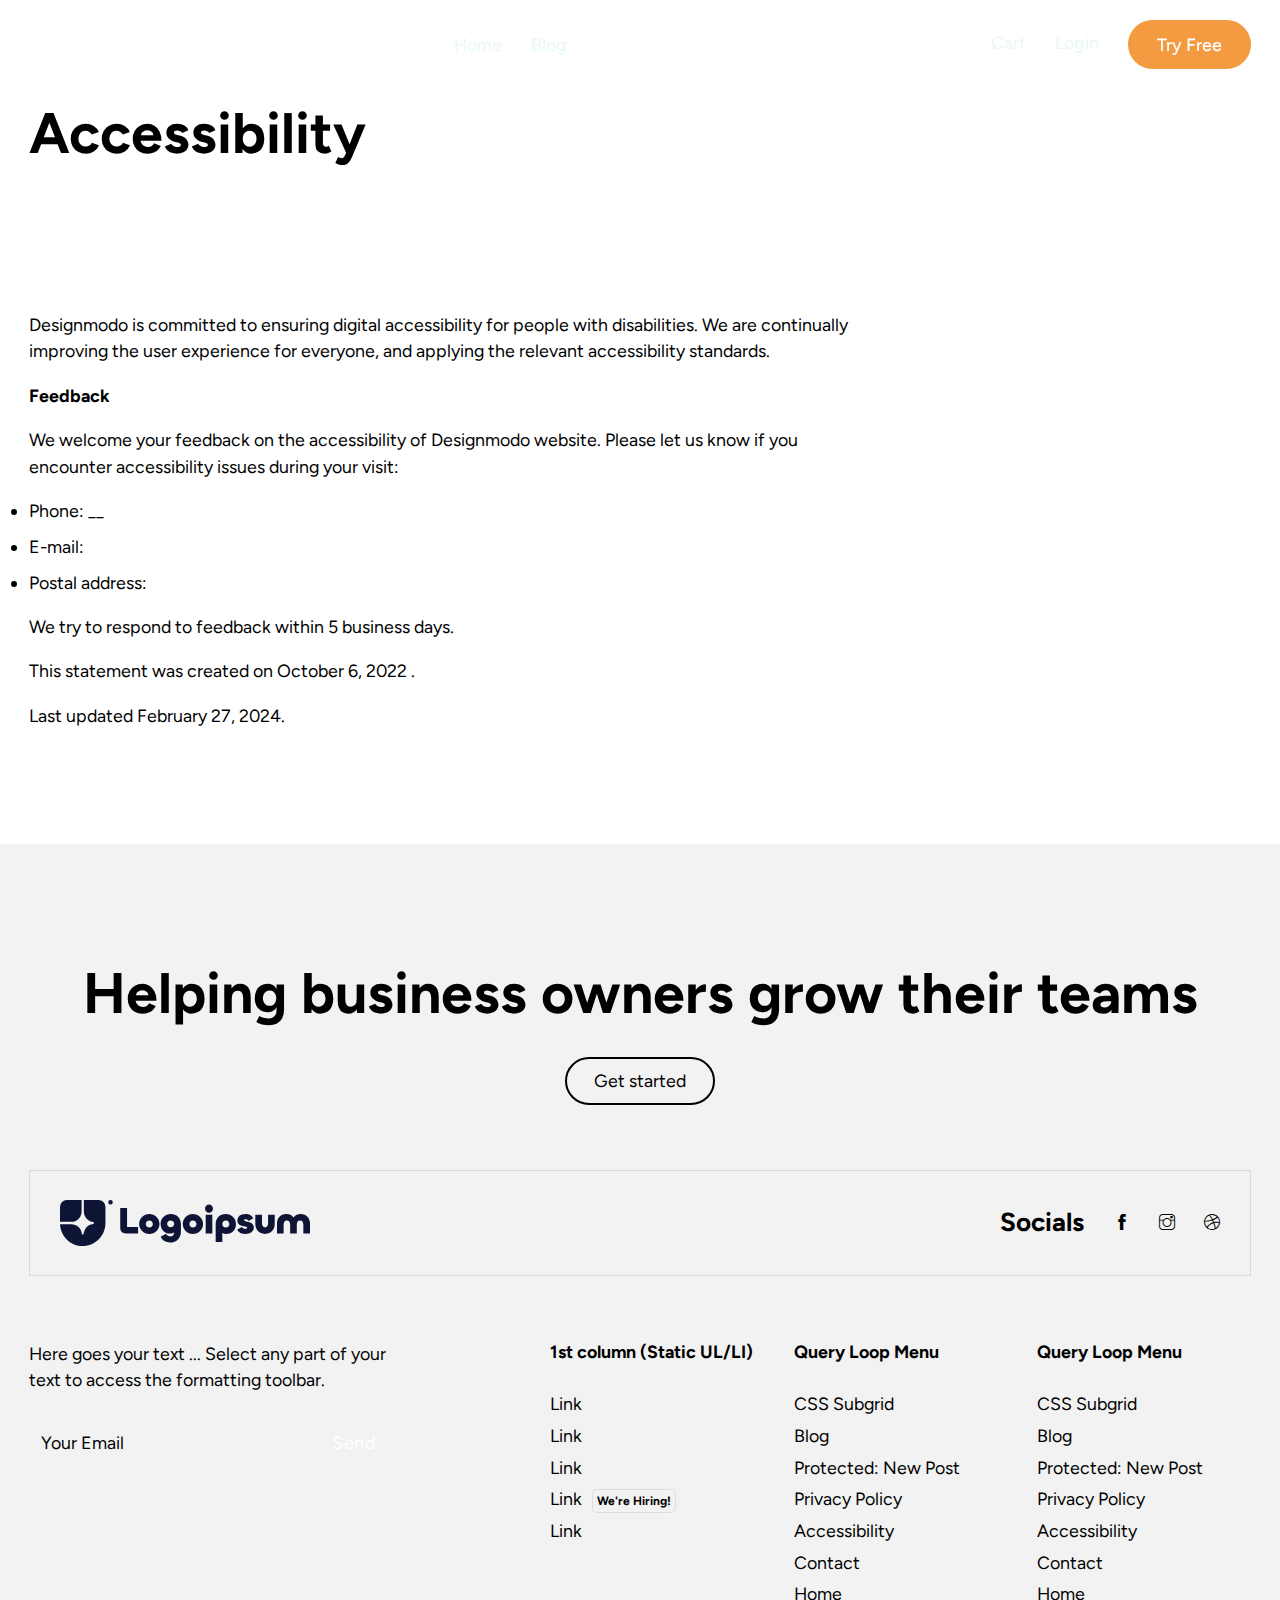
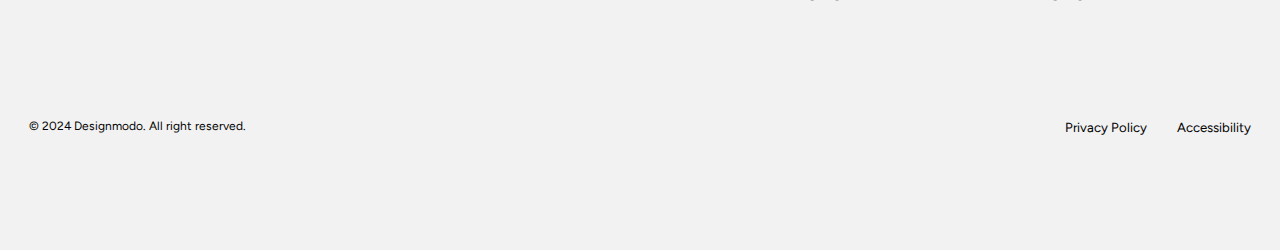
<file: accessibility/index.html>
<!DOCTYPE html>
<html lang="en-US">
<head>
<meta charset="UTF-8">
<meta name="viewport" content="width=device-width, initial-scale=1">
<title>Accessibility &#8211; Designmodo</title>
<meta name="robots" content="noindex, nofollow">
<link rel="dns-prefetch" href="//fonts.googleapis.com">
<link rel="alternate" type="application/rss+xml" title="Designmodo &raquo; Feed" href="/feed/">
<link rel="alternate" type="application/rss+xml" title="Designmodo &raquo; Comments Feed" href="/comments/feed/">
<script>
window._wpemojiSettings = {"baseUrl":"https:\/\/s.w.org\/images\/core\/emoji\/15.0.3\/72x72\/","ext":".png","svgUrl":"https:\/\/s.w.org\/images\/core\/emoji\/15.0.3\/svg\/","svgExt":".svg","source":{"concatemoji":"\/wp-includes\/js\/wp-emoji-release.min.js?ver=6.5.4"}};
/*! This file is auto-generated */
!function(i,n){var o,s,e;function c(e){try{var t={supportTests:e,timestamp:(new Date).valueOf()};sessionStorage.setItem(o,JSON.stringify(t))}catch(e){}}function p(e,t,n){e.clearRect(0,0,e.canvas.width,e.canvas.height),e.fillText(t,0,0);var t=new Uint32Array(e.getImageData(0,0,e.canvas.width,e.canvas.height).data),r=(e.clearRect(0,0,e.canvas.width,e.canvas.height),e.fillText(n,0,0),new Uint32Array(e.getImageData(0,0,e.canvas.width,e.canvas.height).data));return t.every(function(e,t){return e===r[t]})}function u(e,t,n){switch(t){case"flag":return n(e,"🏳️‍⚧️","🏳️​⚧️")?!1:!n(e,"🇺🇳","🇺​🇳")&&!n(e,"🏴󠁧󠁢󠁥󠁮󠁧󠁿","🏴​󠁧​󠁢​󠁥​󠁮​󠁧​󠁿");case"emoji":return!n(e,"🐦‍⬛","🐦​⬛")}return!1}function f(e,t,n){var r="undefined"!=typeof WorkerGlobalScope&&self instanceof WorkerGlobalScope?new OffscreenCanvas(300,150):i.createElement("canvas"),a=r.getContext("2d",{willReadFrequently:!0}),o=(a.textBaseline="top",a.font="600 32px Arial",{});return e.forEach(function(e){o[e]=t(a,e,n)}),o}function t(e){var t=i.createElement("script");t.src=e,t.defer=!0,i.head.appendChild(t)}"undefined"!=typeof Promise&&(o="wpEmojiSettingsSupports",s=["flag","emoji"],n.supports={everything:!0,everythingExceptFlag:!0},e=new Promise(function(e){i.addEventListener("DOMContentLoaded",e,{once:!0})}),new Promise(function(t){var n=function(){try{var e=JSON.parse(sessionStorage.getItem(o));if("object"==typeof e&&"number"==typeof e.timestamp&&(new Date).valueOf()<e.timestamp+604800&&"object"==typeof e.supportTests)return e.supportTests}catch(e){}return null}();if(!n){if("undefined"!=typeof Worker&&"undefined"!=typeof OffscreenCanvas&&"undefined"!=typeof URL&&URL.createObjectURL&&"undefined"!=typeof Blob)try{var e="postMessage("+f.toString()+"("+[JSON.stringify(s),u.toString(),p.toString()].join(",")+"));",r=new Blob([e],{type:"text/javascript"}),a=new Worker(URL.createObjectURL(r),{name:"wpTestEmojiSupports"});return void(a.onmessage=function(e){c(n=e.data),a.terminate(),t(n)})}catch(e){}c(n=f(s,u,p))}t(n)}).then(function(e){for(var t in e)n.supports[t]=e[t],n.supports.everything=n.supports.everything&&n.supports[t],"flag"!==t&&(n.supports.everythingExceptFlag=n.supports.everythingExceptFlag&&n.supports[t]);n.supports.everythingExceptFlag=n.supports.everythingExceptFlag&&!n.supports.flag,n.DOMReady=!1,n.readyCallback=function(){n.DOMReady=!0}}).then(function(){return e}).then(function(){var e;n.supports.everything||(n.readyCallback(),(e=n.source||{}).concatemoji?t(e.concatemoji):e.wpemoji&&e.twemoji&&(t(e.twemoji),t(e.wpemoji)))}))}((window,document),window._wpemojiSettings);
</script>
<link rel="preconnect" href="https://fonts.gstatic.com/" crossorigin>
<style id="wp-emoji-styles-inline-css">img.wp-smiley, img.emoji {
		display: inline !important;
		border: none !important;
		box-shadow: none !important;
		height: 1em !important;
		width: 1em !important;
		margin: 0 0.07em !important;
		vertical-align: -0.1em !important;
		background: none !important;
		padding: 0 !important;
	}</style>
<link rel="stylesheet" id="wp-block-library-css" href="/wp-includes/css/dist/block-library/style.min.css?ver=6.5.4" media="all">
<link rel="stylesheet" id="automaticcss-core-css" href="/wp-content/uploads/automatic-css/automatic.css?ver=1717697428" media="all">
<style id="automaticcss-core-inline-css">/* File: automatic-custom-css.css - Version: 3.0.0-beta-2.2 - Generated: 2024-06-06 11:10:28 */</style>
<link rel="stylesheet" id="automaticcss-gutenberg-css" href="/wp-content/uploads/automatic-css/automatic-gutenberg.css?ver=1717697430" media="all">
<link rel="stylesheet" id="automaticcss-gutenberg-color-palette-css" href="/wp-content/uploads/automatic-css/automatic-gutenberg-color-palette.css?ver=1717697431" media="all">
<style id="classic-theme-styles-inline-css">/*! This file is auto-generated */
.wp-block-button__link{color:#fff;background-color:#32373c;border-radius:9999px;box-shadow:none;text-decoration:none;padding:calc(.667em + 2px) calc(1.333em + 2px);font-size:1.125em}.wp-block-file__button{background:#32373c;color:#fff;text-decoration:none}</style>
<style id="global-styles-inline-css">body{--wp--preset--color--black: var(--black);--wp--preset--color--cyan-bluish-gray: #abb8c3;--wp--preset--color--white: var(--white);--wp--preset--color--pale-pink: #f78da7;--wp--preset--color--vivid-red: #cf2e2e;--wp--preset--color--luminous-vivid-orange: #ff6900;--wp--preset--color--luminous-vivid-amber: #fcb900;--wp--preset--color--light-green-cyan: #7bdcb5;--wp--preset--color--vivid-green-cyan: #00d084;--wp--preset--color--pale-cyan-blue: #8ed1fc;--wp--preset--color--vivid-cyan-blue: #0693e3;--wp--preset--color--vivid-purple: #9b51e0;--wp--preset--color--primary: var(--primary);--wp--preset--color--secondary: var(--secondary);--wp--preset--color--accent: var(--accent);--wp--preset--color--base: var(--base);--wp--preset--color--neutral: var(--neutral);--wp--preset--color--transparent: transparent;--wp--preset--color--primary-ultra-dark: var(--primary-ultra-dark);--wp--preset--color--primary-dark: var(--primary-dark);--wp--preset--color--primary-semi-dark: var(--primary-semi-dark);--wp--preset--color--primary-medium: var(--primary-medium);--wp--preset--color--primary-semi-light: var(--primary-semi-light);--wp--preset--color--primary-light: var(--primary-light);--wp--preset--color--primary-ultra-light: var(--primary-ultra-light);--wp--preset--color--primary-comp: var(--primary-comp);--wp--preset--color--primary-hover: var(--primary-hover);--wp--preset--color--primary-trans-90: var(--primary-trans-90);--wp--preset--color--primary-trans-80: var(--primary-trans-80);--wp--preset--color--primary-trans-70: var(--primary-trans-70);--wp--preset--color--primary-trans-60: var(--primary-trans-60);--wp--preset--color--primary-trans-40: var(--primary-trans-40);--wp--preset--color--primary-trans-50: var(--primary-trans-50);--wp--preset--color--primary-trans-30: var(--primary-trans-30);--wp--preset--color--primary-trans-20: var(--primary-trans-20);--wp--preset--color--primary-trans-10: var(--primary-trans-10);--wp--preset--color--primary-ultra-dark-trans-90: var(--primary-ultra-dark-trans-90);--wp--preset--color--primary-ultra-dark-trans-80: var(--primary-ultra-dark-trans-80);--wp--preset--color--primary-ultra-dark-trans-70: var(--primary-ultra-dark-trans-70);--wp--preset--color--primary-ultra-dark-trans-60: var(--primary-ultra-dark-trans-60);--wp--preset--color--primary-ultra-dark-trans-50: var(--primary-ultra-dark-trans-50);--wp--preset--color--primary-ultra-dark-trans-40: var(--primary-ultra-dark-trans-40);--wp--preset--color--primary-ultra-dark-trans-30: var(--primary-ultra-dark-trans-30);--wp--preset--color--primary-ultra-dark-trans-20: var(--primary-ultra-dark-trans-20);--wp--preset--color--primary-ultra-dark-trans-10: var(--primary-ultra-dark-trans-10);--wp--preset--color--primary-dark-trans-90: var(--primary-dark-trans-90);--wp--preset--color--primary-dark-trans-80: var(--primary-dark-trans-80);--wp--preset--color--primary-dark-trans-70: var(--primary-dark-trans-70);--wp--preset--color--primary-dark-trans-60: var(--primary-dark-trans-60);--wp--preset--color--primary-dark-trans-50: var(--primary-dark-trans-50);--wp--preset--color--primary-dark-trans-40: var(--primary-dark-trans-40);--wp--preset--color--primary-dark-trans-30: var(--primary-dark-trans-30);--wp--preset--color--primary-dark-trans-20: var(--primary-dark-trans-20);--wp--preset--color--primary-dark-trans-10: var(--primary-dark-trans-10);--wp--preset--color--primary-light-trans-90: var(--primary-light-trans-90);--wp--preset--color--primary-light-trans-80: var(--primary-light-trans-80);--wp--preset--color--primary-light-trans-70: var(--primary-light-trans-70);--wp--preset--color--primary-light-trans-60: var(--primary-light-trans-60);--wp--preset--color--primary-light-trans-50: var(--primary-light-trans-50);--wp--preset--color--primary-light-trans-40: var(--primary-light-trans-40);--wp--preset--color--primary-light-trans-30: var(--primary-light-trans-30);--wp--preset--color--primary-light-trans-20: var(--primary-light-trans-20);--wp--preset--color--primary-light-trans-10: var(--primary-light-trans-10);--wp--preset--color--secondary-ultra-dark: var(--secondary-ultra-dark);--wp--preset--color--secondary-dark: var(--secondary-dark);--wp--preset--color--secondary-semi-dark: var(--secondary-semi-dark);--wp--preset--color--secondary-medium: var(--secondary-medium);--wp--preset--color--secondary-semi-light: var(--secondary-semi-light);--wp--preset--color--secondary-light: var(--secondary-light);--wp--preset--color--secondary-ultra-light: var(--secondary-ultra-light);--wp--preset--color--secondary-comp: var(--secondary-comp);--wp--preset--color--secondary-hover: var(--secondary-hover);--wp--preset--color--secondary-trans-90: var(--secondary-trans-90);--wp--preset--color--secondary-trans-80: var(--secondary-trans-80);--wp--preset--color--secondary-trans-70: var(--secondary-trans-70);--wp--preset--color--secondary-trans-60: var(--secondary-trans-60);--wp--preset--color--secondary-trans-40: var(--secondary-trans-40);--wp--preset--color--secondary-trans-50: var(--secondary-trans-50);--wp--preset--color--secondary-trans-30: var(--secondary-trans-30);--wp--preset--color--secondary-trans-20: var(--secondary-trans-20);--wp--preset--color--secondary-trans-10: var(--secondary-trans-10);--wp--preset--color--secondary-ultra-dark-trans-90: var(--secondary-ultra-dark-trans-90);--wp--preset--color--secondary-ultra-dark-trans-80: var(--secondary-ultra-dark-trans-80);--wp--preset--color--secondary-ultra-dark-trans-70: var(--secondary-ultra-dark-trans-70);--wp--preset--color--secondary-ultra-dark-trans-60: var(--secondary-ultra-dark-trans-60);--wp--preset--color--secondary-ultra-dark-trans-50: var(--secondary-ultra-dark-trans-50);--wp--preset--color--secondary-ultra-dark-trans-40: var(--secondary-ultra-dark-trans-40);--wp--preset--color--secondary-ultra-dark-trans-30: var(--secondary-ultra-dark-trans-30);--wp--preset--color--secondary-ultra-dark-trans-20: var(--secondary-ultra-dark-trans-20);--wp--preset--color--secondary-ultra-dark-trans-10: var(--secondary-ultra-dark-trans-10);--wp--preset--color--secondary-dark-trans-90: var(--secondary-dark-trans-90);--wp--preset--color--secondary-dark-trans-80: var(--secondary-dark-trans-80);--wp--preset--color--secondary-dark-trans-70: var(--secondary-dark-trans-70);--wp--preset--color--secondary-dark-trans-60: var(--secondary-dark-trans-60);--wp--preset--color--secondary-dark-trans-50: var(--secondary-dark-trans-50);--wp--preset--color--secondary-dark-trans-40: var(--secondary-dark-trans-40);--wp--preset--color--secondary-dark-trans-30: var(--secondary-dark-trans-30);--wp--preset--color--secondary-dark-trans-20: var(--secondary-dark-trans-20);--wp--preset--color--secondary-dark-trans-10: var(--secondary-dark-trans-10);--wp--preset--color--secondary-light-trans-90: var(--secondary-light-trans-90);--wp--preset--color--secondary-light-trans-80: var(--secondary-light-trans-80);--wp--preset--color--secondary-light-trans-70: var(--secondary-light-trans-70);--wp--preset--color--secondary-light-trans-60: var(--secondary-light-trans-60);--wp--preset--color--secondary-light-trans-50: var(--secondary-light-trans-50);--wp--preset--color--secondary-light-trans-40: var(--secondary-light-trans-40);--wp--preset--color--secondary-light-trans-30: var(--secondary-light-trans-30);--wp--preset--color--secondary-light-trans-20: var(--secondary-light-trans-20);--wp--preset--color--secondary-light-trans-10: var(--secondary-light-trans-10);--wp--preset--color--accent-ultra-dark: var(--accent-ultra-dark);--wp--preset--color--accent-dark: var(--accent-dark);--wp--preset--color--accent-semi-dark: var(--accent-semi-dark);--wp--preset--color--accent-medium: var(--accent-medium);--wp--preset--color--accent-semi-light: var(--accent-semi-light);--wp--preset--color--accent-light: var(--accent-light);--wp--preset--color--accent-ultra-light: var(--accent-ultra-light);--wp--preset--color--accent-comp: var(--accent-comp);--wp--preset--color--accent-hover: var(--accent-hover);--wp--preset--color--accent-trans-90: var(--accent-trans-90);--wp--preset--color--accent-trans-80: var(--accent-trans-80);--wp--preset--color--accent-trans-70: var(--accent-trans-70);--wp--preset--color--accent-trans-60: var(--accent-trans-60);--wp--preset--color--accent-trans-40: var(--accent-trans-40);--wp--preset--color--accent-trans-50: var(--accent-trans-50);--wp--preset--color--accent-trans-30: var(--accent-trans-30);--wp--preset--color--accent-trans-20: var(--accent-trans-20);--wp--preset--color--accent-trans-10: var(--accent-trans-10);--wp--preset--color--accent-ultra-dark-trans-90: var(--accent-ultra-dark-trans-90);--wp--preset--color--accent-ultra-dark-trans-80: var(--accent-ultra-dark-trans-80);--wp--preset--color--accent-ultra-dark-trans-70: var(--accent-ultra-dark-trans-70);--wp--preset--color--accent-ultra-dark-trans-60: var(--accent-ultra-dark-trans-60);--wp--preset--color--accent-ultra-dark-trans-50: var(--accent-ultra-dark-trans-50);--wp--preset--color--accent-ultra-dark-trans-40: var(--accent-ultra-dark-trans-40);--wp--preset--color--accent-ultra-dark-trans-30: var(--accent-ultra-dark-trans-30);--wp--preset--color--accent-ultra-dark-trans-20: var(--accent-ultra-dark-trans-20);--wp--preset--color--accent-ultra-dark-trans-10: var(--accent-ultra-dark-trans-10);--wp--preset--color--accent-dark-trans-90: var(--accent-dark-trans-90);--wp--preset--color--accent-dark-trans-80: var(--accent-dark-trans-80);--wp--preset--color--accent-dark-trans-70: var(--accent-dark-trans-70);--wp--preset--color--accent-dark-trans-60: var(--accent-dark-trans-60);--wp--preset--color--accent-dark-trans-50: var(--accent-dark-trans-50);--wp--preset--color--accent-dark-trans-40: var(--accent-dark-trans-40);--wp--preset--color--accent-dark-trans-30: var(--accent-dark-trans-30);--wp--preset--color--accent-dark-trans-20: var(--accent-dark-trans-20);--wp--preset--color--accent-dark-trans-10: var(--accent-dark-trans-10);--wp--preset--color--accent-light-trans-90: var(--accent-light-trans-90);--wp--preset--color--accent-light-trans-80: var(--accent-light-trans-80);--wp--preset--color--accent-light-trans-70: var(--accent-light-trans-70);--wp--preset--color--accent-light-trans-60: var(--accent-light-trans-60);--wp--preset--color--accent-light-trans-50: var(--accent-light-trans-50);--wp--preset--color--accent-light-trans-40: var(--accent-light-trans-40);--wp--preset--color--accent-light-trans-30: var(--accent-light-trans-30);--wp--preset--color--accent-light-trans-20: var(--accent-light-trans-20);--wp--preset--color--accent-light-trans-10: var(--accent-light-trans-10);--wp--preset--color--base-ultra-dark: var(--base-ultra-dark);--wp--preset--color--base-dark: var(--base-dark);--wp--preset--color--base-semi-dark: var(--base-semi-dark);--wp--preset--color--base-medium: var(--base-medium);--wp--preset--color--base-semi-light: var(--base-semi-light);--wp--preset--color--base-light: var(--base-light);--wp--preset--color--base-ultra-light: var(--base-ultra-light);--wp--preset--color--base-comp: var(--base-comp);--wp--preset--color--base-hover: var(--base-hover);--wp--preset--color--base-trans-90: var(--base-trans-90);--wp--preset--color--base-trans-80: var(--base-trans-80);--wp--preset--color--base-trans-70: var(--base-trans-70);--wp--preset--color--base-trans-60: var(--base-trans-60);--wp--preset--color--base-trans-40: var(--base-trans-40);--wp--preset--color--base-trans-50: var(--base-trans-50);--wp--preset--color--base-trans-30: var(--base-trans-30);--wp--preset--color--base-trans-20: var(--base-trans-20);--wp--preset--color--base-trans-10: var(--base-trans-10);--wp--preset--color--base-ultra-dark-trans-90: var(--base-ultra-dark-trans-90);--wp--preset--color--base-ultra-dark-trans-80: var(--base-ultra-dark-trans-80);--wp--preset--color--base-ultra-dark-trans-70: var(--base-ultra-dark-trans-70);--wp--preset--color--base-ultra-dark-trans-60: var(--base-ultra-dark-trans-60);--wp--preset--color--base-ultra-dark-trans-50: var(--base-ultra-dark-trans-50);--wp--preset--color--base-ultra-dark-trans-40: var(--base-ultra-dark-trans-40);--wp--preset--color--base-ultra-dark-trans-30: var(--base-ultra-dark-trans-30);--wp--preset--color--base-ultra-dark-trans-20: var(--base-ultra-dark-trans-20);--wp--preset--color--base-ultra-dark-trans-10: var(--base-ultra-dark-trans-10);--wp--preset--color--base-dark-trans-90: var(--base-dark-trans-90);--wp--preset--color--base-dark-trans-80: var(--base-dark-trans-80);--wp--preset--color--base-dark-trans-70: var(--base-dark-trans-70);--wp--preset--color--base-dark-trans-60: var(--base-dark-trans-60);--wp--preset--color--base-dark-trans-50: var(--base-dark-trans-50);--wp--preset--color--base-dark-trans-40: var(--base-dark-trans-40);--wp--preset--color--base-dark-trans-30: var(--base-dark-trans-30);--wp--preset--color--base-dark-trans-20: var(--base-dark-trans-20);--wp--preset--color--base-dark-trans-10: var(--base-dark-trans-10);--wp--preset--color--base-light-trans-90: var(--base-light-trans-90);--wp--preset--color--base-light-trans-80: var(--base-light-trans-80);--wp--preset--color--base-light-trans-70: var(--base-light-trans-70);--wp--preset--color--base-light-trans-60: var(--base-light-trans-60);--wp--preset--color--base-light-trans-50: var(--base-light-trans-50);--wp--preset--color--base-light-trans-40: var(--base-light-trans-40);--wp--preset--color--base-light-trans-30: var(--base-light-trans-30);--wp--preset--color--base-light-trans-20: var(--base-light-trans-20);--wp--preset--color--base-light-trans-10: var(--base-light-trans-10);--wp--preset--color--neutral-ultra-dark: var(--neutral-ultra-dark);--wp--preset--color--neutral-dark: var(--neutral-dark);--wp--preset--color--neutral-semi-dark: var(--neutral-semi-dark);--wp--preset--color--neutral-medium: var(--neutral-medium);--wp--preset--color--neutral-semi-light: var(--neutral-semi-light);--wp--preset--color--neutral-light: var(--neutral-light);--wp--preset--color--neutral-ultra-light: var(--neutral-ultra-light);--wp--preset--color--neutral-comp: var(--neutral-comp);--wp--preset--color--neutral-hover: var(--neutral-hover);--wp--preset--color--neutral-trans-90: var(--neutral-trans-90);--wp--preset--color--neutral-trans-80: var(--neutral-trans-80);--wp--preset--color--neutral-trans-70: var(--neutral-trans-70);--wp--preset--color--neutral-trans-60: var(--neutral-trans-60);--wp--preset--color--neutral-trans-40: var(--neutral-trans-40);--wp--preset--color--neutral-trans-50: var(--neutral-trans-50);--wp--preset--color--neutral-trans-30: var(--neutral-trans-30);--wp--preset--color--neutral-trans-20: var(--neutral-trans-20);--wp--preset--color--neutral-trans-10: var(--neutral-trans-10);--wp--preset--color--neutral-ultra-dark-trans-90: var(--neutral-ultra-dark-trans-90);--wp--preset--color--neutral-ultra-dark-trans-80: var(--neutral-ultra-dark-trans-80);--wp--preset--color--neutral-ultra-dark-trans-70: var(--neutral-ultra-dark-trans-70);--wp--preset--color--neutral-ultra-dark-trans-60: var(--neutral-ultra-dark-trans-60);--wp--preset--color--neutral-ultra-dark-trans-50: var(--neutral-ultra-dark-trans-50);--wp--preset--color--neutral-ultra-dark-trans-40: var(--neutral-ultra-dark-trans-40);--wp--preset--color--neutral-ultra-dark-trans-30: var(--neutral-ultra-dark-trans-30);--wp--preset--color--neutral-ultra-dark-trans-20: var(--neutral-ultra-dark-trans-20);--wp--preset--color--neutral-ultra-dark-trans-10: var(--neutral-ultra-dark-trans-10);--wp--preset--color--neutral-dark-trans-90: var(--neutral-dark-trans-90);--wp--preset--color--neutral-dark-trans-80: var(--neutral-dark-trans-80);--wp--preset--color--neutral-dark-trans-70: var(--neutral-dark-trans-70);--wp--preset--color--neutral-dark-trans-60: var(--neutral-dark-trans-60);--wp--preset--color--neutral-dark-trans-50: var(--neutral-dark-trans-50);--wp--preset--color--neutral-dark-trans-40: var(--neutral-dark-trans-40);--wp--preset--color--neutral-dark-trans-30: var(--neutral-dark-trans-30);--wp--preset--color--neutral-dark-trans-20: var(--neutral-dark-trans-20);--wp--preset--color--neutral-dark-trans-10: var(--neutral-dark-trans-10);--wp--preset--color--neutral-light-trans-90: var(--neutral-light-trans-90);--wp--preset--color--neutral-light-trans-80: var(--neutral-light-trans-80);--wp--preset--color--neutral-light-trans-70: var(--neutral-light-trans-70);--wp--preset--color--neutral-light-trans-60: var(--neutral-light-trans-60);--wp--preset--color--neutral-light-trans-50: var(--neutral-light-trans-50);--wp--preset--color--neutral-light-trans-40: var(--neutral-light-trans-40);--wp--preset--color--neutral-light-trans-30: var(--neutral-light-trans-30);--wp--preset--color--neutral-light-trans-20: var(--neutral-light-trans-20);--wp--preset--color--neutral-light-trans-10: var(--neutral-light-trans-10);--wp--preset--color--black-trans-90: var(--black-trans-90);--wp--preset--color--black-trans-80: var(--black-trans-80);--wp--preset--color--black-trans-70: var(--black-trans-70);--wp--preset--color--black-trans-60: var(--black-trans-60);--wp--preset--color--black-trans-50: var(--black-trans-50);--wp--preset--color--black-trans-40: var(--black-trans-40);--wp--preset--color--black-trans-30: var(--black-trans-30);--wp--preset--color--black-trans-20: var(--black-trans-20);--wp--preset--color--black-trans-10: var(--black-trans-10);--wp--preset--color--white-trans-90: var(--white-trans-90);--wp--preset--color--white-trans-80: var(--white-trans-80);--wp--preset--color--white-trans-70: var(--white-trans-70);--wp--preset--color--white-trans-60: var(--white-trans-60);--wp--preset--color--white-trans-50: var(--white-trans-50);--wp--preset--color--white-trans-40: var(--white-trans-40);--wp--preset--color--white-trans-30: var(--white-trans-30);--wp--preset--color--white-trans-20: var(--white-trans-20);--wp--preset--color--white-trans-10: var(--white-trans-10);--wp--preset--gradient--vivid-cyan-blue-to-vivid-purple: linear-gradient(135deg,rgba(6,147,227,1) 0%,rgb(155,81,224) 100%);--wp--preset--gradient--light-green-cyan-to-vivid-green-cyan: linear-gradient(135deg,rgb(122,220,180) 0%,rgb(0,208,130) 100%);--wp--preset--gradient--luminous-vivid-amber-to-luminous-vivid-orange: linear-gradient(135deg,rgba(252,185,0,1) 0%,rgba(255,105,0,1) 100%);--wp--preset--gradient--luminous-vivid-orange-to-vivid-red: linear-gradient(135deg,rgba(255,105,0,1) 0%,rgb(207,46,46) 100%);--wp--preset--gradient--very-light-gray-to-cyan-bluish-gray: linear-gradient(135deg,rgb(238,238,238) 0%,rgb(169,184,195) 100%);--wp--preset--gradient--cool-to-warm-spectrum: linear-gradient(135deg,rgb(74,234,220) 0%,rgb(151,120,209) 20%,rgb(207,42,186) 40%,rgb(238,44,130) 60%,rgb(251,105,98) 80%,rgb(254,248,76) 100%);--wp--preset--gradient--blush-light-purple: linear-gradient(135deg,rgb(255,206,236) 0%,rgb(152,150,240) 100%);--wp--preset--gradient--blush-bordeaux: linear-gradient(135deg,rgb(254,205,165) 0%,rgb(254,45,45) 50%,rgb(107,0,62) 100%);--wp--preset--gradient--luminous-dusk: linear-gradient(135deg,rgb(255,203,112) 0%,rgb(199,81,192) 50%,rgb(65,88,208) 100%);--wp--preset--gradient--pale-ocean: linear-gradient(135deg,rgb(255,245,203) 0%,rgb(182,227,212) 50%,rgb(51,167,181) 100%);--wp--preset--gradient--electric-grass: linear-gradient(135deg,rgb(202,248,128) 0%,rgb(113,206,126) 100%);--wp--preset--gradient--midnight: linear-gradient(135deg,rgb(2,3,129) 0%,rgb(40,116,252) 100%);--wp--preset--font-size--small: 13px;--wp--preset--font-size--medium: 20px;--wp--preset--font-size--large: 36px;--wp--preset--font-size--x-large: 42px;--wp--preset--spacing--20: 0.44rem;--wp--preset--spacing--30: 0.67rem;--wp--preset--spacing--40: 1rem;--wp--preset--spacing--50: 1.5rem;--wp--preset--spacing--60: 2.25rem;--wp--preset--spacing--70: 3.38rem;--wp--preset--spacing--80: 5.06rem;--wp--preset--shadow--natural: 6px 6px 9px rgba(0, 0, 0, 0.2);--wp--preset--shadow--deep: 12px 12px 50px rgba(0, 0, 0, 0.4);--wp--preset--shadow--sharp: 6px 6px 0px rgba(0, 0, 0, 0.2);--wp--preset--shadow--outlined: 6px 6px 0px -3px rgba(255, 255, 255, 1), 6px 6px rgba(0, 0, 0, 1);--wp--preset--shadow--crisp: 6px 6px 0px rgba(0, 0, 0, 1);}:where(.is-layout-flex){gap: 0.5em;}:where(.is-layout-grid){gap: 0.5em;}body .is-layout-flex{display: flex;}body .is-layout-flex{flex-wrap: wrap;align-items: center;}body .is-layout-flex > *{margin: 0;}body .is-layout-grid{display: grid;}body .is-layout-grid > *{margin: 0;}:where(.wp-block-columns.is-layout-flex){gap: 2em;}:where(.wp-block-columns.is-layout-grid){gap: 2em;}:where(.wp-block-post-template.is-layout-flex){gap: 1.25em;}:where(.wp-block-post-template.is-layout-grid){gap: 1.25em;}.has-black-color{color: var(--wp--preset--color--black) !important;}.has-cyan-bluish-gray-color{color: var(--wp--preset--color--cyan-bluish-gray) !important;}.has-white-color{color: var(--wp--preset--color--white) !important;}.has-pale-pink-color{color: var(--wp--preset--color--pale-pink) !important;}.has-vivid-red-color{color: var(--wp--preset--color--vivid-red) !important;}.has-luminous-vivid-orange-color{color: var(--wp--preset--color--luminous-vivid-orange) !important;}.has-luminous-vivid-amber-color{color: var(--wp--preset--color--luminous-vivid-amber) !important;}.has-light-green-cyan-color{color: var(--wp--preset--color--light-green-cyan) !important;}.has-vivid-green-cyan-color{color: var(--wp--preset--color--vivid-green-cyan) !important;}.has-pale-cyan-blue-color{color: var(--wp--preset--color--pale-cyan-blue) !important;}.has-vivid-cyan-blue-color{color: var(--wp--preset--color--vivid-cyan-blue) !important;}.has-vivid-purple-color{color: var(--wp--preset--color--vivid-purple) !important;}.has-black-background-color{background-color: var(--wp--preset--color--black) !important;}.has-cyan-bluish-gray-background-color{background-color: var(--wp--preset--color--cyan-bluish-gray) !important;}.has-white-background-color{background-color: var(--wp--preset--color--white) !important;}.has-pale-pink-background-color{background-color: var(--wp--preset--color--pale-pink) !important;}.has-vivid-red-background-color{background-color: var(--wp--preset--color--vivid-red) !important;}.has-luminous-vivid-orange-background-color{background-color: var(--wp--preset--color--luminous-vivid-orange) !important;}.has-luminous-vivid-amber-background-color{background-color: var(--wp--preset--color--luminous-vivid-amber) !important;}.has-light-green-cyan-background-color{background-color: var(--wp--preset--color--light-green-cyan) !important;}.has-vivid-green-cyan-background-color{background-color: var(--wp--preset--color--vivid-green-cyan) !important;}.has-pale-cyan-blue-background-color{background-color: var(--wp--preset--color--pale-cyan-blue) !important;}.has-vivid-cyan-blue-background-color{background-color: var(--wp--preset--color--vivid-cyan-blue) !important;}.has-vivid-purple-background-color{background-color: var(--wp--preset--color--vivid-purple) !important;}.has-black-border-color{border-color: var(--wp--preset--color--black) !important;}.has-cyan-bluish-gray-border-color{border-color: var(--wp--preset--color--cyan-bluish-gray) !important;}.has-white-border-color{border-color: var(--wp--preset--color--white) !important;}.has-pale-pink-border-color{border-color: var(--wp--preset--color--pale-pink) !important;}.has-vivid-red-border-color{border-color: var(--wp--preset--color--vivid-red) !important;}.has-luminous-vivid-orange-border-color{border-color: var(--wp--preset--color--luminous-vivid-orange) !important;}.has-luminous-vivid-amber-border-color{border-color: var(--wp--preset--color--luminous-vivid-amber) !important;}.has-light-green-cyan-border-color{border-color: var(--wp--preset--color--light-green-cyan) !important;}.has-vivid-green-cyan-border-color{border-color: var(--wp--preset--color--vivid-green-cyan) !important;}.has-pale-cyan-blue-border-color{border-color: var(--wp--preset--color--pale-cyan-blue) !important;}.has-vivid-cyan-blue-border-color{border-color: var(--wp--preset--color--vivid-cyan-blue) !important;}.has-vivid-purple-border-color{border-color: var(--wp--preset--color--vivid-purple) !important;}.has-vivid-cyan-blue-to-vivid-purple-gradient-background{background: var(--wp--preset--gradient--vivid-cyan-blue-to-vivid-purple) !important;}.has-light-green-cyan-to-vivid-green-cyan-gradient-background{background: var(--wp--preset--gradient--light-green-cyan-to-vivid-green-cyan) !important;}.has-luminous-vivid-amber-to-luminous-vivid-orange-gradient-background{background: var(--wp--preset--gradient--luminous-vivid-amber-to-luminous-vivid-orange) !important;}.has-luminous-vivid-orange-to-vivid-red-gradient-background{background: var(--wp--preset--gradient--luminous-vivid-orange-to-vivid-red) !important;}.has-very-light-gray-to-cyan-bluish-gray-gradient-background{background: var(--wp--preset--gradient--very-light-gray-to-cyan-bluish-gray) !important;}.has-cool-to-warm-spectrum-gradient-background{background: var(--wp--preset--gradient--cool-to-warm-spectrum) !important;}.has-blush-light-purple-gradient-background{background: var(--wp--preset--gradient--blush-light-purple) !important;}.has-blush-bordeaux-gradient-background{background: var(--wp--preset--gradient--blush-bordeaux) !important;}.has-luminous-dusk-gradient-background{background: var(--wp--preset--gradient--luminous-dusk) !important;}.has-pale-ocean-gradient-background{background: var(--wp--preset--gradient--pale-ocean) !important;}.has-electric-grass-gradient-background{background: var(--wp--preset--gradient--electric-grass) !important;}.has-midnight-gradient-background{background: var(--wp--preset--gradient--midnight) !important;}.has-small-font-size{font-size: var(--wp--preset--font-size--small) !important;}.has-medium-font-size{font-size: var(--wp--preset--font-size--medium) !important;}.has-large-font-size{font-size: var(--wp--preset--font-size--large) !important;}.has-x-large-font-size{font-size: var(--wp--preset--font-size--x-large) !important;}
.wp-block-navigation a:where(:not(.wp-element-button)){color: inherit;}
:where(.wp-block-post-template.is-layout-flex){gap: 1.25em;}:where(.wp-block-post-template.is-layout-grid){gap: 1.25em;}
:where(.wp-block-columns.is-layout-flex){gap: 2em;}:where(.wp-block-columns.is-layout-grid){gap: 2em;}
.wp-block-pullquote{font-size: 1.5em;line-height: 1.6;}</style>
<link rel="stylesheet" id="bricks-frontend-css" href="/wp-content/themes/bricks/assets/css/frontend.min.css?ver=1716851329" media="all">
<style id="bricks-frontend-inline-css">:root {    --x-backtotop-stroke-width: 4px;}[data-x-backtotop] {    position: fixed;    background: none;    border: none;    box-shadow: none;    z-index: 10;    box-shadow: 10px 10px 30px 0 rgb(0 0 0 / 12%);    transition: all .125s ease-in;    text-align: center;    opacity: 0;    width: 60px;    height: 60px;    right: 40px;    bottom: 40px;    transform: translateY(10px);}[data-x-backtotop*=progress] {    height: auto!important;}[data-x-backtotop*=progress] {    border-radius: 1000px;}body.bricks-is-frontend [data-x-backtotop]:focus {    outline: none;}body.bricks-is-frontend [data-x-backtotop]:focus-visible {    outline: thin dotted currentcolor;}.x-back-to-top.brx-draggable.is-empty {    min-height: 0;    min-width: 0;}.x-back-to-top[aria-hidden=true] {    pointer-events: none;}.x-back-to-top_progress {    vertical-align: middle;    overflow: visible;    z-index: 1;}svg.x-back-to-top_progress:not(:root) {    overflow: visible;}.x-back-to-top_content {    display: flex;    align-items: center;    justify-content: center;    flex-direction: column;    height: 100%;    width: 100%;}[data-x-backtotop*=progress] .x-back-to-top_content {    position: absolute;    top: 0;    left: 0;    right: 0;    bottom: 0;    z-index: -1;    overflow: hidden;    border-radius: 1000px;}.x-back-to-top_progress-line {    fill: transparent;    stroke-width: calc( var(--x-backtotop-stroke-width) + 1px);    stroke: #111;    stroke-linecap: round;}.x-back-to-top_progress-background {    stroke: #e5e5e5;    fill: transparent;    stroke-width: var(--x-backtotop-stroke-width);}/* oxyprops */svg.x-back-to-top_progress {    inline-size: auto;}.x-back-to-top_builder-preview {    opacity: 1!important;    transform: none!important;}.brx-body.iframe [data-x-backtotop].brx-draggable {    transition: all .125s ease-in}.brx-body.iframe .x-back-to-top {    transition-property: all!important;}.brx-body.iframe .brx-draggable.is-empty:not(.editing) {    outline: none;}</style>
<link rel="stylesheet" id="bricks-child-css" href="/wp-content/themes/bricks-child/style.css?ver=1716851328" media="all">
<link rel="stylesheet" id="bricks-font-awesome-6-css" href="/wp-content/themes/bricks/assets/css/libs/font-awesome-6.min.css?ver=1716851329" media="all">
<link rel="stylesheet" id="bricks-themify-icons-css" href="/wp-content/themes/bricks/assets/css/libs/themify-icons.min.css?ver=1716851329" media="all">
<link rel="stylesheet" id="x-ws-forms-css" href="/wp-content/plugins/bricksextras/components/assets/css/wsforms.css?ver=1.5.1" media="all">
<link rel="stylesheet" id="automaticcss-bricks-css" href="/wp-content/uploads/automatic-css/automatic-bricks.css?ver=1717697429" media="all">
<link rel="stylesheet" id="color-scheme-switcher-frontend-css" href="/wp-content/plugins/automaticcss-plugin/classes/Features/Color_Scheme_Switcher/css/frontend.css?ver=1716851342" media="all">
<link rel="stylesheet" id="automaticcss-frames-css" href="/wp-content/uploads/automatic-css/automatic-frames.css?ver=1717697431" media="all">
<style id="bricks-frontend-inline-inline-css">html {scroll-behavior: smooth}
/* GLOBAL VARIABLES CSS */
:root {}
/* COLOR VARS */
:root {
--bricks-color-acss_import_transparent: transparent;
}

/* THEME STYLE CSS */

/* BREAKPOINT: Desktop (BASE) */
 body {font-family: "Figtree"}
 .brxe-container {width: 1400px}
 .woocommerce main.site-main {width: 1400px}
 #brx-content.wordpress {width: 1400px}

/* GLOBAL CLASSES CSS */

/* BREAKPOINT: Desktop (BASE) */
.header { margin-inline: auto; /* Uncomment line below if you want glass blur effect */	/* backdrop-filter: blur(5px); */}


/* BREAKPOINT: Desktop (BASE) */
.header__inner.brxe-container {display: flex; flex-direction: row; align-items: center; justify-content: space-between; align-self: center !important; padding-top: var(--space-s); padding-right: var(--section-padding-x); padding-bottom: var(--space-s); padding-left: var(--section-padding-x)}

/* BREAKPOINT: Mobile landscape */
@media (max-width: 767px) {
.header__inner.brxe-container {flex-wrap: nowrap}
}

/* BREAKPOINT: Desktop (BASE) */
.header__logo.brxe-image {width: 3em}


/* BREAKPOINT: Desktop (BASE) */
.nav.brxe-nav-menu .bricks-mobile-menu-toggle {color: var(--fr-text-dark)}
.nav.brxe-nav-menu .bricks-mobile-menu > li > a {color: var(--fr-text-light)}
.nav.brxe-nav-menu .bricks-mobile-menu > li > .brx-submenu-toggle > * {color: var(--fr-text-light)}
.nav.brxe-nav-menu .bricks-nav-menu > li {margin-left: 0}
.nav.brxe-nav-menu .bricks-nav-menu .sub-menu .brx-submenu-toggle > a + button {color: var(--link-color); font-size: var(--text-s); line-height: 1}
.nav.brxe-nav-menu .bricks-nav-menu .sub-menu {background-color: var(--shade-ultra-light)}
.nav.brxe-nav-menu .bricks-nav-menu .sub-menu > li > a {color: var(--link-color)}
.nav.brxe-nav-menu .bricks-nav-menu .sub-menu > li > .brx-submenu-toggle > * {color: var(--link-color)}
.nav.brxe-nav-menu .bricks-mobile-menu .sub-menu > li > a {color: var(--fr-text-light)}
.nav.brxe-nav-menu .bricks-mobile-menu .sub-menu > li > .brx-submenu-toggle > * {color: var(--fr-text-light)}
.nav.brxe-nav-menu .bricks-nav-menu > li:hover > a {color: var(--link-color-hover)}
.nav.brxe-nav-menu .bricks-nav-menu > li:hover > .brx-submenu-toggle > * {color: var(--link-color-hover)}
.nav.brxe-nav-menu {font-variation-settings: "wght" 500; color: var(--white); width: 100%; display: flex; justify-content: flex-end}
.nav.brxe-nav-menu .bricks-nav-menu > li > a {color: var(--link-color); line-height: var(--btn-line-height); font-weight: 600; padding-top: var(--btn-pad-y); padding-bottom: var(--btn-pad-y); justify-content: center}
.nav.brxe-nav-menu .bricks-nav-menu > li > .brx-submenu-toggle > * {color: var(--link-color); line-height: var(--btn-line-height); font-weight: 600; padding-top: var(--btn-pad-y); padding-bottom: var(--btn-pad-y)}
.nav.brxe-nav-menu .bricks-nav-menu .current-menu-item > a {color: var(--link-color-active)}
.nav.brxe-nav-menu .bricks-nav-menu .current-menu-item > .brx-submenu-toggle > * {color: var(--link-color-active)}
.nav.brxe-nav-menu .bricks-nav-menu > .current-menu-parent > a {color: var(--link-color-active)}
.nav.brxe-nav-menu .bricks-nav-menu > .current-menu-parent > .brx-submenu-toggle > * {color: var(--link-color-active)}
.nav.brxe-nav-menu .bricks-nav-menu > .current-menu-ancestor > a {color: var(--link-color-active)}
.nav.brxe-nav-menu .bricks-nav-menu > .current-menu-ancestor > .brx-submenu-toggle > * {color: var(--link-color-active)}
.nav.brxe-nav-menu .bricks-nav-menu .sub-menu > li:hover > a {color: var(--link-color-hover)}
.nav.brxe-nav-menu .bricks-nav-menu .sub-menu > li:hover > .brx-submenu-toggle > * {color: var(--link-color-hover)}
.nav.brxe-nav-menu .bricks-nav-menu .sub-menu .brx-submenu-toggle > a:hover + button {color: var(--link-color-hover)}
.nav.brxe-nav-menu .bricks-nav-menu .sub-menu button[aria-expanded="true"] > * {transform:  rotateZ(270deg)}
.nav.brxe-nav-menu .bricks-nav-menu button[aria-expanded="true"] > * {transform:  rotateZ(180deg)}
.nav.brxe-nav-menu .bricks-nav-menu .sub-menu .brx-submenu-toggle button {padding-right: 20px}
.nav.brxe-nav-menu .bricks-nav-menu .sub-menu a {padding-right: 0; padding-left: 0}
.nav.brxe-nav-menu .bricks-nav-menu .sub-menu button {padding-right: 0; padding-left: 0}
.nav.brxe-nav-menu .bricks-nav-menu {gap: var(--content-gap)}
.nav.brxe-nav-menu .bricks-nav-menu > li > .brx-submenu-toggle {justify-content: center}
/* This menu automatically turns the last link in your menu into a button and positions it to the right. This is better than using a physical button outside your menu, because it retains a working link for the CTA item in your mobile menu and maintains proper semantic menu/list structure. All styling can be adjusted below */.nav { --link-color: var(--primary-ultra-light); --link-color-hover: var(--primary-hover); --link-color-active: var(--primary);	--button-color: var(--accent); --button-color-hover: var(--accent-dark);  --button-text: var(--fr-text-light);  --button-text-hover: var(--fr-text-light);  --toggle-gap: .5em; --sub-li-padding: 1em;} .nav ul.bricks-mobile-menu { display: flex; align-items: center;} .show-mobile-menu ul.bricks-mobile-menu { display: flex; flex-direction: column; align-items: flex-start;} .nav { 	align-items: center; } .nav nav {	width: 100%;}/* Center Navigation when Nav is set to width:100% */.nav .bricks-nav-menu > li:first-child,.nav .bricks-nav-menu > li:last-child { margin-inline-start: auto;}/* Button Styling */.nav .bricks-nav-menu > li:last-child a {	background-color: var(--button-color); border-color: var(--button-color);	color: var(--button-text)!important; border-width: var(--btn-border-size); border-radius: var(--btn-radius); border-style: solid;  min-inline-size: var(--btn-width); line-height: var(--btn-line-height);  letter-spacing: var(--btn-letter-spacing); text-transform: var(--btn-text-transform); text-decoration: var(--btn-text-decoration);	font-style: var(--btn-text-style); font-weight: var(--btn-weight); padding: var(--btn-pad-y) var(--btn-pad-x); justify-content: center; text-align: center;}/* Button Hover Styling */.nav .bricks-nav-menu > li:last-child a:hover {	background-color: var(--button-color-hover); border-color: var(--button-color-hover);	color: var(--button-text-hover)!important;} .nav .brx-submenu-toggle {	display: flex; flex-direction: row; gap: var(--toggle-gap);} .nav .brx-submenu-toggle button { margin: 0!important; padding: 0!important;} .nav .sub-menu {	min-inline-size: max-content!important;} .nav .sub-menu li {	padding-inline: var(--sub-li-padding);}primary

/* BREAKPOINT: Tablet portrait */
@media (max-width: 991px) {
.nav.brxe-nav-menu {line-height: 0}
}
/* BREAKPOINT: Mobile landscape */
@media (max-width: 767px) {
.nav.brxe-nav-menu .bricks-mobile-menu > .menu-item-has-children .brx-submenu-toggle button {color: var(--fr-text-light)}
}

/* BREAKPOINT: Desktop (BASE) */
.nav.brxe-div {font-variation-settings: "wght" 500; color: var(--white); width: 100%; display: flex; justify-content: flex-end}
/* This menu automatically turns the last link in your menu into a button and positions it to the right. This is better than using a physical button outside your menu, because it retains a working link for the CTA item in your mobile menu and maintains proper semantic menu/list structure. All styling can be adjusted below */.nav { --link-color: var(--primary-ultra-light); --link-color-hover: var(--primary-hover); --link-color-active: var(--primary);	--button-color: var(--accent); --button-color-hover: var(--accent-dark);  --button-text: var(--fr-text-light);  --button-text-hover: var(--fr-text-light);  --toggle-gap: .5em; --sub-li-padding: 1em;} .nav ul.bricks-mobile-menu { display: flex; align-items: center;} .show-mobile-menu ul.bricks-mobile-menu { display: flex; flex-direction: column; align-items: flex-start;} .nav { 	align-items: center; } .nav nav {	width: 100%;}/* Center Navigation when Nav is set to width:100% */.nav .bricks-nav-menu > li:first-child,.nav .bricks-nav-menu > li:last-child { margin-inline-start: auto;}/* Button Styling */.nav .bricks-nav-menu > li:last-child a {	background-color: var(--button-color); border-color: var(--button-color);	color: var(--button-text)!important; border-width: var(--btn-border-size); border-radius: var(--btn-radius); border-style: solid;  min-inline-size: var(--btn-width); line-height: var(--btn-line-height);  letter-spacing: var(--btn-letter-spacing); text-transform: var(--btn-text-transform); text-decoration: var(--btn-text-decoration);	font-style: var(--btn-text-style); font-weight: var(--btn-weight); padding: var(--btn-pad-y) var(--btn-pad-x); justify-content: center; text-align: center;}/* Button Hover Styling */.nav .bricks-nav-menu > li:last-child a:hover {	background-color: var(--button-color-hover); border-color: var(--button-color-hover);	color: var(--button-text-hover)!important;} .nav .brx-submenu-toggle {	display: flex; flex-direction: row; gap: var(--toggle-gap);} .nav .brx-submenu-toggle button { margin: 0!important; padding: 0!important;} .nav .sub-menu {	min-inline-size: max-content!important;} .nav .sub-menu li {	padding-inline: var(--sub-li-padding);}primary

/* BREAKPOINT: Tablet portrait */
@media (max-width: 991px) {
.nav.brxe-div {line-height: 0}
}

/* BREAKPOINT: Desktop (BASE) */
.footer.brxe-section {background-color: var(--fr-bg-light)}


/* BREAKPOINT: Desktop (BASE) */
.footer-container.brxe-container {row-gap: var(--container-gap)}


/* BREAKPOINT: Desktop (BASE) */
.footer__cta.brxe-block {display: flex; flex-direction: column; align-items: center; row-gap: var(--content-gap)}


/* BREAKPOINT: Desktop (BASE) */
.footer__cta-heading.brxe-heading {font-size: var(--h1); text-align: center}


/* BREAKPOINT: Desktop (BASE) */
.footer__header.brxe-block {padding-top: var(--space-m); padding-right: var(--space-m); padding-bottom: var(--space-m); padding-left: var(--space-m); display: flex; flex-direction: row; justify-content: center; border: .1rem solid var(--neutral-light); align-items: center; flex-wrap: nowrap}


/* BREAKPOINT: Desktop (BASE) */
.footer__social-wrapper.brxe-block {flex-direction: row; align-items: center; column-gap: var(--content-gap); justify-content: flex-end}


/* BREAKPOINT: Desktop (BASE) */
.footer__socials-text.brxe-text-basic {font-size: var(--h3); font-weight: 700}


/* BREAKPOINT: Desktop (BASE) */
.footer__socials.brxe-div {display: flex; column-gap: var(--content-gap)}


/* BREAKPOINT: Desktop (BASE) */
.footer__social-icon.brxe-icon {font-size: 1.6rem}


/* BREAKPOINT: Desktop (BASE) */
.footer__footer.brxe-block {row-gap: var(--container-gap)}


/* BREAKPOINT: Desktop (BASE) */
.footer__footer-intro.brxe-block {row-gap: var(--content-gap); display: grid; align-items: initial; grid-template-columns: var(--grid-12); grid-gap: var(--grid-gap)}

/* BREAKPOINT: Mobile landscape */
@media (max-width: 767px) {
.footer__footer-intro.brxe-block {grid-template-columns: var(--grid-1)}
}

/* BREAKPOINT: Desktop (BASE) */
.footer__newsletter.brxe-block {row-gap: var(--content-gap); grid-column: 1/5}

/* BREAKPOINT: Mobile landscape */
@media (max-width: 767px) {
.footer__newsletter.brxe-block {grid-column: span 1}
}

/* BREAKPOINT: Desktop (BASE) */
.footer-newsletter__form.brxe-form .submit-button-wrapper {width: 50%}
.footer-newsletter__form.brxe-form .bricks-button {background-color: var(--action); color: var(--white)}
.footer-newsletter__form.brxe-form .form-group:not(:last-child) {padding-bottom: 0}
.footer-newsletter__form.brxe-form .form-group input {background-color: var(--shade-light-trans-80); border: .1rem solid var(--shade-ultra-dark-trans-20)}
.footer-newsletter__form.brxe-form .flatpickr {background-color: var(--shade-light-trans-80); border: .1rem solid var(--shade-ultra-dark-trans-20)}
.footer-newsletter__form.brxe-form select {background-color: var(--shade-light-trans-80); color: var(--shade-trans-60); border: .1rem solid var(--shade-ultra-dark-trans-20)}
.footer-newsletter__form.brxe-form textarea {background-color: var(--shade-light-trans-80); border: .1rem solid var(--shade-ultra-dark-trans-20)}
.footer-newsletter__form.brxe-form ::placeholder {color: var(--shade-trans-60)}
.footer-newsletter__form.brxe-form .bricks-button:not([type=submit]) {border: .1rem solid var(--shade-ultra-dark-trans-20)}
.footer-newsletter__form.brxe-form .choose-files {border: .1rem solid var(--shade-ultra-dark-trans-20)}
.footer-newsletter__form {	flex-wrap: nowrap; gap: 1rem;} .footer-newsletter__form [type="submit"] {	height: 100%;}

/* BREAKPOINT: Mobile landscape */
@media (max-width: 767px) {
.footer-newsletter__form.brxe-form .form-group input {text-align: left}
.footer-newsletter__form.brxe-form select {text-align: left}
.footer-newsletter__form.brxe-form textarea {text-align: left}
}

/* BREAKPOINT: Desktop (BASE) */
.footer__nav-wrapper.brxe-block {grid-column: 6/-1}

/* BREAKPOINT: Mobile landscape */
@media (max-width: 767px) {
.footer__nav-wrapper.brxe-block {grid-column: span 1}
}

/* BREAKPOINT: Desktop (BASE) */
.footer-nav-wrapper.brxe-block {display: grid; align-items: initial; grid-template-columns: var(--grid-3); grid-gap: var(--grid-gap)}

/* BREAKPOINT: Mobile landscape */
@media (max-width: 767px) {
.footer-nav-wrapper.brxe-block {grid-template-columns: var(--grid-3)}
}
/* BREAKPOINT: Mobile portrait */
@media (max-width: 478px) {
.footer-nav-wrapper.brxe-block {grid-template-columns: var(--grid-2)}
}

/* BREAKPOINT: Desktop (BASE) */
.footer-nav-column.brxe-div {display: flex; flex-direction: column; row-gap: var(--content-gap)}


/* BREAKPOINT: Desktop (BASE) */
.footer-nav-heading.brxe-heading {font-size: var(--text-m)}


/* BREAKPOINT: Desktop (BASE) */
.footer-menu.brxe-block {display: flex; flex-direction: column; row-gap: .5rem}


/* BREAKPOINT: Desktop (BASE) */
.footer-link-update.brxe-text-basic {font-size: var(--text-s); color: var(--action); font-weight: 700; padding-top: .4rem; padding-right: .4rem; padding-bottom: .4rem; padding-left: .4rem; background-color: var(--action-ultra-light); margin-left: 1rem; border: 1px solid var(--bricks-border-color); border-radius: var(--radius-xs)}


/* BREAKPOINT: Desktop (BASE) */
.footer__copy-legal.brxe-block {display: grid; align-items: initial; grid-template-columns: var(--grid-2); padding-top: var(--space-l); border-top: .1rem solid var(--neutral-ultra-light); align-items: center}

/* BREAKPOINT: Mobile landscape */
@media (max-width: 767px) {
.footer__copy-legal.brxe-block {grid-template-columns: var(--grid-1)}
}

/* BREAKPOINT: Desktop (BASE) */
.footer-bottom__left.brxe-block {flex-direction: row; row-gap: var(--space-xs); column-gap: var(--space-xs); align-items: center}

/* BREAKPOINT: Mobile portrait */
@media (max-width: 478px) {
.footer-bottom__left.brxe-block {flex-direction: column; align-items: flex-start}
}

/* BREAKPOINT: Desktop (BASE) */
.footer-copyright.brxe-text-basic {font-size: var(--text-s)}


/* BREAKPOINT: Desktop (BASE) */
.footer-legal-nav.brxe-block {flex-direction: row; column-gap: var(--content-gap)}


/* BREAKPOINT: Desktop (BASE) */
.footer-legal__li.brxe-div {line-height: 1}


/* BREAKPOINT: Desktop (BASE) */
.footer-legal__link-text.brxe-text-link {font-size: calc(var(--text-s) * 1.1)}


/* GLOBAL CSS */
/* Avoid FUC on frontend*/
.bricks-is-frontend .animation-trigger{
  opacity:0;
}
 
/* Animated Class*/
.animate{
  animation-name: fadeAnimation;
  animation-delay: calc(var(--delay, 0) * 200ms);
  animation-duration: var(--duration, 400ms);
  animation-timing-function: ease-in-out;
  animation-fill-mode: forwards;
}
 
/* Change translate Origin*/
.animation--left-to-right{
  --translate: -20px,0,0;
}
.animation--right-to-left{
  --translate: 20px,0,0;
}
.animation--top-to-bottom{
  --translate: 0,-20px,0;
}
.animation--bottom-to-top{
  --translate: 0,20px,0;
}
 
/* Keyframes */
@keyframes fadeAnimation{
  from{
    color: rgba(0, 0, 0, 0.35);
    transform: translate3d(var(--translate));
  }
  to{
    opacity: 1;
    transform: translate3d(0,0,0);
    color: rgba(0, 0, 0, 1);
  }
}

/* Initial State */
.bricks-is-frontend .animation-trigger {
  color: rgba(0, 0, 0, 0.35); /* Start with 35% opacity */
}

/* Animated Class */
.fade {
  animation-name: fadeInAnimation;
  animation-duration: var(--duration, 400ms);
  animation-timing-function: ease-in-out;
  animation-fill-mode: forwards;
}

/* Keyframes */
@keyframes fadeInAnimation {
  from {
    color: rgba(0, 0, 0, 0.35); /* Start with 35% opacity */
  }
  to {
    color: rgba(0, 0, 0, 1); /* End with 100% opacity */
  }
}
/* HEADER CSS (ID: 11) */

/* BREAKPOINT: Desktop (BASE) */
#brxe-lfzyer {display: none}


/* BREAKPOINT: Desktop (BASE) */
#brxe-oskwnk {width: 150px; height: 50px}
#brxe-oskwnk  :not([fill="none"]) {fill: var(--white) !important}
#brxe-oskwnk .scrolling { fill: red;}


/* BREAKPOINT: Desktop (BASE) */
#brxe-deqitb {display: flex; align-items: center; column-gap: 15px}

@media (max-width: 991px) {
#brxe-yryzcv .bricks-nav-menu-wrapper { display: none; }
#brxe-yryzcv .bricks-mobile-menu-toggle { display: block; }
}
/* BREAKPOINT: Desktop (BASE) */
#brxe-yryzcv button {height: 1.15em; width: 1.15em}
#brxe-yryzcv .bricks-nav-menu > li:last-child a {	background-color: transparent; border: none;}


/* BREAKPOINT: Desktop (BASE) */
#brxe-vykytl {display: flex; align-items: center; column-gap: var(--space-xs)}

@media (max-width: 991px) {
#brxe-nogowg .bricks-nav-menu-wrapper { display: none; }
#brxe-nogowg .bricks-mobile-menu-toggle { display: block; }
}
/* BREAKPOINT: Desktop (BASE) */
#brxe-nogowg button {height: 1.15em; width: 1.15em}


/* BREAKPOINT: Desktop (BASE) */
#brxe-sidniu {flex-direction: row; justify-content: flex-end; display: flex; width: auto}
nav


/* BREAKPOINT: Desktop (BASE) */
#brxe-wpkctk {padding-right: 0; padding-left: 0}

/* BREAKPOINT: Tablet portrait */
@media (max-width: 991px) {
#brxe-wpkctk {padding-right: var(--section-padding-x); padding-left: var(--section-padding-x)}
}

/* CONTENT CSS (ID: 25) */

/* BREAKPOINT: Desktop (BASE) */
#brxe-vhmlqy {row-gap: var(--container-gap)}


/* BREAKPOINT: Desktop (BASE) */
#brxe-pvjwcr {padding-top: var(--space-m); padding-bottom: var(--space-m); background-color: var(--action-ultra-dark); color: var(--action-ultra-light)}


/* BREAKPOINT: Desktop (BASE) */
#brxe-zmaojc {width: var(--width-l)}


/* FOOTER CSS (ID: 29) */

/* BREAKPOINT: Desktop (BASE) */
#brxe-gzfdjg .bricks-site-logo {width: 250px}


/* BREAKPOINT: Desktop (BASE) */
#brxe-vqvkgu {justify-content: flex-end}

/* BREAKPOINT: Mobile landscape */
@media (max-width: 767px) {
#brxe-vqvkgu {justify-content: flex-start}
}

/* BREAKPOINT: Desktop (BASE) */
#brxe-kqxrop {display: flex}


/* BREAKPOINT: Desktop (BASE) */
#brxe-ixrttd {border-top: 1px solid var(--action-ultra-light)}


/* BREAKPOINT: Desktop (BASE) */
#brxe-jrmops {right: 40px; bottom: 40px; transform:  translateY(10px); width: 50px}
#brxe-jrmops .x-back-to-top_progress-line {stroke: var(--action)}
#brxe-jrmops .x-back-to-top_progress {--x-backtotop-stroke-width: 3px}


/* TEMPLATE CSS */
/* BREAKPOINT: Desktop (BASE) */

						#brx-header.sticky.scrolling > .brxe-section,
						#brx-header.sticky.scrolling > .brxe-container,
						#brx-header.sticky.scrolling > .brxe-block,
						#brx-header.sticky.scrolling > .brxe-div {background-color: var(--white)}
#brx-header.sticky.scrolling .brxe-logo {color: var(--black)}
#brx-header.sticky.scrolling .bricks-nav-menu > li > a {color: var(--black)}
#brx-header.sticky.scrolling .bricks-nav-menu > li > .brx-submenu-toggle > * {color: var(--black)}
#brx-header.sticky.scrolling .brxe-nav-menu .bricks-mobile-menu-toggle {color: var(--black)}
#brx-header.sticky.scrolling .brx-nav-nested-items > li > a {color: var(--black)}
#brx-header.sticky.scrolling .brx-nav-nested-items > li > .brx-submenu-toggle > * {color: var(--black)}
#brx-header.sticky.scrolling .brxe-nav-nested > .brxe-toggle .brxa-inner {color: var(--black)}
#brx-header.sticky.scrolling .brxe-search {color: var(--black)}
#brx-header.sticky.scrolling .brxe-search button {color: var(--black)}</style>
<link rel="stylesheet" id="bricks-google-fonts-css" href="https://fonts.googleapis.com/css2?family=Figtree:ital,wght@0,300;0,400;0,500;0,600;0,700;0,800;0,900;1,300;1,400;1,500;1,600;1,700;1,800;1,900&#038;display=swap" media="all">
<script id="color-scheme-switcher-frontend-js-extra">var acss = {"color_mode":"light","enable_client_color_preference":"false"};</script>
<script src="/wp-content/plugins/automaticcss-plugin/classes/Features/Color_Scheme_Switcher/js/frontend.min.js?ver=1716851342" id="color-scheme-switcher-frontend-js"></script>
<link rel="https://api.w.org/" href="/wp-json/">
<link rel="alternate" type="application/json" href="/wp-json/wp/v2/pages/25">
<link rel="EditURI" type="application/rsd+xml" title="RSD" href="/xmlrpc.php?rsd">
<meta name="generator" content="WordPress 6.5.4">
<link rel="canonical" href="/accessibility/">
<link rel="shortlink" href="/?p=25">
<link rel="alternate" type="application/json+oembed" href="/wp-json/oembed/1.0/embed?url=https%3A%2F%2F%2Faccessibility%2F">
<link rel="alternate" type="text/xml+oembed" href="/wp-json/oembed/1.0/embed?url=https%3A%2F%2F%2Faccessibility%2F#038;format=xml">

<!-- Facebook Open Graph (by Bricks) -->
<meta property="og:url" content="/accessibility/">
<meta property="og:site_name" content="Designmodo">
<meta property="og:title" content="Accessibility">
<meta property="og:description" content="{site_title} is committed to ensuring digital accessibility for people with disabilities. We are continually improving the user experience for everyone, and applying the relevant accessibility standards. Feedback We welcome your feedback on the accessibility of {site_title} website. Please let us know if you encounter accessibility issues during your visit: We try to respond to feedback within&nbsp;5 [&hellip;]">
<meta property="og:type" content="website">
</head>

<body class="page-template-default page page-id-25 brx-body bricks-is-frontend wp-embed-responsive">		<a class="skip-link" href="#brx-content" aria-label="Skip to main content">Skip to main content</a>

					<a class="skip-link" href="#brx-footer" aria-label="Skip to footer">Skip to footer</a>
			<header id="brx-header" class="sticky" data-slide-up-after="600"><div id="brxe-ureirh" class="brxe-div header bricks-lazy-hidden"><div id="brxe-wpkctk" class="brxe-container header__inner bricks-lazy-hidden">
<div id="brxe-deqitb" class="brxe-div bricks-lazy-hidden">
<a id="brxe-lfzyer" class="brxe-image fr-logo header__logo tag" href="/"><img width="900" height="900" src="/wp-content/uploads/2024/05/designmodo.jpg" class="css-filter size-full" alt="Designmodo logo" loading="eager" decoding="async" fetchpriority="high" srcset="/wp-content/uploads/2024/05/designmodo.jpg 900w, /wp-content/uploads/2024/05/designmodo-300x300.jpg 300w, /wp-content/uploads/2024/05/designmodo-150x150.jpg 150w, /wp-content/uploads/2024/05/designmodo-768x768.jpg 768w" sizes="(max-width: 900px) 100vw, 900px"></a><svg class="brxe-svg" id="brxe-oskwnk" xmlns="http://www.w3.org/2000/svg" version="1.0" width="176.000000pt" height="61.000000pt" viewbox="0 0 176.000000 61.000000" preserveaspectratio="xMidYMid meet"><metadata> Created by potrace 1.10, written by Peter Selinger 2001-2011 </metadata><g transform="translate(0.000000,61.000000) scale(0.100000,-0.100000)" fill="#000000" stroke="none"><path d="M154 410 c-140 -70 -87 -276 70 -275 60 1 94 21 125 76 27 47 27 95 0 138 -26 42 -37 53 -72 69 -40 17 -76 15 -123 -8z m96 -25 c0 3 9 1 20 -5 24 -13 26 -26 4 -34 -8 -3 -12 -2 -9 4 3 6 -1 7 -9 4 -9 -3 -13 -11 -10 -18 4 -6 -5 0 -18 14 -29 29 -27 56 3 39 10 -5 19 -7 19 -4z m-46 -51 c20 -20 20 -58 0 -78 -48 -48 -113 25 -67 76 20 22 46 23 67 2z m126 -39 c0 -11 -11 -15 -40 -15 -29 0 -40 4 -40 15 0 11 11 15 40 15 29 0 40 -4 40 -15z m-60 -91 c0 -16 -75 -21 -84 -5 -9 14 3 19 44 19 28 1 40 -3 40 -14z"></path><path d="M148 308 c-8 -21 2 -38 22 -38 19 0 30 17 23 38 -3 6 -13 12 -23 12 -10 0 -20 -6 -22 -12z"></path><path d="M596 353 c-3 -3 -6 -15 -6 -25 0 -12 -7 -18 -24 -18 -14 0 -32 -7 -40 -16 -37 -36 -5 -83 55 -81 l35 1 2 68 c1 63 -6 86 -22 71z m-17 -72 c17 -11 7 -41 -13 -41 -19 0 -29 17 -22 35 6 17 15 18 35 6z"></path><path d="M850 346 c0 -8 4 -17 9 -20 11 -7 33 18 24 27 -12 12 -33 7 -33 -7z"></path><path d="M1507 353 c-4 -3 -7 -14 -7 -24 0 -12 -9 -19 -26 -21 -38 -4 -57 -36 -41 -68 10 -20 21 -25 55 -26 l42 -2 0 74 c0 68 -6 85 -23 67z m-12 -89 c0 -10 -8 -20 -18 -22 -22 -4 -35 27 -16 39 20 12 34 5 34 -17z"></path><path d="M772 309 c-36 -14 -21 -59 20 -59 10 0 18 -5 18 -11 0 -7 -11 -8 -31 -4 -24 6 -30 4 -27 -6 3 -8 19 -14 39 -14 30 0 34 3 34 25 0 18 -6 26 -22 28 -13 2 -23 8 -23 14 0 6 10 8 25 4 18 -5 25 -2 25 8 0 18 -29 25 -58 15z"></path><path d="M1060 310 c-7 -4 -19 -6 -27 -3 -10 4 -13 -7 -13 -46 0 -40 3 -51 16 -51 12 0 15 7 12 25 -6 29 14 61 30 51 7 -4 12 -23 12 -42 0 -19 5 -34 10 -34 6 0 10 20 10 45 0 47 -22 72 -50 55z"></path><path d="M1331 304 c-11 -8 -21 -24 -21 -35 0 -56 50 -78 85 -39 38 42 -17 106 -64 74z m47 -42 c3 -16 -2 -22 -16 -22 -24 0 -35 23 -19 39 16 16 31 8 35 -17z"></path><path d="M641 284 c-21 -48 22 -88 73 -68 24 9 8 25 -19 18 -12 -3 -26 -1 -29 5 -5 7 5 11 28 11 24 0 36 5 36 14 0 33 -13 46 -44 46 -26 0 -35 -6 -45 -26z"></path><path d="M850 260 c0 -38 4 -50 15 -50 11 0 15 12 15 50 0 38 -4 50 -15 50 -11 0 -15 -12 -15 -50z"></path><path d="M912 298 c-27 -27 -5 -88 32 -88 31 0 56 30 56 68 0 30 -2 32 -38 32 -21 0 -43 -5 -50 -12z m56 -36 c3 -16 -2 -22 -16 -22 -24 0 -35 23 -19 39 16 16 31 8 35 -17z"></path><path d="M1135 259 c0 -33 4 -49 12 -49 7 0 13 12 13 28 0 15 4 33 9 41 14 22 31 3 31 -35 0 -24 5 -34 15 -34 11 0 15 9 13 28 -1 15 1 33 6 40 14 24 26 11 26 -28 0 -29 4 -40 15 -40 11 0 15 11 15 38 0 20 -4 42 -8 48 -4 7 -36 12 -77 11 l-70 0 0 -48z"></path><path d="M1556 289 c-23 -33 0 -79 40 -79 34 0 60 43 46 75 -15 33 -64 34 -86 4z m64 -25 c0 -19 -28 -30 -42 -16 -8 8 -8 15 1 26 14 17 41 10 41 -10z"></path><path d="M906 183 c-3 -8 8 -15 29 -19 36 -6 58 1 53 18 -5 15 -77 16 -82 1z"></path></g></svg>
</div>
<div id="brxe-vykytl" class="brxe-div bricks-lazy-hidden"><div id="brxe-yryzcv" data-script-id="yryzcv" class="brxe-nav-menu nav">
<nav class="bricks-nav-menu-wrapper tablet_portrait"><ul id="menu-primary-menu" class="bricks-nav-menu">
<li id="menu-item-47" class="menu-item menu-item-type-post_type menu-item-object-page menu-item-home menu-item-47 bricks-menu-item"><a href="/">Home</a></li>
<li id="menu-item-165" class="menu-item menu-item-type-post_type menu-item-object-page menu-item-165 bricks-menu-item"><a href="/blog/">Blog</a></li>
<li id="menu-item-50" class="menu-item menu-item-type-post_type menu-item-object-page menu-item-50 bricks-menu-item"><a href="/contact/">Contact</a></li>
</ul></nav>			<button class="bricks-mobile-menu-toggle" aria-haspopup="true" aria-label="Mobile menu" aria-expanded="false">
				<span class="bar-top"></span>
				<span class="bar-center"></span>
				<span class="bar-bottom"></span>
			</button>
			<nav class="bricks-mobile-menu-wrapper left"><ul id="menu-primary-menu-1" class="bricks-mobile-menu">
<li class="menu-item menu-item-type-post_type menu-item-object-page menu-item-home menu-item-47 bricks-menu-item"><a href="/">Home</a></li>
<li class="menu-item menu-item-type-post_type menu-item-object-page menu-item-165 bricks-menu-item"><a href="/blog/">Blog</a></li>
<li class="menu-item menu-item-type-post_type menu-item-object-page menu-item-50 bricks-menu-item"><a href="/contact/">Contact</a></li>
</ul></nav><div class="bricks-mobile-menu-overlay"></div>
</div></div>
<div id="brxe-sidniu" class="brxe-div nav bricks-lazy-hidden"><div id="brxe-nogowg" data-script-id="nogowg" class="brxe-nav-menu nav">
<nav class="bricks-nav-menu-wrapper tablet_portrait"><ul id="menu-shop-menu" class="bricks-nav-menu">
<li id="menu-item-498" class="menu-item menu-item-type-custom menu-item-object-custom menu-item-498 bricks-menu-item"><a href="#">Cart</a></li>
<li id="menu-item-499" class="menu-item menu-item-type-custom menu-item-object-custom menu-item-499 bricks-menu-item"><a href="#">Login</a></li>
<li id="menu-item-500" class="menu-item menu-item-type-custom menu-item-object-custom menu-item-500 bricks-menu-item"><a href="#">Try Free</a></li>
</ul></nav>			<button class="bricks-mobile-menu-toggle" aria-haspopup="true" aria-label="Mobile menu" aria-expanded="false">
				<span class="bar-top"></span>
				<span class="bar-center"></span>
				<span class="bar-bottom"></span>
			</button>
			<nav class="bricks-mobile-menu-wrapper left"><ul id="menu-shop-menu-1" class="bricks-mobile-menu">
<li class="menu-item menu-item-type-custom menu-item-object-custom menu-item-498 bricks-menu-item"><a href="#">Cart</a></li>
<li class="menu-item menu-item-type-custom menu-item-object-custom menu-item-499 bricks-menu-item"><a href="#">Login</a></li>
<li class="menu-item menu-item-type-custom menu-item-object-custom menu-item-500 bricks-menu-item"><a href="#">Try Free</a></li>
</ul></nav><div class="bricks-mobile-menu-overlay"></div>
</div></div>
</div></div></header><main id="brx-content"><section id="brxe-pvjwcr" class="brxe-section bricks-lazy-hidden"><div id="brxe-vhmlqy" class="brxe-container bricks-lazy-hidden"><h1 id="brxe-hdvmwz" class="brxe-heading">Accessibility</h1></div></section><section id="brxe-sqpnar" class="brxe-section bricks-lazy-hidden"><div id="brxe-jgjjss" class="brxe-container bricks-lazy-hidden"><div id="brxe-zmaojc" class="brxe-post-content">
<p>Designmodo is committed to ensuring digital accessibility for people with disabilities. We are continually improving the user experience for everyone, and applying the relevant accessibility standards.</p>



<p><strong>Feedback</strong></p>



<p>We welcome your feedback on the accessibility of Designmodo website. Please let us know if you encounter accessibility issues during your visit:</p>



<ul>
<li>Phone: __</li>



<li>E-mail:  </li>



<li>Postal address: </li>
</ul>



<p>We try to respond to feedback within&nbsp;5 business days.</p>



<p>This statement was created on October 6, 2022 .</p>



<p>Last updated February 27, 2024.</p>
</div></div></section></main><footer id="brx-footer"><section id="brxe-ixrttd" class="brxe-section footer bricks-lazy-hidden"><div id="brxe-axumfa" class="brxe-container footer-container bricks-lazy-hidden">
<div id="brxe-hmmiin" class="brxe-block footer__cta bricks-lazy-hidden">
<h2 id="brxe-nudpos" class="brxe-heading footer__cta-heading">Helping business owners grow their teams</h2>
<a id="brxe-dsqmvb" class="brxe-button btn--action bricks-button" href="/contact/">Get started</a>
</div>
<div id="brxe-lsgaqb" class="brxe-block footer__header bricks-lazy-hidden">
<div id="brxe-mgzxag" class="brxe-block footer__brand bricks-lazy-hidden"><a id="brxe-gzfdjg" class="brxe-logo footer__logo"><img src="/wp-content/uploads/2024/02/logoipsum-325.svg" class="bricks-site-logo css-filter" alt="Designmodo" data-bricks-logo="/wp-content/uploads/2024/02/logoipsum-325.svg" loading="eager" width="250" decoding="async"></a></div>
<div id="brxe-hvqova" class="brxe-block footer__social-wrapper bricks-lazy-hidden">
<div id="brxe-tpwxds" class="brxe-div footer__text-wrapper bricks-lazy-hidden"><span id="brxe-yvwwjp" class="brxe-text-basic footer__socials-text">Socials</span></div>
<ul id="brxe-yrurhw" class="brxe-div list--none footer__socials bricks-lazy-hidden">
<div id="brxe-inmwsx" class="brxe-div footer__social-item bricks-lazy-hidden"><i id="brxe-iyhdmp" class="brxe-icon footer__social-icon ti-facebook"></i></div>
<div id="brxe-nnotjp" class="brxe-div footer__social-item bricks-lazy-hidden"><i id="brxe-bztntl" class="brxe-icon footer__social-icon ti-instagram"></i></div>
<div id="brxe-iugfwh" class="brxe-div footer__social-item bricks-lazy-hidden"><i id="brxe-uwbzrr" class="brxe-icon footer__social-icon ti-dribbble"></i></div>
</ul>
</div>
</div>
<div id="brxe-kwflim" class="brxe-block footer__footer bricks-lazy-hidden">
<div id="brxe-unaiyh" class="brxe-block footer__footer-intro bricks-lazy-hidden">
<div id="brxe-xbwjmv" class="brxe-block footer__newsletter bricks-lazy-hidden">
<p id="brxe-otwojj" class="brxe-text-basic footer__newsletter-text">Here goes your text ... Select any part of your text to access the formatting toolbar.</p>		<form id="brxe-lyerzt" data-script-id="lyerzt" class="brxe-form footer-newsletter__form" method="post" data-element-id="lyerzt">
			
				<div class="form-group" role="group" aria-labelledby="label-225241">
				<input id="form-field-cc8808" name="form-field-225241" aria-label="Email" type="email" value placeholder="Your Email" required>
				
				
							</div>
				
		  <div class="form-group submit-button-wrapper">
				<button type="submit" class="bricks-button bricks-background-primary">
					<span class="text">Send</span><span class="loading"><svg version="1.1" viewbox="0 0 24 24" xmlns="http://www.w3.org/2000/svg" xmlns:xlink="http://www.w3.org/1999/xlink"><g stroke-linecap="round" stroke-width="1" stroke="currentColor" fill="none" stroke-linejoin="round"><path d="M0.927,10.199l2.787,4.151l3.205,-3.838"></path><path d="M23.5,14.5l-2.786,-4.15l-3.206,3.838"></path><path d="M20.677,10.387c0.834,4.408 -2.273,8.729 -6.509,9.729c-2.954,0.699 -5.916,-0.238 -7.931,-2.224"></path><path d="M3.719,14.325c-1.314,-4.883 1.969,-9.675 6.538,-10.753c3.156,-0.747 6.316,0.372 8.324,2.641"></path></g><path fill="none" d="M0,0h24v24h-24Z"></path></svg>
</span>				</button>
			</div>
		</form>
		</div>
<div id="brxe-fphtse" class="brxe-block footer__nav-wrapper bricks-lazy-hidden"><nav id="brxe-yshesw" class="brxe-block footer-nav-wrapper bricks-lazy-hidden" aria-label="Footer"><div id="brxe-jvcnfn" class="brxe-div footer-nav-column bricks-lazy-hidden" lebelledby="regionheading">
<h3 id="brxe-jzktgt" class="brxe-heading footer-nav-heading" label="regionheading">1st column (Static UL/LI)</h3>
<ul id="brxe-ownhxq" class="brxe-block footer-menu list--none bricks-lazy-hidden">
<li id="brxe-rbbpjv" class="brxe-div footer-menu__link bricks-lazy-hidden"><a id="brxe-nmiimo" class="brxe-text-link footer-menu__link-text" href="#">Link</a></li>
<li id="brxe-clbnba" class="brxe-div footer-menu__link bricks-lazy-hidden"><a id="brxe-odqxsh" class="brxe-text-link footer-menu__link-text" href="#">Link</a></li>
<li id="brxe-lejghp" class="brxe-div footer-menu__link bricks-lazy-hidden"><a id="brxe-jrcftd" class="brxe-text-link footer-menu__link-text" href="#">Link</a></li>
<li id="brxe-bfnhty" class="brxe-div footer-menu__link bricks-lazy-hidden">
<a id="brxe-hmlbec" class="brxe-text-link footer-menu__link-text" href="#">Link</a><span id="brxe-nptsze" class="brxe-text-basic footer-link-update">We're Hiring!</span>
</li>
<li id="brxe-gmnyor" class="brxe-div footer-menu__link bricks-lazy-hidden"><a id="brxe-iujoxs" class="brxe-text-link footer-menu__link-text" href="#">Link</a></li>
</ul>
</div>
<div id="brxe-nsrjyo" class="brxe-div footer-nav-column bricks-lazy-hidden">
<h3 id="brxe-oaiohc" class="brxe-heading footer-nav-heading">Query Loop Menu</h3>
<ul id="brxe-bqeczk" class="brxe-block footer-menu list--none bricks-lazy-hidden">
<li class="brxe-pcaxbp brxe-div footer-menu__link bricks-lazy-hidden"><a class="brxe-uynqih brxe-text-link footer-menu__link-text" href="/css-subgrid/">CSS Subgrid</a></li>
<li class="brxe-pcaxbp brxe-div footer-menu__link bricks-lazy-hidden"><a class="brxe-uynqih brxe-text-link footer-menu__link-text" href="/blog/">Blog</a></li>
<li class="brxe-pcaxbp brxe-div footer-menu__link bricks-lazy-hidden"><a class="brxe-uynqih brxe-text-link footer-menu__link-text" href="/new-post/">Protected: New Post</a></li>
<li class="brxe-pcaxbp brxe-div footer-menu__link bricks-lazy-hidden"><a class="brxe-uynqih brxe-text-link footer-menu__link-text" href="/privacy-policy/">Privacy Policy</a></li>
<li class="brxe-pcaxbp brxe-div footer-menu__link bricks-lazy-hidden"><a class="brxe-uynqih brxe-text-link footer-menu__link-text" href="/accessibility/" aria-current="page">Accessibility</a></li>
<li class="brxe-pcaxbp brxe-div footer-menu__link bricks-lazy-hidden"><a class="brxe-uynqih brxe-text-link footer-menu__link-text" href="/contact/">Contact</a></li>
<li class="brxe-pcaxbp brxe-div footer-menu__link bricks-lazy-hidden"><a class="brxe-uynqih brxe-text-link footer-menu__link-text" href="/">Home</a></li>
<li class="brx-query-trail" data-query-element-id="pcaxbp" data-query-vars="{&quot;post_type&quot;:[&quot;page&quot;],&quot;post_status&quot;:&quot;publish&quot;,&quot;paged&quot;:1,&quot;posts_per_page&quot;:&quot;10&quot;}" data-page="1" data-max-pages="1">
</ul>
</div>
<div id="brxe-dnejlx" class="brxe-div footer-nav-column bricks-lazy-hidden">
<h3 id="brxe-akbggq" class="brxe-heading footer-nav-heading">Query Loop Menu</h3>
<ul id="brxe-cfphvc" class="brxe-block footer-menu list--none bricks-lazy-hidden">
<li class="brxe-dgqclo brxe-div footer-menu__link bricks-lazy-hidden"><a class="brxe-pjyejk brxe-text-link footer-menu__link-text" href="/css-subgrid/">CSS Subgrid</a></li>
<li class="brxe-dgqclo brxe-div footer-menu__link bricks-lazy-hidden"><a class="brxe-pjyejk brxe-text-link footer-menu__link-text" href="/blog/">Blog</a></li>
<li class="brxe-dgqclo brxe-div footer-menu__link bricks-lazy-hidden"><a class="brxe-pjyejk brxe-text-link footer-menu__link-text" href="/new-post/">Protected: New Post</a></li>
<li class="brxe-dgqclo brxe-div footer-menu__link bricks-lazy-hidden"><a class="brxe-pjyejk brxe-text-link footer-menu__link-text" href="/privacy-policy/">Privacy Policy</a></li>
<li class="brxe-dgqclo brxe-div footer-menu__link bricks-lazy-hidden"><a class="brxe-pjyejk brxe-text-link footer-menu__link-text" href="/accessibility/" aria-current="page">Accessibility</a></li>
<li class="brxe-dgqclo brxe-div footer-menu__link bricks-lazy-hidden"><a class="brxe-pjyejk brxe-text-link footer-menu__link-text" href="/contact/">Contact</a></li>
<li class="brxe-dgqclo brxe-div footer-menu__link bricks-lazy-hidden"><a class="brxe-pjyejk brxe-text-link footer-menu__link-text" href="/">Home</a></li>
<li class="brx-query-trail" data-query-element-id="dgqclo" data-query-vars="{&quot;post_type&quot;:[&quot;page&quot;],&quot;post_status&quot;:&quot;publish&quot;,&quot;paged&quot;:1,&quot;posts_per_page&quot;:&quot;10&quot;}" data-page="1" data-max-pages="1">
</ul>
</div></nav></div>
</div>
<div id="brxe-anfiqb" class="brxe-block footer__copy-legal bricks-lazy-hidden">
<div id="brxe-bxkosp" class="brxe-block footer-bottom__left bricks-lazy-hidden"><div id="brxe-otdaky" class="brxe-div footer-bottom__copyright bricks-lazy-hidden"><p id="brxe-xmbwua" class="brxe-text-basic footer-copyright">©  2024 Designmodo. All right reserved.</p></div></div>
<nav id="brxe-kqxrop" class="brxe-div footer-nav-legal bricks-lazy-hidden" aria-label="Legal"><ul id="brxe-vqvkgu" class="brxe-block footer-legal-nav list--none bricks-lazy-hidden">
<li id="brxe-lnhrrm" class="brxe-div footer-legal__li bricks-lazy-hidden"><a id="brxe-gyewha" class="brxe-text-link footer-legal__link-text" href="/privacy-policy/">Privacy Policy</a></li>
<li id="brxe-ssglws" class="brxe-div footer-legal__li bricks-lazy-hidden"><a id="brxe-txmtlb" class="brxe-text-link footer-legal__link-text" href="/accessibility/" aria-current="page">Accessibility</a></li>
</ul></nav>
</div>
</div>
</div></section><button id="brxe-jrmops" data-script-id="jrmops" class="brxe-xbacktotop bricks-lazy-hidden x-back-to-top" data-x-backtotop="{&quot;type&quot;:&quot;progress&quot;,&quot;scrollDistance&quot;:100,&quot;scrollUp&quot;:false}" aria-label="Back to top"><svg class="x-back-to-top_progress" height="100%" viewbox="0 0 100 100" width="100%">
              <path class="x-back-to-top_progress-background" d="M50,1 a50,50 0 0,1 0,100 a50,50 0 0,1 0,-100"></path>
              <path class="x-back-to-top_progress-line" d="M50,1 a50,50 0 0,1 0,100 a50,50 0 0,1 0,-100"></path>
          </svg><span class="x-back-to-top_content"><span class="x-back-to-top_icon"><i class="fas fa-chevron-up"></i></span></span></button></footer>        <span class="ssp-id" style="display:none">25</span>
		<script id="bricks-scripts-js-extra">var bricksData = {"debug":"","locale":"en_US","ajaxUrl":"\/wp-admin\/admin-ajax.php","restApiUrl":"\/wp-json\/bricks\/v1\/","nonce":"9e44886b25","formNonce":"e7064f4806","wpRestNonce":"6f9dc0ab0e","postId":"25","recaptchaIds":[],"animatedTypingInstances":[],"videoInstances":[],"splideInstances":[],"tocbotInstances":[],"swiperInstances":[],"queryLoopInstances":[],"interactions":[],"filterInstances":[],"isotopeInstances":[],"mapStyles":{"ultraLightWithLabels":{"label":"Ultra light with labels","style":"[ { \"featureType\": \"water\", \"elementType\": \"geometry\", \"stylers\": [ { \"color\": \"#e9e9e9\" }, { \"lightness\": 17 } ] }, { \"featureType\": \"landscape\", \"elementType\": \"geometry\", \"stylers\": [ { \"color\": \"#f5f5f5\" }, { \"lightness\": 20 } ] }, { \"featureType\": \"road.highway\", \"elementType\": \"geometry.fill\", \"stylers\": [ { \"color\": \"#ffffff\" }, { \"lightness\": 17 } ] }, { \"featureType\": \"road.highway\", \"elementType\": \"geometry.stroke\", \"stylers\": [ { \"color\": \"#ffffff\" }, { \"lightness\": 29 }, { \"weight\": 0.2 } ] }, { \"featureType\": \"road.arterial\", \"elementType\": \"geometry\", \"stylers\": [ { \"color\": \"#ffffff\" }, { \"lightness\": 18 } ] }, { \"featureType\": \"road.local\", \"elementType\": \"geometry\", \"stylers\": [ { \"color\": \"#ffffff\" }, { \"lightness\": 16 } ] }, { \"featureType\": \"poi\", \"elementType\": \"geometry\", \"stylers\": [ { \"color\": \"#f5f5f5\" }, { \"lightness\": 21 } ] }, { \"featureType\": \"poi.park\", \"elementType\": \"geometry\", \"stylers\": [ { \"color\": \"#dedede\" }, { \"lightness\": 21 } ] }, { \"elementType\": \"labels.text.stroke\", \"stylers\": [ { \"visibility\": \"on\" }, { \"color\": \"#ffffff\" }, { \"lightness\": 16 } ] }, { \"elementType\": \"labels.text.fill\", \"stylers\": [ { \"saturation\": 36 }, { \"color\": \"#333333\" }, { \"lightness\": 40 } ] }, { \"elementType\": \"labels.icon\", \"stylers\": [ { \"visibility\": \"off\" } ] }, { \"featureType\": \"transit\", \"elementType\": \"geometry\", \"stylers\": [ { \"color\": \"#f2f2f2\" }, { \"lightness\": 19 } ] }, { \"featureType\": \"administrative\", \"elementType\": \"geometry.fill\", \"stylers\": [ { \"color\": \"#fefefe\" }, { \"lightness\": 20 } ] }, { \"featureType\": \"administrative\", \"elementType\": \"geometry.stroke\", \"stylers\": [ { \"color\": \"#fefefe\" }, { \"lightness\": 17 }, { \"weight\": 1.2 } ] } ]"},"blueWater":{"label":"Blue water","style":"[ { \"featureType\": \"administrative\", \"elementType\": \"labels.text.fill\", \"stylers\": [ { \"color\": \"#444444\" } ] }, { \"featureType\": \"landscape\", \"elementType\": \"all\", \"stylers\": [ { \"color\": \"#f2f2f2\" } ] }, { \"featureType\": \"poi\", \"elementType\": \"all\", \"stylers\": [ { \"visibility\": \"off\" } ] }, { \"featureType\": \"road\", \"elementType\": \"all\", \"stylers\": [ { \"saturation\": -100 }, { \"lightness\": 45 } ] }, { \"featureType\": \"road.highway\", \"elementType\": \"all\", \"stylers\": [ { \"visibility\": \"simplified\" } ] }, { \"featureType\": \"road.arterial\", \"elementType\": \"labels.icon\", \"stylers\": [ { \"visibility\": \"off\" } ] }, { \"featureType\": \"transit\", \"elementType\": \"all\", \"stylers\": [ { \"visibility\": \"off\" } ] }, { \"featureType\": \"water\", \"elementType\": \"all\", \"stylers\": [ { \"color\": \"#46bcec\" }, { \"visibility\": \"on\" } ] } ]"},"lightDream":{"label":"Light dream","style":"[ { \"featureType\": \"landscape\", \"stylers\": [ { \"hue\": \"#FFBB00\" }, { \"saturation\": 43.400000000000006 }, { \"lightness\": 37.599999999999994 }, { \"gamma\": 1 } ] }, { \"featureType\": \"road.highway\", \"stylers\": [ { \"hue\": \"#FFC200\" }, { \"saturation\": -61.8 }, { \"lightness\": 45.599999999999994 }, { \"gamma\": 1 } ] }, { \"featureType\": \"road.arterial\", \"stylers\": [ { \"hue\": \"#FF0300\" }, { \"saturation\": -100 }, { \"lightness\": 51.19999999999999 }, { \"gamma\": 1 } ] }, { \"featureType\": \"road.local\", \"stylers\": [ { \"hue\": \"#FF0300\" }, { \"saturation\": -100 }, { \"lightness\": 52 }, { \"gamma\": 1 } ] }, { \"featureType\": \"water\", \"stylers\": [ { \"hue\": \"#0078FF\" }, { \"saturation\": -13.200000000000003 }, { \"lightness\": 2.4000000000000057 }, { \"gamma\": 1 } ] }, { \"featureType\": \"poi\", \"stylers\": [ { \"hue\": \"#00FF6A\" }, { \"saturation\": -1.0989010989011234 }, { \"lightness\": 11.200000000000017 }, { \"gamma\": 1 } ] } ]"},"blueEssence":{"label":"Blue essence","style":"[ { \"featureType\": \"landscape.natural\", \"elementType\": \"geometry.fill\", \"stylers\": [ { \"visibility\": \"on\" }, { \"color\": \"#e0efef\" } ] }, { \"featureType\": \"poi\", \"elementType\": \"geometry.fill\", \"stylers\": [ { \"visibility\": \"on\" }, { \"hue\": \"#1900ff\" }, { \"color\": \"#c0e8e8\" } ] }, { \"featureType\": \"road\", \"elementType\": \"geometry\", \"stylers\": [ { \"lightness\": 100 }, { \"visibility\": \"simplified\" } ] }, { \"featureType\": \"road\", \"elementType\": \"labels\", \"stylers\": [ { \"visibility\": \"off\" } ] }, { \"featureType\": \"transit.line\", \"elementType\": \"geometry\", \"stylers\": [ { \"visibility\": \"on\" }, { \"lightness\": 700 } ] }, { \"featureType\": \"water\", \"elementType\": \"all\", \"stylers\": [ { \"color\": \"#7dcdcd\" } ] } ]"},"appleMapsesque":{"label":"Apple maps-esque","style":"[ { \"featureType\": \"landscape.man_made\", \"elementType\": \"geometry\", \"stylers\": [ { \"color\": \"#f7f1df\" } ] }, { \"featureType\": \"landscape.natural\", \"elementType\": \"geometry\", \"stylers\": [ { \"color\": \"#d0e3b4\" } ] }, { \"featureType\": \"landscape.natural.terrain\", \"elementType\": \"geometry\", \"stylers\": [ { \"visibility\": \"off\" } ] }, { \"featureType\": \"poi\", \"elementType\": \"labels\", \"stylers\": [ { \"visibility\": \"off\" } ] }, { \"featureType\": \"poi.business\", \"elementType\": \"all\", \"stylers\": [ { \"visibility\": \"off\" } ] }, { \"featureType\": \"poi.medical\", \"elementType\": \"geometry\", \"stylers\": [ { \"color\": \"#fbd3da\" } ] }, { \"featureType\": \"poi.park\", \"elementType\": \"geometry\", \"stylers\": [ { \"color\": \"#bde6ab\" } ] }, { \"featureType\": \"road\", \"elementType\": \"geometry.stroke\", \"stylers\": [ { \"visibility\": \"off\" } ] }, { \"featureType\": \"road\", \"elementType\": \"labels\", \"stylers\": [ { \"visibility\": \"off\" } ] }, { \"featureType\": \"road.highway\", \"elementType\": \"geometry.fill\", \"stylers\": [ { \"color\": \"#ffe15f\" } ] }, { \"featureType\": \"road.highway\", \"elementType\": \"geometry.stroke\", \"stylers\": [ { \"color\": \"#efd151\" } ] }, { \"featureType\": \"road.arterial\", \"elementType\": \"geometry.fill\", \"stylers\": [ { \"color\": \"#ffffff\" } ] }, { \"featureType\": \"road.local\", \"elementType\": \"geometry.fill\", \"stylers\": [ { \"color\": \"black\" } ] }, { \"featureType\": \"transit.station.airport\", \"elementType\": \"geometry.fill\", \"stylers\": [ { \"color\": \"#cfb2db\" } ] }, { \"featureType\": \"water\", \"elementType\": \"geometry\", \"stylers\": [ { \"color\": \"#a2daf2\" } ] } ]"},"paleDawn":{"label":"Pale dawn","style":"[ { \"featureType\": \"administrative\", \"elementType\": \"all\", \"stylers\": [ { \"visibility\": \"on\" }, { \"lightness\": 33 } ] }, { \"featureType\": \"landscape\", \"elementType\": \"all\", \"stylers\": [ { \"color\": \"#f2e5d4\" } ] }, { \"featureType\": \"poi.park\", \"elementType\": \"geometry\", \"stylers\": [ { \"color\": \"#c5dac6\" } ] }, { \"featureType\": \"poi.park\", \"elementType\": \"labels\", \"stylers\": [ { \"visibility\": \"on\" }, { \"lightness\": 20 } ] }, { \"featureType\": \"road\", \"elementType\": \"all\", \"stylers\": [ { \"lightness\": 20 } ] }, { \"featureType\": \"road.highway\", \"elementType\": \"geometry\", \"stylers\": [ { \"color\": \"#c5c6c6\" } ] }, { \"featureType\": \"road.arterial\", \"elementType\": \"geometry\", \"stylers\": [ { \"color\": \"#e4d7c6\" } ] }, { \"featureType\": \"road.local\", \"elementType\": \"geometry\", \"stylers\": [ { \"color\": \"#fbfaf7\" } ] }, { \"featureType\": \"water\", \"elementType\": \"all\", \"stylers\": [ { \"visibility\": \"on\" }, { \"color\": \"#acbcc9\" } ] } ]"},"neutralBlue":{"label":"Neutral blue","style":"[ { \"featureType\": \"water\", \"elementType\": \"geometry\", \"stylers\": [ { \"color\": \"#193341\" } ] }, { \"featureType\": \"landscape\", \"elementType\": \"geometry\", \"stylers\": [ { \"color\": \"#2c5a71\" } ] }, { \"featureType\": \"road\", \"elementType\": \"geometry\", \"stylers\": [ { \"color\": \"#29768a\" }, { \"lightness\": -37 } ] }, { \"featureType\": \"poi\", \"elementType\": \"geometry\", \"stylers\": [ { \"color\": \"#406d80\" } ] }, { \"featureType\": \"transit\", \"elementType\": \"geometry\", \"stylers\": [ { \"color\": \"#406d80\" } ] }, { \"elementType\": \"labels.text.stroke\", \"stylers\": [ { \"visibility\": \"on\" }, { \"color\": \"#3e606f\" }, { \"weight\": 2 }, { \"gamma\": 0.84 } ] }, { \"elementType\": \"labels.text.fill\", \"stylers\": [ { \"color\": \"#ffffff\" } ] }, { \"featureType\": \"administrative\", \"elementType\": \"geometry\", \"stylers\": [ { \"weight\": 0.6 }, { \"color\": \"#1a3541\" } ] }, { \"elementType\": \"labels.icon\", \"stylers\": [ { \"visibility\": \"off\" } ] }, { \"featureType\": \"poi.park\", \"elementType\": \"geometry\", \"stylers\": [ { \"color\": \"#2c5a71\" } ] } ]"},"avocadoWorld":{"label":"Avocado world","style":"[ { \"featureType\": \"water\", \"elementType\": \"geometry\", \"stylers\": [ { \"visibility\": \"on\" }, { \"color\": \"#aee2e0\" } ] }, { \"featureType\": \"landscape\", \"elementType\": \"geometry.fill\", \"stylers\": [ { \"color\": \"#abce83\" } ] }, { \"featureType\": \"poi\", \"elementType\": \"geometry.fill\", \"stylers\": [ { \"color\": \"#769E72\" } ] }, { \"featureType\": \"poi\", \"elementType\": \"labels.text.fill\", \"stylers\": [ { \"color\": \"#7B8758\" } ] }, { \"featureType\": \"poi\", \"elementType\": \"labels.text.stroke\", \"stylers\": [ { \"color\": \"#EBF4A4\" } ] }, { \"featureType\": \"poi.park\", \"elementType\": \"geometry\", \"stylers\": [ { \"visibility\": \"simplified\" }, { \"color\": \"#8dab68\" } ] }, { \"featureType\": \"road\", \"elementType\": \"geometry.fill\", \"stylers\": [ { \"visibility\": \"simplified\" } ] }, { \"featureType\": \"road\", \"elementType\": \"labels.text.fill\", \"stylers\": [ { \"color\": \"#5B5B3F\" } ] }, { \"featureType\": \"road\", \"elementType\": \"labels.text.stroke\", \"stylers\": [ { \"color\": \"#ABCE83\" } ] }, { \"featureType\": \"road\", \"elementType\": \"labels.icon\", \"stylers\": [ { \"visibility\": \"off\" } ] }, { \"featureType\": \"road.local\", \"elementType\": \"geometry\", \"stylers\": [ { \"color\": \"#A4C67D\" } ] }, { \"featureType\": \"road.arterial\", \"elementType\": \"geometry\", \"stylers\": [ { \"color\": \"#9BBF72\" } ] }, { \"featureType\": \"road.highway\", \"elementType\": \"geometry\", \"stylers\": [ { \"color\": \"#EBF4A4\" } ] }, { \"featureType\": \"transit\", \"stylers\": [ { \"visibility\": \"off\" } ] }, { \"featureType\": \"administrative\", \"elementType\": \"geometry.stroke\", \"stylers\": [ { \"visibility\": \"on\" }, { \"color\": \"#87ae79\" } ] }, { \"featureType\": \"administrative\", \"elementType\": \"geometry.fill\", \"stylers\": [ { \"color\": \"#7f2200\" }, { \"visibility\": \"off\" } ] }, { \"featureType\": \"administrative\", \"elementType\": \"labels.text.stroke\", \"stylers\": [ { \"color\": \"#ffffff\" }, { \"visibility\": \"on\" }, { \"weight\": 4.1 } ] }, { \"featureType\": \"administrative\", \"elementType\": \"labels.text.fill\", \"stylers\": [ { \"color\": \"#495421\" } ] }, { \"featureType\": \"administrative.neighborhood\", \"elementType\": \"labels\", \"stylers\": [ { \"visibility\": \"off\" } ] } ]"},"gowalla":{"label":"Gowalla","style":"[ { \"featureType\": \"administrative.land_parcel\", \"elementType\": \"all\", \"stylers\": [ { \"visibility\": \"off\" } ] }, { \"featureType\": \"landscape.man_made\", \"elementType\": \"all\", \"stylers\": [ { \"visibility\": \"off\" } ] }, { \"featureType\": \"poi\", \"elementType\": \"labels\", \"stylers\": [ { \"visibility\": \"off\" } ] }, { \"featureType\": \"road\", \"elementType\": \"labels\", \"stylers\": [ { \"visibility\": \"simplified\" }, { \"lightness\": 20 } ] }, { \"featureType\": \"road.highway\", \"elementType\": \"geometry\", \"stylers\": [ { \"hue\": \"#f49935\" } ] }, { \"featureType\": \"road.highway\", \"elementType\": \"labels\", \"stylers\": [ { \"visibility\": \"simplified\" } ] }, { \"featureType\": \"road.arterial\", \"elementType\": \"geometry\", \"stylers\": [ { \"hue\": \"#fad959\" } ] }, { \"featureType\": \"road.arterial\", \"elementType\": \"labels\", \"stylers\": [ { \"visibility\": \"off\" } ] }, { \"featureType\": \"road.local\", \"elementType\": \"geometry\", \"stylers\": [ { \"visibility\": \"simplified\" } ] }, { \"featureType\": \"road.local\", \"elementType\": \"labels\", \"stylers\": [ { \"visibility\": \"simplified\" } ] }, { \"featureType\": \"transit\", \"elementType\": \"all\", \"stylers\": [ { \"visibility\": \"off\" } ] }, { \"featureType\": \"water\", \"elementType\": \"all\", \"stylers\": [ { \"hue\": \"#a1cdfc\" }, { \"saturation\": 30 }, { \"lightness\": 49 } ] } ]"}},"facebookAppId":"","headerPosition":"top","offsetLazyLoad":"300","baseUrl":"\/accessibility\/","useQueryFilter":"1","pageFilters":[]};</script>
<script src="/wp-content/themes/bricks/assets/js/bricks.min.js?ver=1716851328" id="bricks-scripts-js"></script>
<script src="/wp-content/themes/bricks/assets/js/filters.min.js?ver=1716851328" id="bricks-filters-js"></script>
<script src="/wp-content/plugins/bricksextras/components/assets/js/backtotop.min.js?ver=1.0.2" id="x-backtotop-js"></script>
</body>
</html>
</file>
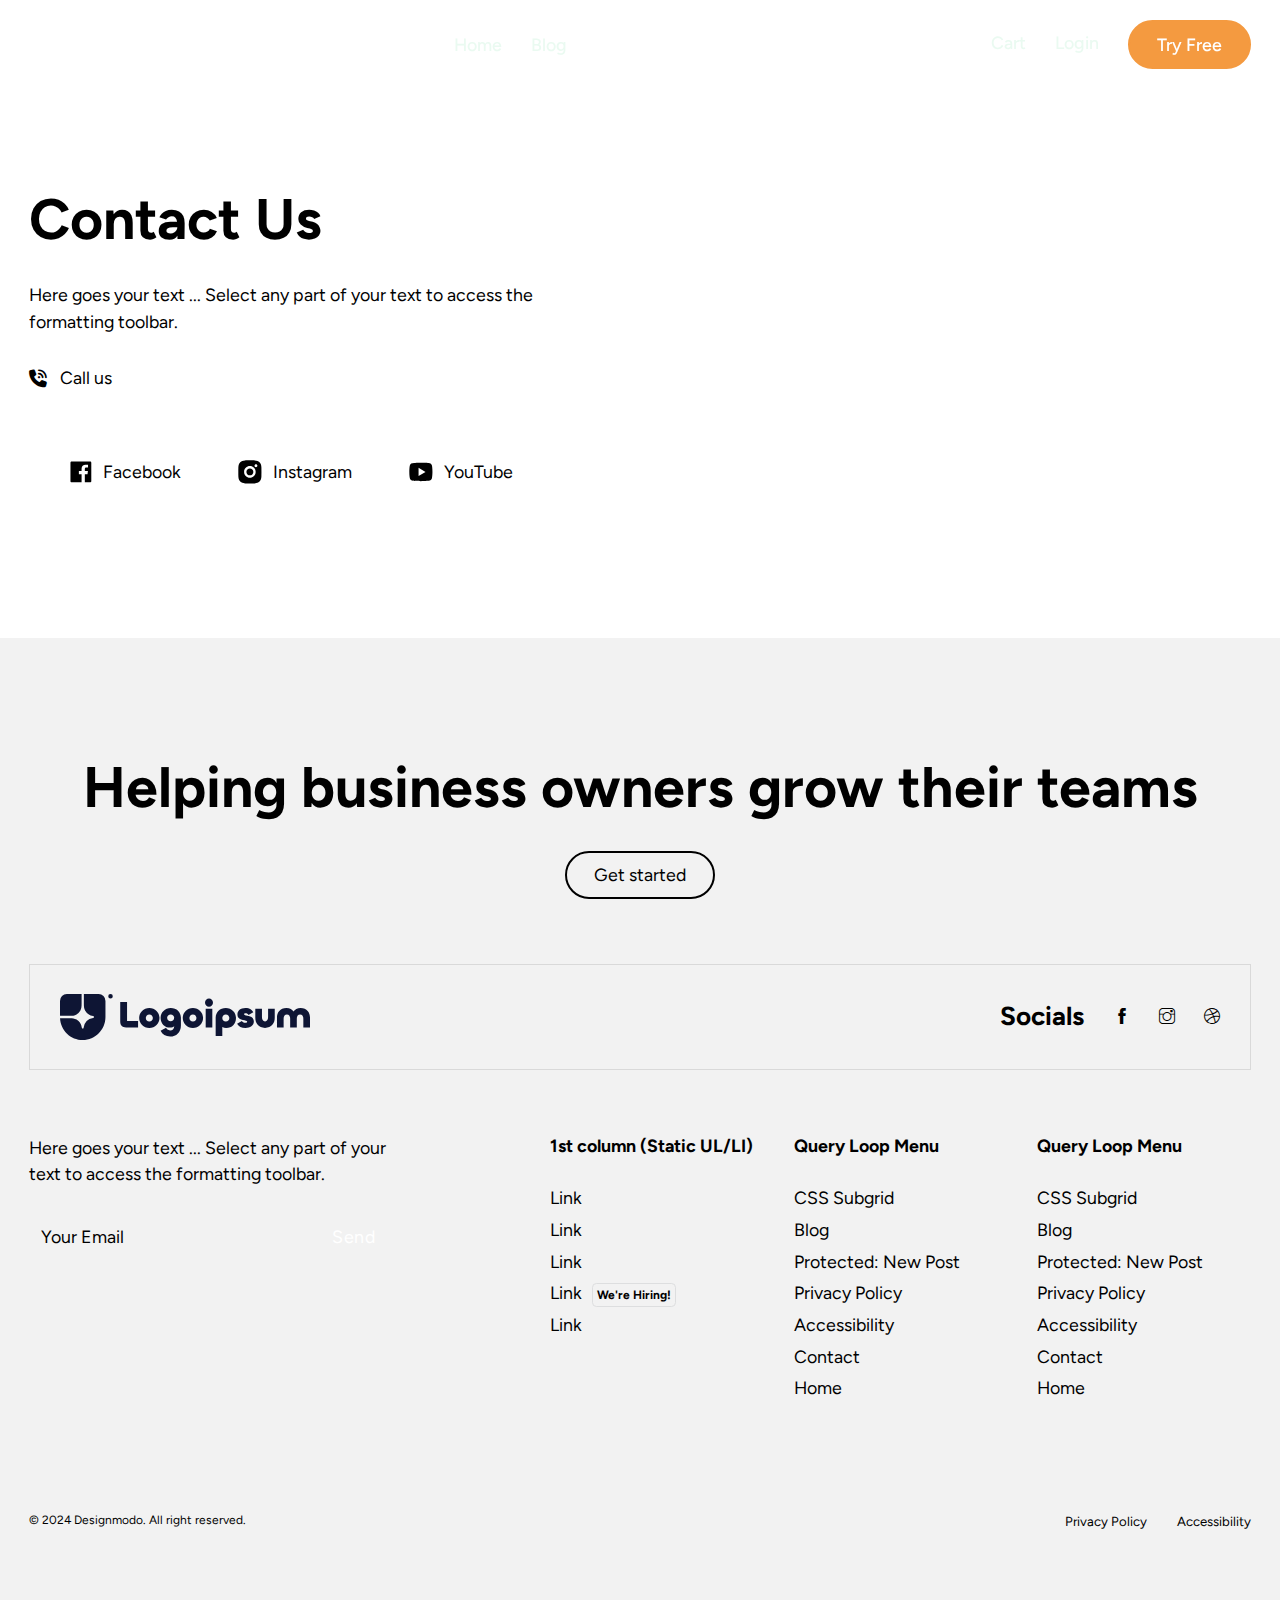
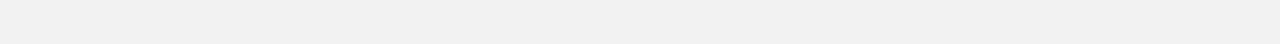
<file: contact/index.html>
<!DOCTYPE html>
<html lang="en-US">
<head>
<meta charset="UTF-8">
<meta name="viewport" content="width=device-width, initial-scale=1">
<title>Contact &#8211; Designmodo</title>
<meta name="robots" content="noindex, nofollow">
<link rel="dns-prefetch" href="//fonts.googleapis.com">
<link rel="alternate" type="application/rss+xml" title="Designmodo &raquo; Feed" href="/feed/">
<link rel="alternate" type="application/rss+xml" title="Designmodo &raquo; Comments Feed" href="/comments/feed/">
<script>
window._wpemojiSettings = {"baseUrl":"https:\/\/s.w.org\/images\/core\/emoji\/15.0.3\/72x72\/","ext":".png","svgUrl":"https:\/\/s.w.org\/images\/core\/emoji\/15.0.3\/svg\/","svgExt":".svg","source":{"concatemoji":"\/wp-includes\/js\/wp-emoji-release.min.js?ver=6.5.4"}};
/*! This file is auto-generated */
!function(i,n){var o,s,e;function c(e){try{var t={supportTests:e,timestamp:(new Date).valueOf()};sessionStorage.setItem(o,JSON.stringify(t))}catch(e){}}function p(e,t,n){e.clearRect(0,0,e.canvas.width,e.canvas.height),e.fillText(t,0,0);var t=new Uint32Array(e.getImageData(0,0,e.canvas.width,e.canvas.height).data),r=(e.clearRect(0,0,e.canvas.width,e.canvas.height),e.fillText(n,0,0),new Uint32Array(e.getImageData(0,0,e.canvas.width,e.canvas.height).data));return t.every(function(e,t){return e===r[t]})}function u(e,t,n){switch(t){case"flag":return n(e,"🏳️‍⚧️","🏳️​⚧️")?!1:!n(e,"🇺🇳","🇺​🇳")&&!n(e,"🏴󠁧󠁢󠁥󠁮󠁧󠁿","🏴​󠁧​󠁢​󠁥​󠁮​󠁧​󠁿");case"emoji":return!n(e,"🐦‍⬛","🐦​⬛")}return!1}function f(e,t,n){var r="undefined"!=typeof WorkerGlobalScope&&self instanceof WorkerGlobalScope?new OffscreenCanvas(300,150):i.createElement("canvas"),a=r.getContext("2d",{willReadFrequently:!0}),o=(a.textBaseline="top",a.font="600 32px Arial",{});return e.forEach(function(e){o[e]=t(a,e,n)}),o}function t(e){var t=i.createElement("script");t.src=e,t.defer=!0,i.head.appendChild(t)}"undefined"!=typeof Promise&&(o="wpEmojiSettingsSupports",s=["flag","emoji"],n.supports={everything:!0,everythingExceptFlag:!0},e=new Promise(function(e){i.addEventListener("DOMContentLoaded",e,{once:!0})}),new Promise(function(t){var n=function(){try{var e=JSON.parse(sessionStorage.getItem(o));if("object"==typeof e&&"number"==typeof e.timestamp&&(new Date).valueOf()<e.timestamp+604800&&"object"==typeof e.supportTests)return e.supportTests}catch(e){}return null}();if(!n){if("undefined"!=typeof Worker&&"undefined"!=typeof OffscreenCanvas&&"undefined"!=typeof URL&&URL.createObjectURL&&"undefined"!=typeof Blob)try{var e="postMessage("+f.toString()+"("+[JSON.stringify(s),u.toString(),p.toString()].join(",")+"));",r=new Blob([e],{type:"text/javascript"}),a=new Worker(URL.createObjectURL(r),{name:"wpTestEmojiSupports"});return void(a.onmessage=function(e){c(n=e.data),a.terminate(),t(n)})}catch(e){}c(n=f(s,u,p))}t(n)}).then(function(e){for(var t in e)n.supports[t]=e[t],n.supports.everything=n.supports.everything&&n.supports[t],"flag"!==t&&(n.supports.everythingExceptFlag=n.supports.everythingExceptFlag&&n.supports[t]);n.supports.everythingExceptFlag=n.supports.everythingExceptFlag&&!n.supports.flag,n.DOMReady=!1,n.readyCallback=function(){n.DOMReady=!0}}).then(function(){return e}).then(function(){var e;n.supports.everything||(n.readyCallback(),(e=n.source||{}).concatemoji?t(e.concatemoji):e.wpemoji&&e.twemoji&&(t(e.twemoji),t(e.wpemoji)))}))}((window,document),window._wpemojiSettings);
</script>
<link rel="preconnect" href="https://fonts.gstatic.com/" crossorigin>
<style id="wp-emoji-styles-inline-css">img.wp-smiley, img.emoji {
		display: inline !important;
		border: none !important;
		box-shadow: none !important;
		height: 1em !important;
		width: 1em !important;
		margin: 0 0.07em !important;
		vertical-align: -0.1em !important;
		background: none !important;
		padding: 0 !important;
	}</style>
<link rel="stylesheet" id="automaticcss-core-css" href="/wp-content/uploads/automatic-css/automatic.css?ver=1717697428" media="all">
<style id="automaticcss-core-inline-css">/* File: automatic-custom-css.css - Version: 3.0.0-beta-2.2 - Generated: 2024-06-06 11:10:28 */</style>
<link rel="stylesheet" id="automaticcss-gutenberg-css" href="/wp-content/uploads/automatic-css/automatic-gutenberg.css?ver=1717697430" media="all">
<link rel="stylesheet" id="automaticcss-gutenberg-color-palette-css" href="/wp-content/uploads/automatic-css/automatic-gutenberg-color-palette.css?ver=1717697431" media="all">
<style id="classic-theme-styles-inline-css">/*! This file is auto-generated */
.wp-block-button__link{color:#fff;background-color:#32373c;border-radius:9999px;box-shadow:none;text-decoration:none;padding:calc(.667em + 2px) calc(1.333em + 2px);font-size:1.125em}.wp-block-file__button{background:#32373c;color:#fff;text-decoration:none}</style>
<link rel="stylesheet" id="bricks-frontend-css" href="/wp-content/themes/bricks/assets/css/frontend.min.css?ver=1716851329" media="all">
<style id="bricks-frontend-inline-css">:root {    --x-backtotop-stroke-width: 4px;}[data-x-backtotop] {    position: fixed;    background: none;    border: none;    box-shadow: none;    z-index: 10;    box-shadow: 10px 10px 30px 0 rgb(0 0 0 / 12%);    transition: all .125s ease-in;    text-align: center;    opacity: 0;    width: 60px;    height: 60px;    right: 40px;    bottom: 40px;    transform: translateY(10px);}[data-x-backtotop*=progress] {    height: auto!important;}[data-x-backtotop*=progress] {    border-radius: 1000px;}body.bricks-is-frontend [data-x-backtotop]:focus {    outline: none;}body.bricks-is-frontend [data-x-backtotop]:focus-visible {    outline: thin dotted currentcolor;}.x-back-to-top.brx-draggable.is-empty {    min-height: 0;    min-width: 0;}.x-back-to-top[aria-hidden=true] {    pointer-events: none;}.x-back-to-top_progress {    vertical-align: middle;    overflow: visible;    z-index: 1;}svg.x-back-to-top_progress:not(:root) {    overflow: visible;}.x-back-to-top_content {    display: flex;    align-items: center;    justify-content: center;    flex-direction: column;    height: 100%;    width: 100%;}[data-x-backtotop*=progress] .x-back-to-top_content {    position: absolute;    top: 0;    left: 0;    right: 0;    bottom: 0;    z-index: -1;    overflow: hidden;    border-radius: 1000px;}.x-back-to-top_progress-line {    fill: transparent;    stroke-width: calc( var(--x-backtotop-stroke-width) + 1px);    stroke: #111;    stroke-linecap: round;}.x-back-to-top_progress-background {    stroke: #e5e5e5;    fill: transparent;    stroke-width: var(--x-backtotop-stroke-width);}/* oxyprops */svg.x-back-to-top_progress {    inline-size: auto;}.x-back-to-top_builder-preview {    opacity: 1!important;    transform: none!important;}.brx-body.iframe [data-x-backtotop].brx-draggable {    transition: all .125s ease-in}.brx-body.iframe .x-back-to-top {    transition-property: all!important;}.brx-body.iframe .brx-draggable.is-empty:not(.editing) {    outline: none;}</style>
<link rel="stylesheet" id="bricks-child-css" href="/wp-content/themes/bricks-child/style.css?ver=1716851328" media="all">
<link rel="stylesheet" id="bricks-font-awesome-6-css" href="/wp-content/themes/bricks/assets/css/libs/font-awesome-6.min.css?ver=1716851329" media="all">
<link rel="stylesheet" id="bricks-themify-icons-css" href="/wp-content/themes/bricks/assets/css/libs/themify-icons.min.css?ver=1716851329" media="all">
<link rel="stylesheet" id="x-ws-forms-css" href="/wp-content/plugins/bricksextras/components/assets/css/wsforms.css?ver=1.5.1" media="all">
<link rel="stylesheet" id="automaticcss-bricks-css" href="/wp-content/uploads/automatic-css/automatic-bricks.css?ver=1717697429" media="all">
<link rel="stylesheet" id="color-scheme-switcher-frontend-css" href="/wp-content/plugins/automaticcss-plugin/classes/Features/Color_Scheme_Switcher/css/frontend.css?ver=1716851342" media="all">
<link rel="stylesheet" id="automaticcss-frames-css" href="/wp-content/uploads/automatic-css/automatic-frames.css?ver=1717697431" media="all">
<style id="bricks-frontend-inline-inline-css">html {scroll-behavior: smooth}
/* GLOBAL VARIABLES CSS */
:root {}
/* COLOR VARS */
:root {
--bricks-color-acss_import_transparent: transparent;
}

/* THEME STYLE CSS */

/* BREAKPOINT: Desktop (BASE) */
 body {font-family: "Figtree"}
 .brxe-container {width: 1400px}
 .woocommerce main.site-main {width: 1400px}
 #brx-content.wordpress {width: 1400px}

/* GLOBAL CLASSES CSS */

/* BREAKPOINT: Desktop (BASE) */
.header { margin-inline: auto; /* Uncomment line below if you want glass blur effect */	/* backdrop-filter: blur(5px); */}


/* BREAKPOINT: Desktop (BASE) */
.header__inner.brxe-container {display: flex; flex-direction: row; align-items: center; justify-content: space-between; align-self: center !important; padding-top: var(--space-s); padding-right: var(--section-padding-x); padding-bottom: var(--space-s); padding-left: var(--section-padding-x)}

/* BREAKPOINT: Mobile landscape */
@media (max-width: 767px) {
.header__inner.brxe-container {flex-wrap: nowrap}
}

/* BREAKPOINT: Desktop (BASE) */
.header__logo.brxe-image {width: 3em}


/* BREAKPOINT: Desktop (BASE) */
.nav.brxe-nav-menu .bricks-mobile-menu-toggle {color: var(--fr-text-dark)}
.nav.brxe-nav-menu .bricks-mobile-menu > li > a {color: var(--fr-text-light)}
.nav.brxe-nav-menu .bricks-mobile-menu > li > .brx-submenu-toggle > * {color: var(--fr-text-light)}
.nav.brxe-nav-menu .bricks-nav-menu > li {margin-left: 0}
.nav.brxe-nav-menu .bricks-nav-menu .sub-menu .brx-submenu-toggle > a + button {color: var(--link-color); font-size: var(--text-s); line-height: 1}
.nav.brxe-nav-menu .bricks-nav-menu .sub-menu {background-color: var(--shade-ultra-light)}
.nav.brxe-nav-menu .bricks-nav-menu .sub-menu > li > a {color: var(--link-color)}
.nav.brxe-nav-menu .bricks-nav-menu .sub-menu > li > .brx-submenu-toggle > * {color: var(--link-color)}
.nav.brxe-nav-menu .bricks-mobile-menu .sub-menu > li > a {color: var(--fr-text-light)}
.nav.brxe-nav-menu .bricks-mobile-menu .sub-menu > li > .brx-submenu-toggle > * {color: var(--fr-text-light)}
.nav.brxe-nav-menu .bricks-nav-menu > li:hover > a {color: var(--link-color-hover)}
.nav.brxe-nav-menu .bricks-nav-menu > li:hover > .brx-submenu-toggle > * {color: var(--link-color-hover)}
.nav.brxe-nav-menu {font-variation-settings: "wght" 500; color: var(--white); width: 100%; display: flex; justify-content: flex-end}
.nav.brxe-nav-menu .bricks-nav-menu > li > a {color: var(--link-color); line-height: var(--btn-line-height); font-weight: 600; padding-top: var(--btn-pad-y); padding-bottom: var(--btn-pad-y); justify-content: center}
.nav.brxe-nav-menu .bricks-nav-menu > li > .brx-submenu-toggle > * {color: var(--link-color); line-height: var(--btn-line-height); font-weight: 600; padding-top: var(--btn-pad-y); padding-bottom: var(--btn-pad-y)}
.nav.brxe-nav-menu .bricks-nav-menu .current-menu-item > a {color: var(--link-color-active)}
.nav.brxe-nav-menu .bricks-nav-menu .current-menu-item > .brx-submenu-toggle > * {color: var(--link-color-active)}
.nav.brxe-nav-menu .bricks-nav-menu > .current-menu-parent > a {color: var(--link-color-active)}
.nav.brxe-nav-menu .bricks-nav-menu > .current-menu-parent > .brx-submenu-toggle > * {color: var(--link-color-active)}
.nav.brxe-nav-menu .bricks-nav-menu > .current-menu-ancestor > a {color: var(--link-color-active)}
.nav.brxe-nav-menu .bricks-nav-menu > .current-menu-ancestor > .brx-submenu-toggle > * {color: var(--link-color-active)}
.nav.brxe-nav-menu .bricks-nav-menu .sub-menu > li:hover > a {color: var(--link-color-hover)}
.nav.brxe-nav-menu .bricks-nav-menu .sub-menu > li:hover > .brx-submenu-toggle > * {color: var(--link-color-hover)}
.nav.brxe-nav-menu .bricks-nav-menu .sub-menu .brx-submenu-toggle > a:hover + button {color: var(--link-color-hover)}
.nav.brxe-nav-menu .bricks-nav-menu .sub-menu button[aria-expanded="true"] > * {transform:  rotateZ(270deg)}
.nav.brxe-nav-menu .bricks-nav-menu button[aria-expanded="true"] > * {transform:  rotateZ(180deg)}
.nav.brxe-nav-menu .bricks-nav-menu .sub-menu .brx-submenu-toggle button {padding-right: 20px}
.nav.brxe-nav-menu .bricks-nav-menu .sub-menu a {padding-right: 0; padding-left: 0}
.nav.brxe-nav-menu .bricks-nav-menu .sub-menu button {padding-right: 0; padding-left: 0}
.nav.brxe-nav-menu .bricks-nav-menu {gap: var(--content-gap)}
.nav.brxe-nav-menu .bricks-nav-menu > li > .brx-submenu-toggle {justify-content: center}
/* This menu automatically turns the last link in your menu into a button and positions it to the right. This is better than using a physical button outside your menu, because it retains a working link for the CTA item in your mobile menu and maintains proper semantic menu/list structure. All styling can be adjusted below */.nav { --link-color: var(--primary-ultra-light); --link-color-hover: var(--primary-hover); --link-color-active: var(--primary);	--button-color: var(--accent); --button-color-hover: var(--accent-dark);  --button-text: var(--fr-text-light);  --button-text-hover: var(--fr-text-light);  --toggle-gap: .5em; --sub-li-padding: 1em;} .nav ul.bricks-mobile-menu { display: flex; align-items: center;} .show-mobile-menu ul.bricks-mobile-menu { display: flex; flex-direction: column; align-items: flex-start;} .nav { 	align-items: center; } .nav nav {	width: 100%;}/* Center Navigation when Nav is set to width:100% */.nav .bricks-nav-menu > li:first-child,.nav .bricks-nav-menu > li:last-child { margin-inline-start: auto;}/* Button Styling */.nav .bricks-nav-menu > li:last-child a {	background-color: var(--button-color); border-color: var(--button-color);	color: var(--button-text)!important; border-width: var(--btn-border-size); border-radius: var(--btn-radius); border-style: solid;  min-inline-size: var(--btn-width); line-height: var(--btn-line-height);  letter-spacing: var(--btn-letter-spacing); text-transform: var(--btn-text-transform); text-decoration: var(--btn-text-decoration);	font-style: var(--btn-text-style); font-weight: var(--btn-weight); padding: var(--btn-pad-y) var(--btn-pad-x); justify-content: center; text-align: center;}/* Button Hover Styling */.nav .bricks-nav-menu > li:last-child a:hover {	background-color: var(--button-color-hover); border-color: var(--button-color-hover);	color: var(--button-text-hover)!important;} .nav .brx-submenu-toggle {	display: flex; flex-direction: row; gap: var(--toggle-gap);} .nav .brx-submenu-toggle button { margin: 0!important; padding: 0!important;} .nav .sub-menu {	min-inline-size: max-content!important;} .nav .sub-menu li {	padding-inline: var(--sub-li-padding);}primary

/* BREAKPOINT: Tablet portrait */
@media (max-width: 991px) {
.nav.brxe-nav-menu {line-height: 0}
}
/* BREAKPOINT: Mobile landscape */
@media (max-width: 767px) {
.nav.brxe-nav-menu .bricks-mobile-menu > .menu-item-has-children .brx-submenu-toggle button {color: var(--fr-text-light)}
}

/* BREAKPOINT: Desktop (BASE) */
.nav.brxe-div {font-variation-settings: "wght" 500; color: var(--white); width: 100%; display: flex; justify-content: flex-end}
/* This menu automatically turns the last link in your menu into a button and positions it to the right. This is better than using a physical button outside your menu, because it retains a working link for the CTA item in your mobile menu and maintains proper semantic menu/list structure. All styling can be adjusted below */.nav { --link-color: var(--primary-ultra-light); --link-color-hover: var(--primary-hover); --link-color-active: var(--primary);	--button-color: var(--accent); --button-color-hover: var(--accent-dark);  --button-text: var(--fr-text-light);  --button-text-hover: var(--fr-text-light);  --toggle-gap: .5em; --sub-li-padding: 1em;} .nav ul.bricks-mobile-menu { display: flex; align-items: center;} .show-mobile-menu ul.bricks-mobile-menu { display: flex; flex-direction: column; align-items: flex-start;} .nav { 	align-items: center; } .nav nav {	width: 100%;}/* Center Navigation when Nav is set to width:100% */.nav .bricks-nav-menu > li:first-child,.nav .bricks-nav-menu > li:last-child { margin-inline-start: auto;}/* Button Styling */.nav .bricks-nav-menu > li:last-child a {	background-color: var(--button-color); border-color: var(--button-color);	color: var(--button-text)!important; border-width: var(--btn-border-size); border-radius: var(--btn-radius); border-style: solid;  min-inline-size: var(--btn-width); line-height: var(--btn-line-height);  letter-spacing: var(--btn-letter-spacing); text-transform: var(--btn-text-transform); text-decoration: var(--btn-text-decoration);	font-style: var(--btn-text-style); font-weight: var(--btn-weight); padding: var(--btn-pad-y) var(--btn-pad-x); justify-content: center; text-align: center;}/* Button Hover Styling */.nav .bricks-nav-menu > li:last-child a:hover {	background-color: var(--button-color-hover); border-color: var(--button-color-hover);	color: var(--button-text-hover)!important;} .nav .brx-submenu-toggle {	display: flex; flex-direction: row; gap: var(--toggle-gap);} .nav .brx-submenu-toggle button { margin: 0!important; padding: 0!important;} .nav .sub-menu {	min-inline-size: max-content!important;} .nav .sub-menu li {	padding-inline: var(--sub-li-padding);}primary

/* BREAKPOINT: Tablet portrait */
@media (max-width: 991px) {
.nav.brxe-div {line-height: 0}
}

/* BREAKPOINT: Desktop (BASE) */
.social-full.brxe-div {display: flex; column-gap: var(--fr-card-gap); border-radius: var(--fr-card-radius); flex-wrap: wrap; row-gap: var(--fr-card-gap); justify-content: center; align-items: center; background-color: var(--shade-light-trans-40); padding-top: var(--fr-card-gap); padding-right: var(--fr-card-gap); padding-bottom: var(--fr-card-gap); padding-left: var(--fr-card-gap)}
.social-full {	--icon-size: 1.25em; --icon-color: var(--black);}


/* BREAKPOINT: Desktop (BASE) */
.social-full__link-wrapper.brxe-div {display: flex; align-items: center; column-gap: .5em; padding-top: 1em; padding-right: 1em; padding-bottom: 1em; padding-left: 1em; background-color: var(--white); border-radius: var(--fr-card-radius); text-decoration: none}


/* BREAKPOINT: Desktop (BASE) */
.social-full__icon.brxe-icon {font-size: var(--text-l); font-size: var(--icon-size)}


/* BREAKPOINT: Desktop (BASE) */
.social-full__label.brxe-text-basic {line-height: 1; text-decoration: none}


/* BREAKPOINT: Desktop (BASE) */
.footer.brxe-section {background-color: var(--fr-bg-light)}


/* BREAKPOINT: Desktop (BASE) */
.footer-container.brxe-container {row-gap: var(--container-gap)}


/* BREAKPOINT: Desktop (BASE) */
.footer__cta.brxe-block {display: flex; flex-direction: column; align-items: center; row-gap: var(--content-gap)}


/* BREAKPOINT: Desktop (BASE) */
.footer__cta-heading.brxe-heading {font-size: var(--h1); text-align: center}


/* BREAKPOINT: Desktop (BASE) */
.footer__header.brxe-block {padding-top: var(--space-m); padding-right: var(--space-m); padding-bottom: var(--space-m); padding-left: var(--space-m); display: flex; flex-direction: row; justify-content: center; border: .1rem solid var(--neutral-light); align-items: center; flex-wrap: nowrap}


/* BREAKPOINT: Desktop (BASE) */
.footer__social-wrapper.brxe-block {flex-direction: row; align-items: center; column-gap: var(--content-gap); justify-content: flex-end}


/* BREAKPOINT: Desktop (BASE) */
.footer__socials-text.brxe-text-basic {font-size: var(--h3); font-weight: 700}


/* BREAKPOINT: Desktop (BASE) */
.footer__socials.brxe-div {display: flex; column-gap: var(--content-gap)}


/* BREAKPOINT: Desktop (BASE) */
.footer__social-icon.brxe-icon {font-size: 1.6rem}


/* BREAKPOINT: Desktop (BASE) */
.footer__footer.brxe-block {row-gap: var(--container-gap)}


/* BREAKPOINT: Desktop (BASE) */
.footer__footer-intro.brxe-block {row-gap: var(--content-gap); display: grid; align-items: initial; grid-template-columns: var(--grid-12); grid-gap: var(--grid-gap)}

/* BREAKPOINT: Mobile landscape */
@media (max-width: 767px) {
.footer__footer-intro.brxe-block {grid-template-columns: var(--grid-1)}
}

/* BREAKPOINT: Desktop (BASE) */
.footer__newsletter.brxe-block {row-gap: var(--content-gap); grid-column: 1/5}

/* BREAKPOINT: Mobile landscape */
@media (max-width: 767px) {
.footer__newsletter.brxe-block {grid-column: span 1}
}

/* BREAKPOINT: Desktop (BASE) */
.footer-newsletter__form.brxe-form .submit-button-wrapper {width: 50%}
.footer-newsletter__form.brxe-form .bricks-button {background-color: var(--action); color: var(--white)}
.footer-newsletter__form.brxe-form .form-group:not(:last-child) {padding-bottom: 0}
.footer-newsletter__form.brxe-form .form-group input {background-color: var(--shade-light-trans-80); border: .1rem solid var(--shade-ultra-dark-trans-20)}
.footer-newsletter__form.brxe-form .flatpickr {background-color: var(--shade-light-trans-80); border: .1rem solid var(--shade-ultra-dark-trans-20)}
.footer-newsletter__form.brxe-form select {background-color: var(--shade-light-trans-80); color: var(--shade-trans-60); border: .1rem solid var(--shade-ultra-dark-trans-20)}
.footer-newsletter__form.brxe-form textarea {background-color: var(--shade-light-trans-80); border: .1rem solid var(--shade-ultra-dark-trans-20)}
.footer-newsletter__form.brxe-form ::placeholder {color: var(--shade-trans-60)}
.footer-newsletter__form.brxe-form .bricks-button:not([type=submit]) {border: .1rem solid var(--shade-ultra-dark-trans-20)}
.footer-newsletter__form.brxe-form .choose-files {border: .1rem solid var(--shade-ultra-dark-trans-20)}
.footer-newsletter__form {	flex-wrap: nowrap; gap: 1rem;} .footer-newsletter__form [type="submit"] {	height: 100%;}

/* BREAKPOINT: Mobile landscape */
@media (max-width: 767px) {
.footer-newsletter__form.brxe-form .form-group input {text-align: left}
.footer-newsletter__form.brxe-form select {text-align: left}
.footer-newsletter__form.brxe-form textarea {text-align: left}
}

/* BREAKPOINT: Desktop (BASE) */
.footer__nav-wrapper.brxe-block {grid-column: 6/-1}

/* BREAKPOINT: Mobile landscape */
@media (max-width: 767px) {
.footer__nav-wrapper.brxe-block {grid-column: span 1}
}

/* BREAKPOINT: Desktop (BASE) */
.footer-nav-wrapper.brxe-block {display: grid; align-items: initial; grid-template-columns: var(--grid-3); grid-gap: var(--grid-gap)}

/* BREAKPOINT: Mobile landscape */
@media (max-width: 767px) {
.footer-nav-wrapper.brxe-block {grid-template-columns: var(--grid-3)}
}
/* BREAKPOINT: Mobile portrait */
@media (max-width: 478px) {
.footer-nav-wrapper.brxe-block {grid-template-columns: var(--grid-2)}
}

/* BREAKPOINT: Desktop (BASE) */
.footer-nav-column.brxe-div {display: flex; flex-direction: column; row-gap: var(--content-gap)}


/* BREAKPOINT: Desktop (BASE) */
.footer-nav-heading.brxe-heading {font-size: var(--text-m)}


/* BREAKPOINT: Desktop (BASE) */
.footer-menu.brxe-block {display: flex; flex-direction: column; row-gap: .5rem}


/* BREAKPOINT: Desktop (BASE) */
.footer-link-update.brxe-text-basic {font-size: var(--text-s); color: var(--action); font-weight: 700; padding-top: .4rem; padding-right: .4rem; padding-bottom: .4rem; padding-left: .4rem; background-color: var(--action-ultra-light); margin-left: 1rem; border: 1px solid var(--bricks-border-color); border-radius: var(--radius-xs)}


/* BREAKPOINT: Desktop (BASE) */
.footer__copy-legal.brxe-block {display: grid; align-items: initial; grid-template-columns: var(--grid-2); padding-top: var(--space-l); border-top: .1rem solid var(--neutral-ultra-light); align-items: center}

/* BREAKPOINT: Mobile landscape */
@media (max-width: 767px) {
.footer__copy-legal.brxe-block {grid-template-columns: var(--grid-1)}
}

/* BREAKPOINT: Desktop (BASE) */
.footer-bottom__left.brxe-block {flex-direction: row; row-gap: var(--space-xs); column-gap: var(--space-xs); align-items: center}

/* BREAKPOINT: Mobile portrait */
@media (max-width: 478px) {
.footer-bottom__left.brxe-block {flex-direction: column; align-items: flex-start}
}

/* BREAKPOINT: Desktop (BASE) */
.footer-copyright.brxe-text-basic {font-size: var(--text-s)}


/* BREAKPOINT: Desktop (BASE) */
.footer-legal-nav.brxe-block {flex-direction: row; column-gap: var(--content-gap)}


/* BREAKPOINT: Desktop (BASE) */
.footer-legal__li.brxe-div {line-height: 1}


/* BREAKPOINT: Desktop (BASE) */
.footer-legal__link-text.brxe-text-link {font-size: calc(var(--text-s) * 1.1)}


/* GLOBAL CSS */
/* Avoid FUC on frontend*/
.bricks-is-frontend .animation-trigger{
  opacity:0;
}
 
/* Animated Class*/
.animate{
  animation-name: fadeAnimation;
  animation-delay: calc(var(--delay, 0) * 200ms);
  animation-duration: var(--duration, 400ms);
  animation-timing-function: ease-in-out;
  animation-fill-mode: forwards;
}
 
/* Change translate Origin*/
.animation--left-to-right{
  --translate: -20px,0,0;
}
.animation--right-to-left{
  --translate: 20px,0,0;
}
.animation--top-to-bottom{
  --translate: 0,-20px,0;
}
.animation--bottom-to-top{
  --translate: 0,20px,0;
}
 
/* Keyframes */
@keyframes fadeAnimation{
  from{
    color: rgba(0, 0, 0, 0.35);
    transform: translate3d(var(--translate));
  }
  to{
    opacity: 1;
    transform: translate3d(0,0,0);
    color: rgba(0, 0, 0, 1);
  }
}

/* Initial State */
.bricks-is-frontend .animation-trigger {
  color: rgba(0, 0, 0, 0.35); /* Start with 35% opacity */
}

/* Animated Class */
.fade {
  animation-name: fadeInAnimation;
  animation-duration: var(--duration, 400ms);
  animation-timing-function: ease-in-out;
  animation-fill-mode: forwards;
}

/* Keyframes */
@keyframes fadeInAnimation {
  from {
    color: rgba(0, 0, 0, 0.35); /* Start with 35% opacity */
  }
  to {
    color: rgba(0, 0, 0, 1); /* End with 100% opacity */
  }
}
/* HEADER CSS (ID: 11) */

/* BREAKPOINT: Desktop (BASE) */
#brxe-lfzyer {display: none}


/* BREAKPOINT: Desktop (BASE) */
#brxe-oskwnk {width: 150px; height: 50px}
#brxe-oskwnk  :not([fill="none"]) {fill: var(--white) !important}
#brxe-oskwnk .scrolling { fill: red;}


/* BREAKPOINT: Desktop (BASE) */
#brxe-deqitb {display: flex; align-items: center; column-gap: 15px}

@media (max-width: 991px) {
#brxe-yryzcv .bricks-nav-menu-wrapper { display: none; }
#brxe-yryzcv .bricks-mobile-menu-toggle { display: block; }
}
/* BREAKPOINT: Desktop (BASE) */
#brxe-yryzcv button {height: 1.15em; width: 1.15em}
#brxe-yryzcv .bricks-nav-menu > li:last-child a {	background-color: transparent; border: none;}


/* BREAKPOINT: Desktop (BASE) */
#brxe-vykytl {display: flex; align-items: center; column-gap: var(--space-xs)}

@media (max-width: 991px) {
#brxe-nogowg .bricks-nav-menu-wrapper { display: none; }
#brxe-nogowg .bricks-mobile-menu-toggle { display: block; }
}
/* BREAKPOINT: Desktop (BASE) */
#brxe-nogowg button {height: 1.15em; width: 1.15em}


/* BREAKPOINT: Desktop (BASE) */
#brxe-sidniu {flex-direction: row; justify-content: flex-end; display: flex; width: auto}
nav


/* BREAKPOINT: Desktop (BASE) */
#brxe-wpkctk {padding-right: 0; padding-left: 0}

/* BREAKPOINT: Tablet portrait */
@media (max-width: 991px) {
#brxe-wpkctk {padding-right: var(--section-padding-x); padding-left: var(--section-padding-x)}
}

/* CONTENT CSS (ID: 21) */

/* BREAKPOINT: Desktop (BASE) */
#brxe-mamtjy {gap: var(--space-xs)}


/* BREAKPOINT: Desktop (BASE) */
#brxe-5532d4 {fill: var(--icon-color); height: var(--icon-size); width: var(--icon-size)}


/* BREAKPOINT: Desktop (BASE) */
#brxe-28252f {fill: var(--icon-color); height: var(--icon-size); width: var(--icon-size)}


/* BREAKPOINT: Desktop (BASE) */
#brxe-59166e {fill: var(--icon-color); height: var(--icon-size); width: var(--icon-size)}


/* BREAKPOINT: Desktop (BASE) */
#brxe-mfxinv {row-gap: var(--content-gap); align-self: stretch !important; width: 100%; justify-content: space-evenly}


/* BREAKPOINT: Desktop (BASE) */
#brxe-fapxbt {display: flex; flex-direction: row; column-gap: var(--grid-gap)}


/* FOOTER CSS (ID: 29) */

/* BREAKPOINT: Desktop (BASE) */
#brxe-gzfdjg .bricks-site-logo {width: 250px}


/* BREAKPOINT: Desktop (BASE) */
#brxe-vqvkgu {justify-content: flex-end}

/* BREAKPOINT: Mobile landscape */
@media (max-width: 767px) {
#brxe-vqvkgu {justify-content: flex-start}
}

/* BREAKPOINT: Desktop (BASE) */
#brxe-kqxrop {display: flex}


/* BREAKPOINT: Desktop (BASE) */
#brxe-ixrttd {border-top: 1px solid var(--action-ultra-light)}


/* BREAKPOINT: Desktop (BASE) */
#brxe-jrmops {right: 40px; bottom: 40px; transform:  translateY(10px); width: 50px}
#brxe-jrmops .x-back-to-top_progress-line {stroke: var(--action)}
#brxe-jrmops .x-back-to-top_progress {--x-backtotop-stroke-width: 3px}


/* TEMPLATE CSS */
/* BREAKPOINT: Desktop (BASE) */

						#brx-header.sticky.scrolling > .brxe-section,
						#brx-header.sticky.scrolling > .brxe-container,
						#brx-header.sticky.scrolling > .brxe-block,
						#brx-header.sticky.scrolling > .brxe-div {background-color: var(--white)}
#brx-header.sticky.scrolling .brxe-logo {color: var(--black)}
#brx-header.sticky.scrolling .bricks-nav-menu > li > a {color: var(--black)}
#brx-header.sticky.scrolling .bricks-nav-menu > li > .brx-submenu-toggle > * {color: var(--black)}
#brx-header.sticky.scrolling .brxe-nav-menu .bricks-mobile-menu-toggle {color: var(--black)}
#brx-header.sticky.scrolling .brx-nav-nested-items > li > a {color: var(--black)}
#brx-header.sticky.scrolling .brx-nav-nested-items > li > .brx-submenu-toggle > * {color: var(--black)}
#brx-header.sticky.scrolling .brxe-nav-nested > .brxe-toggle .brxa-inner {color: var(--black)}
#brx-header.sticky.scrolling .brxe-search {color: var(--black)}
#brx-header.sticky.scrolling .brxe-search button {color: var(--black)}</style>
<link rel="stylesheet" id="bricks-google-fonts-css" href="https://fonts.googleapis.com/css2?family=Figtree:ital,wght@0,300;0,400;0,500;0,600;0,700;0,800;0,900;1,300;1,400;1,500;1,600;1,700;1,800;1,900&#038;display=swap" media="all">
<script id="color-scheme-switcher-frontend-js-extra">var acss = {"color_mode":"light","enable_client_color_preference":"false"};</script>
<script src="/wp-content/plugins/automaticcss-plugin/classes/Features/Color_Scheme_Switcher/js/frontend.min.js?ver=1716851342" id="color-scheme-switcher-frontend-js"></script>
<link rel="https://api.w.org/" href="/wp-json/">
<link rel="alternate" type="application/json" href="/wp-json/wp/v2/pages/21">
<link rel="EditURI" type="application/rsd+xml" title="RSD" href="/xmlrpc.php?rsd">
<meta name="generator" content="WordPress 6.5.4">
<link rel="canonical" href="/contact/">
<link rel="shortlink" href="/?p=21">
<link rel="alternate" type="application/json+oembed" href="/wp-json/oembed/1.0/embed?url=https%3A%2F%2F%2Fcontact%2F">
<link rel="alternate" type="text/xml+oembed" href="/wp-json/oembed/1.0/embed?url=https%3A%2F%2F%2Fcontact%2F#038;format=xml">

<!-- Facebook Open Graph (by Bricks) -->
<meta property="og:url" content="/contact/">
<meta property="og:site_name" content="Designmodo">
<meta property="og:title" content="Contact">
<meta property="og:description" content="Facebook Instagram YouTube Contact Us Here goes your text &#8230; Select any part of your text to access the formatting toolbar.">
<meta property="og:type" content="website">
</head>

<body class="page-template-default page page-id-21 brx-body bricks-is-frontend wp-embed-responsive">		<a class="skip-link" href="#brx-content" aria-label="Skip to main content">Skip to main content</a>

					<a class="skip-link" href="#brx-footer" aria-label="Skip to footer">Skip to footer</a>
			<header id="brx-header" class="sticky" data-slide-up-after="600"><div id="brxe-ureirh" class="brxe-div header bricks-lazy-hidden"><div id="brxe-wpkctk" class="brxe-container header__inner bricks-lazy-hidden">
<div id="brxe-deqitb" class="brxe-div bricks-lazy-hidden">
<a id="brxe-lfzyer" class="brxe-image fr-logo header__logo tag" href="/"><img width="900" height="900" src="/wp-content/uploads/2024/05/designmodo.jpg" class="css-filter size-full" alt="Designmodo logo" loading="eager" decoding="async" fetchpriority="high" srcset="/wp-content/uploads/2024/05/designmodo.jpg 900w, /wp-content/uploads/2024/05/designmodo-300x300.jpg 300w, /wp-content/uploads/2024/05/designmodo-150x150.jpg 150w, /wp-content/uploads/2024/05/designmodo-768x768.jpg 768w" sizes="(max-width: 900px) 100vw, 900px"></a><svg class="brxe-svg" id="brxe-oskwnk" xmlns="http://www.w3.org/2000/svg" version="1.0" width="176.000000pt" height="61.000000pt" viewbox="0 0 176.000000 61.000000" preserveaspectratio="xMidYMid meet"><metadata> Created by potrace 1.10, written by Peter Selinger 2001-2011 </metadata><g transform="translate(0.000000,61.000000) scale(0.100000,-0.100000)" fill="#000000" stroke="none"><path d="M154 410 c-140 -70 -87 -276 70 -275 60 1 94 21 125 76 27 47 27 95 0 138 -26 42 -37 53 -72 69 -40 17 -76 15 -123 -8z m96 -25 c0 3 9 1 20 -5 24 -13 26 -26 4 -34 -8 -3 -12 -2 -9 4 3 6 -1 7 -9 4 -9 -3 -13 -11 -10 -18 4 -6 -5 0 -18 14 -29 29 -27 56 3 39 10 -5 19 -7 19 -4z m-46 -51 c20 -20 20 -58 0 -78 -48 -48 -113 25 -67 76 20 22 46 23 67 2z m126 -39 c0 -11 -11 -15 -40 -15 -29 0 -40 4 -40 15 0 11 11 15 40 15 29 0 40 -4 40 -15z m-60 -91 c0 -16 -75 -21 -84 -5 -9 14 3 19 44 19 28 1 40 -3 40 -14z"></path><path d="M148 308 c-8 -21 2 -38 22 -38 19 0 30 17 23 38 -3 6 -13 12 -23 12 -10 0 -20 -6 -22 -12z"></path><path d="M596 353 c-3 -3 -6 -15 -6 -25 0 -12 -7 -18 -24 -18 -14 0 -32 -7 -40 -16 -37 -36 -5 -83 55 -81 l35 1 2 68 c1 63 -6 86 -22 71z m-17 -72 c17 -11 7 -41 -13 -41 -19 0 -29 17 -22 35 6 17 15 18 35 6z"></path><path d="M850 346 c0 -8 4 -17 9 -20 11 -7 33 18 24 27 -12 12 -33 7 -33 -7z"></path><path d="M1507 353 c-4 -3 -7 -14 -7 -24 0 -12 -9 -19 -26 -21 -38 -4 -57 -36 -41 -68 10 -20 21 -25 55 -26 l42 -2 0 74 c0 68 -6 85 -23 67z m-12 -89 c0 -10 -8 -20 -18 -22 -22 -4 -35 27 -16 39 20 12 34 5 34 -17z"></path><path d="M772 309 c-36 -14 -21 -59 20 -59 10 0 18 -5 18 -11 0 -7 -11 -8 -31 -4 -24 6 -30 4 -27 -6 3 -8 19 -14 39 -14 30 0 34 3 34 25 0 18 -6 26 -22 28 -13 2 -23 8 -23 14 0 6 10 8 25 4 18 -5 25 -2 25 8 0 18 -29 25 -58 15z"></path><path d="M1060 310 c-7 -4 -19 -6 -27 -3 -10 4 -13 -7 -13 -46 0 -40 3 -51 16 -51 12 0 15 7 12 25 -6 29 14 61 30 51 7 -4 12 -23 12 -42 0 -19 5 -34 10 -34 6 0 10 20 10 45 0 47 -22 72 -50 55z"></path><path d="M1331 304 c-11 -8 -21 -24 -21 -35 0 -56 50 -78 85 -39 38 42 -17 106 -64 74z m47 -42 c3 -16 -2 -22 -16 -22 -24 0 -35 23 -19 39 16 16 31 8 35 -17z"></path><path d="M641 284 c-21 -48 22 -88 73 -68 24 9 8 25 -19 18 -12 -3 -26 -1 -29 5 -5 7 5 11 28 11 24 0 36 5 36 14 0 33 -13 46 -44 46 -26 0 -35 -6 -45 -26z"></path><path d="M850 260 c0 -38 4 -50 15 -50 11 0 15 12 15 50 0 38 -4 50 -15 50 -11 0 -15 -12 -15 -50z"></path><path d="M912 298 c-27 -27 -5 -88 32 -88 31 0 56 30 56 68 0 30 -2 32 -38 32 -21 0 -43 -5 -50 -12z m56 -36 c3 -16 -2 -22 -16 -22 -24 0 -35 23 -19 39 16 16 31 8 35 -17z"></path><path d="M1135 259 c0 -33 4 -49 12 -49 7 0 13 12 13 28 0 15 4 33 9 41 14 22 31 3 31 -35 0 -24 5 -34 15 -34 11 0 15 9 13 28 -1 15 1 33 6 40 14 24 26 11 26 -28 0 -29 4 -40 15 -40 11 0 15 11 15 38 0 20 -4 42 -8 48 -4 7 -36 12 -77 11 l-70 0 0 -48z"></path><path d="M1556 289 c-23 -33 0 -79 40 -79 34 0 60 43 46 75 -15 33 -64 34 -86 4z m64 -25 c0 -19 -28 -30 -42 -16 -8 8 -8 15 1 26 14 17 41 10 41 -10z"></path><path d="M906 183 c-3 -8 8 -15 29 -19 36 -6 58 1 53 18 -5 15 -77 16 -82 1z"></path></g></svg>
</div>
<div id="brxe-vykytl" class="brxe-div bricks-lazy-hidden"><div id="brxe-yryzcv" data-script-id="yryzcv" class="brxe-nav-menu nav">
<nav class="bricks-nav-menu-wrapper tablet_portrait"><ul id="menu-primary-menu" class="bricks-nav-menu">
<li id="menu-item-47" class="menu-item menu-item-type-post_type menu-item-object-page menu-item-home menu-item-47 bricks-menu-item"><a href="/">Home</a></li>
<li id="menu-item-165" class="menu-item menu-item-type-post_type menu-item-object-page menu-item-165 bricks-menu-item"><a href="/blog/">Blog</a></li>
<li id="menu-item-50" class="menu-item menu-item-type-post_type menu-item-object-page current-menu-item page_item page-item-21 current_page_item menu-item-50 bricks-menu-item"><a href="/contact/" aria-current="page">Contact</a></li>
</ul></nav>			<button class="bricks-mobile-menu-toggle" aria-haspopup="true" aria-label="Mobile menu" aria-expanded="false">
				<span class="bar-top"></span>
				<span class="bar-center"></span>
				<span class="bar-bottom"></span>
			</button>
			<nav class="bricks-mobile-menu-wrapper left"><ul id="menu-primary-menu-1" class="bricks-mobile-menu">
<li class="menu-item menu-item-type-post_type menu-item-object-page menu-item-home menu-item-47 bricks-menu-item"><a href="/">Home</a></li>
<li class="menu-item menu-item-type-post_type menu-item-object-page menu-item-165 bricks-menu-item"><a href="/blog/">Blog</a></li>
<li class="menu-item menu-item-type-post_type menu-item-object-page current-menu-item page_item page-item-21 current_page_item menu-item-50 bricks-menu-item"><a href="/contact/" aria-current="page">Contact</a></li>
</ul></nav><div class="bricks-mobile-menu-overlay"></div>
</div></div>
<div id="brxe-sidniu" class="brxe-div nav bricks-lazy-hidden"><div id="brxe-nogowg" data-script-id="nogowg" class="brxe-nav-menu nav">
<nav class="bricks-nav-menu-wrapper tablet_portrait"><ul id="menu-shop-menu" class="bricks-nav-menu">
<li id="menu-item-498" class="menu-item menu-item-type-custom menu-item-object-custom menu-item-498 bricks-menu-item"><a href="#">Cart</a></li>
<li id="menu-item-499" class="menu-item menu-item-type-custom menu-item-object-custom menu-item-499 bricks-menu-item"><a href="#">Login</a></li>
<li id="menu-item-500" class="menu-item menu-item-type-custom menu-item-object-custom menu-item-500 bricks-menu-item"><a href="#">Try Free</a></li>
</ul></nav>			<button class="bricks-mobile-menu-toggle" aria-haspopup="true" aria-label="Mobile menu" aria-expanded="false">
				<span class="bar-top"></span>
				<span class="bar-center"></span>
				<span class="bar-bottom"></span>
			</button>
			<nav class="bricks-mobile-menu-wrapper left"><ul id="menu-shop-menu-1" class="bricks-mobile-menu">
<li class="menu-item menu-item-type-custom menu-item-object-custom menu-item-498 bricks-menu-item"><a href="#">Cart</a></li>
<li class="menu-item menu-item-type-custom menu-item-object-custom menu-item-499 bricks-menu-item"><a href="#">Login</a></li>
<li class="menu-item menu-item-type-custom menu-item-object-custom menu-item-500 bricks-menu-item"><a href="#">Try Free</a></li>
</ul></nav><div class="bricks-mobile-menu-overlay"></div>
</div></div>
</div></div></header><main id="brx-content"><section id="brxe-pbvfji" class="brxe-section bricks-lazy-hidden"><div id="brxe-fapxbt" class="brxe-container bricks-lazy-hidden">
<div id="brxe-mfxinv" class="brxe-block bricks-lazy-hidden">
<h1 id="brxe-fwxcjt" class="brxe-heading">Contact Us</h1>
<p id="brxe-ppukpl" class="brxe-text-basic">Here goes your text ... Select any part of your text to access the formatting toolbar.</p>
<a id="brxe-mamtjy" class="brxe-text-link" href="tel:8055555555"><span class="icon"><i class="fas fa-phone-volume"></i></span><span class="text">Call us</span></a><div id="brxe-16c087" class="brxe-div social-full bricks-lazy-hidden">
<a id="brxe-de7c8e" href="#" class="brxe-div social-full__link-wrapper bricks-lazy-hidden"><svg class="brxe-icon social-full__icon fill" id="brxe-5532d4" xmlns="http://www.w3.org/2000/svg" viewbox="0 0 24 24"><path d="M15.4024 21V14.0344H17.7347L18.0838 11.3265H15.4024V9.59765C15.4024 8.81364 15.62 8.27934 16.7443 8.27934L18.1783 8.27867V5.85676C17.9302 5.82382 17.0791 5.75006 16.0888 5.75006C14.0213 5.75006 12.606 7.01198 12.606 9.32952V11.3265H10.2677V14.0344H12.606V21H4C3.44772 21 3 20.5523 3 20V4C3 3.44772 3.44772 3 4 3H20C20.5523 3 21 3.44772 21 4V20C21 20.5523 20.5523 21 20 21H15.4024Z"></path></svg><div id="brxe-fd294c" class="brxe-text-basic social-full__label">Facebook</div></a><a id="brxe-6097ea" href="#" class="brxe-div social-full__link-wrapper bricks-lazy-hidden"><svg class="brxe-icon social-full__icon fill" id="brxe-28252f" xmlns="http://www.w3.org/2000/svg" viewbox="0 0 24 24"><path d="M13.0281 2.00098C14.1535 2.00284 14.7238 2.00879 15.2166 2.02346L15.4107 2.02981C15.6349 2.03778 15.8561 2.04778 16.1228 2.06028C17.1869 2.10944 17.9128 2.27778 18.5503 2.52528C19.2094 2.77944 19.7661 3.12278 20.3219 3.67861C20.8769 4.23444 21.2203 4.79278 21.4753 5.45028C21.7219 6.08694 21.8903 6.81361 21.9403 7.87778C21.9522 8.14444 21.9618 8.36564 21.9697 8.58989L21.976 8.78397C21.9906 9.27672 21.9973 9.8471 21.9994 10.9725L22.0002 11.7182C22.0003 11.8093 22.0003 11.9033 22.0003 12.0003L22.0002 12.2824L21.9996 13.0281C21.9977 14.1535 21.9918 14.7238 21.9771 15.2166L21.9707 15.4107C21.9628 15.6349 21.9528 15.8561 21.9403 16.1228C21.8911 17.1869 21.7219 17.9128 21.4753 18.5503C21.2211 19.2094 20.8769 19.7661 20.3219 20.3219C19.7661 20.8769 19.2069 21.2203 18.5503 21.4753C17.9128 21.7219 17.1869 21.8903 16.1228 21.9403C15.8561 21.9522 15.6349 21.9618 15.4107 21.9697L15.2166 21.976C14.7238 21.9906 14.1535 21.9973 13.0281 21.9994L12.2824 22.0002C12.1913 22.0003 12.0973 22.0003 12.0003 22.0003L11.7182 22.0002L10.9725 21.9996C9.8471 21.9977 9.27672 21.9918 8.78397 21.9771L8.58989 21.9707C8.36564 21.9628 8.14444 21.9528 7.87778 21.9403C6.81361 21.8911 6.08861 21.7219 5.45028 21.4753C4.79194 21.2211 4.23444 20.8769 3.67861 20.3219C3.12278 19.7661 2.78028 19.2069 2.52528 18.5503C2.27778 17.9128 2.11028 17.1869 2.06028 16.1228C2.0484 15.8561 2.03871 15.6349 2.03086 15.4107L2.02457 15.2166C2.00994 14.7238 2.00327 14.1535 2.00111 13.0281L2.00098 10.9725C2.00284 9.8471 2.00879 9.27672 2.02346 8.78397L2.02981 8.58989C2.03778 8.36564 2.04778 8.14444 2.06028 7.87778C2.10944 6.81278 2.27778 6.08778 2.52528 5.45028C2.77944 4.79194 3.12278 4.23444 3.67861 3.67861C4.23444 3.12278 4.79278 2.78028 5.45028 2.52528C6.08778 2.27778 6.81278 2.11028 7.87778 2.06028C8.14444 2.0484 8.36564 2.03871 8.58989 2.03086L8.78397 2.02457C9.27672 2.00994 9.8471 2.00327 10.9725 2.00111L13.0281 2.00098ZM12.0003 7.00028C9.23738 7.00028 7.00028 9.23981 7.00028 12.0003C7.00028 14.7632 9.23981 17.0003 12.0003 17.0003C14.7632 17.0003 17.0003 14.7607 17.0003 12.0003C17.0003 9.23738 14.7607 7.00028 12.0003 7.00028ZM12.0003 9.00028C13.6572 9.00028 15.0003 10.3429 15.0003 12.0003C15.0003 13.6572 13.6576 15.0003 12.0003 15.0003C10.3434 15.0003 9.00028 13.6576 9.00028 12.0003C9.00028 10.3434 10.3429 9.00028 12.0003 9.00028ZM17.2503 5.50028C16.561 5.50028 16.0003 6.06018 16.0003 6.74943C16.0003 7.43867 16.5602 7.99944 17.2503 7.99944C17.9395 7.99944 18.5003 7.43954 18.5003 6.74943C18.5003 6.06018 17.9386 5.49941 17.2503 5.50028Z"></path></svg><div id="brxe-a277ae" class="brxe-text-basic social-full__label">Instagram</div></a><a id="brxe-95dae3" href="#" class="brxe-div social-full__link-wrapper bricks-lazy-hidden"><svg class="brxe-icon social-full__icon fill" id="brxe-59166e" xmlns="http://www.w3.org/2000/svg" viewbox="0 0 24 24"><path d="M12.2439 4C12.778 4.00294 14.1143 4.01586 15.5341 4.07273L16.0375 4.09468C17.467 4.16236 18.8953 4.27798 19.6037 4.4755C20.5486 4.74095 21.2913 5.5155 21.5423 6.49732C21.942 8.05641 21.992 11.0994 21.9982 11.8358L21.9991 11.9884L21.9991 11.9991C21.9991 11.9991 21.9991 12.0028 21.9991 12.0099L21.9982 12.1625C21.992 12.8989 21.942 15.9419 21.5423 17.501C21.2878 18.4864 20.5451 19.261 19.6037 19.5228C18.8953 19.7203 17.467 19.8359 16.0375 19.9036L15.5341 19.9255C14.1143 19.9824 12.778 19.9953 12.2439 19.9983L12.0095 19.9991L11.9991 19.9991C11.9991 19.9991 11.9956 19.9991 11.9887 19.9991L11.7545 19.9983C10.6241 19.9921 5.89772 19.941 4.39451 19.5228C3.4496 19.2573 2.70692 18.4828 2.45587 17.501C2.0562 15.9419 2.00624 12.8989 2 12.1625V11.8358C2.00624 11.0994 2.0562 8.05641 2.45587 6.49732C2.7104 5.51186 3.45308 4.73732 4.39451 4.4755C5.89772 4.05723 10.6241 4.00622 11.7545 4H12.2439ZM9.99911 8.49914V15.4991L15.9991 11.9991L9.99911 8.49914Z"></path></svg><div id="brxe-d3d12d" class="brxe-text-basic social-full__label">YouTube</div></a>
</div>
</div>
<div id="brxe-qnxufy" class="brxe-block bricks-lazy-hidden"></div>
</div></section></main><footer id="brx-footer"><section id="brxe-ixrttd" class="brxe-section footer bricks-lazy-hidden"><div id="brxe-axumfa" class="brxe-container footer-container bricks-lazy-hidden">
<div id="brxe-hmmiin" class="brxe-block footer__cta bricks-lazy-hidden">
<h2 id="brxe-nudpos" class="brxe-heading footer__cta-heading">Helping business owners grow their teams</h2>
<a id="brxe-dsqmvb" class="brxe-button btn--action bricks-button" href="/contact/" aria-current="page">Get started</a>
</div>
<div id="brxe-lsgaqb" class="brxe-block footer__header bricks-lazy-hidden">
<div id="brxe-mgzxag" class="brxe-block footer__brand bricks-lazy-hidden"><a id="brxe-gzfdjg" class="brxe-logo footer__logo"><img src="/wp-content/uploads/2024/02/logoipsum-325.svg" class="bricks-site-logo css-filter" alt="Designmodo" data-bricks-logo="/wp-content/uploads/2024/02/logoipsum-325.svg" loading="eager" width="250" decoding="async"></a></div>
<div id="brxe-hvqova" class="brxe-block footer__social-wrapper bricks-lazy-hidden">
<div id="brxe-tpwxds" class="brxe-div footer__text-wrapper bricks-lazy-hidden"><span id="brxe-yvwwjp" class="brxe-text-basic footer__socials-text">Socials</span></div>
<ul id="brxe-yrurhw" class="brxe-div list--none footer__socials bricks-lazy-hidden">
<div id="brxe-inmwsx" class="brxe-div footer__social-item bricks-lazy-hidden"><i id="brxe-iyhdmp" class="brxe-icon footer__social-icon ti-facebook"></i></div>
<div id="brxe-nnotjp" class="brxe-div footer__social-item bricks-lazy-hidden"><i id="brxe-bztntl" class="brxe-icon footer__social-icon ti-instagram"></i></div>
<div id="brxe-iugfwh" class="brxe-div footer__social-item bricks-lazy-hidden"><i id="brxe-uwbzrr" class="brxe-icon footer__social-icon ti-dribbble"></i></div>
</ul>
</div>
</div>
<div id="brxe-kwflim" class="brxe-block footer__footer bricks-lazy-hidden">
<div id="brxe-unaiyh" class="brxe-block footer__footer-intro bricks-lazy-hidden">
<div id="brxe-xbwjmv" class="brxe-block footer__newsletter bricks-lazy-hidden">
<p id="brxe-otwojj" class="brxe-text-basic footer__newsletter-text">Here goes your text ... Select any part of your text to access the formatting toolbar.</p>		<form id="brxe-lyerzt" data-script-id="lyerzt" class="brxe-form footer-newsletter__form" method="post" data-element-id="lyerzt">
			
				<div class="form-group" role="group" aria-labelledby="label-225241">
				<input id="form-field-6b4d78" name="form-field-225241" aria-label="Email" type="email" value placeholder="Your Email" required>
				
				
							</div>
				
		  <div class="form-group submit-button-wrapper">
				<button type="submit" class="bricks-button bricks-background-primary">
					<span class="text">Send</span><span class="loading"><svg version="1.1" viewbox="0 0 24 24" xmlns="http://www.w3.org/2000/svg" xmlns:xlink="http://www.w3.org/1999/xlink"><g stroke-linecap="round" stroke-width="1" stroke="currentColor" fill="none" stroke-linejoin="round"><path d="M0.927,10.199l2.787,4.151l3.205,-3.838"></path><path d="M23.5,14.5l-2.786,-4.15l-3.206,3.838"></path><path d="M20.677,10.387c0.834,4.408 -2.273,8.729 -6.509,9.729c-2.954,0.699 -5.916,-0.238 -7.931,-2.224"></path><path d="M3.719,14.325c-1.314,-4.883 1.969,-9.675 6.538,-10.753c3.156,-0.747 6.316,0.372 8.324,2.641"></path></g><path fill="none" d="M0,0h24v24h-24Z"></path></svg>
</span>				</button>
			</div>
		</form>
		</div>
<div id="brxe-fphtse" class="brxe-block footer__nav-wrapper bricks-lazy-hidden"><nav id="brxe-yshesw" class="brxe-block footer-nav-wrapper bricks-lazy-hidden" aria-label="Footer"><div id="brxe-jvcnfn" class="brxe-div footer-nav-column bricks-lazy-hidden" lebelledby="regionheading">
<h3 id="brxe-jzktgt" class="brxe-heading footer-nav-heading" label="regionheading">1st column (Static UL/LI)</h3>
<ul id="brxe-ownhxq" class="brxe-block footer-menu list--none bricks-lazy-hidden">
<li id="brxe-rbbpjv" class="brxe-div footer-menu__link bricks-lazy-hidden"><a id="brxe-nmiimo" class="brxe-text-link footer-menu__link-text" href="#">Link</a></li>
<li id="brxe-clbnba" class="brxe-div footer-menu__link bricks-lazy-hidden"><a id="brxe-odqxsh" class="brxe-text-link footer-menu__link-text" href="#">Link</a></li>
<li id="brxe-lejghp" class="brxe-div footer-menu__link bricks-lazy-hidden"><a id="brxe-jrcftd" class="brxe-text-link footer-menu__link-text" href="#">Link</a></li>
<li id="brxe-bfnhty" class="brxe-div footer-menu__link bricks-lazy-hidden">
<a id="brxe-hmlbec" class="brxe-text-link footer-menu__link-text" href="#">Link</a><span id="brxe-nptsze" class="brxe-text-basic footer-link-update">We're Hiring!</span>
</li>
<li id="brxe-gmnyor" class="brxe-div footer-menu__link bricks-lazy-hidden"><a id="brxe-iujoxs" class="brxe-text-link footer-menu__link-text" href="#">Link</a></li>
</ul>
</div>
<div id="brxe-nsrjyo" class="brxe-div footer-nav-column bricks-lazy-hidden">
<h3 id="brxe-oaiohc" class="brxe-heading footer-nav-heading">Query Loop Menu</h3>
<ul id="brxe-bqeczk" class="brxe-block footer-menu list--none bricks-lazy-hidden">
<li class="brxe-pcaxbp brxe-div footer-menu__link bricks-lazy-hidden"><a class="brxe-uynqih brxe-text-link footer-menu__link-text" href="/css-subgrid/">CSS Subgrid</a></li>
<li class="brxe-pcaxbp brxe-div footer-menu__link bricks-lazy-hidden"><a class="brxe-uynqih brxe-text-link footer-menu__link-text" href="/blog/">Blog</a></li>
<li class="brxe-pcaxbp brxe-div footer-menu__link bricks-lazy-hidden"><a class="brxe-uynqih brxe-text-link footer-menu__link-text" href="/new-post/">Protected: New Post</a></li>
<li class="brxe-pcaxbp brxe-div footer-menu__link bricks-lazy-hidden"><a class="brxe-uynqih brxe-text-link footer-menu__link-text" href="/privacy-policy/">Privacy Policy</a></li>
<li class="brxe-pcaxbp brxe-div footer-menu__link bricks-lazy-hidden"><a class="brxe-uynqih brxe-text-link footer-menu__link-text" href="/accessibility/">Accessibility</a></li>
<li class="brxe-pcaxbp brxe-div footer-menu__link bricks-lazy-hidden"><a class="brxe-uynqih brxe-text-link footer-menu__link-text" href="/contact/" aria-current="page">Contact</a></li>
<li class="brxe-pcaxbp brxe-div footer-menu__link bricks-lazy-hidden"><a class="brxe-uynqih brxe-text-link footer-menu__link-text" href="/">Home</a></li>
<li class="brx-query-trail" data-query-element-id="pcaxbp" data-query-vars="{&quot;post_type&quot;:[&quot;page&quot;],&quot;post_status&quot;:&quot;publish&quot;,&quot;paged&quot;:1,&quot;posts_per_page&quot;:&quot;10&quot;}" data-page="1" data-max-pages="1">
</ul>
</div>
<div id="brxe-dnejlx" class="brxe-div footer-nav-column bricks-lazy-hidden">
<h3 id="brxe-akbggq" class="brxe-heading footer-nav-heading">Query Loop Menu</h3>
<ul id="brxe-cfphvc" class="brxe-block footer-menu list--none bricks-lazy-hidden">
<li class="brxe-dgqclo brxe-div footer-menu__link bricks-lazy-hidden"><a class="brxe-pjyejk brxe-text-link footer-menu__link-text" href="/css-subgrid/">CSS Subgrid</a></li>
<li class="brxe-dgqclo brxe-div footer-menu__link bricks-lazy-hidden"><a class="brxe-pjyejk brxe-text-link footer-menu__link-text" href="/blog/">Blog</a></li>
<li class="brxe-dgqclo brxe-div footer-menu__link bricks-lazy-hidden"><a class="brxe-pjyejk brxe-text-link footer-menu__link-text" href="/new-post/">Protected: New Post</a></li>
<li class="brxe-dgqclo brxe-div footer-menu__link bricks-lazy-hidden"><a class="brxe-pjyejk brxe-text-link footer-menu__link-text" href="/privacy-policy/">Privacy Policy</a></li>
<li class="brxe-dgqclo brxe-div footer-menu__link bricks-lazy-hidden"><a class="brxe-pjyejk brxe-text-link footer-menu__link-text" href="/accessibility/">Accessibility</a></li>
<li class="brxe-dgqclo brxe-div footer-menu__link bricks-lazy-hidden"><a class="brxe-pjyejk brxe-text-link footer-menu__link-text" href="/contact/" aria-current="page">Contact</a></li>
<li class="brxe-dgqclo brxe-div footer-menu__link bricks-lazy-hidden"><a class="brxe-pjyejk brxe-text-link footer-menu__link-text" href="/">Home</a></li>
<li class="brx-query-trail" data-query-element-id="dgqclo" data-query-vars="{&quot;post_type&quot;:[&quot;page&quot;],&quot;post_status&quot;:&quot;publish&quot;,&quot;paged&quot;:1,&quot;posts_per_page&quot;:&quot;10&quot;}" data-page="1" data-max-pages="1">
</ul>
</div></nav></div>
</div>
<div id="brxe-anfiqb" class="brxe-block footer__copy-legal bricks-lazy-hidden">
<div id="brxe-bxkosp" class="brxe-block footer-bottom__left bricks-lazy-hidden"><div id="brxe-otdaky" class="brxe-div footer-bottom__copyright bricks-lazy-hidden"><p id="brxe-xmbwua" class="brxe-text-basic footer-copyright">©  2024 Designmodo. All right reserved.</p></div></div>
<nav id="brxe-kqxrop" class="brxe-div footer-nav-legal bricks-lazy-hidden" aria-label="Legal"><ul id="brxe-vqvkgu" class="brxe-block footer-legal-nav list--none bricks-lazy-hidden">
<li id="brxe-lnhrrm" class="brxe-div footer-legal__li bricks-lazy-hidden"><a id="brxe-gyewha" class="brxe-text-link footer-legal__link-text" href="/privacy-policy/">Privacy Policy</a></li>
<li id="brxe-ssglws" class="brxe-div footer-legal__li bricks-lazy-hidden"><a id="brxe-txmtlb" class="brxe-text-link footer-legal__link-text" href="/accessibility/">Accessibility</a></li>
</ul></nav>
</div>
</div>
</div></section><button id="brxe-jrmops" data-script-id="jrmops" class="brxe-xbacktotop bricks-lazy-hidden x-back-to-top" data-x-backtotop="{&quot;type&quot;:&quot;progress&quot;,&quot;scrollDistance&quot;:100,&quot;scrollUp&quot;:false}" aria-label="Back to top"><svg class="x-back-to-top_progress" height="100%" viewbox="0 0 100 100" width="100%">
              <path class="x-back-to-top_progress-background" d="M50,1 a50,50 0 0,1 0,100 a50,50 0 0,1 0,-100"></path>
              <path class="x-back-to-top_progress-line" d="M50,1 a50,50 0 0,1 0,100 a50,50 0 0,1 0,-100"></path>
          </svg><span class="x-back-to-top_content"><span class="x-back-to-top_icon"><i class="fas fa-chevron-up"></i></span></span></button></footer>        <span class="ssp-id" style="display:none">21</span>
		<script id="bricks-scripts-js-extra">var bricksData = {"debug":"","locale":"en_US","ajaxUrl":"\/wp-admin\/admin-ajax.php","restApiUrl":"\/wp-json\/bricks\/v1\/","nonce":"9e44886b25","formNonce":"e7064f4806","wpRestNonce":"6f9dc0ab0e","postId":"21","recaptchaIds":[],"animatedTypingInstances":[],"videoInstances":[],"splideInstances":[],"tocbotInstances":[],"swiperInstances":[],"queryLoopInstances":[],"interactions":[],"filterInstances":[],"isotopeInstances":[],"mapStyles":{"ultraLightWithLabels":{"label":"Ultra light with labels","style":"[ { \"featureType\": \"water\", \"elementType\": \"geometry\", \"stylers\": [ { \"color\": \"#e9e9e9\" }, { \"lightness\": 17 } ] }, { \"featureType\": \"landscape\", \"elementType\": \"geometry\", \"stylers\": [ { \"color\": \"#f5f5f5\" }, { \"lightness\": 20 } ] }, { \"featureType\": \"road.highway\", \"elementType\": \"geometry.fill\", \"stylers\": [ { \"color\": \"#ffffff\" }, { \"lightness\": 17 } ] }, { \"featureType\": \"road.highway\", \"elementType\": \"geometry.stroke\", \"stylers\": [ { \"color\": \"#ffffff\" }, { \"lightness\": 29 }, { \"weight\": 0.2 } ] }, { \"featureType\": \"road.arterial\", \"elementType\": \"geometry\", \"stylers\": [ { \"color\": \"#ffffff\" }, { \"lightness\": 18 } ] }, { \"featureType\": \"road.local\", \"elementType\": \"geometry\", \"stylers\": [ { \"color\": \"#ffffff\" }, { \"lightness\": 16 } ] }, { \"featureType\": \"poi\", \"elementType\": \"geometry\", \"stylers\": [ { \"color\": \"#f5f5f5\" }, { \"lightness\": 21 } ] }, { \"featureType\": \"poi.park\", \"elementType\": \"geometry\", \"stylers\": [ { \"color\": \"#dedede\" }, { \"lightness\": 21 } ] }, { \"elementType\": \"labels.text.stroke\", \"stylers\": [ { \"visibility\": \"on\" }, { \"color\": \"#ffffff\" }, { \"lightness\": 16 } ] }, { \"elementType\": \"labels.text.fill\", \"stylers\": [ { \"saturation\": 36 }, { \"color\": \"#333333\" }, { \"lightness\": 40 } ] }, { \"elementType\": \"labels.icon\", \"stylers\": [ { \"visibility\": \"off\" } ] }, { \"featureType\": \"transit\", \"elementType\": \"geometry\", \"stylers\": [ { \"color\": \"#f2f2f2\" }, { \"lightness\": 19 } ] }, { \"featureType\": \"administrative\", \"elementType\": \"geometry.fill\", \"stylers\": [ { \"color\": \"#fefefe\" }, { \"lightness\": 20 } ] }, { \"featureType\": \"administrative\", \"elementType\": \"geometry.stroke\", \"stylers\": [ { \"color\": \"#fefefe\" }, { \"lightness\": 17 }, { \"weight\": 1.2 } ] } ]"},"blueWater":{"label":"Blue water","style":"[ { \"featureType\": \"administrative\", \"elementType\": \"labels.text.fill\", \"stylers\": [ { \"color\": \"#444444\" } ] }, { \"featureType\": \"landscape\", \"elementType\": \"all\", \"stylers\": [ { \"color\": \"#f2f2f2\" } ] }, { \"featureType\": \"poi\", \"elementType\": \"all\", \"stylers\": [ { \"visibility\": \"off\" } ] }, { \"featureType\": \"road\", \"elementType\": \"all\", \"stylers\": [ { \"saturation\": -100 }, { \"lightness\": 45 } ] }, { \"featureType\": \"road.highway\", \"elementType\": \"all\", \"stylers\": [ { \"visibility\": \"simplified\" } ] }, { \"featureType\": \"road.arterial\", \"elementType\": \"labels.icon\", \"stylers\": [ { \"visibility\": \"off\" } ] }, { \"featureType\": \"transit\", \"elementType\": \"all\", \"stylers\": [ { \"visibility\": \"off\" } ] }, { \"featureType\": \"water\", \"elementType\": \"all\", \"stylers\": [ { \"color\": \"#46bcec\" }, { \"visibility\": \"on\" } ] } ]"},"lightDream":{"label":"Light dream","style":"[ { \"featureType\": \"landscape\", \"stylers\": [ { \"hue\": \"#FFBB00\" }, { \"saturation\": 43.400000000000006 }, { \"lightness\": 37.599999999999994 }, { \"gamma\": 1 } ] }, { \"featureType\": \"road.highway\", \"stylers\": [ { \"hue\": \"#FFC200\" }, { \"saturation\": -61.8 }, { \"lightness\": 45.599999999999994 }, { \"gamma\": 1 } ] }, { \"featureType\": \"road.arterial\", \"stylers\": [ { \"hue\": \"#FF0300\" }, { \"saturation\": -100 }, { \"lightness\": 51.19999999999999 }, { \"gamma\": 1 } ] }, { \"featureType\": \"road.local\", \"stylers\": [ { \"hue\": \"#FF0300\" }, { \"saturation\": -100 }, { \"lightness\": 52 }, { \"gamma\": 1 } ] }, { \"featureType\": \"water\", \"stylers\": [ { \"hue\": \"#0078FF\" }, { \"saturation\": -13.200000000000003 }, { \"lightness\": 2.4000000000000057 }, { \"gamma\": 1 } ] }, { \"featureType\": \"poi\", \"stylers\": [ { \"hue\": \"#00FF6A\" }, { \"saturation\": -1.0989010989011234 }, { \"lightness\": 11.200000000000017 }, { \"gamma\": 1 } ] } ]"},"blueEssence":{"label":"Blue essence","style":"[ { \"featureType\": \"landscape.natural\", \"elementType\": \"geometry.fill\", \"stylers\": [ { \"visibility\": \"on\" }, { \"color\": \"#e0efef\" } ] }, { \"featureType\": \"poi\", \"elementType\": \"geometry.fill\", \"stylers\": [ { \"visibility\": \"on\" }, { \"hue\": \"#1900ff\" }, { \"color\": \"#c0e8e8\" } ] }, { \"featureType\": \"road\", \"elementType\": \"geometry\", \"stylers\": [ { \"lightness\": 100 }, { \"visibility\": \"simplified\" } ] }, { \"featureType\": \"road\", \"elementType\": \"labels\", \"stylers\": [ { \"visibility\": \"off\" } ] }, { \"featureType\": \"transit.line\", \"elementType\": \"geometry\", \"stylers\": [ { \"visibility\": \"on\" }, { \"lightness\": 700 } ] }, { \"featureType\": \"water\", \"elementType\": \"all\", \"stylers\": [ { \"color\": \"#7dcdcd\" } ] } ]"},"appleMapsesque":{"label":"Apple maps-esque","style":"[ { \"featureType\": \"landscape.man_made\", \"elementType\": \"geometry\", \"stylers\": [ { \"color\": \"#f7f1df\" } ] }, { \"featureType\": \"landscape.natural\", \"elementType\": \"geometry\", \"stylers\": [ { \"color\": \"#d0e3b4\" } ] }, { \"featureType\": \"landscape.natural.terrain\", \"elementType\": \"geometry\", \"stylers\": [ { \"visibility\": \"off\" } ] }, { \"featureType\": \"poi\", \"elementType\": \"labels\", \"stylers\": [ { \"visibility\": \"off\" } ] }, { \"featureType\": \"poi.business\", \"elementType\": \"all\", \"stylers\": [ { \"visibility\": \"off\" } ] }, { \"featureType\": \"poi.medical\", \"elementType\": \"geometry\", \"stylers\": [ { \"color\": \"#fbd3da\" } ] }, { \"featureType\": \"poi.park\", \"elementType\": \"geometry\", \"stylers\": [ { \"color\": \"#bde6ab\" } ] }, { \"featureType\": \"road\", \"elementType\": \"geometry.stroke\", \"stylers\": [ { \"visibility\": \"off\" } ] }, { \"featureType\": \"road\", \"elementType\": \"labels\", \"stylers\": [ { \"visibility\": \"off\" } ] }, { \"featureType\": \"road.highway\", \"elementType\": \"geometry.fill\", \"stylers\": [ { \"color\": \"#ffe15f\" } ] }, { \"featureType\": \"road.highway\", \"elementType\": \"geometry.stroke\", \"stylers\": [ { \"color\": \"#efd151\" } ] }, { \"featureType\": \"road.arterial\", \"elementType\": \"geometry.fill\", \"stylers\": [ { \"color\": \"#ffffff\" } ] }, { \"featureType\": \"road.local\", \"elementType\": \"geometry.fill\", \"stylers\": [ { \"color\": \"black\" } ] }, { \"featureType\": \"transit.station.airport\", \"elementType\": \"geometry.fill\", \"stylers\": [ { \"color\": \"#cfb2db\" } ] }, { \"featureType\": \"water\", \"elementType\": \"geometry\", \"stylers\": [ { \"color\": \"#a2daf2\" } ] } ]"},"paleDawn":{"label":"Pale dawn","style":"[ { \"featureType\": \"administrative\", \"elementType\": \"all\", \"stylers\": [ { \"visibility\": \"on\" }, { \"lightness\": 33 } ] }, { \"featureType\": \"landscape\", \"elementType\": \"all\", \"stylers\": [ { \"color\": \"#f2e5d4\" } ] }, { \"featureType\": \"poi.park\", \"elementType\": \"geometry\", \"stylers\": [ { \"color\": \"#c5dac6\" } ] }, { \"featureType\": \"poi.park\", \"elementType\": \"labels\", \"stylers\": [ { \"visibility\": \"on\" }, { \"lightness\": 20 } ] }, { \"featureType\": \"road\", \"elementType\": \"all\", \"stylers\": [ { \"lightness\": 20 } ] }, { \"featureType\": \"road.highway\", \"elementType\": \"geometry\", \"stylers\": [ { \"color\": \"#c5c6c6\" } ] }, { \"featureType\": \"road.arterial\", \"elementType\": \"geometry\", \"stylers\": [ { \"color\": \"#e4d7c6\" } ] }, { \"featureType\": \"road.local\", \"elementType\": \"geometry\", \"stylers\": [ { \"color\": \"#fbfaf7\" } ] }, { \"featureType\": \"water\", \"elementType\": \"all\", \"stylers\": [ { \"visibility\": \"on\" }, { \"color\": \"#acbcc9\" } ] } ]"},"neutralBlue":{"label":"Neutral blue","style":"[ { \"featureType\": \"water\", \"elementType\": \"geometry\", \"stylers\": [ { \"color\": \"#193341\" } ] }, { \"featureType\": \"landscape\", \"elementType\": \"geometry\", \"stylers\": [ { \"color\": \"#2c5a71\" } ] }, { \"featureType\": \"road\", \"elementType\": \"geometry\", \"stylers\": [ { \"color\": \"#29768a\" }, { \"lightness\": -37 } ] }, { \"featureType\": \"poi\", \"elementType\": \"geometry\", \"stylers\": [ { \"color\": \"#406d80\" } ] }, { \"featureType\": \"transit\", \"elementType\": \"geometry\", \"stylers\": [ { \"color\": \"#406d80\" } ] }, { \"elementType\": \"labels.text.stroke\", \"stylers\": [ { \"visibility\": \"on\" }, { \"color\": \"#3e606f\" }, { \"weight\": 2 }, { \"gamma\": 0.84 } ] }, { \"elementType\": \"labels.text.fill\", \"stylers\": [ { \"color\": \"#ffffff\" } ] }, { \"featureType\": \"administrative\", \"elementType\": \"geometry\", \"stylers\": [ { \"weight\": 0.6 }, { \"color\": \"#1a3541\" } ] }, { \"elementType\": \"labels.icon\", \"stylers\": [ { \"visibility\": \"off\" } ] }, { \"featureType\": \"poi.park\", \"elementType\": \"geometry\", \"stylers\": [ { \"color\": \"#2c5a71\" } ] } ]"},"avocadoWorld":{"label":"Avocado world","style":"[ { \"featureType\": \"water\", \"elementType\": \"geometry\", \"stylers\": [ { \"visibility\": \"on\" }, { \"color\": \"#aee2e0\" } ] }, { \"featureType\": \"landscape\", \"elementType\": \"geometry.fill\", \"stylers\": [ { \"color\": \"#abce83\" } ] }, { \"featureType\": \"poi\", \"elementType\": \"geometry.fill\", \"stylers\": [ { \"color\": \"#769E72\" } ] }, { \"featureType\": \"poi\", \"elementType\": \"labels.text.fill\", \"stylers\": [ { \"color\": \"#7B8758\" } ] }, { \"featureType\": \"poi\", \"elementType\": \"labels.text.stroke\", \"stylers\": [ { \"color\": \"#EBF4A4\" } ] }, { \"featureType\": \"poi.park\", \"elementType\": \"geometry\", \"stylers\": [ { \"visibility\": \"simplified\" }, { \"color\": \"#8dab68\" } ] }, { \"featureType\": \"road\", \"elementType\": \"geometry.fill\", \"stylers\": [ { \"visibility\": \"simplified\" } ] }, { \"featureType\": \"road\", \"elementType\": \"labels.text.fill\", \"stylers\": [ { \"color\": \"#5B5B3F\" } ] }, { \"featureType\": \"road\", \"elementType\": \"labels.text.stroke\", \"stylers\": [ { \"color\": \"#ABCE83\" } ] }, { \"featureType\": \"road\", \"elementType\": \"labels.icon\", \"stylers\": [ { \"visibility\": \"off\" } ] }, { \"featureType\": \"road.local\", \"elementType\": \"geometry\", \"stylers\": [ { \"color\": \"#A4C67D\" } ] }, { \"featureType\": \"road.arterial\", \"elementType\": \"geometry\", \"stylers\": [ { \"color\": \"#9BBF72\" } ] }, { \"featureType\": \"road.highway\", \"elementType\": \"geometry\", \"stylers\": [ { \"color\": \"#EBF4A4\" } ] }, { \"featureType\": \"transit\", \"stylers\": [ { \"visibility\": \"off\" } ] }, { \"featureType\": \"administrative\", \"elementType\": \"geometry.stroke\", \"stylers\": [ { \"visibility\": \"on\" }, { \"color\": \"#87ae79\" } ] }, { \"featureType\": \"administrative\", \"elementType\": \"geometry.fill\", \"stylers\": [ { \"color\": \"#7f2200\" }, { \"visibility\": \"off\" } ] }, { \"featureType\": \"administrative\", \"elementType\": \"labels.text.stroke\", \"stylers\": [ { \"color\": \"#ffffff\" }, { \"visibility\": \"on\" }, { \"weight\": 4.1 } ] }, { \"featureType\": \"administrative\", \"elementType\": \"labels.text.fill\", \"stylers\": [ { \"color\": \"#495421\" } ] }, { \"featureType\": \"administrative.neighborhood\", \"elementType\": \"labels\", \"stylers\": [ { \"visibility\": \"off\" } ] } ]"},"gowalla":{"label":"Gowalla","style":"[ { \"featureType\": \"administrative.land_parcel\", \"elementType\": \"all\", \"stylers\": [ { \"visibility\": \"off\" } ] }, { \"featureType\": \"landscape.man_made\", \"elementType\": \"all\", \"stylers\": [ { \"visibility\": \"off\" } ] }, { \"featureType\": \"poi\", \"elementType\": \"labels\", \"stylers\": [ { \"visibility\": \"off\" } ] }, { \"featureType\": \"road\", \"elementType\": \"labels\", \"stylers\": [ { \"visibility\": \"simplified\" }, { \"lightness\": 20 } ] }, { \"featureType\": \"road.highway\", \"elementType\": \"geometry\", \"stylers\": [ { \"hue\": \"#f49935\" } ] }, { \"featureType\": \"road.highway\", \"elementType\": \"labels\", \"stylers\": [ { \"visibility\": \"simplified\" } ] }, { \"featureType\": \"road.arterial\", \"elementType\": \"geometry\", \"stylers\": [ { \"hue\": \"#fad959\" } ] }, { \"featureType\": \"road.arterial\", \"elementType\": \"labels\", \"stylers\": [ { \"visibility\": \"off\" } ] }, { \"featureType\": \"road.local\", \"elementType\": \"geometry\", \"stylers\": [ { \"visibility\": \"simplified\" } ] }, { \"featureType\": \"road.local\", \"elementType\": \"labels\", \"stylers\": [ { \"visibility\": \"simplified\" } ] }, { \"featureType\": \"transit\", \"elementType\": \"all\", \"stylers\": [ { \"visibility\": \"off\" } ] }, { \"featureType\": \"water\", \"elementType\": \"all\", \"stylers\": [ { \"hue\": \"#a1cdfc\" }, { \"saturation\": 30 }, { \"lightness\": 49 } ] } ]"}},"facebookAppId":"","headerPosition":"top","offsetLazyLoad":"300","baseUrl":"\/contact\/","useQueryFilter":"1","pageFilters":[]};</script>
<script src="/wp-content/themes/bricks/assets/js/bricks.min.js?ver=1716851328" id="bricks-scripts-js"></script>
<script src="/wp-content/themes/bricks/assets/js/filters.min.js?ver=1716851328" id="bricks-filters-js"></script>
<script src="/wp-content/plugins/bricksextras/components/assets/js/backtotop.min.js?ver=1.0.2" id="x-backtotop-js"></script>
</body>
</html>
</file>
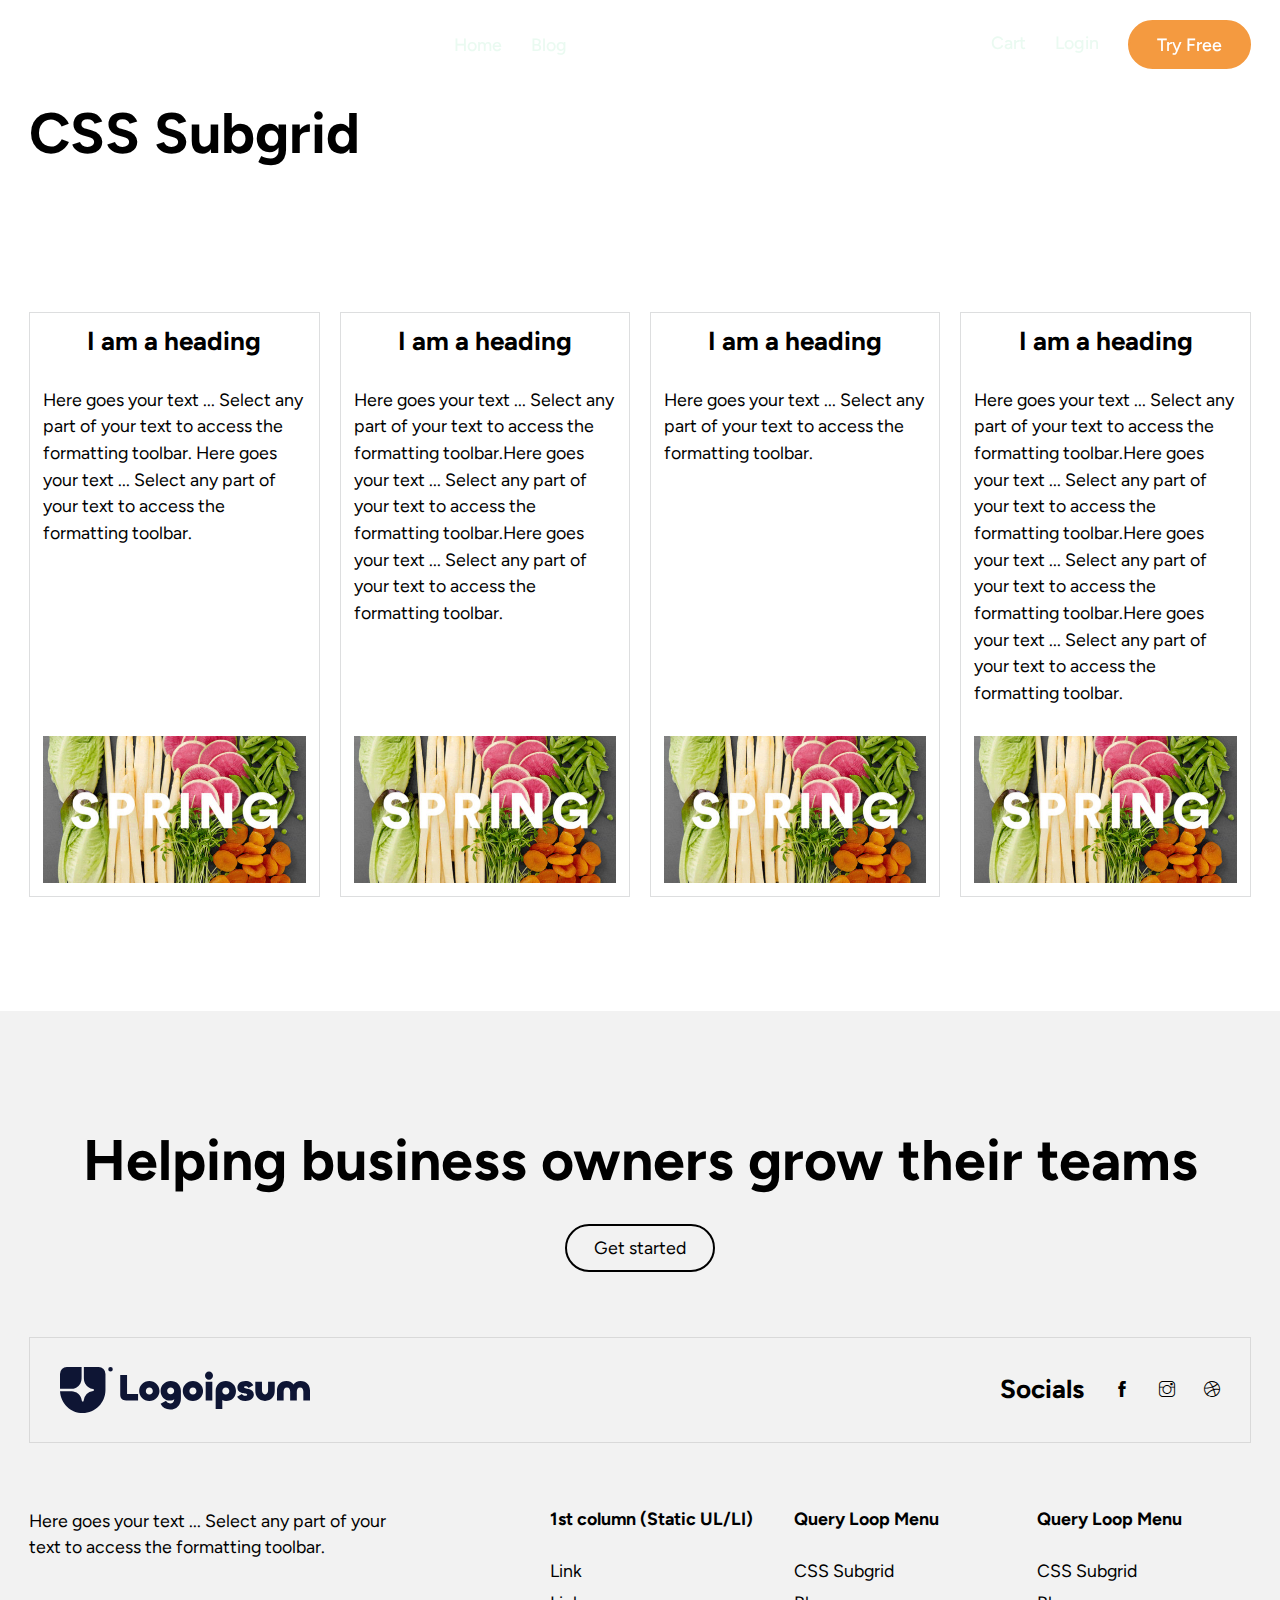
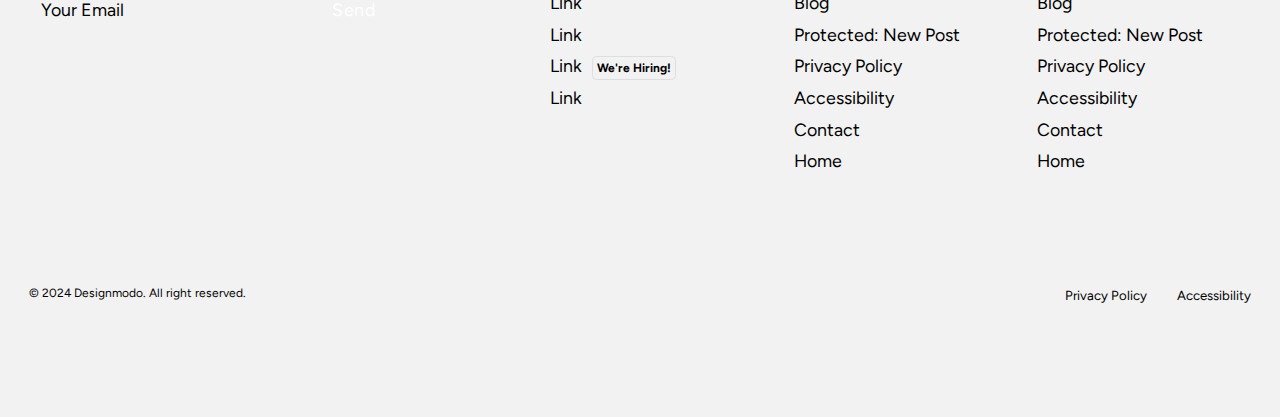
<file: css-subgrid/index.html>
<!DOCTYPE html>
<html lang="en-US">
<head>
<meta charset="UTF-8">
<meta name="viewport" content="width=device-width, initial-scale=1">
<title>CSS Subgrid &#8211; Designmodo</title>
<meta name="robots" content="noindex, nofollow">
<link rel="dns-prefetch" href="//fonts.googleapis.com">
<link rel="alternate" type="application/rss+xml" title="Designmodo &raquo; Feed" href="/feed/">
<link rel="alternate" type="application/rss+xml" title="Designmodo &raquo; Comments Feed" href="/comments/feed/">
<script>
window._wpemojiSettings = {"baseUrl":"https:\/\/s.w.org\/images\/core\/emoji\/15.0.3\/72x72\/","ext":".png","svgUrl":"https:\/\/s.w.org\/images\/core\/emoji\/15.0.3\/svg\/","svgExt":".svg","source":{"concatemoji":"\/wp-includes\/js\/wp-emoji-release.min.js?ver=6.5.4"}};
/*! This file is auto-generated */
!function(i,n){var o,s,e;function c(e){try{var t={supportTests:e,timestamp:(new Date).valueOf()};sessionStorage.setItem(o,JSON.stringify(t))}catch(e){}}function p(e,t,n){e.clearRect(0,0,e.canvas.width,e.canvas.height),e.fillText(t,0,0);var t=new Uint32Array(e.getImageData(0,0,e.canvas.width,e.canvas.height).data),r=(e.clearRect(0,0,e.canvas.width,e.canvas.height),e.fillText(n,0,0),new Uint32Array(e.getImageData(0,0,e.canvas.width,e.canvas.height).data));return t.every(function(e,t){return e===r[t]})}function u(e,t,n){switch(t){case"flag":return n(e,"🏳️‍⚧️","🏳️​⚧️")?!1:!n(e,"🇺🇳","🇺​🇳")&&!n(e,"🏴󠁧󠁢󠁥󠁮󠁧󠁿","🏴​󠁧​󠁢​󠁥​󠁮​󠁧​󠁿");case"emoji":return!n(e,"🐦‍⬛","🐦​⬛")}return!1}function f(e,t,n){var r="undefined"!=typeof WorkerGlobalScope&&self instanceof WorkerGlobalScope?new OffscreenCanvas(300,150):i.createElement("canvas"),a=r.getContext("2d",{willReadFrequently:!0}),o=(a.textBaseline="top",a.font="600 32px Arial",{});return e.forEach(function(e){o[e]=t(a,e,n)}),o}function t(e){var t=i.createElement("script");t.src=e,t.defer=!0,i.head.appendChild(t)}"undefined"!=typeof Promise&&(o="wpEmojiSettingsSupports",s=["flag","emoji"],n.supports={everything:!0,everythingExceptFlag:!0},e=new Promise(function(e){i.addEventListener("DOMContentLoaded",e,{once:!0})}),new Promise(function(t){var n=function(){try{var e=JSON.parse(sessionStorage.getItem(o));if("object"==typeof e&&"number"==typeof e.timestamp&&(new Date).valueOf()<e.timestamp+604800&&"object"==typeof e.supportTests)return e.supportTests}catch(e){}return null}();if(!n){if("undefined"!=typeof Worker&&"undefined"!=typeof OffscreenCanvas&&"undefined"!=typeof URL&&URL.createObjectURL&&"undefined"!=typeof Blob)try{var e="postMessage("+f.toString()+"("+[JSON.stringify(s),u.toString(),p.toString()].join(",")+"));",r=new Blob([e],{type:"text/javascript"}),a=new Worker(URL.createObjectURL(r),{name:"wpTestEmojiSupports"});return void(a.onmessage=function(e){c(n=e.data),a.terminate(),t(n)})}catch(e){}c(n=f(s,u,p))}t(n)}).then(function(e){for(var t in e)n.supports[t]=e[t],n.supports.everything=n.supports.everything&&n.supports[t],"flag"!==t&&(n.supports.everythingExceptFlag=n.supports.everythingExceptFlag&&n.supports[t]);n.supports.everythingExceptFlag=n.supports.everythingExceptFlag&&!n.supports.flag,n.DOMReady=!1,n.readyCallback=function(){n.DOMReady=!0}}).then(function(){return e}).then(function(){var e;n.supports.everything||(n.readyCallback(),(e=n.source||{}).concatemoji?t(e.concatemoji):e.wpemoji&&e.twemoji&&(t(e.twemoji),t(e.wpemoji)))}))}((window,document),window._wpemojiSettings);
</script>
<link rel="preconnect" href="https://fonts.gstatic.com/" crossorigin>
<style id="wp-emoji-styles-inline-css">img.wp-smiley, img.emoji {
		display: inline !important;
		border: none !important;
		box-shadow: none !important;
		height: 1em !important;
		width: 1em !important;
		margin: 0 0.07em !important;
		vertical-align: -0.1em !important;
		background: none !important;
		padding: 0 !important;
	}</style>
<link rel="stylesheet" id="automaticcss-core-css" href="/wp-content/uploads/automatic-css/automatic.css?ver=1717697428" media="all">
<style id="automaticcss-core-inline-css">/* File: automatic-custom-css.css - Version: 3.0.0-beta-2.2 - Generated: 2024-06-06 11:10:28 */</style>
<link rel="stylesheet" id="automaticcss-gutenberg-css" href="/wp-content/uploads/automatic-css/automatic-gutenberg.css?ver=1717697430" media="all">
<link rel="stylesheet" id="automaticcss-gutenberg-color-palette-css" href="/wp-content/uploads/automatic-css/automatic-gutenberg-color-palette.css?ver=1717697431" media="all">
<style id="classic-theme-styles-inline-css">/*! This file is auto-generated */
.wp-block-button__link{color:#fff;background-color:#32373c;border-radius:9999px;box-shadow:none;text-decoration:none;padding:calc(.667em + 2px) calc(1.333em + 2px);font-size:1.125em}.wp-block-file__button{background:#32373c;color:#fff;text-decoration:none}</style>
<link rel="stylesheet" id="bricks-frontend-css" href="/wp-content/themes/bricks/assets/css/frontend.min.css?ver=1716851329" media="all">
<style id="bricks-frontend-inline-css">:root {    --x-backtotop-stroke-width: 4px;}[data-x-backtotop] {    position: fixed;    background: none;    border: none;    box-shadow: none;    z-index: 10;    box-shadow: 10px 10px 30px 0 rgb(0 0 0 / 12%);    transition: all .125s ease-in;    text-align: center;    opacity: 0;    width: 60px;    height: 60px;    right: 40px;    bottom: 40px;    transform: translateY(10px);}[data-x-backtotop*=progress] {    height: auto!important;}[data-x-backtotop*=progress] {    border-radius: 1000px;}body.bricks-is-frontend [data-x-backtotop]:focus {    outline: none;}body.bricks-is-frontend [data-x-backtotop]:focus-visible {    outline: thin dotted currentcolor;}.x-back-to-top.brx-draggable.is-empty {    min-height: 0;    min-width: 0;}.x-back-to-top[aria-hidden=true] {    pointer-events: none;}.x-back-to-top_progress {    vertical-align: middle;    overflow: visible;    z-index: 1;}svg.x-back-to-top_progress:not(:root) {    overflow: visible;}.x-back-to-top_content {    display: flex;    align-items: center;    justify-content: center;    flex-direction: column;    height: 100%;    width: 100%;}[data-x-backtotop*=progress] .x-back-to-top_content {    position: absolute;    top: 0;    left: 0;    right: 0;    bottom: 0;    z-index: -1;    overflow: hidden;    border-radius: 1000px;}.x-back-to-top_progress-line {    fill: transparent;    stroke-width: calc( var(--x-backtotop-stroke-width) + 1px);    stroke: #111;    stroke-linecap: round;}.x-back-to-top_progress-background {    stroke: #e5e5e5;    fill: transparent;    stroke-width: var(--x-backtotop-stroke-width);}/* oxyprops */svg.x-back-to-top_progress {    inline-size: auto;}.x-back-to-top_builder-preview {    opacity: 1!important;    transform: none!important;}.brx-body.iframe [data-x-backtotop].brx-draggable {    transition: all .125s ease-in}.brx-body.iframe .x-back-to-top {    transition-property: all!important;}.brx-body.iframe .brx-draggable.is-empty:not(.editing) {    outline: none;}</style>
<link rel="stylesheet" id="bricks-child-css" href="/wp-content/themes/bricks-child/style.css?ver=1716851328" media="all">
<link rel="stylesheet" id="bricks-font-awesome-6-css" href="/wp-content/themes/bricks/assets/css/libs/font-awesome-6.min.css?ver=1716851329" media="all">
<link rel="stylesheet" id="bricks-themify-icons-css" href="/wp-content/themes/bricks/assets/css/libs/themify-icons.min.css?ver=1716851329" media="all">
<link rel="stylesheet" id="x-ws-forms-css" href="/wp-content/plugins/bricksextras/components/assets/css/wsforms.css?ver=1.5.1" media="all">
<link rel="stylesheet" id="automaticcss-bricks-css" href="/wp-content/uploads/automatic-css/automatic-bricks.css?ver=1717697429" media="all">
<link rel="stylesheet" id="color-scheme-switcher-frontend-css" href="/wp-content/plugins/automaticcss-plugin/classes/Features/Color_Scheme_Switcher/css/frontend.css?ver=1716851342" media="all">
<link rel="stylesheet" id="automaticcss-frames-css" href="/wp-content/uploads/automatic-css/automatic-frames.css?ver=1717697431" media="all">
<style id="bricks-frontend-inline-inline-css">html {scroll-behavior: smooth}
/* GLOBAL VARIABLES CSS */
:root {}
/* COLOR VARS */
:root {
--bricks-color-acss_import_transparent: transparent;
}

/* THEME STYLE CSS */

/* BREAKPOINT: Desktop (BASE) */
 body {font-family: "Figtree"}
 .brxe-container {width: 1400px}
 .woocommerce main.site-main {width: 1400px}
 #brx-content.wordpress {width: 1400px}

/* GLOBAL CLASSES CSS */

/* BREAKPOINT: Desktop (BASE) */
.header { margin-inline: auto; /* Uncomment line below if you want glass blur effect */	/* backdrop-filter: blur(5px); */}


/* BREAKPOINT: Desktop (BASE) */
.header__inner.brxe-container {display: flex; flex-direction: row; align-items: center; justify-content: space-between; align-self: center !important; padding-top: var(--space-s); padding-right: var(--section-padding-x); padding-bottom: var(--space-s); padding-left: var(--section-padding-x)}

/* BREAKPOINT: Mobile landscape */
@media (max-width: 767px) {
.header__inner.brxe-container {flex-wrap: nowrap}
}

/* BREAKPOINT: Desktop (BASE) */
.header__logo.brxe-image {width: 3em}


/* BREAKPOINT: Desktop (BASE) */
.nav.brxe-nav-menu .bricks-mobile-menu-toggle {color: var(--fr-text-dark)}
.nav.brxe-nav-menu .bricks-mobile-menu > li > a {color: var(--fr-text-light)}
.nav.brxe-nav-menu .bricks-mobile-menu > li > .brx-submenu-toggle > * {color: var(--fr-text-light)}
.nav.brxe-nav-menu .bricks-nav-menu > li {margin-left: 0}
.nav.brxe-nav-menu .bricks-nav-menu .sub-menu .brx-submenu-toggle > a + button {color: var(--link-color); font-size: var(--text-s); line-height: 1}
.nav.brxe-nav-menu .bricks-nav-menu .sub-menu {background-color: var(--shade-ultra-light)}
.nav.brxe-nav-menu .bricks-nav-menu .sub-menu > li > a {color: var(--link-color)}
.nav.brxe-nav-menu .bricks-nav-menu .sub-menu > li > .brx-submenu-toggle > * {color: var(--link-color)}
.nav.brxe-nav-menu .bricks-mobile-menu .sub-menu > li > a {color: var(--fr-text-light)}
.nav.brxe-nav-menu .bricks-mobile-menu .sub-menu > li > .brx-submenu-toggle > * {color: var(--fr-text-light)}
.nav.brxe-nav-menu .bricks-nav-menu > li:hover > a {color: var(--link-color-hover)}
.nav.brxe-nav-menu .bricks-nav-menu > li:hover > .brx-submenu-toggle > * {color: var(--link-color-hover)}
.nav.brxe-nav-menu {font-variation-settings: "wght" 500; color: var(--white); width: 100%; display: flex; justify-content: flex-end}
.nav.brxe-nav-menu .bricks-nav-menu > li > a {color: var(--link-color); line-height: var(--btn-line-height); font-weight: 600; padding-top: var(--btn-pad-y); padding-bottom: var(--btn-pad-y); justify-content: center}
.nav.brxe-nav-menu .bricks-nav-menu > li > .brx-submenu-toggle > * {color: var(--link-color); line-height: var(--btn-line-height); font-weight: 600; padding-top: var(--btn-pad-y); padding-bottom: var(--btn-pad-y)}
.nav.brxe-nav-menu .bricks-nav-menu .current-menu-item > a {color: var(--link-color-active)}
.nav.brxe-nav-menu .bricks-nav-menu .current-menu-item > .brx-submenu-toggle > * {color: var(--link-color-active)}
.nav.brxe-nav-menu .bricks-nav-menu > .current-menu-parent > a {color: var(--link-color-active)}
.nav.brxe-nav-menu .bricks-nav-menu > .current-menu-parent > .brx-submenu-toggle > * {color: var(--link-color-active)}
.nav.brxe-nav-menu .bricks-nav-menu > .current-menu-ancestor > a {color: var(--link-color-active)}
.nav.brxe-nav-menu .bricks-nav-menu > .current-menu-ancestor > .brx-submenu-toggle > * {color: var(--link-color-active)}
.nav.brxe-nav-menu .bricks-nav-menu .sub-menu > li:hover > a {color: var(--link-color-hover)}
.nav.brxe-nav-menu .bricks-nav-menu .sub-menu > li:hover > .brx-submenu-toggle > * {color: var(--link-color-hover)}
.nav.brxe-nav-menu .bricks-nav-menu .sub-menu .brx-submenu-toggle > a:hover + button {color: var(--link-color-hover)}
.nav.brxe-nav-menu .bricks-nav-menu .sub-menu button[aria-expanded="true"] > * {transform:  rotateZ(270deg)}
.nav.brxe-nav-menu .bricks-nav-menu button[aria-expanded="true"] > * {transform:  rotateZ(180deg)}
.nav.brxe-nav-menu .bricks-nav-menu .sub-menu .brx-submenu-toggle button {padding-right: 20px}
.nav.brxe-nav-menu .bricks-nav-menu .sub-menu a {padding-right: 0; padding-left: 0}
.nav.brxe-nav-menu .bricks-nav-menu .sub-menu button {padding-right: 0; padding-left: 0}
.nav.brxe-nav-menu .bricks-nav-menu {gap: var(--content-gap)}
.nav.brxe-nav-menu .bricks-nav-menu > li > .brx-submenu-toggle {justify-content: center}
/* This menu automatically turns the last link in your menu into a button and positions it to the right. This is better than using a physical button outside your menu, because it retains a working link for the CTA item in your mobile menu and maintains proper semantic menu/list structure. All styling can be adjusted below */.nav { --link-color: var(--primary-ultra-light); --link-color-hover: var(--primary-hover); --link-color-active: var(--primary);	--button-color: var(--accent); --button-color-hover: var(--accent-dark);  --button-text: var(--fr-text-light);  --button-text-hover: var(--fr-text-light);  --toggle-gap: .5em; --sub-li-padding: 1em;} .nav ul.bricks-mobile-menu { display: flex; align-items: center;} .show-mobile-menu ul.bricks-mobile-menu { display: flex; flex-direction: column; align-items: flex-start;} .nav { 	align-items: center; } .nav nav {	width: 100%;}/* Center Navigation when Nav is set to width:100% */.nav .bricks-nav-menu > li:first-child,.nav .bricks-nav-menu > li:last-child { margin-inline-start: auto;}/* Button Styling */.nav .bricks-nav-menu > li:last-child a {	background-color: var(--button-color); border-color: var(--button-color);	color: var(--button-text)!important; border-width: var(--btn-border-size); border-radius: var(--btn-radius); border-style: solid;  min-inline-size: var(--btn-width); line-height: var(--btn-line-height);  letter-spacing: var(--btn-letter-spacing); text-transform: var(--btn-text-transform); text-decoration: var(--btn-text-decoration);	font-style: var(--btn-text-style); font-weight: var(--btn-weight); padding: var(--btn-pad-y) var(--btn-pad-x); justify-content: center; text-align: center;}/* Button Hover Styling */.nav .bricks-nav-menu > li:last-child a:hover {	background-color: var(--button-color-hover); border-color: var(--button-color-hover);	color: var(--button-text-hover)!important;} .nav .brx-submenu-toggle {	display: flex; flex-direction: row; gap: var(--toggle-gap);} .nav .brx-submenu-toggle button { margin: 0!important; padding: 0!important;} .nav .sub-menu {	min-inline-size: max-content!important;} .nav .sub-menu li {	padding-inline: var(--sub-li-padding);}primary

/* BREAKPOINT: Tablet portrait */
@media (max-width: 991px) {
.nav.brxe-nav-menu {line-height: 0}
}
/* BREAKPOINT: Mobile landscape */
@media (max-width: 767px) {
.nav.brxe-nav-menu .bricks-mobile-menu > .menu-item-has-children .brx-submenu-toggle button {color: var(--fr-text-light)}
}

/* BREAKPOINT: Desktop (BASE) */
.nav.brxe-div {font-variation-settings: "wght" 500; color: var(--white); width: 100%; display: flex; justify-content: flex-end}
/* This menu automatically turns the last link in your menu into a button and positions it to the right. This is better than using a physical button outside your menu, because it retains a working link for the CTA item in your mobile menu and maintains proper semantic menu/list structure. All styling can be adjusted below */.nav { --link-color: var(--primary-ultra-light); --link-color-hover: var(--primary-hover); --link-color-active: var(--primary);	--button-color: var(--accent); --button-color-hover: var(--accent-dark);  --button-text: var(--fr-text-light);  --button-text-hover: var(--fr-text-light);  --toggle-gap: .5em; --sub-li-padding: 1em;} .nav ul.bricks-mobile-menu { display: flex; align-items: center;} .show-mobile-menu ul.bricks-mobile-menu { display: flex; flex-direction: column; align-items: flex-start;} .nav { 	align-items: center; } .nav nav {	width: 100%;}/* Center Navigation when Nav is set to width:100% */.nav .bricks-nav-menu > li:first-child,.nav .bricks-nav-menu > li:last-child { margin-inline-start: auto;}/* Button Styling */.nav .bricks-nav-menu > li:last-child a {	background-color: var(--button-color); border-color: var(--button-color);	color: var(--button-text)!important; border-width: var(--btn-border-size); border-radius: var(--btn-radius); border-style: solid;  min-inline-size: var(--btn-width); line-height: var(--btn-line-height);  letter-spacing: var(--btn-letter-spacing); text-transform: var(--btn-text-transform); text-decoration: var(--btn-text-decoration);	font-style: var(--btn-text-style); font-weight: var(--btn-weight); padding: var(--btn-pad-y) var(--btn-pad-x); justify-content: center; text-align: center;}/* Button Hover Styling */.nav .bricks-nav-menu > li:last-child a:hover {	background-color: var(--button-color-hover); border-color: var(--button-color-hover);	color: var(--button-text-hover)!important;} .nav .brx-submenu-toggle {	display: flex; flex-direction: row; gap: var(--toggle-gap);} .nav .brx-submenu-toggle button { margin: 0!important; padding: 0!important;} .nav .sub-menu {	min-inline-size: max-content!important;} .nav .sub-menu li {	padding-inline: var(--sub-li-padding);}primary

/* BREAKPOINT: Tablet portrait */
@media (max-width: 991px) {
.nav.brxe-div {line-height: 0}
}

/* BREAKPOINT: Desktop (BASE) */
.wrapper { display: grid; grid-template-columns: repeat(4, 1fr); grid-template-rows: auto auto auto; gap: 2rem; } .wrapper__subgrid { border: 1px solid #ccc; border-radius: 1rem; padding: 2rem; display: grid; text-align: center; grid-template-rows: subgrid; grid-row: 1 / 4; }


/* BREAKPOINT: Desktop (BASE) */
.wrapper_subgrid.brxe-block {display: grid; align-items: initial; grid-template-rows: subgrid; grid-row: span 3; justify-items: center; padding-top: var(--space-xs); padding-right: var(--space-xs); padding-bottom: var(--space-xs); padding-left: var(--space-xs); border: 1px solid var(--bricks-border-color)}
.wrapper_subgrid__subgrid { border-radius: 1rem; display: grid; text-align: center; grid-template-rows: subgrid; }


/* BREAKPOINT: Desktop (BASE) */
.footer.brxe-section {background-color: var(--fr-bg-light)}


/* BREAKPOINT: Desktop (BASE) */
.footer-container.brxe-container {row-gap: var(--container-gap)}


/* BREAKPOINT: Desktop (BASE) */
.footer__cta.brxe-block {display: flex; flex-direction: column; align-items: center; row-gap: var(--content-gap)}


/* BREAKPOINT: Desktop (BASE) */
.footer__cta-heading.brxe-heading {font-size: var(--h1); text-align: center}


/* BREAKPOINT: Desktop (BASE) */
.footer__header.brxe-block {padding-top: var(--space-m); padding-right: var(--space-m); padding-bottom: var(--space-m); padding-left: var(--space-m); display: flex; flex-direction: row; justify-content: center; border: .1rem solid var(--neutral-light); align-items: center; flex-wrap: nowrap}


/* BREAKPOINT: Desktop (BASE) */
.footer__social-wrapper.brxe-block {flex-direction: row; align-items: center; column-gap: var(--content-gap); justify-content: flex-end}


/* BREAKPOINT: Desktop (BASE) */
.footer__socials-text.brxe-text-basic {font-size: var(--h3); font-weight: 700}


/* BREAKPOINT: Desktop (BASE) */
.footer__socials.brxe-div {display: flex; column-gap: var(--content-gap)}


/* BREAKPOINT: Desktop (BASE) */
.footer__social-icon.brxe-icon {font-size: 1.6rem}


/* BREAKPOINT: Desktop (BASE) */
.footer__footer.brxe-block {row-gap: var(--container-gap)}


/* BREAKPOINT: Desktop (BASE) */
.footer__footer-intro.brxe-block {row-gap: var(--content-gap); display: grid; align-items: initial; grid-template-columns: var(--grid-12); grid-gap: var(--grid-gap)}

/* BREAKPOINT: Mobile landscape */
@media (max-width: 767px) {
.footer__footer-intro.brxe-block {grid-template-columns: var(--grid-1)}
}

/* BREAKPOINT: Desktop (BASE) */
.footer__newsletter.brxe-block {row-gap: var(--content-gap); grid-column: 1/5}

/* BREAKPOINT: Mobile landscape */
@media (max-width: 767px) {
.footer__newsletter.brxe-block {grid-column: span 1}
}

/* BREAKPOINT: Desktop (BASE) */
.footer-newsletter__form.brxe-form .submit-button-wrapper {width: 50%}
.footer-newsletter__form.brxe-form .bricks-button {background-color: var(--action); color: var(--white)}
.footer-newsletter__form.brxe-form .form-group:not(:last-child) {padding-bottom: 0}
.footer-newsletter__form.brxe-form .form-group input {background-color: var(--shade-light-trans-80); border: .1rem solid var(--shade-ultra-dark-trans-20)}
.footer-newsletter__form.brxe-form .flatpickr {background-color: var(--shade-light-trans-80); border: .1rem solid var(--shade-ultra-dark-trans-20)}
.footer-newsletter__form.brxe-form select {background-color: var(--shade-light-trans-80); color: var(--shade-trans-60); border: .1rem solid var(--shade-ultra-dark-trans-20)}
.footer-newsletter__form.brxe-form textarea {background-color: var(--shade-light-trans-80); border: .1rem solid var(--shade-ultra-dark-trans-20)}
.footer-newsletter__form.brxe-form ::placeholder {color: var(--shade-trans-60)}
.footer-newsletter__form.brxe-form .bricks-button:not([type=submit]) {border: .1rem solid var(--shade-ultra-dark-trans-20)}
.footer-newsletter__form.brxe-form .choose-files {border: .1rem solid var(--shade-ultra-dark-trans-20)}
.footer-newsletter__form {	flex-wrap: nowrap; gap: 1rem;} .footer-newsletter__form [type="submit"] {	height: 100%;}

/* BREAKPOINT: Mobile landscape */
@media (max-width: 767px) {
.footer-newsletter__form.brxe-form .form-group input {text-align: left}
.footer-newsletter__form.brxe-form select {text-align: left}
.footer-newsletter__form.brxe-form textarea {text-align: left}
}

/* BREAKPOINT: Desktop (BASE) */
.footer__nav-wrapper.brxe-block {grid-column: 6/-1}

/* BREAKPOINT: Mobile landscape */
@media (max-width: 767px) {
.footer__nav-wrapper.brxe-block {grid-column: span 1}
}

/* BREAKPOINT: Desktop (BASE) */
.footer-nav-wrapper.brxe-block {display: grid; align-items: initial; grid-template-columns: var(--grid-3); grid-gap: var(--grid-gap)}

/* BREAKPOINT: Mobile landscape */
@media (max-width: 767px) {
.footer-nav-wrapper.brxe-block {grid-template-columns: var(--grid-3)}
}
/* BREAKPOINT: Mobile portrait */
@media (max-width: 478px) {
.footer-nav-wrapper.brxe-block {grid-template-columns: var(--grid-2)}
}

/* BREAKPOINT: Desktop (BASE) */
.footer-nav-column.brxe-div {display: flex; flex-direction: column; row-gap: var(--content-gap)}


/* BREAKPOINT: Desktop (BASE) */
.footer-nav-heading.brxe-heading {font-size: var(--text-m)}


/* BREAKPOINT: Desktop (BASE) */
.footer-menu.brxe-block {display: flex; flex-direction: column; row-gap: .5rem}


/* BREAKPOINT: Desktop (BASE) */
.footer-link-update.brxe-text-basic {font-size: var(--text-s); color: var(--action); font-weight: 700; padding-top: .4rem; padding-right: .4rem; padding-bottom: .4rem; padding-left: .4rem; background-color: var(--action-ultra-light); margin-left: 1rem; border: 1px solid var(--bricks-border-color); border-radius: var(--radius-xs)}


/* BREAKPOINT: Desktop (BASE) */
.footer__copy-legal.brxe-block {display: grid; align-items: initial; grid-template-columns: var(--grid-2); padding-top: var(--space-l); border-top: .1rem solid var(--neutral-ultra-light); align-items: center}

/* BREAKPOINT: Mobile landscape */
@media (max-width: 767px) {
.footer__copy-legal.brxe-block {grid-template-columns: var(--grid-1)}
}

/* BREAKPOINT: Desktop (BASE) */
.footer-bottom__left.brxe-block {flex-direction: row; row-gap: var(--space-xs); column-gap: var(--space-xs); align-items: center}

/* BREAKPOINT: Mobile portrait */
@media (max-width: 478px) {
.footer-bottom__left.brxe-block {flex-direction: column; align-items: flex-start}
}

/* BREAKPOINT: Desktop (BASE) */
.footer-copyright.brxe-text-basic {font-size: var(--text-s)}


/* BREAKPOINT: Desktop (BASE) */
.footer-legal-nav.brxe-block {flex-direction: row; column-gap: var(--content-gap)}


/* BREAKPOINT: Desktop (BASE) */
.footer-legal__li.brxe-div {line-height: 1}


/* BREAKPOINT: Desktop (BASE) */
.footer-legal__link-text.brxe-text-link {font-size: calc(var(--text-s) * 1.1)}


/* GLOBAL CSS */
/* Avoid FUC on frontend*/
.bricks-is-frontend .animation-trigger{
  opacity:0;
}
 
/* Animated Class*/
.animate{
  animation-name: fadeAnimation;
  animation-delay: calc(var(--delay, 0) * 200ms);
  animation-duration: var(--duration, 400ms);
  animation-timing-function: ease-in-out;
  animation-fill-mode: forwards;
}
 
/* Change translate Origin*/
.animation--left-to-right{
  --translate: -20px,0,0;
}
.animation--right-to-left{
  --translate: 20px,0,0;
}
.animation--top-to-bottom{
  --translate: 0,-20px,0;
}
.animation--bottom-to-top{
  --translate: 0,20px,0;
}
 
/* Keyframes */
@keyframes fadeAnimation{
  from{
    color: rgba(0, 0, 0, 0.35);
    transform: translate3d(var(--translate));
  }
  to{
    opacity: 1;
    transform: translate3d(0,0,0);
    color: rgba(0, 0, 0, 1);
  }
}

/* Initial State */
.bricks-is-frontend .animation-trigger {
  color: rgba(0, 0, 0, 0.35); /* Start with 35% opacity */
}

/* Animated Class */
.fade {
  animation-name: fadeInAnimation;
  animation-duration: var(--duration, 400ms);
  animation-timing-function: ease-in-out;
  animation-fill-mode: forwards;
}

/* Keyframes */
@keyframes fadeInAnimation {
  from {
    color: rgba(0, 0, 0, 0.35); /* Start with 35% opacity */
  }
  to {
    color: rgba(0, 0, 0, 1); /* End with 100% opacity */
  }
}
/* HEADER CSS (ID: 11) */

/* BREAKPOINT: Desktop (BASE) */
#brxe-lfzyer {display: none}


/* BREAKPOINT: Desktop (BASE) */
#brxe-oskwnk {width: 150px; height: 50px}
#brxe-oskwnk  :not([fill="none"]) {fill: var(--white) !important}
#brxe-oskwnk .scrolling { fill: red;}


/* BREAKPOINT: Desktop (BASE) */
#brxe-deqitb {display: flex; align-items: center; column-gap: 15px}

@media (max-width: 991px) {
#brxe-yryzcv .bricks-nav-menu-wrapper { display: none; }
#brxe-yryzcv .bricks-mobile-menu-toggle { display: block; }
}
/* BREAKPOINT: Desktop (BASE) */
#brxe-yryzcv button {height: 1.15em; width: 1.15em}
#brxe-yryzcv .bricks-nav-menu > li:last-child a {	background-color: transparent; border: none;}


/* BREAKPOINT: Desktop (BASE) */
#brxe-vykytl {display: flex; align-items: center; column-gap: var(--space-xs)}

@media (max-width: 991px) {
#brxe-nogowg .bricks-nav-menu-wrapper { display: none; }
#brxe-nogowg .bricks-mobile-menu-toggle { display: block; }
}
/* BREAKPOINT: Desktop (BASE) */
#brxe-nogowg button {height: 1.15em; width: 1.15em}


/* BREAKPOINT: Desktop (BASE) */
#brxe-sidniu {flex-direction: row; justify-content: flex-end; display: flex; width: auto}
nav


/* BREAKPOINT: Desktop (BASE) */
#brxe-wpkctk {padding-right: 0; padding-left: 0}

/* BREAKPOINT: Tablet portrait */
@media (max-width: 991px) {
#brxe-wpkctk {padding-right: var(--section-padding-x); padding-left: var(--section-padding-x)}
}

/* CONTENT CSS (ID: 557) */

/* BREAKPOINT: Desktop (BASE) */
#brxe-vhmlqy {row-gap: var(--container-gap)}


/* BREAKPOINT: Desktop (BASE) */
#brxe-pvjwcr {padding-top: var(--space-m); padding-bottom: var(--space-m); background-color: var(--action-ultra-dark); color: var(--action-ultra-light)}


/* BREAKPOINT: Desktop (BASE) */
#brxe-zmaojc {width: var(--width-l)}


/* FOOTER CSS (ID: 29) */

/* BREAKPOINT: Desktop (BASE) */
#brxe-gzfdjg .bricks-site-logo {width: 250px}


/* BREAKPOINT: Desktop (BASE) */
#brxe-vqvkgu {justify-content: flex-end}

/* BREAKPOINT: Mobile landscape */
@media (max-width: 767px) {
#brxe-vqvkgu {justify-content: flex-start}
}

/* BREAKPOINT: Desktop (BASE) */
#brxe-kqxrop {display: flex}


/* BREAKPOINT: Desktop (BASE) */
#brxe-ixrttd {border-top: 1px solid var(--action-ultra-light)}


/* BREAKPOINT: Desktop (BASE) */
#brxe-jrmops {right: 40px; bottom: 40px; transform:  translateY(10px); width: 50px}
#brxe-jrmops .x-back-to-top_progress-line {stroke: var(--action)}
#brxe-jrmops .x-back-to-top_progress {--x-backtotop-stroke-width: 3px}


/* TEMPLATE CSS */
/* BREAKPOINT: Desktop (BASE) */

						#brx-header.sticky.scrolling > .brxe-section,
						#brx-header.sticky.scrolling > .brxe-container,
						#brx-header.sticky.scrolling > .brxe-block,
						#brx-header.sticky.scrolling > .brxe-div {background-color: var(--white)}
#brx-header.sticky.scrolling .brxe-logo {color: var(--black)}
#brx-header.sticky.scrolling .bricks-nav-menu > li > a {color: var(--black)}
#brx-header.sticky.scrolling .bricks-nav-menu > li > .brx-submenu-toggle > * {color: var(--black)}
#brx-header.sticky.scrolling .brxe-nav-menu .bricks-mobile-menu-toggle {color: var(--black)}
#brx-header.sticky.scrolling .brx-nav-nested-items > li > a {color: var(--black)}
#brx-header.sticky.scrolling .brx-nav-nested-items > li > .brx-submenu-toggle > * {color: var(--black)}
#brx-header.sticky.scrolling .brxe-nav-nested > .brxe-toggle .brxa-inner {color: var(--black)}
#brx-header.sticky.scrolling .brxe-search {color: var(--black)}
#brx-header.sticky.scrolling .brxe-search button {color: var(--black)}</style>
<link rel="stylesheet" id="bricks-google-fonts-css" href="https://fonts.googleapis.com/css2?family=Figtree:ital,wght@0,300;0,400;0,500;0,600;0,700;0,800;0,900;1,300;1,400;1,500;1,600;1,700;1,800;1,900&#038;display=swap" media="all">
<script id="color-scheme-switcher-frontend-js-extra">var acss = {"color_mode":"light","enable_client_color_preference":"false"};</script>
<script src="/wp-content/plugins/automaticcss-plugin/classes/Features/Color_Scheme_Switcher/js/frontend.min.js?ver=1716851342" id="color-scheme-switcher-frontend-js"></script>
<link rel="https://api.w.org/" href="/wp-json/">
<link rel="alternate" type="application/json" href="/wp-json/wp/v2/pages/557">
<link rel="EditURI" type="application/rsd+xml" title="RSD" href="/xmlrpc.php?rsd">
<meta name="generator" content="WordPress 6.5.4">
<link rel="canonical" href="/css-subgrid/">
<link rel="shortlink" href="/?p=557">
<link rel="alternate" type="application/json+oembed" href="/wp-json/oembed/1.0/embed?url=https%3A%2F%2F%2Fcss-subgrid%2F">
<link rel="alternate" type="text/xml+oembed" href="/wp-json/oembed/1.0/embed?url=https%3A%2F%2F%2Fcss-subgrid%2F#038;format=xml">

<!-- Facebook Open Graph (by Bricks) -->
<meta property="og:url" content="/css-subgrid/">
<meta property="og:site_name" content="Designmodo">
<meta property="og:title" content="CSS Subgrid">
<meta property="og:type" content="website">
</head>

<body class="page-template-default page page-id-557 brx-body bricks-is-frontend wp-embed-responsive">		<a class="skip-link" href="#brx-content" aria-label="Skip to main content">Skip to main content</a>

					<a class="skip-link" href="#brx-footer" aria-label="Skip to footer">Skip to footer</a>
			<header id="brx-header" class="sticky" data-slide-up-after="600"><div id="brxe-ureirh" class="brxe-div header bricks-lazy-hidden"><div id="brxe-wpkctk" class="brxe-container header__inner bricks-lazy-hidden">
<div id="brxe-deqitb" class="brxe-div bricks-lazy-hidden">
<a id="brxe-lfzyer" class="brxe-image fr-logo header__logo tag" href="/"><img width="900" height="900" src="/wp-content/uploads/2024/05/designmodo.jpg" class="css-filter size-full" alt="Designmodo logo" loading="eager" decoding="async" fetchpriority="high" srcset="/wp-content/uploads/2024/05/designmodo.jpg 900w, /wp-content/uploads/2024/05/designmodo-300x300.jpg 300w, /wp-content/uploads/2024/05/designmodo-150x150.jpg 150w, /wp-content/uploads/2024/05/designmodo-768x768.jpg 768w" sizes="(max-width: 900px) 100vw, 900px"></a><svg class="brxe-svg" id="brxe-oskwnk" xmlns="http://www.w3.org/2000/svg" version="1.0" width="176.000000pt" height="61.000000pt" viewbox="0 0 176.000000 61.000000" preserveaspectratio="xMidYMid meet"><metadata> Created by potrace 1.10, written by Peter Selinger 2001-2011 </metadata><g transform="translate(0.000000,61.000000) scale(0.100000,-0.100000)" fill="#000000" stroke="none"><path d="M154 410 c-140 -70 -87 -276 70 -275 60 1 94 21 125 76 27 47 27 95 0 138 -26 42 -37 53 -72 69 -40 17 -76 15 -123 -8z m96 -25 c0 3 9 1 20 -5 24 -13 26 -26 4 -34 -8 -3 -12 -2 -9 4 3 6 -1 7 -9 4 -9 -3 -13 -11 -10 -18 4 -6 -5 0 -18 14 -29 29 -27 56 3 39 10 -5 19 -7 19 -4z m-46 -51 c20 -20 20 -58 0 -78 -48 -48 -113 25 -67 76 20 22 46 23 67 2z m126 -39 c0 -11 -11 -15 -40 -15 -29 0 -40 4 -40 15 0 11 11 15 40 15 29 0 40 -4 40 -15z m-60 -91 c0 -16 -75 -21 -84 -5 -9 14 3 19 44 19 28 1 40 -3 40 -14z"></path><path d="M148 308 c-8 -21 2 -38 22 -38 19 0 30 17 23 38 -3 6 -13 12 -23 12 -10 0 -20 -6 -22 -12z"></path><path d="M596 353 c-3 -3 -6 -15 -6 -25 0 -12 -7 -18 -24 -18 -14 0 -32 -7 -40 -16 -37 -36 -5 -83 55 -81 l35 1 2 68 c1 63 -6 86 -22 71z m-17 -72 c17 -11 7 -41 -13 -41 -19 0 -29 17 -22 35 6 17 15 18 35 6z"></path><path d="M850 346 c0 -8 4 -17 9 -20 11 -7 33 18 24 27 -12 12 -33 7 -33 -7z"></path><path d="M1507 353 c-4 -3 -7 -14 -7 -24 0 -12 -9 -19 -26 -21 -38 -4 -57 -36 -41 -68 10 -20 21 -25 55 -26 l42 -2 0 74 c0 68 -6 85 -23 67z m-12 -89 c0 -10 -8 -20 -18 -22 -22 -4 -35 27 -16 39 20 12 34 5 34 -17z"></path><path d="M772 309 c-36 -14 -21 -59 20 -59 10 0 18 -5 18 -11 0 -7 -11 -8 -31 -4 -24 6 -30 4 -27 -6 3 -8 19 -14 39 -14 30 0 34 3 34 25 0 18 -6 26 -22 28 -13 2 -23 8 -23 14 0 6 10 8 25 4 18 -5 25 -2 25 8 0 18 -29 25 -58 15z"></path><path d="M1060 310 c-7 -4 -19 -6 -27 -3 -10 4 -13 -7 -13 -46 0 -40 3 -51 16 -51 12 0 15 7 12 25 -6 29 14 61 30 51 7 -4 12 -23 12 -42 0 -19 5 -34 10 -34 6 0 10 20 10 45 0 47 -22 72 -50 55z"></path><path d="M1331 304 c-11 -8 -21 -24 -21 -35 0 -56 50 -78 85 -39 38 42 -17 106 -64 74z m47 -42 c3 -16 -2 -22 -16 -22 -24 0 -35 23 -19 39 16 16 31 8 35 -17z"></path><path d="M641 284 c-21 -48 22 -88 73 -68 24 9 8 25 -19 18 -12 -3 -26 -1 -29 5 -5 7 5 11 28 11 24 0 36 5 36 14 0 33 -13 46 -44 46 -26 0 -35 -6 -45 -26z"></path><path d="M850 260 c0 -38 4 -50 15 -50 11 0 15 12 15 50 0 38 -4 50 -15 50 -11 0 -15 -12 -15 -50z"></path><path d="M912 298 c-27 -27 -5 -88 32 -88 31 0 56 30 56 68 0 30 -2 32 -38 32 -21 0 -43 -5 -50 -12z m56 -36 c3 -16 -2 -22 -16 -22 -24 0 -35 23 -19 39 16 16 31 8 35 -17z"></path><path d="M1135 259 c0 -33 4 -49 12 -49 7 0 13 12 13 28 0 15 4 33 9 41 14 22 31 3 31 -35 0 -24 5 -34 15 -34 11 0 15 9 13 28 -1 15 1 33 6 40 14 24 26 11 26 -28 0 -29 4 -40 15 -40 11 0 15 11 15 38 0 20 -4 42 -8 48 -4 7 -36 12 -77 11 l-70 0 0 -48z"></path><path d="M1556 289 c-23 -33 0 -79 40 -79 34 0 60 43 46 75 -15 33 -64 34 -86 4z m64 -25 c0 -19 -28 -30 -42 -16 -8 8 -8 15 1 26 14 17 41 10 41 -10z"></path><path d="M906 183 c-3 -8 8 -15 29 -19 36 -6 58 1 53 18 -5 15 -77 16 -82 1z"></path></g></svg>
</div>
<div id="brxe-vykytl" class="brxe-div bricks-lazy-hidden"><div id="brxe-yryzcv" data-script-id="yryzcv" class="brxe-nav-menu nav">
<nav class="bricks-nav-menu-wrapper tablet_portrait"><ul id="menu-primary-menu" class="bricks-nav-menu">
<li id="menu-item-47" class="menu-item menu-item-type-post_type menu-item-object-page menu-item-home menu-item-47 bricks-menu-item"><a href="/">Home</a></li>
<li id="menu-item-165" class="menu-item menu-item-type-post_type menu-item-object-page menu-item-165 bricks-menu-item"><a href="/blog/">Blog</a></li>
<li id="menu-item-50" class="menu-item menu-item-type-post_type menu-item-object-page menu-item-50 bricks-menu-item"><a href="/contact/">Contact</a></li>
</ul></nav>			<button class="bricks-mobile-menu-toggle" aria-haspopup="true" aria-label="Mobile menu" aria-expanded="false">
				<span class="bar-top"></span>
				<span class="bar-center"></span>
				<span class="bar-bottom"></span>
			</button>
			<nav class="bricks-mobile-menu-wrapper left"><ul id="menu-primary-menu-1" class="bricks-mobile-menu">
<li class="menu-item menu-item-type-post_type menu-item-object-page menu-item-home menu-item-47 bricks-menu-item"><a href="/">Home</a></li>
<li class="menu-item menu-item-type-post_type menu-item-object-page menu-item-165 bricks-menu-item"><a href="/blog/">Blog</a></li>
<li class="menu-item menu-item-type-post_type menu-item-object-page menu-item-50 bricks-menu-item"><a href="/contact/">Contact</a></li>
</ul></nav><div class="bricks-mobile-menu-overlay"></div>
</div></div>
<div id="brxe-sidniu" class="brxe-div nav bricks-lazy-hidden"><div id="brxe-nogowg" data-script-id="nogowg" class="brxe-nav-menu nav">
<nav class="bricks-nav-menu-wrapper tablet_portrait"><ul id="menu-shop-menu" class="bricks-nav-menu">
<li id="menu-item-498" class="menu-item menu-item-type-custom menu-item-object-custom menu-item-498 bricks-menu-item"><a href="#">Cart</a></li>
<li id="menu-item-499" class="menu-item menu-item-type-custom menu-item-object-custom menu-item-499 bricks-menu-item"><a href="#">Login</a></li>
<li id="menu-item-500" class="menu-item menu-item-type-custom menu-item-object-custom menu-item-500 bricks-menu-item"><a href="#">Try Free</a></li>
</ul></nav>			<button class="bricks-mobile-menu-toggle" aria-haspopup="true" aria-label="Mobile menu" aria-expanded="false">
				<span class="bar-top"></span>
				<span class="bar-center"></span>
				<span class="bar-bottom"></span>
			</button>
			<nav class="bricks-mobile-menu-wrapper left"><ul id="menu-shop-menu-1" class="bricks-mobile-menu">
<li class="menu-item menu-item-type-custom menu-item-object-custom menu-item-498 bricks-menu-item"><a href="#">Cart</a></li>
<li class="menu-item menu-item-type-custom menu-item-object-custom menu-item-499 bricks-menu-item"><a href="#">Login</a></li>
<li class="menu-item menu-item-type-custom menu-item-object-custom menu-item-500 bricks-menu-item"><a href="#">Try Free</a></li>
</ul></nav><div class="bricks-mobile-menu-overlay"></div>
</div></div>
</div></div></header><main id="brx-content"><section id="brxe-pvjwcr" class="brxe-section bricks-lazy-hidden"><div id="brxe-vhmlqy" class="brxe-container bricks-lazy-hidden"><h1 id="brxe-hdvmwz" class="brxe-heading">CSS Subgrid</h1></div></section><div id="brxe-hiteul" class="brxe-post-content" data-source="bricks"><section id="brxe-zqixdw" class="brxe-section bricks-lazy-hidden"><div id="brxe-fbocxq" class="brxe-container wrapper bricks-lazy-hidden">
<div id="brxe-rzjwyr" class="brxe-block wrapper_subgrid bricks-lazy-hidden">
<h3 id="brxe-rwmbay" class="brxe-heading">I am a heading</h3>
<p id="brxe-wxwigw" class="brxe-text-basic">Here goes your text ... Select any part of your text to access the formatting toolbar. Here goes your text ... Select any part of your text to access the formatting toolbar.</p>
<figure id="brxe-hstoov" class="brxe-image tag"><img width="522" height="292" src="data:image/svg+xml,%3Csvg%20xmlns=&#039;http://www.w3.org/2000/svg&#039;%20viewBox=&#039;0%200%20522%20292&#039;%3E%3C/svg%3E" class="css-filter size-full bricks-lazy-hidden" alt="" decoding="async" data-src="/wp-content/uploads/2024/05/spring-522x292-1.jpg" data-type="string" data-sizes="(max-width: 522px) 100vw, 522px" data-srcset="/wp-content/uploads/2024/05/spring-522x292-1.jpg 522w, /wp-content/uploads/2024/05/spring-522x292-1-300x168.jpg 300w"></figure>
</div>
<div id="brxe-vpuuyb" class="brxe-block wrapper_subgrid bricks-lazy-hidden">
<h3 id="brxe-nyprmn" class="brxe-heading">I am a heading</h3>
<p id="brxe-ntigsk" class="brxe-text-basic">Here goes your text ... Select any part of your text to access the formatting toolbar.Here goes your text ... Select any part of your text to access the formatting toolbar.Here goes your text ... Select any part of your text to access the formatting toolbar.</p>
<figure id="brxe-vybuau" class="brxe-image tag"><img width="522" height="292" src="data:image/svg+xml,%3Csvg%20xmlns=&#039;http://www.w3.org/2000/svg&#039;%20viewBox=&#039;0%200%20522%20292&#039;%3E%3C/svg%3E" class="css-filter size-full bricks-lazy-hidden" alt="" decoding="async" data-src="/wp-content/uploads/2024/05/spring-522x292-1.jpg" data-type="string" data-sizes="(max-width: 522px) 100vw, 522px" data-srcset="/wp-content/uploads/2024/05/spring-522x292-1.jpg 522w, /wp-content/uploads/2024/05/spring-522x292-1-300x168.jpg 300w"></figure>
</div>
<div id="brxe-htjroe" class="brxe-block wrapper_subgrid bricks-lazy-hidden">
<h3 id="brxe-agzazm" class="brxe-heading">I am a heading</h3>
<p id="brxe-zyekci" class="brxe-text-basic">Here goes your text ... Select any part of your text to access the formatting toolbar.</p>
<figure id="brxe-xvtntp" class="brxe-image tag"><img width="522" height="292" src="data:image/svg+xml,%3Csvg%20xmlns=&#039;http://www.w3.org/2000/svg&#039;%20viewBox=&#039;0%200%20522%20292&#039;%3E%3C/svg%3E" class="css-filter size-full bricks-lazy-hidden" alt="" decoding="async" data-src="/wp-content/uploads/2024/05/spring-522x292-1.jpg" data-type="string" data-sizes="(max-width: 522px) 100vw, 522px" data-srcset="/wp-content/uploads/2024/05/spring-522x292-1.jpg 522w, /wp-content/uploads/2024/05/spring-522x292-1-300x168.jpg 300w"></figure>
</div>
<div id="brxe-shphbv" class="brxe-block wrapper_subgrid bricks-lazy-hidden">
<h3 id="brxe-jvhbah" class="brxe-heading">I am a heading</h3>
<p id="brxe-kgsgzg" class="brxe-text-basic">Here goes your text ... Select any part of your text to access the formatting toolbar.Here goes your text ... Select any part of your text to access the formatting toolbar.Here goes your text ... Select any part of your text to access the formatting toolbar.Here goes your text ... Select any part of your text to access the formatting toolbar.</p>
<figure id="brxe-eotnlg" class="brxe-image tag"><img width="522" height="292" src="data:image/svg+xml,%3Csvg%20xmlns=&#039;http://www.w3.org/2000/svg&#039;%20viewBox=&#039;0%200%20522%20292&#039;%3E%3C/svg%3E" class="css-filter size-full bricks-lazy-hidden" alt="" decoding="async" data-src="/wp-content/uploads/2024/05/spring-522x292-1.jpg" data-type="string" data-sizes="(max-width: 522px) 100vw, 522px" data-srcset="/wp-content/uploads/2024/05/spring-522x292-1.jpg 522w, /wp-content/uploads/2024/05/spring-522x292-1-300x168.jpg 300w"></figure>
</div>
</div></section></div></main><footer id="brx-footer"><section id="brxe-ixrttd" class="brxe-section footer bricks-lazy-hidden"><div id="brxe-axumfa" class="brxe-container footer-container bricks-lazy-hidden">
<div id="brxe-hmmiin" class="brxe-block footer__cta bricks-lazy-hidden">
<h2 id="brxe-nudpos" class="brxe-heading footer__cta-heading">Helping business owners grow their teams</h2>
<a id="brxe-dsqmvb" class="brxe-button btn--action bricks-button" href="/contact/">Get started</a>
</div>
<div id="brxe-lsgaqb" class="brxe-block footer__header bricks-lazy-hidden">
<div id="brxe-mgzxag" class="brxe-block footer__brand bricks-lazy-hidden"><a id="brxe-gzfdjg" class="brxe-logo footer__logo"><img src="/wp-content/uploads/2024/02/logoipsum-325.svg" class="bricks-site-logo css-filter" alt="Designmodo" data-bricks-logo="/wp-content/uploads/2024/02/logoipsum-325.svg" loading="eager" width="250" decoding="async"></a></div>
<div id="brxe-hvqova" class="brxe-block footer__social-wrapper bricks-lazy-hidden">
<div id="brxe-tpwxds" class="brxe-div footer__text-wrapper bricks-lazy-hidden"><span id="brxe-yvwwjp" class="brxe-text-basic footer__socials-text">Socials</span></div>
<ul id="brxe-yrurhw" class="brxe-div list--none footer__socials bricks-lazy-hidden">
<div id="brxe-inmwsx" class="brxe-div footer__social-item bricks-lazy-hidden"><i id="brxe-iyhdmp" class="brxe-icon footer__social-icon ti-facebook"></i></div>
<div id="brxe-nnotjp" class="brxe-div footer__social-item bricks-lazy-hidden"><i id="brxe-bztntl" class="brxe-icon footer__social-icon ti-instagram"></i></div>
<div id="brxe-iugfwh" class="brxe-div footer__social-item bricks-lazy-hidden"><i id="brxe-uwbzrr" class="brxe-icon footer__social-icon ti-dribbble"></i></div>
</ul>
</div>
</div>
<div id="brxe-kwflim" class="brxe-block footer__footer bricks-lazy-hidden">
<div id="brxe-unaiyh" class="brxe-block footer__footer-intro bricks-lazy-hidden">
<div id="brxe-xbwjmv" class="brxe-block footer__newsletter bricks-lazy-hidden">
<p id="brxe-otwojj" class="brxe-text-basic footer__newsletter-text">Here goes your text ... Select any part of your text to access the formatting toolbar.</p>		<form id="brxe-lyerzt" data-script-id="lyerzt" class="brxe-form footer-newsletter__form" method="post" data-element-id="lyerzt">
			
				<div class="form-group" role="group" aria-labelledby="label-225241">
				<input id="form-field-d0cd44" name="form-field-225241" aria-label="Email" type="email" value placeholder="Your Email" required>
				
				
							</div>
				
		  <div class="form-group submit-button-wrapper">
				<button type="submit" class="bricks-button bricks-background-primary">
					<span class="text">Send</span><span class="loading"><svg version="1.1" viewbox="0 0 24 24" xmlns="http://www.w3.org/2000/svg" xmlns:xlink="http://www.w3.org/1999/xlink"><g stroke-linecap="round" stroke-width="1" stroke="currentColor" fill="none" stroke-linejoin="round"><path d="M0.927,10.199l2.787,4.151l3.205,-3.838"></path><path d="M23.5,14.5l-2.786,-4.15l-3.206,3.838"></path><path d="M20.677,10.387c0.834,4.408 -2.273,8.729 -6.509,9.729c-2.954,0.699 -5.916,-0.238 -7.931,-2.224"></path><path d="M3.719,14.325c-1.314,-4.883 1.969,-9.675 6.538,-10.753c3.156,-0.747 6.316,0.372 8.324,2.641"></path></g><path fill="none" d="M0,0h24v24h-24Z"></path></svg>
</span>				</button>
			</div>
		</form>
		</div>
<div id="brxe-fphtse" class="brxe-block footer__nav-wrapper bricks-lazy-hidden"><nav id="brxe-yshesw" class="brxe-block footer-nav-wrapper bricks-lazy-hidden" aria-label="Footer"><div id="brxe-jvcnfn" class="brxe-div footer-nav-column bricks-lazy-hidden" lebelledby="regionheading">
<h3 id="brxe-jzktgt" class="brxe-heading footer-nav-heading" label="regionheading">1st column (Static UL/LI)</h3>
<ul id="brxe-ownhxq" class="brxe-block footer-menu list--none bricks-lazy-hidden">
<li id="brxe-rbbpjv" class="brxe-div footer-menu__link bricks-lazy-hidden"><a id="brxe-nmiimo" class="brxe-text-link footer-menu__link-text" href="#">Link</a></li>
<li id="brxe-clbnba" class="brxe-div footer-menu__link bricks-lazy-hidden"><a id="brxe-odqxsh" class="brxe-text-link footer-menu__link-text" href="#">Link</a></li>
<li id="brxe-lejghp" class="brxe-div footer-menu__link bricks-lazy-hidden"><a id="brxe-jrcftd" class="brxe-text-link footer-menu__link-text" href="#">Link</a></li>
<li id="brxe-bfnhty" class="brxe-div footer-menu__link bricks-lazy-hidden">
<a id="brxe-hmlbec" class="brxe-text-link footer-menu__link-text" href="#">Link</a><span id="brxe-nptsze" class="brxe-text-basic footer-link-update">We're Hiring!</span>
</li>
<li id="brxe-gmnyor" class="brxe-div footer-menu__link bricks-lazy-hidden"><a id="brxe-iujoxs" class="brxe-text-link footer-menu__link-text" href="#">Link</a></li>
</ul>
</div>
<div id="brxe-nsrjyo" class="brxe-div footer-nav-column bricks-lazy-hidden">
<h3 id="brxe-oaiohc" class="brxe-heading footer-nav-heading">Query Loop Menu</h3>
<ul id="brxe-bqeczk" class="brxe-block footer-menu list--none bricks-lazy-hidden">
<li class="brxe-pcaxbp brxe-div footer-menu__link bricks-lazy-hidden"><a class="brxe-uynqih brxe-text-link footer-menu__link-text" href="/css-subgrid/" aria-current="page">CSS Subgrid</a></li>
<li class="brxe-pcaxbp brxe-div footer-menu__link bricks-lazy-hidden"><a class="brxe-uynqih brxe-text-link footer-menu__link-text" href="/blog/">Blog</a></li>
<li class="brxe-pcaxbp brxe-div footer-menu__link bricks-lazy-hidden"><a class="brxe-uynqih brxe-text-link footer-menu__link-text" href="/new-post/">Protected: New Post</a></li>
<li class="brxe-pcaxbp brxe-div footer-menu__link bricks-lazy-hidden"><a class="brxe-uynqih brxe-text-link footer-menu__link-text" href="/privacy-policy/">Privacy Policy</a></li>
<li class="brxe-pcaxbp brxe-div footer-menu__link bricks-lazy-hidden"><a class="brxe-uynqih brxe-text-link footer-menu__link-text" href="/accessibility/">Accessibility</a></li>
<li class="brxe-pcaxbp brxe-div footer-menu__link bricks-lazy-hidden"><a class="brxe-uynqih brxe-text-link footer-menu__link-text" href="/contact/">Contact</a></li>
<li class="brxe-pcaxbp brxe-div footer-menu__link bricks-lazy-hidden"><a class="brxe-uynqih brxe-text-link footer-menu__link-text" href="/">Home</a></li>
<li class="brx-query-trail" data-query-element-id="pcaxbp" data-query-vars="{&quot;post_type&quot;:[&quot;page&quot;],&quot;post_status&quot;:&quot;publish&quot;,&quot;paged&quot;:1,&quot;posts_per_page&quot;:&quot;10&quot;}" data-page="1" data-max-pages="1">
</ul>
</div>
<div id="brxe-dnejlx" class="brxe-div footer-nav-column bricks-lazy-hidden">
<h3 id="brxe-akbggq" class="brxe-heading footer-nav-heading">Query Loop Menu</h3>
<ul id="brxe-cfphvc" class="brxe-block footer-menu list--none bricks-lazy-hidden">
<li class="brxe-dgqclo brxe-div footer-menu__link bricks-lazy-hidden"><a class="brxe-pjyejk brxe-text-link footer-menu__link-text" href="/css-subgrid/" aria-current="page">CSS Subgrid</a></li>
<li class="brxe-dgqclo brxe-div footer-menu__link bricks-lazy-hidden"><a class="brxe-pjyejk brxe-text-link footer-menu__link-text" href="/blog/">Blog</a></li>
<li class="brxe-dgqclo brxe-div footer-menu__link bricks-lazy-hidden"><a class="brxe-pjyejk brxe-text-link footer-menu__link-text" href="/new-post/">Protected: New Post</a></li>
<li class="brxe-dgqclo brxe-div footer-menu__link bricks-lazy-hidden"><a class="brxe-pjyejk brxe-text-link footer-menu__link-text" href="/privacy-policy/">Privacy Policy</a></li>
<li class="brxe-dgqclo brxe-div footer-menu__link bricks-lazy-hidden"><a class="brxe-pjyejk brxe-text-link footer-menu__link-text" href="/accessibility/">Accessibility</a></li>
<li class="brxe-dgqclo brxe-div footer-menu__link bricks-lazy-hidden"><a class="brxe-pjyejk brxe-text-link footer-menu__link-text" href="/contact/">Contact</a></li>
<li class="brxe-dgqclo brxe-div footer-menu__link bricks-lazy-hidden"><a class="brxe-pjyejk brxe-text-link footer-menu__link-text" href="/">Home</a></li>
<li class="brx-query-trail" data-query-element-id="dgqclo" data-query-vars="{&quot;post_type&quot;:[&quot;page&quot;],&quot;post_status&quot;:&quot;publish&quot;,&quot;paged&quot;:1,&quot;posts_per_page&quot;:&quot;10&quot;}" data-page="1" data-max-pages="1">
</ul>
</div></nav></div>
</div>
<div id="brxe-anfiqb" class="brxe-block footer__copy-legal bricks-lazy-hidden">
<div id="brxe-bxkosp" class="brxe-block footer-bottom__left bricks-lazy-hidden"><div id="brxe-otdaky" class="brxe-div footer-bottom__copyright bricks-lazy-hidden"><p id="brxe-xmbwua" class="brxe-text-basic footer-copyright">©  2024 Designmodo. All right reserved.</p></div></div>
<nav id="brxe-kqxrop" class="brxe-div footer-nav-legal bricks-lazy-hidden" aria-label="Legal"><ul id="brxe-vqvkgu" class="brxe-block footer-legal-nav list--none bricks-lazy-hidden">
<li id="brxe-lnhrrm" class="brxe-div footer-legal__li bricks-lazy-hidden"><a id="brxe-gyewha" class="brxe-text-link footer-legal__link-text" href="/privacy-policy/">Privacy Policy</a></li>
<li id="brxe-ssglws" class="brxe-div footer-legal__li bricks-lazy-hidden"><a id="brxe-txmtlb" class="brxe-text-link footer-legal__link-text" href="/accessibility/">Accessibility</a></li>
</ul></nav>
</div>
</div>
</div></section><button id="brxe-jrmops" data-script-id="jrmops" class="brxe-xbacktotop bricks-lazy-hidden x-back-to-top" data-x-backtotop="{&quot;type&quot;:&quot;progress&quot;,&quot;scrollDistance&quot;:100,&quot;scrollUp&quot;:false}" aria-label="Back to top"><svg class="x-back-to-top_progress" height="100%" viewbox="0 0 100 100" width="100%">
              <path class="x-back-to-top_progress-background" d="M50,1 a50,50 0 0,1 0,100 a50,50 0 0,1 0,-100"></path>
              <path class="x-back-to-top_progress-line" d="M50,1 a50,50 0 0,1 0,100 a50,50 0 0,1 0,-100"></path>
          </svg><span class="x-back-to-top_content"><span class="x-back-to-top_icon"><i class="fas fa-chevron-up"></i></span></span></button></footer>        <span class="ssp-id" style="display:none">557</span>
		<link rel="stylesheet" id="wp-block-library-css" href="/wp-includes/css/dist/block-library/style.min.css?ver=6.5.4" media="all">
<style id="global-styles-inline-css">body{--wp--preset--color--black: var(--black);--wp--preset--color--cyan-bluish-gray: #abb8c3;--wp--preset--color--white: var(--white);--wp--preset--color--pale-pink: #f78da7;--wp--preset--color--vivid-red: #cf2e2e;--wp--preset--color--luminous-vivid-orange: #ff6900;--wp--preset--color--luminous-vivid-amber: #fcb900;--wp--preset--color--light-green-cyan: #7bdcb5;--wp--preset--color--vivid-green-cyan: #00d084;--wp--preset--color--pale-cyan-blue: #8ed1fc;--wp--preset--color--vivid-cyan-blue: #0693e3;--wp--preset--color--vivid-purple: #9b51e0;--wp--preset--color--primary: var(--primary);--wp--preset--color--secondary: var(--secondary);--wp--preset--color--accent: var(--accent);--wp--preset--color--base: var(--base);--wp--preset--color--neutral: var(--neutral);--wp--preset--color--transparent: transparent;--wp--preset--color--primary-ultra-dark: var(--primary-ultra-dark);--wp--preset--color--primary-dark: var(--primary-dark);--wp--preset--color--primary-semi-dark: var(--primary-semi-dark);--wp--preset--color--primary-medium: var(--primary-medium);--wp--preset--color--primary-semi-light: var(--primary-semi-light);--wp--preset--color--primary-light: var(--primary-light);--wp--preset--color--primary-ultra-light: var(--primary-ultra-light);--wp--preset--color--primary-comp: var(--primary-comp);--wp--preset--color--primary-hover: var(--primary-hover);--wp--preset--color--primary-trans-90: var(--primary-trans-90);--wp--preset--color--primary-trans-80: var(--primary-trans-80);--wp--preset--color--primary-trans-70: var(--primary-trans-70);--wp--preset--color--primary-trans-60: var(--primary-trans-60);--wp--preset--color--primary-trans-40: var(--primary-trans-40);--wp--preset--color--primary-trans-50: var(--primary-trans-50);--wp--preset--color--primary-trans-30: var(--primary-trans-30);--wp--preset--color--primary-trans-20: var(--primary-trans-20);--wp--preset--color--primary-trans-10: var(--primary-trans-10);--wp--preset--color--primary-ultra-dark-trans-90: var(--primary-ultra-dark-trans-90);--wp--preset--color--primary-ultra-dark-trans-80: var(--primary-ultra-dark-trans-80);--wp--preset--color--primary-ultra-dark-trans-70: var(--primary-ultra-dark-trans-70);--wp--preset--color--primary-ultra-dark-trans-60: var(--primary-ultra-dark-trans-60);--wp--preset--color--primary-ultra-dark-trans-50: var(--primary-ultra-dark-trans-50);--wp--preset--color--primary-ultra-dark-trans-40: var(--primary-ultra-dark-trans-40);--wp--preset--color--primary-ultra-dark-trans-30: var(--primary-ultra-dark-trans-30);--wp--preset--color--primary-ultra-dark-trans-20: var(--primary-ultra-dark-trans-20);--wp--preset--color--primary-ultra-dark-trans-10: var(--primary-ultra-dark-trans-10);--wp--preset--color--primary-dark-trans-90: var(--primary-dark-trans-90);--wp--preset--color--primary-dark-trans-80: var(--primary-dark-trans-80);--wp--preset--color--primary-dark-trans-70: var(--primary-dark-trans-70);--wp--preset--color--primary-dark-trans-60: var(--primary-dark-trans-60);--wp--preset--color--primary-dark-trans-50: var(--primary-dark-trans-50);--wp--preset--color--primary-dark-trans-40: var(--primary-dark-trans-40);--wp--preset--color--primary-dark-trans-30: var(--primary-dark-trans-30);--wp--preset--color--primary-dark-trans-20: var(--primary-dark-trans-20);--wp--preset--color--primary-dark-trans-10: var(--primary-dark-trans-10);--wp--preset--color--primary-light-trans-90: var(--primary-light-trans-90);--wp--preset--color--primary-light-trans-80: var(--primary-light-trans-80);--wp--preset--color--primary-light-trans-70: var(--primary-light-trans-70);--wp--preset--color--primary-light-trans-60: var(--primary-light-trans-60);--wp--preset--color--primary-light-trans-50: var(--primary-light-trans-50);--wp--preset--color--primary-light-trans-40: var(--primary-light-trans-40);--wp--preset--color--primary-light-trans-30: var(--primary-light-trans-30);--wp--preset--color--primary-light-trans-20: var(--primary-light-trans-20);--wp--preset--color--primary-light-trans-10: var(--primary-light-trans-10);--wp--preset--color--secondary-ultra-dark: var(--secondary-ultra-dark);--wp--preset--color--secondary-dark: var(--secondary-dark);--wp--preset--color--secondary-semi-dark: var(--secondary-semi-dark);--wp--preset--color--secondary-medium: var(--secondary-medium);--wp--preset--color--secondary-semi-light: var(--secondary-semi-light);--wp--preset--color--secondary-light: var(--secondary-light);--wp--preset--color--secondary-ultra-light: var(--secondary-ultra-light);--wp--preset--color--secondary-comp: var(--secondary-comp);--wp--preset--color--secondary-hover: var(--secondary-hover);--wp--preset--color--secondary-trans-90: var(--secondary-trans-90);--wp--preset--color--secondary-trans-80: var(--secondary-trans-80);--wp--preset--color--secondary-trans-70: var(--secondary-trans-70);--wp--preset--color--secondary-trans-60: var(--secondary-trans-60);--wp--preset--color--secondary-trans-40: var(--secondary-trans-40);--wp--preset--color--secondary-trans-50: var(--secondary-trans-50);--wp--preset--color--secondary-trans-30: var(--secondary-trans-30);--wp--preset--color--secondary-trans-20: var(--secondary-trans-20);--wp--preset--color--secondary-trans-10: var(--secondary-trans-10);--wp--preset--color--secondary-ultra-dark-trans-90: var(--secondary-ultra-dark-trans-90);--wp--preset--color--secondary-ultra-dark-trans-80: var(--secondary-ultra-dark-trans-80);--wp--preset--color--secondary-ultra-dark-trans-70: var(--secondary-ultra-dark-trans-70);--wp--preset--color--secondary-ultra-dark-trans-60: var(--secondary-ultra-dark-trans-60);--wp--preset--color--secondary-ultra-dark-trans-50: var(--secondary-ultra-dark-trans-50);--wp--preset--color--secondary-ultra-dark-trans-40: var(--secondary-ultra-dark-trans-40);--wp--preset--color--secondary-ultra-dark-trans-30: var(--secondary-ultra-dark-trans-30);--wp--preset--color--secondary-ultra-dark-trans-20: var(--secondary-ultra-dark-trans-20);--wp--preset--color--secondary-ultra-dark-trans-10: var(--secondary-ultra-dark-trans-10);--wp--preset--color--secondary-dark-trans-90: var(--secondary-dark-trans-90);--wp--preset--color--secondary-dark-trans-80: var(--secondary-dark-trans-80);--wp--preset--color--secondary-dark-trans-70: var(--secondary-dark-trans-70);--wp--preset--color--secondary-dark-trans-60: var(--secondary-dark-trans-60);--wp--preset--color--secondary-dark-trans-50: var(--secondary-dark-trans-50);--wp--preset--color--secondary-dark-trans-40: var(--secondary-dark-trans-40);--wp--preset--color--secondary-dark-trans-30: var(--secondary-dark-trans-30);--wp--preset--color--secondary-dark-trans-20: var(--secondary-dark-trans-20);--wp--preset--color--secondary-dark-trans-10: var(--secondary-dark-trans-10);--wp--preset--color--secondary-light-trans-90: var(--secondary-light-trans-90);--wp--preset--color--secondary-light-trans-80: var(--secondary-light-trans-80);--wp--preset--color--secondary-light-trans-70: var(--secondary-light-trans-70);--wp--preset--color--secondary-light-trans-60: var(--secondary-light-trans-60);--wp--preset--color--secondary-light-trans-50: var(--secondary-light-trans-50);--wp--preset--color--secondary-light-trans-40: var(--secondary-light-trans-40);--wp--preset--color--secondary-light-trans-30: var(--secondary-light-trans-30);--wp--preset--color--secondary-light-trans-20: var(--secondary-light-trans-20);--wp--preset--color--secondary-light-trans-10: var(--secondary-light-trans-10);--wp--preset--color--accent-ultra-dark: var(--accent-ultra-dark);--wp--preset--color--accent-dark: var(--accent-dark);--wp--preset--color--accent-semi-dark: var(--accent-semi-dark);--wp--preset--color--accent-medium: var(--accent-medium);--wp--preset--color--accent-semi-light: var(--accent-semi-light);--wp--preset--color--accent-light: var(--accent-light);--wp--preset--color--accent-ultra-light: var(--accent-ultra-light);--wp--preset--color--accent-comp: var(--accent-comp);--wp--preset--color--accent-hover: var(--accent-hover);--wp--preset--color--accent-trans-90: var(--accent-trans-90);--wp--preset--color--accent-trans-80: var(--accent-trans-80);--wp--preset--color--accent-trans-70: var(--accent-trans-70);--wp--preset--color--accent-trans-60: var(--accent-trans-60);--wp--preset--color--accent-trans-40: var(--accent-trans-40);--wp--preset--color--accent-trans-50: var(--accent-trans-50);--wp--preset--color--accent-trans-30: var(--accent-trans-30);--wp--preset--color--accent-trans-20: var(--accent-trans-20);--wp--preset--color--accent-trans-10: var(--accent-trans-10);--wp--preset--color--accent-ultra-dark-trans-90: var(--accent-ultra-dark-trans-90);--wp--preset--color--accent-ultra-dark-trans-80: var(--accent-ultra-dark-trans-80);--wp--preset--color--accent-ultra-dark-trans-70: var(--accent-ultra-dark-trans-70);--wp--preset--color--accent-ultra-dark-trans-60: var(--accent-ultra-dark-trans-60);--wp--preset--color--accent-ultra-dark-trans-50: var(--accent-ultra-dark-trans-50);--wp--preset--color--accent-ultra-dark-trans-40: var(--accent-ultra-dark-trans-40);--wp--preset--color--accent-ultra-dark-trans-30: var(--accent-ultra-dark-trans-30);--wp--preset--color--accent-ultra-dark-trans-20: var(--accent-ultra-dark-trans-20);--wp--preset--color--accent-ultra-dark-trans-10: var(--accent-ultra-dark-trans-10);--wp--preset--color--accent-dark-trans-90: var(--accent-dark-trans-90);--wp--preset--color--accent-dark-trans-80: var(--accent-dark-trans-80);--wp--preset--color--accent-dark-trans-70: var(--accent-dark-trans-70);--wp--preset--color--accent-dark-trans-60: var(--accent-dark-trans-60);--wp--preset--color--accent-dark-trans-50: var(--accent-dark-trans-50);--wp--preset--color--accent-dark-trans-40: var(--accent-dark-trans-40);--wp--preset--color--accent-dark-trans-30: var(--accent-dark-trans-30);--wp--preset--color--accent-dark-trans-20: var(--accent-dark-trans-20);--wp--preset--color--accent-dark-trans-10: var(--accent-dark-trans-10);--wp--preset--color--accent-light-trans-90: var(--accent-light-trans-90);--wp--preset--color--accent-light-trans-80: var(--accent-light-trans-80);--wp--preset--color--accent-light-trans-70: var(--accent-light-trans-70);--wp--preset--color--accent-light-trans-60: var(--accent-light-trans-60);--wp--preset--color--accent-light-trans-50: var(--accent-light-trans-50);--wp--preset--color--accent-light-trans-40: var(--accent-light-trans-40);--wp--preset--color--accent-light-trans-30: var(--accent-light-trans-30);--wp--preset--color--accent-light-trans-20: var(--accent-light-trans-20);--wp--preset--color--accent-light-trans-10: var(--accent-light-trans-10);--wp--preset--color--base-ultra-dark: var(--base-ultra-dark);--wp--preset--color--base-dark: var(--base-dark);--wp--preset--color--base-semi-dark: var(--base-semi-dark);--wp--preset--color--base-medium: var(--base-medium);--wp--preset--color--base-semi-light: var(--base-semi-light);--wp--preset--color--base-light: var(--base-light);--wp--preset--color--base-ultra-light: var(--base-ultra-light);--wp--preset--color--base-comp: var(--base-comp);--wp--preset--color--base-hover: var(--base-hover);--wp--preset--color--base-trans-90: var(--base-trans-90);--wp--preset--color--base-trans-80: var(--base-trans-80);--wp--preset--color--base-trans-70: var(--base-trans-70);--wp--preset--color--base-trans-60: var(--base-trans-60);--wp--preset--color--base-trans-40: var(--base-trans-40);--wp--preset--color--base-trans-50: var(--base-trans-50);--wp--preset--color--base-trans-30: var(--base-trans-30);--wp--preset--color--base-trans-20: var(--base-trans-20);--wp--preset--color--base-trans-10: var(--base-trans-10);--wp--preset--color--base-ultra-dark-trans-90: var(--base-ultra-dark-trans-90);--wp--preset--color--base-ultra-dark-trans-80: var(--base-ultra-dark-trans-80);--wp--preset--color--base-ultra-dark-trans-70: var(--base-ultra-dark-trans-70);--wp--preset--color--base-ultra-dark-trans-60: var(--base-ultra-dark-trans-60);--wp--preset--color--base-ultra-dark-trans-50: var(--base-ultra-dark-trans-50);--wp--preset--color--base-ultra-dark-trans-40: var(--base-ultra-dark-trans-40);--wp--preset--color--base-ultra-dark-trans-30: var(--base-ultra-dark-trans-30);--wp--preset--color--base-ultra-dark-trans-20: var(--base-ultra-dark-trans-20);--wp--preset--color--base-ultra-dark-trans-10: var(--base-ultra-dark-trans-10);--wp--preset--color--base-dark-trans-90: var(--base-dark-trans-90);--wp--preset--color--base-dark-trans-80: var(--base-dark-trans-80);--wp--preset--color--base-dark-trans-70: var(--base-dark-trans-70);--wp--preset--color--base-dark-trans-60: var(--base-dark-trans-60);--wp--preset--color--base-dark-trans-50: var(--base-dark-trans-50);--wp--preset--color--base-dark-trans-40: var(--base-dark-trans-40);--wp--preset--color--base-dark-trans-30: var(--base-dark-trans-30);--wp--preset--color--base-dark-trans-20: var(--base-dark-trans-20);--wp--preset--color--base-dark-trans-10: var(--base-dark-trans-10);--wp--preset--color--base-light-trans-90: var(--base-light-trans-90);--wp--preset--color--base-light-trans-80: var(--base-light-trans-80);--wp--preset--color--base-light-trans-70: var(--base-light-trans-70);--wp--preset--color--base-light-trans-60: var(--base-light-trans-60);--wp--preset--color--base-light-trans-50: var(--base-light-trans-50);--wp--preset--color--base-light-trans-40: var(--base-light-trans-40);--wp--preset--color--base-light-trans-30: var(--base-light-trans-30);--wp--preset--color--base-light-trans-20: var(--base-light-trans-20);--wp--preset--color--base-light-trans-10: var(--base-light-trans-10);--wp--preset--color--neutral-ultra-dark: var(--neutral-ultra-dark);--wp--preset--color--neutral-dark: var(--neutral-dark);--wp--preset--color--neutral-semi-dark: var(--neutral-semi-dark);--wp--preset--color--neutral-medium: var(--neutral-medium);--wp--preset--color--neutral-semi-light: var(--neutral-semi-light);--wp--preset--color--neutral-light: var(--neutral-light);--wp--preset--color--neutral-ultra-light: var(--neutral-ultra-light);--wp--preset--color--neutral-comp: var(--neutral-comp);--wp--preset--color--neutral-hover: var(--neutral-hover);--wp--preset--color--neutral-trans-90: var(--neutral-trans-90);--wp--preset--color--neutral-trans-80: var(--neutral-trans-80);--wp--preset--color--neutral-trans-70: var(--neutral-trans-70);--wp--preset--color--neutral-trans-60: var(--neutral-trans-60);--wp--preset--color--neutral-trans-40: var(--neutral-trans-40);--wp--preset--color--neutral-trans-50: var(--neutral-trans-50);--wp--preset--color--neutral-trans-30: var(--neutral-trans-30);--wp--preset--color--neutral-trans-20: var(--neutral-trans-20);--wp--preset--color--neutral-trans-10: var(--neutral-trans-10);--wp--preset--color--neutral-ultra-dark-trans-90: var(--neutral-ultra-dark-trans-90);--wp--preset--color--neutral-ultra-dark-trans-80: var(--neutral-ultra-dark-trans-80);--wp--preset--color--neutral-ultra-dark-trans-70: var(--neutral-ultra-dark-trans-70);--wp--preset--color--neutral-ultra-dark-trans-60: var(--neutral-ultra-dark-trans-60);--wp--preset--color--neutral-ultra-dark-trans-50: var(--neutral-ultra-dark-trans-50);--wp--preset--color--neutral-ultra-dark-trans-40: var(--neutral-ultra-dark-trans-40);--wp--preset--color--neutral-ultra-dark-trans-30: var(--neutral-ultra-dark-trans-30);--wp--preset--color--neutral-ultra-dark-trans-20: var(--neutral-ultra-dark-trans-20);--wp--preset--color--neutral-ultra-dark-trans-10: var(--neutral-ultra-dark-trans-10);--wp--preset--color--neutral-dark-trans-90: var(--neutral-dark-trans-90);--wp--preset--color--neutral-dark-trans-80: var(--neutral-dark-trans-80);--wp--preset--color--neutral-dark-trans-70: var(--neutral-dark-trans-70);--wp--preset--color--neutral-dark-trans-60: var(--neutral-dark-trans-60);--wp--preset--color--neutral-dark-trans-50: var(--neutral-dark-trans-50);--wp--preset--color--neutral-dark-trans-40: var(--neutral-dark-trans-40);--wp--preset--color--neutral-dark-trans-30: var(--neutral-dark-trans-30);--wp--preset--color--neutral-dark-trans-20: var(--neutral-dark-trans-20);--wp--preset--color--neutral-dark-trans-10: var(--neutral-dark-trans-10);--wp--preset--color--neutral-light-trans-90: var(--neutral-light-trans-90);--wp--preset--color--neutral-light-trans-80: var(--neutral-light-trans-80);--wp--preset--color--neutral-light-trans-70: var(--neutral-light-trans-70);--wp--preset--color--neutral-light-trans-60: var(--neutral-light-trans-60);--wp--preset--color--neutral-light-trans-50: var(--neutral-light-trans-50);--wp--preset--color--neutral-light-trans-40: var(--neutral-light-trans-40);--wp--preset--color--neutral-light-trans-30: var(--neutral-light-trans-30);--wp--preset--color--neutral-light-trans-20: var(--neutral-light-trans-20);--wp--preset--color--neutral-light-trans-10: var(--neutral-light-trans-10);--wp--preset--color--black-trans-90: var(--black-trans-90);--wp--preset--color--black-trans-80: var(--black-trans-80);--wp--preset--color--black-trans-70: var(--black-trans-70);--wp--preset--color--black-trans-60: var(--black-trans-60);--wp--preset--color--black-trans-50: var(--black-trans-50);--wp--preset--color--black-trans-40: var(--black-trans-40);--wp--preset--color--black-trans-30: var(--black-trans-30);--wp--preset--color--black-trans-20: var(--black-trans-20);--wp--preset--color--black-trans-10: var(--black-trans-10);--wp--preset--color--white-trans-90: var(--white-trans-90);--wp--preset--color--white-trans-80: var(--white-trans-80);--wp--preset--color--white-trans-70: var(--white-trans-70);--wp--preset--color--white-trans-60: var(--white-trans-60);--wp--preset--color--white-trans-50: var(--white-trans-50);--wp--preset--color--white-trans-40: var(--white-trans-40);--wp--preset--color--white-trans-30: var(--white-trans-30);--wp--preset--color--white-trans-20: var(--white-trans-20);--wp--preset--color--white-trans-10: var(--white-trans-10);--wp--preset--gradient--vivid-cyan-blue-to-vivid-purple: linear-gradient(135deg,rgba(6,147,227,1) 0%,rgb(155,81,224) 100%);--wp--preset--gradient--light-green-cyan-to-vivid-green-cyan: linear-gradient(135deg,rgb(122,220,180) 0%,rgb(0,208,130) 100%);--wp--preset--gradient--luminous-vivid-amber-to-luminous-vivid-orange: linear-gradient(135deg,rgba(252,185,0,1) 0%,rgba(255,105,0,1) 100%);--wp--preset--gradient--luminous-vivid-orange-to-vivid-red: linear-gradient(135deg,rgba(255,105,0,1) 0%,rgb(207,46,46) 100%);--wp--preset--gradient--very-light-gray-to-cyan-bluish-gray: linear-gradient(135deg,rgb(238,238,238) 0%,rgb(169,184,195) 100%);--wp--preset--gradient--cool-to-warm-spectrum: linear-gradient(135deg,rgb(74,234,220) 0%,rgb(151,120,209) 20%,rgb(207,42,186) 40%,rgb(238,44,130) 60%,rgb(251,105,98) 80%,rgb(254,248,76) 100%);--wp--preset--gradient--blush-light-purple: linear-gradient(135deg,rgb(255,206,236) 0%,rgb(152,150,240) 100%);--wp--preset--gradient--blush-bordeaux: linear-gradient(135deg,rgb(254,205,165) 0%,rgb(254,45,45) 50%,rgb(107,0,62) 100%);--wp--preset--gradient--luminous-dusk: linear-gradient(135deg,rgb(255,203,112) 0%,rgb(199,81,192) 50%,rgb(65,88,208) 100%);--wp--preset--gradient--pale-ocean: linear-gradient(135deg,rgb(255,245,203) 0%,rgb(182,227,212) 50%,rgb(51,167,181) 100%);--wp--preset--gradient--electric-grass: linear-gradient(135deg,rgb(202,248,128) 0%,rgb(113,206,126) 100%);--wp--preset--gradient--midnight: linear-gradient(135deg,rgb(2,3,129) 0%,rgb(40,116,252) 100%);--wp--preset--font-size--small: 13px;--wp--preset--font-size--medium: 20px;--wp--preset--font-size--large: 36px;--wp--preset--font-size--x-large: 42px;--wp--preset--spacing--20: 0.44rem;--wp--preset--spacing--30: 0.67rem;--wp--preset--spacing--40: 1rem;--wp--preset--spacing--50: 1.5rem;--wp--preset--spacing--60: 2.25rem;--wp--preset--spacing--70: 3.38rem;--wp--preset--spacing--80: 5.06rem;--wp--preset--shadow--natural: 6px 6px 9px rgba(0, 0, 0, 0.2);--wp--preset--shadow--deep: 12px 12px 50px rgba(0, 0, 0, 0.4);--wp--preset--shadow--sharp: 6px 6px 0px rgba(0, 0, 0, 0.2);--wp--preset--shadow--outlined: 6px 6px 0px -3px rgba(255, 255, 255, 1), 6px 6px rgba(0, 0, 0, 1);--wp--preset--shadow--crisp: 6px 6px 0px rgba(0, 0, 0, 1);}:where(.is-layout-flex){gap: 0.5em;}:where(.is-layout-grid){gap: 0.5em;}body .is-layout-flex{display: flex;}body .is-layout-flex{flex-wrap: wrap;align-items: center;}body .is-layout-flex > *{margin: 0;}body .is-layout-grid{display: grid;}body .is-layout-grid > *{margin: 0;}:where(.wp-block-columns.is-layout-flex){gap: 2em;}:where(.wp-block-columns.is-layout-grid){gap: 2em;}:where(.wp-block-post-template.is-layout-flex){gap: 1.25em;}:where(.wp-block-post-template.is-layout-grid){gap: 1.25em;}.has-black-color{color: var(--wp--preset--color--black) !important;}.has-cyan-bluish-gray-color{color: var(--wp--preset--color--cyan-bluish-gray) !important;}.has-white-color{color: var(--wp--preset--color--white) !important;}.has-pale-pink-color{color: var(--wp--preset--color--pale-pink) !important;}.has-vivid-red-color{color: var(--wp--preset--color--vivid-red) !important;}.has-luminous-vivid-orange-color{color: var(--wp--preset--color--luminous-vivid-orange) !important;}.has-luminous-vivid-amber-color{color: var(--wp--preset--color--luminous-vivid-amber) !important;}.has-light-green-cyan-color{color: var(--wp--preset--color--light-green-cyan) !important;}.has-vivid-green-cyan-color{color: var(--wp--preset--color--vivid-green-cyan) !important;}.has-pale-cyan-blue-color{color: var(--wp--preset--color--pale-cyan-blue) !important;}.has-vivid-cyan-blue-color{color: var(--wp--preset--color--vivid-cyan-blue) !important;}.has-vivid-purple-color{color: var(--wp--preset--color--vivid-purple) !important;}.has-black-background-color{background-color: var(--wp--preset--color--black) !important;}.has-cyan-bluish-gray-background-color{background-color: var(--wp--preset--color--cyan-bluish-gray) !important;}.has-white-background-color{background-color: var(--wp--preset--color--white) !important;}.has-pale-pink-background-color{background-color: var(--wp--preset--color--pale-pink) !important;}.has-vivid-red-background-color{background-color: var(--wp--preset--color--vivid-red) !important;}.has-luminous-vivid-orange-background-color{background-color: var(--wp--preset--color--luminous-vivid-orange) !important;}.has-luminous-vivid-amber-background-color{background-color: var(--wp--preset--color--luminous-vivid-amber) !important;}.has-light-green-cyan-background-color{background-color: var(--wp--preset--color--light-green-cyan) !important;}.has-vivid-green-cyan-background-color{background-color: var(--wp--preset--color--vivid-green-cyan) !important;}.has-pale-cyan-blue-background-color{background-color: var(--wp--preset--color--pale-cyan-blue) !important;}.has-vivid-cyan-blue-background-color{background-color: var(--wp--preset--color--vivid-cyan-blue) !important;}.has-vivid-purple-background-color{background-color: var(--wp--preset--color--vivid-purple) !important;}.has-black-border-color{border-color: var(--wp--preset--color--black) !important;}.has-cyan-bluish-gray-border-color{border-color: var(--wp--preset--color--cyan-bluish-gray) !important;}.has-white-border-color{border-color: var(--wp--preset--color--white) !important;}.has-pale-pink-border-color{border-color: var(--wp--preset--color--pale-pink) !important;}.has-vivid-red-border-color{border-color: var(--wp--preset--color--vivid-red) !important;}.has-luminous-vivid-orange-border-color{border-color: var(--wp--preset--color--luminous-vivid-orange) !important;}.has-luminous-vivid-amber-border-color{border-color: var(--wp--preset--color--luminous-vivid-amber) !important;}.has-light-green-cyan-border-color{border-color: var(--wp--preset--color--light-green-cyan) !important;}.has-vivid-green-cyan-border-color{border-color: var(--wp--preset--color--vivid-green-cyan) !important;}.has-pale-cyan-blue-border-color{border-color: var(--wp--preset--color--pale-cyan-blue) !important;}.has-vivid-cyan-blue-border-color{border-color: var(--wp--preset--color--vivid-cyan-blue) !important;}.has-vivid-purple-border-color{border-color: var(--wp--preset--color--vivid-purple) !important;}.has-vivid-cyan-blue-to-vivid-purple-gradient-background{background: var(--wp--preset--gradient--vivid-cyan-blue-to-vivid-purple) !important;}.has-light-green-cyan-to-vivid-green-cyan-gradient-background{background: var(--wp--preset--gradient--light-green-cyan-to-vivid-green-cyan) !important;}.has-luminous-vivid-amber-to-luminous-vivid-orange-gradient-background{background: var(--wp--preset--gradient--luminous-vivid-amber-to-luminous-vivid-orange) !important;}.has-luminous-vivid-orange-to-vivid-red-gradient-background{background: var(--wp--preset--gradient--luminous-vivid-orange-to-vivid-red) !important;}.has-very-light-gray-to-cyan-bluish-gray-gradient-background{background: var(--wp--preset--gradient--very-light-gray-to-cyan-bluish-gray) !important;}.has-cool-to-warm-spectrum-gradient-background{background: var(--wp--preset--gradient--cool-to-warm-spectrum) !important;}.has-blush-light-purple-gradient-background{background: var(--wp--preset--gradient--blush-light-purple) !important;}.has-blush-bordeaux-gradient-background{background: var(--wp--preset--gradient--blush-bordeaux) !important;}.has-luminous-dusk-gradient-background{background: var(--wp--preset--gradient--luminous-dusk) !important;}.has-pale-ocean-gradient-background{background: var(--wp--preset--gradient--pale-ocean) !important;}.has-electric-grass-gradient-background{background: var(--wp--preset--gradient--electric-grass) !important;}.has-midnight-gradient-background{background: var(--wp--preset--gradient--midnight) !important;}.has-small-font-size{font-size: var(--wp--preset--font-size--small) !important;}.has-medium-font-size{font-size: var(--wp--preset--font-size--medium) !important;}.has-large-font-size{font-size: var(--wp--preset--font-size--large) !important;}.has-x-large-font-size{font-size: var(--wp--preset--font-size--x-large) !important;}
.wp-block-navigation a:where(:not(.wp-element-button)){color: inherit;}
:where(.wp-block-post-template.is-layout-flex){gap: 1.25em;}:where(.wp-block-post-template.is-layout-grid){gap: 1.25em;}
:where(.wp-block-columns.is-layout-flex){gap: 2em;}:where(.wp-block-columns.is-layout-grid){gap: 2em;}
.wp-block-pullquote{font-size: 1.5em;line-height: 1.6;}</style>
<script id="bricks-scripts-js-extra">var bricksData = {"debug":"","locale":"en_US","ajaxUrl":"\/wp-admin\/admin-ajax.php","restApiUrl":"\/wp-json\/bricks\/v1\/","nonce":"9e44886b25","formNonce":"e7064f4806","wpRestNonce":"6f9dc0ab0e","postId":"557","recaptchaIds":[],"animatedTypingInstances":[],"videoInstances":[],"splideInstances":[],"tocbotInstances":[],"swiperInstances":[],"queryLoopInstances":[],"interactions":[],"filterInstances":[],"isotopeInstances":[],"mapStyles":{"ultraLightWithLabels":{"label":"Ultra light with labels","style":"[ { \"featureType\": \"water\", \"elementType\": \"geometry\", \"stylers\": [ { \"color\": \"#e9e9e9\" }, { \"lightness\": 17 } ] }, { \"featureType\": \"landscape\", \"elementType\": \"geometry\", \"stylers\": [ { \"color\": \"#f5f5f5\" }, { \"lightness\": 20 } ] }, { \"featureType\": \"road.highway\", \"elementType\": \"geometry.fill\", \"stylers\": [ { \"color\": \"#ffffff\" }, { \"lightness\": 17 } ] }, { \"featureType\": \"road.highway\", \"elementType\": \"geometry.stroke\", \"stylers\": [ { \"color\": \"#ffffff\" }, { \"lightness\": 29 }, { \"weight\": 0.2 } ] }, { \"featureType\": \"road.arterial\", \"elementType\": \"geometry\", \"stylers\": [ { \"color\": \"#ffffff\" }, { \"lightness\": 18 } ] }, { \"featureType\": \"road.local\", \"elementType\": \"geometry\", \"stylers\": [ { \"color\": \"#ffffff\" }, { \"lightness\": 16 } ] }, { \"featureType\": \"poi\", \"elementType\": \"geometry\", \"stylers\": [ { \"color\": \"#f5f5f5\" }, { \"lightness\": 21 } ] }, { \"featureType\": \"poi.park\", \"elementType\": \"geometry\", \"stylers\": [ { \"color\": \"#dedede\" }, { \"lightness\": 21 } ] }, { \"elementType\": \"labels.text.stroke\", \"stylers\": [ { \"visibility\": \"on\" }, { \"color\": \"#ffffff\" }, { \"lightness\": 16 } ] }, { \"elementType\": \"labels.text.fill\", \"stylers\": [ { \"saturation\": 36 }, { \"color\": \"#333333\" }, { \"lightness\": 40 } ] }, { \"elementType\": \"labels.icon\", \"stylers\": [ { \"visibility\": \"off\" } ] }, { \"featureType\": \"transit\", \"elementType\": \"geometry\", \"stylers\": [ { \"color\": \"#f2f2f2\" }, { \"lightness\": 19 } ] }, { \"featureType\": \"administrative\", \"elementType\": \"geometry.fill\", \"stylers\": [ { \"color\": \"#fefefe\" }, { \"lightness\": 20 } ] }, { \"featureType\": \"administrative\", \"elementType\": \"geometry.stroke\", \"stylers\": [ { \"color\": \"#fefefe\" }, { \"lightness\": 17 }, { \"weight\": 1.2 } ] } ]"},"blueWater":{"label":"Blue water","style":"[ { \"featureType\": \"administrative\", \"elementType\": \"labels.text.fill\", \"stylers\": [ { \"color\": \"#444444\" } ] }, { \"featureType\": \"landscape\", \"elementType\": \"all\", \"stylers\": [ { \"color\": \"#f2f2f2\" } ] }, { \"featureType\": \"poi\", \"elementType\": \"all\", \"stylers\": [ { \"visibility\": \"off\" } ] }, { \"featureType\": \"road\", \"elementType\": \"all\", \"stylers\": [ { \"saturation\": -100 }, { \"lightness\": 45 } ] }, { \"featureType\": \"road.highway\", \"elementType\": \"all\", \"stylers\": [ { \"visibility\": \"simplified\" } ] }, { \"featureType\": \"road.arterial\", \"elementType\": \"labels.icon\", \"stylers\": [ { \"visibility\": \"off\" } ] }, { \"featureType\": \"transit\", \"elementType\": \"all\", \"stylers\": [ { \"visibility\": \"off\" } ] }, { \"featureType\": \"water\", \"elementType\": \"all\", \"stylers\": [ { \"color\": \"#46bcec\" }, { \"visibility\": \"on\" } ] } ]"},"lightDream":{"label":"Light dream","style":"[ { \"featureType\": \"landscape\", \"stylers\": [ { \"hue\": \"#FFBB00\" }, { \"saturation\": 43.400000000000006 }, { \"lightness\": 37.599999999999994 }, { \"gamma\": 1 } ] }, { \"featureType\": \"road.highway\", \"stylers\": [ { \"hue\": \"#FFC200\" }, { \"saturation\": -61.8 }, { \"lightness\": 45.599999999999994 }, { \"gamma\": 1 } ] }, { \"featureType\": \"road.arterial\", \"stylers\": [ { \"hue\": \"#FF0300\" }, { \"saturation\": -100 }, { \"lightness\": 51.19999999999999 }, { \"gamma\": 1 } ] }, { \"featureType\": \"road.local\", \"stylers\": [ { \"hue\": \"#FF0300\" }, { \"saturation\": -100 }, { \"lightness\": 52 }, { \"gamma\": 1 } ] }, { \"featureType\": \"water\", \"stylers\": [ { \"hue\": \"#0078FF\" }, { \"saturation\": -13.200000000000003 }, { \"lightness\": 2.4000000000000057 }, { \"gamma\": 1 } ] }, { \"featureType\": \"poi\", \"stylers\": [ { \"hue\": \"#00FF6A\" }, { \"saturation\": -1.0989010989011234 }, { \"lightness\": 11.200000000000017 }, { \"gamma\": 1 } ] } ]"},"blueEssence":{"label":"Blue essence","style":"[ { \"featureType\": \"landscape.natural\", \"elementType\": \"geometry.fill\", \"stylers\": [ { \"visibility\": \"on\" }, { \"color\": \"#e0efef\" } ] }, { \"featureType\": \"poi\", \"elementType\": \"geometry.fill\", \"stylers\": [ { \"visibility\": \"on\" }, { \"hue\": \"#1900ff\" }, { \"color\": \"#c0e8e8\" } ] }, { \"featureType\": \"road\", \"elementType\": \"geometry\", \"stylers\": [ { \"lightness\": 100 }, { \"visibility\": \"simplified\" } ] }, { \"featureType\": \"road\", \"elementType\": \"labels\", \"stylers\": [ { \"visibility\": \"off\" } ] }, { \"featureType\": \"transit.line\", \"elementType\": \"geometry\", \"stylers\": [ { \"visibility\": \"on\" }, { \"lightness\": 700 } ] }, { \"featureType\": \"water\", \"elementType\": \"all\", \"stylers\": [ { \"color\": \"#7dcdcd\" } ] } ]"},"appleMapsesque":{"label":"Apple maps-esque","style":"[ { \"featureType\": \"landscape.man_made\", \"elementType\": \"geometry\", \"stylers\": [ { \"color\": \"#f7f1df\" } ] }, { \"featureType\": \"landscape.natural\", \"elementType\": \"geometry\", \"stylers\": [ { \"color\": \"#d0e3b4\" } ] }, { \"featureType\": \"landscape.natural.terrain\", \"elementType\": \"geometry\", \"stylers\": [ { \"visibility\": \"off\" } ] }, { \"featureType\": \"poi\", \"elementType\": \"labels\", \"stylers\": [ { \"visibility\": \"off\" } ] }, { \"featureType\": \"poi.business\", \"elementType\": \"all\", \"stylers\": [ { \"visibility\": \"off\" } ] }, { \"featureType\": \"poi.medical\", \"elementType\": \"geometry\", \"stylers\": [ { \"color\": \"#fbd3da\" } ] }, { \"featureType\": \"poi.park\", \"elementType\": \"geometry\", \"stylers\": [ { \"color\": \"#bde6ab\" } ] }, { \"featureType\": \"road\", \"elementType\": \"geometry.stroke\", \"stylers\": [ { \"visibility\": \"off\" } ] }, { \"featureType\": \"road\", \"elementType\": \"labels\", \"stylers\": [ { \"visibility\": \"off\" } ] }, { \"featureType\": \"road.highway\", \"elementType\": \"geometry.fill\", \"stylers\": [ { \"color\": \"#ffe15f\" } ] }, { \"featureType\": \"road.highway\", \"elementType\": \"geometry.stroke\", \"stylers\": [ { \"color\": \"#efd151\" } ] }, { \"featureType\": \"road.arterial\", \"elementType\": \"geometry.fill\", \"stylers\": [ { \"color\": \"#ffffff\" } ] }, { \"featureType\": \"road.local\", \"elementType\": \"geometry.fill\", \"stylers\": [ { \"color\": \"black\" } ] }, { \"featureType\": \"transit.station.airport\", \"elementType\": \"geometry.fill\", \"stylers\": [ { \"color\": \"#cfb2db\" } ] }, { \"featureType\": \"water\", \"elementType\": \"geometry\", \"stylers\": [ { \"color\": \"#a2daf2\" } ] } ]"},"paleDawn":{"label":"Pale dawn","style":"[ { \"featureType\": \"administrative\", \"elementType\": \"all\", \"stylers\": [ { \"visibility\": \"on\" }, { \"lightness\": 33 } ] }, { \"featureType\": \"landscape\", \"elementType\": \"all\", \"stylers\": [ { \"color\": \"#f2e5d4\" } ] }, { \"featureType\": \"poi.park\", \"elementType\": \"geometry\", \"stylers\": [ { \"color\": \"#c5dac6\" } ] }, { \"featureType\": \"poi.park\", \"elementType\": \"labels\", \"stylers\": [ { \"visibility\": \"on\" }, { \"lightness\": 20 } ] }, { \"featureType\": \"road\", \"elementType\": \"all\", \"stylers\": [ { \"lightness\": 20 } ] }, { \"featureType\": \"road.highway\", \"elementType\": \"geometry\", \"stylers\": [ { \"color\": \"#c5c6c6\" } ] }, { \"featureType\": \"road.arterial\", \"elementType\": \"geometry\", \"stylers\": [ { \"color\": \"#e4d7c6\" } ] }, { \"featureType\": \"road.local\", \"elementType\": \"geometry\", \"stylers\": [ { \"color\": \"#fbfaf7\" } ] }, { \"featureType\": \"water\", \"elementType\": \"all\", \"stylers\": [ { \"visibility\": \"on\" }, { \"color\": \"#acbcc9\" } ] } ]"},"neutralBlue":{"label":"Neutral blue","style":"[ { \"featureType\": \"water\", \"elementType\": \"geometry\", \"stylers\": [ { \"color\": \"#193341\" } ] }, { \"featureType\": \"landscape\", \"elementType\": \"geometry\", \"stylers\": [ { \"color\": \"#2c5a71\" } ] }, { \"featureType\": \"road\", \"elementType\": \"geometry\", \"stylers\": [ { \"color\": \"#29768a\" }, { \"lightness\": -37 } ] }, { \"featureType\": \"poi\", \"elementType\": \"geometry\", \"stylers\": [ { \"color\": \"#406d80\" } ] }, { \"featureType\": \"transit\", \"elementType\": \"geometry\", \"stylers\": [ { \"color\": \"#406d80\" } ] }, { \"elementType\": \"labels.text.stroke\", \"stylers\": [ { \"visibility\": \"on\" }, { \"color\": \"#3e606f\" }, { \"weight\": 2 }, { \"gamma\": 0.84 } ] }, { \"elementType\": \"labels.text.fill\", \"stylers\": [ { \"color\": \"#ffffff\" } ] }, { \"featureType\": \"administrative\", \"elementType\": \"geometry\", \"stylers\": [ { \"weight\": 0.6 }, { \"color\": \"#1a3541\" } ] }, { \"elementType\": \"labels.icon\", \"stylers\": [ { \"visibility\": \"off\" } ] }, { \"featureType\": \"poi.park\", \"elementType\": \"geometry\", \"stylers\": [ { \"color\": \"#2c5a71\" } ] } ]"},"avocadoWorld":{"label":"Avocado world","style":"[ { \"featureType\": \"water\", \"elementType\": \"geometry\", \"stylers\": [ { \"visibility\": \"on\" }, { \"color\": \"#aee2e0\" } ] }, { \"featureType\": \"landscape\", \"elementType\": \"geometry.fill\", \"stylers\": [ { \"color\": \"#abce83\" } ] }, { \"featureType\": \"poi\", \"elementType\": \"geometry.fill\", \"stylers\": [ { \"color\": \"#769E72\" } ] }, { \"featureType\": \"poi\", \"elementType\": \"labels.text.fill\", \"stylers\": [ { \"color\": \"#7B8758\" } ] }, { \"featureType\": \"poi\", \"elementType\": \"labels.text.stroke\", \"stylers\": [ { \"color\": \"#EBF4A4\" } ] }, { \"featureType\": \"poi.park\", \"elementType\": \"geometry\", \"stylers\": [ { \"visibility\": \"simplified\" }, { \"color\": \"#8dab68\" } ] }, { \"featureType\": \"road\", \"elementType\": \"geometry.fill\", \"stylers\": [ { \"visibility\": \"simplified\" } ] }, { \"featureType\": \"road\", \"elementType\": \"labels.text.fill\", \"stylers\": [ { \"color\": \"#5B5B3F\" } ] }, { \"featureType\": \"road\", \"elementType\": \"labels.text.stroke\", \"stylers\": [ { \"color\": \"#ABCE83\" } ] }, { \"featureType\": \"road\", \"elementType\": \"labels.icon\", \"stylers\": [ { \"visibility\": \"off\" } ] }, { \"featureType\": \"road.local\", \"elementType\": \"geometry\", \"stylers\": [ { \"color\": \"#A4C67D\" } ] }, { \"featureType\": \"road.arterial\", \"elementType\": \"geometry\", \"stylers\": [ { \"color\": \"#9BBF72\" } ] }, { \"featureType\": \"road.highway\", \"elementType\": \"geometry\", \"stylers\": [ { \"color\": \"#EBF4A4\" } ] }, { \"featureType\": \"transit\", \"stylers\": [ { \"visibility\": \"off\" } ] }, { \"featureType\": \"administrative\", \"elementType\": \"geometry.stroke\", \"stylers\": [ { \"visibility\": \"on\" }, { \"color\": \"#87ae79\" } ] }, { \"featureType\": \"administrative\", \"elementType\": \"geometry.fill\", \"stylers\": [ { \"color\": \"#7f2200\" }, { \"visibility\": \"off\" } ] }, { \"featureType\": \"administrative\", \"elementType\": \"labels.text.stroke\", \"stylers\": [ { \"color\": \"#ffffff\" }, { \"visibility\": \"on\" }, { \"weight\": 4.1 } ] }, { \"featureType\": \"administrative\", \"elementType\": \"labels.text.fill\", \"stylers\": [ { \"color\": \"#495421\" } ] }, { \"featureType\": \"administrative.neighborhood\", \"elementType\": \"labels\", \"stylers\": [ { \"visibility\": \"off\" } ] } ]"},"gowalla":{"label":"Gowalla","style":"[ { \"featureType\": \"administrative.land_parcel\", \"elementType\": \"all\", \"stylers\": [ { \"visibility\": \"off\" } ] }, { \"featureType\": \"landscape.man_made\", \"elementType\": \"all\", \"stylers\": [ { \"visibility\": \"off\" } ] }, { \"featureType\": \"poi\", \"elementType\": \"labels\", \"stylers\": [ { \"visibility\": \"off\" } ] }, { \"featureType\": \"road\", \"elementType\": \"labels\", \"stylers\": [ { \"visibility\": \"simplified\" }, { \"lightness\": 20 } ] }, { \"featureType\": \"road.highway\", \"elementType\": \"geometry\", \"stylers\": [ { \"hue\": \"#f49935\" } ] }, { \"featureType\": \"road.highway\", \"elementType\": \"labels\", \"stylers\": [ { \"visibility\": \"simplified\" } ] }, { \"featureType\": \"road.arterial\", \"elementType\": \"geometry\", \"stylers\": [ { \"hue\": \"#fad959\" } ] }, { \"featureType\": \"road.arterial\", \"elementType\": \"labels\", \"stylers\": [ { \"visibility\": \"off\" } ] }, { \"featureType\": \"road.local\", \"elementType\": \"geometry\", \"stylers\": [ { \"visibility\": \"simplified\" } ] }, { \"featureType\": \"road.local\", \"elementType\": \"labels\", \"stylers\": [ { \"visibility\": \"simplified\" } ] }, { \"featureType\": \"transit\", \"elementType\": \"all\", \"stylers\": [ { \"visibility\": \"off\" } ] }, { \"featureType\": \"water\", \"elementType\": \"all\", \"stylers\": [ { \"hue\": \"#a1cdfc\" }, { \"saturation\": 30 }, { \"lightness\": 49 } ] } ]"}},"facebookAppId":"","headerPosition":"top","offsetLazyLoad":"300","baseUrl":"\/css-subgrid\/","useQueryFilter":"1","pageFilters":[]};</script>
<script src="/wp-content/themes/bricks/assets/js/bricks.min.js?ver=1716851328" id="bricks-scripts-js"></script>
<script src="/wp-content/themes/bricks/assets/js/filters.min.js?ver=1716851328" id="bricks-filters-js"></script>
<script src="/wp-content/plugins/bricksextras/components/assets/js/backtotop.min.js?ver=1.0.2" id="x-backtotop-js"></script>
</body>
</html>
</file>
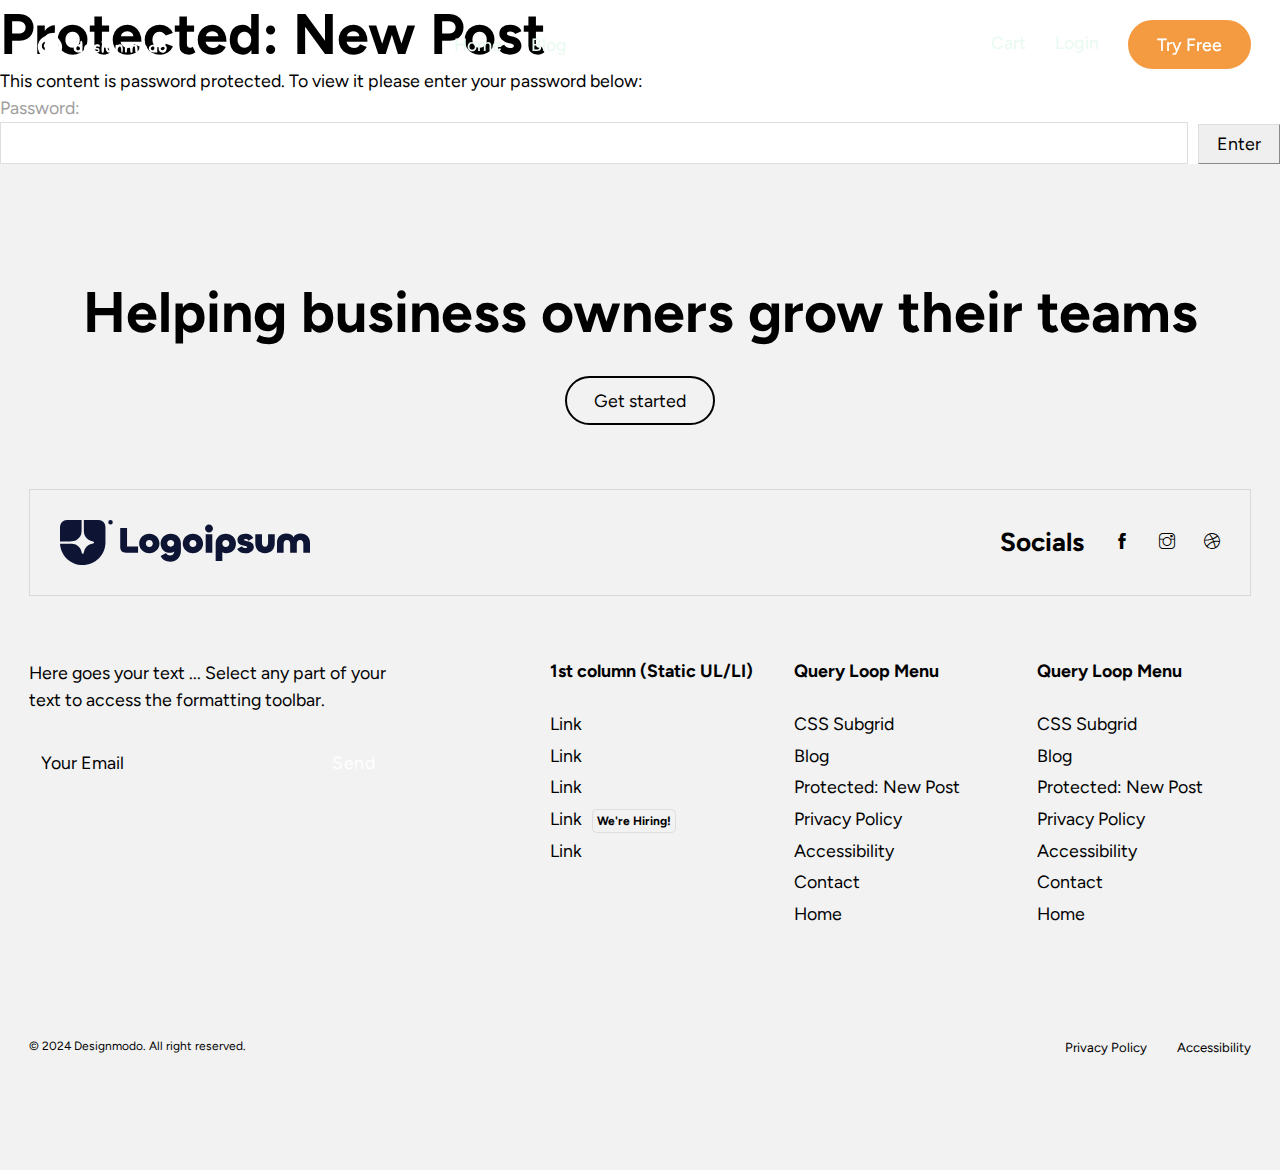
<file: new-post/index.html>
<!DOCTYPE html>
<html lang="en-US">
<head>
<meta charset="UTF-8">
<meta name="viewport" content="width=device-width, initial-scale=1">
<title>New Post &#8211; Designmodo</title>
<meta name="robots" content="noindex, nofollow">
<link rel="dns-prefetch" href="//fonts.googleapis.com">
<link rel="alternate" type="application/rss+xml" title="Designmodo &raquo; Feed" href="/feed/">
<link rel="alternate" type="application/rss+xml" title="Designmodo &raquo; Comments Feed" href="/comments/feed/">
<script>
window._wpemojiSettings = {"baseUrl":"https:\/\/s.w.org\/images\/core\/emoji\/15.0.3\/72x72\/","ext":".png","svgUrl":"https:\/\/s.w.org\/images\/core\/emoji\/15.0.3\/svg\/","svgExt":".svg","source":{"concatemoji":"\/wp-includes\/js\/wp-emoji-release.min.js?ver=6.5.4"}};
/*! This file is auto-generated */
!function(i,n){var o,s,e;function c(e){try{var t={supportTests:e,timestamp:(new Date).valueOf()};sessionStorage.setItem(o,JSON.stringify(t))}catch(e){}}function p(e,t,n){e.clearRect(0,0,e.canvas.width,e.canvas.height),e.fillText(t,0,0);var t=new Uint32Array(e.getImageData(0,0,e.canvas.width,e.canvas.height).data),r=(e.clearRect(0,0,e.canvas.width,e.canvas.height),e.fillText(n,0,0),new Uint32Array(e.getImageData(0,0,e.canvas.width,e.canvas.height).data));return t.every(function(e,t){return e===r[t]})}function u(e,t,n){switch(t){case"flag":return n(e,"🏳️‍⚧️","🏳️​⚧️")?!1:!n(e,"🇺🇳","🇺​🇳")&&!n(e,"🏴󠁧󠁢󠁥󠁮󠁧󠁿","🏴​󠁧​󠁢​󠁥​󠁮​󠁧​󠁿");case"emoji":return!n(e,"🐦‍⬛","🐦​⬛")}return!1}function f(e,t,n){var r="undefined"!=typeof WorkerGlobalScope&&self instanceof WorkerGlobalScope?new OffscreenCanvas(300,150):i.createElement("canvas"),a=r.getContext("2d",{willReadFrequently:!0}),o=(a.textBaseline="top",a.font="600 32px Arial",{});return e.forEach(function(e){o[e]=t(a,e,n)}),o}function t(e){var t=i.createElement("script");t.src=e,t.defer=!0,i.head.appendChild(t)}"undefined"!=typeof Promise&&(o="wpEmojiSettingsSupports",s=["flag","emoji"],n.supports={everything:!0,everythingExceptFlag:!0},e=new Promise(function(e){i.addEventListener("DOMContentLoaded",e,{once:!0})}),new Promise(function(t){var n=function(){try{var e=JSON.parse(sessionStorage.getItem(o));if("object"==typeof e&&"number"==typeof e.timestamp&&(new Date).valueOf()<e.timestamp+604800&&"object"==typeof e.supportTests)return e.supportTests}catch(e){}return null}();if(!n){if("undefined"!=typeof Worker&&"undefined"!=typeof OffscreenCanvas&&"undefined"!=typeof URL&&URL.createObjectURL&&"undefined"!=typeof Blob)try{var e="postMessage("+f.toString()+"("+[JSON.stringify(s),u.toString(),p.toString()].join(",")+"));",r=new Blob([e],{type:"text/javascript"}),a=new Worker(URL.createObjectURL(r),{name:"wpTestEmojiSupports"});return void(a.onmessage=function(e){c(n=e.data),a.terminate(),t(n)})}catch(e){}c(n=f(s,u,p))}t(n)}).then(function(e){for(var t in e)n.supports[t]=e[t],n.supports.everything=n.supports.everything&&n.supports[t],"flag"!==t&&(n.supports.everythingExceptFlag=n.supports.everythingExceptFlag&&n.supports[t]);n.supports.everythingExceptFlag=n.supports.everythingExceptFlag&&!n.supports.flag,n.DOMReady=!1,n.readyCallback=function(){n.DOMReady=!0}}).then(function(){return e}).then(function(){var e;n.supports.everything||(n.readyCallback(),(e=n.source||{}).concatemoji?t(e.concatemoji):e.wpemoji&&e.twemoji&&(t(e.twemoji),t(e.wpemoji)))}))}((window,document),window._wpemojiSettings);
</script>
<link rel="preconnect" href="https://fonts.gstatic.com/" crossorigin>
<style id="wp-emoji-styles-inline-css">img.wp-smiley, img.emoji {
		display: inline !important;
		border: none !important;
		box-shadow: none !important;
		height: 1em !important;
		width: 1em !important;
		margin: 0 0.07em !important;
		vertical-align: -0.1em !important;
		background: none !important;
		padding: 0 !important;
	}</style>
<link rel="stylesheet" id="wp-block-library-css" href="/wp-includes/css/dist/block-library/style.min.css?ver=6.5.4" media="all">
<link rel="stylesheet" id="automaticcss-core-css" href="/wp-content/uploads/automatic-css/automatic.css?ver=1717697428" media="all">
<style id="automaticcss-core-inline-css">/* File: automatic-custom-css.css - Version: 3.0.0-beta-2.2 - Generated: 2024-06-06 11:10:28 */</style>
<link rel="stylesheet" id="automaticcss-gutenberg-css" href="/wp-content/uploads/automatic-css/automatic-gutenberg.css?ver=1717697430" media="all">
<link rel="stylesheet" id="automaticcss-gutenberg-color-palette-css" href="/wp-content/uploads/automatic-css/automatic-gutenberg-color-palette.css?ver=1717697431" media="all">
<style id="classic-theme-styles-inline-css">/*! This file is auto-generated */
.wp-block-button__link{color:#fff;background-color:#32373c;border-radius:9999px;box-shadow:none;text-decoration:none;padding:calc(.667em + 2px) calc(1.333em + 2px);font-size:1.125em}.wp-block-file__button{background:#32373c;color:#fff;text-decoration:none}</style>
<style id="global-styles-inline-css">body{--wp--preset--color--black: var(--black);--wp--preset--color--cyan-bluish-gray: #abb8c3;--wp--preset--color--white: var(--white);--wp--preset--color--pale-pink: #f78da7;--wp--preset--color--vivid-red: #cf2e2e;--wp--preset--color--luminous-vivid-orange: #ff6900;--wp--preset--color--luminous-vivid-amber: #fcb900;--wp--preset--color--light-green-cyan: #7bdcb5;--wp--preset--color--vivid-green-cyan: #00d084;--wp--preset--color--pale-cyan-blue: #8ed1fc;--wp--preset--color--vivid-cyan-blue: #0693e3;--wp--preset--color--vivid-purple: #9b51e0;--wp--preset--color--primary: var(--primary);--wp--preset--color--secondary: var(--secondary);--wp--preset--color--accent: var(--accent);--wp--preset--color--base: var(--base);--wp--preset--color--neutral: var(--neutral);--wp--preset--color--transparent: transparent;--wp--preset--color--primary-ultra-dark: var(--primary-ultra-dark);--wp--preset--color--primary-dark: var(--primary-dark);--wp--preset--color--primary-semi-dark: var(--primary-semi-dark);--wp--preset--color--primary-medium: var(--primary-medium);--wp--preset--color--primary-semi-light: var(--primary-semi-light);--wp--preset--color--primary-light: var(--primary-light);--wp--preset--color--primary-ultra-light: var(--primary-ultra-light);--wp--preset--color--primary-comp: var(--primary-comp);--wp--preset--color--primary-hover: var(--primary-hover);--wp--preset--color--primary-trans-90: var(--primary-trans-90);--wp--preset--color--primary-trans-80: var(--primary-trans-80);--wp--preset--color--primary-trans-70: var(--primary-trans-70);--wp--preset--color--primary-trans-60: var(--primary-trans-60);--wp--preset--color--primary-trans-40: var(--primary-trans-40);--wp--preset--color--primary-trans-50: var(--primary-trans-50);--wp--preset--color--primary-trans-30: var(--primary-trans-30);--wp--preset--color--primary-trans-20: var(--primary-trans-20);--wp--preset--color--primary-trans-10: var(--primary-trans-10);--wp--preset--color--primary-ultra-dark-trans-90: var(--primary-ultra-dark-trans-90);--wp--preset--color--primary-ultra-dark-trans-80: var(--primary-ultra-dark-trans-80);--wp--preset--color--primary-ultra-dark-trans-70: var(--primary-ultra-dark-trans-70);--wp--preset--color--primary-ultra-dark-trans-60: var(--primary-ultra-dark-trans-60);--wp--preset--color--primary-ultra-dark-trans-50: var(--primary-ultra-dark-trans-50);--wp--preset--color--primary-ultra-dark-trans-40: var(--primary-ultra-dark-trans-40);--wp--preset--color--primary-ultra-dark-trans-30: var(--primary-ultra-dark-trans-30);--wp--preset--color--primary-ultra-dark-trans-20: var(--primary-ultra-dark-trans-20);--wp--preset--color--primary-ultra-dark-trans-10: var(--primary-ultra-dark-trans-10);--wp--preset--color--primary-dark-trans-90: var(--primary-dark-trans-90);--wp--preset--color--primary-dark-trans-80: var(--primary-dark-trans-80);--wp--preset--color--primary-dark-trans-70: var(--primary-dark-trans-70);--wp--preset--color--primary-dark-trans-60: var(--primary-dark-trans-60);--wp--preset--color--primary-dark-trans-50: var(--primary-dark-trans-50);--wp--preset--color--primary-dark-trans-40: var(--primary-dark-trans-40);--wp--preset--color--primary-dark-trans-30: var(--primary-dark-trans-30);--wp--preset--color--primary-dark-trans-20: var(--primary-dark-trans-20);--wp--preset--color--primary-dark-trans-10: var(--primary-dark-trans-10);--wp--preset--color--primary-light-trans-90: var(--primary-light-trans-90);--wp--preset--color--primary-light-trans-80: var(--primary-light-trans-80);--wp--preset--color--primary-light-trans-70: var(--primary-light-trans-70);--wp--preset--color--primary-light-trans-60: var(--primary-light-trans-60);--wp--preset--color--primary-light-trans-50: var(--primary-light-trans-50);--wp--preset--color--primary-light-trans-40: var(--primary-light-trans-40);--wp--preset--color--primary-light-trans-30: var(--primary-light-trans-30);--wp--preset--color--primary-light-trans-20: var(--primary-light-trans-20);--wp--preset--color--primary-light-trans-10: var(--primary-light-trans-10);--wp--preset--color--secondary-ultra-dark: var(--secondary-ultra-dark);--wp--preset--color--secondary-dark: var(--secondary-dark);--wp--preset--color--secondary-semi-dark: var(--secondary-semi-dark);--wp--preset--color--secondary-medium: var(--secondary-medium);--wp--preset--color--secondary-semi-light: var(--secondary-semi-light);--wp--preset--color--secondary-light: var(--secondary-light);--wp--preset--color--secondary-ultra-light: var(--secondary-ultra-light);--wp--preset--color--secondary-comp: var(--secondary-comp);--wp--preset--color--secondary-hover: var(--secondary-hover);--wp--preset--color--secondary-trans-90: var(--secondary-trans-90);--wp--preset--color--secondary-trans-80: var(--secondary-trans-80);--wp--preset--color--secondary-trans-70: var(--secondary-trans-70);--wp--preset--color--secondary-trans-60: var(--secondary-trans-60);--wp--preset--color--secondary-trans-40: var(--secondary-trans-40);--wp--preset--color--secondary-trans-50: var(--secondary-trans-50);--wp--preset--color--secondary-trans-30: var(--secondary-trans-30);--wp--preset--color--secondary-trans-20: var(--secondary-trans-20);--wp--preset--color--secondary-trans-10: var(--secondary-trans-10);--wp--preset--color--secondary-ultra-dark-trans-90: var(--secondary-ultra-dark-trans-90);--wp--preset--color--secondary-ultra-dark-trans-80: var(--secondary-ultra-dark-trans-80);--wp--preset--color--secondary-ultra-dark-trans-70: var(--secondary-ultra-dark-trans-70);--wp--preset--color--secondary-ultra-dark-trans-60: var(--secondary-ultra-dark-trans-60);--wp--preset--color--secondary-ultra-dark-trans-50: var(--secondary-ultra-dark-trans-50);--wp--preset--color--secondary-ultra-dark-trans-40: var(--secondary-ultra-dark-trans-40);--wp--preset--color--secondary-ultra-dark-trans-30: var(--secondary-ultra-dark-trans-30);--wp--preset--color--secondary-ultra-dark-trans-20: var(--secondary-ultra-dark-trans-20);--wp--preset--color--secondary-ultra-dark-trans-10: var(--secondary-ultra-dark-trans-10);--wp--preset--color--secondary-dark-trans-90: var(--secondary-dark-trans-90);--wp--preset--color--secondary-dark-trans-80: var(--secondary-dark-trans-80);--wp--preset--color--secondary-dark-trans-70: var(--secondary-dark-trans-70);--wp--preset--color--secondary-dark-trans-60: var(--secondary-dark-trans-60);--wp--preset--color--secondary-dark-trans-50: var(--secondary-dark-trans-50);--wp--preset--color--secondary-dark-trans-40: var(--secondary-dark-trans-40);--wp--preset--color--secondary-dark-trans-30: var(--secondary-dark-trans-30);--wp--preset--color--secondary-dark-trans-20: var(--secondary-dark-trans-20);--wp--preset--color--secondary-dark-trans-10: var(--secondary-dark-trans-10);--wp--preset--color--secondary-light-trans-90: var(--secondary-light-trans-90);--wp--preset--color--secondary-light-trans-80: var(--secondary-light-trans-80);--wp--preset--color--secondary-light-trans-70: var(--secondary-light-trans-70);--wp--preset--color--secondary-light-trans-60: var(--secondary-light-trans-60);--wp--preset--color--secondary-light-trans-50: var(--secondary-light-trans-50);--wp--preset--color--secondary-light-trans-40: var(--secondary-light-trans-40);--wp--preset--color--secondary-light-trans-30: var(--secondary-light-trans-30);--wp--preset--color--secondary-light-trans-20: var(--secondary-light-trans-20);--wp--preset--color--secondary-light-trans-10: var(--secondary-light-trans-10);--wp--preset--color--accent-ultra-dark: var(--accent-ultra-dark);--wp--preset--color--accent-dark: var(--accent-dark);--wp--preset--color--accent-semi-dark: var(--accent-semi-dark);--wp--preset--color--accent-medium: var(--accent-medium);--wp--preset--color--accent-semi-light: var(--accent-semi-light);--wp--preset--color--accent-light: var(--accent-light);--wp--preset--color--accent-ultra-light: var(--accent-ultra-light);--wp--preset--color--accent-comp: var(--accent-comp);--wp--preset--color--accent-hover: var(--accent-hover);--wp--preset--color--accent-trans-90: var(--accent-trans-90);--wp--preset--color--accent-trans-80: var(--accent-trans-80);--wp--preset--color--accent-trans-70: var(--accent-trans-70);--wp--preset--color--accent-trans-60: var(--accent-trans-60);--wp--preset--color--accent-trans-40: var(--accent-trans-40);--wp--preset--color--accent-trans-50: var(--accent-trans-50);--wp--preset--color--accent-trans-30: var(--accent-trans-30);--wp--preset--color--accent-trans-20: var(--accent-trans-20);--wp--preset--color--accent-trans-10: var(--accent-trans-10);--wp--preset--color--accent-ultra-dark-trans-90: var(--accent-ultra-dark-trans-90);--wp--preset--color--accent-ultra-dark-trans-80: var(--accent-ultra-dark-trans-80);--wp--preset--color--accent-ultra-dark-trans-70: var(--accent-ultra-dark-trans-70);--wp--preset--color--accent-ultra-dark-trans-60: var(--accent-ultra-dark-trans-60);--wp--preset--color--accent-ultra-dark-trans-50: var(--accent-ultra-dark-trans-50);--wp--preset--color--accent-ultra-dark-trans-40: var(--accent-ultra-dark-trans-40);--wp--preset--color--accent-ultra-dark-trans-30: var(--accent-ultra-dark-trans-30);--wp--preset--color--accent-ultra-dark-trans-20: var(--accent-ultra-dark-trans-20);--wp--preset--color--accent-ultra-dark-trans-10: var(--accent-ultra-dark-trans-10);--wp--preset--color--accent-dark-trans-90: var(--accent-dark-trans-90);--wp--preset--color--accent-dark-trans-80: var(--accent-dark-trans-80);--wp--preset--color--accent-dark-trans-70: var(--accent-dark-trans-70);--wp--preset--color--accent-dark-trans-60: var(--accent-dark-trans-60);--wp--preset--color--accent-dark-trans-50: var(--accent-dark-trans-50);--wp--preset--color--accent-dark-trans-40: var(--accent-dark-trans-40);--wp--preset--color--accent-dark-trans-30: var(--accent-dark-trans-30);--wp--preset--color--accent-dark-trans-20: var(--accent-dark-trans-20);--wp--preset--color--accent-dark-trans-10: var(--accent-dark-trans-10);--wp--preset--color--accent-light-trans-90: var(--accent-light-trans-90);--wp--preset--color--accent-light-trans-80: var(--accent-light-trans-80);--wp--preset--color--accent-light-trans-70: var(--accent-light-trans-70);--wp--preset--color--accent-light-trans-60: var(--accent-light-trans-60);--wp--preset--color--accent-light-trans-50: var(--accent-light-trans-50);--wp--preset--color--accent-light-trans-40: var(--accent-light-trans-40);--wp--preset--color--accent-light-trans-30: var(--accent-light-trans-30);--wp--preset--color--accent-light-trans-20: var(--accent-light-trans-20);--wp--preset--color--accent-light-trans-10: var(--accent-light-trans-10);--wp--preset--color--base-ultra-dark: var(--base-ultra-dark);--wp--preset--color--base-dark: var(--base-dark);--wp--preset--color--base-semi-dark: var(--base-semi-dark);--wp--preset--color--base-medium: var(--base-medium);--wp--preset--color--base-semi-light: var(--base-semi-light);--wp--preset--color--base-light: var(--base-light);--wp--preset--color--base-ultra-light: var(--base-ultra-light);--wp--preset--color--base-comp: var(--base-comp);--wp--preset--color--base-hover: var(--base-hover);--wp--preset--color--base-trans-90: var(--base-trans-90);--wp--preset--color--base-trans-80: var(--base-trans-80);--wp--preset--color--base-trans-70: var(--base-trans-70);--wp--preset--color--base-trans-60: var(--base-trans-60);--wp--preset--color--base-trans-40: var(--base-trans-40);--wp--preset--color--base-trans-50: var(--base-trans-50);--wp--preset--color--base-trans-30: var(--base-trans-30);--wp--preset--color--base-trans-20: var(--base-trans-20);--wp--preset--color--base-trans-10: var(--base-trans-10);--wp--preset--color--base-ultra-dark-trans-90: var(--base-ultra-dark-trans-90);--wp--preset--color--base-ultra-dark-trans-80: var(--base-ultra-dark-trans-80);--wp--preset--color--base-ultra-dark-trans-70: var(--base-ultra-dark-trans-70);--wp--preset--color--base-ultra-dark-trans-60: var(--base-ultra-dark-trans-60);--wp--preset--color--base-ultra-dark-trans-50: var(--base-ultra-dark-trans-50);--wp--preset--color--base-ultra-dark-trans-40: var(--base-ultra-dark-trans-40);--wp--preset--color--base-ultra-dark-trans-30: var(--base-ultra-dark-trans-30);--wp--preset--color--base-ultra-dark-trans-20: var(--base-ultra-dark-trans-20);--wp--preset--color--base-ultra-dark-trans-10: var(--base-ultra-dark-trans-10);--wp--preset--color--base-dark-trans-90: var(--base-dark-trans-90);--wp--preset--color--base-dark-trans-80: var(--base-dark-trans-80);--wp--preset--color--base-dark-trans-70: var(--base-dark-trans-70);--wp--preset--color--base-dark-trans-60: var(--base-dark-trans-60);--wp--preset--color--base-dark-trans-50: var(--base-dark-trans-50);--wp--preset--color--base-dark-trans-40: var(--base-dark-trans-40);--wp--preset--color--base-dark-trans-30: var(--base-dark-trans-30);--wp--preset--color--base-dark-trans-20: var(--base-dark-trans-20);--wp--preset--color--base-dark-trans-10: var(--base-dark-trans-10);--wp--preset--color--base-light-trans-90: var(--base-light-trans-90);--wp--preset--color--base-light-trans-80: var(--base-light-trans-80);--wp--preset--color--base-light-trans-70: var(--base-light-trans-70);--wp--preset--color--base-light-trans-60: var(--base-light-trans-60);--wp--preset--color--base-light-trans-50: var(--base-light-trans-50);--wp--preset--color--base-light-trans-40: var(--base-light-trans-40);--wp--preset--color--base-light-trans-30: var(--base-light-trans-30);--wp--preset--color--base-light-trans-20: var(--base-light-trans-20);--wp--preset--color--base-light-trans-10: var(--base-light-trans-10);--wp--preset--color--neutral-ultra-dark: var(--neutral-ultra-dark);--wp--preset--color--neutral-dark: var(--neutral-dark);--wp--preset--color--neutral-semi-dark: var(--neutral-semi-dark);--wp--preset--color--neutral-medium: var(--neutral-medium);--wp--preset--color--neutral-semi-light: var(--neutral-semi-light);--wp--preset--color--neutral-light: var(--neutral-light);--wp--preset--color--neutral-ultra-light: var(--neutral-ultra-light);--wp--preset--color--neutral-comp: var(--neutral-comp);--wp--preset--color--neutral-hover: var(--neutral-hover);--wp--preset--color--neutral-trans-90: var(--neutral-trans-90);--wp--preset--color--neutral-trans-80: var(--neutral-trans-80);--wp--preset--color--neutral-trans-70: var(--neutral-trans-70);--wp--preset--color--neutral-trans-60: var(--neutral-trans-60);--wp--preset--color--neutral-trans-40: var(--neutral-trans-40);--wp--preset--color--neutral-trans-50: var(--neutral-trans-50);--wp--preset--color--neutral-trans-30: var(--neutral-trans-30);--wp--preset--color--neutral-trans-20: var(--neutral-trans-20);--wp--preset--color--neutral-trans-10: var(--neutral-trans-10);--wp--preset--color--neutral-ultra-dark-trans-90: var(--neutral-ultra-dark-trans-90);--wp--preset--color--neutral-ultra-dark-trans-80: var(--neutral-ultra-dark-trans-80);--wp--preset--color--neutral-ultra-dark-trans-70: var(--neutral-ultra-dark-trans-70);--wp--preset--color--neutral-ultra-dark-trans-60: var(--neutral-ultra-dark-trans-60);--wp--preset--color--neutral-ultra-dark-trans-50: var(--neutral-ultra-dark-trans-50);--wp--preset--color--neutral-ultra-dark-trans-40: var(--neutral-ultra-dark-trans-40);--wp--preset--color--neutral-ultra-dark-trans-30: var(--neutral-ultra-dark-trans-30);--wp--preset--color--neutral-ultra-dark-trans-20: var(--neutral-ultra-dark-trans-20);--wp--preset--color--neutral-ultra-dark-trans-10: var(--neutral-ultra-dark-trans-10);--wp--preset--color--neutral-dark-trans-90: var(--neutral-dark-trans-90);--wp--preset--color--neutral-dark-trans-80: var(--neutral-dark-trans-80);--wp--preset--color--neutral-dark-trans-70: var(--neutral-dark-trans-70);--wp--preset--color--neutral-dark-trans-60: var(--neutral-dark-trans-60);--wp--preset--color--neutral-dark-trans-50: var(--neutral-dark-trans-50);--wp--preset--color--neutral-dark-trans-40: var(--neutral-dark-trans-40);--wp--preset--color--neutral-dark-trans-30: var(--neutral-dark-trans-30);--wp--preset--color--neutral-dark-trans-20: var(--neutral-dark-trans-20);--wp--preset--color--neutral-dark-trans-10: var(--neutral-dark-trans-10);--wp--preset--color--neutral-light-trans-90: var(--neutral-light-trans-90);--wp--preset--color--neutral-light-trans-80: var(--neutral-light-trans-80);--wp--preset--color--neutral-light-trans-70: var(--neutral-light-trans-70);--wp--preset--color--neutral-light-trans-60: var(--neutral-light-trans-60);--wp--preset--color--neutral-light-trans-50: var(--neutral-light-trans-50);--wp--preset--color--neutral-light-trans-40: var(--neutral-light-trans-40);--wp--preset--color--neutral-light-trans-30: var(--neutral-light-trans-30);--wp--preset--color--neutral-light-trans-20: var(--neutral-light-trans-20);--wp--preset--color--neutral-light-trans-10: var(--neutral-light-trans-10);--wp--preset--color--black-trans-90: var(--black-trans-90);--wp--preset--color--black-trans-80: var(--black-trans-80);--wp--preset--color--black-trans-70: var(--black-trans-70);--wp--preset--color--black-trans-60: var(--black-trans-60);--wp--preset--color--black-trans-50: var(--black-trans-50);--wp--preset--color--black-trans-40: var(--black-trans-40);--wp--preset--color--black-trans-30: var(--black-trans-30);--wp--preset--color--black-trans-20: var(--black-trans-20);--wp--preset--color--black-trans-10: var(--black-trans-10);--wp--preset--color--white-trans-90: var(--white-trans-90);--wp--preset--color--white-trans-80: var(--white-trans-80);--wp--preset--color--white-trans-70: var(--white-trans-70);--wp--preset--color--white-trans-60: var(--white-trans-60);--wp--preset--color--white-trans-50: var(--white-trans-50);--wp--preset--color--white-trans-40: var(--white-trans-40);--wp--preset--color--white-trans-30: var(--white-trans-30);--wp--preset--color--white-trans-20: var(--white-trans-20);--wp--preset--color--white-trans-10: var(--white-trans-10);--wp--preset--gradient--vivid-cyan-blue-to-vivid-purple: linear-gradient(135deg,rgba(6,147,227,1) 0%,rgb(155,81,224) 100%);--wp--preset--gradient--light-green-cyan-to-vivid-green-cyan: linear-gradient(135deg,rgb(122,220,180) 0%,rgb(0,208,130) 100%);--wp--preset--gradient--luminous-vivid-amber-to-luminous-vivid-orange: linear-gradient(135deg,rgba(252,185,0,1) 0%,rgba(255,105,0,1) 100%);--wp--preset--gradient--luminous-vivid-orange-to-vivid-red: linear-gradient(135deg,rgba(255,105,0,1) 0%,rgb(207,46,46) 100%);--wp--preset--gradient--very-light-gray-to-cyan-bluish-gray: linear-gradient(135deg,rgb(238,238,238) 0%,rgb(169,184,195) 100%);--wp--preset--gradient--cool-to-warm-spectrum: linear-gradient(135deg,rgb(74,234,220) 0%,rgb(151,120,209) 20%,rgb(207,42,186) 40%,rgb(238,44,130) 60%,rgb(251,105,98) 80%,rgb(254,248,76) 100%);--wp--preset--gradient--blush-light-purple: linear-gradient(135deg,rgb(255,206,236) 0%,rgb(152,150,240) 100%);--wp--preset--gradient--blush-bordeaux: linear-gradient(135deg,rgb(254,205,165) 0%,rgb(254,45,45) 50%,rgb(107,0,62) 100%);--wp--preset--gradient--luminous-dusk: linear-gradient(135deg,rgb(255,203,112) 0%,rgb(199,81,192) 50%,rgb(65,88,208) 100%);--wp--preset--gradient--pale-ocean: linear-gradient(135deg,rgb(255,245,203) 0%,rgb(182,227,212) 50%,rgb(51,167,181) 100%);--wp--preset--gradient--electric-grass: linear-gradient(135deg,rgb(202,248,128) 0%,rgb(113,206,126) 100%);--wp--preset--gradient--midnight: linear-gradient(135deg,rgb(2,3,129) 0%,rgb(40,116,252) 100%);--wp--preset--font-size--small: 13px;--wp--preset--font-size--medium: 20px;--wp--preset--font-size--large: 36px;--wp--preset--font-size--x-large: 42px;--wp--preset--spacing--20: 0.44rem;--wp--preset--spacing--30: 0.67rem;--wp--preset--spacing--40: 1rem;--wp--preset--spacing--50: 1.5rem;--wp--preset--spacing--60: 2.25rem;--wp--preset--spacing--70: 3.38rem;--wp--preset--spacing--80: 5.06rem;--wp--preset--shadow--natural: 6px 6px 9px rgba(0, 0, 0, 0.2);--wp--preset--shadow--deep: 12px 12px 50px rgba(0, 0, 0, 0.4);--wp--preset--shadow--sharp: 6px 6px 0px rgba(0, 0, 0, 0.2);--wp--preset--shadow--outlined: 6px 6px 0px -3px rgba(255, 255, 255, 1), 6px 6px rgba(0, 0, 0, 1);--wp--preset--shadow--crisp: 6px 6px 0px rgba(0, 0, 0, 1);}:where(.is-layout-flex){gap: 0.5em;}:where(.is-layout-grid){gap: 0.5em;}body .is-layout-flex{display: flex;}body .is-layout-flex{flex-wrap: wrap;align-items: center;}body .is-layout-flex > *{margin: 0;}body .is-layout-grid{display: grid;}body .is-layout-grid > *{margin: 0;}:where(.wp-block-columns.is-layout-flex){gap: 2em;}:where(.wp-block-columns.is-layout-grid){gap: 2em;}:where(.wp-block-post-template.is-layout-flex){gap: 1.25em;}:where(.wp-block-post-template.is-layout-grid){gap: 1.25em;}.has-black-color{color: var(--wp--preset--color--black) !important;}.has-cyan-bluish-gray-color{color: var(--wp--preset--color--cyan-bluish-gray) !important;}.has-white-color{color: var(--wp--preset--color--white) !important;}.has-pale-pink-color{color: var(--wp--preset--color--pale-pink) !important;}.has-vivid-red-color{color: var(--wp--preset--color--vivid-red) !important;}.has-luminous-vivid-orange-color{color: var(--wp--preset--color--luminous-vivid-orange) !important;}.has-luminous-vivid-amber-color{color: var(--wp--preset--color--luminous-vivid-amber) !important;}.has-light-green-cyan-color{color: var(--wp--preset--color--light-green-cyan) !important;}.has-vivid-green-cyan-color{color: var(--wp--preset--color--vivid-green-cyan) !important;}.has-pale-cyan-blue-color{color: var(--wp--preset--color--pale-cyan-blue) !important;}.has-vivid-cyan-blue-color{color: var(--wp--preset--color--vivid-cyan-blue) !important;}.has-vivid-purple-color{color: var(--wp--preset--color--vivid-purple) !important;}.has-black-background-color{background-color: var(--wp--preset--color--black) !important;}.has-cyan-bluish-gray-background-color{background-color: var(--wp--preset--color--cyan-bluish-gray) !important;}.has-white-background-color{background-color: var(--wp--preset--color--white) !important;}.has-pale-pink-background-color{background-color: var(--wp--preset--color--pale-pink) !important;}.has-vivid-red-background-color{background-color: var(--wp--preset--color--vivid-red) !important;}.has-luminous-vivid-orange-background-color{background-color: var(--wp--preset--color--luminous-vivid-orange) !important;}.has-luminous-vivid-amber-background-color{background-color: var(--wp--preset--color--luminous-vivid-amber) !important;}.has-light-green-cyan-background-color{background-color: var(--wp--preset--color--light-green-cyan) !important;}.has-vivid-green-cyan-background-color{background-color: var(--wp--preset--color--vivid-green-cyan) !important;}.has-pale-cyan-blue-background-color{background-color: var(--wp--preset--color--pale-cyan-blue) !important;}.has-vivid-cyan-blue-background-color{background-color: var(--wp--preset--color--vivid-cyan-blue) !important;}.has-vivid-purple-background-color{background-color: var(--wp--preset--color--vivid-purple) !important;}.has-black-border-color{border-color: var(--wp--preset--color--black) !important;}.has-cyan-bluish-gray-border-color{border-color: var(--wp--preset--color--cyan-bluish-gray) !important;}.has-white-border-color{border-color: var(--wp--preset--color--white) !important;}.has-pale-pink-border-color{border-color: var(--wp--preset--color--pale-pink) !important;}.has-vivid-red-border-color{border-color: var(--wp--preset--color--vivid-red) !important;}.has-luminous-vivid-orange-border-color{border-color: var(--wp--preset--color--luminous-vivid-orange) !important;}.has-luminous-vivid-amber-border-color{border-color: var(--wp--preset--color--luminous-vivid-amber) !important;}.has-light-green-cyan-border-color{border-color: var(--wp--preset--color--light-green-cyan) !important;}.has-vivid-green-cyan-border-color{border-color: var(--wp--preset--color--vivid-green-cyan) !important;}.has-pale-cyan-blue-border-color{border-color: var(--wp--preset--color--pale-cyan-blue) !important;}.has-vivid-cyan-blue-border-color{border-color: var(--wp--preset--color--vivid-cyan-blue) !important;}.has-vivid-purple-border-color{border-color: var(--wp--preset--color--vivid-purple) !important;}.has-vivid-cyan-blue-to-vivid-purple-gradient-background{background: var(--wp--preset--gradient--vivid-cyan-blue-to-vivid-purple) !important;}.has-light-green-cyan-to-vivid-green-cyan-gradient-background{background: var(--wp--preset--gradient--light-green-cyan-to-vivid-green-cyan) !important;}.has-luminous-vivid-amber-to-luminous-vivid-orange-gradient-background{background: var(--wp--preset--gradient--luminous-vivid-amber-to-luminous-vivid-orange) !important;}.has-luminous-vivid-orange-to-vivid-red-gradient-background{background: var(--wp--preset--gradient--luminous-vivid-orange-to-vivid-red) !important;}.has-very-light-gray-to-cyan-bluish-gray-gradient-background{background: var(--wp--preset--gradient--very-light-gray-to-cyan-bluish-gray) !important;}.has-cool-to-warm-spectrum-gradient-background{background: var(--wp--preset--gradient--cool-to-warm-spectrum) !important;}.has-blush-light-purple-gradient-background{background: var(--wp--preset--gradient--blush-light-purple) !important;}.has-blush-bordeaux-gradient-background{background: var(--wp--preset--gradient--blush-bordeaux) !important;}.has-luminous-dusk-gradient-background{background: var(--wp--preset--gradient--luminous-dusk) !important;}.has-pale-ocean-gradient-background{background: var(--wp--preset--gradient--pale-ocean) !important;}.has-electric-grass-gradient-background{background: var(--wp--preset--gradient--electric-grass) !important;}.has-midnight-gradient-background{background: var(--wp--preset--gradient--midnight) !important;}.has-small-font-size{font-size: var(--wp--preset--font-size--small) !important;}.has-medium-font-size{font-size: var(--wp--preset--font-size--medium) !important;}.has-large-font-size{font-size: var(--wp--preset--font-size--large) !important;}.has-x-large-font-size{font-size: var(--wp--preset--font-size--x-large) !important;}
.wp-block-navigation a:where(:not(.wp-element-button)){color: inherit;}
:where(.wp-block-post-template.is-layout-flex){gap: 1.25em;}:where(.wp-block-post-template.is-layout-grid){gap: 1.25em;}
:where(.wp-block-columns.is-layout-flex){gap: 2em;}:where(.wp-block-columns.is-layout-grid){gap: 2em;}
.wp-block-pullquote{font-size: 1.5em;line-height: 1.6;}</style>
<link rel="stylesheet" id="bricks-frontend-css" href="/wp-content/themes/bricks/assets/css/frontend.min.css?ver=1716851329" media="all">
<style id="bricks-frontend-inline-css">:root {    --x-backtotop-stroke-width: 4px;}[data-x-backtotop] {    position: fixed;    background: none;    border: none;    box-shadow: none;    z-index: 10;    box-shadow: 10px 10px 30px 0 rgb(0 0 0 / 12%);    transition: all .125s ease-in;    text-align: center;    opacity: 0;    width: 60px;    height: 60px;    right: 40px;    bottom: 40px;    transform: translateY(10px);}[data-x-backtotop*=progress] {    height: auto!important;}[data-x-backtotop*=progress] {    border-radius: 1000px;}body.bricks-is-frontend [data-x-backtotop]:focus {    outline: none;}body.bricks-is-frontend [data-x-backtotop]:focus-visible {    outline: thin dotted currentcolor;}.x-back-to-top.brx-draggable.is-empty {    min-height: 0;    min-width: 0;}.x-back-to-top[aria-hidden=true] {    pointer-events: none;}.x-back-to-top_progress {    vertical-align: middle;    overflow: visible;    z-index: 1;}svg.x-back-to-top_progress:not(:root) {    overflow: visible;}.x-back-to-top_content {    display: flex;    align-items: center;    justify-content: center;    flex-direction: column;    height: 100%;    width: 100%;}[data-x-backtotop*=progress] .x-back-to-top_content {    position: absolute;    top: 0;    left: 0;    right: 0;    bottom: 0;    z-index: -1;    overflow: hidden;    border-radius: 1000px;}.x-back-to-top_progress-line {    fill: transparent;    stroke-width: calc( var(--x-backtotop-stroke-width) + 1px);    stroke: #111;    stroke-linecap: round;}.x-back-to-top_progress-background {    stroke: #e5e5e5;    fill: transparent;    stroke-width: var(--x-backtotop-stroke-width);}/* oxyprops */svg.x-back-to-top_progress {    inline-size: auto;}.x-back-to-top_builder-preview {    opacity: 1!important;    transform: none!important;}.brx-body.iframe [data-x-backtotop].brx-draggable {    transition: all .125s ease-in}.brx-body.iframe .x-back-to-top {    transition-property: all!important;}.brx-body.iframe .brx-draggable.is-empty:not(.editing) {    outline: none;}</style>
<link rel="stylesheet" id="bricks-child-css" href="/wp-content/themes/bricks-child/style.css?ver=1716851328" media="all">
<link rel="stylesheet" id="bricks-default-content-css" href="/wp-content/themes/bricks/assets/css/frontend/content-default.min.css?ver=1716851329" media="all">
<link rel="stylesheet" id="bricks-font-awesome-6-css" href="/wp-content/themes/bricks/assets/css/libs/font-awesome-6.min.css?ver=1716851329" media="all">
<link rel="stylesheet" id="bricks-themify-icons-css" href="/wp-content/themes/bricks/assets/css/libs/themify-icons.min.css?ver=1716851329" media="all">
<link rel="stylesheet" id="x-ws-forms-css" href="/wp-content/plugins/bricksextras/components/assets/css/wsforms.css?ver=1.5.1" media="all">
<link rel="stylesheet" id="automaticcss-bricks-css" href="/wp-content/uploads/automatic-css/automatic-bricks.css?ver=1717697429" media="all">
<link rel="stylesheet" id="color-scheme-switcher-frontend-css" href="/wp-content/plugins/automaticcss-plugin/classes/Features/Color_Scheme_Switcher/css/frontend.css?ver=1716851342" media="all">
<link rel="stylesheet" id="automaticcss-frames-css" href="/wp-content/uploads/automatic-css/automatic-frames.css?ver=1717697431" media="all">
<style id="bricks-frontend-inline-inline-css">html {scroll-behavior: smooth}
/* GLOBAL VARIABLES CSS */
:root {}
/* COLOR VARS */
:root {
--bricks-color-acss_import_transparent: transparent;
}

/* THEME STYLE CSS */

/* BREAKPOINT: Desktop (BASE) */
 body {font-family: "Figtree"}
 .brxe-container {width: 1400px}
 .woocommerce main.site-main {width: 1400px}
 #brx-content.wordpress {width: 1400px}

/* GLOBAL CLASSES CSS */

/* BREAKPOINT: Desktop (BASE) */
.header { margin-inline: auto; /* Uncomment line below if you want glass blur effect */	/* backdrop-filter: blur(5px); */}


/* BREAKPOINT: Desktop (BASE) */
.header__inner.brxe-container {display: flex; flex-direction: row; align-items: center; justify-content: space-between; align-self: center !important; padding-top: var(--space-s); padding-right: var(--section-padding-x); padding-bottom: var(--space-s); padding-left: var(--section-padding-x)}

/* BREAKPOINT: Mobile landscape */
@media (max-width: 767px) {
.header__inner.brxe-container {flex-wrap: nowrap}
}

/* BREAKPOINT: Desktop (BASE) */
.header__logo.brxe-image {width: 3em}


/* BREAKPOINT: Desktop (BASE) */
.nav.brxe-nav-menu .bricks-mobile-menu-toggle {color: var(--fr-text-dark)}
.nav.brxe-nav-menu .bricks-mobile-menu > li > a {color: var(--fr-text-light)}
.nav.brxe-nav-menu .bricks-mobile-menu > li > .brx-submenu-toggle > * {color: var(--fr-text-light)}
.nav.brxe-nav-menu .bricks-nav-menu > li {margin-left: 0}
.nav.brxe-nav-menu .bricks-nav-menu .sub-menu .brx-submenu-toggle > a + button {color: var(--link-color); font-size: var(--text-s); line-height: 1}
.nav.brxe-nav-menu .bricks-nav-menu .sub-menu {background-color: var(--shade-ultra-light)}
.nav.brxe-nav-menu .bricks-nav-menu .sub-menu > li > a {color: var(--link-color)}
.nav.brxe-nav-menu .bricks-nav-menu .sub-menu > li > .brx-submenu-toggle > * {color: var(--link-color)}
.nav.brxe-nav-menu .bricks-mobile-menu .sub-menu > li > a {color: var(--fr-text-light)}
.nav.brxe-nav-menu .bricks-mobile-menu .sub-menu > li > .brx-submenu-toggle > * {color: var(--fr-text-light)}
.nav.brxe-nav-menu .bricks-nav-menu > li:hover > a {color: var(--link-color-hover)}
.nav.brxe-nav-menu .bricks-nav-menu > li:hover > .brx-submenu-toggle > * {color: var(--link-color-hover)}
.nav.brxe-nav-menu {font-variation-settings: "wght" 500; color: var(--white); width: 100%; display: flex; justify-content: flex-end}
.nav.brxe-nav-menu .bricks-nav-menu > li > a {color: var(--link-color); line-height: var(--btn-line-height); font-weight: 600; padding-top: var(--btn-pad-y); padding-bottom: var(--btn-pad-y); justify-content: center}
.nav.brxe-nav-menu .bricks-nav-menu > li > .brx-submenu-toggle > * {color: var(--link-color); line-height: var(--btn-line-height); font-weight: 600; padding-top: var(--btn-pad-y); padding-bottom: var(--btn-pad-y)}
.nav.brxe-nav-menu .bricks-nav-menu .current-menu-item > a {color: var(--link-color-active)}
.nav.brxe-nav-menu .bricks-nav-menu .current-menu-item > .brx-submenu-toggle > * {color: var(--link-color-active)}
.nav.brxe-nav-menu .bricks-nav-menu > .current-menu-parent > a {color: var(--link-color-active)}
.nav.brxe-nav-menu .bricks-nav-menu > .current-menu-parent > .brx-submenu-toggle > * {color: var(--link-color-active)}
.nav.brxe-nav-menu .bricks-nav-menu > .current-menu-ancestor > a {color: var(--link-color-active)}
.nav.brxe-nav-menu .bricks-nav-menu > .current-menu-ancestor > .brx-submenu-toggle > * {color: var(--link-color-active)}
.nav.brxe-nav-menu .bricks-nav-menu .sub-menu > li:hover > a {color: var(--link-color-hover)}
.nav.brxe-nav-menu .bricks-nav-menu .sub-menu > li:hover > .brx-submenu-toggle > * {color: var(--link-color-hover)}
.nav.brxe-nav-menu .bricks-nav-menu .sub-menu .brx-submenu-toggle > a:hover + button {color: var(--link-color-hover)}
.nav.brxe-nav-menu .bricks-nav-menu .sub-menu button[aria-expanded="true"] > * {transform:  rotateZ(270deg)}
.nav.brxe-nav-menu .bricks-nav-menu button[aria-expanded="true"] > * {transform:  rotateZ(180deg)}
.nav.brxe-nav-menu .bricks-nav-menu .sub-menu .brx-submenu-toggle button {padding-right: 20px}
.nav.brxe-nav-menu .bricks-nav-menu .sub-menu a {padding-right: 0; padding-left: 0}
.nav.brxe-nav-menu .bricks-nav-menu .sub-menu button {padding-right: 0; padding-left: 0}
.nav.brxe-nav-menu .bricks-nav-menu {gap: var(--content-gap)}
.nav.brxe-nav-menu .bricks-nav-menu > li > .brx-submenu-toggle {justify-content: center}
/* This menu automatically turns the last link in your menu into a button and positions it to the right. This is better than using a physical button outside your menu, because it retains a working link for the CTA item in your mobile menu and maintains proper semantic menu/list structure. All styling can be adjusted below */.nav { --link-color: var(--primary-ultra-light); --link-color-hover: var(--primary-hover); --link-color-active: var(--primary);	--button-color: var(--accent); --button-color-hover: var(--accent-dark);  --button-text: var(--fr-text-light);  --button-text-hover: var(--fr-text-light);  --toggle-gap: .5em; --sub-li-padding: 1em;} .nav ul.bricks-mobile-menu { display: flex; align-items: center;} .show-mobile-menu ul.bricks-mobile-menu { display: flex; flex-direction: column; align-items: flex-start;} .nav { 	align-items: center; } .nav nav {	width: 100%;}/* Center Navigation when Nav is set to width:100% */.nav .bricks-nav-menu > li:first-child,.nav .bricks-nav-menu > li:last-child { margin-inline-start: auto;}/* Button Styling */.nav .bricks-nav-menu > li:last-child a {	background-color: var(--button-color); border-color: var(--button-color);	color: var(--button-text)!important; border-width: var(--btn-border-size); border-radius: var(--btn-radius); border-style: solid;  min-inline-size: var(--btn-width); line-height: var(--btn-line-height);  letter-spacing: var(--btn-letter-spacing); text-transform: var(--btn-text-transform); text-decoration: var(--btn-text-decoration);	font-style: var(--btn-text-style); font-weight: var(--btn-weight); padding: var(--btn-pad-y) var(--btn-pad-x); justify-content: center; text-align: center;}/* Button Hover Styling */.nav .bricks-nav-menu > li:last-child a:hover {	background-color: var(--button-color-hover); border-color: var(--button-color-hover);	color: var(--button-text-hover)!important;} .nav .brx-submenu-toggle {	display: flex; flex-direction: row; gap: var(--toggle-gap);} .nav .brx-submenu-toggle button { margin: 0!important; padding: 0!important;} .nav .sub-menu {	min-inline-size: max-content!important;} .nav .sub-menu li {	padding-inline: var(--sub-li-padding);}primary

/* BREAKPOINT: Tablet portrait */
@media (max-width: 991px) {
.nav.brxe-nav-menu {line-height: 0}
}
/* BREAKPOINT: Mobile landscape */
@media (max-width: 767px) {
.nav.brxe-nav-menu .bricks-mobile-menu > .menu-item-has-children .brx-submenu-toggle button {color: var(--fr-text-light)}
}

/* BREAKPOINT: Desktop (BASE) */
.nav.brxe-div {font-variation-settings: "wght" 500; color: var(--white); width: 100%; display: flex; justify-content: flex-end}
/* This menu automatically turns the last link in your menu into a button and positions it to the right. This is better than using a physical button outside your menu, because it retains a working link for the CTA item in your mobile menu and maintains proper semantic menu/list structure. All styling can be adjusted below */.nav { --link-color: var(--primary-ultra-light); --link-color-hover: var(--primary-hover); --link-color-active: var(--primary);	--button-color: var(--accent); --button-color-hover: var(--accent-dark);  --button-text: var(--fr-text-light);  --button-text-hover: var(--fr-text-light);  --toggle-gap: .5em; --sub-li-padding: 1em;} .nav ul.bricks-mobile-menu { display: flex; align-items: center;} .show-mobile-menu ul.bricks-mobile-menu { display: flex; flex-direction: column; align-items: flex-start;} .nav { 	align-items: center; } .nav nav {	width: 100%;}/* Center Navigation when Nav is set to width:100% */.nav .bricks-nav-menu > li:first-child,.nav .bricks-nav-menu > li:last-child { margin-inline-start: auto;}/* Button Styling */.nav .bricks-nav-menu > li:last-child a {	background-color: var(--button-color); border-color: var(--button-color);	color: var(--button-text)!important; border-width: var(--btn-border-size); border-radius: var(--btn-radius); border-style: solid;  min-inline-size: var(--btn-width); line-height: var(--btn-line-height);  letter-spacing: var(--btn-letter-spacing); text-transform: var(--btn-text-transform); text-decoration: var(--btn-text-decoration);	font-style: var(--btn-text-style); font-weight: var(--btn-weight); padding: var(--btn-pad-y) var(--btn-pad-x); justify-content: center; text-align: center;}/* Button Hover Styling */.nav .bricks-nav-menu > li:last-child a:hover {	background-color: var(--button-color-hover); border-color: var(--button-color-hover);	color: var(--button-text-hover)!important;} .nav .brx-submenu-toggle {	display: flex; flex-direction: row; gap: var(--toggle-gap);} .nav .brx-submenu-toggle button { margin: 0!important; padding: 0!important;} .nav .sub-menu {	min-inline-size: max-content!important;} .nav .sub-menu li {	padding-inline: var(--sub-li-padding);}primary

/* BREAKPOINT: Tablet portrait */
@media (max-width: 991px) {
.nav.brxe-div {line-height: 0}
}

/* BREAKPOINT: Desktop (BASE) */
.footer.brxe-section {background-color: var(--fr-bg-light)}


/* BREAKPOINT: Desktop (BASE) */
.footer-container.brxe-container {row-gap: var(--container-gap)}


/* BREAKPOINT: Desktop (BASE) */
.footer__cta.brxe-block {display: flex; flex-direction: column; align-items: center; row-gap: var(--content-gap)}


/* BREAKPOINT: Desktop (BASE) */
.footer__cta-heading.brxe-heading {font-size: var(--h1); text-align: center}


/* BREAKPOINT: Desktop (BASE) */
.footer__header.brxe-block {padding-top: var(--space-m); padding-right: var(--space-m); padding-bottom: var(--space-m); padding-left: var(--space-m); display: flex; flex-direction: row; justify-content: center; border: .1rem solid var(--neutral-light); align-items: center; flex-wrap: nowrap}


/* BREAKPOINT: Desktop (BASE) */
.footer__social-wrapper.brxe-block {flex-direction: row; align-items: center; column-gap: var(--content-gap); justify-content: flex-end}


/* BREAKPOINT: Desktop (BASE) */
.footer__socials-text.brxe-text-basic {font-size: var(--h3); font-weight: 700}


/* BREAKPOINT: Desktop (BASE) */
.footer__socials.brxe-div {display: flex; column-gap: var(--content-gap)}


/* BREAKPOINT: Desktop (BASE) */
.footer__social-icon.brxe-icon {font-size: 1.6rem}


/* BREAKPOINT: Desktop (BASE) */
.footer__footer.brxe-block {row-gap: var(--container-gap)}


/* BREAKPOINT: Desktop (BASE) */
.footer__footer-intro.brxe-block {row-gap: var(--content-gap); display: grid; align-items: initial; grid-template-columns: var(--grid-12); grid-gap: var(--grid-gap)}

/* BREAKPOINT: Mobile landscape */
@media (max-width: 767px) {
.footer__footer-intro.brxe-block {grid-template-columns: var(--grid-1)}
}

/* BREAKPOINT: Desktop (BASE) */
.footer__newsletter.brxe-block {row-gap: var(--content-gap); grid-column: 1/5}

/* BREAKPOINT: Mobile landscape */
@media (max-width: 767px) {
.footer__newsletter.brxe-block {grid-column: span 1}
}

/* BREAKPOINT: Desktop (BASE) */
.footer-newsletter__form.brxe-form .submit-button-wrapper {width: 50%}
.footer-newsletter__form.brxe-form .bricks-button {background-color: var(--action); color: var(--white)}
.footer-newsletter__form.brxe-form .form-group:not(:last-child) {padding-bottom: 0}
.footer-newsletter__form.brxe-form .form-group input {background-color: var(--shade-light-trans-80); border: .1rem solid var(--shade-ultra-dark-trans-20)}
.footer-newsletter__form.brxe-form .flatpickr {background-color: var(--shade-light-trans-80); border: .1rem solid var(--shade-ultra-dark-trans-20)}
.footer-newsletter__form.brxe-form select {background-color: var(--shade-light-trans-80); color: var(--shade-trans-60); border: .1rem solid var(--shade-ultra-dark-trans-20)}
.footer-newsletter__form.brxe-form textarea {background-color: var(--shade-light-trans-80); border: .1rem solid var(--shade-ultra-dark-trans-20)}
.footer-newsletter__form.brxe-form ::placeholder {color: var(--shade-trans-60)}
.footer-newsletter__form.brxe-form .bricks-button:not([type=submit]) {border: .1rem solid var(--shade-ultra-dark-trans-20)}
.footer-newsletter__form.brxe-form .choose-files {border: .1rem solid var(--shade-ultra-dark-trans-20)}
.footer-newsletter__form {	flex-wrap: nowrap; gap: 1rem;} .footer-newsletter__form [type="submit"] {	height: 100%;}

/* BREAKPOINT: Mobile landscape */
@media (max-width: 767px) {
.footer-newsletter__form.brxe-form .form-group input {text-align: left}
.footer-newsletter__form.brxe-form select {text-align: left}
.footer-newsletter__form.brxe-form textarea {text-align: left}
}

/* BREAKPOINT: Desktop (BASE) */
.footer__nav-wrapper.brxe-block {grid-column: 6/-1}

/* BREAKPOINT: Mobile landscape */
@media (max-width: 767px) {
.footer__nav-wrapper.brxe-block {grid-column: span 1}
}

/* BREAKPOINT: Desktop (BASE) */
.footer-nav-wrapper.brxe-block {display: grid; align-items: initial; grid-template-columns: var(--grid-3); grid-gap: var(--grid-gap)}

/* BREAKPOINT: Mobile landscape */
@media (max-width: 767px) {
.footer-nav-wrapper.brxe-block {grid-template-columns: var(--grid-3)}
}
/* BREAKPOINT: Mobile portrait */
@media (max-width: 478px) {
.footer-nav-wrapper.brxe-block {grid-template-columns: var(--grid-2)}
}

/* BREAKPOINT: Desktop (BASE) */
.footer-nav-column.brxe-div {display: flex; flex-direction: column; row-gap: var(--content-gap)}


/* BREAKPOINT: Desktop (BASE) */
.footer-nav-heading.brxe-heading {font-size: var(--text-m)}


/* BREAKPOINT: Desktop (BASE) */
.footer-menu.brxe-block {display: flex; flex-direction: column; row-gap: .5rem}


/* BREAKPOINT: Desktop (BASE) */
.footer-link-update.brxe-text-basic {font-size: var(--text-s); color: var(--action); font-weight: 700; padding-top: .4rem; padding-right: .4rem; padding-bottom: .4rem; padding-left: .4rem; background-color: var(--action-ultra-light); margin-left: 1rem; border: 1px solid var(--bricks-border-color); border-radius: var(--radius-xs)}


/* BREAKPOINT: Desktop (BASE) */
.footer__copy-legal.brxe-block {display: grid; align-items: initial; grid-template-columns: var(--grid-2); padding-top: var(--space-l); border-top: .1rem solid var(--neutral-ultra-light); align-items: center}

/* BREAKPOINT: Mobile landscape */
@media (max-width: 767px) {
.footer__copy-legal.brxe-block {grid-template-columns: var(--grid-1)}
}

/* BREAKPOINT: Desktop (BASE) */
.footer-bottom__left.brxe-block {flex-direction: row; row-gap: var(--space-xs); column-gap: var(--space-xs); align-items: center}

/* BREAKPOINT: Mobile portrait */
@media (max-width: 478px) {
.footer-bottom__left.brxe-block {flex-direction: column; align-items: flex-start}
}

/* BREAKPOINT: Desktop (BASE) */
.footer-copyright.brxe-text-basic {font-size: var(--text-s)}


/* BREAKPOINT: Desktop (BASE) */
.footer-legal-nav.brxe-block {flex-direction: row; column-gap: var(--content-gap)}


/* BREAKPOINT: Desktop (BASE) */
.footer-legal__li.brxe-div {line-height: 1}


/* BREAKPOINT: Desktop (BASE) */
.footer-legal__link-text.brxe-text-link {font-size: calc(var(--text-s) * 1.1)}


/* GLOBAL CSS */
/* Avoid FUC on frontend*/
.bricks-is-frontend .animation-trigger{
  opacity:0;
}
 
/* Animated Class*/
.animate{
  animation-name: fadeAnimation;
  animation-delay: calc(var(--delay, 0) * 200ms);
  animation-duration: var(--duration, 400ms);
  animation-timing-function: ease-in-out;
  animation-fill-mode: forwards;
}
 
/* Change translate Origin*/
.animation--left-to-right{
  --translate: -20px,0,0;
}
.animation--right-to-left{
  --translate: 20px,0,0;
}
.animation--top-to-bottom{
  --translate: 0,-20px,0;
}
.animation--bottom-to-top{
  --translate: 0,20px,0;
}
 
/* Keyframes */
@keyframes fadeAnimation{
  from{
    color: rgba(0, 0, 0, 0.35);
    transform: translate3d(var(--translate));
  }
  to{
    opacity: 1;
    transform: translate3d(0,0,0);
    color: rgba(0, 0, 0, 1);
  }
}

/* Initial State */
.bricks-is-frontend .animation-trigger {
  color: rgba(0, 0, 0, 0.35); /* Start with 35% opacity */
}

/* Animated Class */
.fade {
  animation-name: fadeInAnimation;
  animation-duration: var(--duration, 400ms);
  animation-timing-function: ease-in-out;
  animation-fill-mode: forwards;
}

/* Keyframes */
@keyframes fadeInAnimation {
  from {
    color: rgba(0, 0, 0, 0.35); /* Start with 35% opacity */
  }
  to {
    color: rgba(0, 0, 0, 1); /* End with 100% opacity */
  }
}
/* HEADER CSS (ID: 11) */

/* BREAKPOINT: Desktop (BASE) */
#brxe-lfzyer {display: none}


/* BREAKPOINT: Desktop (BASE) */
#brxe-oskwnk {width: 150px; height: 50px}
#brxe-oskwnk  :not([fill="none"]) {fill: var(--white) !important}
#brxe-oskwnk .scrolling { fill: red;}


/* BREAKPOINT: Desktop (BASE) */
#brxe-deqitb {display: flex; align-items: center; column-gap: 15px}

@media (max-width: 991px) {
#brxe-yryzcv .bricks-nav-menu-wrapper { display: none; }
#brxe-yryzcv .bricks-mobile-menu-toggle { display: block; }
}
/* BREAKPOINT: Desktop (BASE) */
#brxe-yryzcv button {height: 1.15em; width: 1.15em}
#brxe-yryzcv .bricks-nav-menu > li:last-child a {	background-color: transparent; border: none;}


/* BREAKPOINT: Desktop (BASE) */
#brxe-vykytl {display: flex; align-items: center; column-gap: var(--space-xs)}

@media (max-width: 991px) {
#brxe-nogowg .bricks-nav-menu-wrapper { display: none; }
#brxe-nogowg .bricks-mobile-menu-toggle { display: block; }
}
/* BREAKPOINT: Desktop (BASE) */
#brxe-nogowg button {height: 1.15em; width: 1.15em}


/* BREAKPOINT: Desktop (BASE) */
#brxe-sidniu {flex-direction: row; justify-content: flex-end; display: flex; width: auto}
nav


/* BREAKPOINT: Desktop (BASE) */
#brxe-wpkctk {padding-right: 0; padding-left: 0}

/* BREAKPOINT: Tablet portrait */
@media (max-width: 991px) {
#brxe-wpkctk {padding-right: var(--section-padding-x); padding-left: var(--section-padding-x)}
}

/* CONTENT CSS (ID: 147) */

/* BREAKPOINT: Desktop (BASE) */
#brxe-vhmlqy {row-gap: var(--container-gap)}


/* BREAKPOINT: Desktop (BASE) */
#brxe-pvjwcr {padding-top: var(--space-m); padding-bottom: var(--space-m); background-color: var(--action-ultra-dark); color: var(--action-ultra-light)}


/* BREAKPOINT: Desktop (BASE) */
#brxe-zmaojc {width: var(--width-l)}


/* FOOTER CSS (ID: 29) */

/* BREAKPOINT: Desktop (BASE) */
#brxe-gzfdjg .bricks-site-logo {width: 250px}


/* BREAKPOINT: Desktop (BASE) */
#brxe-vqvkgu {justify-content: flex-end}

/* BREAKPOINT: Mobile landscape */
@media (max-width: 767px) {
#brxe-vqvkgu {justify-content: flex-start}
}

/* BREAKPOINT: Desktop (BASE) */
#brxe-kqxrop {display: flex}


/* BREAKPOINT: Desktop (BASE) */
#brxe-ixrttd {border-top: 1px solid var(--action-ultra-light)}


/* BREAKPOINT: Desktop (BASE) */
#brxe-jrmops {right: 40px; bottom: 40px; transform:  translateY(10px); width: 50px}
#brxe-jrmops .x-back-to-top_progress-line {stroke: var(--action)}
#brxe-jrmops .x-back-to-top_progress {--x-backtotop-stroke-width: 3px}


/* TEMPLATE CSS */
/* BREAKPOINT: Desktop (BASE) */

						#brx-header.sticky.scrolling > .brxe-section,
						#brx-header.sticky.scrolling > .brxe-container,
						#brx-header.sticky.scrolling > .brxe-block,
						#brx-header.sticky.scrolling > .brxe-div {background-color: var(--white)}
#brx-header.sticky.scrolling .brxe-logo {color: var(--black)}
#brx-header.sticky.scrolling .bricks-nav-menu > li > a {color: var(--black)}
#brx-header.sticky.scrolling .bricks-nav-menu > li > .brx-submenu-toggle > * {color: var(--black)}
#brx-header.sticky.scrolling .brxe-nav-menu .bricks-mobile-menu-toggle {color: var(--black)}
#brx-header.sticky.scrolling .brx-nav-nested-items > li > a {color: var(--black)}
#brx-header.sticky.scrolling .brx-nav-nested-items > li > .brx-submenu-toggle > * {color: var(--black)}
#brx-header.sticky.scrolling .brxe-nav-nested > .brxe-toggle .brxa-inner {color: var(--black)}
#brx-header.sticky.scrolling .brxe-search {color: var(--black)}
#brx-header.sticky.scrolling .brxe-search button {color: var(--black)}</style>
<link rel="stylesheet" id="bricks-google-fonts-css" href="https://fonts.googleapis.com/css2?family=Figtree:ital,wght@0,300;0,400;0,500;0,600;0,700;0,800;0,900;1,300;1,400;1,500;1,600;1,700;1,800;1,900&#038;display=swap" media="all">
<script id="color-scheme-switcher-frontend-js-extra">var acss = {"color_mode":"light","enable_client_color_preference":"false"};</script>
<script src="/wp-content/plugins/automaticcss-plugin/classes/Features/Color_Scheme_Switcher/js/frontend.min.js?ver=1716851342" id="color-scheme-switcher-frontend-js"></script>
<link rel="https://api.w.org/" href="/wp-json/">
<link rel="alternate" type="application/json" href="/wp-json/wp/v2/pages/147">
<link rel="EditURI" type="application/rsd+xml" title="RSD" href="/xmlrpc.php?rsd">
<meta name="generator" content="WordPress 6.5.4">
<link rel="canonical" href="/new-post/">
<link rel="shortlink" href="/?p=147">
<link rel="alternate" type="application/json+oembed" href="/wp-json/oembed/1.0/embed?url=https%3A%2F%2F%2Fnew-post%2F">
<link rel="alternate" type="text/xml+oembed" href="/wp-json/oembed/1.0/embed?url=https%3A%2F%2F%2Fnew-post%2F#038;format=xml">

<!-- Facebook Open Graph (by Bricks) -->
<meta property="og:url" content="/new-post/">
<meta property="og:site_name" content="Designmodo">
<meta property="og:title" content="Protected: New Post">
<meta property="og:description" content="There is no excerpt because this is a protected post.">
<meta property="og:type" content="website">
</head>

<body class="page-template-default page page-id-147 brx-body bricks-is-frontend wp-embed-responsive">		<a class="skip-link" href="#brx-content" aria-label="Skip to main content">Skip to main content</a>

					<a class="skip-link" href="#brx-footer" aria-label="Skip to footer">Skip to footer</a>
			<header id="brx-header" class="sticky" data-slide-up-after="600"><div id="brxe-ureirh" class="brxe-div header bricks-lazy-hidden"><div id="brxe-wpkctk" class="brxe-container header__inner bricks-lazy-hidden">
<div id="brxe-deqitb" class="brxe-div bricks-lazy-hidden">
<a id="brxe-lfzyer" class="brxe-image fr-logo header__logo tag" href="/"><img width="900" height="900" src="/wp-content/uploads/2024/05/designmodo.jpg" class="css-filter size-full" alt="Designmodo logo" loading="eager" decoding="async" fetchpriority="high" srcset="/wp-content/uploads/2024/05/designmodo.jpg 900w, /wp-content/uploads/2024/05/designmodo-300x300.jpg 300w, /wp-content/uploads/2024/05/designmodo-150x150.jpg 150w, /wp-content/uploads/2024/05/designmodo-768x768.jpg 768w" sizes="(max-width: 900px) 100vw, 900px"></a><svg class="brxe-svg" id="brxe-oskwnk" xmlns="http://www.w3.org/2000/svg" version="1.0" width="176.000000pt" height="61.000000pt" viewbox="0 0 176.000000 61.000000" preserveaspectratio="xMidYMid meet"><metadata> Created by potrace 1.10, written by Peter Selinger 2001-2011 </metadata><g transform="translate(0.000000,61.000000) scale(0.100000,-0.100000)" fill="#000000" stroke="none"><path d="M154 410 c-140 -70 -87 -276 70 -275 60 1 94 21 125 76 27 47 27 95 0 138 -26 42 -37 53 -72 69 -40 17 -76 15 -123 -8z m96 -25 c0 3 9 1 20 -5 24 -13 26 -26 4 -34 -8 -3 -12 -2 -9 4 3 6 -1 7 -9 4 -9 -3 -13 -11 -10 -18 4 -6 -5 0 -18 14 -29 29 -27 56 3 39 10 -5 19 -7 19 -4z m-46 -51 c20 -20 20 -58 0 -78 -48 -48 -113 25 -67 76 20 22 46 23 67 2z m126 -39 c0 -11 -11 -15 -40 -15 -29 0 -40 4 -40 15 0 11 11 15 40 15 29 0 40 -4 40 -15z m-60 -91 c0 -16 -75 -21 -84 -5 -9 14 3 19 44 19 28 1 40 -3 40 -14z"></path><path d="M148 308 c-8 -21 2 -38 22 -38 19 0 30 17 23 38 -3 6 -13 12 -23 12 -10 0 -20 -6 -22 -12z"></path><path d="M596 353 c-3 -3 -6 -15 -6 -25 0 -12 -7 -18 -24 -18 -14 0 -32 -7 -40 -16 -37 -36 -5 -83 55 -81 l35 1 2 68 c1 63 -6 86 -22 71z m-17 -72 c17 -11 7 -41 -13 -41 -19 0 -29 17 -22 35 6 17 15 18 35 6z"></path><path d="M850 346 c0 -8 4 -17 9 -20 11 -7 33 18 24 27 -12 12 -33 7 -33 -7z"></path><path d="M1507 353 c-4 -3 -7 -14 -7 -24 0 -12 -9 -19 -26 -21 -38 -4 -57 -36 -41 -68 10 -20 21 -25 55 -26 l42 -2 0 74 c0 68 -6 85 -23 67z m-12 -89 c0 -10 -8 -20 -18 -22 -22 -4 -35 27 -16 39 20 12 34 5 34 -17z"></path><path d="M772 309 c-36 -14 -21 -59 20 -59 10 0 18 -5 18 -11 0 -7 -11 -8 -31 -4 -24 6 -30 4 -27 -6 3 -8 19 -14 39 -14 30 0 34 3 34 25 0 18 -6 26 -22 28 -13 2 -23 8 -23 14 0 6 10 8 25 4 18 -5 25 -2 25 8 0 18 -29 25 -58 15z"></path><path d="M1060 310 c-7 -4 -19 -6 -27 -3 -10 4 -13 -7 -13 -46 0 -40 3 -51 16 -51 12 0 15 7 12 25 -6 29 14 61 30 51 7 -4 12 -23 12 -42 0 -19 5 -34 10 -34 6 0 10 20 10 45 0 47 -22 72 -50 55z"></path><path d="M1331 304 c-11 -8 -21 -24 -21 -35 0 -56 50 -78 85 -39 38 42 -17 106 -64 74z m47 -42 c3 -16 -2 -22 -16 -22 -24 0 -35 23 -19 39 16 16 31 8 35 -17z"></path><path d="M641 284 c-21 -48 22 -88 73 -68 24 9 8 25 -19 18 -12 -3 -26 -1 -29 5 -5 7 5 11 28 11 24 0 36 5 36 14 0 33 -13 46 -44 46 -26 0 -35 -6 -45 -26z"></path><path d="M850 260 c0 -38 4 -50 15 -50 11 0 15 12 15 50 0 38 -4 50 -15 50 -11 0 -15 -12 -15 -50z"></path><path d="M912 298 c-27 -27 -5 -88 32 -88 31 0 56 30 56 68 0 30 -2 32 -38 32 -21 0 -43 -5 -50 -12z m56 -36 c3 -16 -2 -22 -16 -22 -24 0 -35 23 -19 39 16 16 31 8 35 -17z"></path><path d="M1135 259 c0 -33 4 -49 12 -49 7 0 13 12 13 28 0 15 4 33 9 41 14 22 31 3 31 -35 0 -24 5 -34 15 -34 11 0 15 9 13 28 -1 15 1 33 6 40 14 24 26 11 26 -28 0 -29 4 -40 15 -40 11 0 15 11 15 38 0 20 -4 42 -8 48 -4 7 -36 12 -77 11 l-70 0 0 -48z"></path><path d="M1556 289 c-23 -33 0 -79 40 -79 34 0 60 43 46 75 -15 33 -64 34 -86 4z m64 -25 c0 -19 -28 -30 -42 -16 -8 8 -8 15 1 26 14 17 41 10 41 -10z"></path><path d="M906 183 c-3 -8 8 -15 29 -19 36 -6 58 1 53 18 -5 15 -77 16 -82 1z"></path></g></svg>
</div>
<div id="brxe-vykytl" class="brxe-div bricks-lazy-hidden"><div id="brxe-yryzcv" data-script-id="yryzcv" class="brxe-nav-menu nav">
<nav class="bricks-nav-menu-wrapper tablet_portrait"><ul id="menu-primary-menu" class="bricks-nav-menu">
<li id="menu-item-47" class="menu-item menu-item-type-post_type menu-item-object-page menu-item-home menu-item-47 bricks-menu-item"><a href="/">Home</a></li>
<li id="menu-item-165" class="menu-item menu-item-type-post_type menu-item-object-page menu-item-165 bricks-menu-item"><a href="/blog/">Blog</a></li>
<li id="menu-item-50" class="menu-item menu-item-type-post_type menu-item-object-page menu-item-50 bricks-menu-item"><a href="/contact/">Contact</a></li>
</ul></nav>			<button class="bricks-mobile-menu-toggle" aria-haspopup="true" aria-label="Mobile menu" aria-expanded="false">
				<span class="bar-top"></span>
				<span class="bar-center"></span>
				<span class="bar-bottom"></span>
			</button>
			<nav class="bricks-mobile-menu-wrapper left"><ul id="menu-primary-menu-1" class="bricks-mobile-menu">
<li class="menu-item menu-item-type-post_type menu-item-object-page menu-item-home menu-item-47 bricks-menu-item"><a href="/">Home</a></li>
<li class="menu-item menu-item-type-post_type menu-item-object-page menu-item-165 bricks-menu-item"><a href="/blog/">Blog</a></li>
<li class="menu-item menu-item-type-post_type menu-item-object-page menu-item-50 bricks-menu-item"><a href="/contact/">Contact</a></li>
</ul></nav><div class="bricks-mobile-menu-overlay"></div>
</div></div>
<div id="brxe-sidniu" class="brxe-div nav bricks-lazy-hidden"><div id="brxe-nogowg" data-script-id="nogowg" class="brxe-nav-menu nav">
<nav class="bricks-nav-menu-wrapper tablet_portrait"><ul id="menu-shop-menu" class="bricks-nav-menu">
<li id="menu-item-498" class="menu-item menu-item-type-custom menu-item-object-custom menu-item-498 bricks-menu-item"><a href="#">Cart</a></li>
<li id="menu-item-499" class="menu-item menu-item-type-custom menu-item-object-custom menu-item-499 bricks-menu-item"><a href="#">Login</a></li>
<li id="menu-item-500" class="menu-item menu-item-type-custom menu-item-object-custom menu-item-500 bricks-menu-item"><a href="#">Try Free</a></li>
</ul></nav>			<button class="bricks-mobile-menu-toggle" aria-haspopup="true" aria-label="Mobile menu" aria-expanded="false">
				<span class="bar-top"></span>
				<span class="bar-center"></span>
				<span class="bar-bottom"></span>
			</button>
			<nav class="bricks-mobile-menu-wrapper left"><ul id="menu-shop-menu-1" class="bricks-mobile-menu">
<li class="menu-item menu-item-type-custom menu-item-object-custom menu-item-498 bricks-menu-item"><a href="#">Cart</a></li>
<li class="menu-item menu-item-type-custom menu-item-object-custom menu-item-499 bricks-menu-item"><a href="#">Login</a></li>
<li class="menu-item menu-item-type-custom menu-item-object-custom menu-item-500 bricks-menu-item"><a href="#">Try Free</a></li>
</ul></nav><div class="bricks-mobile-menu-overlay"></div>
</div></div>
</div></div></header><article id="brx-content" class="wordpress post-147 page type-page status-publish post-password-required hentry">
	<h1>Protected: New Post</h1>
<form action="/wp-login.php?action=postpass" class="post-password-form" method="post">
<p>This content is password protected. To view it please enter your password below:</p>
<p><label for="pwbox-147">Password: <input name="post_password" id="pwbox-147" type="password" spellcheck="false" size="20"></label> <input type="submit" name="Submit" value="Enter"></p>
</form>
</article>
<footer id="brx-footer"><section id="brxe-ixrttd" class="brxe-section footer bricks-lazy-hidden"><div id="brxe-axumfa" class="brxe-container footer-container bricks-lazy-hidden">
<div id="brxe-hmmiin" class="brxe-block footer__cta bricks-lazy-hidden">
<h2 id="brxe-nudpos" class="brxe-heading footer__cta-heading">Helping business owners grow their teams</h2>
<a id="brxe-dsqmvb" class="brxe-button btn--action bricks-button" href="/contact/">Get started</a>
</div>
<div id="brxe-lsgaqb" class="brxe-block footer__header bricks-lazy-hidden">
<div id="brxe-mgzxag" class="brxe-block footer__brand bricks-lazy-hidden"><a id="brxe-gzfdjg" class="brxe-logo footer__logo"><img src="/wp-content/uploads/2024/02/logoipsum-325.svg" class="bricks-site-logo css-filter" alt="Designmodo" data-bricks-logo="/wp-content/uploads/2024/02/logoipsum-325.svg" loading="eager" width="250" decoding="async"></a></div>
<div id="brxe-hvqova" class="brxe-block footer__social-wrapper bricks-lazy-hidden">
<div id="brxe-tpwxds" class="brxe-div footer__text-wrapper bricks-lazy-hidden"><span id="brxe-yvwwjp" class="brxe-text-basic footer__socials-text">Socials</span></div>
<ul id="brxe-yrurhw" class="brxe-div list--none footer__socials bricks-lazy-hidden">
<div id="brxe-inmwsx" class="brxe-div footer__social-item bricks-lazy-hidden"><i id="brxe-iyhdmp" class="brxe-icon footer__social-icon ti-facebook"></i></div>
<div id="brxe-nnotjp" class="brxe-div footer__social-item bricks-lazy-hidden"><i id="brxe-bztntl" class="brxe-icon footer__social-icon ti-instagram"></i></div>
<div id="brxe-iugfwh" class="brxe-div footer__social-item bricks-lazy-hidden"><i id="brxe-uwbzrr" class="brxe-icon footer__social-icon ti-dribbble"></i></div>
</ul>
</div>
</div>
<div id="brxe-kwflim" class="brxe-block footer__footer bricks-lazy-hidden">
<div id="brxe-unaiyh" class="brxe-block footer__footer-intro bricks-lazy-hidden">
<div id="brxe-xbwjmv" class="brxe-block footer__newsletter bricks-lazy-hidden">
<p id="brxe-otwojj" class="brxe-text-basic footer__newsletter-text">Here goes your text ... Select any part of your text to access the formatting toolbar.</p>		<form id="brxe-lyerzt" data-script-id="lyerzt" class="brxe-form footer-newsletter__form" method="post" data-element-id="lyerzt">
			
				<div class="form-group" role="group" aria-labelledby="label-225241">
				<input id="form-field-399f48" name="form-field-225241" aria-label="Email" type="email" value placeholder="Your Email" required>
				
				
							</div>
				
		  <div class="form-group submit-button-wrapper">
				<button type="submit" class="bricks-button bricks-background-primary">
					<span class="text">Send</span><span class="loading"><svg version="1.1" viewbox="0 0 24 24" xmlns="http://www.w3.org/2000/svg" xmlns:xlink="http://www.w3.org/1999/xlink"><g stroke-linecap="round" stroke-width="1" stroke="currentColor" fill="none" stroke-linejoin="round"><path d="M0.927,10.199l2.787,4.151l3.205,-3.838"></path><path d="M23.5,14.5l-2.786,-4.15l-3.206,3.838"></path><path d="M20.677,10.387c0.834,4.408 -2.273,8.729 -6.509,9.729c-2.954,0.699 -5.916,-0.238 -7.931,-2.224"></path><path d="M3.719,14.325c-1.314,-4.883 1.969,-9.675 6.538,-10.753c3.156,-0.747 6.316,0.372 8.324,2.641"></path></g><path fill="none" d="M0,0h24v24h-24Z"></path></svg>
</span>				</button>
			</div>
		</form>
		</div>
<div id="brxe-fphtse" class="brxe-block footer__nav-wrapper bricks-lazy-hidden"><nav id="brxe-yshesw" class="brxe-block footer-nav-wrapper bricks-lazy-hidden" aria-label="Footer"><div id="brxe-jvcnfn" class="brxe-div footer-nav-column bricks-lazy-hidden" lebelledby="regionheading">
<h3 id="brxe-jzktgt" class="brxe-heading footer-nav-heading" label="regionheading">1st column (Static UL/LI)</h3>
<ul id="brxe-ownhxq" class="brxe-block footer-menu list--none bricks-lazy-hidden">
<li id="brxe-rbbpjv" class="brxe-div footer-menu__link bricks-lazy-hidden"><a id="brxe-nmiimo" class="brxe-text-link footer-menu__link-text" href="#">Link</a></li>
<li id="brxe-clbnba" class="brxe-div footer-menu__link bricks-lazy-hidden"><a id="brxe-odqxsh" class="brxe-text-link footer-menu__link-text" href="#">Link</a></li>
<li id="brxe-lejghp" class="brxe-div footer-menu__link bricks-lazy-hidden"><a id="brxe-jrcftd" class="brxe-text-link footer-menu__link-text" href="#">Link</a></li>
<li id="brxe-bfnhty" class="brxe-div footer-menu__link bricks-lazy-hidden">
<a id="brxe-hmlbec" class="brxe-text-link footer-menu__link-text" href="#">Link</a><span id="brxe-nptsze" class="brxe-text-basic footer-link-update">We're Hiring!</span>
</li>
<li id="brxe-gmnyor" class="brxe-div footer-menu__link bricks-lazy-hidden"><a id="brxe-iujoxs" class="brxe-text-link footer-menu__link-text" href="#">Link</a></li>
</ul>
</div>
<div id="brxe-nsrjyo" class="brxe-div footer-nav-column bricks-lazy-hidden">
<h3 id="brxe-oaiohc" class="brxe-heading footer-nav-heading">Query Loop Menu</h3>
<ul id="brxe-bqeczk" class="brxe-block footer-menu list--none bricks-lazy-hidden">
<li class="brxe-pcaxbp brxe-div footer-menu__link bricks-lazy-hidden"><a class="brxe-uynqih brxe-text-link footer-menu__link-text" href="/css-subgrid/">CSS Subgrid</a></li>
<li class="brxe-pcaxbp brxe-div footer-menu__link bricks-lazy-hidden"><a class="brxe-uynqih brxe-text-link footer-menu__link-text" href="/blog/">Blog</a></li>
<li class="brxe-pcaxbp brxe-div footer-menu__link bricks-lazy-hidden"><a class="brxe-uynqih brxe-text-link footer-menu__link-text" href="/new-post/" aria-current="page">Protected: New Post</a></li>
<li class="brxe-pcaxbp brxe-div footer-menu__link bricks-lazy-hidden"><a class="brxe-uynqih brxe-text-link footer-menu__link-text" href="/privacy-policy/">Privacy Policy</a></li>
<li class="brxe-pcaxbp brxe-div footer-menu__link bricks-lazy-hidden"><a class="brxe-uynqih brxe-text-link footer-menu__link-text" href="/accessibility/">Accessibility</a></li>
<li class="brxe-pcaxbp brxe-div footer-menu__link bricks-lazy-hidden"><a class="brxe-uynqih brxe-text-link footer-menu__link-text" href="/contact/">Contact</a></li>
<li class="brxe-pcaxbp brxe-div footer-menu__link bricks-lazy-hidden"><a class="brxe-uynqih brxe-text-link footer-menu__link-text" href="/">Home</a></li>
<li class="brx-query-trail" data-query-element-id="pcaxbp" data-query-vars="{&quot;post_type&quot;:[&quot;page&quot;],&quot;post_status&quot;:&quot;publish&quot;,&quot;paged&quot;:1,&quot;posts_per_page&quot;:&quot;10&quot;}" data-page="1" data-max-pages="1">
</ul>
</div>
<div id="brxe-dnejlx" class="brxe-div footer-nav-column bricks-lazy-hidden">
<h3 id="brxe-akbggq" class="brxe-heading footer-nav-heading">Query Loop Menu</h3>
<ul id="brxe-cfphvc" class="brxe-block footer-menu list--none bricks-lazy-hidden">
<li class="brxe-dgqclo brxe-div footer-menu__link bricks-lazy-hidden"><a class="brxe-pjyejk brxe-text-link footer-menu__link-text" href="/css-subgrid/">CSS Subgrid</a></li>
<li class="brxe-dgqclo brxe-div footer-menu__link bricks-lazy-hidden"><a class="brxe-pjyejk brxe-text-link footer-menu__link-text" href="/blog/">Blog</a></li>
<li class="brxe-dgqclo brxe-div footer-menu__link bricks-lazy-hidden"><a class="brxe-pjyejk brxe-text-link footer-menu__link-text" href="/new-post/" aria-current="page">Protected: New Post</a></li>
<li class="brxe-dgqclo brxe-div footer-menu__link bricks-lazy-hidden"><a class="brxe-pjyejk brxe-text-link footer-menu__link-text" href="/privacy-policy/">Privacy Policy</a></li>
<li class="brxe-dgqclo brxe-div footer-menu__link bricks-lazy-hidden"><a class="brxe-pjyejk brxe-text-link footer-menu__link-text" href="/accessibility/">Accessibility</a></li>
<li class="brxe-dgqclo brxe-div footer-menu__link bricks-lazy-hidden"><a class="brxe-pjyejk brxe-text-link footer-menu__link-text" href="/contact/">Contact</a></li>
<li class="brxe-dgqclo brxe-div footer-menu__link bricks-lazy-hidden"><a class="brxe-pjyejk brxe-text-link footer-menu__link-text" href="/">Home</a></li>
<li class="brx-query-trail" data-query-element-id="dgqclo" data-query-vars="{&quot;post_type&quot;:[&quot;page&quot;],&quot;post_status&quot;:&quot;publish&quot;,&quot;paged&quot;:1,&quot;posts_per_page&quot;:&quot;10&quot;}" data-page="1" data-max-pages="1">
</ul>
</div></nav></div>
</div>
<div id="brxe-anfiqb" class="brxe-block footer__copy-legal bricks-lazy-hidden">
<div id="brxe-bxkosp" class="brxe-block footer-bottom__left bricks-lazy-hidden"><div id="brxe-otdaky" class="brxe-div footer-bottom__copyright bricks-lazy-hidden"><p id="brxe-xmbwua" class="brxe-text-basic footer-copyright">©  2024 Designmodo. All right reserved.</p></div></div>
<nav id="brxe-kqxrop" class="brxe-div footer-nav-legal bricks-lazy-hidden" aria-label="Legal"><ul id="brxe-vqvkgu" class="brxe-block footer-legal-nav list--none bricks-lazy-hidden">
<li id="brxe-lnhrrm" class="brxe-div footer-legal__li bricks-lazy-hidden"><a id="brxe-gyewha" class="brxe-text-link footer-legal__link-text" href="/privacy-policy/">Privacy Policy</a></li>
<li id="brxe-ssglws" class="brxe-div footer-legal__li bricks-lazy-hidden"><a id="brxe-txmtlb" class="brxe-text-link footer-legal__link-text" href="/accessibility/">Accessibility</a></li>
</ul></nav>
</div>
</div>
</div></section><button id="brxe-jrmops" data-script-id="jrmops" class="brxe-xbacktotop bricks-lazy-hidden x-back-to-top" data-x-backtotop="{&quot;type&quot;:&quot;progress&quot;,&quot;scrollDistance&quot;:100,&quot;scrollUp&quot;:false}" aria-label="Back to top"><svg class="x-back-to-top_progress" height="100%" viewbox="0 0 100 100" width="100%">
              <path class="x-back-to-top_progress-background" d="M50,1 a50,50 0 0,1 0,100 a50,50 0 0,1 0,-100"></path>
              <path class="x-back-to-top_progress-line" d="M50,1 a50,50 0 0,1 0,100 a50,50 0 0,1 0,-100"></path>
          </svg><span class="x-back-to-top_content"><span class="x-back-to-top_icon"><i class="fas fa-chevron-up"></i></span></span></button></footer>        <span class="ssp-id" style="display:none">147</span>
		<script id="bricks-scripts-js-extra">var bricksData = {"debug":"","locale":"en_US","ajaxUrl":"\/wp-admin\/admin-ajax.php","restApiUrl":"\/wp-json\/bricks\/v1\/","nonce":"9e44886b25","formNonce":"e7064f4806","wpRestNonce":"6f9dc0ab0e","postId":"147","recaptchaIds":[],"animatedTypingInstances":[],"videoInstances":[],"splideInstances":[],"tocbotInstances":[],"swiperInstances":[],"queryLoopInstances":[],"interactions":[],"filterInstances":[],"isotopeInstances":[],"mapStyles":{"ultraLightWithLabels":{"label":"Ultra light with labels","style":"[ { \"featureType\": \"water\", \"elementType\": \"geometry\", \"stylers\": [ { \"color\": \"#e9e9e9\" }, { \"lightness\": 17 } ] }, { \"featureType\": \"landscape\", \"elementType\": \"geometry\", \"stylers\": [ { \"color\": \"#f5f5f5\" }, { \"lightness\": 20 } ] }, { \"featureType\": \"road.highway\", \"elementType\": \"geometry.fill\", \"stylers\": [ { \"color\": \"#ffffff\" }, { \"lightness\": 17 } ] }, { \"featureType\": \"road.highway\", \"elementType\": \"geometry.stroke\", \"stylers\": [ { \"color\": \"#ffffff\" }, { \"lightness\": 29 }, { \"weight\": 0.2 } ] }, { \"featureType\": \"road.arterial\", \"elementType\": \"geometry\", \"stylers\": [ { \"color\": \"#ffffff\" }, { \"lightness\": 18 } ] }, { \"featureType\": \"road.local\", \"elementType\": \"geometry\", \"stylers\": [ { \"color\": \"#ffffff\" }, { \"lightness\": 16 } ] }, { \"featureType\": \"poi\", \"elementType\": \"geometry\", \"stylers\": [ { \"color\": \"#f5f5f5\" }, { \"lightness\": 21 } ] }, { \"featureType\": \"poi.park\", \"elementType\": \"geometry\", \"stylers\": [ { \"color\": \"#dedede\" }, { \"lightness\": 21 } ] }, { \"elementType\": \"labels.text.stroke\", \"stylers\": [ { \"visibility\": \"on\" }, { \"color\": \"#ffffff\" }, { \"lightness\": 16 } ] }, { \"elementType\": \"labels.text.fill\", \"stylers\": [ { \"saturation\": 36 }, { \"color\": \"#333333\" }, { \"lightness\": 40 } ] }, { \"elementType\": \"labels.icon\", \"stylers\": [ { \"visibility\": \"off\" } ] }, { \"featureType\": \"transit\", \"elementType\": \"geometry\", \"stylers\": [ { \"color\": \"#f2f2f2\" }, { \"lightness\": 19 } ] }, { \"featureType\": \"administrative\", \"elementType\": \"geometry.fill\", \"stylers\": [ { \"color\": \"#fefefe\" }, { \"lightness\": 20 } ] }, { \"featureType\": \"administrative\", \"elementType\": \"geometry.stroke\", \"stylers\": [ { \"color\": \"#fefefe\" }, { \"lightness\": 17 }, { \"weight\": 1.2 } ] } ]"},"blueWater":{"label":"Blue water","style":"[ { \"featureType\": \"administrative\", \"elementType\": \"labels.text.fill\", \"stylers\": [ { \"color\": \"#444444\" } ] }, { \"featureType\": \"landscape\", \"elementType\": \"all\", \"stylers\": [ { \"color\": \"#f2f2f2\" } ] }, { \"featureType\": \"poi\", \"elementType\": \"all\", \"stylers\": [ { \"visibility\": \"off\" } ] }, { \"featureType\": \"road\", \"elementType\": \"all\", \"stylers\": [ { \"saturation\": -100 }, { \"lightness\": 45 } ] }, { \"featureType\": \"road.highway\", \"elementType\": \"all\", \"stylers\": [ { \"visibility\": \"simplified\" } ] }, { \"featureType\": \"road.arterial\", \"elementType\": \"labels.icon\", \"stylers\": [ { \"visibility\": \"off\" } ] }, { \"featureType\": \"transit\", \"elementType\": \"all\", \"stylers\": [ { \"visibility\": \"off\" } ] }, { \"featureType\": \"water\", \"elementType\": \"all\", \"stylers\": [ { \"color\": \"#46bcec\" }, { \"visibility\": \"on\" } ] } ]"},"lightDream":{"label":"Light dream","style":"[ { \"featureType\": \"landscape\", \"stylers\": [ { \"hue\": \"#FFBB00\" }, { \"saturation\": 43.400000000000006 }, { \"lightness\": 37.599999999999994 }, { \"gamma\": 1 } ] }, { \"featureType\": \"road.highway\", \"stylers\": [ { \"hue\": \"#FFC200\" }, { \"saturation\": -61.8 }, { \"lightness\": 45.599999999999994 }, { \"gamma\": 1 } ] }, { \"featureType\": \"road.arterial\", \"stylers\": [ { \"hue\": \"#FF0300\" }, { \"saturation\": -100 }, { \"lightness\": 51.19999999999999 }, { \"gamma\": 1 } ] }, { \"featureType\": \"road.local\", \"stylers\": [ { \"hue\": \"#FF0300\" }, { \"saturation\": -100 }, { \"lightness\": 52 }, { \"gamma\": 1 } ] }, { \"featureType\": \"water\", \"stylers\": [ { \"hue\": \"#0078FF\" }, { \"saturation\": -13.200000000000003 }, { \"lightness\": 2.4000000000000057 }, { \"gamma\": 1 } ] }, { \"featureType\": \"poi\", \"stylers\": [ { \"hue\": \"#00FF6A\" }, { \"saturation\": -1.0989010989011234 }, { \"lightness\": 11.200000000000017 }, { \"gamma\": 1 } ] } ]"},"blueEssence":{"label":"Blue essence","style":"[ { \"featureType\": \"landscape.natural\", \"elementType\": \"geometry.fill\", \"stylers\": [ { \"visibility\": \"on\" }, { \"color\": \"#e0efef\" } ] }, { \"featureType\": \"poi\", \"elementType\": \"geometry.fill\", \"stylers\": [ { \"visibility\": \"on\" }, { \"hue\": \"#1900ff\" }, { \"color\": \"#c0e8e8\" } ] }, { \"featureType\": \"road\", \"elementType\": \"geometry\", \"stylers\": [ { \"lightness\": 100 }, { \"visibility\": \"simplified\" } ] }, { \"featureType\": \"road\", \"elementType\": \"labels\", \"stylers\": [ { \"visibility\": \"off\" } ] }, { \"featureType\": \"transit.line\", \"elementType\": \"geometry\", \"stylers\": [ { \"visibility\": \"on\" }, { \"lightness\": 700 } ] }, { \"featureType\": \"water\", \"elementType\": \"all\", \"stylers\": [ { \"color\": \"#7dcdcd\" } ] } ]"},"appleMapsesque":{"label":"Apple maps-esque","style":"[ { \"featureType\": \"landscape.man_made\", \"elementType\": \"geometry\", \"stylers\": [ { \"color\": \"#f7f1df\" } ] }, { \"featureType\": \"landscape.natural\", \"elementType\": \"geometry\", \"stylers\": [ { \"color\": \"#d0e3b4\" } ] }, { \"featureType\": \"landscape.natural.terrain\", \"elementType\": \"geometry\", \"stylers\": [ { \"visibility\": \"off\" } ] }, { \"featureType\": \"poi\", \"elementType\": \"labels\", \"stylers\": [ { \"visibility\": \"off\" } ] }, { \"featureType\": \"poi.business\", \"elementType\": \"all\", \"stylers\": [ { \"visibility\": \"off\" } ] }, { \"featureType\": \"poi.medical\", \"elementType\": \"geometry\", \"stylers\": [ { \"color\": \"#fbd3da\" } ] }, { \"featureType\": \"poi.park\", \"elementType\": \"geometry\", \"stylers\": [ { \"color\": \"#bde6ab\" } ] }, { \"featureType\": \"road\", \"elementType\": \"geometry.stroke\", \"stylers\": [ { \"visibility\": \"off\" } ] }, { \"featureType\": \"road\", \"elementType\": \"labels\", \"stylers\": [ { \"visibility\": \"off\" } ] }, { \"featureType\": \"road.highway\", \"elementType\": \"geometry.fill\", \"stylers\": [ { \"color\": \"#ffe15f\" } ] }, { \"featureType\": \"road.highway\", \"elementType\": \"geometry.stroke\", \"stylers\": [ { \"color\": \"#efd151\" } ] }, { \"featureType\": \"road.arterial\", \"elementType\": \"geometry.fill\", \"stylers\": [ { \"color\": \"#ffffff\" } ] }, { \"featureType\": \"road.local\", \"elementType\": \"geometry.fill\", \"stylers\": [ { \"color\": \"black\" } ] }, { \"featureType\": \"transit.station.airport\", \"elementType\": \"geometry.fill\", \"stylers\": [ { \"color\": \"#cfb2db\" } ] }, { \"featureType\": \"water\", \"elementType\": \"geometry\", \"stylers\": [ { \"color\": \"#a2daf2\" } ] } ]"},"paleDawn":{"label":"Pale dawn","style":"[ { \"featureType\": \"administrative\", \"elementType\": \"all\", \"stylers\": [ { \"visibility\": \"on\" }, { \"lightness\": 33 } ] }, { \"featureType\": \"landscape\", \"elementType\": \"all\", \"stylers\": [ { \"color\": \"#f2e5d4\" } ] }, { \"featureType\": \"poi.park\", \"elementType\": \"geometry\", \"stylers\": [ { \"color\": \"#c5dac6\" } ] }, { \"featureType\": \"poi.park\", \"elementType\": \"labels\", \"stylers\": [ { \"visibility\": \"on\" }, { \"lightness\": 20 } ] }, { \"featureType\": \"road\", \"elementType\": \"all\", \"stylers\": [ { \"lightness\": 20 } ] }, { \"featureType\": \"road.highway\", \"elementType\": \"geometry\", \"stylers\": [ { \"color\": \"#c5c6c6\" } ] }, { \"featureType\": \"road.arterial\", \"elementType\": \"geometry\", \"stylers\": [ { \"color\": \"#e4d7c6\" } ] }, { \"featureType\": \"road.local\", \"elementType\": \"geometry\", \"stylers\": [ { \"color\": \"#fbfaf7\" } ] }, { \"featureType\": \"water\", \"elementType\": \"all\", \"stylers\": [ { \"visibility\": \"on\" }, { \"color\": \"#acbcc9\" } ] } ]"},"neutralBlue":{"label":"Neutral blue","style":"[ { \"featureType\": \"water\", \"elementType\": \"geometry\", \"stylers\": [ { \"color\": \"#193341\" } ] }, { \"featureType\": \"landscape\", \"elementType\": \"geometry\", \"stylers\": [ { \"color\": \"#2c5a71\" } ] }, { \"featureType\": \"road\", \"elementType\": \"geometry\", \"stylers\": [ { \"color\": \"#29768a\" }, { \"lightness\": -37 } ] }, { \"featureType\": \"poi\", \"elementType\": \"geometry\", \"stylers\": [ { \"color\": \"#406d80\" } ] }, { \"featureType\": \"transit\", \"elementType\": \"geometry\", \"stylers\": [ { \"color\": \"#406d80\" } ] }, { \"elementType\": \"labels.text.stroke\", \"stylers\": [ { \"visibility\": \"on\" }, { \"color\": \"#3e606f\" }, { \"weight\": 2 }, { \"gamma\": 0.84 } ] }, { \"elementType\": \"labels.text.fill\", \"stylers\": [ { \"color\": \"#ffffff\" } ] }, { \"featureType\": \"administrative\", \"elementType\": \"geometry\", \"stylers\": [ { \"weight\": 0.6 }, { \"color\": \"#1a3541\" } ] }, { \"elementType\": \"labels.icon\", \"stylers\": [ { \"visibility\": \"off\" } ] }, { \"featureType\": \"poi.park\", \"elementType\": \"geometry\", \"stylers\": [ { \"color\": \"#2c5a71\" } ] } ]"},"avocadoWorld":{"label":"Avocado world","style":"[ { \"featureType\": \"water\", \"elementType\": \"geometry\", \"stylers\": [ { \"visibility\": \"on\" }, { \"color\": \"#aee2e0\" } ] }, { \"featureType\": \"landscape\", \"elementType\": \"geometry.fill\", \"stylers\": [ { \"color\": \"#abce83\" } ] }, { \"featureType\": \"poi\", \"elementType\": \"geometry.fill\", \"stylers\": [ { \"color\": \"#769E72\" } ] }, { \"featureType\": \"poi\", \"elementType\": \"labels.text.fill\", \"stylers\": [ { \"color\": \"#7B8758\" } ] }, { \"featureType\": \"poi\", \"elementType\": \"labels.text.stroke\", \"stylers\": [ { \"color\": \"#EBF4A4\" } ] }, { \"featureType\": \"poi.park\", \"elementType\": \"geometry\", \"stylers\": [ { \"visibility\": \"simplified\" }, { \"color\": \"#8dab68\" } ] }, { \"featureType\": \"road\", \"elementType\": \"geometry.fill\", \"stylers\": [ { \"visibility\": \"simplified\" } ] }, { \"featureType\": \"road\", \"elementType\": \"labels.text.fill\", \"stylers\": [ { \"color\": \"#5B5B3F\" } ] }, { \"featureType\": \"road\", \"elementType\": \"labels.text.stroke\", \"stylers\": [ { \"color\": \"#ABCE83\" } ] }, { \"featureType\": \"road\", \"elementType\": \"labels.icon\", \"stylers\": [ { \"visibility\": \"off\" } ] }, { \"featureType\": \"road.local\", \"elementType\": \"geometry\", \"stylers\": [ { \"color\": \"#A4C67D\" } ] }, { \"featureType\": \"road.arterial\", \"elementType\": \"geometry\", \"stylers\": [ { \"color\": \"#9BBF72\" } ] }, { \"featureType\": \"road.highway\", \"elementType\": \"geometry\", \"stylers\": [ { \"color\": \"#EBF4A4\" } ] }, { \"featureType\": \"transit\", \"stylers\": [ { \"visibility\": \"off\" } ] }, { \"featureType\": \"administrative\", \"elementType\": \"geometry.stroke\", \"stylers\": [ { \"visibility\": \"on\" }, { \"color\": \"#87ae79\" } ] }, { \"featureType\": \"administrative\", \"elementType\": \"geometry.fill\", \"stylers\": [ { \"color\": \"#7f2200\" }, { \"visibility\": \"off\" } ] }, { \"featureType\": \"administrative\", \"elementType\": \"labels.text.stroke\", \"stylers\": [ { \"color\": \"#ffffff\" }, { \"visibility\": \"on\" }, { \"weight\": 4.1 } ] }, { \"featureType\": \"administrative\", \"elementType\": \"labels.text.fill\", \"stylers\": [ { \"color\": \"#495421\" } ] }, { \"featureType\": \"administrative.neighborhood\", \"elementType\": \"labels\", \"stylers\": [ { \"visibility\": \"off\" } ] } ]"},"gowalla":{"label":"Gowalla","style":"[ { \"featureType\": \"administrative.land_parcel\", \"elementType\": \"all\", \"stylers\": [ { \"visibility\": \"off\" } ] }, { \"featureType\": \"landscape.man_made\", \"elementType\": \"all\", \"stylers\": [ { \"visibility\": \"off\" } ] }, { \"featureType\": \"poi\", \"elementType\": \"labels\", \"stylers\": [ { \"visibility\": \"off\" } ] }, { \"featureType\": \"road\", \"elementType\": \"labels\", \"stylers\": [ { \"visibility\": \"simplified\" }, { \"lightness\": 20 } ] }, { \"featureType\": \"road.highway\", \"elementType\": \"geometry\", \"stylers\": [ { \"hue\": \"#f49935\" } ] }, { \"featureType\": \"road.highway\", \"elementType\": \"labels\", \"stylers\": [ { \"visibility\": \"simplified\" } ] }, { \"featureType\": \"road.arterial\", \"elementType\": \"geometry\", \"stylers\": [ { \"hue\": \"#fad959\" } ] }, { \"featureType\": \"road.arterial\", \"elementType\": \"labels\", \"stylers\": [ { \"visibility\": \"off\" } ] }, { \"featureType\": \"road.local\", \"elementType\": \"geometry\", \"stylers\": [ { \"visibility\": \"simplified\" } ] }, { \"featureType\": \"road.local\", \"elementType\": \"labels\", \"stylers\": [ { \"visibility\": \"simplified\" } ] }, { \"featureType\": \"transit\", \"elementType\": \"all\", \"stylers\": [ { \"visibility\": \"off\" } ] }, { \"featureType\": \"water\", \"elementType\": \"all\", \"stylers\": [ { \"hue\": \"#a1cdfc\" }, { \"saturation\": 30 }, { \"lightness\": 49 } ] } ]"}},"facebookAppId":"","headerPosition":"top","offsetLazyLoad":"300","baseUrl":"\/new-post\/","useQueryFilter":"1","pageFilters":[]};</script>
<script src="/wp-content/themes/bricks/assets/js/bricks.min.js?ver=1716851328" id="bricks-scripts-js"></script>
<script src="/wp-content/themes/bricks/assets/js/filters.min.js?ver=1716851328" id="bricks-filters-js"></script>
<script src="/wp-content/plugins/bricksextras/components/assets/js/backtotop.min.js?ver=1.0.2" id="x-backtotop-js"></script>
</body>
</html>
</file>
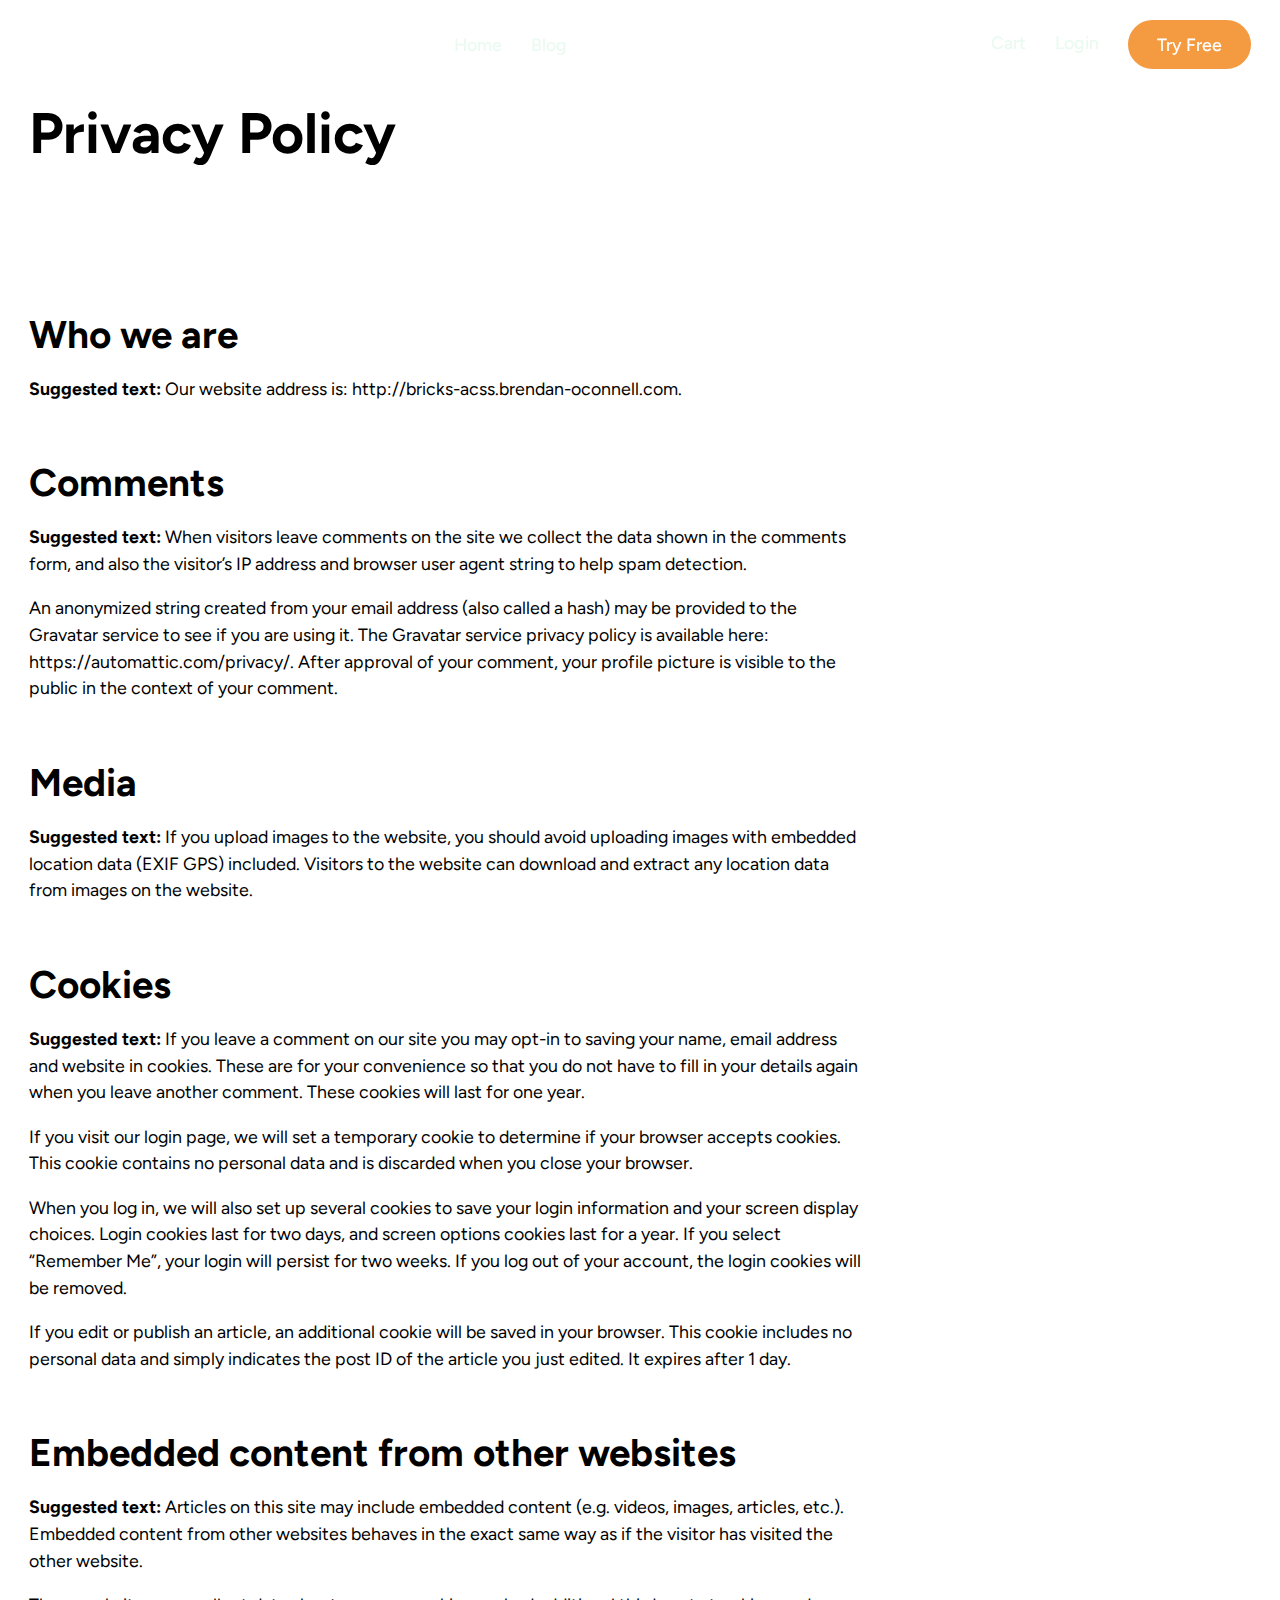
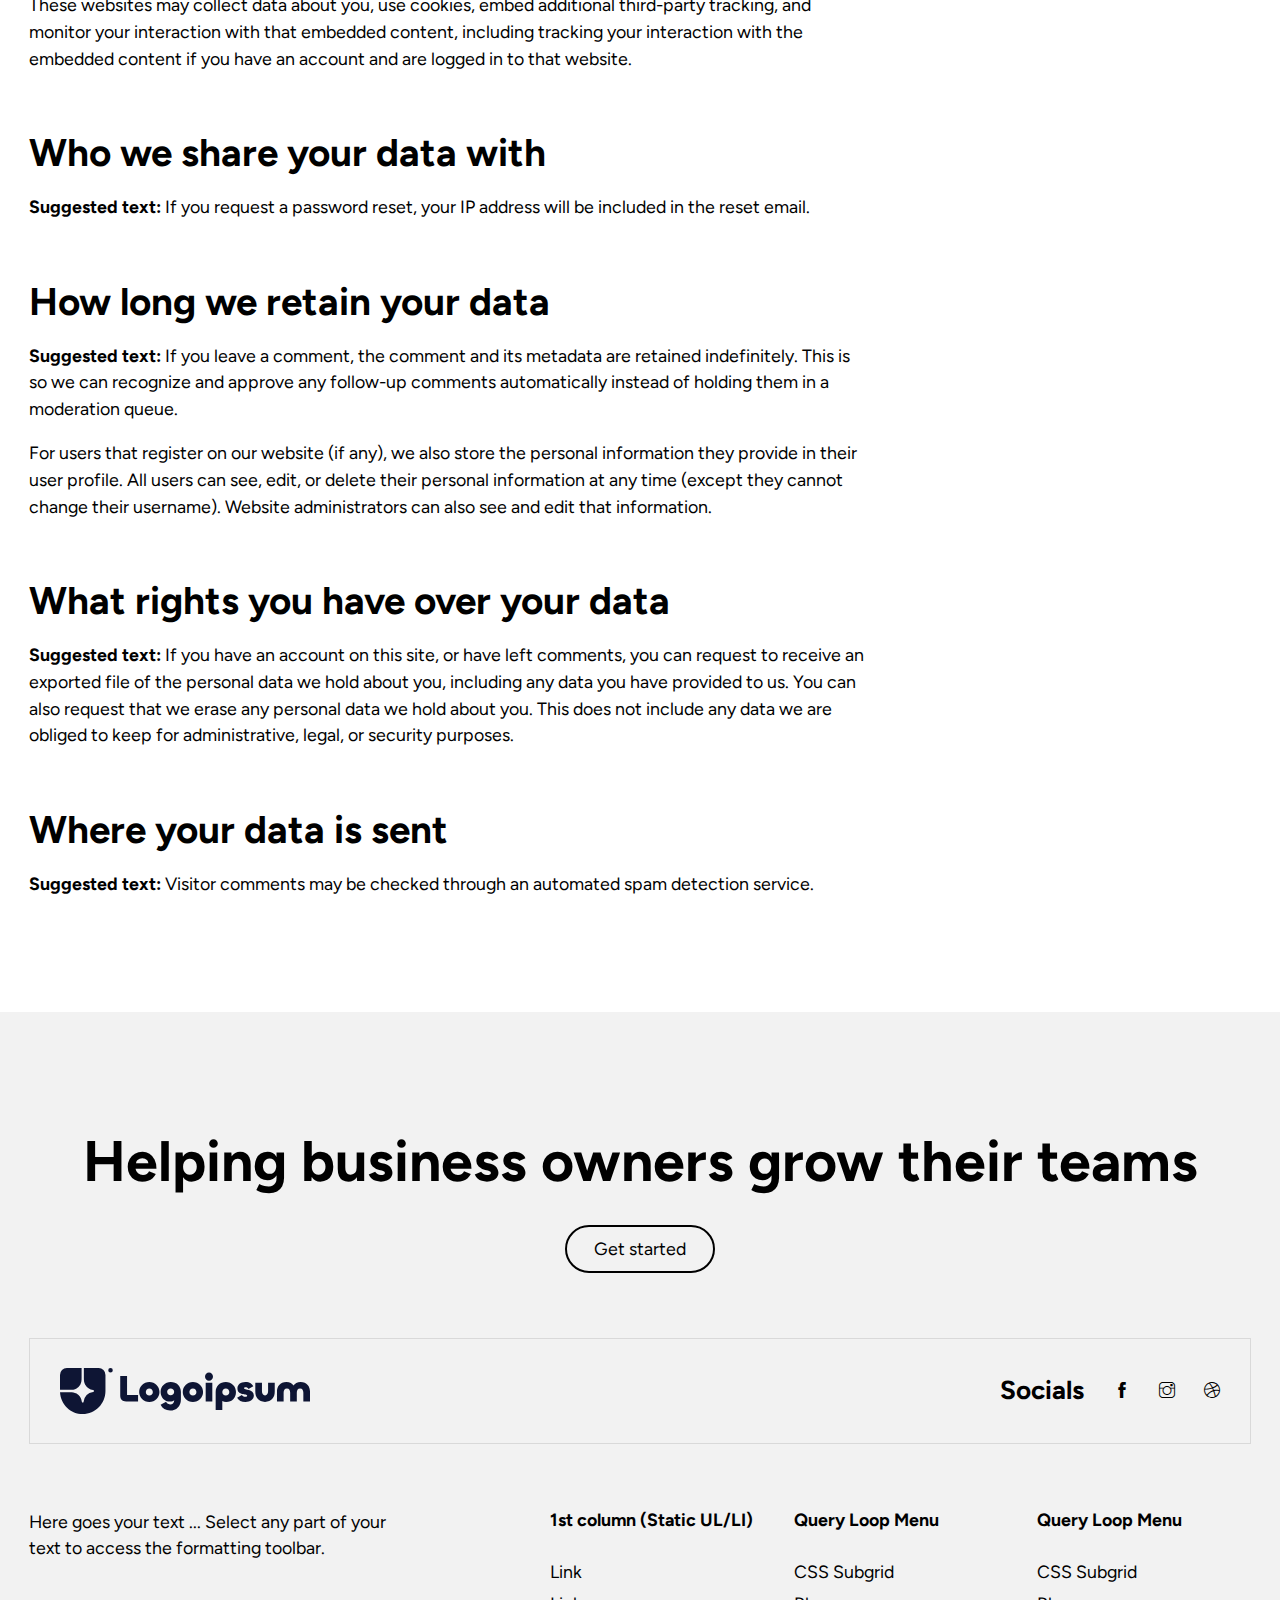
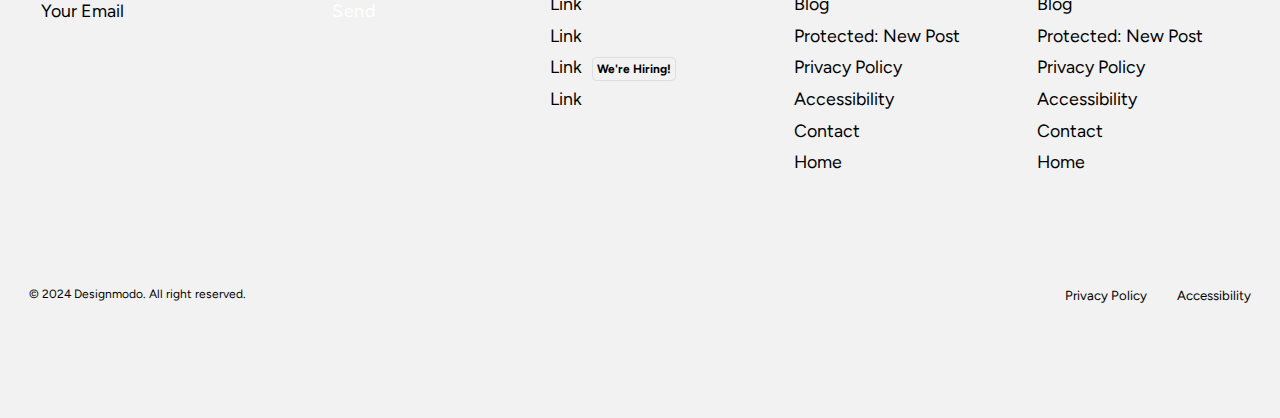
<file: privacy-policy/index.html>
<!DOCTYPE html>
<html lang="en-US">
<head>
<meta charset="UTF-8">
<meta name="viewport" content="width=device-width, initial-scale=1">
<title>Privacy Policy &#8211; Designmodo</title>
<meta name="robots" content="noindex, nofollow">
<link rel="dns-prefetch" href="//fonts.googleapis.com">
<link rel="alternate" type="application/rss+xml" title="Designmodo &raquo; Feed" href="/feed/">
<link rel="alternate" type="application/rss+xml" title="Designmodo &raquo; Comments Feed" href="/comments/feed/">
<script>
window._wpemojiSettings = {"baseUrl":"https:\/\/s.w.org\/images\/core\/emoji\/15.0.3\/72x72\/","ext":".png","svgUrl":"https:\/\/s.w.org\/images\/core\/emoji\/15.0.3\/svg\/","svgExt":".svg","source":{"concatemoji":"\/wp-includes\/js\/wp-emoji-release.min.js?ver=6.5.4"}};
/*! This file is auto-generated */
!function(i,n){var o,s,e;function c(e){try{var t={supportTests:e,timestamp:(new Date).valueOf()};sessionStorage.setItem(o,JSON.stringify(t))}catch(e){}}function p(e,t,n){e.clearRect(0,0,e.canvas.width,e.canvas.height),e.fillText(t,0,0);var t=new Uint32Array(e.getImageData(0,0,e.canvas.width,e.canvas.height).data),r=(e.clearRect(0,0,e.canvas.width,e.canvas.height),e.fillText(n,0,0),new Uint32Array(e.getImageData(0,0,e.canvas.width,e.canvas.height).data));return t.every(function(e,t){return e===r[t]})}function u(e,t,n){switch(t){case"flag":return n(e,"🏳️‍⚧️","🏳️​⚧️")?!1:!n(e,"🇺🇳","🇺​🇳")&&!n(e,"🏴󠁧󠁢󠁥󠁮󠁧󠁿","🏴​󠁧​󠁢​󠁥​󠁮​󠁧​󠁿");case"emoji":return!n(e,"🐦‍⬛","🐦​⬛")}return!1}function f(e,t,n){var r="undefined"!=typeof WorkerGlobalScope&&self instanceof WorkerGlobalScope?new OffscreenCanvas(300,150):i.createElement("canvas"),a=r.getContext("2d",{willReadFrequently:!0}),o=(a.textBaseline="top",a.font="600 32px Arial",{});return e.forEach(function(e){o[e]=t(a,e,n)}),o}function t(e){var t=i.createElement("script");t.src=e,t.defer=!0,i.head.appendChild(t)}"undefined"!=typeof Promise&&(o="wpEmojiSettingsSupports",s=["flag","emoji"],n.supports={everything:!0,everythingExceptFlag:!0},e=new Promise(function(e){i.addEventListener("DOMContentLoaded",e,{once:!0})}),new Promise(function(t){var n=function(){try{var e=JSON.parse(sessionStorage.getItem(o));if("object"==typeof e&&"number"==typeof e.timestamp&&(new Date).valueOf()<e.timestamp+604800&&"object"==typeof e.supportTests)return e.supportTests}catch(e){}return null}();if(!n){if("undefined"!=typeof Worker&&"undefined"!=typeof OffscreenCanvas&&"undefined"!=typeof URL&&URL.createObjectURL&&"undefined"!=typeof Blob)try{var e="postMessage("+f.toString()+"("+[JSON.stringify(s),u.toString(),p.toString()].join(",")+"));",r=new Blob([e],{type:"text/javascript"}),a=new Worker(URL.createObjectURL(r),{name:"wpTestEmojiSupports"});return void(a.onmessage=function(e){c(n=e.data),a.terminate(),t(n)})}catch(e){}c(n=f(s,u,p))}t(n)}).then(function(e){for(var t in e)n.supports[t]=e[t],n.supports.everything=n.supports.everything&&n.supports[t],"flag"!==t&&(n.supports.everythingExceptFlag=n.supports.everythingExceptFlag&&n.supports[t]);n.supports.everythingExceptFlag=n.supports.everythingExceptFlag&&!n.supports.flag,n.DOMReady=!1,n.readyCallback=function(){n.DOMReady=!0}}).then(function(){return e}).then(function(){var e;n.supports.everything||(n.readyCallback(),(e=n.source||{}).concatemoji?t(e.concatemoji):e.wpemoji&&e.twemoji&&(t(e.twemoji),t(e.wpemoji)))}))}((window,document),window._wpemojiSettings);
</script>
<link rel="preconnect" href="https://fonts.gstatic.com/" crossorigin>
<style id="wp-emoji-styles-inline-css">img.wp-smiley, img.emoji {
		display: inline !important;
		border: none !important;
		box-shadow: none !important;
		height: 1em !important;
		width: 1em !important;
		margin: 0 0.07em !important;
		vertical-align: -0.1em !important;
		background: none !important;
		padding: 0 !important;
	}</style>
<link rel="stylesheet" id="wp-block-library-css" href="/wp-includes/css/dist/block-library/style.min.css?ver=6.5.4" media="all">
<link rel="stylesheet" id="automaticcss-core-css" href="/wp-content/uploads/automatic-css/automatic.css?ver=1717697428" media="all">
<style id="automaticcss-core-inline-css">/* File: automatic-custom-css.css - Version: 3.0.0-beta-2.2 - Generated: 2024-06-06 11:10:28 */</style>
<link rel="stylesheet" id="automaticcss-gutenberg-css" href="/wp-content/uploads/automatic-css/automatic-gutenberg.css?ver=1717697430" media="all">
<link rel="stylesheet" id="automaticcss-gutenberg-color-palette-css" href="/wp-content/uploads/automatic-css/automatic-gutenberg-color-palette.css?ver=1717697431" media="all">
<style id="classic-theme-styles-inline-css">/*! This file is auto-generated */
.wp-block-button__link{color:#fff;background-color:#32373c;border-radius:9999px;box-shadow:none;text-decoration:none;padding:calc(.667em + 2px) calc(1.333em + 2px);font-size:1.125em}.wp-block-file__button{background:#32373c;color:#fff;text-decoration:none}</style>
<style id="global-styles-inline-css">body{--wp--preset--color--black: var(--black);--wp--preset--color--cyan-bluish-gray: #abb8c3;--wp--preset--color--white: var(--white);--wp--preset--color--pale-pink: #f78da7;--wp--preset--color--vivid-red: #cf2e2e;--wp--preset--color--luminous-vivid-orange: #ff6900;--wp--preset--color--luminous-vivid-amber: #fcb900;--wp--preset--color--light-green-cyan: #7bdcb5;--wp--preset--color--vivid-green-cyan: #00d084;--wp--preset--color--pale-cyan-blue: #8ed1fc;--wp--preset--color--vivid-cyan-blue: #0693e3;--wp--preset--color--vivid-purple: #9b51e0;--wp--preset--color--primary: var(--primary);--wp--preset--color--secondary: var(--secondary);--wp--preset--color--accent: var(--accent);--wp--preset--color--base: var(--base);--wp--preset--color--neutral: var(--neutral);--wp--preset--color--transparent: transparent;--wp--preset--color--primary-ultra-dark: var(--primary-ultra-dark);--wp--preset--color--primary-dark: var(--primary-dark);--wp--preset--color--primary-semi-dark: var(--primary-semi-dark);--wp--preset--color--primary-medium: var(--primary-medium);--wp--preset--color--primary-semi-light: var(--primary-semi-light);--wp--preset--color--primary-light: var(--primary-light);--wp--preset--color--primary-ultra-light: var(--primary-ultra-light);--wp--preset--color--primary-comp: var(--primary-comp);--wp--preset--color--primary-hover: var(--primary-hover);--wp--preset--color--primary-trans-90: var(--primary-trans-90);--wp--preset--color--primary-trans-80: var(--primary-trans-80);--wp--preset--color--primary-trans-70: var(--primary-trans-70);--wp--preset--color--primary-trans-60: var(--primary-trans-60);--wp--preset--color--primary-trans-40: var(--primary-trans-40);--wp--preset--color--primary-trans-50: var(--primary-trans-50);--wp--preset--color--primary-trans-30: var(--primary-trans-30);--wp--preset--color--primary-trans-20: var(--primary-trans-20);--wp--preset--color--primary-trans-10: var(--primary-trans-10);--wp--preset--color--primary-ultra-dark-trans-90: var(--primary-ultra-dark-trans-90);--wp--preset--color--primary-ultra-dark-trans-80: var(--primary-ultra-dark-trans-80);--wp--preset--color--primary-ultra-dark-trans-70: var(--primary-ultra-dark-trans-70);--wp--preset--color--primary-ultra-dark-trans-60: var(--primary-ultra-dark-trans-60);--wp--preset--color--primary-ultra-dark-trans-50: var(--primary-ultra-dark-trans-50);--wp--preset--color--primary-ultra-dark-trans-40: var(--primary-ultra-dark-trans-40);--wp--preset--color--primary-ultra-dark-trans-30: var(--primary-ultra-dark-trans-30);--wp--preset--color--primary-ultra-dark-trans-20: var(--primary-ultra-dark-trans-20);--wp--preset--color--primary-ultra-dark-trans-10: var(--primary-ultra-dark-trans-10);--wp--preset--color--primary-dark-trans-90: var(--primary-dark-trans-90);--wp--preset--color--primary-dark-trans-80: var(--primary-dark-trans-80);--wp--preset--color--primary-dark-trans-70: var(--primary-dark-trans-70);--wp--preset--color--primary-dark-trans-60: var(--primary-dark-trans-60);--wp--preset--color--primary-dark-trans-50: var(--primary-dark-trans-50);--wp--preset--color--primary-dark-trans-40: var(--primary-dark-trans-40);--wp--preset--color--primary-dark-trans-30: var(--primary-dark-trans-30);--wp--preset--color--primary-dark-trans-20: var(--primary-dark-trans-20);--wp--preset--color--primary-dark-trans-10: var(--primary-dark-trans-10);--wp--preset--color--primary-light-trans-90: var(--primary-light-trans-90);--wp--preset--color--primary-light-trans-80: var(--primary-light-trans-80);--wp--preset--color--primary-light-trans-70: var(--primary-light-trans-70);--wp--preset--color--primary-light-trans-60: var(--primary-light-trans-60);--wp--preset--color--primary-light-trans-50: var(--primary-light-trans-50);--wp--preset--color--primary-light-trans-40: var(--primary-light-trans-40);--wp--preset--color--primary-light-trans-30: var(--primary-light-trans-30);--wp--preset--color--primary-light-trans-20: var(--primary-light-trans-20);--wp--preset--color--primary-light-trans-10: var(--primary-light-trans-10);--wp--preset--color--secondary-ultra-dark: var(--secondary-ultra-dark);--wp--preset--color--secondary-dark: var(--secondary-dark);--wp--preset--color--secondary-semi-dark: var(--secondary-semi-dark);--wp--preset--color--secondary-medium: var(--secondary-medium);--wp--preset--color--secondary-semi-light: var(--secondary-semi-light);--wp--preset--color--secondary-light: var(--secondary-light);--wp--preset--color--secondary-ultra-light: var(--secondary-ultra-light);--wp--preset--color--secondary-comp: var(--secondary-comp);--wp--preset--color--secondary-hover: var(--secondary-hover);--wp--preset--color--secondary-trans-90: var(--secondary-trans-90);--wp--preset--color--secondary-trans-80: var(--secondary-trans-80);--wp--preset--color--secondary-trans-70: var(--secondary-trans-70);--wp--preset--color--secondary-trans-60: var(--secondary-trans-60);--wp--preset--color--secondary-trans-40: var(--secondary-trans-40);--wp--preset--color--secondary-trans-50: var(--secondary-trans-50);--wp--preset--color--secondary-trans-30: var(--secondary-trans-30);--wp--preset--color--secondary-trans-20: var(--secondary-trans-20);--wp--preset--color--secondary-trans-10: var(--secondary-trans-10);--wp--preset--color--secondary-ultra-dark-trans-90: var(--secondary-ultra-dark-trans-90);--wp--preset--color--secondary-ultra-dark-trans-80: var(--secondary-ultra-dark-trans-80);--wp--preset--color--secondary-ultra-dark-trans-70: var(--secondary-ultra-dark-trans-70);--wp--preset--color--secondary-ultra-dark-trans-60: var(--secondary-ultra-dark-trans-60);--wp--preset--color--secondary-ultra-dark-trans-50: var(--secondary-ultra-dark-trans-50);--wp--preset--color--secondary-ultra-dark-trans-40: var(--secondary-ultra-dark-trans-40);--wp--preset--color--secondary-ultra-dark-trans-30: var(--secondary-ultra-dark-trans-30);--wp--preset--color--secondary-ultra-dark-trans-20: var(--secondary-ultra-dark-trans-20);--wp--preset--color--secondary-ultra-dark-trans-10: var(--secondary-ultra-dark-trans-10);--wp--preset--color--secondary-dark-trans-90: var(--secondary-dark-trans-90);--wp--preset--color--secondary-dark-trans-80: var(--secondary-dark-trans-80);--wp--preset--color--secondary-dark-trans-70: var(--secondary-dark-trans-70);--wp--preset--color--secondary-dark-trans-60: var(--secondary-dark-trans-60);--wp--preset--color--secondary-dark-trans-50: var(--secondary-dark-trans-50);--wp--preset--color--secondary-dark-trans-40: var(--secondary-dark-trans-40);--wp--preset--color--secondary-dark-trans-30: var(--secondary-dark-trans-30);--wp--preset--color--secondary-dark-trans-20: var(--secondary-dark-trans-20);--wp--preset--color--secondary-dark-trans-10: var(--secondary-dark-trans-10);--wp--preset--color--secondary-light-trans-90: var(--secondary-light-trans-90);--wp--preset--color--secondary-light-trans-80: var(--secondary-light-trans-80);--wp--preset--color--secondary-light-trans-70: var(--secondary-light-trans-70);--wp--preset--color--secondary-light-trans-60: var(--secondary-light-trans-60);--wp--preset--color--secondary-light-trans-50: var(--secondary-light-trans-50);--wp--preset--color--secondary-light-trans-40: var(--secondary-light-trans-40);--wp--preset--color--secondary-light-trans-30: var(--secondary-light-trans-30);--wp--preset--color--secondary-light-trans-20: var(--secondary-light-trans-20);--wp--preset--color--secondary-light-trans-10: var(--secondary-light-trans-10);--wp--preset--color--accent-ultra-dark: var(--accent-ultra-dark);--wp--preset--color--accent-dark: var(--accent-dark);--wp--preset--color--accent-semi-dark: var(--accent-semi-dark);--wp--preset--color--accent-medium: var(--accent-medium);--wp--preset--color--accent-semi-light: var(--accent-semi-light);--wp--preset--color--accent-light: var(--accent-light);--wp--preset--color--accent-ultra-light: var(--accent-ultra-light);--wp--preset--color--accent-comp: var(--accent-comp);--wp--preset--color--accent-hover: var(--accent-hover);--wp--preset--color--accent-trans-90: var(--accent-trans-90);--wp--preset--color--accent-trans-80: var(--accent-trans-80);--wp--preset--color--accent-trans-70: var(--accent-trans-70);--wp--preset--color--accent-trans-60: var(--accent-trans-60);--wp--preset--color--accent-trans-40: var(--accent-trans-40);--wp--preset--color--accent-trans-50: var(--accent-trans-50);--wp--preset--color--accent-trans-30: var(--accent-trans-30);--wp--preset--color--accent-trans-20: var(--accent-trans-20);--wp--preset--color--accent-trans-10: var(--accent-trans-10);--wp--preset--color--accent-ultra-dark-trans-90: var(--accent-ultra-dark-trans-90);--wp--preset--color--accent-ultra-dark-trans-80: var(--accent-ultra-dark-trans-80);--wp--preset--color--accent-ultra-dark-trans-70: var(--accent-ultra-dark-trans-70);--wp--preset--color--accent-ultra-dark-trans-60: var(--accent-ultra-dark-trans-60);--wp--preset--color--accent-ultra-dark-trans-50: var(--accent-ultra-dark-trans-50);--wp--preset--color--accent-ultra-dark-trans-40: var(--accent-ultra-dark-trans-40);--wp--preset--color--accent-ultra-dark-trans-30: var(--accent-ultra-dark-trans-30);--wp--preset--color--accent-ultra-dark-trans-20: var(--accent-ultra-dark-trans-20);--wp--preset--color--accent-ultra-dark-trans-10: var(--accent-ultra-dark-trans-10);--wp--preset--color--accent-dark-trans-90: var(--accent-dark-trans-90);--wp--preset--color--accent-dark-trans-80: var(--accent-dark-trans-80);--wp--preset--color--accent-dark-trans-70: var(--accent-dark-trans-70);--wp--preset--color--accent-dark-trans-60: var(--accent-dark-trans-60);--wp--preset--color--accent-dark-trans-50: var(--accent-dark-trans-50);--wp--preset--color--accent-dark-trans-40: var(--accent-dark-trans-40);--wp--preset--color--accent-dark-trans-30: var(--accent-dark-trans-30);--wp--preset--color--accent-dark-trans-20: var(--accent-dark-trans-20);--wp--preset--color--accent-dark-trans-10: var(--accent-dark-trans-10);--wp--preset--color--accent-light-trans-90: var(--accent-light-trans-90);--wp--preset--color--accent-light-trans-80: var(--accent-light-trans-80);--wp--preset--color--accent-light-trans-70: var(--accent-light-trans-70);--wp--preset--color--accent-light-trans-60: var(--accent-light-trans-60);--wp--preset--color--accent-light-trans-50: var(--accent-light-trans-50);--wp--preset--color--accent-light-trans-40: var(--accent-light-trans-40);--wp--preset--color--accent-light-trans-30: var(--accent-light-trans-30);--wp--preset--color--accent-light-trans-20: var(--accent-light-trans-20);--wp--preset--color--accent-light-trans-10: var(--accent-light-trans-10);--wp--preset--color--base-ultra-dark: var(--base-ultra-dark);--wp--preset--color--base-dark: var(--base-dark);--wp--preset--color--base-semi-dark: var(--base-semi-dark);--wp--preset--color--base-medium: var(--base-medium);--wp--preset--color--base-semi-light: var(--base-semi-light);--wp--preset--color--base-light: var(--base-light);--wp--preset--color--base-ultra-light: var(--base-ultra-light);--wp--preset--color--base-comp: var(--base-comp);--wp--preset--color--base-hover: var(--base-hover);--wp--preset--color--base-trans-90: var(--base-trans-90);--wp--preset--color--base-trans-80: var(--base-trans-80);--wp--preset--color--base-trans-70: var(--base-trans-70);--wp--preset--color--base-trans-60: var(--base-trans-60);--wp--preset--color--base-trans-40: var(--base-trans-40);--wp--preset--color--base-trans-50: var(--base-trans-50);--wp--preset--color--base-trans-30: var(--base-trans-30);--wp--preset--color--base-trans-20: var(--base-trans-20);--wp--preset--color--base-trans-10: var(--base-trans-10);--wp--preset--color--base-ultra-dark-trans-90: var(--base-ultra-dark-trans-90);--wp--preset--color--base-ultra-dark-trans-80: var(--base-ultra-dark-trans-80);--wp--preset--color--base-ultra-dark-trans-70: var(--base-ultra-dark-trans-70);--wp--preset--color--base-ultra-dark-trans-60: var(--base-ultra-dark-trans-60);--wp--preset--color--base-ultra-dark-trans-50: var(--base-ultra-dark-trans-50);--wp--preset--color--base-ultra-dark-trans-40: var(--base-ultra-dark-trans-40);--wp--preset--color--base-ultra-dark-trans-30: var(--base-ultra-dark-trans-30);--wp--preset--color--base-ultra-dark-trans-20: var(--base-ultra-dark-trans-20);--wp--preset--color--base-ultra-dark-trans-10: var(--base-ultra-dark-trans-10);--wp--preset--color--base-dark-trans-90: var(--base-dark-trans-90);--wp--preset--color--base-dark-trans-80: var(--base-dark-trans-80);--wp--preset--color--base-dark-trans-70: var(--base-dark-trans-70);--wp--preset--color--base-dark-trans-60: var(--base-dark-trans-60);--wp--preset--color--base-dark-trans-50: var(--base-dark-trans-50);--wp--preset--color--base-dark-trans-40: var(--base-dark-trans-40);--wp--preset--color--base-dark-trans-30: var(--base-dark-trans-30);--wp--preset--color--base-dark-trans-20: var(--base-dark-trans-20);--wp--preset--color--base-dark-trans-10: var(--base-dark-trans-10);--wp--preset--color--base-light-trans-90: var(--base-light-trans-90);--wp--preset--color--base-light-trans-80: var(--base-light-trans-80);--wp--preset--color--base-light-trans-70: var(--base-light-trans-70);--wp--preset--color--base-light-trans-60: var(--base-light-trans-60);--wp--preset--color--base-light-trans-50: var(--base-light-trans-50);--wp--preset--color--base-light-trans-40: var(--base-light-trans-40);--wp--preset--color--base-light-trans-30: var(--base-light-trans-30);--wp--preset--color--base-light-trans-20: var(--base-light-trans-20);--wp--preset--color--base-light-trans-10: var(--base-light-trans-10);--wp--preset--color--neutral-ultra-dark: var(--neutral-ultra-dark);--wp--preset--color--neutral-dark: var(--neutral-dark);--wp--preset--color--neutral-semi-dark: var(--neutral-semi-dark);--wp--preset--color--neutral-medium: var(--neutral-medium);--wp--preset--color--neutral-semi-light: var(--neutral-semi-light);--wp--preset--color--neutral-light: var(--neutral-light);--wp--preset--color--neutral-ultra-light: var(--neutral-ultra-light);--wp--preset--color--neutral-comp: var(--neutral-comp);--wp--preset--color--neutral-hover: var(--neutral-hover);--wp--preset--color--neutral-trans-90: var(--neutral-trans-90);--wp--preset--color--neutral-trans-80: var(--neutral-trans-80);--wp--preset--color--neutral-trans-70: var(--neutral-trans-70);--wp--preset--color--neutral-trans-60: var(--neutral-trans-60);--wp--preset--color--neutral-trans-40: var(--neutral-trans-40);--wp--preset--color--neutral-trans-50: var(--neutral-trans-50);--wp--preset--color--neutral-trans-30: var(--neutral-trans-30);--wp--preset--color--neutral-trans-20: var(--neutral-trans-20);--wp--preset--color--neutral-trans-10: var(--neutral-trans-10);--wp--preset--color--neutral-ultra-dark-trans-90: var(--neutral-ultra-dark-trans-90);--wp--preset--color--neutral-ultra-dark-trans-80: var(--neutral-ultra-dark-trans-80);--wp--preset--color--neutral-ultra-dark-trans-70: var(--neutral-ultra-dark-trans-70);--wp--preset--color--neutral-ultra-dark-trans-60: var(--neutral-ultra-dark-trans-60);--wp--preset--color--neutral-ultra-dark-trans-50: var(--neutral-ultra-dark-trans-50);--wp--preset--color--neutral-ultra-dark-trans-40: var(--neutral-ultra-dark-trans-40);--wp--preset--color--neutral-ultra-dark-trans-30: var(--neutral-ultra-dark-trans-30);--wp--preset--color--neutral-ultra-dark-trans-20: var(--neutral-ultra-dark-trans-20);--wp--preset--color--neutral-ultra-dark-trans-10: var(--neutral-ultra-dark-trans-10);--wp--preset--color--neutral-dark-trans-90: var(--neutral-dark-trans-90);--wp--preset--color--neutral-dark-trans-80: var(--neutral-dark-trans-80);--wp--preset--color--neutral-dark-trans-70: var(--neutral-dark-trans-70);--wp--preset--color--neutral-dark-trans-60: var(--neutral-dark-trans-60);--wp--preset--color--neutral-dark-trans-50: var(--neutral-dark-trans-50);--wp--preset--color--neutral-dark-trans-40: var(--neutral-dark-trans-40);--wp--preset--color--neutral-dark-trans-30: var(--neutral-dark-trans-30);--wp--preset--color--neutral-dark-trans-20: var(--neutral-dark-trans-20);--wp--preset--color--neutral-dark-trans-10: var(--neutral-dark-trans-10);--wp--preset--color--neutral-light-trans-90: var(--neutral-light-trans-90);--wp--preset--color--neutral-light-trans-80: var(--neutral-light-trans-80);--wp--preset--color--neutral-light-trans-70: var(--neutral-light-trans-70);--wp--preset--color--neutral-light-trans-60: var(--neutral-light-trans-60);--wp--preset--color--neutral-light-trans-50: var(--neutral-light-trans-50);--wp--preset--color--neutral-light-trans-40: var(--neutral-light-trans-40);--wp--preset--color--neutral-light-trans-30: var(--neutral-light-trans-30);--wp--preset--color--neutral-light-trans-20: var(--neutral-light-trans-20);--wp--preset--color--neutral-light-trans-10: var(--neutral-light-trans-10);--wp--preset--color--black-trans-90: var(--black-trans-90);--wp--preset--color--black-trans-80: var(--black-trans-80);--wp--preset--color--black-trans-70: var(--black-trans-70);--wp--preset--color--black-trans-60: var(--black-trans-60);--wp--preset--color--black-trans-50: var(--black-trans-50);--wp--preset--color--black-trans-40: var(--black-trans-40);--wp--preset--color--black-trans-30: var(--black-trans-30);--wp--preset--color--black-trans-20: var(--black-trans-20);--wp--preset--color--black-trans-10: var(--black-trans-10);--wp--preset--color--white-trans-90: var(--white-trans-90);--wp--preset--color--white-trans-80: var(--white-trans-80);--wp--preset--color--white-trans-70: var(--white-trans-70);--wp--preset--color--white-trans-60: var(--white-trans-60);--wp--preset--color--white-trans-50: var(--white-trans-50);--wp--preset--color--white-trans-40: var(--white-trans-40);--wp--preset--color--white-trans-30: var(--white-trans-30);--wp--preset--color--white-trans-20: var(--white-trans-20);--wp--preset--color--white-trans-10: var(--white-trans-10);--wp--preset--gradient--vivid-cyan-blue-to-vivid-purple: linear-gradient(135deg,rgba(6,147,227,1) 0%,rgb(155,81,224) 100%);--wp--preset--gradient--light-green-cyan-to-vivid-green-cyan: linear-gradient(135deg,rgb(122,220,180) 0%,rgb(0,208,130) 100%);--wp--preset--gradient--luminous-vivid-amber-to-luminous-vivid-orange: linear-gradient(135deg,rgba(252,185,0,1) 0%,rgba(255,105,0,1) 100%);--wp--preset--gradient--luminous-vivid-orange-to-vivid-red: linear-gradient(135deg,rgba(255,105,0,1) 0%,rgb(207,46,46) 100%);--wp--preset--gradient--very-light-gray-to-cyan-bluish-gray: linear-gradient(135deg,rgb(238,238,238) 0%,rgb(169,184,195) 100%);--wp--preset--gradient--cool-to-warm-spectrum: linear-gradient(135deg,rgb(74,234,220) 0%,rgb(151,120,209) 20%,rgb(207,42,186) 40%,rgb(238,44,130) 60%,rgb(251,105,98) 80%,rgb(254,248,76) 100%);--wp--preset--gradient--blush-light-purple: linear-gradient(135deg,rgb(255,206,236) 0%,rgb(152,150,240) 100%);--wp--preset--gradient--blush-bordeaux: linear-gradient(135deg,rgb(254,205,165) 0%,rgb(254,45,45) 50%,rgb(107,0,62) 100%);--wp--preset--gradient--luminous-dusk: linear-gradient(135deg,rgb(255,203,112) 0%,rgb(199,81,192) 50%,rgb(65,88,208) 100%);--wp--preset--gradient--pale-ocean: linear-gradient(135deg,rgb(255,245,203) 0%,rgb(182,227,212) 50%,rgb(51,167,181) 100%);--wp--preset--gradient--electric-grass: linear-gradient(135deg,rgb(202,248,128) 0%,rgb(113,206,126) 100%);--wp--preset--gradient--midnight: linear-gradient(135deg,rgb(2,3,129) 0%,rgb(40,116,252) 100%);--wp--preset--font-size--small: 13px;--wp--preset--font-size--medium: 20px;--wp--preset--font-size--large: 36px;--wp--preset--font-size--x-large: 42px;--wp--preset--spacing--20: 0.44rem;--wp--preset--spacing--30: 0.67rem;--wp--preset--spacing--40: 1rem;--wp--preset--spacing--50: 1.5rem;--wp--preset--spacing--60: 2.25rem;--wp--preset--spacing--70: 3.38rem;--wp--preset--spacing--80: 5.06rem;--wp--preset--shadow--natural: 6px 6px 9px rgba(0, 0, 0, 0.2);--wp--preset--shadow--deep: 12px 12px 50px rgba(0, 0, 0, 0.4);--wp--preset--shadow--sharp: 6px 6px 0px rgba(0, 0, 0, 0.2);--wp--preset--shadow--outlined: 6px 6px 0px -3px rgba(255, 255, 255, 1), 6px 6px rgba(0, 0, 0, 1);--wp--preset--shadow--crisp: 6px 6px 0px rgba(0, 0, 0, 1);}:where(.is-layout-flex){gap: 0.5em;}:where(.is-layout-grid){gap: 0.5em;}body .is-layout-flex{display: flex;}body .is-layout-flex{flex-wrap: wrap;align-items: center;}body .is-layout-flex > *{margin: 0;}body .is-layout-grid{display: grid;}body .is-layout-grid > *{margin: 0;}:where(.wp-block-columns.is-layout-flex){gap: 2em;}:where(.wp-block-columns.is-layout-grid){gap: 2em;}:where(.wp-block-post-template.is-layout-flex){gap: 1.25em;}:where(.wp-block-post-template.is-layout-grid){gap: 1.25em;}.has-black-color{color: var(--wp--preset--color--black) !important;}.has-cyan-bluish-gray-color{color: var(--wp--preset--color--cyan-bluish-gray) !important;}.has-white-color{color: var(--wp--preset--color--white) !important;}.has-pale-pink-color{color: var(--wp--preset--color--pale-pink) !important;}.has-vivid-red-color{color: var(--wp--preset--color--vivid-red) !important;}.has-luminous-vivid-orange-color{color: var(--wp--preset--color--luminous-vivid-orange) !important;}.has-luminous-vivid-amber-color{color: var(--wp--preset--color--luminous-vivid-amber) !important;}.has-light-green-cyan-color{color: var(--wp--preset--color--light-green-cyan) !important;}.has-vivid-green-cyan-color{color: var(--wp--preset--color--vivid-green-cyan) !important;}.has-pale-cyan-blue-color{color: var(--wp--preset--color--pale-cyan-blue) !important;}.has-vivid-cyan-blue-color{color: var(--wp--preset--color--vivid-cyan-blue) !important;}.has-vivid-purple-color{color: var(--wp--preset--color--vivid-purple) !important;}.has-black-background-color{background-color: var(--wp--preset--color--black) !important;}.has-cyan-bluish-gray-background-color{background-color: var(--wp--preset--color--cyan-bluish-gray) !important;}.has-white-background-color{background-color: var(--wp--preset--color--white) !important;}.has-pale-pink-background-color{background-color: var(--wp--preset--color--pale-pink) !important;}.has-vivid-red-background-color{background-color: var(--wp--preset--color--vivid-red) !important;}.has-luminous-vivid-orange-background-color{background-color: var(--wp--preset--color--luminous-vivid-orange) !important;}.has-luminous-vivid-amber-background-color{background-color: var(--wp--preset--color--luminous-vivid-amber) !important;}.has-light-green-cyan-background-color{background-color: var(--wp--preset--color--light-green-cyan) !important;}.has-vivid-green-cyan-background-color{background-color: var(--wp--preset--color--vivid-green-cyan) !important;}.has-pale-cyan-blue-background-color{background-color: var(--wp--preset--color--pale-cyan-blue) !important;}.has-vivid-cyan-blue-background-color{background-color: var(--wp--preset--color--vivid-cyan-blue) !important;}.has-vivid-purple-background-color{background-color: var(--wp--preset--color--vivid-purple) !important;}.has-black-border-color{border-color: var(--wp--preset--color--black) !important;}.has-cyan-bluish-gray-border-color{border-color: var(--wp--preset--color--cyan-bluish-gray) !important;}.has-white-border-color{border-color: var(--wp--preset--color--white) !important;}.has-pale-pink-border-color{border-color: var(--wp--preset--color--pale-pink) !important;}.has-vivid-red-border-color{border-color: var(--wp--preset--color--vivid-red) !important;}.has-luminous-vivid-orange-border-color{border-color: var(--wp--preset--color--luminous-vivid-orange) !important;}.has-luminous-vivid-amber-border-color{border-color: var(--wp--preset--color--luminous-vivid-amber) !important;}.has-light-green-cyan-border-color{border-color: var(--wp--preset--color--light-green-cyan) !important;}.has-vivid-green-cyan-border-color{border-color: var(--wp--preset--color--vivid-green-cyan) !important;}.has-pale-cyan-blue-border-color{border-color: var(--wp--preset--color--pale-cyan-blue) !important;}.has-vivid-cyan-blue-border-color{border-color: var(--wp--preset--color--vivid-cyan-blue) !important;}.has-vivid-purple-border-color{border-color: var(--wp--preset--color--vivid-purple) !important;}.has-vivid-cyan-blue-to-vivid-purple-gradient-background{background: var(--wp--preset--gradient--vivid-cyan-blue-to-vivid-purple) !important;}.has-light-green-cyan-to-vivid-green-cyan-gradient-background{background: var(--wp--preset--gradient--light-green-cyan-to-vivid-green-cyan) !important;}.has-luminous-vivid-amber-to-luminous-vivid-orange-gradient-background{background: var(--wp--preset--gradient--luminous-vivid-amber-to-luminous-vivid-orange) !important;}.has-luminous-vivid-orange-to-vivid-red-gradient-background{background: var(--wp--preset--gradient--luminous-vivid-orange-to-vivid-red) !important;}.has-very-light-gray-to-cyan-bluish-gray-gradient-background{background: var(--wp--preset--gradient--very-light-gray-to-cyan-bluish-gray) !important;}.has-cool-to-warm-spectrum-gradient-background{background: var(--wp--preset--gradient--cool-to-warm-spectrum) !important;}.has-blush-light-purple-gradient-background{background: var(--wp--preset--gradient--blush-light-purple) !important;}.has-blush-bordeaux-gradient-background{background: var(--wp--preset--gradient--blush-bordeaux) !important;}.has-luminous-dusk-gradient-background{background: var(--wp--preset--gradient--luminous-dusk) !important;}.has-pale-ocean-gradient-background{background: var(--wp--preset--gradient--pale-ocean) !important;}.has-electric-grass-gradient-background{background: var(--wp--preset--gradient--electric-grass) !important;}.has-midnight-gradient-background{background: var(--wp--preset--gradient--midnight) !important;}.has-small-font-size{font-size: var(--wp--preset--font-size--small) !important;}.has-medium-font-size{font-size: var(--wp--preset--font-size--medium) !important;}.has-large-font-size{font-size: var(--wp--preset--font-size--large) !important;}.has-x-large-font-size{font-size: var(--wp--preset--font-size--x-large) !important;}
.wp-block-navigation a:where(:not(.wp-element-button)){color: inherit;}
:where(.wp-block-post-template.is-layout-flex){gap: 1.25em;}:where(.wp-block-post-template.is-layout-grid){gap: 1.25em;}
:where(.wp-block-columns.is-layout-flex){gap: 2em;}:where(.wp-block-columns.is-layout-grid){gap: 2em;}
.wp-block-pullquote{font-size: 1.5em;line-height: 1.6;}</style>
<link rel="stylesheet" id="bricks-frontend-css" href="/wp-content/themes/bricks/assets/css/frontend.min.css?ver=1716851329" media="all">
<style id="bricks-frontend-inline-css">:root {    --x-backtotop-stroke-width: 4px;}[data-x-backtotop] {    position: fixed;    background: none;    border: none;    box-shadow: none;    z-index: 10;    box-shadow: 10px 10px 30px 0 rgb(0 0 0 / 12%);    transition: all .125s ease-in;    text-align: center;    opacity: 0;    width: 60px;    height: 60px;    right: 40px;    bottom: 40px;    transform: translateY(10px);}[data-x-backtotop*=progress] {    height: auto!important;}[data-x-backtotop*=progress] {    border-radius: 1000px;}body.bricks-is-frontend [data-x-backtotop]:focus {    outline: none;}body.bricks-is-frontend [data-x-backtotop]:focus-visible {    outline: thin dotted currentcolor;}.x-back-to-top.brx-draggable.is-empty {    min-height: 0;    min-width: 0;}.x-back-to-top[aria-hidden=true] {    pointer-events: none;}.x-back-to-top_progress {    vertical-align: middle;    overflow: visible;    z-index: 1;}svg.x-back-to-top_progress:not(:root) {    overflow: visible;}.x-back-to-top_content {    display: flex;    align-items: center;    justify-content: center;    flex-direction: column;    height: 100%;    width: 100%;}[data-x-backtotop*=progress] .x-back-to-top_content {    position: absolute;    top: 0;    left: 0;    right: 0;    bottom: 0;    z-index: -1;    overflow: hidden;    border-radius: 1000px;}.x-back-to-top_progress-line {    fill: transparent;    stroke-width: calc( var(--x-backtotop-stroke-width) + 1px);    stroke: #111;    stroke-linecap: round;}.x-back-to-top_progress-background {    stroke: #e5e5e5;    fill: transparent;    stroke-width: var(--x-backtotop-stroke-width);}/* oxyprops */svg.x-back-to-top_progress {    inline-size: auto;}.x-back-to-top_builder-preview {    opacity: 1!important;    transform: none!important;}.brx-body.iframe [data-x-backtotop].brx-draggable {    transition: all .125s ease-in}.brx-body.iframe .x-back-to-top {    transition-property: all!important;}.brx-body.iframe .brx-draggable.is-empty:not(.editing) {    outline: none;}</style>
<link rel="stylesheet" id="bricks-child-css" href="/wp-content/themes/bricks-child/style.css?ver=1716851328" media="all">
<link rel="stylesheet" id="bricks-font-awesome-6-css" href="/wp-content/themes/bricks/assets/css/libs/font-awesome-6.min.css?ver=1716851329" media="all">
<link rel="stylesheet" id="bricks-themify-icons-css" href="/wp-content/themes/bricks/assets/css/libs/themify-icons.min.css?ver=1716851329" media="all">
<link rel="stylesheet" id="x-ws-forms-css" href="/wp-content/plugins/bricksextras/components/assets/css/wsforms.css?ver=1.5.1" media="all">
<link rel="stylesheet" id="automaticcss-bricks-css" href="/wp-content/uploads/automatic-css/automatic-bricks.css?ver=1717697429" media="all">
<link rel="stylesheet" id="color-scheme-switcher-frontend-css" href="/wp-content/plugins/automaticcss-plugin/classes/Features/Color_Scheme_Switcher/css/frontend.css?ver=1716851342" media="all">
<link rel="stylesheet" id="automaticcss-frames-css" href="/wp-content/uploads/automatic-css/automatic-frames.css?ver=1717697431" media="all">
<style id="bricks-frontend-inline-inline-css">html {scroll-behavior: smooth}
/* GLOBAL VARIABLES CSS */
:root {}
/* COLOR VARS */
:root {
--bricks-color-acss_import_transparent: transparent;
}

/* THEME STYLE CSS */

/* BREAKPOINT: Desktop (BASE) */
 body {font-family: "Figtree"}
 .brxe-container {width: 1400px}
 .woocommerce main.site-main {width: 1400px}
 #brx-content.wordpress {width: 1400px}

/* GLOBAL CLASSES CSS */

/* BREAKPOINT: Desktop (BASE) */
.header { margin-inline: auto; /* Uncomment line below if you want glass blur effect */	/* backdrop-filter: blur(5px); */}


/* BREAKPOINT: Desktop (BASE) */
.header__inner.brxe-container {display: flex; flex-direction: row; align-items: center; justify-content: space-between; align-self: center !important; padding-top: var(--space-s); padding-right: var(--section-padding-x); padding-bottom: var(--space-s); padding-left: var(--section-padding-x)}

/* BREAKPOINT: Mobile landscape */
@media (max-width: 767px) {
.header__inner.brxe-container {flex-wrap: nowrap}
}

/* BREAKPOINT: Desktop (BASE) */
.header__logo.brxe-image {width: 3em}


/* BREAKPOINT: Desktop (BASE) */
.nav.brxe-nav-menu .bricks-mobile-menu-toggle {color: var(--fr-text-dark)}
.nav.brxe-nav-menu .bricks-mobile-menu > li > a {color: var(--fr-text-light)}
.nav.brxe-nav-menu .bricks-mobile-menu > li > .brx-submenu-toggle > * {color: var(--fr-text-light)}
.nav.brxe-nav-menu .bricks-nav-menu > li {margin-left: 0}
.nav.brxe-nav-menu .bricks-nav-menu .sub-menu .brx-submenu-toggle > a + button {color: var(--link-color); font-size: var(--text-s); line-height: 1}
.nav.brxe-nav-menu .bricks-nav-menu .sub-menu {background-color: var(--shade-ultra-light)}
.nav.brxe-nav-menu .bricks-nav-menu .sub-menu > li > a {color: var(--link-color)}
.nav.brxe-nav-menu .bricks-nav-menu .sub-menu > li > .brx-submenu-toggle > * {color: var(--link-color)}
.nav.brxe-nav-menu .bricks-mobile-menu .sub-menu > li > a {color: var(--fr-text-light)}
.nav.brxe-nav-menu .bricks-mobile-menu .sub-menu > li > .brx-submenu-toggle > * {color: var(--fr-text-light)}
.nav.brxe-nav-menu .bricks-nav-menu > li:hover > a {color: var(--link-color-hover)}
.nav.brxe-nav-menu .bricks-nav-menu > li:hover > .brx-submenu-toggle > * {color: var(--link-color-hover)}
.nav.brxe-nav-menu {font-variation-settings: "wght" 500; color: var(--white); width: 100%; display: flex; justify-content: flex-end}
.nav.brxe-nav-menu .bricks-nav-menu > li > a {color: var(--link-color); line-height: var(--btn-line-height); font-weight: 600; padding-top: var(--btn-pad-y); padding-bottom: var(--btn-pad-y); justify-content: center}
.nav.brxe-nav-menu .bricks-nav-menu > li > .brx-submenu-toggle > * {color: var(--link-color); line-height: var(--btn-line-height); font-weight: 600; padding-top: var(--btn-pad-y); padding-bottom: var(--btn-pad-y)}
.nav.brxe-nav-menu .bricks-nav-menu .current-menu-item > a {color: var(--link-color-active)}
.nav.brxe-nav-menu .bricks-nav-menu .current-menu-item > .brx-submenu-toggle > * {color: var(--link-color-active)}
.nav.brxe-nav-menu .bricks-nav-menu > .current-menu-parent > a {color: var(--link-color-active)}
.nav.brxe-nav-menu .bricks-nav-menu > .current-menu-parent > .brx-submenu-toggle > * {color: var(--link-color-active)}
.nav.brxe-nav-menu .bricks-nav-menu > .current-menu-ancestor > a {color: var(--link-color-active)}
.nav.brxe-nav-menu .bricks-nav-menu > .current-menu-ancestor > .brx-submenu-toggle > * {color: var(--link-color-active)}
.nav.brxe-nav-menu .bricks-nav-menu .sub-menu > li:hover > a {color: var(--link-color-hover)}
.nav.brxe-nav-menu .bricks-nav-menu .sub-menu > li:hover > .brx-submenu-toggle > * {color: var(--link-color-hover)}
.nav.brxe-nav-menu .bricks-nav-menu .sub-menu .brx-submenu-toggle > a:hover + button {color: var(--link-color-hover)}
.nav.brxe-nav-menu .bricks-nav-menu .sub-menu button[aria-expanded="true"] > * {transform:  rotateZ(270deg)}
.nav.brxe-nav-menu .bricks-nav-menu button[aria-expanded="true"] > * {transform:  rotateZ(180deg)}
.nav.brxe-nav-menu .bricks-nav-menu .sub-menu .brx-submenu-toggle button {padding-right: 20px}
.nav.brxe-nav-menu .bricks-nav-menu .sub-menu a {padding-right: 0; padding-left: 0}
.nav.brxe-nav-menu .bricks-nav-menu .sub-menu button {padding-right: 0; padding-left: 0}
.nav.brxe-nav-menu .bricks-nav-menu {gap: var(--content-gap)}
.nav.brxe-nav-menu .bricks-nav-menu > li > .brx-submenu-toggle {justify-content: center}
/* This menu automatically turns the last link in your menu into a button and positions it to the right. This is better than using a physical button outside your menu, because it retains a working link for the CTA item in your mobile menu and maintains proper semantic menu/list structure. All styling can be adjusted below */.nav { --link-color: var(--primary-ultra-light); --link-color-hover: var(--primary-hover); --link-color-active: var(--primary);	--button-color: var(--accent); --button-color-hover: var(--accent-dark);  --button-text: var(--fr-text-light);  --button-text-hover: var(--fr-text-light);  --toggle-gap: .5em; --sub-li-padding: 1em;} .nav ul.bricks-mobile-menu { display: flex; align-items: center;} .show-mobile-menu ul.bricks-mobile-menu { display: flex; flex-direction: column; align-items: flex-start;} .nav { 	align-items: center; } .nav nav {	width: 100%;}/* Center Navigation when Nav is set to width:100% */.nav .bricks-nav-menu > li:first-child,.nav .bricks-nav-menu > li:last-child { margin-inline-start: auto;}/* Button Styling */.nav .bricks-nav-menu > li:last-child a {	background-color: var(--button-color); border-color: var(--button-color);	color: var(--button-text)!important; border-width: var(--btn-border-size); border-radius: var(--btn-radius); border-style: solid;  min-inline-size: var(--btn-width); line-height: var(--btn-line-height);  letter-spacing: var(--btn-letter-spacing); text-transform: var(--btn-text-transform); text-decoration: var(--btn-text-decoration);	font-style: var(--btn-text-style); font-weight: var(--btn-weight); padding: var(--btn-pad-y) var(--btn-pad-x); justify-content: center; text-align: center;}/* Button Hover Styling */.nav .bricks-nav-menu > li:last-child a:hover {	background-color: var(--button-color-hover); border-color: var(--button-color-hover);	color: var(--button-text-hover)!important;} .nav .brx-submenu-toggle {	display: flex; flex-direction: row; gap: var(--toggle-gap);} .nav .brx-submenu-toggle button { margin: 0!important; padding: 0!important;} .nav .sub-menu {	min-inline-size: max-content!important;} .nav .sub-menu li {	padding-inline: var(--sub-li-padding);}primary

/* BREAKPOINT: Tablet portrait */
@media (max-width: 991px) {
.nav.brxe-nav-menu {line-height: 0}
}
/* BREAKPOINT: Mobile landscape */
@media (max-width: 767px) {
.nav.brxe-nav-menu .bricks-mobile-menu > .menu-item-has-children .brx-submenu-toggle button {color: var(--fr-text-light)}
}

/* BREAKPOINT: Desktop (BASE) */
.nav.brxe-div {font-variation-settings: "wght" 500; color: var(--white); width: 100%; display: flex; justify-content: flex-end}
/* This menu automatically turns the last link in your menu into a button and positions it to the right. This is better than using a physical button outside your menu, because it retains a working link for the CTA item in your mobile menu and maintains proper semantic menu/list structure. All styling can be adjusted below */.nav { --link-color: var(--primary-ultra-light); --link-color-hover: var(--primary-hover); --link-color-active: var(--primary);	--button-color: var(--accent); --button-color-hover: var(--accent-dark);  --button-text: var(--fr-text-light);  --button-text-hover: var(--fr-text-light);  --toggle-gap: .5em; --sub-li-padding: 1em;} .nav ul.bricks-mobile-menu { display: flex; align-items: center;} .show-mobile-menu ul.bricks-mobile-menu { display: flex; flex-direction: column; align-items: flex-start;} .nav { 	align-items: center; } .nav nav {	width: 100%;}/* Center Navigation when Nav is set to width:100% */.nav .bricks-nav-menu > li:first-child,.nav .bricks-nav-menu > li:last-child { margin-inline-start: auto;}/* Button Styling */.nav .bricks-nav-menu > li:last-child a {	background-color: var(--button-color); border-color: var(--button-color);	color: var(--button-text)!important; border-width: var(--btn-border-size); border-radius: var(--btn-radius); border-style: solid;  min-inline-size: var(--btn-width); line-height: var(--btn-line-height);  letter-spacing: var(--btn-letter-spacing); text-transform: var(--btn-text-transform); text-decoration: var(--btn-text-decoration);	font-style: var(--btn-text-style); font-weight: var(--btn-weight); padding: var(--btn-pad-y) var(--btn-pad-x); justify-content: center; text-align: center;}/* Button Hover Styling */.nav .bricks-nav-menu > li:last-child a:hover {	background-color: var(--button-color-hover); border-color: var(--button-color-hover);	color: var(--button-text-hover)!important;} .nav .brx-submenu-toggle {	display: flex; flex-direction: row; gap: var(--toggle-gap);} .nav .brx-submenu-toggle button { margin: 0!important; padding: 0!important;} .nav .sub-menu {	min-inline-size: max-content!important;} .nav .sub-menu li {	padding-inline: var(--sub-li-padding);}primary

/* BREAKPOINT: Tablet portrait */
@media (max-width: 991px) {
.nav.brxe-div {line-height: 0}
}

/* BREAKPOINT: Desktop (BASE) */
.footer.brxe-section {background-color: var(--fr-bg-light)}


/* BREAKPOINT: Desktop (BASE) */
.footer-container.brxe-container {row-gap: var(--container-gap)}


/* BREAKPOINT: Desktop (BASE) */
.footer__cta.brxe-block {display: flex; flex-direction: column; align-items: center; row-gap: var(--content-gap)}


/* BREAKPOINT: Desktop (BASE) */
.footer__cta-heading.brxe-heading {font-size: var(--h1); text-align: center}


/* BREAKPOINT: Desktop (BASE) */
.footer__header.brxe-block {padding-top: var(--space-m); padding-right: var(--space-m); padding-bottom: var(--space-m); padding-left: var(--space-m); display: flex; flex-direction: row; justify-content: center; border: .1rem solid var(--neutral-light); align-items: center; flex-wrap: nowrap}


/* BREAKPOINT: Desktop (BASE) */
.footer__social-wrapper.brxe-block {flex-direction: row; align-items: center; column-gap: var(--content-gap); justify-content: flex-end}


/* BREAKPOINT: Desktop (BASE) */
.footer__socials-text.brxe-text-basic {font-size: var(--h3); font-weight: 700}


/* BREAKPOINT: Desktop (BASE) */
.footer__socials.brxe-div {display: flex; column-gap: var(--content-gap)}


/* BREAKPOINT: Desktop (BASE) */
.footer__social-icon.brxe-icon {font-size: 1.6rem}


/* BREAKPOINT: Desktop (BASE) */
.footer__footer.brxe-block {row-gap: var(--container-gap)}


/* BREAKPOINT: Desktop (BASE) */
.footer__footer-intro.brxe-block {row-gap: var(--content-gap); display: grid; align-items: initial; grid-template-columns: var(--grid-12); grid-gap: var(--grid-gap)}

/* BREAKPOINT: Mobile landscape */
@media (max-width: 767px) {
.footer__footer-intro.brxe-block {grid-template-columns: var(--grid-1)}
}

/* BREAKPOINT: Desktop (BASE) */
.footer__newsletter.brxe-block {row-gap: var(--content-gap); grid-column: 1/5}

/* BREAKPOINT: Mobile landscape */
@media (max-width: 767px) {
.footer__newsletter.brxe-block {grid-column: span 1}
}

/* BREAKPOINT: Desktop (BASE) */
.footer-newsletter__form.brxe-form .submit-button-wrapper {width: 50%}
.footer-newsletter__form.brxe-form .bricks-button {background-color: var(--action); color: var(--white)}
.footer-newsletter__form.brxe-form .form-group:not(:last-child) {padding-bottom: 0}
.footer-newsletter__form.brxe-form .form-group input {background-color: var(--shade-light-trans-80); border: .1rem solid var(--shade-ultra-dark-trans-20)}
.footer-newsletter__form.brxe-form .flatpickr {background-color: var(--shade-light-trans-80); border: .1rem solid var(--shade-ultra-dark-trans-20)}
.footer-newsletter__form.brxe-form select {background-color: var(--shade-light-trans-80); color: var(--shade-trans-60); border: .1rem solid var(--shade-ultra-dark-trans-20)}
.footer-newsletter__form.brxe-form textarea {background-color: var(--shade-light-trans-80); border: .1rem solid var(--shade-ultra-dark-trans-20)}
.footer-newsletter__form.brxe-form ::placeholder {color: var(--shade-trans-60)}
.footer-newsletter__form.brxe-form .bricks-button:not([type=submit]) {border: .1rem solid var(--shade-ultra-dark-trans-20)}
.footer-newsletter__form.brxe-form .choose-files {border: .1rem solid var(--shade-ultra-dark-trans-20)}
.footer-newsletter__form {	flex-wrap: nowrap; gap: 1rem;} .footer-newsletter__form [type="submit"] {	height: 100%;}

/* BREAKPOINT: Mobile landscape */
@media (max-width: 767px) {
.footer-newsletter__form.brxe-form .form-group input {text-align: left}
.footer-newsletter__form.brxe-form select {text-align: left}
.footer-newsletter__form.brxe-form textarea {text-align: left}
}

/* BREAKPOINT: Desktop (BASE) */
.footer__nav-wrapper.brxe-block {grid-column: 6/-1}

/* BREAKPOINT: Mobile landscape */
@media (max-width: 767px) {
.footer__nav-wrapper.brxe-block {grid-column: span 1}
}

/* BREAKPOINT: Desktop (BASE) */
.footer-nav-wrapper.brxe-block {display: grid; align-items: initial; grid-template-columns: var(--grid-3); grid-gap: var(--grid-gap)}

/* BREAKPOINT: Mobile landscape */
@media (max-width: 767px) {
.footer-nav-wrapper.brxe-block {grid-template-columns: var(--grid-3)}
}
/* BREAKPOINT: Mobile portrait */
@media (max-width: 478px) {
.footer-nav-wrapper.brxe-block {grid-template-columns: var(--grid-2)}
}

/* BREAKPOINT: Desktop (BASE) */
.footer-nav-column.brxe-div {display: flex; flex-direction: column; row-gap: var(--content-gap)}


/* BREAKPOINT: Desktop (BASE) */
.footer-nav-heading.brxe-heading {font-size: var(--text-m)}


/* BREAKPOINT: Desktop (BASE) */
.footer-menu.brxe-block {display: flex; flex-direction: column; row-gap: .5rem}


/* BREAKPOINT: Desktop (BASE) */
.footer-link-update.brxe-text-basic {font-size: var(--text-s); color: var(--action); font-weight: 700; padding-top: .4rem; padding-right: .4rem; padding-bottom: .4rem; padding-left: .4rem; background-color: var(--action-ultra-light); margin-left: 1rem; border: 1px solid var(--bricks-border-color); border-radius: var(--radius-xs)}


/* BREAKPOINT: Desktop (BASE) */
.footer__copy-legal.brxe-block {display: grid; align-items: initial; grid-template-columns: var(--grid-2); padding-top: var(--space-l); border-top: .1rem solid var(--neutral-ultra-light); align-items: center}

/* BREAKPOINT: Mobile landscape */
@media (max-width: 767px) {
.footer__copy-legal.brxe-block {grid-template-columns: var(--grid-1)}
}

/* BREAKPOINT: Desktop (BASE) */
.footer-bottom__left.brxe-block {flex-direction: row; row-gap: var(--space-xs); column-gap: var(--space-xs); align-items: center}

/* BREAKPOINT: Mobile portrait */
@media (max-width: 478px) {
.footer-bottom__left.brxe-block {flex-direction: column; align-items: flex-start}
}

/* BREAKPOINT: Desktop (BASE) */
.footer-copyright.brxe-text-basic {font-size: var(--text-s)}


/* BREAKPOINT: Desktop (BASE) */
.footer-legal-nav.brxe-block {flex-direction: row; column-gap: var(--content-gap)}


/* BREAKPOINT: Desktop (BASE) */
.footer-legal__li.brxe-div {line-height: 1}


/* BREAKPOINT: Desktop (BASE) */
.footer-legal__link-text.brxe-text-link {font-size: calc(var(--text-s) * 1.1)}


/* GLOBAL CSS */
/* Avoid FUC on frontend*/
.bricks-is-frontend .animation-trigger{
  opacity:0;
}
 
/* Animated Class*/
.animate{
  animation-name: fadeAnimation;
  animation-delay: calc(var(--delay, 0) * 200ms);
  animation-duration: var(--duration, 400ms);
  animation-timing-function: ease-in-out;
  animation-fill-mode: forwards;
}
 
/* Change translate Origin*/
.animation--left-to-right{
  --translate: -20px,0,0;
}
.animation--right-to-left{
  --translate: 20px,0,0;
}
.animation--top-to-bottom{
  --translate: 0,-20px,0;
}
.animation--bottom-to-top{
  --translate: 0,20px,0;
}
 
/* Keyframes */
@keyframes fadeAnimation{
  from{
    color: rgba(0, 0, 0, 0.35);
    transform: translate3d(var(--translate));
  }
  to{
    opacity: 1;
    transform: translate3d(0,0,0);
    color: rgba(0, 0, 0, 1);
  }
}

/* Initial State */
.bricks-is-frontend .animation-trigger {
  color: rgba(0, 0, 0, 0.35); /* Start with 35% opacity */
}

/* Animated Class */
.fade {
  animation-name: fadeInAnimation;
  animation-duration: var(--duration, 400ms);
  animation-timing-function: ease-in-out;
  animation-fill-mode: forwards;
}

/* Keyframes */
@keyframes fadeInAnimation {
  from {
    color: rgba(0, 0, 0, 0.35); /* Start with 35% opacity */
  }
  to {
    color: rgba(0, 0, 0, 1); /* End with 100% opacity */
  }
}
/* HEADER CSS (ID: 11) */

/* BREAKPOINT: Desktop (BASE) */
#brxe-lfzyer {display: none}


/* BREAKPOINT: Desktop (BASE) */
#brxe-oskwnk {width: 150px; height: 50px}
#brxe-oskwnk  :not([fill="none"]) {fill: var(--white) !important}
#brxe-oskwnk .scrolling { fill: red;}


/* BREAKPOINT: Desktop (BASE) */
#brxe-deqitb {display: flex; align-items: center; column-gap: 15px}

@media (max-width: 991px) {
#brxe-yryzcv .bricks-nav-menu-wrapper { display: none; }
#brxe-yryzcv .bricks-mobile-menu-toggle { display: block; }
}
/* BREAKPOINT: Desktop (BASE) */
#brxe-yryzcv button {height: 1.15em; width: 1.15em}
#brxe-yryzcv .bricks-nav-menu > li:last-child a {	background-color: transparent; border: none;}


/* BREAKPOINT: Desktop (BASE) */
#brxe-vykytl {display: flex; align-items: center; column-gap: var(--space-xs)}

@media (max-width: 991px) {
#brxe-nogowg .bricks-nav-menu-wrapper { display: none; }
#brxe-nogowg .bricks-mobile-menu-toggle { display: block; }
}
/* BREAKPOINT: Desktop (BASE) */
#brxe-nogowg button {height: 1.15em; width: 1.15em}


/* BREAKPOINT: Desktop (BASE) */
#brxe-sidniu {flex-direction: row; justify-content: flex-end; display: flex; width: auto}
nav


/* BREAKPOINT: Desktop (BASE) */
#brxe-wpkctk {padding-right: 0; padding-left: 0}

/* BREAKPOINT: Tablet portrait */
@media (max-width: 991px) {
#brxe-wpkctk {padding-right: var(--section-padding-x); padding-left: var(--section-padding-x)}
}

/* CONTENT CSS (ID: 27) */

/* BREAKPOINT: Desktop (BASE) */
#brxe-vhmlqy {row-gap: var(--container-gap)}


/* BREAKPOINT: Desktop (BASE) */
#brxe-pvjwcr {padding-top: var(--space-m); padding-bottom: var(--space-m); background-color: var(--action-ultra-dark); color: var(--action-ultra-light)}


/* BREAKPOINT: Desktop (BASE) */
#brxe-zmaojc {width: var(--width-l)}


/* FOOTER CSS (ID: 29) */

/* BREAKPOINT: Desktop (BASE) */
#brxe-gzfdjg .bricks-site-logo {width: 250px}


/* BREAKPOINT: Desktop (BASE) */
#brxe-vqvkgu {justify-content: flex-end}

/* BREAKPOINT: Mobile landscape */
@media (max-width: 767px) {
#brxe-vqvkgu {justify-content: flex-start}
}

/* BREAKPOINT: Desktop (BASE) */
#brxe-kqxrop {display: flex}


/* BREAKPOINT: Desktop (BASE) */
#brxe-ixrttd {border-top: 1px solid var(--action-ultra-light)}


/* BREAKPOINT: Desktop (BASE) */
#brxe-jrmops {right: 40px; bottom: 40px; transform:  translateY(10px); width: 50px}
#brxe-jrmops .x-back-to-top_progress-line {stroke: var(--action)}
#brxe-jrmops .x-back-to-top_progress {--x-backtotop-stroke-width: 3px}


/* TEMPLATE CSS */
/* BREAKPOINT: Desktop (BASE) */

						#brx-header.sticky.scrolling > .brxe-section,
						#brx-header.sticky.scrolling > .brxe-container,
						#brx-header.sticky.scrolling > .brxe-block,
						#brx-header.sticky.scrolling > .brxe-div {background-color: var(--white)}
#brx-header.sticky.scrolling .brxe-logo {color: var(--black)}
#brx-header.sticky.scrolling .bricks-nav-menu > li > a {color: var(--black)}
#brx-header.sticky.scrolling .bricks-nav-menu > li > .brx-submenu-toggle > * {color: var(--black)}
#brx-header.sticky.scrolling .brxe-nav-menu .bricks-mobile-menu-toggle {color: var(--black)}
#brx-header.sticky.scrolling .brx-nav-nested-items > li > a {color: var(--black)}
#brx-header.sticky.scrolling .brx-nav-nested-items > li > .brx-submenu-toggle > * {color: var(--black)}
#brx-header.sticky.scrolling .brxe-nav-nested > .brxe-toggle .brxa-inner {color: var(--black)}
#brx-header.sticky.scrolling .brxe-search {color: var(--black)}
#brx-header.sticky.scrolling .brxe-search button {color: var(--black)}</style>
<link rel="stylesheet" id="bricks-google-fonts-css" href="https://fonts.googleapis.com/css2?family=Figtree:ital,wght@0,300;0,400;0,500;0,600;0,700;0,800;0,900;1,300;1,400;1,500;1,600;1,700;1,800;1,900&#038;display=swap" media="all">
<script id="color-scheme-switcher-frontend-js-extra">var acss = {"color_mode":"light","enable_client_color_preference":"false"};</script>
<script src="/wp-content/plugins/automaticcss-plugin/classes/Features/Color_Scheme_Switcher/js/frontend.min.js?ver=1716851342" id="color-scheme-switcher-frontend-js"></script>
<link rel="https://api.w.org/" href="/wp-json/">
<link rel="alternate" type="application/json" href="/wp-json/wp/v2/pages/27">
<link rel="EditURI" type="application/rsd+xml" title="RSD" href="/xmlrpc.php?rsd">
<meta name="generator" content="WordPress 6.5.4">
<link rel="canonical" href="/privacy-policy/">
<link rel="shortlink" href="/?p=27">
<link rel="alternate" type="application/json+oembed" href="/wp-json/oembed/1.0/embed?url=https%3A%2F%2F%2Fprivacy-policy%2F">
<link rel="alternate" type="text/xml+oembed" href="/wp-json/oembed/1.0/embed?url=https%3A%2F%2F%2Fprivacy-policy%2F#038;format=xml">

<!-- Facebook Open Graph (by Bricks) -->
<meta property="og:url" content="/privacy-policy/">
<meta property="og:site_name" content="Designmodo">
<meta property="og:title" content="Privacy Policy">
<meta property="og:description" content="Who we are Suggested text: Our website address is: http://bricks-acss.brendan-oconnell.com. Comments Suggested text: When visitors leave comments on the site we collect the data shown in the comments form, and also the visitor’s IP address and browser user agent string to help spam detection. An anonymized string created from your email address (also called a [&hellip;]">
<meta property="og:type" content="website">
</head>

<body class="page-template-default page page-id-27 brx-body bricks-is-frontend wp-embed-responsive">		<a class="skip-link" href="#brx-content" aria-label="Skip to main content">Skip to main content</a>

					<a class="skip-link" href="#brx-footer" aria-label="Skip to footer">Skip to footer</a>
			<header id="brx-header" class="sticky" data-slide-up-after="600"><div id="brxe-ureirh" class="brxe-div header bricks-lazy-hidden"><div id="brxe-wpkctk" class="brxe-container header__inner bricks-lazy-hidden">
<div id="brxe-deqitb" class="brxe-div bricks-lazy-hidden">
<a id="brxe-lfzyer" class="brxe-image fr-logo header__logo tag" href="/"><img width="900" height="900" src="/wp-content/uploads/2024/05/designmodo.jpg" class="css-filter size-full" alt="Designmodo logo" loading="eager" decoding="async" fetchpriority="high" srcset="/wp-content/uploads/2024/05/designmodo.jpg 900w, /wp-content/uploads/2024/05/designmodo-300x300.jpg 300w, /wp-content/uploads/2024/05/designmodo-150x150.jpg 150w, /wp-content/uploads/2024/05/designmodo-768x768.jpg 768w" sizes="(max-width: 900px) 100vw, 900px"></a><svg class="brxe-svg" id="brxe-oskwnk" xmlns="http://www.w3.org/2000/svg" version="1.0" width="176.000000pt" height="61.000000pt" viewbox="0 0 176.000000 61.000000" preserveaspectratio="xMidYMid meet"><metadata> Created by potrace 1.10, written by Peter Selinger 2001-2011 </metadata><g transform="translate(0.000000,61.000000) scale(0.100000,-0.100000)" fill="#000000" stroke="none"><path d="M154 410 c-140 -70 -87 -276 70 -275 60 1 94 21 125 76 27 47 27 95 0 138 -26 42 -37 53 -72 69 -40 17 -76 15 -123 -8z m96 -25 c0 3 9 1 20 -5 24 -13 26 -26 4 -34 -8 -3 -12 -2 -9 4 3 6 -1 7 -9 4 -9 -3 -13 -11 -10 -18 4 -6 -5 0 -18 14 -29 29 -27 56 3 39 10 -5 19 -7 19 -4z m-46 -51 c20 -20 20 -58 0 -78 -48 -48 -113 25 -67 76 20 22 46 23 67 2z m126 -39 c0 -11 -11 -15 -40 -15 -29 0 -40 4 -40 15 0 11 11 15 40 15 29 0 40 -4 40 -15z m-60 -91 c0 -16 -75 -21 -84 -5 -9 14 3 19 44 19 28 1 40 -3 40 -14z"></path><path d="M148 308 c-8 -21 2 -38 22 -38 19 0 30 17 23 38 -3 6 -13 12 -23 12 -10 0 -20 -6 -22 -12z"></path><path d="M596 353 c-3 -3 -6 -15 -6 -25 0 -12 -7 -18 -24 -18 -14 0 -32 -7 -40 -16 -37 -36 -5 -83 55 -81 l35 1 2 68 c1 63 -6 86 -22 71z m-17 -72 c17 -11 7 -41 -13 -41 -19 0 -29 17 -22 35 6 17 15 18 35 6z"></path><path d="M850 346 c0 -8 4 -17 9 -20 11 -7 33 18 24 27 -12 12 -33 7 -33 -7z"></path><path d="M1507 353 c-4 -3 -7 -14 -7 -24 0 -12 -9 -19 -26 -21 -38 -4 -57 -36 -41 -68 10 -20 21 -25 55 -26 l42 -2 0 74 c0 68 -6 85 -23 67z m-12 -89 c0 -10 -8 -20 -18 -22 -22 -4 -35 27 -16 39 20 12 34 5 34 -17z"></path><path d="M772 309 c-36 -14 -21 -59 20 -59 10 0 18 -5 18 -11 0 -7 -11 -8 -31 -4 -24 6 -30 4 -27 -6 3 -8 19 -14 39 -14 30 0 34 3 34 25 0 18 -6 26 -22 28 -13 2 -23 8 -23 14 0 6 10 8 25 4 18 -5 25 -2 25 8 0 18 -29 25 -58 15z"></path><path d="M1060 310 c-7 -4 -19 -6 -27 -3 -10 4 -13 -7 -13 -46 0 -40 3 -51 16 -51 12 0 15 7 12 25 -6 29 14 61 30 51 7 -4 12 -23 12 -42 0 -19 5 -34 10 -34 6 0 10 20 10 45 0 47 -22 72 -50 55z"></path><path d="M1331 304 c-11 -8 -21 -24 -21 -35 0 -56 50 -78 85 -39 38 42 -17 106 -64 74z m47 -42 c3 -16 -2 -22 -16 -22 -24 0 -35 23 -19 39 16 16 31 8 35 -17z"></path><path d="M641 284 c-21 -48 22 -88 73 -68 24 9 8 25 -19 18 -12 -3 -26 -1 -29 5 -5 7 5 11 28 11 24 0 36 5 36 14 0 33 -13 46 -44 46 -26 0 -35 -6 -45 -26z"></path><path d="M850 260 c0 -38 4 -50 15 -50 11 0 15 12 15 50 0 38 -4 50 -15 50 -11 0 -15 -12 -15 -50z"></path><path d="M912 298 c-27 -27 -5 -88 32 -88 31 0 56 30 56 68 0 30 -2 32 -38 32 -21 0 -43 -5 -50 -12z m56 -36 c3 -16 -2 -22 -16 -22 -24 0 -35 23 -19 39 16 16 31 8 35 -17z"></path><path d="M1135 259 c0 -33 4 -49 12 -49 7 0 13 12 13 28 0 15 4 33 9 41 14 22 31 3 31 -35 0 -24 5 -34 15 -34 11 0 15 9 13 28 -1 15 1 33 6 40 14 24 26 11 26 -28 0 -29 4 -40 15 -40 11 0 15 11 15 38 0 20 -4 42 -8 48 -4 7 -36 12 -77 11 l-70 0 0 -48z"></path><path d="M1556 289 c-23 -33 0 -79 40 -79 34 0 60 43 46 75 -15 33 -64 34 -86 4z m64 -25 c0 -19 -28 -30 -42 -16 -8 8 -8 15 1 26 14 17 41 10 41 -10z"></path><path d="M906 183 c-3 -8 8 -15 29 -19 36 -6 58 1 53 18 -5 15 -77 16 -82 1z"></path></g></svg>
</div>
<div id="brxe-vykytl" class="brxe-div bricks-lazy-hidden"><div id="brxe-yryzcv" data-script-id="yryzcv" class="brxe-nav-menu nav">
<nav class="bricks-nav-menu-wrapper tablet_portrait"><ul id="menu-primary-menu" class="bricks-nav-menu">
<li id="menu-item-47" class="menu-item menu-item-type-post_type menu-item-object-page menu-item-home menu-item-47 bricks-menu-item"><a href="/">Home</a></li>
<li id="menu-item-165" class="menu-item menu-item-type-post_type menu-item-object-page menu-item-165 bricks-menu-item"><a href="/blog/">Blog</a></li>
<li id="menu-item-50" class="menu-item menu-item-type-post_type menu-item-object-page menu-item-50 bricks-menu-item"><a href="/contact/">Contact</a></li>
</ul></nav>			<button class="bricks-mobile-menu-toggle" aria-haspopup="true" aria-label="Mobile menu" aria-expanded="false">
				<span class="bar-top"></span>
				<span class="bar-center"></span>
				<span class="bar-bottom"></span>
			</button>
			<nav class="bricks-mobile-menu-wrapper left"><ul id="menu-primary-menu-1" class="bricks-mobile-menu">
<li class="menu-item menu-item-type-post_type menu-item-object-page menu-item-home menu-item-47 bricks-menu-item"><a href="/">Home</a></li>
<li class="menu-item menu-item-type-post_type menu-item-object-page menu-item-165 bricks-menu-item"><a href="/blog/">Blog</a></li>
<li class="menu-item menu-item-type-post_type menu-item-object-page menu-item-50 bricks-menu-item"><a href="/contact/">Contact</a></li>
</ul></nav><div class="bricks-mobile-menu-overlay"></div>
</div></div>
<div id="brxe-sidniu" class="brxe-div nav bricks-lazy-hidden"><div id="brxe-nogowg" data-script-id="nogowg" class="brxe-nav-menu nav">
<nav class="bricks-nav-menu-wrapper tablet_portrait"><ul id="menu-shop-menu" class="bricks-nav-menu">
<li id="menu-item-498" class="menu-item menu-item-type-custom menu-item-object-custom menu-item-498 bricks-menu-item"><a href="#">Cart</a></li>
<li id="menu-item-499" class="menu-item menu-item-type-custom menu-item-object-custom menu-item-499 bricks-menu-item"><a href="#">Login</a></li>
<li id="menu-item-500" class="menu-item menu-item-type-custom menu-item-object-custom menu-item-500 bricks-menu-item"><a href="#">Try Free</a></li>
</ul></nav>			<button class="bricks-mobile-menu-toggle" aria-haspopup="true" aria-label="Mobile menu" aria-expanded="false">
				<span class="bar-top"></span>
				<span class="bar-center"></span>
				<span class="bar-bottom"></span>
			</button>
			<nav class="bricks-mobile-menu-wrapper left"><ul id="menu-shop-menu-1" class="bricks-mobile-menu">
<li class="menu-item menu-item-type-custom menu-item-object-custom menu-item-498 bricks-menu-item"><a href="#">Cart</a></li>
<li class="menu-item menu-item-type-custom menu-item-object-custom menu-item-499 bricks-menu-item"><a href="#">Login</a></li>
<li class="menu-item menu-item-type-custom menu-item-object-custom menu-item-500 bricks-menu-item"><a href="#">Try Free</a></li>
</ul></nav><div class="bricks-mobile-menu-overlay"></div>
</div></div>
</div></div></header><main id="brx-content"><section id="brxe-pvjwcr" class="brxe-section bricks-lazy-hidden"><div id="brxe-vhmlqy" class="brxe-container bricks-lazy-hidden"><h1 id="brxe-hdvmwz" class="brxe-heading">Privacy Policy</h1></div></section><section id="brxe-sqpnar" class="brxe-section bricks-lazy-hidden"><div id="brxe-jgjjss" class="brxe-container bricks-lazy-hidden"><div id="brxe-zmaojc" class="brxe-post-content">
<h2 class="wp-block-heading">Who we are</h2>



<p><strong class="privacy-policy-tutorial">Suggested text: </strong>Our website address is: http://bricks-acss.brendan-oconnell.com.</p>



<h2 class="wp-block-heading">Comments</h2>



<p><strong class="privacy-policy-tutorial">Suggested text: </strong>When visitors leave comments on the site we collect the data shown in the comments form, and also the visitor’s IP address and browser user agent string to help spam detection.</p>



<p>An anonymized string created from your email address (also called a hash) may be provided to the Gravatar service to see if you are using it. The Gravatar service privacy policy is available here: https://automattic.com/privacy/. After approval of your comment, your profile picture is visible to the public in the context of your comment.</p>



<h2 class="wp-block-heading">Media</h2>



<p><strong class="privacy-policy-tutorial">Suggested text: </strong>If you upload images to the website, you should avoid uploading images with embedded location data (EXIF GPS) included. Visitors to the website can download and extract any location data from images on the website.</p>



<h2 class="wp-block-heading">Cookies</h2>



<p><strong class="privacy-policy-tutorial">Suggested text: </strong>If you leave a comment on our site you may opt-in to saving your name, email address and website in cookies. These are for your convenience so that you do not have to fill in your details again when you leave another comment. These cookies will last for one year.</p>



<p>If you visit our login page, we will set a temporary cookie to determine if your browser accepts cookies. This cookie contains no personal data and is discarded when you close your browser.</p>



<p>When you log in, we will also set up several cookies to save your login information and your screen display choices. Login cookies last for two days, and screen options cookies last for a year. If you select &#8220;Remember Me&#8221;, your login will persist for two weeks. If you log out of your account, the login cookies will be removed.</p>



<p>If you edit or publish an article, an additional cookie will be saved in your browser. This cookie includes no personal data and simply indicates the post ID of the article you just edited. It expires after 1 day.</p>



<h2 class="wp-block-heading">Embedded content from other websites</h2>



<p><strong class="privacy-policy-tutorial">Suggested text: </strong>Articles on this site may include embedded content (e.g. videos, images, articles, etc.). Embedded content from other websites behaves in the exact same way as if the visitor has visited the other website.</p>



<p>These websites may collect data about you, use cookies, embed additional third-party tracking, and monitor your interaction with that embedded content, including tracking your interaction with the embedded content if you have an account and are logged in to that website.</p>



<h2 class="wp-block-heading">Who we share your data with</h2>



<p><strong class="privacy-policy-tutorial">Suggested text: </strong>If you request a password reset, your IP address will be included in the reset email.</p>



<h2 class="wp-block-heading">How long we retain your data</h2>



<p><strong class="privacy-policy-tutorial">Suggested text: </strong>If you leave a comment, the comment and its metadata are retained indefinitely. This is so we can recognize and approve any follow-up comments automatically instead of holding them in a moderation queue.</p>



<p>For users that register on our website (if any), we also store the personal information they provide in their user profile. All users can see, edit, or delete their personal information at any time (except they cannot change their username). Website administrators can also see and edit that information.</p>



<h2 class="wp-block-heading">What rights you have over your data</h2>



<p><strong class="privacy-policy-tutorial">Suggested text: </strong>If you have an account on this site, or have left comments, you can request to receive an exported file of the personal data we hold about you, including any data you have provided to us. You can also request that we erase any personal data we hold about you. This does not include any data we are obliged to keep for administrative, legal, or security purposes.</p>



<h2 class="wp-block-heading">Where your data is sent</h2>



<p><strong class="privacy-policy-tutorial">Suggested text: </strong>Visitor comments may be checked through an automated spam detection service.</p>
</div></div></section></main><footer id="brx-footer"><section id="brxe-ixrttd" class="brxe-section footer bricks-lazy-hidden"><div id="brxe-axumfa" class="brxe-container footer-container bricks-lazy-hidden">
<div id="brxe-hmmiin" class="brxe-block footer__cta bricks-lazy-hidden">
<h2 id="brxe-nudpos" class="brxe-heading footer__cta-heading">Helping business owners grow their teams</h2>
<a id="brxe-dsqmvb" class="brxe-button btn--action bricks-button" href="/contact/">Get started</a>
</div>
<div id="brxe-lsgaqb" class="brxe-block footer__header bricks-lazy-hidden">
<div id="brxe-mgzxag" class="brxe-block footer__brand bricks-lazy-hidden"><a id="brxe-gzfdjg" class="brxe-logo footer__logo"><img src="/wp-content/uploads/2024/02/logoipsum-325.svg" class="bricks-site-logo css-filter" alt="Designmodo" data-bricks-logo="/wp-content/uploads/2024/02/logoipsum-325.svg" loading="eager" width="250" decoding="async"></a></div>
<div id="brxe-hvqova" class="brxe-block footer__social-wrapper bricks-lazy-hidden">
<div id="brxe-tpwxds" class="brxe-div footer__text-wrapper bricks-lazy-hidden"><span id="brxe-yvwwjp" class="brxe-text-basic footer__socials-text">Socials</span></div>
<ul id="brxe-yrurhw" class="brxe-div list--none footer__socials bricks-lazy-hidden">
<div id="brxe-inmwsx" class="brxe-div footer__social-item bricks-lazy-hidden"><i id="brxe-iyhdmp" class="brxe-icon footer__social-icon ti-facebook"></i></div>
<div id="brxe-nnotjp" class="brxe-div footer__social-item bricks-lazy-hidden"><i id="brxe-bztntl" class="brxe-icon footer__social-icon ti-instagram"></i></div>
<div id="brxe-iugfwh" class="brxe-div footer__social-item bricks-lazy-hidden"><i id="brxe-uwbzrr" class="brxe-icon footer__social-icon ti-dribbble"></i></div>
</ul>
</div>
</div>
<div id="brxe-kwflim" class="brxe-block footer__footer bricks-lazy-hidden">
<div id="brxe-unaiyh" class="brxe-block footer__footer-intro bricks-lazy-hidden">
<div id="brxe-xbwjmv" class="brxe-block footer__newsletter bricks-lazy-hidden">
<p id="brxe-otwojj" class="brxe-text-basic footer__newsletter-text">Here goes your text ... Select any part of your text to access the formatting toolbar.</p>		<form id="brxe-lyerzt" data-script-id="lyerzt" class="brxe-form footer-newsletter__form" method="post" data-element-id="lyerzt">
			
				<div class="form-group" role="group" aria-labelledby="label-225241">
				<input id="form-field-81df05" name="form-field-225241" aria-label="Email" type="email" value placeholder="Your Email" required>
				
				
							</div>
				
		  <div class="form-group submit-button-wrapper">
				<button type="submit" class="bricks-button bricks-background-primary">
					<span class="text">Send</span><span class="loading"><svg version="1.1" viewbox="0 0 24 24" xmlns="http://www.w3.org/2000/svg" xmlns:xlink="http://www.w3.org/1999/xlink"><g stroke-linecap="round" stroke-width="1" stroke="currentColor" fill="none" stroke-linejoin="round"><path d="M0.927,10.199l2.787,4.151l3.205,-3.838"></path><path d="M23.5,14.5l-2.786,-4.15l-3.206,3.838"></path><path d="M20.677,10.387c0.834,4.408 -2.273,8.729 -6.509,9.729c-2.954,0.699 -5.916,-0.238 -7.931,-2.224"></path><path d="M3.719,14.325c-1.314,-4.883 1.969,-9.675 6.538,-10.753c3.156,-0.747 6.316,0.372 8.324,2.641"></path></g><path fill="none" d="M0,0h24v24h-24Z"></path></svg>
</span>				</button>
			</div>
		</form>
		</div>
<div id="brxe-fphtse" class="brxe-block footer__nav-wrapper bricks-lazy-hidden"><nav id="brxe-yshesw" class="brxe-block footer-nav-wrapper bricks-lazy-hidden" aria-label="Footer"><div id="brxe-jvcnfn" class="brxe-div footer-nav-column bricks-lazy-hidden" lebelledby="regionheading">
<h3 id="brxe-jzktgt" class="brxe-heading footer-nav-heading" label="regionheading">1st column (Static UL/LI)</h3>
<ul id="brxe-ownhxq" class="brxe-block footer-menu list--none bricks-lazy-hidden">
<li id="brxe-rbbpjv" class="brxe-div footer-menu__link bricks-lazy-hidden"><a id="brxe-nmiimo" class="brxe-text-link footer-menu__link-text" href="#">Link</a></li>
<li id="brxe-clbnba" class="brxe-div footer-menu__link bricks-lazy-hidden"><a id="brxe-odqxsh" class="brxe-text-link footer-menu__link-text" href="#">Link</a></li>
<li id="brxe-lejghp" class="brxe-div footer-menu__link bricks-lazy-hidden"><a id="brxe-jrcftd" class="brxe-text-link footer-menu__link-text" href="#">Link</a></li>
<li id="brxe-bfnhty" class="brxe-div footer-menu__link bricks-lazy-hidden">
<a id="brxe-hmlbec" class="brxe-text-link footer-menu__link-text" href="#">Link</a><span id="brxe-nptsze" class="brxe-text-basic footer-link-update">We're Hiring!</span>
</li>
<li id="brxe-gmnyor" class="brxe-div footer-menu__link bricks-lazy-hidden"><a id="brxe-iujoxs" class="brxe-text-link footer-menu__link-text" href="#">Link</a></li>
</ul>
</div>
<div id="brxe-nsrjyo" class="brxe-div footer-nav-column bricks-lazy-hidden">
<h3 id="brxe-oaiohc" class="brxe-heading footer-nav-heading">Query Loop Menu</h3>
<ul id="brxe-bqeczk" class="brxe-block footer-menu list--none bricks-lazy-hidden">
<li class="brxe-pcaxbp brxe-div footer-menu__link bricks-lazy-hidden"><a class="brxe-uynqih brxe-text-link footer-menu__link-text" href="/css-subgrid/">CSS Subgrid</a></li>
<li class="brxe-pcaxbp brxe-div footer-menu__link bricks-lazy-hidden"><a class="brxe-uynqih brxe-text-link footer-menu__link-text" href="/blog/">Blog</a></li>
<li class="brxe-pcaxbp brxe-div footer-menu__link bricks-lazy-hidden"><a class="brxe-uynqih brxe-text-link footer-menu__link-text" href="/new-post/">Protected: New Post</a></li>
<li class="brxe-pcaxbp brxe-div footer-menu__link bricks-lazy-hidden"><a class="brxe-uynqih brxe-text-link footer-menu__link-text" href="/privacy-policy/" aria-current="page">Privacy Policy</a></li>
<li class="brxe-pcaxbp brxe-div footer-menu__link bricks-lazy-hidden"><a class="brxe-uynqih brxe-text-link footer-menu__link-text" href="/accessibility/">Accessibility</a></li>
<li class="brxe-pcaxbp brxe-div footer-menu__link bricks-lazy-hidden"><a class="brxe-uynqih brxe-text-link footer-menu__link-text" href="/contact/">Contact</a></li>
<li class="brxe-pcaxbp brxe-div footer-menu__link bricks-lazy-hidden"><a class="brxe-uynqih brxe-text-link footer-menu__link-text" href="/">Home</a></li>
<li class="brx-query-trail" data-query-element-id="pcaxbp" data-query-vars="{&quot;post_type&quot;:[&quot;page&quot;],&quot;post_status&quot;:&quot;publish&quot;,&quot;paged&quot;:1,&quot;posts_per_page&quot;:&quot;10&quot;}" data-page="1" data-max-pages="1">
</ul>
</div>
<div id="brxe-dnejlx" class="brxe-div footer-nav-column bricks-lazy-hidden">
<h3 id="brxe-akbggq" class="brxe-heading footer-nav-heading">Query Loop Menu</h3>
<ul id="brxe-cfphvc" class="brxe-block footer-menu list--none bricks-lazy-hidden">
<li class="brxe-dgqclo brxe-div footer-menu__link bricks-lazy-hidden"><a class="brxe-pjyejk brxe-text-link footer-menu__link-text" href="/css-subgrid/">CSS Subgrid</a></li>
<li class="brxe-dgqclo brxe-div footer-menu__link bricks-lazy-hidden"><a class="brxe-pjyejk brxe-text-link footer-menu__link-text" href="/blog/">Blog</a></li>
<li class="brxe-dgqclo brxe-div footer-menu__link bricks-lazy-hidden"><a class="brxe-pjyejk brxe-text-link footer-menu__link-text" href="/new-post/">Protected: New Post</a></li>
<li class="brxe-dgqclo brxe-div footer-menu__link bricks-lazy-hidden"><a class="brxe-pjyejk brxe-text-link footer-menu__link-text" href="/privacy-policy/" aria-current="page">Privacy Policy</a></li>
<li class="brxe-dgqclo brxe-div footer-menu__link bricks-lazy-hidden"><a class="brxe-pjyejk brxe-text-link footer-menu__link-text" href="/accessibility/">Accessibility</a></li>
<li class="brxe-dgqclo brxe-div footer-menu__link bricks-lazy-hidden"><a class="brxe-pjyejk brxe-text-link footer-menu__link-text" href="/contact/">Contact</a></li>
<li class="brxe-dgqclo brxe-div footer-menu__link bricks-lazy-hidden"><a class="brxe-pjyejk brxe-text-link footer-menu__link-text" href="/">Home</a></li>
<li class="brx-query-trail" data-query-element-id="dgqclo" data-query-vars="{&quot;post_type&quot;:[&quot;page&quot;],&quot;post_status&quot;:&quot;publish&quot;,&quot;paged&quot;:1,&quot;posts_per_page&quot;:&quot;10&quot;}" data-page="1" data-max-pages="1">
</ul>
</div></nav></div>
</div>
<div id="brxe-anfiqb" class="brxe-block footer__copy-legal bricks-lazy-hidden">
<div id="brxe-bxkosp" class="brxe-block footer-bottom__left bricks-lazy-hidden"><div id="brxe-otdaky" class="brxe-div footer-bottom__copyright bricks-lazy-hidden"><p id="brxe-xmbwua" class="brxe-text-basic footer-copyright">©  2024 Designmodo. All right reserved.</p></div></div>
<nav id="brxe-kqxrop" class="brxe-div footer-nav-legal bricks-lazy-hidden" aria-label="Legal"><ul id="brxe-vqvkgu" class="brxe-block footer-legal-nav list--none bricks-lazy-hidden">
<li id="brxe-lnhrrm" class="brxe-div footer-legal__li bricks-lazy-hidden"><a id="brxe-gyewha" class="brxe-text-link footer-legal__link-text" href="/privacy-policy/" aria-current="page">Privacy Policy</a></li>
<li id="brxe-ssglws" class="brxe-div footer-legal__li bricks-lazy-hidden"><a id="brxe-txmtlb" class="brxe-text-link footer-legal__link-text" href="/accessibility/">Accessibility</a></li>
</ul></nav>
</div>
</div>
</div></section><button id="brxe-jrmops" data-script-id="jrmops" class="brxe-xbacktotop bricks-lazy-hidden x-back-to-top" data-x-backtotop="{&quot;type&quot;:&quot;progress&quot;,&quot;scrollDistance&quot;:100,&quot;scrollUp&quot;:false}" aria-label="Back to top"><svg class="x-back-to-top_progress" height="100%" viewbox="0 0 100 100" width="100%">
              <path class="x-back-to-top_progress-background" d="M50,1 a50,50 0 0,1 0,100 a50,50 0 0,1 0,-100"></path>
              <path class="x-back-to-top_progress-line" d="M50,1 a50,50 0 0,1 0,100 a50,50 0 0,1 0,-100"></path>
          </svg><span class="x-back-to-top_content"><span class="x-back-to-top_icon"><i class="fas fa-chevron-up"></i></span></span></button></footer>        <span class="ssp-id" style="display:none">27</span>
		<script id="bricks-scripts-js-extra">var bricksData = {"debug":"","locale":"en_US","ajaxUrl":"\/wp-admin\/admin-ajax.php","restApiUrl":"\/wp-json\/bricks\/v1\/","nonce":"9e44886b25","formNonce":"e7064f4806","wpRestNonce":"6f9dc0ab0e","postId":"27","recaptchaIds":[],"animatedTypingInstances":[],"videoInstances":[],"splideInstances":[],"tocbotInstances":[],"swiperInstances":[],"queryLoopInstances":[],"interactions":[],"filterInstances":[],"isotopeInstances":[],"mapStyles":{"ultraLightWithLabels":{"label":"Ultra light with labels","style":"[ { \"featureType\": \"water\", \"elementType\": \"geometry\", \"stylers\": [ { \"color\": \"#e9e9e9\" }, { \"lightness\": 17 } ] }, { \"featureType\": \"landscape\", \"elementType\": \"geometry\", \"stylers\": [ { \"color\": \"#f5f5f5\" }, { \"lightness\": 20 } ] }, { \"featureType\": \"road.highway\", \"elementType\": \"geometry.fill\", \"stylers\": [ { \"color\": \"#ffffff\" }, { \"lightness\": 17 } ] }, { \"featureType\": \"road.highway\", \"elementType\": \"geometry.stroke\", \"stylers\": [ { \"color\": \"#ffffff\" }, { \"lightness\": 29 }, { \"weight\": 0.2 } ] }, { \"featureType\": \"road.arterial\", \"elementType\": \"geometry\", \"stylers\": [ { \"color\": \"#ffffff\" }, { \"lightness\": 18 } ] }, { \"featureType\": \"road.local\", \"elementType\": \"geometry\", \"stylers\": [ { \"color\": \"#ffffff\" }, { \"lightness\": 16 } ] }, { \"featureType\": \"poi\", \"elementType\": \"geometry\", \"stylers\": [ { \"color\": \"#f5f5f5\" }, { \"lightness\": 21 } ] }, { \"featureType\": \"poi.park\", \"elementType\": \"geometry\", \"stylers\": [ { \"color\": \"#dedede\" }, { \"lightness\": 21 } ] }, { \"elementType\": \"labels.text.stroke\", \"stylers\": [ { \"visibility\": \"on\" }, { \"color\": \"#ffffff\" }, { \"lightness\": 16 } ] }, { \"elementType\": \"labels.text.fill\", \"stylers\": [ { \"saturation\": 36 }, { \"color\": \"#333333\" }, { \"lightness\": 40 } ] }, { \"elementType\": \"labels.icon\", \"stylers\": [ { \"visibility\": \"off\" } ] }, { \"featureType\": \"transit\", \"elementType\": \"geometry\", \"stylers\": [ { \"color\": \"#f2f2f2\" }, { \"lightness\": 19 } ] }, { \"featureType\": \"administrative\", \"elementType\": \"geometry.fill\", \"stylers\": [ { \"color\": \"#fefefe\" }, { \"lightness\": 20 } ] }, { \"featureType\": \"administrative\", \"elementType\": \"geometry.stroke\", \"stylers\": [ { \"color\": \"#fefefe\" }, { \"lightness\": 17 }, { \"weight\": 1.2 } ] } ]"},"blueWater":{"label":"Blue water","style":"[ { \"featureType\": \"administrative\", \"elementType\": \"labels.text.fill\", \"stylers\": [ { \"color\": \"#444444\" } ] }, { \"featureType\": \"landscape\", \"elementType\": \"all\", \"stylers\": [ { \"color\": \"#f2f2f2\" } ] }, { \"featureType\": \"poi\", \"elementType\": \"all\", \"stylers\": [ { \"visibility\": \"off\" } ] }, { \"featureType\": \"road\", \"elementType\": \"all\", \"stylers\": [ { \"saturation\": -100 }, { \"lightness\": 45 } ] }, { \"featureType\": \"road.highway\", \"elementType\": \"all\", \"stylers\": [ { \"visibility\": \"simplified\" } ] }, { \"featureType\": \"road.arterial\", \"elementType\": \"labels.icon\", \"stylers\": [ { \"visibility\": \"off\" } ] }, { \"featureType\": \"transit\", \"elementType\": \"all\", \"stylers\": [ { \"visibility\": \"off\" } ] }, { \"featureType\": \"water\", \"elementType\": \"all\", \"stylers\": [ { \"color\": \"#46bcec\" }, { \"visibility\": \"on\" } ] } ]"},"lightDream":{"label":"Light dream","style":"[ { \"featureType\": \"landscape\", \"stylers\": [ { \"hue\": \"#FFBB00\" }, { \"saturation\": 43.400000000000006 }, { \"lightness\": 37.599999999999994 }, { \"gamma\": 1 } ] }, { \"featureType\": \"road.highway\", \"stylers\": [ { \"hue\": \"#FFC200\" }, { \"saturation\": -61.8 }, { \"lightness\": 45.599999999999994 }, { \"gamma\": 1 } ] }, { \"featureType\": \"road.arterial\", \"stylers\": [ { \"hue\": \"#FF0300\" }, { \"saturation\": -100 }, { \"lightness\": 51.19999999999999 }, { \"gamma\": 1 } ] }, { \"featureType\": \"road.local\", \"stylers\": [ { \"hue\": \"#FF0300\" }, { \"saturation\": -100 }, { \"lightness\": 52 }, { \"gamma\": 1 } ] }, { \"featureType\": \"water\", \"stylers\": [ { \"hue\": \"#0078FF\" }, { \"saturation\": -13.200000000000003 }, { \"lightness\": 2.4000000000000057 }, { \"gamma\": 1 } ] }, { \"featureType\": \"poi\", \"stylers\": [ { \"hue\": \"#00FF6A\" }, { \"saturation\": -1.0989010989011234 }, { \"lightness\": 11.200000000000017 }, { \"gamma\": 1 } ] } ]"},"blueEssence":{"label":"Blue essence","style":"[ { \"featureType\": \"landscape.natural\", \"elementType\": \"geometry.fill\", \"stylers\": [ { \"visibility\": \"on\" }, { \"color\": \"#e0efef\" } ] }, { \"featureType\": \"poi\", \"elementType\": \"geometry.fill\", \"stylers\": [ { \"visibility\": \"on\" }, { \"hue\": \"#1900ff\" }, { \"color\": \"#c0e8e8\" } ] }, { \"featureType\": \"road\", \"elementType\": \"geometry\", \"stylers\": [ { \"lightness\": 100 }, { \"visibility\": \"simplified\" } ] }, { \"featureType\": \"road\", \"elementType\": \"labels\", \"stylers\": [ { \"visibility\": \"off\" } ] }, { \"featureType\": \"transit.line\", \"elementType\": \"geometry\", \"stylers\": [ { \"visibility\": \"on\" }, { \"lightness\": 700 } ] }, { \"featureType\": \"water\", \"elementType\": \"all\", \"stylers\": [ { \"color\": \"#7dcdcd\" } ] } ]"},"appleMapsesque":{"label":"Apple maps-esque","style":"[ { \"featureType\": \"landscape.man_made\", \"elementType\": \"geometry\", \"stylers\": [ { \"color\": \"#f7f1df\" } ] }, { \"featureType\": \"landscape.natural\", \"elementType\": \"geometry\", \"stylers\": [ { \"color\": \"#d0e3b4\" } ] }, { \"featureType\": \"landscape.natural.terrain\", \"elementType\": \"geometry\", \"stylers\": [ { \"visibility\": \"off\" } ] }, { \"featureType\": \"poi\", \"elementType\": \"labels\", \"stylers\": [ { \"visibility\": \"off\" } ] }, { \"featureType\": \"poi.business\", \"elementType\": \"all\", \"stylers\": [ { \"visibility\": \"off\" } ] }, { \"featureType\": \"poi.medical\", \"elementType\": \"geometry\", \"stylers\": [ { \"color\": \"#fbd3da\" } ] }, { \"featureType\": \"poi.park\", \"elementType\": \"geometry\", \"stylers\": [ { \"color\": \"#bde6ab\" } ] }, { \"featureType\": \"road\", \"elementType\": \"geometry.stroke\", \"stylers\": [ { \"visibility\": \"off\" } ] }, { \"featureType\": \"road\", \"elementType\": \"labels\", \"stylers\": [ { \"visibility\": \"off\" } ] }, { \"featureType\": \"road.highway\", \"elementType\": \"geometry.fill\", \"stylers\": [ { \"color\": \"#ffe15f\" } ] }, { \"featureType\": \"road.highway\", \"elementType\": \"geometry.stroke\", \"stylers\": [ { \"color\": \"#efd151\" } ] }, { \"featureType\": \"road.arterial\", \"elementType\": \"geometry.fill\", \"stylers\": [ { \"color\": \"#ffffff\" } ] }, { \"featureType\": \"road.local\", \"elementType\": \"geometry.fill\", \"stylers\": [ { \"color\": \"black\" } ] }, { \"featureType\": \"transit.station.airport\", \"elementType\": \"geometry.fill\", \"stylers\": [ { \"color\": \"#cfb2db\" } ] }, { \"featureType\": \"water\", \"elementType\": \"geometry\", \"stylers\": [ { \"color\": \"#a2daf2\" } ] } ]"},"paleDawn":{"label":"Pale dawn","style":"[ { \"featureType\": \"administrative\", \"elementType\": \"all\", \"stylers\": [ { \"visibility\": \"on\" }, { \"lightness\": 33 } ] }, { \"featureType\": \"landscape\", \"elementType\": \"all\", \"stylers\": [ { \"color\": \"#f2e5d4\" } ] }, { \"featureType\": \"poi.park\", \"elementType\": \"geometry\", \"stylers\": [ { \"color\": \"#c5dac6\" } ] }, { \"featureType\": \"poi.park\", \"elementType\": \"labels\", \"stylers\": [ { \"visibility\": \"on\" }, { \"lightness\": 20 } ] }, { \"featureType\": \"road\", \"elementType\": \"all\", \"stylers\": [ { \"lightness\": 20 } ] }, { \"featureType\": \"road.highway\", \"elementType\": \"geometry\", \"stylers\": [ { \"color\": \"#c5c6c6\" } ] }, { \"featureType\": \"road.arterial\", \"elementType\": \"geometry\", \"stylers\": [ { \"color\": \"#e4d7c6\" } ] }, { \"featureType\": \"road.local\", \"elementType\": \"geometry\", \"stylers\": [ { \"color\": \"#fbfaf7\" } ] }, { \"featureType\": \"water\", \"elementType\": \"all\", \"stylers\": [ { \"visibility\": \"on\" }, { \"color\": \"#acbcc9\" } ] } ]"},"neutralBlue":{"label":"Neutral blue","style":"[ { \"featureType\": \"water\", \"elementType\": \"geometry\", \"stylers\": [ { \"color\": \"#193341\" } ] }, { \"featureType\": \"landscape\", \"elementType\": \"geometry\", \"stylers\": [ { \"color\": \"#2c5a71\" } ] }, { \"featureType\": \"road\", \"elementType\": \"geometry\", \"stylers\": [ { \"color\": \"#29768a\" }, { \"lightness\": -37 } ] }, { \"featureType\": \"poi\", \"elementType\": \"geometry\", \"stylers\": [ { \"color\": \"#406d80\" } ] }, { \"featureType\": \"transit\", \"elementType\": \"geometry\", \"stylers\": [ { \"color\": \"#406d80\" } ] }, { \"elementType\": \"labels.text.stroke\", \"stylers\": [ { \"visibility\": \"on\" }, { \"color\": \"#3e606f\" }, { \"weight\": 2 }, { \"gamma\": 0.84 } ] }, { \"elementType\": \"labels.text.fill\", \"stylers\": [ { \"color\": \"#ffffff\" } ] }, { \"featureType\": \"administrative\", \"elementType\": \"geometry\", \"stylers\": [ { \"weight\": 0.6 }, { \"color\": \"#1a3541\" } ] }, { \"elementType\": \"labels.icon\", \"stylers\": [ { \"visibility\": \"off\" } ] }, { \"featureType\": \"poi.park\", \"elementType\": \"geometry\", \"stylers\": [ { \"color\": \"#2c5a71\" } ] } ]"},"avocadoWorld":{"label":"Avocado world","style":"[ { \"featureType\": \"water\", \"elementType\": \"geometry\", \"stylers\": [ { \"visibility\": \"on\" }, { \"color\": \"#aee2e0\" } ] }, { \"featureType\": \"landscape\", \"elementType\": \"geometry.fill\", \"stylers\": [ { \"color\": \"#abce83\" } ] }, { \"featureType\": \"poi\", \"elementType\": \"geometry.fill\", \"stylers\": [ { \"color\": \"#769E72\" } ] }, { \"featureType\": \"poi\", \"elementType\": \"labels.text.fill\", \"stylers\": [ { \"color\": \"#7B8758\" } ] }, { \"featureType\": \"poi\", \"elementType\": \"labels.text.stroke\", \"stylers\": [ { \"color\": \"#EBF4A4\" } ] }, { \"featureType\": \"poi.park\", \"elementType\": \"geometry\", \"stylers\": [ { \"visibility\": \"simplified\" }, { \"color\": \"#8dab68\" } ] }, { \"featureType\": \"road\", \"elementType\": \"geometry.fill\", \"stylers\": [ { \"visibility\": \"simplified\" } ] }, { \"featureType\": \"road\", \"elementType\": \"labels.text.fill\", \"stylers\": [ { \"color\": \"#5B5B3F\" } ] }, { \"featureType\": \"road\", \"elementType\": \"labels.text.stroke\", \"stylers\": [ { \"color\": \"#ABCE83\" } ] }, { \"featureType\": \"road\", \"elementType\": \"labels.icon\", \"stylers\": [ { \"visibility\": \"off\" } ] }, { \"featureType\": \"road.local\", \"elementType\": \"geometry\", \"stylers\": [ { \"color\": \"#A4C67D\" } ] }, { \"featureType\": \"road.arterial\", \"elementType\": \"geometry\", \"stylers\": [ { \"color\": \"#9BBF72\" } ] }, { \"featureType\": \"road.highway\", \"elementType\": \"geometry\", \"stylers\": [ { \"color\": \"#EBF4A4\" } ] }, { \"featureType\": \"transit\", \"stylers\": [ { \"visibility\": \"off\" } ] }, { \"featureType\": \"administrative\", \"elementType\": \"geometry.stroke\", \"stylers\": [ { \"visibility\": \"on\" }, { \"color\": \"#87ae79\" } ] }, { \"featureType\": \"administrative\", \"elementType\": \"geometry.fill\", \"stylers\": [ { \"color\": \"#7f2200\" }, { \"visibility\": \"off\" } ] }, { \"featureType\": \"administrative\", \"elementType\": \"labels.text.stroke\", \"stylers\": [ { \"color\": \"#ffffff\" }, { \"visibility\": \"on\" }, { \"weight\": 4.1 } ] }, { \"featureType\": \"administrative\", \"elementType\": \"labels.text.fill\", \"stylers\": [ { \"color\": \"#495421\" } ] }, { \"featureType\": \"administrative.neighborhood\", \"elementType\": \"labels\", \"stylers\": [ { \"visibility\": \"off\" } ] } ]"},"gowalla":{"label":"Gowalla","style":"[ { \"featureType\": \"administrative.land_parcel\", \"elementType\": \"all\", \"stylers\": [ { \"visibility\": \"off\" } ] }, { \"featureType\": \"landscape.man_made\", \"elementType\": \"all\", \"stylers\": [ { \"visibility\": \"off\" } ] }, { \"featureType\": \"poi\", \"elementType\": \"labels\", \"stylers\": [ { \"visibility\": \"off\" } ] }, { \"featureType\": \"road\", \"elementType\": \"labels\", \"stylers\": [ { \"visibility\": \"simplified\" }, { \"lightness\": 20 } ] }, { \"featureType\": \"road.highway\", \"elementType\": \"geometry\", \"stylers\": [ { \"hue\": \"#f49935\" } ] }, { \"featureType\": \"road.highway\", \"elementType\": \"labels\", \"stylers\": [ { \"visibility\": \"simplified\" } ] }, { \"featureType\": \"road.arterial\", \"elementType\": \"geometry\", \"stylers\": [ { \"hue\": \"#fad959\" } ] }, { \"featureType\": \"road.arterial\", \"elementType\": \"labels\", \"stylers\": [ { \"visibility\": \"off\" } ] }, { \"featureType\": \"road.local\", \"elementType\": \"geometry\", \"stylers\": [ { \"visibility\": \"simplified\" } ] }, { \"featureType\": \"road.local\", \"elementType\": \"labels\", \"stylers\": [ { \"visibility\": \"simplified\" } ] }, { \"featureType\": \"transit\", \"elementType\": \"all\", \"stylers\": [ { \"visibility\": \"off\" } ] }, { \"featureType\": \"water\", \"elementType\": \"all\", \"stylers\": [ { \"hue\": \"#a1cdfc\" }, { \"saturation\": 30 }, { \"lightness\": 49 } ] } ]"}},"facebookAppId":"","headerPosition":"top","offsetLazyLoad":"300","baseUrl":"\/privacy-policy\/","useQueryFilter":"1","pageFilters":[]};</script>
<script src="/wp-content/themes/bricks/assets/js/bricks.min.js?ver=1716851328" id="bricks-scripts-js"></script>
<script src="/wp-content/themes/bricks/assets/js/filters.min.js?ver=1716851328" id="bricks-filters-js"></script>
<script src="/wp-content/plugins/bricksextras/components/assets/js/backtotop.min.js?ver=1.0.2" id="x-backtotop-js"></script>
</body>
</html>
</file>
<file: wp-content/uploads/automatic-css/automatic.css>
/* File: automatic.css - Version: 3.0.0-beta-2.2 - Generated: 2024-06-06 11:10:27 */
:root, .color-scheme--main {
  --primary-hex: #28af60;
  --primary-hsl: 145 63% 42%;
  --primary-rgb: 40 175 96;
  --primary-r: 40;
  --primary-g: 175;
  --primary-b: 96;
  --primary-h: 145;
  --primary-s: 63%;
  --primary-l: 42%;
  --primary-hover-h: 145;
  --primary-hover-s: 63%;
  --primary-hover-l: 48.3%;
  --primary-ultra-light-h: 145;
  --primary-ultra-light-s: 63%;
  --primary-ultra-light-l: 95%;
  --primary-light-h: 145;
  --primary-light-s: 63%;
  --primary-light-l: 85%;
  --primary-semi-light-h: 145;
  --primary-semi-light-s: 63%;
  --primary-semi-light-l: 65%;
  --primary-semi-dark-h: 145;
  --primary-semi-dark-s: 63%;
  --primary-semi-dark-l: 35%;
  --primary-dark-h: 145;
  --primary-dark-s: 63%;
  --primary-dark-l: 25%;
  --primary-ultra-dark-h: 145;
  --primary-ultra-dark-s: 63%;
  --primary-ultra-dark-l: 6%;
  --primary-comp-h: 325;
  --primary-medium-h: 145;
  --primary-medium-s: 63%;
  --primary-medium-l: 50%;
  --secondary-hex: #5e52e0;
  --secondary-hsl: 245 70% 60%;
  --secondary-rgb: 94 82 224;
  --secondary-r: 94;
  --secondary-g: 82;
  --secondary-b: 224;
  --secondary-h: 245;
  --secondary-s: 70%;
  --secondary-l: 60%;
  --secondary-hover-h: 245;
  --secondary-hover-s: 70%;
  --secondary-hover-l: 69%;
  --secondary-ultra-light-h: 245;
  --secondary-ultra-light-s: 70%;
  --secondary-ultra-light-l: 95%;
  --secondary-light-h: 245;
  --secondary-light-s: 70%;
  --secondary-light-l: 85%;
  --secondary-semi-light-h: 245;
  --secondary-semi-light-s: 70%;
  --secondary-semi-light-l: 65%;
  --secondary-semi-dark-h: 245;
  --secondary-semi-dark-s: 70%;
  --secondary-semi-dark-l: 35%;
  --secondary-dark-h: 245;
  --secondary-dark-s: 70%;
  --secondary-dark-l: 25%;
  --secondary-ultra-dark-h: 245;
  --secondary-ultra-dark-s: 70%;
  --secondary-ultra-dark-l: 10%;
  --secondary-comp-h: 425;
  --secondary-medium-h: 245;
  --secondary-medium-s: 70%;
  --secondary-medium-l: 50%;
  --tertiary-hex: #2A7CE9;
  --tertiary-hsl: 214 81% 54%;
  --tertiary-rgb: 42 124 233;
  --tertiary-r: 42;
  --tertiary-g: 124;
  --tertiary-b: 233;
  --tertiary-h: 214;
  --tertiary-s: 81%;
  --tertiary-l: 54%;
  --tertiary-hover-h: 214;
  --tertiary-hover-s: 81%;
  --tertiary-hover-l: 50.6%;
  --tertiary-ultra-light-h: 214;
  --tertiary-ultra-light-s: 81%;
  --tertiary-ultra-light-l: 95%;
  --tertiary-light-h: 214;
  --tertiary-light-s: 81%;
  --tertiary-light-l: 85%;
  --tertiary-semi-light-h: 214;
  --tertiary-semi-light-s: 81%;
  --tertiary-semi-light-l: 65%;
  --tertiary-semi-dark-h: 214;
  --tertiary-semi-dark-s: 81%;
  --tertiary-semi-dark-l: 35%;
  --tertiary-dark-h: 214;
  --tertiary-dark-s: 81%;
  --tertiary-dark-l: 25%;
  --tertiary-ultra-dark-h: 214;
  --tertiary-ultra-dark-s: 81%;
  --tertiary-ultra-dark-l: 10%;
  --tertiary-comp-h: 394;
  --tertiary-medium-h: 214;
  --tertiary-medium-s: 81%;
  --tertiary-medium-l: 50%;
  --accent-hex: #F49A40;
  --accent-hsl: 30 89% 60%;
  --accent-rgb: 244 154 64;
  --accent-r: 244;
  --accent-g: 154;
  --accent-b: 64;
  --accent-h: 30;
  --accent-s: 89%;
  --accent-l: 60%;
  --accent-hover-h: 30;
  --accent-hover-s: 89%;
  --accent-hover-l: 81.65%;
  --accent-ultra-light-h: 30;
  --accent-ultra-light-s: 89%;
  --accent-ultra-light-l: 95%;
  --accent-light-h: 30;
  --accent-light-s: 89%;
  --accent-light-l: 85%;
  --accent-semi-light-h: 30;
  --accent-semi-light-s: 89%;
  --accent-semi-light-l: 65%;
  --accent-semi-dark-h: 30;
  --accent-semi-dark-s: 89%;
  --accent-semi-dark-l: 35%;
  --accent-dark-h: 30;
  --accent-dark-s: 89%;
  --accent-dark-l: 25%;
  --accent-ultra-dark-h: 30;
  --accent-ultra-dark-s: 89%;
  --accent-ultra-dark-l: 10%;
  --accent-comp-h: 210;
  --accent-medium-h: 30;
  --accent-medium-s: 89%;
  --accent-medium-l: 50%;
  --base-hex: #0a2434;
  --base-hsl: 203 68% 12%;
  --base-rgb: 10 36 52;
  --base-r: 10;
  --base-g: 36;
  --base-b: 52;
  --base-h: 203;
  --base-s: 68%;
  --base-l: 12%;
  --base-hover-h: 203;
  --base-hover-s: 68%;
  --base-hover-l: 13.8%;
  --base-ultra-light-h: 203;
  --base-ultra-light-s: 68%;
  --base-ultra-light-l: 95%;
  --base-light-h: 203;
  --base-light-s: 68%;
  --base-light-l: 85%;
  --base-semi-light-h: 203;
  --base-semi-light-s: 68%;
  --base-semi-light-l: 65%;
  --base-semi-dark-h: 203;
  --base-semi-dark-s: 68%;
  --base-semi-dark-l: 35%;
  --base-dark-h: 203;
  --base-dark-s: 68%;
  --base-dark-l: 25%;
  --base-ultra-dark-h: 203;
  --base-ultra-dark-s: 68%;
  --base-ultra-dark-l: 10%;
  --base-comp-h: 383;
  --base-medium-h: 203;
  --base-medium-s: 68%;
  --base-medium-l: 50%;
  --neutral-hex: #000000;
  --neutral-hsl: 0 0% 0%;
  --neutral-rgb: 0 0 0;
  --neutral-r: 0;
  --neutral-g: 0;
  --neutral-b: 0;
  --neutral-h: 0;
  --neutral-s: 0%;
  --neutral-l: 0%;
  --neutral-hover-h: 0;
  --neutral-hover-s: 0%;
  --neutral-hover-l: 0%;
  --neutral-ultra-light-h: 0;
  --neutral-ultra-light-s: 0%;
  --neutral-ultra-light-l: 95%;
  --neutral-light-h: 0;
  --neutral-light-s: 0%;
  --neutral-light-l: 85%;
  --neutral-semi-light-h: 0;
  --neutral-semi-light-s: 0%;
  --neutral-semi-light-l: 65%;
  --neutral-semi-dark-h: 0;
  --neutral-semi-dark-s: 0%;
  --neutral-semi-dark-l: 35%;
  --neutral-dark-h: 0;
  --neutral-dark-s: 0%;
  --neutral-dark-l: 25%;
  --neutral-ultra-dark-h: 0;
  --neutral-ultra-dark-s: 0%;
  --neutral-ultra-dark-l: 10%;
  --neutral-comp-h: 180;
  --neutral-medium-h: 0;
  --neutral-medium-s: 0%;
  --neutral-medium-l: 50%;
  --primary: #28af60;
  --primary-hover: #2ec96e;
  --primary-ultra-light: #eafaf1;
  --primary-light: #c1f1d5;
  --primary-semi-light: #6ede9c;
  --primary-semi-dark: #219150;
  --primary-dark: #186839;
  --primary-ultra-dark: #06190e;
  --primary-comp: #af2876;
  --primary-medium: #2fd072;
  --secondary: #5e52e0;
  --secondary-hover: #8279e7;
  --secondary-ultra-light: #ebe9fb;
  --secondary-light: #c2bef4;
  --secondary-semi-light: #7267e4;
  --secondary-semi-dark: #251b98;
  --secondary-dark: #1b136c;
  --secondary-ultra-dark: #0b082b;
  --secondary-comp: #d5e052;
  --secondary-medium: #3526d9;
  --tertiary: #2A7CE9;
  --tertiary-hover: #1b73e7;
  --tertiary-ultra-light: #e8f1fd;
  --tertiary-light: #bad5f8;
  --tertiary-semi-light: #5d9cee;
  --tertiary-semi-dark: #1150a2;
  --tertiary-dark: #0c3973;
  --tertiary-ultra-dark: #05172e;
  --tertiary-comp: #e9962b;
  --tertiary-medium: #1872e7;
  --accent: #F49A40;
  --accent-hover: #fad0a7;
  --accent-ultra-light: #fef2e7;
  --accent-light: #fbd9b7;
  --accent-semi-light: #f5a656;
  --accent-semi-dark: #a9590a;
  --accent-dark: #784007;
  --accent-ultra-dark: #301a03;
  --accent-comp: #3e99f4;
  --accent-medium: #f1800e;
  --base: #0a2434;
  --base-hover: #0b293b;
  --base-ultra-light: #eaf4fb;
  --base-light: #bfdff3;
  --base-semi-light: #69b4e2;
  --base-semi-dark: #1d6796;
  --base-dark: #144a6b;
  --base-ultra-dark: #081e2b;
  --base-comp: #331a0a;
  --base-medium: #2994d6;
  --neutral: #000000;
  --neutral-hover: black;
  --neutral-ultra-light: #f2f2f2;
  --neutral-light: #d9d9d9;
  --neutral-semi-light: #a6a6a6;
  --neutral-semi-dark: #595959;
  --neutral-dark: #404040;
  --neutral-ultra-dark: #1a1a1a;
  --neutral-comp: black;
  --neutral-medium: gray;
  --white: #fff;
  --black: #000;
  --primary-trans-10: rgba(40, 175, 96, 0.1);
  --primary-trans-20: rgba(40, 175, 96, 0.2);
  --primary-trans-30: rgba(40, 175, 96, 0.3);
  --primary-trans-40: rgba(40, 175, 96, 0.4);
  --primary-trans-50: rgba(40, 175, 96, 0.5);
  --primary-trans-60: rgba(40, 175, 96, 0.6);
  --primary-trans-70: rgba(40, 175, 96, 0.7);
  --primary-trans-80: rgba(40, 175, 96, 0.8);
  --primary-trans-90: rgba(40, 175, 96, 0.9);
  --primary-light-trans-10: rgba(193, 241, 213, 0.1);
  --primary-light-trans-20: rgba(193, 241, 213, 0.2);
  --primary-light-trans-30: rgba(193, 241, 213, 0.3);
  --primary-light-trans-40: rgba(193, 241, 213, 0.4);
  --primary-light-trans-50: rgba(193, 241, 213, 0.5);
  --primary-light-trans-60: rgba(193, 241, 213, 0.6);
  --primary-light-trans-70: rgba(193, 241, 213, 0.7);
  --primary-light-trans-80: rgba(193, 241, 213, 0.8);
  --primary-light-trans-90: rgba(193, 241, 213, 0.9);
  --primary-dark-trans-10: rgba(24, 104, 57, 0.1);
  --primary-dark-trans-20: rgba(24, 104, 57, 0.2);
  --primary-dark-trans-30: rgba(24, 104, 57, 0.3);
  --primary-dark-trans-40: rgba(24, 104, 57, 0.4);
  --primary-dark-trans-50: rgba(24, 104, 57, 0.5);
  --primary-dark-trans-60: rgba(24, 104, 57, 0.6);
  --primary-dark-trans-70: rgba(24, 104, 57, 0.7);
  --primary-dark-trans-80: rgba(24, 104, 57, 0.8);
  --primary-dark-trans-90: rgba(24, 104, 57, 0.9);
  --primary-ultra-dark-trans-10: rgba(6, 25, 14, 0.1);
  --primary-ultra-dark-trans-20: rgba(6, 25, 14, 0.2);
  --primary-ultra-dark-trans-30: rgba(6, 25, 14, 0.3);
  --primary-ultra-dark-trans-40: rgba(6, 25, 14, 0.4);
  --primary-ultra-dark-trans-50: rgba(6, 25, 14, 0.5);
  --primary-ultra-dark-trans-60: rgba(6, 25, 14, 0.6);
  --primary-ultra-dark-trans-70: rgba(6, 25, 14, 0.7);
  --primary-ultra-dark-trans-80: rgba(6, 25, 14, 0.8);
  --primary-ultra-dark-trans-90: rgba(6, 25, 14, 0.9);
  --secondary-trans-10: rgba(94, 82, 224, 0.1);
  --secondary-trans-20: rgba(94, 82, 224, 0.2);
  --secondary-trans-30: rgba(94, 82, 224, 0.3);
  --secondary-trans-40: rgba(94, 82, 224, 0.4);
  --secondary-trans-50: rgba(94, 82, 224, 0.5);
  --secondary-trans-60: rgba(94, 82, 224, 0.6);
  --secondary-trans-70: rgba(94, 82, 224, 0.7);
  --secondary-trans-80: rgba(94, 82, 224, 0.8);
  --secondary-trans-90: rgba(94, 82, 224, 0.9);
  --secondary-light-trans-10: rgba(194, 190, 244, 0.1);
  --secondary-light-trans-20: rgba(194, 190, 244, 0.2);
  --secondary-light-trans-30: rgba(194, 190, 244, 0.3);
  --secondary-light-trans-40: rgba(194, 190, 244, 0.4);
  --secondary-light-trans-50: rgba(194, 190, 244, 0.5);
  --secondary-light-trans-60: rgba(194, 190, 244, 0.6);
  --secondary-light-trans-70: rgba(194, 190, 244, 0.7);
  --secondary-light-trans-80: rgba(194, 190, 244, 0.8);
  --secondary-light-trans-90: rgba(194, 190, 244, 0.9);
  --secondary-dark-trans-10: rgba(27, 19, 108, 0.1);
  --secondary-dark-trans-20: rgba(27, 19, 108, 0.2);
  --secondary-dark-trans-30: rgba(27, 19, 108, 0.3);
  --secondary-dark-trans-40: rgba(27, 19, 108, 0.4);
  --secondary-dark-trans-50: rgba(27, 19, 108, 0.5);
  --secondary-dark-trans-60: rgba(27, 19, 108, 0.6);
  --secondary-dark-trans-70: rgba(27, 19, 108, 0.7);
  --secondary-dark-trans-80: rgba(27, 19, 108, 0.8);
  --secondary-dark-trans-90: rgba(27, 19, 108, 0.9);
  --secondary-ultra-dark-trans-10: rgba(11, 8, 43, 0.1);
  --secondary-ultra-dark-trans-20: rgba(11, 8, 43, 0.2);
  --secondary-ultra-dark-trans-30: rgba(11, 8, 43, 0.3);
  --secondary-ultra-dark-trans-40: rgba(11, 8, 43, 0.4);
  --secondary-ultra-dark-trans-50: rgba(11, 8, 43, 0.5);
  --secondary-ultra-dark-trans-60: rgba(11, 8, 43, 0.6);
  --secondary-ultra-dark-trans-70: rgba(11, 8, 43, 0.7);
  --secondary-ultra-dark-trans-80: rgba(11, 8, 43, 0.8);
  --secondary-ultra-dark-trans-90: rgba(11, 8, 43, 0.9);
  --tertiary-trans-10: rgba(42, 124, 233, 0.1);
  --tertiary-trans-20: rgba(42, 124, 233, 0.2);
  --tertiary-trans-30: rgba(42, 124, 233, 0.3);
  --tertiary-trans-40: rgba(42, 124, 233, 0.4);
  --tertiary-trans-50: rgba(42, 124, 233, 0.5);
  --tertiary-trans-60: rgba(42, 124, 233, 0.6);
  --tertiary-trans-70: rgba(42, 124, 233, 0.7);
  --tertiary-trans-80: rgba(42, 124, 233, 0.8);
  --tertiary-trans-90: rgba(42, 124, 233, 0.9);
  --tertiary-light-trans-10: rgba(186, 213, 248, 0.1);
  --tertiary-light-trans-20: rgba(186, 213, 248, 0.2);
  --tertiary-light-trans-30: rgba(186, 213, 248, 0.3);
  --tertiary-light-trans-40: rgba(186, 213, 248, 0.4);
  --tertiary-light-trans-50: rgba(186, 213, 248, 0.5);
  --tertiary-light-trans-60: rgba(186, 213, 248, 0.6);
  --tertiary-light-trans-70: rgba(186, 213, 248, 0.7);
  --tertiary-light-trans-80: rgba(186, 213, 248, 0.8);
  --tertiary-light-trans-90: rgba(186, 213, 248, 0.9);
  --tertiary-dark-trans-10: rgba(12, 57, 115, 0.1);
  --tertiary-dark-trans-20: rgba(12, 57, 115, 0.2);
  --tertiary-dark-trans-30: rgba(12, 57, 115, 0.3);
  --tertiary-dark-trans-40: rgba(12, 57, 115, 0.4);
  --tertiary-dark-trans-50: rgba(12, 57, 115, 0.5);
  --tertiary-dark-trans-60: rgba(12, 57, 115, 0.6);
  --tertiary-dark-trans-70: rgba(12, 57, 115, 0.7);
  --tertiary-dark-trans-80: rgba(12, 57, 115, 0.8);
  --tertiary-dark-trans-90: rgba(12, 57, 115, 0.9);
  --tertiary-ultra-dark-trans-10: rgba(5, 23, 46, 0.1);
  --tertiary-ultra-dark-trans-20: rgba(5, 23, 46, 0.2);
  --tertiary-ultra-dark-trans-30: rgba(5, 23, 46, 0.3);
  --tertiary-ultra-dark-trans-40: rgba(5, 23, 46, 0.4);
  --tertiary-ultra-dark-trans-50: rgba(5, 23, 46, 0.5);
  --tertiary-ultra-dark-trans-60: rgba(5, 23, 46, 0.6);
  --tertiary-ultra-dark-trans-70: rgba(5, 23, 46, 0.7);
  --tertiary-ultra-dark-trans-80: rgba(5, 23, 46, 0.8);
  --tertiary-ultra-dark-trans-90: rgba(5, 23, 46, 0.9);
  --accent-trans-10: rgba(244, 154, 64, 0.1);
  --accent-trans-20: rgba(244, 154, 64, 0.2);
  --accent-trans-30: rgba(244, 154, 64, 0.3);
  --accent-trans-40: rgba(244, 154, 64, 0.4);
  --accent-trans-50: rgba(244, 154, 64, 0.5);
  --accent-trans-60: rgba(244, 154, 64, 0.6);
  --accent-trans-70: rgba(244, 154, 64, 0.7);
  --accent-trans-80: rgba(244, 154, 64, 0.8);
  --accent-trans-90: rgba(244, 154, 64, 0.9);
  --accent-light-trans-10: rgba(251, 217, 183, 0.1);
  --accent-light-trans-20: rgba(251, 217, 183, 0.2);
  --accent-light-trans-30: rgba(251, 217, 183, 0.3);
  --accent-light-trans-40: rgba(251, 217, 183, 0.4);
  --accent-light-trans-50: rgba(251, 217, 183, 0.5);
  --accent-light-trans-60: rgba(251, 217, 183, 0.6);
  --accent-light-trans-70: rgba(251, 217, 183, 0.7);
  --accent-light-trans-80: rgba(251, 217, 183, 0.8);
  --accent-light-trans-90: rgba(251, 217, 183, 0.9);
  --accent-dark-trans-10: rgba(120, 64, 7, 0.1);
  --accent-dark-trans-20: rgba(120, 64, 7, 0.2);
  --accent-dark-trans-30: rgba(120, 64, 7, 0.3);
  --accent-dark-trans-40: rgba(120, 64, 7, 0.4);
  --accent-dark-trans-50: rgba(120, 64, 7, 0.5);
  --accent-dark-trans-60: rgba(120, 64, 7, 0.6);
  --accent-dark-trans-70: rgba(120, 64, 7, 0.7);
  --accent-dark-trans-80: rgba(120, 64, 7, 0.8);
  --accent-dark-trans-90: rgba(120, 64, 7, 0.9);
  --accent-ultra-dark-trans-10: rgba(48, 26, 3, 0.1);
  --accent-ultra-dark-trans-20: rgba(48, 26, 3, 0.2);
  --accent-ultra-dark-trans-30: rgba(48, 26, 3, 0.3);
  --accent-ultra-dark-trans-40: rgba(48, 26, 3, 0.4);
  --accent-ultra-dark-trans-50: rgba(48, 26, 3, 0.5);
  --accent-ultra-dark-trans-60: rgba(48, 26, 3, 0.6);
  --accent-ultra-dark-trans-70: rgba(48, 26, 3, 0.7);
  --accent-ultra-dark-trans-80: rgba(48, 26, 3, 0.8);
  --accent-ultra-dark-trans-90: rgba(48, 26, 3, 0.9);
  --base-trans-10: rgba(10, 36, 52, 0.1);
  --base-trans-20: rgba(10, 36, 52, 0.2);
  --base-trans-30: rgba(10, 36, 52, 0.3);
  --base-trans-40: rgba(10, 36, 52, 0.4);
  --base-trans-50: rgba(10, 36, 52, 0.5);
  --base-trans-60: rgba(10, 36, 52, 0.6);
  --base-trans-70: rgba(10, 36, 52, 0.7);
  --base-trans-80: rgba(10, 36, 52, 0.8);
  --base-trans-90: rgba(10, 36, 52, 0.9);
  --base-light-trans-10: rgba(191, 223, 243, 0.1);
  --base-light-trans-20: rgba(191, 223, 243, 0.2);
  --base-light-trans-30: rgba(191, 223, 243, 0.3);
  --base-light-trans-40: rgba(191, 223, 243, 0.4);
  --base-light-trans-50: rgba(191, 223, 243, 0.5);
  --base-light-trans-60: rgba(191, 223, 243, 0.6);
  --base-light-trans-70: rgba(191, 223, 243, 0.7);
  --base-light-trans-80: rgba(191, 223, 243, 0.8);
  --base-light-trans-90: rgba(191, 223, 243, 0.9);
  --base-dark-trans-10: rgba(20, 74, 107, 0.1);
  --base-dark-trans-20: rgba(20, 74, 107, 0.2);
  --base-dark-trans-30: rgba(20, 74, 107, 0.3);
  --base-dark-trans-40: rgba(20, 74, 107, 0.4);
  --base-dark-trans-50: rgba(20, 74, 107, 0.5);
  --base-dark-trans-60: rgba(20, 74, 107, 0.6);
  --base-dark-trans-70: rgba(20, 74, 107, 0.7);
  --base-dark-trans-80: rgba(20, 74, 107, 0.8);
  --base-dark-trans-90: rgba(20, 74, 107, 0.9);
  --base-ultra-dark-trans-10: rgba(8, 30, 43, 0.1);
  --base-ultra-dark-trans-20: rgba(8, 30, 43, 0.2);
  --base-ultra-dark-trans-30: rgba(8, 30, 43, 0.3);
  --base-ultra-dark-trans-40: rgba(8, 30, 43, 0.4);
  --base-ultra-dark-trans-50: rgba(8, 30, 43, 0.5);
  --base-ultra-dark-trans-60: rgba(8, 30, 43, 0.6);
  --base-ultra-dark-trans-70: rgba(8, 30, 43, 0.7);
  --base-ultra-dark-trans-80: rgba(8, 30, 43, 0.8);
  --base-ultra-dark-trans-90: rgba(8, 30, 43, 0.9);
  --neutral-trans-10: rgba(0, 0, 0, 0.1);
  --neutral-trans-20: rgba(0, 0, 0, 0.2);
  --neutral-trans-30: rgba(0, 0, 0, 0.3);
  --neutral-trans-40: rgba(0, 0, 0, 0.4);
  --neutral-trans-50: rgba(0, 0, 0, 0.5);
  --neutral-trans-60: rgba(0, 0, 0, 0.6);
  --neutral-trans-70: rgba(0, 0, 0, 0.7);
  --neutral-trans-80: rgba(0, 0, 0, 0.8);
  --neutral-trans-90: rgba(0, 0, 0, 0.9);
  --neutral-light-trans-10: rgba(217, 217, 217, 0.1);
  --neutral-light-trans-20: rgba(217, 217, 217, 0.2);
  --neutral-light-trans-30: rgba(217, 217, 217, 0.3);
  --neutral-light-trans-40: rgba(217, 217, 217, 0.4);
  --neutral-light-trans-50: rgba(217, 217, 217, 0.5);
  --neutral-light-trans-60: rgba(217, 217, 217, 0.6);
  --neutral-light-trans-70: rgba(217, 217, 217, 0.7);
  --neutral-light-trans-80: rgba(217, 217, 217, 0.8);
  --neutral-light-trans-90: rgba(217, 217, 217, 0.9);
  --neutral-dark-trans-10: rgba(64, 64, 64, 0.1);
  --neutral-dark-trans-20: rgba(64, 64, 64, 0.2);
  --neutral-dark-trans-30: rgba(64, 64, 64, 0.3);
  --neutral-dark-trans-40: rgba(64, 64, 64, 0.4);
  --neutral-dark-trans-50: rgba(64, 64, 64, 0.5);
  --neutral-dark-trans-60: rgba(64, 64, 64, 0.6);
  --neutral-dark-trans-70: rgba(64, 64, 64, 0.7);
  --neutral-dark-trans-80: rgba(64, 64, 64, 0.8);
  --neutral-dark-trans-90: rgba(64, 64, 64, 0.9);
  --neutral-ultra-dark-trans-10: rgba(26, 26, 26, 0.1);
  --neutral-ultra-dark-trans-20: rgba(26, 26, 26, 0.2);
  --neutral-ultra-dark-trans-30: rgba(26, 26, 26, 0.3);
  --neutral-ultra-dark-trans-40: rgba(26, 26, 26, 0.4);
  --neutral-ultra-dark-trans-50: rgba(26, 26, 26, 0.5);
  --neutral-ultra-dark-trans-60: rgba(26, 26, 26, 0.6);
  --neutral-ultra-dark-trans-70: rgba(26, 26, 26, 0.7);
  --neutral-ultra-dark-trans-80: rgba(26, 26, 26, 0.8);
  --neutral-ultra-dark-trans-90: rgba(26, 26, 26, 0.9);
  --white-trans-10: rgba(255, 255, 255, 0.1);
  --white-trans-20: rgba(255, 255, 255, 0.2);
  --white-trans-30: rgba(255, 255, 255, 0.3);
  --white-trans-40: rgba(255, 255, 255, 0.4);
  --white-trans-50: rgba(255, 255, 255, 0.5);
  --white-trans-60: rgba(255, 255, 255, 0.6);
  --white-trans-70: rgba(255, 255, 255, 0.7);
  --white-trans-80: rgba(255, 255, 255, 0.8);
  --white-trans-90: rgba(255, 255, 255, 0.9);
  --black-trans-10: rgba(0, 0, 0, 0.1);
  --black-trans-20: rgba(0, 0, 0, 0.2);
  --black-trans-30: rgba(0, 0, 0, 0.3);
  --black-trans-40: rgba(0, 0, 0, 0.4);
  --black-trans-50: rgba(0, 0, 0, 0.5);
  --black-trans-60: rgba(0, 0, 0, 0.6);
  --black-trans-70: rgba(0, 0, 0, 0.7);
  --black-trans-80: rgba(0, 0, 0, 0.8);
  --black-trans-90: rgba(0, 0, 0, 0.9);
  --shade-white: #fff;
  --shade-black: #000;
  --bg-ultra-light: var(--white);
  --bg-light: var(--neutral-ultra-light);
  --bg-dark: var(--neutral-ultra-dark);
  --bg-ultra-dark: var(--black);
  --text-light: var(--white);
  --text-light-muted: var(--neutral-light);
  --text-dark: var(--black);
  --text-dark-muted: var(--neutral-dark);
  --body-bg-color: var(--white);
}
:root {
  --section-padding-x: 2.4rem;
  --section-gutter: 2.4rem;
  --gutter: 2.4rem;
  --text-xs: 1.26rem;
  --text-s: 1.42rem;
  --text-m: 1.8rem;
  --text-l: 2.025rem;
  --text-xl: 2.28rem;
  --text-xxl: 2.565rem;
  --root-font-size: 62.5%;
  --h6: 1.26rem;
  --h5: 1.42rem;
  --h4: 1.8rem;
  --h3: 2.025rem;
  --h2: 2.28rem;
  --h1: 2.565rem;
  --space-xs: 1.896rem;
  --space-s: 2.133rem;
  --space-m: 2.4rem;
  --space-l: 2.7rem;
  --space-xl: 3.038rem;
  --space-xxl: 3.42rem;
  --section-space-xs: 3.84rem;
  --section-space-s: 4.8rem;
  --section-space-m: 6rem;
  --section-space-l: 7.5rem;
  --section-space-xl: 9.375rem;
  --section-space-xxl: 11.719rem;
  --content-width: 140rem;
  --content-width-safe: min(var(--content-width), calc(100% - var(--gutter) * 2));
  --width-xs: calc(var(--content-width) * 0.1);
  --width-s: calc(var(--content-width) * 0.2);
  --width-m: calc(var(--content-width) * 0.4);
  --width-l: calc(var(--content-width) * 0.6);
  --width-xl: calc(var(--content-width) * 0.8);
  --width-xxl: calc(var(--content-width) * 0.9);
  --width-vp-max: calc(var(--content-width) * 1);
  --width-content: calc(var(--content-width) * 1);
  --width-full: calc(var(--content-width) * 100%);
  --width-10: calc(var(--content-width) * 0.1);
  --width-20: calc(var(--content-width) * 0.2);
  --width-30: calc(var(--content-width) * 0.3);
  --width-40: calc(var(--content-width) * 0.4);
  --width-50: calc(var(--content-width) * 0.5);
  --width-60: calc(var(--content-width) * 0.6);
  --width-70: calc(var(--content-width) * 0.7);
  --width-80: calc(var(--content-width) * 0.8);
  --width-90: calc(var(--content-width) * 0.9);
  --grid-1: repeat(1, minmax(0, 1fr));
  --grid-2: repeat(2, minmax(0, 1fr));
  --grid-3: repeat(3, minmax(0, 1fr));
  --grid-4: repeat(4, minmax(0, 1fr));
  --grid-5: repeat(5, minmax(0, 1fr));
  --grid-6: repeat(6, minmax(0, 1fr));
  --grid-7: repeat(7, minmax(0, 1fr));
  --grid-8: repeat(8, minmax(0, 1fr));
  --grid-9: repeat(9, minmax(0, 1fr));
  --grid-10: repeat(10, minmax(0, 1fr));
  --grid-11: repeat(11, minmax(0, 1fr));
  --grid-12: repeat(12, minmax(0, 1fr));
  --grid-1-2: minmax(0, 1fr) minmax(0, 2fr);
  --grid-1-3: minmax(0, 1fr) minmax(0, 3fr);
  --grid-2-1: minmax(0, 2fr) minmax(0, 1fr);
  --grid-2-3: minmax(0, 2fr) minmax(0, 3fr);
  --grid-3-1: minmax(0, 3fr) minmax(0, 1fr);
  --grid-3-2: minmax(0, 3fr) minmax(0, 2fr);
  --grid-auto-2: repeat(auto-fit, minmax(min(44.8160535117rem, 100vw - 6rem), 1fr));
  --grid-auto-3: repeat(auto-fit, minmax(min(33.5839598997rem, 100vw - 6rem), 1fr));
  --grid-auto-4: repeat(auto-fit, minmax(min(26.8537074148rem, 100vw - 6rem), 1fr));
  --grid-auto-5: repeat(auto-fit, minmax(min(22.3706176962rem, 100vw - 6rem), 1fr));
  --grid-auto-6: repeat(auto-fit, minmax(min(19.1702432046rem, 100vw - 6rem), 1fr));
  --header-height: 0rem;
  --offset: 0rem;
  --offset-xxl: 0rem;
  --offset-xl: 7rem;
  --offset-l: 5rem;
  --offset-m: 4rem;
  --offset-s: 0rem;
  --offset-xs: 0rem;
  --link-underline-offset: 0;
  --focus-color: var(--action);
  --focus-width: 0.2rem;
  --focus-offset: 0.25em;
  --box-shadow-m: 0 4px 4px -10px rgba(0, 0, 0, 0.04), 0 13px 13px -10px rgba(0, 0, 0, 0.06), 0 40px 60px -10px rgba(0, 0, 0, 0.08);
  --box-shadow-l: 0 2.7px 3.6px -5px rgba(0, 0, 0, 0.04), 0 7.5px 10px -5px rgba(0, 0, 0, 0.06), 0 18px 24.1px -5px rgba(0, 0, 0, 0.08), 0 60px 80px -5px rgba(0, 0, 0, 0.1);
  --box-shadow-xl: 2.8px 2.8px 2.2px rgba(0, 0, 0, 0.02), 0 6.7px 5.3px -5px rgba(0, 0, 0, 0.04), 0 12.5px 10px -5px rgba(0, 0, 0, 0.06), 0 22.3px 17.9px -5px rgba(0, 0, 0, 0.08), 0 41.8px 33.4px -5px rgba(0, 0, 0, 0.1), 0 80px 80px -5px rgba(0, 0, 0, 0.105);
  --box-shadow-1: 0 4px 4px -10px rgba(0, 0, 0, 0.04), 0 13px 13px -10px rgba(0, 0, 0, 0.06), 0 40px 60px -10px rgba(0, 0, 0, 0.08);
  --box-shadow-2: 0 2.7px 3.6px -5px rgba(0, 0, 0, 0.04), 0 7.5px 10px -5px rgba(0, 0, 0, 0.06), 0 18px 24.1px -5px rgba(0, 0, 0, 0.08), 0 60px 80px -5px rgba(0, 0, 0, 0.1);
  --box-shadow-3: 2.8px 2.8px 2.2px rgba(0, 0, 0, 0.02), 0 6.7px 5.3px -5px rgba(0, 0, 0, 0.04), 0 12.5px 10px -5px rgba(0, 0, 0, 0.06), 0 22.3px 17.9px -5px rgba(0, 0, 0, 0.08), 0 41.8px 33.4px -5px rgba(0, 0, 0, 0.1), 0 80px 80px -5px rgba(0, 0, 0, 0.105);
  --admin-bar-height: var(--wp-admin--admin-bar--height, 0px);
  --text-xxl-line-height: 1.5;
  --text-xl-line-height: 1.5;
  --text-l-line-height: 1.5;
  --text-m-line-height: 1.5;
  --text-s-line-height: 1.5;
  --text-xs-line-height: 1.5;
  --base-text-lh: 1.5;
  --heading-line-height: 1.2;
  --heading-text-wrap: balance;
  --base-heading-lh: 1.2;
  --h1-line-height: 1.2;
  --h2-line-height: 1.2;
  --h3-line-height: 1.2;
  --h4-line-height: 1.2;
  --h5-line-height: 1.2;
  --h6-line-height: 1.2;
  --text-color: var(--black);
  --text-line-height: 1.5;
  --text-text-wrap: pretty;
}
@media (max-width: 1280px) {
  :root {
    --header-height: 7rem;
    --header-height-xl: 7rem;
    --offset-xl: 7rem;
  }
}
@media (max-width: 992px) {
  :root {
    --header-height: 5rem;
    --header-height-l: 5rem;
    --offset-l: 5rem;
  }
}
@media (max-width: 768px) {
  :root {
    --header-height: 4rem;
    --header-height-m: 4rem;
    --offset-m: 4rem;
  }
}
@media (max-width: 480px) {
  :root {
    --header-height: 3rem;
    --header-height-s: 3rem;
    --offset-s: 3rem;
  }
}
:root {
  --paragraph-spacing: 1em;
  --heading-spacing: 1.5em;
  --list-spacing: 1em;
  --list-indent-spacing: ;
  --list-item-spacing: 0.5em;
  --flow-spacing: ;
  --figure-spacing: 1em;
  --figcaption-spacing: 0.5em;
  --blockquote-spacing: 1em;
}
:root {
  --btn-padding-block: 0.75em;
  --btn-padding-inline: 1.5em;
  --btn-min-width: 14rem;
  --btn-line-height: 1;
  --btn-font-weight: 400;
  --btn-font-style: normal;
  --btn-text-decoration: none;
  --btn-text-decoration-hover: none;
  --btn-letter-spacing: 0;
  --btn-text-transform: none;
  --btn-border-width: 0.25rem;
  --btn-outline-border-width: 0.25rem;
  --btn-border-style: solid;
  --btn-border-radius: var(--radius-xxl);
}
/* Deprecated in ACSS 2.7 */
:root {
  --btn-border-size: 0.25rem;
  --btn-radius: var(--radius-xxl);
  --outline-btn-border-size: 0.25rem;
  --btn-pad-x: 1.5em;
  --btn-pad-y: 0.75em;
  --btn-text-style: normal;
  --btn-weight: 400;
  --btn-width: 14;
}
:root {
  --col-width-s: 13rem;
  --col-width-m: 25rem;
  --col-width-l: 38rem;
  --col-rule-width-s: 0.1em;
  --col-rule-width-m: 0.3em;
  --col-rule-width-l: 0.5em;
}
:root {
  --sticky-s: 2.5%;
  --sticky-m: 5%;
  --sticky-l: 10%;
}
:root {
  --content-gap: var(--space-m);
  --fr-content-gap: var(--space-m);
  --container-gap: var(--space-xl);
  --fr-container-gap: var(--space-xl);
  --grid-gap: var(--space-m);
  --fr-grid-gap: var(--space-m);
}
:root {
  --radius: 1rem;
  --radius-xs: 0.4444444444rem;
  --radius-s: 0.6666666667rem;
  --radius-m: 1rem;
  --radius-l: 1.5rem;
  --radius-xl: 2.25rem;
  --radius-xxl: 3.375rem;
  --radius-50: 50%;
  --radius-circle: 50vw;
  --radius-none: 0;
  --border-size: 1px;
  --border-style: solid;
  --border-color-dark: var(--black-trans-20);
  --border-color-light: var(--white-trans-20);
  --border: var(--border-size) var(--border-style) var(--border-color-dark);
}
:root {
  --divider-size: 1px;
  --divider-style: solid;
  --divider-inline-size: 100%;
  --divider-gap: var(--content-gap);
  --divider-color-dark: var(--black-trans-20);
  --divider-color-light: var(--white-trans-20);
  --divider: var(--divider-size) var(--divider-style) var(--divider-color-dark);
  --divider-light: var(--divider-size) var(--divider-style) var(--divider-color-light);
  --divider-dark: var(--divider-size) var(--divider-style) var(--divider-color-dark);
}
:root {
  --transition-duration: 0.3s;
}
.color-scheme--alt {
  --neutral-hex: #ffffff;
  --neutral-hsl: 0 0% 66%;
  --neutral-rgb: 0 0 112;
  --neutral-r: 229;
  --neutral-g: 108;
  --neutral-b: 112;
  --neutral-h: 358;
  --neutral-s: 70%;
  --neutral-l: 66%;
  --neutral-hover-h: 0;
  --neutral-hover-s: 0%;
  --neutral-hover-l: 115%;
  --neutral-ultra-light-h: 0;
  --neutral-ultra-light-s: 0%;
  --neutral-ultra-light-l: 5%;
  --neutral-light-h: 0;
  --neutral-light-s: 0%;
  --neutral-light-l: 15%;
  --neutral-semi-light-h: 0;
  --neutral-semi-light-s: 0%;
  --neutral-semi-light-l: 65%;
  --neutral-semi-dark-h: 0;
  --neutral-semi-dark-s: 0%;
  --neutral-semi-dark-l: 35%;
  --neutral-dark-h: 0;
  --neutral-dark-s: 0%;
  --neutral-dark-l: 75%;
  --neutral-ultra-dark-h: 0;
  --neutral-ultra-dark-s: 0%;
  --neutral-ultra-dark-l: 90%;
  --neutral-comp-h: 538;
  --neutral-medium-h: 0;
  --neutral-medium-s: 0%;
  --neutral-medium-l: 50%;
  --neutral: #ffffff;
  --neutral-hover: white;
  --neutral-ultra-light: #0d0d0d;
  --neutral-light: #262626;
  --neutral-semi-light: #a6a6a6;
  --neutral-semi-dark: #595959;
  --neutral-dark: #bfbfbf;
  --neutral-ultra-dark: #e6e6e6;
  --neutral-comp: #6ce5e1;
  --neutral-medium: gray;
  --white: #000;
  --black: #fff;
  --neutral-trans-10: rgba(255, 255, 255, 0.1);
  --neutral-trans-20: rgba(255, 255, 255, 0.2);
  --neutral-trans-30: rgba(255, 255, 255, 0.3);
  --neutral-trans-40: rgba(255, 255, 255, 0.4);
  --neutral-trans-50: rgba(255, 255, 255, 0.5);
  --neutral-trans-60: rgba(255, 255, 255, 0.6);
  --neutral-trans-70: rgba(255, 255, 255, 0.7);
  --neutral-trans-80: rgba(255, 255, 255, 0.8);
  --neutral-trans-90: rgba(255, 255, 255, 0.9);
  --neutral-light-trans-10: rgba(38, 38, 38, 0.1);
  --neutral-light-trans-20: rgba(38, 38, 38, 0.2);
  --neutral-light-trans-30: rgba(38, 38, 38, 0.3);
  --neutral-light-trans-40: rgba(38, 38, 38, 0.4);
  --neutral-light-trans-50: rgba(38, 38, 38, 0.5);
  --neutral-light-trans-60: rgba(38, 38, 38, 0.6);
  --neutral-light-trans-70: rgba(38, 38, 38, 0.7);
  --neutral-light-trans-80: rgba(38, 38, 38, 0.8);
  --neutral-light-trans-90: rgba(38, 38, 38, 0.9);
  --neutral-dark-trans-10: rgba(191, 191, 191, 0.1);
  --neutral-dark-trans-20: rgba(191, 191, 191, 0.2);
  --neutral-dark-trans-30: rgba(191, 191, 191, 0.3);
  --neutral-dark-trans-40: rgba(191, 191, 191, 0.4);
  --neutral-dark-trans-50: rgba(191, 191, 191, 0.5);
  --neutral-dark-trans-60: rgba(191, 191, 191, 0.6);
  --neutral-dark-trans-70: rgba(191, 191, 191, 0.7);
  --neutral-dark-trans-80: rgba(191, 191, 191, 0.8);
  --neutral-dark-trans-90: rgba(191, 191, 191, 0.9);
  --neutral-ultra-dark-trans-10: rgba(230, 230, 230, 0.1);
  --neutral-ultra-dark-trans-20: rgba(230, 230, 230, 0.2);
  --neutral-ultra-dark-trans-30: rgba(230, 230, 230, 0.3);
  --neutral-ultra-dark-trans-40: rgba(230, 230, 230, 0.4);
  --neutral-ultra-dark-trans-50: rgba(230, 230, 230, 0.5);
  --neutral-ultra-dark-trans-60: rgba(230, 230, 230, 0.6);
  --neutral-ultra-dark-trans-70: rgba(230, 230, 230, 0.7);
  --neutral-ultra-dark-trans-80: rgba(230, 230, 230, 0.8);
  --neutral-ultra-dark-trans-90: rgba(230, 230, 230, 0.9);
  --white-trans-10: rgba(0, 0, 0, 0.1);
  --white-trans-20: rgba(0, 0, 0, 0.2);
  --white-trans-30: rgba(0, 0, 0, 0.3);
  --white-trans-40: rgba(0, 0, 0, 0.4);
  --white-trans-50: rgba(0, 0, 0, 0.5);
  --white-trans-60: rgba(0, 0, 0, 0.6);
  --white-trans-70: rgba(0, 0, 0, 0.7);
  --white-trans-80: rgba(0, 0, 0, 0.8);
  --white-trans-90: rgba(0, 0, 0, 0.9);
  --black-trans-10: rgba(255, 255, 255, 0.1);
  --black-trans-20: rgba(255, 255, 255, 0.2);
  --black-trans-30: rgba(255, 255, 255, 0.3);
  --black-trans-40: rgba(255, 255, 255, 0.4);
  --black-trans-50: rgba(255, 255, 255, 0.5);
  --black-trans-60: rgba(255, 255, 255, 0.6);
  --black-trans-70: rgba(255, 255, 255, 0.7);
  --black-trans-80: rgba(255, 255, 255, 0.8);
  --black-trans-90: rgba(255, 255, 255, 0.9);
}
:where(:root, .color-scheme--main) {
  background-color: var(--body-bg);
  color: var(--body-color);
}
:where(:root, .color-scheme--main h1) {
  color: var(--h1-color, var(--heading-color));
}
:where(:root, .color-scheme--main h2) {
  color: var(--h2-color, var(--heading-color));
}
:where(:root, .color-scheme--main h3) {
  color: var(--h3-color, var(--heading-color));
}
:where(:root, .color-scheme--main h4) {
  color: var(--h4-color, var(--heading-color));
}
:where(:root, .color-scheme--main h5) {
  color: var(--h5-color, var(--heading-color));
}
:where(:root, .color-scheme--main h6) {
  color: var(--h6-color, var(--heading-color));
}
html {
  font-size: var(--root-font-size) !important;
}
[id] {
  scroll-margin-top: var(--offset);
}
@media (max-width: 1280px) {
  [id] {
    --offset: var(--offset-xl);
  }
}
@media (max-width: 992px) {
  [id] {
    --offset: var(--offset-l);
  }
}
@media (max-width: 768px) {
  [id] {
    --offset: var(--offset-m);
  }
}
@media (max-width: 480px) {
  [id] {
    --offset: var(--offset-s);
  }
}
*, *::before, *::after {
  box-sizing: border-box;
}
body {
  min-block-size: 100vh;
}
input, button, textarea, select {
  font: inherit;
}
:where(dd) {
  margin-inline-start: 0;
}
img {
  object-fit: var(--object-fit, cover);
  object-position: var(--object-position, 50% 50%);
}
.focus-parent:focus-within {
  outline: var(--focus-width) solid var(--focus-color);
  outline-offset: var(--focus-offset);
}
.focus-parent :focus {
  outline: none !important;
  box-shadow: none !important;
}
.focus-parent--shadow:focus-within {
  box-shadow: 0 0 0 var(--focus-width) var(--focus-color);
}
.focus-parent--shadow :focus {
  outline: none !important;
  box-shadow: none !important;
}
.focus-parent--outline:focus-within {
  outline: var(--focus-width) solid var(--focus-color);
  outline-offset: var(--focus-offset);
}
.focus-parent--outline :focus {
  outline: none !important;
  box-shadow: none !important;
}
.hidden-accessible {
  position: absolute !important;
  inline-size: 1px !important;
  block-size: 1px !important;
  padding: 0;
  margin: -1px;
  overflow: hidden;
  clip-path: rect(0, 0, 0, 0);
  white-space: nowrap;
  /* added line */
  border: 0;
}
@media (prefers-reduced-motion: reduce) {
  html:focus-within {
    scroll-behavior: auto;
  }
  *, *::before, *::after {
    -webkit-animation-duration: 0.01ms !important;
    animation-duration: 0.01ms !important;
    -webkit-animation-iteration-count: 1 !important;
    animation-iteration-count: 1 !important;
    transition-duration: 0.01ms !important;
    scroll-behavior: auto !important;
  }
}
#bricks-blank-canvas > .actions, body:not(:has([data-sticky-header="0"]), .content-offset--off) main:not(.panel-content) > *:first-child > *:first-child:not(.bricks-shape-divider), main > *:first-child > .bricks-shape-divider ~ .brxe-container {
  margin-block-start: var(--header-height);
}
body:not(:has([data-sticky-header="0"]), .content-offset--off) .acss-offset-content:not(.panel-content) > *:first-child > *:first-child:not(.bricks-shape-divider) {
  margin-block-start: var(--header-height);
}
:where(section:not(section section)) {
  padding-block: var(--section-space-m);
  padding-inline: var(--gutter);
}
body :where(p, h1, h2, h3, h4, h5, h6, ul, ol, li) {
  margin-block: 0;
}
.smart-spacing-normalize :where(p, h1, h2, h3, h4, h5, h6, ul, ol, li) {
  margin-block: 0;
}
.smart-spacing-preview > * + *, .smart-spacing > * + * {
  margin-block-start: var(--flow-spacing, initial);
  margin-block-end: 0;
}
.smart-spacing-preview > * + :where(h1, h2, h3, h4, h5, h6), .smart-spacing > * + :where(h1, h2, h3, h4, h5, h6) {
  margin-block-start: var(--heading-spacing, var(--flow-spacing, initial));
  margin-block-end: 0;
}
.smart-spacing-preview > :where(* + h2), .smart-spacing > :where(* + h2) {
  margin-block-start: var(--h2-spacing, var(--heading-spacing));
  margin-block-end: 0;
}
.smart-spacing-preview > :where(* + h3), .smart-spacing > :where(* + h3) {
  margin-block-start: var(--h3-spacing, var(--heading-spacing));
  margin-block-end: 0;
}
.smart-spacing-preview > :where(* + h4), .smart-spacing > :where(* + h4) {
  margin-block-start: var(--h4-spacing, var(--heading-spacing));
  margin-block-end: 0;
}
.smart-spacing-preview > :where(* + h5), .smart-spacing > :where(* + h5) {
  margin-block-start: var(--h5-spacing, var(--heading-spacing));
  margin-block-end: 0;
}
.smart-spacing-preview > :where(* + h6), .smart-spacing > :where(* + h6) {
  margin-block-start: var(--h6-spacing, var(--heading-spacing));
  margin-block-end: 0;
}
.smart-spacing-preview > * + p, .smart-spacing > * + p {
  margin-block-start: var(--paragraph-spacing, var(--flow-spacing, initial));
  margin-block-end: 0;
}
.smart-spacing-preview > :is(* + ul, * + ol), .smart-spacing > :is(* + ul, * + ol) {
  margin-block: var(--list-spacing, var(--flow-spacing, initial));
}
.smart-spacing-preview > :is(ul, ol), .smart-spacing > :is(ul, ol) {
  padding-inline-start: var(--list-indent-spacing, var(--flow-spacing, initial));
}
.smart-spacing-preview * + li, .smart-spacing * + li {
  margin-block-start: var(--list-item-spacing, var(--flow-spacing, initial));
  margin-block-end: 0;
}
.smart-spacing-preview > ul ul, .smart-spacing > ul ul {
  margin-block: var(--nested-list-spacing, var(--list-item-spacing, initial));
  padding-inline-start: var(--nested-list-indent-spacing, initial);
}
.smart-spacing-preview > :is(ul, ol) :is(ul, ol) li, .smart-spacing > :is(ul, ol) :is(ul, ol) li {
  margin-block-start: var(--nested-list-item-spacing, var(--list-item-spacing, initial));
}
.smart-spacing-preview > * + figure, .smart-spacing > * + figure {
  margin-block: var(--figure-spacing, var(--flow-spacing, initial));
}
.smart-spacing-preview figcaption, .smart-spacing figcaption {
  margin-block: var(--figcaption-spacing, var(--flow-spacing, initial));
}
.smart-spacing-preview > * + blockquote:where(:not(figure > blockquote)), .smart-spacing > * + blockquote:where(:not(figure > blockquote)) {
  margin-block: var(--blockquote-spacing, var(--flow-spacing, initial));
}
:where(.woocommerce-checkout) p {
  margin: 0 0 1.2em;
}
.brxe-text > * + *, .brxe-post-content:where(:not([data-source="bricks"])) > * + * {
  margin-block-start: var(--flow-spacing, initial);
  margin-block-end: 0;
}
.brxe-text > * + :where(h1, h2, h3, h4, h5, h6), .brxe-post-content:where(:not([data-source="bricks"])) > * + :where(h1, h2, h3, h4, h5, h6) {
  margin-block-start: var(--heading-spacing, var(--flow-spacing, initial));
  margin-block-end: 0;
}
.brxe-text > :where(* + h2), .brxe-post-content:where(:not([data-source="bricks"])) > :where(* + h2) {
  margin-block-start: var(--h2-spacing, var(--heading-spacing));
  margin-block-end: 0;
}
.brxe-text > :where(* + h3), .brxe-post-content:where(:not([data-source="bricks"])) > :where(* + h3) {
  margin-block-start: var(--h3-spacing, var(--heading-spacing));
  margin-block-end: 0;
}
.brxe-text > :where(* + h4), .brxe-post-content:where(:not([data-source="bricks"])) > :where(* + h4) {
  margin-block-start: var(--h4-spacing, var(--heading-spacing));
  margin-block-end: 0;
}
.brxe-text > :where(* + h5), .brxe-post-content:where(:not([data-source="bricks"])) > :where(* + h5) {
  margin-block-start: var(--h5-spacing, var(--heading-spacing));
  margin-block-end: 0;
}
.brxe-text > :where(* + h6), .brxe-post-content:where(:not([data-source="bricks"])) > :where(* + h6) {
  margin-block-start: var(--h6-spacing, var(--heading-spacing));
  margin-block-end: 0;
}
.brxe-text > * + p, .brxe-post-content:where(:not([data-source="bricks"])) > * + p {
  margin-block-start: var(--paragraph-spacing, var(--flow-spacing, initial));
  margin-block-end: 0;
}
.brxe-text > :is(* + ul, * + ol), .brxe-post-content:where(:not([data-source="bricks"])) > :is(* + ul, * + ol) {
  margin-block: var(--list-spacing, var(--flow-spacing, initial));
}
.brxe-text > :is(ul, ol), .brxe-post-content:where(:not([data-source="bricks"])) > :is(ul, ol) {
  padding-inline-start: var(--list-indent-spacing, var(--flow-spacing, initial));
}
.brxe-text * + li, .brxe-post-content:where(:not([data-source="bricks"])) * + li {
  margin-block-start: var(--list-item-spacing, var(--flow-spacing, initial));
  margin-block-end: 0;
}
.brxe-text > ul ul, .brxe-post-content:where(:not([data-source="bricks"])) > ul ul {
  margin-block: var(--nested-list-spacing, var(--list-item-spacing, initial));
  padding-inline-start: var(--nested-list-indent-spacing, initial);
}
.brxe-text > :is(ul, ol) :is(ul, ol) li, .brxe-post-content:where(:not([data-source="bricks"])) > :is(ul, ol) :is(ul, ol) li {
  margin-block-start: var(--nested-list-item-spacing, var(--list-item-spacing, initial));
}
.brxe-text > * + figure, .brxe-post-content:where(:not([data-source="bricks"])) > * + figure {
  margin-block: var(--figure-spacing, var(--flow-spacing, initial));
}
.brxe-text figcaption, .brxe-post-content:where(:not([data-source="bricks"])) figcaption {
  margin-block: var(--figcaption-spacing, var(--flow-spacing, initial));
}
.brxe-text > * + blockquote:where(:not(figure > blockquote)), .brxe-post-content:where(:not([data-source="bricks"])) > * + blockquote:where(:not(figure > blockquote)) {
  margin-block: var(--blockquote-spacing, var(--flow-spacing, initial));
}
body :where(p:last-of-type) + :is(h1, h2, h3, h4, h5, h6) {
  margin-top: 0;
  margin-block-start: 0;
}
:not(.woocommerce-checkout) [class*="woocommerce"] * + p > * + * {
  margin-block-start: var(--flow-spacing, initial);
  margin-block-end: 0;
}
:not(.woocommerce-checkout) [class*="woocommerce"] * + p > * + :where(h1, h2, h3, h4, h5, h6) {
  margin-block-start: var(--heading-spacing, var(--flow-spacing, initial));
  margin-block-end: 0;
}
:not(.woocommerce-checkout) [class*="woocommerce"] * + p > :where(* + h2) {
  margin-block-start: var(--h2-spacing, var(--heading-spacing));
  margin-block-end: 0;
}
:not(.woocommerce-checkout) [class*="woocommerce"] * + p > :where(* + h3) {
  margin-block-start: var(--h3-spacing, var(--heading-spacing));
  margin-block-end: 0;
}
:not(.woocommerce-checkout) [class*="woocommerce"] * + p > :where(* + h4) {
  margin-block-start: var(--h4-spacing, var(--heading-spacing));
  margin-block-end: 0;
}
:not(.woocommerce-checkout) [class*="woocommerce"] * + p > :where(* + h5) {
  margin-block-start: var(--h5-spacing, var(--heading-spacing));
  margin-block-end: 0;
}
:not(.woocommerce-checkout) [class*="woocommerce"] * + p > :where(* + h6) {
  margin-block-start: var(--h6-spacing, var(--heading-spacing));
  margin-block-end: 0;
}
:not(.woocommerce-checkout) [class*="woocommerce"] * + p > * + p {
  margin-block-start: var(--paragraph-spacing, var(--flow-spacing, initial));
  margin-block-end: 0;
}
:not(.woocommerce-checkout) [class*="woocommerce"] * + p > :is(* + ul, * + ol) {
  margin-block: var(--list-spacing, var(--flow-spacing, initial));
}
:not(.woocommerce-checkout) [class*="woocommerce"] * + p > :is(ul, ol) {
  padding-inline-start: var(--list-indent-spacing, var(--flow-spacing, initial));
}
:not(.woocommerce-checkout) [class*="woocommerce"] * + p * + li {
  margin-block-start: var(--list-item-spacing, var(--flow-spacing, initial));
  margin-block-end: 0;
}
:not(.woocommerce-checkout) [class*="woocommerce"] * + p > ul ul {
  margin-block: var(--nested-list-spacing, var(--list-item-spacing, initial));
  padding-inline-start: var(--nested-list-indent-spacing, initial);
}
:not(.woocommerce-checkout) [class*="woocommerce"] * + p > :is(ul, ol) :is(ul, ol) li {
  margin-block-start: var(--nested-list-item-spacing, var(--list-item-spacing, initial));
}
:not(.woocommerce-checkout) [class*="woocommerce"] * + p > * + figure {
  margin-block: var(--figure-spacing, var(--flow-spacing, initial));
}
:not(.woocommerce-checkout) [class*="woocommerce"] * + p figcaption {
  margin-block: var(--figcaption-spacing, var(--flow-spacing, initial));
}
:not(.woocommerce-checkout) [class*="woocommerce"] * + p > * + blockquote:where(:not(figure > blockquote)) {
  margin-block: var(--blockquote-spacing, var(--flow-spacing, initial));
}
.bg--primary {
  background-color: var(--primary);
}
.bg--primary-hover {
  background-color: var(--primary-hover);
}
.bg--primary-ultra-light {
  background-color: var(--primary-ultra-light);
}
.bg--primary-light {
  background-color: var(--primary-light);
}
.bg--primary-semi-light {
  background-color: var(--primary-semi-light);
}
.bg--primary-semi-dark {
  background-color: var(--primary-semi-dark);
}
.bg--primary-dark {
  background-color: var(--primary-dark);
}
.bg--primary-ultra-dark {
  background-color: var(--primary-ultra-dark);
}
.bg--primary-comp {
  background-color: var(--primary-comp);
}
.bg--primary-medium {
  background-color: var(--primary-medium);
}
.bg--primary-trans-10 {
  background-color: var(--primary-trans-10);
}
.bg--primary-trans-20 {
  background-color: var(--primary-trans-20);
}
.bg--primary-trans-30 {
  background-color: var(--primary-trans-30);
}
.bg--primary-trans-40 {
  background-color: var(--primary-trans-40);
}
.bg--primary-trans-50 {
  background-color: var(--primary-trans-50);
}
.bg--primary-trans-60 {
  background-color: var(--primary-trans-60);
}
.bg--primary-trans-70 {
  background-color: var(--primary-trans-70);
}
.bg--primary-trans-80 {
  background-color: var(--primary-trans-80);
}
.bg--primary-trans-90 {
  background-color: var(--primary-trans-90);
}
.bg--primary-light-trans-10 {
  background-color: var(--primary-light-trans-10);
}
.bg--primary-light-trans-20 {
  background-color: var(--primary-light-trans-20);
}
.bg--primary-light-trans-30 {
  background-color: var(--primary-light-trans-30);
}
.bg--primary-light-trans-40 {
  background-color: var(--primary-light-trans-40);
}
.bg--primary-light-trans-50 {
  background-color: var(--primary-light-trans-50);
}
.bg--primary-light-trans-60 {
  background-color: var(--primary-light-trans-60);
}
.bg--primary-light-trans-70 {
  background-color: var(--primary-light-trans-70);
}
.bg--primary-light-trans-80 {
  background-color: var(--primary-light-trans-80);
}
.bg--primary-light-trans-90 {
  background-color: var(--primary-light-trans-90);
}
.bg--primary-dark-trans-10 {
  background-color: var(--primary-dark-trans-10);
}
.bg--primary-dark-trans-20 {
  background-color: var(--primary-dark-trans-20);
}
.bg--primary-dark-trans-30 {
  background-color: var(--primary-dark-trans-30);
}
.bg--primary-dark-trans-40 {
  background-color: var(--primary-dark-trans-40);
}
.bg--primary-dark-trans-50 {
  background-color: var(--primary-dark-trans-50);
}
.bg--primary-dark-trans-60 {
  background-color: var(--primary-dark-trans-60);
}
.bg--primary-dark-trans-70 {
  background-color: var(--primary-dark-trans-70);
}
.bg--primary-dark-trans-80 {
  background-color: var(--primary-dark-trans-80);
}
.bg--primary-dark-trans-90 {
  background-color: var(--primary-dark-trans-90);
}
.bg--primary-ultra-dark-trans-10 {
  background-color: var(--primary-ultra-dark-trans-10);
}
.bg--primary-ultra-dark-trans-20 {
  background-color: var(--primary-ultra-dark-trans-20);
}
.bg--primary-ultra-dark-trans-30 {
  background-color: var(--primary-ultra-dark-trans-30);
}
.bg--primary-ultra-dark-trans-40 {
  background-color: var(--primary-ultra-dark-trans-40);
}
.bg--primary-ultra-dark-trans-50 {
  background-color: var(--primary-ultra-dark-trans-50);
}
.bg--primary-ultra-dark-trans-60 {
  background-color: var(--primary-ultra-dark-trans-60);
}
.bg--primary-ultra-dark-trans-70 {
  background-color: var(--primary-ultra-dark-trans-70);
}
.bg--primary-ultra-dark-trans-80 {
  background-color: var(--primary-ultra-dark-trans-80);
}
.bg--primary-ultra-dark-trans-90 {
  background-color: var(--primary-ultra-dark-trans-90);
}
.bg--secondary {
  background-color: var(--secondary);
}
.bg--secondary-hover {
  background-color: var(--secondary-hover);
}
.bg--secondary-ultra-light {
  background-color: var(--secondary-ultra-light);
}
.bg--secondary-light {
  background-color: var(--secondary-light);
}
.bg--secondary-semi-light {
  background-color: var(--secondary-semi-light);
}
.bg--secondary-semi-dark {
  background-color: var(--secondary-semi-dark);
}
.bg--secondary-dark {
  background-color: var(--secondary-dark);
}
.bg--secondary-ultra-dark {
  background-color: var(--secondary-ultra-dark);
}
.bg--secondary-comp {
  background-color: var(--secondary-comp);
}
.bg--secondary-medium {
  background-color: var(--secondary-medium);
}
.bg--secondary-trans-10 {
  background-color: var(--secondary-trans-10);
}
.bg--secondary-trans-20 {
  background-color: var(--secondary-trans-20);
}
.bg--secondary-trans-30 {
  background-color: var(--secondary-trans-30);
}
.bg--secondary-trans-40 {
  background-color: var(--secondary-trans-40);
}
.bg--secondary-trans-50 {
  background-color: var(--secondary-trans-50);
}
.bg--secondary-trans-60 {
  background-color: var(--secondary-trans-60);
}
.bg--secondary-trans-70 {
  background-color: var(--secondary-trans-70);
}
.bg--secondary-trans-80 {
  background-color: var(--secondary-trans-80);
}
.bg--secondary-trans-90 {
  background-color: var(--secondary-trans-90);
}
.bg--secondary-light-trans-10 {
  background-color: var(--secondary-light-trans-10);
}
.bg--secondary-light-trans-20 {
  background-color: var(--secondary-light-trans-20);
}
.bg--secondary-light-trans-30 {
  background-color: var(--secondary-light-trans-30);
}
.bg--secondary-light-trans-40 {
  background-color: var(--secondary-light-trans-40);
}
.bg--secondary-light-trans-50 {
  background-color: var(--secondary-light-trans-50);
}
.bg--secondary-light-trans-60 {
  background-color: var(--secondary-light-trans-60);
}
.bg--secondary-light-trans-70 {
  background-color: var(--secondary-light-trans-70);
}
.bg--secondary-light-trans-80 {
  background-color: var(--secondary-light-trans-80);
}
.bg--secondary-light-trans-90 {
  background-color: var(--secondary-light-trans-90);
}
.bg--secondary-dark-trans-10 {
  background-color: var(--secondary-dark-trans-10);
}
.bg--secondary-dark-trans-20 {
  background-color: var(--secondary-dark-trans-20);
}
.bg--secondary-dark-trans-30 {
  background-color: var(--secondary-dark-trans-30);
}
.bg--secondary-dark-trans-40 {
  background-color: var(--secondary-dark-trans-40);
}
.bg--secondary-dark-trans-50 {
  background-color: var(--secondary-dark-trans-50);
}
.bg--secondary-dark-trans-60 {
  background-color: var(--secondary-dark-trans-60);
}
.bg--secondary-dark-trans-70 {
  background-color: var(--secondary-dark-trans-70);
}
.bg--secondary-dark-trans-80 {
  background-color: var(--secondary-dark-trans-80);
}
.bg--secondary-dark-trans-90 {
  background-color: var(--secondary-dark-trans-90);
}
.bg--secondary-ultra-dark-trans-10 {
  background-color: var(--secondary-ultra-dark-trans-10);
}
.bg--secondary-ultra-dark-trans-20 {
  background-color: var(--secondary-ultra-dark-trans-20);
}
.bg--secondary-ultra-dark-trans-30 {
  background-color: var(--secondary-ultra-dark-trans-30);
}
.bg--secondary-ultra-dark-trans-40 {
  background-color: var(--secondary-ultra-dark-trans-40);
}
.bg--secondary-ultra-dark-trans-50 {
  background-color: var(--secondary-ultra-dark-trans-50);
}
.bg--secondary-ultra-dark-trans-60 {
  background-color: var(--secondary-ultra-dark-trans-60);
}
.bg--secondary-ultra-dark-trans-70 {
  background-color: var(--secondary-ultra-dark-trans-70);
}
.bg--secondary-ultra-dark-trans-80 {
  background-color: var(--secondary-ultra-dark-trans-80);
}
.bg--secondary-ultra-dark-trans-90 {
  background-color: var(--secondary-ultra-dark-trans-90);
}
.bg--tertiary {
  background-color: var(--tertiary);
}
.bg--tertiary-hover {
  background-color: var(--tertiary-hover);
}
.bg--tertiary-ultra-light {
  background-color: var(--tertiary-ultra-light);
}
.bg--tertiary-light {
  background-color: var(--tertiary-light);
}
.bg--tertiary-semi-light {
  background-color: var(--tertiary-semi-light);
}
.bg--tertiary-semi-dark {
  background-color: var(--tertiary-semi-dark);
}
.bg--tertiary-dark {
  background-color: var(--tertiary-dark);
}
.bg--tertiary-ultra-dark {
  background-color: var(--tertiary-ultra-dark);
}
.bg--tertiary-comp {
  background-color: var(--tertiary-comp);
}
.bg--tertiary-medium {
  background-color: var(--tertiary-medium);
}
.bg--tertiary-trans-10 {
  background-color: var(--tertiary-trans-10);
}
.bg--tertiary-trans-20 {
  background-color: var(--tertiary-trans-20);
}
.bg--tertiary-trans-30 {
  background-color: var(--tertiary-trans-30);
}
.bg--tertiary-trans-40 {
  background-color: var(--tertiary-trans-40);
}
.bg--tertiary-trans-50 {
  background-color: var(--tertiary-trans-50);
}
.bg--tertiary-trans-60 {
  background-color: var(--tertiary-trans-60);
}
.bg--tertiary-trans-70 {
  background-color: var(--tertiary-trans-70);
}
.bg--tertiary-trans-80 {
  background-color: var(--tertiary-trans-80);
}
.bg--tertiary-trans-90 {
  background-color: var(--tertiary-trans-90);
}
.bg--tertiary-light-trans-10 {
  background-color: var(--tertiary-light-trans-10);
}
.bg--tertiary-light-trans-20 {
  background-color: var(--tertiary-light-trans-20);
}
.bg--tertiary-light-trans-30 {
  background-color: var(--tertiary-light-trans-30);
}
.bg--tertiary-light-trans-40 {
  background-color: var(--tertiary-light-trans-40);
}
.bg--tertiary-light-trans-50 {
  background-color: var(--tertiary-light-trans-50);
}
.bg--tertiary-light-trans-60 {
  background-color: var(--tertiary-light-trans-60);
}
.bg--tertiary-light-trans-70 {
  background-color: var(--tertiary-light-trans-70);
}
.bg--tertiary-light-trans-80 {
  background-color: var(--tertiary-light-trans-80);
}
.bg--tertiary-light-trans-90 {
  background-color: var(--tertiary-light-trans-90);
}
.bg--tertiary-dark-trans-10 {
  background-color: var(--tertiary-dark-trans-10);
}
.bg--tertiary-dark-trans-20 {
  background-color: var(--tertiary-dark-trans-20);
}
.bg--tertiary-dark-trans-30 {
  background-color: var(--tertiary-dark-trans-30);
}
.bg--tertiary-dark-trans-40 {
  background-color: var(--tertiary-dark-trans-40);
}
.bg--tertiary-dark-trans-50 {
  background-color: var(--tertiary-dark-trans-50);
}
.bg--tertiary-dark-trans-60 {
  background-color: var(--tertiary-dark-trans-60);
}
.bg--tertiary-dark-trans-70 {
  background-color: var(--tertiary-dark-trans-70);
}
.bg--tertiary-dark-trans-80 {
  background-color: var(--tertiary-dark-trans-80);
}
.bg--tertiary-dark-trans-90 {
  background-color: var(--tertiary-dark-trans-90);
}
.bg--tertiary-ultra-dark-trans-10 {
  background-color: var(--tertiary-ultra-dark-trans-10);
}
.bg--tertiary-ultra-dark-trans-20 {
  background-color: var(--tertiary-ultra-dark-trans-20);
}
.bg--tertiary-ultra-dark-trans-30 {
  background-color: var(--tertiary-ultra-dark-trans-30);
}
.bg--tertiary-ultra-dark-trans-40 {
  background-color: var(--tertiary-ultra-dark-trans-40);
}
.bg--tertiary-ultra-dark-trans-50 {
  background-color: var(--tertiary-ultra-dark-trans-50);
}
.bg--tertiary-ultra-dark-trans-60 {
  background-color: var(--tertiary-ultra-dark-trans-60);
}
.bg--tertiary-ultra-dark-trans-70 {
  background-color: var(--tertiary-ultra-dark-trans-70);
}
.bg--tertiary-ultra-dark-trans-80 {
  background-color: var(--tertiary-ultra-dark-trans-80);
}
.bg--tertiary-ultra-dark-trans-90 {
  background-color: var(--tertiary-ultra-dark-trans-90);
}
.bg--accent {
  background-color: var(--accent);
}
.bg--accent-hover {
  background-color: var(--accent-hover);
}
.bg--accent-ultra-light {
  background-color: var(--accent-ultra-light);
}
.bg--accent-light {
  background-color: var(--accent-light);
}
.bg--accent-semi-light {
  background-color: var(--accent-semi-light);
}
.bg--accent-semi-dark {
  background-color: var(--accent-semi-dark);
}
.bg--accent-dark {
  background-color: var(--accent-dark);
}
.bg--accent-ultra-dark {
  background-color: var(--accent-ultra-dark);
}
.bg--accent-comp {
  background-color: var(--accent-comp);
}
.bg--accent-medium {
  background-color: var(--accent-medium);
}
.bg--accent-trans-10 {
  background-color: var(--accent-trans-10);
}
.bg--accent-trans-20 {
  background-color: var(--accent-trans-20);
}
.bg--accent-trans-30 {
  background-color: var(--accent-trans-30);
}
.bg--accent-trans-40 {
  background-color: var(--accent-trans-40);
}
.bg--accent-trans-50 {
  background-color: var(--accent-trans-50);
}
.bg--accent-trans-60 {
  background-color: var(--accent-trans-60);
}
.bg--accent-trans-70 {
  background-color: var(--accent-trans-70);
}
.bg--accent-trans-80 {
  background-color: var(--accent-trans-80);
}
.bg--accent-trans-90 {
  background-color: var(--accent-trans-90);
}
.bg--accent-light-trans-10 {
  background-color: var(--accent-light-trans-10);
}
.bg--accent-light-trans-20 {
  background-color: var(--accent-light-trans-20);
}
.bg--accent-light-trans-30 {
  background-color: var(--accent-light-trans-30);
}
.bg--accent-light-trans-40 {
  background-color: var(--accent-light-trans-40);
}
.bg--accent-light-trans-50 {
  background-color: var(--accent-light-trans-50);
}
.bg--accent-light-trans-60 {
  background-color: var(--accent-light-trans-60);
}
.bg--accent-light-trans-70 {
  background-color: var(--accent-light-trans-70);
}
.bg--accent-light-trans-80 {
  background-color: var(--accent-light-trans-80);
}
.bg--accent-light-trans-90 {
  background-color: var(--accent-light-trans-90);
}
.bg--accent-dark-trans-10 {
  background-color: var(--accent-dark-trans-10);
}
.bg--accent-dark-trans-20 {
  background-color: var(--accent-dark-trans-20);
}
.bg--accent-dark-trans-30 {
  background-color: var(--accent-dark-trans-30);
}
.bg--accent-dark-trans-40 {
  background-color: var(--accent-dark-trans-40);
}
.bg--accent-dark-trans-50 {
  background-color: var(--accent-dark-trans-50);
}
.bg--accent-dark-trans-60 {
  background-color: var(--accent-dark-trans-60);
}
.bg--accent-dark-trans-70 {
  background-color: var(--accent-dark-trans-70);
}
.bg--accent-dark-trans-80 {
  background-color: var(--accent-dark-trans-80);
}
.bg--accent-dark-trans-90 {
  background-color: var(--accent-dark-trans-90);
}
.bg--accent-ultra-dark-trans-10 {
  background-color: var(--accent-ultra-dark-trans-10);
}
.bg--accent-ultra-dark-trans-20 {
  background-color: var(--accent-ultra-dark-trans-20);
}
.bg--accent-ultra-dark-trans-30 {
  background-color: var(--accent-ultra-dark-trans-30);
}
.bg--accent-ultra-dark-trans-40 {
  background-color: var(--accent-ultra-dark-trans-40);
}
.bg--accent-ultra-dark-trans-50 {
  background-color: var(--accent-ultra-dark-trans-50);
}
.bg--accent-ultra-dark-trans-60 {
  background-color: var(--accent-ultra-dark-trans-60);
}
.bg--accent-ultra-dark-trans-70 {
  background-color: var(--accent-ultra-dark-trans-70);
}
.bg--accent-ultra-dark-trans-80 {
  background-color: var(--accent-ultra-dark-trans-80);
}
.bg--accent-ultra-dark-trans-90 {
  background-color: var(--accent-ultra-dark-trans-90);
}
.bg--base {
  background-color: var(--base);
}
.bg--base-hover {
  background-color: var(--base-hover);
}
.bg--base-ultra-light {
  background-color: var(--base-ultra-light);
}
.bg--base-light {
  background-color: var(--base-light);
}
.bg--base-semi-light {
  background-color: var(--base-semi-light);
}
.bg--base-semi-dark {
  background-color: var(--base-semi-dark);
}
.bg--base-dark {
  background-color: var(--base-dark);
}
.bg--base-ultra-dark {
  background-color: var(--base-ultra-dark);
}
.bg--base-comp {
  background-color: var(--base-comp);
}
.bg--base-medium {
  background-color: var(--base-medium);
}
.bg--base-trans-10 {
  background-color: var(--base-trans-10);
}
.bg--base-trans-20 {
  background-color: var(--base-trans-20);
}
.bg--base-trans-30 {
  background-color: var(--base-trans-30);
}
.bg--base-trans-40 {
  background-color: var(--base-trans-40);
}
.bg--base-trans-50 {
  background-color: var(--base-trans-50);
}
.bg--base-trans-60 {
  background-color: var(--base-trans-60);
}
.bg--base-trans-70 {
  background-color: var(--base-trans-70);
}
.bg--base-trans-80 {
  background-color: var(--base-trans-80);
}
.bg--base-trans-90 {
  background-color: var(--base-trans-90);
}
.bg--base-light-trans-10 {
  background-color: var(--base-light-trans-10);
}
.bg--base-light-trans-20 {
  background-color: var(--base-light-trans-20);
}
.bg--base-light-trans-30 {
  background-color: var(--base-light-trans-30);
}
.bg--base-light-trans-40 {
  background-color: var(--base-light-trans-40);
}
.bg--base-light-trans-50 {
  background-color: var(--base-light-trans-50);
}
.bg--base-light-trans-60 {
  background-color: var(--base-light-trans-60);
}
.bg--base-light-trans-70 {
  background-color: var(--base-light-trans-70);
}
.bg--base-light-trans-80 {
  background-color: var(--base-light-trans-80);
}
.bg--base-light-trans-90 {
  background-color: var(--base-light-trans-90);
}
.bg--base-dark-trans-10 {
  background-color: var(--base-dark-trans-10);
}
.bg--base-dark-trans-20 {
  background-color: var(--base-dark-trans-20);
}
.bg--base-dark-trans-30 {
  background-color: var(--base-dark-trans-30);
}
.bg--base-dark-trans-40 {
  background-color: var(--base-dark-trans-40);
}
.bg--base-dark-trans-50 {
  background-color: var(--base-dark-trans-50);
}
.bg--base-dark-trans-60 {
  background-color: var(--base-dark-trans-60);
}
.bg--base-dark-trans-70 {
  background-color: var(--base-dark-trans-70);
}
.bg--base-dark-trans-80 {
  background-color: var(--base-dark-trans-80);
}
.bg--base-dark-trans-90 {
  background-color: var(--base-dark-trans-90);
}
.bg--base-ultra-dark-trans-10 {
  background-color: var(--base-ultra-dark-trans-10);
}
.bg--base-ultra-dark-trans-20 {
  background-color: var(--base-ultra-dark-trans-20);
}
.bg--base-ultra-dark-trans-30 {
  background-color: var(--base-ultra-dark-trans-30);
}
.bg--base-ultra-dark-trans-40 {
  background-color: var(--base-ultra-dark-trans-40);
}
.bg--base-ultra-dark-trans-50 {
  background-color: var(--base-ultra-dark-trans-50);
}
.bg--base-ultra-dark-trans-60 {
  background-color: var(--base-ultra-dark-trans-60);
}
.bg--base-ultra-dark-trans-70 {
  background-color: var(--base-ultra-dark-trans-70);
}
.bg--base-ultra-dark-trans-80 {
  background-color: var(--base-ultra-dark-trans-80);
}
.bg--base-ultra-dark-trans-90 {
  background-color: var(--base-ultra-dark-trans-90);
}
.bg--neutral {
  background-color: var(--neutral);
}
.bg--neutral-hover {
  background-color: var(--neutral-hover);
}
.bg--neutral-ultra-light {
  background-color: var(--neutral-ultra-light);
}
.bg--neutral-light {
  background-color: var(--neutral-light);
}
.bg--neutral-semi-light {
  background-color: var(--neutral-semi-light);
}
.bg--neutral-semi-dark {
  background-color: var(--neutral-semi-dark);
}
.bg--neutral-dark {
  background-color: var(--neutral-dark);
}
.bg--neutral-ultra-dark {
  background-color: var(--neutral-ultra-dark);
}
.bg--neutral-comp {
  background-color: var(--neutral-comp);
}
.bg--neutral-medium {
  background-color: var(--neutral-medium);
}
.bg--neutral-trans-10 {
  background-color: var(--neutral-trans-10);
}
.bg--neutral-trans-20 {
  background-color: var(--neutral-trans-20);
}
.bg--neutral-trans-30 {
  background-color: var(--neutral-trans-30);
}
.bg--neutral-trans-40 {
  background-color: var(--neutral-trans-40);
}
.bg--neutral-trans-50 {
  background-color: var(--neutral-trans-50);
}
.bg--neutral-trans-60 {
  background-color: var(--neutral-trans-60);
}
.bg--neutral-trans-70 {
  background-color: var(--neutral-trans-70);
}
.bg--neutral-trans-80 {
  background-color: var(--neutral-trans-80);
}
.bg--neutral-trans-90 {
  background-color: var(--neutral-trans-90);
}
.bg--neutral-light-trans-10 {
  background-color: var(--neutral-light-trans-10);
}
.bg--neutral-light-trans-20 {
  background-color: var(--neutral-light-trans-20);
}
.bg--neutral-light-trans-30 {
  background-color: var(--neutral-light-trans-30);
}
.bg--neutral-light-trans-40 {
  background-color: var(--neutral-light-trans-40);
}
.bg--neutral-light-trans-50 {
  background-color: var(--neutral-light-trans-50);
}
.bg--neutral-light-trans-60 {
  background-color: var(--neutral-light-trans-60);
}
.bg--neutral-light-trans-70 {
  background-color: var(--neutral-light-trans-70);
}
.bg--neutral-light-trans-80 {
  background-color: var(--neutral-light-trans-80);
}
.bg--neutral-light-trans-90 {
  background-color: var(--neutral-light-trans-90);
}
.bg--neutral-dark-trans-10 {
  background-color: var(--neutral-dark-trans-10);
}
.bg--neutral-dark-trans-20 {
  background-color: var(--neutral-dark-trans-20);
}
.bg--neutral-dark-trans-30 {
  background-color: var(--neutral-dark-trans-30);
}
.bg--neutral-dark-trans-40 {
  background-color: var(--neutral-dark-trans-40);
}
.bg--neutral-dark-trans-50 {
  background-color: var(--neutral-dark-trans-50);
}
.bg--neutral-dark-trans-60 {
  background-color: var(--neutral-dark-trans-60);
}
.bg--neutral-dark-trans-70 {
  background-color: var(--neutral-dark-trans-70);
}
.bg--neutral-dark-trans-80 {
  background-color: var(--neutral-dark-trans-80);
}
.bg--neutral-dark-trans-90 {
  background-color: var(--neutral-dark-trans-90);
}
.bg--neutral-ultra-dark-trans-10 {
  background-color: var(--neutral-ultra-dark-trans-10);
}
.bg--neutral-ultra-dark-trans-20 {
  background-color: var(--neutral-ultra-dark-trans-20);
}
.bg--neutral-ultra-dark-trans-30 {
  background-color: var(--neutral-ultra-dark-trans-30);
}
.bg--neutral-ultra-dark-trans-40 {
  background-color: var(--neutral-ultra-dark-trans-40);
}
.bg--neutral-ultra-dark-trans-50 {
  background-color: var(--neutral-ultra-dark-trans-50);
}
.bg--neutral-ultra-dark-trans-60 {
  background-color: var(--neutral-ultra-dark-trans-60);
}
.bg--neutral-ultra-dark-trans-70 {
  background-color: var(--neutral-ultra-dark-trans-70);
}
.bg--neutral-ultra-dark-trans-80 {
  background-color: var(--neutral-ultra-dark-trans-80);
}
.bg--neutral-ultra-dark-trans-90 {
  background-color: var(--neutral-ultra-dark-trans-90);
}
.bg--white {
  background-color: var(--white);
}
.bg--black {
  background-color: var(--black);
}
.bg--white-trans-10 {
  background-color: var(--white-trans-10);
}
.bg--white-trans-20 {
  background-color: var(--white-trans-20);
}
.bg--white-trans-30 {
  background-color: var(--white-trans-30);
}
.bg--white-trans-40 {
  background-color: var(--white-trans-40);
}
.bg--white-trans-50 {
  background-color: var(--white-trans-50);
}
.bg--white-trans-60 {
  background-color: var(--white-trans-60);
}
.bg--white-trans-70 {
  background-color: var(--white-trans-70);
}
.bg--white-trans-80 {
  background-color: var(--white-trans-80);
}
.bg--white-trans-90 {
  background-color: var(--white-trans-90);
}
.bg--black-trans-10 {
  background-color: var(--black-trans-10);
}
.bg--black-trans-20 {
  background-color: var(--black-trans-20);
}
.bg--black-trans-30 {
  background-color: var(--black-trans-30);
}
.bg--black-trans-40 {
  background-color: var(--black-trans-40);
}
.bg--black-trans-50 {
  background-color: var(--black-trans-50);
}
.bg--black-trans-60 {
  background-color: var(--black-trans-60);
}
.bg--black-trans-70 {
  background-color: var(--black-trans-70);
}
.bg--black-trans-80 {
  background-color: var(--black-trans-80);
}
.bg--black-trans-90 {
  background-color: var(--black-trans-90);
}
.bg--ultra-light {
  background-color: var(--bg-ultra-light);
}
.bg--light {
  background-color: var(--bg-light);
}
.bg--dark {
  background-color: var(--bg-dark);
}
.bg--ultra-dark {
  background-color: var(--bg-ultra-dark);
}
.text--light {
  color: var(--text-light);
}
.text--light-muted {
  color: var(--text-light-muted);
}
.text--dark {
  color: var(--text-dark);
}
.text--dark-muted {
  color: var(--text-dark-muted);
}
:where(.bg--ultra-light), .bg--ultra-light :is(h1, h2, h3, h4, h5, h6) {
  color: var(--bg-ultra-light-text, var(--text-dark));
}
:where(.bg--light), .bg--light :is(h1, h2, h3, h4, h5, h6) {
  color: var(--bg-light-text, var(--text-dark));
}
:where(.bg--dark), .bg--dark :is(h1, h2, h3, h4, h5, h6) {
  color: var(--bg-dark-text, var(--text-light));
}
:where(.bg--ultra-dark), .bg--ultra-dark :is(h1, h2, h3, h4, h5, h6) {
  color: var(--bg-ultra-dark-text, var(--text-light));
}
.section--xs {
  padding-block: var(--section-space-xs);
  padding-inline: var(--gutter);
}
.section--s {
  padding-block: var(--section-space-s);
  padding-inline: var(--gutter);
}
.section--m {
  padding-block: var(--section-space-m);
  padding-inline: var(--gutter);
}
.section--l {
  padding-block: var(--section-space-l);
  padding-inline: var(--gutter);
}
.section--xl {
  padding-block: var(--section-space-xl);
  padding-inline: var(--gutter);
}
.section--xxl {
  padding-block: var(--section-space-xxl);
  padding-inline: var(--gutter);
}
.section--none {
  padding-block: 0;
  padding-inline: var(--gutter);
}
@media (max-width: 1280px) {
  .section--xl-xs {
    padding-block: var(--section-space-xs);
    padding-inline: var(--gutter);
  }
  .section--xl-s {
    padding-block: var(--section-space-s);
    padding-inline: var(--gutter);
  }
  .section--xl-m {
    padding-block: var(--section-space-m);
    padding-inline: var(--gutter);
  }
  .section--xl-l {
    padding-block: var(--section-space-l);
    padding-inline: var(--gutter);
  }
  .section--xl-xl {
    padding-block: var(--section-space-xl);
    padding-inline: var(--gutter);
  }
  .section--xl-xxl {
    padding-block: var(--section-space-xxl);
    padding-inline: var(--gutter);
  }
  .section--xl-none {
    padding-inline: 0 var(--gutter);
  }
}
@media (max-width: 992px) {
  .section--l-xs {
    padding-block: var(--section-space-xs);
    padding-inline: var(--gutter);
  }
  .section--l-s {
    padding-block: var(--section-space-s);
    padding-inline: var(--gutter);
  }
  .section--l-m {
    padding-block: var(--section-space-m);
    padding-inline: var(--gutter);
  }
  .section--l-l {
    padding-block: var(--section-space-l);
    padding-inline: var(--gutter);
  }
  .section--l-xl {
    padding-block: var(--section-space-xl);
    padding-inline: var(--gutter);
  }
  .section--l-xxl {
    padding-block: var(--section-space-xxl);
    padding-inline: var(--gutter);
  }
  .section--l-none {
    padding-inline: 0 var(--gutter);
  }
}
@media (max-width: 768px) {
  .section--m-xs {
    padding-block: var(--section-space-xs);
    padding-inline: var(--gutter);
  }
  .section--m-s {
    padding-block: var(--section-space-s);
    padding-inline: var(--gutter);
  }
  .section--m-m {
    padding-block: var(--section-space-m);
    padding-inline: var(--gutter);
  }
  .section--m-l {
    padding-block: var(--section-space-l);
    padding-inline: var(--gutter);
  }
  .section--m-xl {
    padding-block: var(--section-space-xl);
    padding-inline: var(--gutter);
  }
  .section--m-xxl {
    padding-block: var(--section-space-xxl);
    padding-inline: var(--gutter);
  }
  .section--m-none {
    padding-inline: 0 var(--gutter);
  }
}
@media (max-width: 480px) {
  .section--s-xs {
    padding-block: var(--section-space-xs);
    padding-inline: var(--gutter);
  }
  .section--s-s {
    padding-block: var(--section-space-s);
    padding-inline: var(--gutter);
  }
  .section--s-m {
    padding-block: var(--section-space-m);
    padding-inline: var(--gutter);
  }
  .section--s-l {
    padding-block: var(--section-space-l);
    padding-inline: var(--gutter);
  }
  .section--s-xl {
    padding-block: var(--section-space-xl);
    padding-inline: var(--gutter);
  }
  .section--s-xxl {
    padding-block: var(--section-space-xxl);
    padding-inline: var(--gutter);
  }
  .section--s-none {
    padding-inline: 0 var(--gutter);
  }
}
.section__inner, .section__container, .acss__container {
  width: 100%;
  max-inline-size: var(--content-width);
  margin-inline: auto;
}
figure[class*="overlay--"]::before {
  z-index: 0;
}
blockquote {
  text-wrap: pretty;
}
[class*="line-clamp--"] {
  overflow: hidden;
  display: -webkit-box;
  -webkit-box-orient: vertical;
  -webkit-line-clamp: var(--line-count);
}
.line-clamp--1 {
  --line-count: 1;
}
.line-clamp--2 {
  --line-count: 2;
}
.line-clamp--3 {
  --line-count: 3;
}
.line-clamp--4 {
  --line-count: 4;
}
.line-clamp--5 {
  --line-count: 5;
}
@media (min-width: 1280px) {
  .breakout--s {
    inline-size: 60vw !important;
    max-inline-size: 60vw !important;
    margin: 0 calc(-30vw + 50%) !important;
  }
  .breakout--m {
    inline-size: 70vw !important;
    max-inline-size: 70vw !important;
    margin: 0 calc(-35vw + 50%) !important;
  }
  .breakout--l {
    inline-size: 80vw !important;
    max-inline-size: 80vw !important;
    margin: 0 calc(-40vw + 50%) !important;
  }
  .breakout--xl {
    inline-size: 90vw !important;
    max-inline-size: 90vw !important;
    margin: 0 calc(-45vw + 50%) !important;
  }
}
.breakout--full {
  inline-size: 100vw !important;
  max-inline-size: 100vw !important;
  margin-inline: calc(-50vw + 50%) !important;
  align-self: flex-start;
}
@media (max-width: 1280px) {
  [class*="breakout--"]:not(.breakout--full) {
    inline-size: 100% !important;
    max-inline-size: 100% !important;
    margin: 0 !important;
  }
}
.relative {
  position: relative;
}
.sticky {
  position: -webkit-sticky;
  position: sticky;
  inset-block-start: var(--sticky-offset, var(--offset));
}
.sticky-top--s {
  inset-block-start: var(--sticky-top-s, 2.5%);
}
.sticky-top--m {
  inset-block-start: var(--sticky-top-m, 5%);
}
.sticky-top--l {
  inset-block-start: var(--sticky-top-l, 10%);
}
@media (max-width: 1280px) {
  .center--all-xl.center--all-xl {
    display: flex;
    flex-direction: column;
    align-items: center;
    align-content: center;
    justify-items: center;
    justify-content: center;
    text-align: center;
  }
  .center--y-xl.center--y-xl {
    flex-direction: column;
    justify-items: center;
    justify-content: center;
    align-items: flex-start;
  }
  .center--x-xl.center--x-xl {
    display: flex;
    flex-direction: column;
    justify-items: flex-start;
    justify-content: flex-start;
    align-items: center;
  }
  .center--left-xl.center--left-xl {
    display: flex;
    flex-direction: column;
    justify-items: center;
    justify-content: center;
    align-items: flex-start;
    align-content: flex-start;
    text-align: left;
  }
  .center--right-xl.center--right-xl {
    display: flex;
    flex-direction: column;
    justify-items: center;
    justify-content: center;
    align-items: flex-end;
    align-content: flex-end;
  }
  .center--top-xl.center--top-xl {
    display: flex;
    flex-direction: column;
    justify-items: flex-start;
    justify-content: flex-start;
    align-items: center;
  }
  .center--bottom-xl.center--bottom-xl {
    display: flex;
    flex-direction: column;
    justify-items: flex-end;
    justify-content: flex-end;
    align-items: center;
  }
}
@media (max-width: 992px) {
  .center--all-l.center--all-l {
    display: flex;
    flex-direction: column;
    align-items: center;
    align-content: center;
    justify-items: center;
    justify-content: center;
    text-align: center;
  }
  .center--y-l.center--y-l {
    flex-direction: column;
    justify-items: center;
    justify-content: center;
    align-items: flex-start;
  }
  .center--x-l.center--x-l {
    display: flex;
    flex-direction: column;
    justify-items: flex-start;
    justify-content: flex-start;
    align-items: center;
  }
  .center--left-l.center--left-l {
    display: flex;
    flex-direction: column;
    justify-items: center;
    justify-content: center;
    align-items: flex-start;
    align-content: flex-start;
    text-align: left;
  }
  .center--right-l.center--right-l {
    display: flex;
    flex-direction: column;
    justify-items: center;
    justify-content: center;
    align-items: flex-end;
    align-content: flex-end;
  }
  .center--top-l.center--top-l {
    display: flex;
    flex-direction: column;
    justify-items: flex-start;
    justify-content: flex-start;
    align-items: center;
  }
  .center--bottom-l.center--bottom-l {
    display: flex;
    flex-direction: column;
    justify-items: flex-end;
    justify-content: flex-end;
    align-items: center;
  }
}
@media (max-width: 768px) {
  .center--all-m.center--all-m {
    display: flex;
    flex-direction: column;
    align-items: center;
    align-content: center;
    justify-items: center;
    justify-content: center;
    text-align: center;
  }
  .center--y-m.center--y-m {
    flex-direction: column;
    justify-items: center;
    justify-content: center;
    align-items: flex-start;
  }
  .center--x-m.center--x-m {
    display: flex;
    flex-direction: column;
    justify-items: flex-start;
    justify-content: flex-start;
    align-items: center;
  }
  .center--left-m.center--left-m {
    display: flex;
    flex-direction: column;
    justify-items: center;
    justify-content: center;
    align-items: flex-start;
    align-content: flex-start;
    text-align: left;
  }
  .center--right-m.center--right-m {
    display: flex;
    flex-direction: column;
    justify-items: center;
    justify-content: center;
    align-items: flex-end;
    align-content: flex-end;
  }
  .center--top-m.center--top-m {
    display: flex;
    flex-direction: column;
    justify-items: flex-start;
    justify-content: flex-start;
    align-items: center;
  }
  .center--bottom-m.center--bottom-m {
    display: flex;
    flex-direction: column;
    justify-items: flex-end;
    justify-content: flex-end;
    align-items: center;
  }
}
@media (max-width: 480px) {
  .center--all-s.center--all-s {
    display: flex;
    flex-direction: column;
    align-items: center;
    align-content: center;
    justify-items: center;
    justify-content: center;
    text-align: center;
  }
  .center--y-s.center--y-s {
    flex-direction: column;
    justify-items: center;
    justify-content: center;
    align-items: flex-start;
  }
  .center--x-s.center--x-s {
    display: flex;
    flex-direction: column;
    justify-items: flex-start;
    justify-content: flex-start;
    align-items: center;
  }
  .center--left-s.center--left-s {
    display: flex;
    flex-direction: column;
    justify-items: center;
    justify-content: center;
    align-items: flex-start;
    align-content: flex-start;
    text-align: left;
  }
  .center--right-s.center--right-s {
    display: flex;
    flex-direction: column;
    justify-items: center;
    justify-content: center;
    align-items: flex-end;
    align-content: flex-end;
  }
  .center--top-s.center--top-s {
    display: flex;
    flex-direction: column;
    justify-items: flex-start;
    justify-content: flex-start;
    align-items: center;
  }
  .center--bottom-s.center--bottom-s {
    display: flex;
    flex-direction: column;
    justify-items: flex-end;
    justify-content: flex-end;
    align-items: center;
  }
}
:is([class*="col-count--"], [class*="col-width--"]) {
  display: block !important;
}
.col-count--1 {
  -moz-column-count: 1;
  column-count: 1;
}
.col-count--2 {
  -moz-column-count: 2;
  column-count: 2;
}
.col-count--3 {
  -moz-column-count: 3;
  column-count: 3;
}
.col-count--4 {
  -moz-column-count: 4;
  column-count: 4;
}
.col-count--5 {
  -moz-column-count: 5;
  column-count: 5;
}
@media (max-width: 1280px) {
  .col-count--xl-1 {
    -moz-column-count: 1;
    column-count: 1;
  }
  .col-count--xl-2 {
    -moz-column-count: 2;
    column-count: 2;
  }
  .col-count--xl-3 {
    -moz-column-count: 3;
    column-count: 3;
  }
  .col-count--xl-4 {
    -moz-column-count: 4;
    column-count: 4;
  }
  .col-count--xl-5 {
    -moz-column-count: 5;
    column-count: 5;
  }
}
@media (max-width: 992px) {
  .col-count--l-1 {
    -moz-column-count: 1;
    column-count: 1;
  }
  .col-count--l-2 {
    -moz-column-count: 2;
    column-count: 2;
  }
  .col-count--l-3 {
    -moz-column-count: 3;
    column-count: 3;
  }
  .col-count--l-4 {
    -moz-column-count: 4;
    column-count: 4;
  }
  .col-count--l-5 {
    -moz-column-count: 5;
    column-count: 5;
  }
}
@media (max-width: 768px) {
  .col-count--m-1 {
    -moz-column-count: 1;
    column-count: 1;
  }
  .col-count--m-2 {
    -moz-column-count: 2;
    column-count: 2;
  }
  .col-count--m-3 {
    -moz-column-count: 3;
    column-count: 3;
  }
  .col-count--m-4 {
    -moz-column-count: 4;
    column-count: 4;
  }
  .col-count--m-5 {
    -moz-column-count: 5;
    column-count: 5;
  }
}
@media (max-width: 480px) {
  .col-count--s-1 {
    -moz-column-count: 1;
    column-count: 1;
  }
  .col-count--s-2 {
    -moz-column-count: 2;
    column-count: 2;
  }
  .col-count--s-3 {
    -moz-column-count: 3;
    column-count: 3;
  }
  .col-count--s-4 {
    -moz-column-count: 4;
    column-count: 4;
  }
  .col-count--s-5 {
    -moz-column-count: 5;
    column-count: 5;
  }
}
.col-width--s {
  width: 100%;
  -moz-column-width: var(--col-width-s, 13rem);
  column-width: var(--col-width-s, 13rem);
}
.col-width--m {
  width: 100%;
  -moz-column-width: var(--col-width-m, 25rem);
  column-width: var(--col-width-m, 25rem);
}
.col-width--l {
  width: 100%;
  -moz-column-width: var(--col-width-l, 38rem);
  column-width: var(--col-width-l, 38rem);
}
.col-rule--dotted {
  -moz-column-rule: dotted;
  column-rule: dotted;
  -moz-column-rule-width: var(--col-rule-width, var(--col-rule-width-m));
  column-rule-width: var(--col-rule-width, var(--col-rule-width-m));
}
.col-rule--dashed {
  -moz-column-rule: dashed;
  column-rule: dashed;
  -moz-column-rule-width: var(--col-rule-width, var(--col-rule-width-m));
  column-rule-width: var(--col-rule-width, var(--col-rule-width-m));
}
.col-rule--solid {
  -moz-column-rule: solid;
  column-rule: solid;
  -moz-column-rule-width: var(--col-rule-width, var(--col-rule-width-m));
  column-rule-width: var(--col-rule-width, var(--col-rule-width-m));
}
.col-rule--double {
  -moz-column-rule: double;
  column-rule: double;
  -moz-column-rule-width: var(--col-rule-width, var(--col-rule-width-m));
  column-rule-width: var(--col-rule-width, var(--col-rule-width-m));
}
.col-rule--groove {
  -moz-column-rule: groove;
  column-rule: groove;
  -moz-column-rule-width: var(--col-rule-width, var(--col-rule-width-m));
  column-rule-width: var(--col-rule-width, var(--col-rule-width-m));
}
.col-rule--ridge {
  -moz-column-rule: ridge;
  column-rule: ridge;
  -moz-column-rule-width: var(--col-rule-width, var(--col-rule-width-m));
  column-rule-width: var(--col-rule-width, var(--col-rule-width-m));
}
.col-rule--inset {
  -moz-column-rule: inset;
  column-rule: inset;
  -moz-column-rule-width: var(--col-rule-width, var(--col-rule-width-m));
  column-rule-width: var(--col-rule-width, var(--col-rule-width-m));
}
.col-rule--outset {
  -moz-column-rule: outset;
  column-rule: outset;
  -moz-column-rule-width: var(--col-rule-width, var(--col-rule-width-m));
  column-rule-width: var(--col-rule-width, var(--col-rule-width-m));
}
.col-rule--primary {
  -moz-column-rule-color: var(--primary);
  column-rule-color: var(--primary);
}
.col-rule--primary-hover {
  -moz-column-rule-color: var(--primary-hover);
  column-rule-color: var(--primary-hover);
}
.col-rule--primary-ultra-light {
  -moz-column-rule-color: var(--primary-ultra-light);
  column-rule-color: var(--primary-ultra-light);
}
.col-rule--primary-light {
  -moz-column-rule-color: var(--primary-light);
  column-rule-color: var(--primary-light);
}
.col-rule--primary-semi-light {
  -moz-column-rule-color: var(--primary-semi-light);
  column-rule-color: var(--primary-semi-light);
}
.col-rule--primary-semi-dark {
  -moz-column-rule-color: var(--primary-semi-dark);
  column-rule-color: var(--primary-semi-dark);
}
.col-rule--primary-dark {
  -moz-column-rule-color: var(--primary-dark);
  column-rule-color: var(--primary-dark);
}
.col-rule--primary-ultra-dark {
  -moz-column-rule-color: var(--primary-ultra-dark);
  column-rule-color: var(--primary-ultra-dark);
}
.col-rule--primary-comp {
  -moz-column-rule-color: var(--primary-comp);
  column-rule-color: var(--primary-comp);
}
.col-rule--primary-medium {
  -moz-column-rule-color: var(--primary-medium);
  column-rule-color: var(--primary-medium);
}
.col-rule--secondary {
  -moz-column-rule-color: var(--secondary);
  column-rule-color: var(--secondary);
}
.col-rule--secondary-hover {
  -moz-column-rule-color: var(--secondary-hover);
  column-rule-color: var(--secondary-hover);
}
.col-rule--secondary-ultra-light {
  -moz-column-rule-color: var(--secondary-ultra-light);
  column-rule-color: var(--secondary-ultra-light);
}
.col-rule--secondary-light {
  -moz-column-rule-color: var(--secondary-light);
  column-rule-color: var(--secondary-light);
}
.col-rule--secondary-semi-light {
  -moz-column-rule-color: var(--secondary-semi-light);
  column-rule-color: var(--secondary-semi-light);
}
.col-rule--secondary-semi-dark {
  -moz-column-rule-color: var(--secondary-semi-dark);
  column-rule-color: var(--secondary-semi-dark);
}
.col-rule--secondary-dark {
  -moz-column-rule-color: var(--secondary-dark);
  column-rule-color: var(--secondary-dark);
}
.col-rule--secondary-ultra-dark {
  -moz-column-rule-color: var(--secondary-ultra-dark);
  column-rule-color: var(--secondary-ultra-dark);
}
.col-rule--secondary-comp {
  -moz-column-rule-color: var(--secondary-comp);
  column-rule-color: var(--secondary-comp);
}
.col-rule--secondary-medium {
  -moz-column-rule-color: var(--secondary-medium);
  column-rule-color: var(--secondary-medium);
}
.col-rule--tertiary {
  -moz-column-rule-color: var(--tertiary);
  column-rule-color: var(--tertiary);
}
.col-rule--tertiary-hover {
  -moz-column-rule-color: var(--tertiary-hover);
  column-rule-color: var(--tertiary-hover);
}
.col-rule--tertiary-ultra-light {
  -moz-column-rule-color: var(--tertiary-ultra-light);
  column-rule-color: var(--tertiary-ultra-light);
}
.col-rule--tertiary-light {
  -moz-column-rule-color: var(--tertiary-light);
  column-rule-color: var(--tertiary-light);
}
.col-rule--tertiary-semi-light {
  -moz-column-rule-color: var(--tertiary-semi-light);
  column-rule-color: var(--tertiary-semi-light);
}
.col-rule--tertiary-semi-dark {
  -moz-column-rule-color: var(--tertiary-semi-dark);
  column-rule-color: var(--tertiary-semi-dark);
}
.col-rule--tertiary-dark {
  -moz-column-rule-color: var(--tertiary-dark);
  column-rule-color: var(--tertiary-dark);
}
.col-rule--tertiary-ultra-dark {
  -moz-column-rule-color: var(--tertiary-ultra-dark);
  column-rule-color: var(--tertiary-ultra-dark);
}
.col-rule--tertiary-comp {
  -moz-column-rule-color: var(--tertiary-comp);
  column-rule-color: var(--tertiary-comp);
}
.col-rule--tertiary-medium {
  -moz-column-rule-color: var(--tertiary-medium);
  column-rule-color: var(--tertiary-medium);
}
.col-rule--accent {
  -moz-column-rule-color: var(--accent);
  column-rule-color: var(--accent);
}
.col-rule--accent-hover {
  -moz-column-rule-color: var(--accent-hover);
  column-rule-color: var(--accent-hover);
}
.col-rule--accent-ultra-light {
  -moz-column-rule-color: var(--accent-ultra-light);
  column-rule-color: var(--accent-ultra-light);
}
.col-rule--accent-light {
  -moz-column-rule-color: var(--accent-light);
  column-rule-color: var(--accent-light);
}
.col-rule--accent-semi-light {
  -moz-column-rule-color: var(--accent-semi-light);
  column-rule-color: var(--accent-semi-light);
}
.col-rule--accent-semi-dark {
  -moz-column-rule-color: var(--accent-semi-dark);
  column-rule-color: var(--accent-semi-dark);
}
.col-rule--accent-dark {
  -moz-column-rule-color: var(--accent-dark);
  column-rule-color: var(--accent-dark);
}
.col-rule--accent-ultra-dark {
  -moz-column-rule-color: var(--accent-ultra-dark);
  column-rule-color: var(--accent-ultra-dark);
}
.col-rule--accent-comp {
  -moz-column-rule-color: var(--accent-comp);
  column-rule-color: var(--accent-comp);
}
.col-rule--accent-medium {
  -moz-column-rule-color: var(--accent-medium);
  column-rule-color: var(--accent-medium);
}
.col-rule--base {
  -moz-column-rule-color: var(--base);
  column-rule-color: var(--base);
}
.col-rule--base-hover {
  -moz-column-rule-color: var(--base-hover);
  column-rule-color: var(--base-hover);
}
.col-rule--base-ultra-light {
  -moz-column-rule-color: var(--base-ultra-light);
  column-rule-color: var(--base-ultra-light);
}
.col-rule--base-light {
  -moz-column-rule-color: var(--base-light);
  column-rule-color: var(--base-light);
}
.col-rule--base-semi-light {
  -moz-column-rule-color: var(--base-semi-light);
  column-rule-color: var(--base-semi-light);
}
.col-rule--base-semi-dark {
  -moz-column-rule-color: var(--base-semi-dark);
  column-rule-color: var(--base-semi-dark);
}
.col-rule--base-dark {
  -moz-column-rule-color: var(--base-dark);
  column-rule-color: var(--base-dark);
}
.col-rule--base-ultra-dark {
  -moz-column-rule-color: var(--base-ultra-dark);
  column-rule-color: var(--base-ultra-dark);
}
.col-rule--base-comp {
  -moz-column-rule-color: var(--base-comp);
  column-rule-color: var(--base-comp);
}
.col-rule--base-medium {
  -moz-column-rule-color: var(--base-medium);
  column-rule-color: var(--base-medium);
}
.col-rule--neutral {
  -moz-column-rule-color: var(--neutral);
  column-rule-color: var(--neutral);
}
.col-rule--neutral-hover {
  -moz-column-rule-color: var(--neutral-hover);
  column-rule-color: var(--neutral-hover);
}
.col-rule--neutral-ultra-light {
  -moz-column-rule-color: var(--neutral-ultra-light);
  column-rule-color: var(--neutral-ultra-light);
}
.col-rule--neutral-light {
  -moz-column-rule-color: var(--neutral-light);
  column-rule-color: var(--neutral-light);
}
.col-rule--neutral-semi-light {
  -moz-column-rule-color: var(--neutral-semi-light);
  column-rule-color: var(--neutral-semi-light);
}
.col-rule--neutral-semi-dark {
  -moz-column-rule-color: var(--neutral-semi-dark);
  column-rule-color: var(--neutral-semi-dark);
}
.col-rule--neutral-dark {
  -moz-column-rule-color: var(--neutral-dark);
  column-rule-color: var(--neutral-dark);
}
.col-rule--neutral-ultra-dark {
  -moz-column-rule-color: var(--neutral-ultra-dark);
  column-rule-color: var(--neutral-ultra-dark);
}
.col-rule--neutral-comp {
  -moz-column-rule-color: var(--neutral-comp);
  column-rule-color: var(--neutral-comp);
}
.col-rule--neutral-medium {
  -moz-column-rule-color: var(--neutral-medium);
  column-rule-color: var(--neutral-medium);
}
.col-rule--white {
  -moz-column-rule-color: var(--white);
  column-rule-color: var(--white);
}
.col-rule--black {
  -moz-column-rule-color: var(--black);
  column-rule-color: var(--black);
}
.col-rule--s {
  -moz-column-rule-width: var(--col-rule-width-s, 0.1em);
  column-rule-width: var(--col-rule-width-s, 0.1em);
}
.col-rule--m {
  -moz-column-rule-width: var(--col-rule-width-m, 0.3em);
  column-rule-width: var(--col-rule-width-m, 0.3em);
}
.col-rule--l {
  -moz-column-rule-width: var(--col-rule-width-l, 0.5em);
  column-rule-width: var(--col-rule-width-l, 0.5em);
}
.col-span--all {
  -moz-column-span: all;
  column-span: all;
}
[class*="col-"] > * {
  break-inside: avoid;
}
.masonry--1 {
  display: block !important;
  column-count: 1;
  row-gap: var(--row-gap);
  column-gap: var(--col-gap);
}
.masonry--2 {
  display: block !important;
  column-count: 2;
  row-gap: var(--row-gap);
  column-gap: var(--col-gap);
}
.masonry--3 {
  display: block !important;
  column-count: 3;
  row-gap: var(--row-gap);
  column-gap: var(--col-gap);
}
.masonry--4 {
  display: block !important;
  column-count: 4;
  row-gap: var(--row-gap);
  column-gap: var(--col-gap);
}
.masonry--5 {
  display: block !important;
  column-count: 5;
  row-gap: var(--row-gap);
  column-gap: var(--col-gap);
}
@media (max-width: 1280px) {
  .masonry--xl-1 {
    column-count: 1;
  }
  .masonry--xl-2 {
    column-count: 2;
  }
  .masonry--xl-3 {
    column-count: 3;
  }
  .masonry--xl-4 {
    column-count: 4;
  }
  .masonry--xl-5 {
    column-count: 5;
  }
}
@media (max-width: 992px) {
  .masonry--l-1 {
    column-count: 1;
  }
  .masonry--l-2 {
    column-count: 2;
  }
  .masonry--l-3 {
    column-count: 3;
  }
  .masonry--l-4 {
    column-count: 4;
  }
  .masonry--l-5 {
    column-count: 5;
  }
}
@media (max-width: 768px) {
  .masonry--m-1 {
    column-count: 1;
  }
  .masonry--m-2 {
    column-count: 2;
  }
  .masonry--m-3 {
    column-count: 3;
  }
  .masonry--m-4 {
    column-count: 4;
  }
  .masonry--m-5 {
    column-count: 5;
  }
}
@media (max-width: 480px) {
  .masonry--s-1 {
    column-count: 1;
  }
  .masonry--s-2 {
    column-count: 2;
  }
  .masonry--s-3 {
    column-count: 3;
  }
  .masonry--s-4 {
    column-count: 4;
  }
  .masonry--s-5 {
    column-count: 5;
  }
}
:where([class*="masonry--"] > *) {
  break-inside: avoid;
  width: 100%;
}
:where([class*="masonry--"]) {
  --col-gap: var(--grid-gap);
}
:where([class*="masonry--"] > *) {
  margin-block-end: var(--grid-gap);
}
[class*="masonry"]:is([class*="gap--"], [class*="row-gap--"], [class*="content-gap"], [class*="container-gap"], [class*="grid-gap"], [class*="fr-content-gap"], [class*="fr-container-gap"], [class*="fr-grid-gap"]) > * {
  margin-block-end: var(--row-gap);
}
.variable-grid {
  display: grid !important;
  grid-template-columns: repeat(auto-fit, minmax(min(var(--min, calc(var(--content-width) / 2 - var(--space-xxl))), 100%), 1fr));
  grid-template-rows: var(--grid-1);
  gap: var(--gap, var(--grid-gap));
}
.content-grid {
  --full: minmax(var(--gutter), 1fr);
  padding-inline: 0;
  column-gap: 0 !important;
  display: grid !important;
  grid-template-columns: [full-start] var(--full) [feature-max-start] minmax(0, var(--feature-max-width, 100px)) [feature-start] minmax(0, var(--feature-width, 50px)) [content-start] min(var(--content-width), 100% - var(--gutter) * 2) [content-end] minmax(0, var(--feature-width, 50px)) [feature-end] minmax(0, var(--feature-max-width, 100px)) [feature-max-end] var(--full) [full-end];
}
.content-grid > :not(.content--feature, .content--feature-max, .content--full, .content--full-safe) {
  width: 100%;
}
.content-grid > :where(:not(.content--feature, .content--feature-max, .content--full, .content--full-safe)) {
  grid-column: content;
}
.content--feature {
  grid-column: feature;
}
.content--feature-max {
  grid-column: feature-max;
}
.content--full {
  grid-column: full;
}
.content--full-safe {
  grid-column: full;
  padding-inline: var(--gutter);
}
.content-grid:where(.content--full-safe) {
  padding-inline: var(--gutter);
}
:is(.content--feature, .content--feature-max, .content--full, .content--full-safe):not(.content-grid--off :is(.content--feature, .content--feature-max, .content--full, .content--full-safe)) {
  width: 100% !important;
  max-width: 100%;
}
.content-grid:is([class*="padding--"], [class*="section--"], [class*="header--"]) {
  padding-inline: 0;
}
.grid--1 {
  display: grid !important;
  grid-template-columns: repeat(1, minmax(0, 1fr));
  inline-size: 100%;
}
.grid--1 > * {
  grid-column: 1 !important;
}
.grid--2 {
  display: grid !important;
  grid-template-columns: repeat(2, minmax(0, 1fr));
  inline-size: 100%;
}
.grid--3 {
  display: grid !important;
  grid-template-columns: repeat(3, minmax(0, 1fr));
  inline-size: 100%;
}
.grid--4 {
  display: grid !important;
  grid-template-columns: repeat(4, minmax(0, 1fr));
  inline-size: 100%;
}
.grid--5 {
  display: grid !important;
  grid-template-columns: repeat(5, minmax(0, 1fr));
  inline-size: 100%;
}
.grid--6 {
  display: grid !important;
  grid-template-columns: repeat(6, minmax(0, 1fr));
  inline-size: 100%;
}
.grid--7 {
  display: grid !important;
  grid-template-columns: repeat(7, minmax(0, 1fr));
  inline-size: 100%;
}
.grid--8 {
  display: grid !important;
  grid-template-columns: repeat(8, minmax(0, 1fr));
  inline-size: 100%;
}
.grid--9 {
  display: grid !important;
  grid-template-columns: repeat(9, minmax(0, 1fr));
  inline-size: 100%;
}
.grid--10 {
  display: grid !important;
  grid-template-columns: repeat(10, minmax(0, 1fr));
  inline-size: 100%;
}
.grid--11 {
  display: grid !important;
  grid-template-columns: repeat(11, minmax(0, 1fr));
  inline-size: 100%;
}
.grid--12 {
  display: grid !important;
  grid-template-columns: repeat(12, minmax(0, 1fr));
  inline-size: 100%;
}
.grid--1-2 {
  display: grid !important;
  grid-template-columns: minmax(0, 1fr) minmax(0, 2fr);
  inline-size: 100%;
}
.grid--1-3 {
  display: grid !important;
  grid-template-columns: minmax(0, 1fr) minmax(0, 3fr);
  inline-size: 100%;
}
.grid--2-1 {
  display: grid !important;
  grid-template-columns: minmax(0, 2fr) minmax(0, 1fr);
  inline-size: 100%;
}
.grid--2-3 {
  display: grid !important;
  grid-template-columns: minmax(0, 2fr) minmax(0, 3fr);
  inline-size: 100%;
}
.grid--3-1 {
  display: grid !important;
  grid-template-columns: minmax(0, 3fr) minmax(0, 1fr);
  inline-size: 100%;
}
.grid--3-2 {
  display: grid !important;
  grid-template-columns: minmax(0, 3fr) minmax(0, 2fr);
  inline-size: 100%;
}
.grid--auto-2 {
  display: grid !important;
  grid-template-columns: repeat(auto-fit, minmax(min(44.8160535117rem, 100vw - 6rem), 1fr));
  inline-size: 100%;
}
.grid--auto-3 {
  display: grid !important;
  grid-template-columns: repeat(auto-fit, minmax(min(33.5839598997rem, 100vw - 6rem), 1fr));
  inline-size: 100%;
}
.grid--auto-4 {
  display: grid !important;
  grid-template-columns: repeat(auto-fit, minmax(min(26.8537074148rem, 100vw - 6rem), 1fr));
  inline-size: 100%;
}
.grid--auto-5 {
  display: grid !important;
  grid-template-columns: repeat(auto-fit, minmax(min(22.3706176962rem, 100vw - 6rem), 1fr));
  inline-size: 100%;
}
.grid--auto-6 {
  display: grid !important;
  grid-template-columns: repeat(auto-fit, minmax(min(19.1702432046rem, 100vw - 6rem), 1fr));
  inline-size: 100%;
}
.grid--auto-1-2 {
  display: grid !important;
  grid-template-columns: minmax(0, 1fr) minmax(0, 2fr);
  inline-size: 100%;
}
.grid--auto-1-3 {
  display: grid !important;
  grid-template-columns: minmax(0, 1fr) minmax(0, 3fr);
  inline-size: 100%;
}
.grid--auto-2-1 {
  display: grid !important;
  grid-template-columns: minmax(0, 2fr) minmax(0, 1fr);
  inline-size: 100%;
}
.grid--auto-2-3 {
  display: grid !important;
  grid-template-columns: minmax(0, 2fr) minmax(0, 3fr);
  inline-size: 100%;
}
.grid--auto-3-1 {
  display: grid !important;
  grid-template-columns: minmax(0, 3fr) minmax(0, 1fr);
  inline-size: 100%;
}
.grid--auto-3-2 {
  display: grid !important;
  grid-template-columns: minmax(0, 3fr) minmax(0, 2fr);
  inline-size: 100%;
}
@media (max-width: 1280px) {
  .grid--xl-1 {
    grid-template-columns: repeat(1, minmax(0, 1fr));
  }
  .grid--xl-1 > * {
    grid-column: 1 !important;
  }
  .grid--xl-2 {
    grid-template-columns: repeat(2, minmax(0, 1fr));
  }
  .grid--xl-3 {
    grid-template-columns: repeat(3, minmax(0, 1fr));
  }
  .grid--xl-4 {
    grid-template-columns: repeat(4, minmax(0, 1fr));
  }
  .grid--xl-5 {
    grid-template-columns: repeat(5, minmax(0, 1fr));
  }
  .grid--xl-6 {
    grid-template-columns: repeat(6, minmax(0, 1fr));
  }
  .grid--xl-7 {
    grid-template-columns: repeat(7, minmax(0, 1fr));
  }
  .grid--xl-8 {
    grid-template-columns: repeat(8, minmax(0, 1fr));
  }
  .grid--xl-9 {
    grid-template-columns: repeat(9, minmax(0, 1fr));
  }
  .grid--xl-10 {
    grid-template-columns: repeat(10, minmax(0, 1fr));
  }
  .grid--xl-11 {
    grid-template-columns: repeat(11, minmax(0, 1fr));
  }
  .grid--xl-12 {
    grid-template-columns: repeat(12, minmax(0, 1fr));
  }
}
@media (max-width: 992px) {
  .grid--l-1 {
    grid-template-columns: repeat(1, minmax(0, 1fr));
  }
  .grid--l-1 > * {
    grid-column: 1 !important;
  }
  .grid--l-2 {
    grid-template-columns: repeat(2, minmax(0, 1fr));
  }
  .grid--l-3 {
    grid-template-columns: repeat(3, minmax(0, 1fr));
  }
  .grid--l-4 {
    grid-template-columns: repeat(4, minmax(0, 1fr));
  }
  .grid--l-5 {
    grid-template-columns: repeat(5, minmax(0, 1fr));
  }
  .grid--l-6 {
    grid-template-columns: repeat(6, minmax(0, 1fr));
  }
  .grid--l-7 {
    grid-template-columns: repeat(7, minmax(0, 1fr));
  }
  .grid--l-8 {
    grid-template-columns: repeat(8, minmax(0, 1fr));
  }
  .grid--l-9 {
    grid-template-columns: repeat(9, minmax(0, 1fr));
  }
  .grid--l-10 {
    grid-template-columns: repeat(10, minmax(0, 1fr));
  }
  .grid--l-11 {
    grid-template-columns: repeat(11, minmax(0, 1fr));
  }
  .grid--l-12 {
    grid-template-columns: repeat(12, minmax(0, 1fr));
  }
}
@media (max-width: 768px) {
  .grid--m-1 {
    grid-template-columns: repeat(1, minmax(0, 1fr));
  }
  .grid--m-1 > * {
    grid-column: 1 !important;
  }
  .grid--m-2 {
    grid-template-columns: repeat(2, minmax(0, 1fr));
  }
  .grid--m-3 {
    grid-template-columns: repeat(3, minmax(0, 1fr));
  }
  .grid--m-4 {
    grid-template-columns: repeat(4, minmax(0, 1fr));
  }
  .grid--m-5 {
    grid-template-columns: repeat(5, minmax(0, 1fr));
  }
  .grid--m-6 {
    grid-template-columns: repeat(6, minmax(0, 1fr));
  }
  .grid--m-7 {
    grid-template-columns: repeat(7, minmax(0, 1fr));
  }
  .grid--m-8 {
    grid-template-columns: repeat(8, minmax(0, 1fr));
  }
  .grid--m-9 {
    grid-template-columns: repeat(9, minmax(0, 1fr));
  }
  .grid--m-10 {
    grid-template-columns: repeat(10, minmax(0, 1fr));
  }
  .grid--m-11 {
    grid-template-columns: repeat(11, minmax(0, 1fr));
  }
  .grid--m-12 {
    grid-template-columns: repeat(12, minmax(0, 1fr));
  }
}
@media (max-width: 480px) {
  .grid--s-1 {
    grid-template-columns: repeat(1, minmax(0, 1fr));
  }
  .grid--s-1 > * {
    grid-column: 1 !important;
  }
  .grid--s-2 {
    grid-template-columns: repeat(2, minmax(0, 1fr));
  }
  .grid--s-3 {
    grid-template-columns: repeat(3, minmax(0, 1fr));
  }
  .grid--s-4 {
    grid-template-columns: repeat(4, minmax(0, 1fr));
  }
  .grid--s-5 {
    grid-template-columns: repeat(5, minmax(0, 1fr));
  }
  .grid--s-6 {
    grid-template-columns: repeat(6, minmax(0, 1fr));
  }
  .grid--s-7 {
    grid-template-columns: repeat(7, minmax(0, 1fr));
  }
  .grid--s-8 {
    grid-template-columns: repeat(8, minmax(0, 1fr));
  }
  .grid--s-9 {
    grid-template-columns: repeat(9, minmax(0, 1fr));
  }
  .grid--s-10 {
    grid-template-columns: repeat(10, minmax(0, 1fr));
  }
  .grid--s-11 {
    grid-template-columns: repeat(11, minmax(0, 1fr));
  }
  .grid--s-12 {
    grid-template-columns: repeat(12, minmax(0, 1fr));
  }
}
@media (max-width: 992px) {
  .grid--auto-1-2 {
    display: grid !important;
    grid-template-columns: repeat(auto-fit, minmax(min(33.5839598997rem, 100vw - 6rem), 1fr));
  }
  .grid--auto-1-3 {
    display: grid !important;
    grid-template-columns: repeat(auto-fit, minmax(min(33.5839598997rem, 100vw - 6rem), 1fr));
  }
  .grid--auto-3-2 {
    display: grid !important;
    grid-template-columns: repeat(auto-fit, minmax(min(33.5839598997rem, 100vw - 6rem), 1fr));
  }
  .grid--auto-2-3 {
    display: grid !important;
    grid-template-columns: repeat(auto-fit, minmax(min(33.5839598997rem, 100vw - 6rem), 1fr));
  }
  .grid--auto-2-1 {
    display: grid !important;
    grid-template-columns: repeat(auto-fit, minmax(min(33.5839598997rem, 100vw - 6rem), 1fr));
  }
  .grid--auto-3-1 {
    display: grid !important;
    grid-template-columns: repeat(auto-fit, minmax(min(33.5839598997rem, 100vw - 6rem), 1fr));
  }
}
@media (min-width: 1280px) {
  .grid--alternate-xl > .grid--2:nth-of-type(even) > *:last-child {
    order: -1;
  }
  .grid--alternate-xl > .grid--1-2:nth-of-type(even) {
    grid-template-columns: minmax(0, 2fr) minmax(0, 1fr);
  }
  .grid--alternate-xl > .grid--1-2:nth-of-type(even) > *:last-child {
    order: -1;
  }
  .grid--alternate-xl > .grid--1-3:nth-of-type(even) {
    grid-template-columns: minmax(0, 3fr) minmax(0, 1fr);
  }
  .grid--alternate-xl > .grid--1-3:nth-of-type(even) > *:last-child {
    order: -1;
  }
  .grid--alternate-xl > .grid--2-1:nth-of-type(even) {
    grid-template-columns: minmax(0, 1fr) minmax(0, 2fr);
  }
  .grid--alternate-xl > .grid--2-1:nth-of-type(even) > *:last-child {
    order: -1;
  }
  .grid--alternate-xl > .grid--2-3:nth-of-type(even) {
    grid-template-columns: minmax(0, 3fr) minmax(0, 2fr);
  }
  .grid--alternate-xl > .grid--2-3:nth-of-type(even) > *:last-child {
    order: -1;
  }
  .grid--alternate-xl > .grid--3-1:nth-of-type(even) {
    grid-template-columns: minmax(0, 1fr) minmax(0, 3fr);
  }
  .grid--alternate-xl > .grid--3-1:nth-of-type(even) > *:last-child {
    order: -1;
  }
  .grid--alternate-xl > .grid--3-2:nth-of-type(even) {
    grid-template-columns: minmax(0, 2fr) minmax(0, 3fr);
  }
  .grid--alternate-xl > .grid--3-2:nth-of-type(even) > *:last-child {
    order: -1;
  }
}
@media (min-width: 992px) {
  .grid--alternate-l > .grid--2:nth-of-type(even) > *:last-child {
    order: -1;
  }
  .grid--alternate-l > .grid--1-2:nth-of-type(even) {
    grid-template-columns: minmax(0, 2fr) minmax(0, 1fr);
  }
  .grid--alternate-l > .grid--1-2:nth-of-type(even) > *:last-child {
    order: -1;
  }
  .grid--alternate-l > .grid--1-3:nth-of-type(even) {
    grid-template-columns: minmax(0, 3fr) minmax(0, 1fr);
  }
  .grid--alternate-l > .grid--1-3:nth-of-type(even) > *:last-child {
    order: -1;
  }
  .grid--alternate-l > .grid--2-1:nth-of-type(even) {
    grid-template-columns: minmax(0, 1fr) minmax(0, 2fr);
  }
  .grid--alternate-l > .grid--2-1:nth-of-type(even) > *:last-child {
    order: -1;
  }
  .grid--alternate-l > .grid--2-3:nth-of-type(even) {
    grid-template-columns: minmax(0, 3fr) minmax(0, 2fr);
  }
  .grid--alternate-l > .grid--2-3:nth-of-type(even) > *:last-child {
    order: -1;
  }
  .grid--alternate-l > .grid--3-1:nth-of-type(even) {
    grid-template-columns: minmax(0, 1fr) minmax(0, 3fr);
  }
  .grid--alternate-l > .grid--3-1:nth-of-type(even) > *:last-child {
    order: -1;
  }
  .grid--alternate-l > .grid--3-2:nth-of-type(even) {
    grid-template-columns: minmax(0, 2fr) minmax(0, 3fr);
  }
  .grid--alternate-l > .grid--3-2:nth-of-type(even) > *:last-child {
    order: -1;
  }
}
@media (min-width: 768px) {
  .grid--alternate-m > .grid--2:nth-of-type(even) > *:last-child {
    order: -1;
  }
  .grid--alternate-m > .grid--1-2:nth-of-type(even) {
    grid-template-columns: minmax(0, 2fr) minmax(0, 1fr);
  }
  .grid--alternate-m > .grid--1-2:nth-of-type(even) > *:last-child {
    order: -1;
  }
  .grid--alternate-m > .grid--1-3:nth-of-type(even) {
    grid-template-columns: minmax(0, 3fr) minmax(0, 1fr);
  }
  .grid--alternate-m > .grid--1-3:nth-of-type(even) > *:last-child {
    order: -1;
  }
  .grid--alternate-m > .grid--2-1:nth-of-type(even) {
    grid-template-columns: minmax(0, 1fr) minmax(0, 2fr);
  }
  .grid--alternate-m > .grid--2-1:nth-of-type(even) > *:last-child {
    order: -1;
  }
  .grid--alternate-m > .grid--2-3:nth-of-type(even) {
    grid-template-columns: minmax(0, 3fr) minmax(0, 2fr);
  }
  .grid--alternate-m > .grid--2-3:nth-of-type(even) > *:last-child {
    order: -1;
  }
  .grid--alternate-m > .grid--3-1:nth-of-type(even) {
    grid-template-columns: minmax(0, 1fr) minmax(0, 3fr);
  }
  .grid--alternate-m > .grid--3-1:nth-of-type(even) > *:last-child {
    order: -1;
  }
  .grid--alternate-m > .grid--3-2:nth-of-type(even) {
    grid-template-columns: minmax(0, 2fr) minmax(0, 3fr);
  }
  .grid--alternate-m > .grid--3-2:nth-of-type(even) > *:last-child {
    order: -1;
  }
}
@media (min-width: 480px) {
  .grid--alternate-s > .grid--2:nth-of-type(even) > *:last-child {
    order: -1;
  }
  .grid--alternate-s > .grid--1-2:nth-of-type(even) {
    grid-template-columns: minmax(0, 2fr) minmax(0, 1fr);
  }
  .grid--alternate-s > .grid--1-2:nth-of-type(even) > *:last-child {
    order: -1;
  }
  .grid--alternate-s > .grid--1-3:nth-of-type(even) {
    grid-template-columns: minmax(0, 3fr) minmax(0, 1fr);
  }
  .grid--alternate-s > .grid--1-3:nth-of-type(even) > *:last-child {
    order: -1;
  }
  .grid--alternate-s > .grid--2-1:nth-of-type(even) {
    grid-template-columns: minmax(0, 1fr) minmax(0, 2fr);
  }
  .grid--alternate-s > .grid--2-1:nth-of-type(even) > *:last-child {
    order: -1;
  }
  .grid--alternate-s > .grid--2-3:nth-of-type(even) {
    grid-template-columns: minmax(0, 3fr) minmax(0, 2fr);
  }
  .grid--alternate-s > .grid--2-3:nth-of-type(even) > *:last-child {
    order: -1;
  }
  .grid--alternate-s > .grid--3-1:nth-of-type(even) {
    grid-template-columns: minmax(0, 1fr) minmax(0, 3fr);
  }
  .grid--alternate-s > .grid--3-1:nth-of-type(even) > *:last-child {
    order: -1;
  }
  .grid--alternate-s > .grid--3-2:nth-of-type(even) {
    grid-template-columns: minmax(0, 2fr) minmax(0, 3fr);
  }
  .grid--alternate-s > .grid--3-2:nth-of-type(even) > *:last-child {
    order: -1;
  }
}
.row-span--1 {
  grid-row: span 1;
}
.col-span--1 {
  grid-column: span 1;
}
.row-start--1 {
  grid-row-start: 1;
}
.row-end--1 {
  grid-row-end: 1;
}
.col-start--1 {
  grid-column-start: 1;
}
.col-end--1 {
  grid-column-end: 1;
}
.row-span--2 {
  grid-row: span 2;
}
.col-span--2 {
  grid-column: span 2;
}
.row-start--2 {
  grid-row-start: 2;
}
.row-end--2 {
  grid-row-end: 2;
}
.col-start--2 {
  grid-column-start: 2;
}
.col-end--2 {
  grid-column-end: 2;
}
.row-span--3 {
  grid-row: span 3;
}
.col-span--3 {
  grid-column: span 3;
}
.row-start--3 {
  grid-row-start: 3;
}
.row-end--3 {
  grid-row-end: 3;
}
.col-start--3 {
  grid-column-start: 3;
}
.col-end--3 {
  grid-column-end: 3;
}
.row-span--4 {
  grid-row: span 4;
}
.col-span--4 {
  grid-column: span 4;
}
.row-start--4 {
  grid-row-start: 4;
}
.row-end--4 {
  grid-row-end: 4;
}
.col-start--4 {
  grid-column-start: 4;
}
.col-end--4 {
  grid-column-end: 4;
}
.row-span--5 {
  grid-row: span 5;
}
.col-span--5 {
  grid-column: span 5;
}
.row-start--5 {
  grid-row-start: 5;
}
.row-end--5 {
  grid-row-end: 5;
}
.col-start--5 {
  grid-column-start: 5;
}
.col-end--5 {
  grid-column-end: 5;
}
.row-span--6 {
  grid-row: span 6;
}
.col-span--6 {
  grid-column: span 6;
}
.row-start--6 {
  grid-row-start: 6;
}
.row-end--6 {
  grid-row-end: 6;
}
.col-start--6 {
  grid-column-start: 6;
}
.col-end--6 {
  grid-column-end: 6;
}
.row-span--7 {
  grid-row: span 7;
}
.col-span--7 {
  grid-column: span 7;
}
.row-start--7 {
  grid-row-start: 7;
}
.row-end--7 {
  grid-row-end: 7;
}
.col-start--7 {
  grid-column-start: 7;
}
.col-end--7 {
  grid-column-end: 7;
}
.row-span--8 {
  grid-row: span 8;
}
.col-span--8 {
  grid-column: span 8;
}
.row-start--8 {
  grid-row-start: 8;
}
.row-end--8 {
  grid-row-end: 8;
}
.col-start--8 {
  grid-column-start: 8;
}
.col-end--8 {
  grid-column-end: 8;
}
.row-span--9 {
  grid-row: span 9;
}
.col-span--9 {
  grid-column: span 9;
}
.row-start--9 {
  grid-row-start: 9;
}
.row-end--9 {
  grid-row-end: 9;
}
.col-start--9 {
  grid-column-start: 9;
}
.col-end--9 {
  grid-column-end: 9;
}
.row-span--10 {
  grid-row: span 10;
}
.col-span--10 {
  grid-column: span 10;
}
.row-start--10 {
  grid-row-start: 10;
}
.row-end--10 {
  grid-row-end: 10;
}
.col-start--10 {
  grid-column-start: 10;
}
.col-end--10 {
  grid-column-end: 10;
}
.row-span--11 {
  grid-row: span 11;
}
.col-span--11 {
  grid-column: span 11;
}
.row-start--11 {
  grid-row-start: 11;
}
.row-end--11 {
  grid-row-end: 11;
}
.col-start--11 {
  grid-column-start: 11;
}
.col-end--11 {
  grid-column-end: 11;
}
.row-span--12 {
  grid-row: span 12;
}
.col-span--12 {
  grid-column: span 12;
}
.row-start--12 {
  grid-row-start: 12;
}
.row-end--12 {
  grid-row-end: 12;
}
.col-start--12 {
  grid-column-start: 12;
}
.col-end--12 {
  grid-column-end: 12;
}
@media (max-width: 1280px) {
  .row-span--xl-1 {
    grid-row: span 1;
  }
  .col-span--xl-1 {
    grid-column: span 1;
  }
  .row-start--xl-1 {
    grid-row-start: 1;
  }
  .row-end--xl-1 {
    grid-row-end: 1;
  }
  .col-start--xl-1 {
    grid-column-start: 1;
  }
  .col-end--xl-1 {
    grid-column-end: 1;
  }
  .row-span--xl-2 {
    grid-row: span 2;
  }
  .col-span--xl-2 {
    grid-column: span 2;
  }
  .row-start--xl-2 {
    grid-row-start: 2;
  }
  .row-end--xl-2 {
    grid-row-end: 2;
  }
  .col-start--xl-2 {
    grid-column-start: 2;
  }
  .col-end--xl-2 {
    grid-column-end: 2;
  }
  .row-span--xl-3 {
    grid-row: span 3;
  }
  .col-span--xl-3 {
    grid-column: span 3;
  }
  .row-start--xl-3 {
    grid-row-start: 3;
  }
  .row-end--xl-3 {
    grid-row-end: 3;
  }
  .col-start--xl-3 {
    grid-column-start: 3;
  }
  .col-end--xl-3 {
    grid-column-end: 3;
  }
  .row-span--xl-4 {
    grid-row: span 4;
  }
  .col-span--xl-4 {
    grid-column: span 4;
  }
  .row-start--xl-4 {
    grid-row-start: 4;
  }
  .row-end--xl-4 {
    grid-row-end: 4;
  }
  .col-start--xl-4 {
    grid-column-start: 4;
  }
  .col-end--xl-4 {
    grid-column-end: 4;
  }
  .row-span--xl-5 {
    grid-row: span 5;
  }
  .col-span--xl-5 {
    grid-column: span 5;
  }
  .row-start--xl-5 {
    grid-row-start: 5;
  }
  .row-end--xl-5 {
    grid-row-end: 5;
  }
  .col-start--xl-5 {
    grid-column-start: 5;
  }
  .col-end--xl-5 {
    grid-column-end: 5;
  }
  .row-span--xl-6 {
    grid-row: span 6;
  }
  .col-span--xl-6 {
    grid-column: span 6;
  }
  .row-start--xl-6 {
    grid-row-start: 6;
  }
  .row-end--xl-6 {
    grid-row-end: 6;
  }
  .col-start--xl-6 {
    grid-column-start: 6;
  }
  .col-end--xl-6 {
    grid-column-end: 6;
  }
  .row-span--xl-7 {
    grid-row: span 7;
  }
  .col-span--xl-7 {
    grid-column: span 7;
  }
  .row-start--xl-7 {
    grid-row-start: 7;
  }
  .row-end--xl-7 {
    grid-row-end: 7;
  }
  .col-start--xl-7 {
    grid-column-start: 7;
  }
  .col-end--xl-7 {
    grid-column-end: 7;
  }
  .row-span--xl-8 {
    grid-row: span 8;
  }
  .col-span--xl-8 {
    grid-column: span 8;
  }
  .row-start--xl-8 {
    grid-row-start: 8;
  }
  .row-end--xl-8 {
    grid-row-end: 8;
  }
  .col-start--xl-8 {
    grid-column-start: 8;
  }
  .col-end--xl-8 {
    grid-column-end: 8;
  }
  .row-span--xl-9 {
    grid-row: span 9;
  }
  .col-span--xl-9 {
    grid-column: span 9;
  }
  .row-start--xl-9 {
    grid-row-start: 9;
  }
  .row-end--xl-9 {
    grid-row-end: 9;
  }
  .col-start--xl-9 {
    grid-column-start: 9;
  }
  .col-end--xl-9 {
    grid-column-end: 9;
  }
  .row-span--xl-10 {
    grid-row: span 10;
  }
  .col-span--xl-10 {
    grid-column: span 10;
  }
  .row-start--xl-10 {
    grid-row-start: 10;
  }
  .row-end--xl-10 {
    grid-row-end: 10;
  }
  .col-start--xl-10 {
    grid-column-start: 10;
  }
  .col-end--xl-10 {
    grid-column-end: 10;
  }
  .row-span--xl-11 {
    grid-row: span 11;
  }
  .col-span--xl-11 {
    grid-column: span 11;
  }
  .row-start--xl-11 {
    grid-row-start: 11;
  }
  .row-end--xl-11 {
    grid-row-end: 11;
  }
  .col-start--xl-11 {
    grid-column-start: 11;
  }
  .col-end--xl-11 {
    grid-column-end: 11;
  }
  .row-span--xl-12 {
    grid-row: span 12;
  }
  .col-span--xl-12 {
    grid-column: span 12;
  }
  .row-start--xl-12 {
    grid-row-start: 12;
  }
  .row-end--xl-12 {
    grid-row-end: 12;
  }
  .col-start--xl-12 {
    grid-column-start: 12;
  }
  .col-end--xl-12 {
    grid-column-end: 12;
  }
}
@media (max-width: 992px) {
  .row-span--l-1 {
    grid-row: span 1;
  }
  .col-span--l-1 {
    grid-column: span 1;
  }
  .row-start--l-1 {
    grid-row-start: 1;
  }
  .row-end--l-1 {
    grid-row-end: 1;
  }
  .col-start--l-1 {
    grid-column-start: 1;
  }
  .col-end--l-1 {
    grid-column-end: 1;
  }
  .row-span--l-2 {
    grid-row: span 2;
  }
  .col-span--l-2 {
    grid-column: span 2;
  }
  .row-start--l-2 {
    grid-row-start: 2;
  }
  .row-end--l-2 {
    grid-row-end: 2;
  }
  .col-start--l-2 {
    grid-column-start: 2;
  }
  .col-end--l-2 {
    grid-column-end: 2;
  }
  .row-span--l-3 {
    grid-row: span 3;
  }
  .col-span--l-3 {
    grid-column: span 3;
  }
  .row-start--l-3 {
    grid-row-start: 3;
  }
  .row-end--l-3 {
    grid-row-end: 3;
  }
  .col-start--l-3 {
    grid-column-start: 3;
  }
  .col-end--l-3 {
    grid-column-end: 3;
  }
  .row-span--l-4 {
    grid-row: span 4;
  }
  .col-span--l-4 {
    grid-column: span 4;
  }
  .row-start--l-4 {
    grid-row-start: 4;
  }
  .row-end--l-4 {
    grid-row-end: 4;
  }
  .col-start--l-4 {
    grid-column-start: 4;
  }
  .col-end--l-4 {
    grid-column-end: 4;
  }
  .row-span--l-5 {
    grid-row: span 5;
  }
  .col-span--l-5 {
    grid-column: span 5;
  }
  .row-start--l-5 {
    grid-row-start: 5;
  }
  .row-end--l-5 {
    grid-row-end: 5;
  }
  .col-start--l-5 {
    grid-column-start: 5;
  }
  .col-end--l-5 {
    grid-column-end: 5;
  }
  .row-span--l-6 {
    grid-row: span 6;
  }
  .col-span--l-6 {
    grid-column: span 6;
  }
  .row-start--l-6 {
    grid-row-start: 6;
  }
  .row-end--l-6 {
    grid-row-end: 6;
  }
  .col-start--l-6 {
    grid-column-start: 6;
  }
  .col-end--l-6 {
    grid-column-end: 6;
  }
  .row-span--l-7 {
    grid-row: span 7;
  }
  .col-span--l-7 {
    grid-column: span 7;
  }
  .row-start--l-7 {
    grid-row-start: 7;
  }
  .row-end--l-7 {
    grid-row-end: 7;
  }
  .col-start--l-7 {
    grid-column-start: 7;
  }
  .col-end--l-7 {
    grid-column-end: 7;
  }
  .row-span--l-8 {
    grid-row: span 8;
  }
  .col-span--l-8 {
    grid-column: span 8;
  }
  .row-start--l-8 {
    grid-row-start: 8;
  }
  .row-end--l-8 {
    grid-row-end: 8;
  }
  .col-start--l-8 {
    grid-column-start: 8;
  }
  .col-end--l-8 {
    grid-column-end: 8;
  }
  .row-span--l-9 {
    grid-row: span 9;
  }
  .col-span--l-9 {
    grid-column: span 9;
  }
  .row-start--l-9 {
    grid-row-start: 9;
  }
  .row-end--l-9 {
    grid-row-end: 9;
  }
  .col-start--l-9 {
    grid-column-start: 9;
  }
  .col-end--l-9 {
    grid-column-end: 9;
  }
  .row-span--l-10 {
    grid-row: span 10;
  }
  .col-span--l-10 {
    grid-column: span 10;
  }
  .row-start--l-10 {
    grid-row-start: 10;
  }
  .row-end--l-10 {
    grid-row-end: 10;
  }
  .col-start--l-10 {
    grid-column-start: 10;
  }
  .col-end--l-10 {
    grid-column-end: 10;
  }
  .row-span--l-11 {
    grid-row: span 11;
  }
  .col-span--l-11 {
    grid-column: span 11;
  }
  .row-start--l-11 {
    grid-row-start: 11;
  }
  .row-end--l-11 {
    grid-row-end: 11;
  }
  .col-start--l-11 {
    grid-column-start: 11;
  }
  .col-end--l-11 {
    grid-column-end: 11;
  }
  .row-span--l-12 {
    grid-row: span 12;
  }
  .col-span--l-12 {
    grid-column: span 12;
  }
  .row-start--l-12 {
    grid-row-start: 12;
  }
  .row-end--l-12 {
    grid-row-end: 12;
  }
  .col-start--l-12 {
    grid-column-start: 12;
  }
  .col-end--l-12 {
    grid-column-end: 12;
  }
}
@media (max-width: 768px) {
  .row-span--m-1 {
    grid-row: span 1;
  }
  .col-span--m-1 {
    grid-column: span 1;
  }
  .row-start--m-1 {
    grid-row-start: 1;
  }
  .row-end--m-1 {
    grid-row-end: 1;
  }
  .col-start--m-1 {
    grid-column-start: 1;
  }
  .col-end--m-1 {
    grid-column-end: 1;
  }
  .row-span--m-2 {
    grid-row: span 2;
  }
  .col-span--m-2 {
    grid-column: span 2;
  }
  .row-start--m-2 {
    grid-row-start: 2;
  }
  .row-end--m-2 {
    grid-row-end: 2;
  }
  .col-start--m-2 {
    grid-column-start: 2;
  }
  .col-end--m-2 {
    grid-column-end: 2;
  }
  .row-span--m-3 {
    grid-row: span 3;
  }
  .col-span--m-3 {
    grid-column: span 3;
  }
  .row-start--m-3 {
    grid-row-start: 3;
  }
  .row-end--m-3 {
    grid-row-end: 3;
  }
  .col-start--m-3 {
    grid-column-start: 3;
  }
  .col-end--m-3 {
    grid-column-end: 3;
  }
  .row-span--m-4 {
    grid-row: span 4;
  }
  .col-span--m-4 {
    grid-column: span 4;
  }
  .row-start--m-4 {
    grid-row-start: 4;
  }
  .row-end--m-4 {
    grid-row-end: 4;
  }
  .col-start--m-4 {
    grid-column-start: 4;
  }
  .col-end--m-4 {
    grid-column-end: 4;
  }
  .row-span--m-5 {
    grid-row: span 5;
  }
  .col-span--m-5 {
    grid-column: span 5;
  }
  .row-start--m-5 {
    grid-row-start: 5;
  }
  .row-end--m-5 {
    grid-row-end: 5;
  }
  .col-start--m-5 {
    grid-column-start: 5;
  }
  .col-end--m-5 {
    grid-column-end: 5;
  }
  .row-span--m-6 {
    grid-row: span 6;
  }
  .col-span--m-6 {
    grid-column: span 6;
  }
  .row-start--m-6 {
    grid-row-start: 6;
  }
  .row-end--m-6 {
    grid-row-end: 6;
  }
  .col-start--m-6 {
    grid-column-start: 6;
  }
  .col-end--m-6 {
    grid-column-end: 6;
  }
  .row-span--m-7 {
    grid-row: span 7;
  }
  .col-span--m-7 {
    grid-column: span 7;
  }
  .row-start--m-7 {
    grid-row-start: 7;
  }
  .row-end--m-7 {
    grid-row-end: 7;
  }
  .col-start--m-7 {
    grid-column-start: 7;
  }
  .col-end--m-7 {
    grid-column-end: 7;
  }
  .row-span--m-8 {
    grid-row: span 8;
  }
  .col-span--m-8 {
    grid-column: span 8;
  }
  .row-start--m-8 {
    grid-row-start: 8;
  }
  .row-end--m-8 {
    grid-row-end: 8;
  }
  .col-start--m-8 {
    grid-column-start: 8;
  }
  .col-end--m-8 {
    grid-column-end: 8;
  }
  .row-span--m-9 {
    grid-row: span 9;
  }
  .col-span--m-9 {
    grid-column: span 9;
  }
  .row-start--m-9 {
    grid-row-start: 9;
  }
  .row-end--m-9 {
    grid-row-end: 9;
  }
  .col-start--m-9 {
    grid-column-start: 9;
  }
  .col-end--m-9 {
    grid-column-end: 9;
  }
  .row-span--m-10 {
    grid-row: span 10;
  }
  .col-span--m-10 {
    grid-column: span 10;
  }
  .row-start--m-10 {
    grid-row-start: 10;
  }
  .row-end--m-10 {
    grid-row-end: 10;
  }
  .col-start--m-10 {
    grid-column-start: 10;
  }
  .col-end--m-10 {
    grid-column-end: 10;
  }
  .row-span--m-11 {
    grid-row: span 11;
  }
  .col-span--m-11 {
    grid-column: span 11;
  }
  .row-start--m-11 {
    grid-row-start: 11;
  }
  .row-end--m-11 {
    grid-row-end: 11;
  }
  .col-start--m-11 {
    grid-column-start: 11;
  }
  .col-end--m-11 {
    grid-column-end: 11;
  }
  .row-span--m-12 {
    grid-row: span 12;
  }
  .col-span--m-12 {
    grid-column: span 12;
  }
  .row-start--m-12 {
    grid-row-start: 12;
  }
  .row-end--m-12 {
    grid-row-end: 12;
  }
  .col-start--m-12 {
    grid-column-start: 12;
  }
  .col-end--m-12 {
    grid-column-end: 12;
  }
}
@media (max-width: 480px) {
  .row-span--s-1 {
    grid-row: span 1;
  }
  .col-span--s-1 {
    grid-column: span 1;
  }
  .row-start--s-1 {
    grid-row-start: 1;
  }
  .row-end--s-1 {
    grid-row-end: 1;
  }
  .col-start--s-1 {
    grid-column-start: 1;
  }
  .col-end--s-1 {
    grid-column-end: 1;
  }
  .row-span--s-2 {
    grid-row: span 2;
  }
  .col-span--s-2 {
    grid-column: span 2;
  }
  .row-start--s-2 {
    grid-row-start: 2;
  }
  .row-end--s-2 {
    grid-row-end: 2;
  }
  .col-start--s-2 {
    grid-column-start: 2;
  }
  .col-end--s-2 {
    grid-column-end: 2;
  }
  .row-span--s-3 {
    grid-row: span 3;
  }
  .col-span--s-3 {
    grid-column: span 3;
  }
  .row-start--s-3 {
    grid-row-start: 3;
  }
  .row-end--s-3 {
    grid-row-end: 3;
  }
  .col-start--s-3 {
    grid-column-start: 3;
  }
  .col-end--s-3 {
    grid-column-end: 3;
  }
  .row-span--s-4 {
    grid-row: span 4;
  }
  .col-span--s-4 {
    grid-column: span 4;
  }
  .row-start--s-4 {
    grid-row-start: 4;
  }
  .row-end--s-4 {
    grid-row-end: 4;
  }
  .col-start--s-4 {
    grid-column-start: 4;
  }
  .col-end--s-4 {
    grid-column-end: 4;
  }
  .row-span--s-5 {
    grid-row: span 5;
  }
  .col-span--s-5 {
    grid-column: span 5;
  }
  .row-start--s-5 {
    grid-row-start: 5;
  }
  .row-end--s-5 {
    grid-row-end: 5;
  }
  .col-start--s-5 {
    grid-column-start: 5;
  }
  .col-end--s-5 {
    grid-column-end: 5;
  }
  .row-span--s-6 {
    grid-row: span 6;
  }
  .col-span--s-6 {
    grid-column: span 6;
  }
  .row-start--s-6 {
    grid-row-start: 6;
  }
  .row-end--s-6 {
    grid-row-end: 6;
  }
  .col-start--s-6 {
    grid-column-start: 6;
  }
  .col-end--s-6 {
    grid-column-end: 6;
  }
  .row-span--s-7 {
    grid-row: span 7;
  }
  .col-span--s-7 {
    grid-column: span 7;
  }
  .row-start--s-7 {
    grid-row-start: 7;
  }
  .row-end--s-7 {
    grid-row-end: 7;
  }
  .col-start--s-7 {
    grid-column-start: 7;
  }
  .col-end--s-7 {
    grid-column-end: 7;
  }
  .row-span--s-8 {
    grid-row: span 8;
  }
  .col-span--s-8 {
    grid-column: span 8;
  }
  .row-start--s-8 {
    grid-row-start: 8;
  }
  .row-end--s-8 {
    grid-row-end: 8;
  }
  .col-start--s-8 {
    grid-column-start: 8;
  }
  .col-end--s-8 {
    grid-column-end: 8;
  }
  .row-span--s-9 {
    grid-row: span 9;
  }
  .col-span--s-9 {
    grid-column: span 9;
  }
  .row-start--s-9 {
    grid-row-start: 9;
  }
  .row-end--s-9 {
    grid-row-end: 9;
  }
  .col-start--s-9 {
    grid-column-start: 9;
  }
  .col-end--s-9 {
    grid-column-end: 9;
  }
  .row-span--s-10 {
    grid-row: span 10;
  }
  .col-span--s-10 {
    grid-column: span 10;
  }
  .row-start--s-10 {
    grid-row-start: 10;
  }
  .row-end--s-10 {
    grid-row-end: 10;
  }
  .col-start--s-10 {
    grid-column-start: 10;
  }
  .col-end--s-10 {
    grid-column-end: 10;
  }
  .row-span--s-11 {
    grid-row: span 11;
  }
  .col-span--s-11 {
    grid-column: span 11;
  }
  .row-start--s-11 {
    grid-row-start: 11;
  }
  .row-end--s-11 {
    grid-row-end: 11;
  }
  .col-start--s-11 {
    grid-column-start: 11;
  }
  .col-end--s-11 {
    grid-column-end: 11;
  }
  .row-span--s-12 {
    grid-row: span 12;
  }
  .col-span--s-12 {
    grid-column: span 12;
  }
  .row-start--s-12 {
    grid-row-start: 12;
  }
  .row-end--s-12 {
    grid-row-end: 12;
  }
  .col-start--s-12 {
    grid-column-start: 12;
  }
  .col-end--s-12 {
    grid-column-end: 12;
  }
}
.col-span--all {
  grid-column: 1 / -1;
}
@media (max-width: 1280px) {
  .col-span--xl-all {
    grid-column: 1 / -1;
  }
}
@media (max-width: 992px) {
  .col-span--l-all {
    grid-column: 1 / -1;
  }
}
@media (max-width: 768px) {
  .col-span--m-all {
    grid-column: 1 / -1;
  }
}
@media (max-width: 480px) {
  .col-span--s-all {
    grid-column: 1 / -1;
  }
}
.order--first {
  order: -1;
}
.order--last {
  order: 999;
}
.col-end--last {
  grid-column-end: -1;
}
@media (max-width: 1280px) {
  .order--first-xl {
    order: -1;
  }
  .order--last-xl {
    order: 999;
  }
  .col-end--xl-last {
    grid-column-end: -1;
  }
}
@media (max-width: 992px) {
  .order--first-l {
    order: -1;
  }
  .order--last-l {
    order: 999;
  }
  .col-end--l-last {
    grid-column-end: -1;
  }
}
@media (max-width: 768px) {
  .order--first-m {
    order: -1;
  }
  .order--last-m {
    order: 999;
  }
  .col-end--m-last {
    grid-column-end: -1;
  }
}
@media (max-width: 480px) {
  .order--first-s {
    order: -1;
  }
  .order--last-s {
    order: 999;
  }
  .col-end--s-last {
    grid-column-end: -1;
  }
}
.grid--auto-rows {
  grid-auto-rows: minmax(-webkit-min-content, 1fr);
  grid-auto-rows: minmax(min-content, 1fr);
}
.width--xs:not([class*="breakout--"]) {
  inline-size: calc(var(--content-width) * 0.1);
  max-inline-size: 100%;
}
.width--s:not([class*="breakout--"]) {
  inline-size: calc(var(--content-width) * 0.2);
  max-inline-size: 100%;
}
.width--m:not([class*="breakout--"]) {
  inline-size: calc(var(--content-width) * 0.4);
  max-inline-size: 100%;
}
.width--l:not([class*="breakout--"]) {
  inline-size: calc(var(--content-width) * 0.6);
  max-inline-size: 100%;
}
.width--xl:not([class*="breakout--"]) {
  inline-size: calc(var(--content-width) * 0.8);
  max-inline-size: 100%;
}
.width--xxl:not([class*="breakout--"]) {
  inline-size: calc(var(--content-width) * 0.9);
  max-inline-size: 100%;
}
.width--vp-max:not([class*="breakout--"]) {
  inline-size: calc(var(--content-width) * 1);
  max-inline-size: 100%;
}
.width--content:not([class*="breakout--"]) {
  inline-size: calc(var(--content-width) * 1);
  max-inline-size: 100%;
}
.width--full:not([class*="breakout--"]) {
  inline-size: calc(var(--content-width) * 100%);
  max-inline-size: 100%;
}
.width--10:not([class*="breakout--"]) {
  inline-size: calc(var(--content-width) * 0.1);
  max-inline-size: 100%;
}
.width--20:not([class*="breakout--"]) {
  inline-size: calc(var(--content-width) * 0.2);
  max-inline-size: 100%;
}
.width--30:not([class*="breakout--"]) {
  inline-size: calc(var(--content-width) * 0.3);
  max-inline-size: 100%;
}
.width--40:not([class*="breakout--"]) {
  inline-size: calc(var(--content-width) * 0.4);
  max-inline-size: 100%;
}
.width--50:not([class*="breakout--"]) {
  inline-size: calc(var(--content-width) * 0.5);
  max-inline-size: 100%;
}
.width--60:not([class*="breakout--"]) {
  inline-size: calc(var(--content-width) * 0.6);
  max-inline-size: 100%;
}
.width--70:not([class*="breakout--"]) {
  inline-size: calc(var(--content-width) * 0.7);
  max-inline-size: 100%;
}
.width--80:not([class*="breakout--"]) {
  inline-size: calc(var(--content-width) * 0.8);
  max-inline-size: 100%;
}
.width--90:not([class*="breakout--"]) {
  inline-size: calc(var(--content-width) * 0.9);
  max-inline-size: 100%;
}
figure[class*="width--"] img {
  inline-size: 100%;
}
.width--auto.width--auto {
  inline-size: auto !important;
  max-inline-size: 100%;
}
.content-width.content-width {
  inline-size: 100%;
  max-inline-size: var(--content-width);
  margin-inline: auto;
}
.content-width--safe.content-width--safe {
  inline-size: 100%;
  max-inline-size: var(--content-width-safe);
  margin-inline: auto;
}
ul.list--none, ol.list--none, .list--none > ul, .list--none > ol {
  list-style: none;
  padding-inline-start: 0;
  list-style-type: none;
  -webkit-margin-before: 0em;
  margin-block-start: 0em;
  margin-block-end: 0;
}
:has(> .ribbon) {
  position: relative;
  overflow: hidden;
}
.ribbon {
  --ribbon-width: 30rem;
  --ribbon-offset: -2rem;
  --ribbon-padding: .5em 1em;
  --ribbon-background-color: var(--action);
  --ribbon-text-color: var(--white);
  --ribbon-text-size: var(--text-s);
  --ribbon-shadow: 0 5px 10px var(--neutral-trans-10);
  --ribbon-transform: translateY(-100%) rotate(90deg) translateX(70.71067811865476%) rotate(-45deg);
  --ribbon-transform-origin: bottom right;
  position: absolute;
  display: block;
  padding: var(--ribbon-padding);
  background-color: var(--ribbon-background-color);
  box-shadow: var(--ribbon-shadow);
  text-align: center;
  font-size: var(--ribbon-text-size);
  color: var(--ribbon-text-color);
  inline-size: var(--ribbon-width);
}
.ribbon--top-right, .ribbon[data-ribbon-position="top-right"] {
  inset-block-start: var(--ribbon-offset);
  inset-inline-end: var(--ribbon-offset);
  transform: var(--ribbon-transform);
  transform-origin: var(--ribbon-transform-origin);
}
.ribbon--top-left, .ribbon[data-ribbon-position="top-left"] {
  --ribbon-transform: translateY(-100%) rotate(90deg) translateX(70.71067811865476%) rotate(-135deg);
  --ribbon-transform-origin: bottom left;
  inset-block-start: var(--ribbon-offset);
  inset-inline-start: var(--ribbon-offset);
  transform: var(--ribbon-transform);
  transform-origin: var(--ribbon-transform-origin);
}
span.ribbon {
  inline-size: var(--ribbon-width) !important;
}
.display--inline.display--inline {
  display: inline;
}
.display--block.display--block {
  display: block;
}
.display--contents.display--contents {
  display: contents;
}
.display--inline-block.display--inline-block {
  display: inline-block;
}
.display--inline-flex.display--inline-flex {
  display: inline-flex;
}
.display--list-item.display--list-item {
  display: list-item;
}
.display--none.display--none {
  display: none;
}
@media (max-width: 1280px) {
  .display--xl-block.display--xl-block {
    display: block;
  }
  .display--xl-none.display--xl-none {
    display: none;
  }
}
@media (max-width: 992px) {
  .display--l-block.display--l-block {
    display: block;
  }
  .display--l-none.display--l-none {
    display: none;
  }
}
@media (max-width: 768px) {
  .display--m-block.display--m-block {
    display: block;
  }
  .display--m-none.display--m-none {
    display: none;
  }
}
@media (max-width: 480px) {
  .display--s-block.display--s-block {
    display: block;
  }
  .display--s-none.display--s-none {
    display: none;
  }
}
@supports (font-size: calc(1vw + 2vw)) {
  :root {
    --text-xs: calc(1.1rem + (0 * ((100vw - 32rem) / 108)));
    --text-s: calc(1.2rem + (0 * ((100vw - 32rem) / 108)));
    --text-m: calc(1.6rem + (0.2 * ((100vw - 32rem) / 108)));
    --text-l: calc(1.92rem + (0.4794 * ((100vw - 32rem) / 108)));
    --text-xl: calc(2.304rem + (0.8944002 * ((100vw - 32rem) / 108)));
    --text-xxl: calc(2.7648rem + (1.4986674666 * ((100vw - 32rem) / 108)));
    --h6: calc(1.1rem + (0 * ((100vw - 32rem) / 108)));
    --h5: calc(1.2rem + (0 * ((100vw - 32rem) / 108)));
    --h4: calc(1.6rem + (0.2 * ((100vw - 32rem) / 108)));
    --h3: calc(1.92rem + (0.78 * ((100vw - 32rem) / 108)));
    --h2: calc(2.304rem + (1.746 * ((100vw - 32rem) / 108)));
    --h1: calc(2.7648rem + (3.3102 * ((100vw - 32rem) / 108)));
  }
  @media (min-width: 1280px) {
    :root {
      --text-xs: 1.1rem;
      --text-s: 1.2rem;
      --text-m: 1.8rem;
      --text-l: 2.3994rem;
      --text-xl: 3.1984002rem;
      --text-xxl: 4.2634674666rem;
      --h6: 1.1rem;
      --h5: 1.2rem;
      --h4: 1.8rem;
      --h3: 2.7rem;
      --h2: 4.05rem;
      --h1: 6.075rem;
    }
  }
}
@supports (font-size: clamp(1vw, 2vw, 3vw)) {
  :root {
    --text-xs: clamp(1.1rem, calc(0vw + 1.1rem), 1.1rem);
    --text-s: clamp(1.2rem, calc(0vw + 1.2rem), 1.2rem);
    --text-m: clamp(1.6rem, calc(0.1851851852vw + 1.5407407407rem), 1.8rem);
    --text-l: clamp(1.92rem, calc(0.4438888889vw + 1.7779555556rem), 2.3994rem);
    --text-xl: clamp(2.304rem, calc(0.8281483333vw + 2.0389925333rem), 3.1984002rem);
    --text-xxl: clamp(2.7648rem, calc(1.3876550617vw + 2.3207503803rem), 4.2634674666rem);
    --h6: clamp(1.1rem, calc(0vw + 1.1rem), 1.1rem);
    --h5: clamp(1.2rem, calc(0vw + 1.2rem), 1.2rem);
    --h4: clamp(1.6rem, calc(0.1851851852vw + 1.5407407407rem), 1.8rem);
    --h3: clamp(1.92rem, calc(0.7222222222vw + 1.6888888889rem), 2.7rem);
    --h2: clamp(2.304rem, calc(1.6166666667vw + 1.7866666667rem), 4.05rem);
    --h1: clamp(2.7648rem, calc(3.065vw + 1.784rem), 6.075rem);
  }
}
@supports (padding: calc(1vw + 2vw)) {
  :root {
    --space-xs: calc(1.0666666667rem + (0.2666666667 * ((100vw - 32rem) / 108)));
    --space-s: calc(1.6rem + (0.4 * ((100vw - 32rem) / 108)));
    --space-m: calc(2.4rem + (0.6 * ((100vw - 32rem) / 108)));
    --space-l: calc(3.1992rem + (1.3008 * ((100vw - 32rem) / 108)));
    --space-xl: calc(4.2645336rem + (2.4854664 * ((100vw - 32rem) / 108)));
    --space-xxl: calc(5.6846232888rem + (4.4403767112 * ((100vw - 32rem) / 108)));
    --section-space-xs: calc(3.2rem + (2.1333333333 * ((100vw - 32rem) / 108)));
    --section-space-s: calc(4.8rem + (3.2 * ((100vw - 32rem) / 108)));
    --section-space-m: calc(7.2rem + (4.8 * ((100vw - 32rem) / 108)));
    --section-space-l: calc(9.5976rem + (8.4024 * ((100vw - 32rem) / 108)));
    --section-space-xl: calc(12.7936008rem + (14.2063992 * ((100vw - 32rem) / 108)));
    --section-space-xxl: calc(17.0538698664rem + (23.4461301336 * ((100vw - 32rem) / 108)));
    --section-padding-x: calc(2.4rem + (0.6 * ((100vw - 32rem) / 108)));
    --gutter: calc(2.4rem + (0.6 * ((100vw - 32rem) / 108)));
  }
  @media (min-width: 1280px) {
    :root {
      --space-xs: 1.3333333333rem;
      --space-s: 2rem;
      --space-m: 3rem;
      --space-l: 4.5rem;
      --space-xl: 6.75rem;
      --space-xxl: 10.125rem;
      --section-space-xs: 5.3333333333rem;
      --section-space-s: 8rem;
      --section-space-m: 12rem;
      --section-space-l: 18rem;
      --section-space-xl: 27rem;
      --section-space-xxl: 40.5rem;
      --section-padding-x: 3rem;
      --gutter: 3rem;
    }
  }
}
@supports (padding: clamp(1vw, 2vw, 3vw)) {
  :root {
    --space-xs: clamp(1.0666666667rem, calc(0.2469135802vw + 0.987654321rem), 1.3333333333rem);
    --space-s: clamp(1.6rem, calc(0.3703703704vw + 1.4814814815rem), 2rem);
    --space-m: clamp(2.4rem, calc(0.5555555556vw + 2.2222222222rem), 3rem);
    --space-l: clamp(3.1992rem, calc(1.2044444444vw + 2.8137777778rem), 4.5rem);
    --space-xl: clamp(4.2645336rem, calc(2.3013577778vw + 3.5280991111rem), 6.75rem);
    --space-xxl: clamp(5.6846232888rem, calc(4.1114599178vw + 4.3689561151rem), 10.125rem);
    --section-space-xs: clamp(3.2rem, calc(1.975308642vw + 2.5679012346rem), 5.3333333333rem);
    --section-space-s: clamp(4.8rem, calc(2.962962963vw + 3.8518518519rem), 8rem);
    --section-space-m: clamp(7.2rem, calc(4.4444444444vw + 5.7777777778rem), 12rem);
    --section-space-l: clamp(9.5976rem, calc(7.78vw + 7.108rem), 18rem);
    --section-space-xl: clamp(12.7936008rem, calc(13.1540733333vw + 8.5842973333rem), 27rem);
    --section-space-xxl: clamp(17.0538698664rem, calc(21.7093797533vw + 10.1068683453rem), 40.5rem);
    --section-padding-x: clamp(2.4rem, calc(0.5555555556vw + 2.2222222222rem), 3rem);
    --gutter: clamp(2.4rem, calc(0.5555555556vw + 2.2222222222rem), 3rem);
  }
}
.contain {
  container-type: inline-size;
}
.contain > * {
  container-type: inline-size;
}
.gap--xs {
  gap: var(--space-xs);
  --row-gap: var(--space-xs);
  --col-gap: var(--space-xs);
}
.gap--s {
  gap: var(--space-s);
  --row-gap: var(--space-s);
  --col-gap: var(--space-s);
}
.gap--m {
  gap: var(--space-m);
  --row-gap: var(--space-m);
  --col-gap: var(--space-m);
}
.gap--l {
  gap: var(--space-l);
  --row-gap: var(--space-l);
  --col-gap: var(--space-l);
}
.gap--xl {
  gap: var(--space-xl);
  --row-gap: var(--space-xl);
  --col-gap: var(--space-xl);
}
.gap--xxl {
  gap: var(--space-xxl);
  --row-gap: var(--space-xxl);
  --col-gap: var(--space-xxl);
}
@media (max-width: 1280px) {
  .gap--xl-xs {
    gap: var(--space-xs);
    --row-gap: var(--space-xs);
    --col-gap: var(--space-xs);
  }
  .gap--xl-s {
    gap: var(--space-s);
    --row-gap: var(--space-s);
    --col-gap: var(--space-s);
  }
  .gap--xl-m {
    gap: var(--space-m);
    --row-gap: var(--space-m);
    --col-gap: var(--space-m);
  }
  .gap--xl-l {
    gap: var(--space-l);
    --row-gap: var(--space-l);
    --col-gap: var(--space-l);
  }
  .gap--xl-xl {
    gap: var(--space-xl);
    --row-gap: var(--space-xl);
    --col-gap: var(--space-xl);
  }
  .gap--xl-xxl {
    gap: var(--space-xxl);
    --row-gap: var(--space-xxl);
    --col-gap: var(--space-xxl);
  }
}
@media (max-width: 992px) {
  .gap--l-xs {
    gap: var(--space-xs);
    --row-gap: var(--space-xs);
    --col-gap: var(--space-xs);
  }
  .gap--l-s {
    gap: var(--space-s);
    --row-gap: var(--space-s);
    --col-gap: var(--space-s);
  }
  .gap--l-m {
    gap: var(--space-m);
    --row-gap: var(--space-m);
    --col-gap: var(--space-m);
  }
  .gap--l-l {
    gap: var(--space-l);
    --row-gap: var(--space-l);
    --col-gap: var(--space-l);
  }
  .gap--l-xl {
    gap: var(--space-xl);
    --row-gap: var(--space-xl);
    --col-gap: var(--space-xl);
  }
  .gap--l-xxl {
    gap: var(--space-xxl);
    --row-gap: var(--space-xxl);
    --col-gap: var(--space-xxl);
  }
}
@media (max-width: 768px) {
  .gap--m-xs {
    gap: var(--space-xs);
    --row-gap: var(--space-xs);
    --col-gap: var(--space-xs);
  }
  .gap--m-s {
    gap: var(--space-s);
    --row-gap: var(--space-s);
    --col-gap: var(--space-s);
  }
  .gap--m-m {
    gap: var(--space-m);
    --row-gap: var(--space-m);
    --col-gap: var(--space-m);
  }
  .gap--m-l {
    gap: var(--space-l);
    --row-gap: var(--space-l);
    --col-gap: var(--space-l);
  }
  .gap--m-xl {
    gap: var(--space-xl);
    --row-gap: var(--space-xl);
    --col-gap: var(--space-xl);
  }
  .gap--m-xxl {
    gap: var(--space-xxl);
    --row-gap: var(--space-xxl);
    --col-gap: var(--space-xxl);
  }
}
@media (max-width: 480px) {
  .gap--s-xs {
    gap: var(--space-xs);
    --row-gap: var(--space-xs);
    --col-gap: var(--space-xs);
  }
  .gap--s-s {
    gap: var(--space-s);
    --row-gap: var(--space-s);
    --col-gap: var(--space-s);
  }
  .gap--s-m {
    gap: var(--space-m);
    --row-gap: var(--space-m);
    --col-gap: var(--space-m);
  }
  .gap--s-l {
    gap: var(--space-l);
    --row-gap: var(--space-l);
    --col-gap: var(--space-l);
  }
  .gap--s-xl {
    gap: var(--space-xl);
    --row-gap: var(--space-xl);
    --col-gap: var(--space-xl);
  }
  .gap--s-xxl {
    gap: var(--space-xxl);
    --row-gap: var(--space-xxl);
    --col-gap: var(--space-xxl);
  }
}
.col-gap--xs {
  column-gap: var(--space-xs);
  --col-gap: var(--space-xs);
}
.col-gap--s {
  column-gap: var(--space-s);
  --col-gap: var(--space-s);
}
.col-gap--m {
  column-gap: var(--space-m);
  --col-gap: var(--space-m);
}
.col-gap--l {
  column-gap: var(--space-l);
  --col-gap: var(--space-l);
}
.col-gap--xl {
  column-gap: var(--space-xl);
  --col-gap: var(--space-xl);
}
.col-gap--xxl {
  column-gap: var(--space-xxl);
  --col-gap: var(--space-xxl);
}
@media (max-width: 1280px) {
  .col-gap--xl-xs {
    column-gap: var(--space-xs);
    --col-gap: var(--space-xs);
  }
  .col-gap--xl-s {
    column-gap: var(--space-s);
    --col-gap: var(--space-s);
  }
  .col-gap--xl-m {
    column-gap: var(--space-m);
    --col-gap: var(--space-m);
  }
  .col-gap--xl-l {
    column-gap: var(--space-l);
    --col-gap: var(--space-l);
  }
  .col-gap--xl-xl {
    column-gap: var(--space-xl);
    --col-gap: var(--space-xl);
  }
  .col-gap--xl-xxl {
    column-gap: var(--space-xxl);
    --col-gap: var(--space-xxl);
  }
}
@media (max-width: 992px) {
  .col-gap--l-xs {
    column-gap: var(--space-xs);
    --col-gap: var(--space-xs);
  }
  .col-gap--l-s {
    column-gap: var(--space-s);
    --col-gap: var(--space-s);
  }
  .col-gap--l-m {
    column-gap: var(--space-m);
    --col-gap: var(--space-m);
  }
  .col-gap--l-l {
    column-gap: var(--space-l);
    --col-gap: var(--space-l);
  }
  .col-gap--l-xl {
    column-gap: var(--space-xl);
    --col-gap: var(--space-xl);
  }
  .col-gap--l-xxl {
    column-gap: var(--space-xxl);
    --col-gap: var(--space-xxl);
  }
}
@media (max-width: 768px) {
  .col-gap--m-xs {
    column-gap: var(--space-xs);
    --col-gap: var(--space-xs);
  }
  .col-gap--m-s {
    column-gap: var(--space-s);
    --col-gap: var(--space-s);
  }
  .col-gap--m-m {
    column-gap: var(--space-m);
    --col-gap: var(--space-m);
  }
  .col-gap--m-l {
    column-gap: var(--space-l);
    --col-gap: var(--space-l);
  }
  .col-gap--m-xl {
    column-gap: var(--space-xl);
    --col-gap: var(--space-xl);
  }
  .col-gap--m-xxl {
    column-gap: var(--space-xxl);
    --col-gap: var(--space-xxl);
  }
}
@media (max-width: 480px) {
  .col-gap--s-xs {
    column-gap: var(--space-xs);
    --col-gap: var(--space-xs);
  }
  .col-gap--s-s {
    column-gap: var(--space-s);
    --col-gap: var(--space-s);
  }
  .col-gap--s-m {
    column-gap: var(--space-m);
    --col-gap: var(--space-m);
  }
  .col-gap--s-l {
    column-gap: var(--space-l);
    --col-gap: var(--space-l);
  }
  .col-gap--s-xl {
    column-gap: var(--space-xl);
    --col-gap: var(--space-xl);
  }
  .col-gap--s-xxl {
    column-gap: var(--space-xxl);
    --col-gap: var(--space-xxl);
  }
}
.row-gap--xs {
  row-gap: var(--space-xs);
  --row-gap: var(--space-xs);
}
.row-gap--s {
  row-gap: var(--space-s);
  --row-gap: var(--space-s);
}
.row-gap--m {
  row-gap: var(--space-m);
  --row-gap: var(--space-m);
}
.row-gap--l {
  row-gap: var(--space-l);
  --row-gap: var(--space-l);
}
.row-gap--xl {
  row-gap: var(--space-xl);
  --row-gap: var(--space-xl);
}
.row-gap--xxl {
  row-gap: var(--space-xxl);
  --row-gap: var(--space-xxl);
}
@media (max-width: 1280px) {
  .row-gap--xl-xs {
    row-gap: var(--space-xs);
    --row-gap: var(--space-xs);
  }
  .row-gap--xl-s {
    row-gap: var(--space-s);
    --row-gap: var(--space-s);
  }
  .row-gap--xl-m {
    row-gap: var(--space-m);
    --row-gap: var(--space-m);
  }
  .row-gap--xl-l {
    row-gap: var(--space-l);
    --row-gap: var(--space-l);
  }
  .row-gap--xl-xl {
    row-gap: var(--space-xl);
    --row-gap: var(--space-xl);
  }
  .row-gap--xl-xxl {
    row-gap: var(--space-xxl);
    --row-gap: var(--space-xxl);
  }
}
@media (max-width: 992px) {
  .row-gap--l-xs {
    row-gap: var(--space-xs);
    --row-gap: var(--space-xs);
  }
  .row-gap--l-s {
    row-gap: var(--space-s);
    --row-gap: var(--space-s);
  }
  .row-gap--l-m {
    row-gap: var(--space-m);
    --row-gap: var(--space-m);
  }
  .row-gap--l-l {
    row-gap: var(--space-l);
    --row-gap: var(--space-l);
  }
  .row-gap--l-xl {
    row-gap: var(--space-xl);
    --row-gap: var(--space-xl);
  }
  .row-gap--l-xxl {
    row-gap: var(--space-xxl);
    --row-gap: var(--space-xxl);
  }
}
@media (max-width: 768px) {
  .row-gap--m-xs {
    row-gap: var(--space-xs);
    --row-gap: var(--space-xs);
  }
  .row-gap--m-s {
    row-gap: var(--space-s);
    --row-gap: var(--space-s);
  }
  .row-gap--m-m {
    row-gap: var(--space-m);
    --row-gap: var(--space-m);
  }
  .row-gap--m-l {
    row-gap: var(--space-l);
    --row-gap: var(--space-l);
  }
  .row-gap--m-xl {
    row-gap: var(--space-xl);
    --row-gap: var(--space-xl);
  }
  .row-gap--m-xxl {
    row-gap: var(--space-xxl);
    --row-gap: var(--space-xxl);
  }
}
@media (max-width: 480px) {
  .row-gap--s-xs {
    row-gap: var(--space-xs);
    --row-gap: var(--space-xs);
  }
  .row-gap--s-s {
    row-gap: var(--space-s);
    --row-gap: var(--space-s);
  }
  .row-gap--s-m {
    row-gap: var(--space-m);
    --row-gap: var(--space-m);
  }
  .row-gap--s-l {
    row-gap: var(--space-l);
    --row-gap: var(--space-l);
  }
  .row-gap--s-xl {
    row-gap: var(--space-xl);
    --row-gap: var(--space-xl);
  }
  .row-gap--s-xxl {
    row-gap: var(--space-xxl);
    --row-gap: var(--space-xxl);
  }
}
.fr-container-gap, .container-gap {
  --row-gap: var(--container-gap);
  --col-gap: var(--container-gap);
  gap: var(--container-gap);
}
.fr-content-gap, .content-gap {
  --row-gap: var(--content-gap);
  --col-gap: var(--content-gap);
  gap: var(--content-gap);
}
.fr-grid-gap, .grid-gap {
  --row-gap: var(--grid-gap);
  --col-gap: var(--grid-gap);
  gap: var(--grid-gap);
}
.gap--none {
  --row-gap: 0;
  --col-gap: 0;
  gap: 0;
}
section:where(:not(.bricks-shape-divider)) {
  display: flex;
  flex-direction: column;
  align-items: center;
  gap: var(--container-gap);
}
section > div:where(:not(.bricks-shape-divider)) {
  display: flex;
  flex-direction: column;
  align-items: flex-start;
  gap: var(--content-gap);
}
:where(:where(.brxe-block)) {
  gap: var(--content-gap);
}
:where(:where(.brxe-div)) {
  gap: var(--content-gap);
}
section > div:where([class*="grid--"]), :where([class*="grid--"]) {
  gap: var(--grid-gap);
}
:root {
  --fr-bg-light: var(--bg-light);
  --fr-bg-dark: var(--bg-dark);
  --fr-text-light: var(--text-light);
  --fr-text-dark: var(--text-dark);
  --fr-card-padding: var(--space-m);
  --fr-card-gap: var(--space-s);
  --fr-card-border-size: 0.15rem;
  --fr-card-border-color: var(--neutral-light);
  --fr-card-border-style: solid;
  --fr-card-radius: var(--radius-xs);
  --fr-card-avatar-radius: 50%;
  --fr-lede-width: 60ch;
  --fr-list-pad-y: 0.75em;
  --fr-list-pad-x: 1.25em;
  --fr-hero-padding: var(--section-space-xl);
}
.fr-lede, p.fr-lede {
  max-width: 60ch;
}
.fr-hero-padding {
  padding-block: var(--fr-hero-padding);
}
.fr-text--light {
  color: var(--text-light);
}
.fr-text--dark {
  color: var(--text-dark);
}
.fr-bg--light {
  background-color: var(--bg-light);
}
.fr-bg--dark {
  background-color: var(--bg-dark);
}
#bricks-popup.templates .bricks-layout-item-inner {
  height: 100% !important;
  aspect-ratio: 1.3333333333;
}
#bricks-popup.templates img {
  height: 100% !important;
}
#bricks-popup.templates .bricks-layout-item-inner .button.type {
  display: none !important;
}
#bricks-popup.templates .bricks-layout-item-inner .overlay-wrapper .user {
  display: none !important;
}
#bricks-popup.templates #bricks-popup-inner {
  max-width: 100% !important;
}
@media (min-width: 1440px) {
  #bricks-popup.templates .bricks-layout-item {
    width: 25%;
  }
}
:root {
  --f-light-input-radius: var(--btn-radius);
}
.form--dark input[type="date"], .form--dark input[type="datetime-local"], .form--dark input[type="month"], .form--dark input[type="password"], .form--dark input[type="search"], .form--dark input[type="time"], .form--dark input[type="week"], .form--dark input[type="email"], .form--dark input[type="number"], .form--dark input[type="tel"], .form--dark input[type="text"], .form--dark input[type="url"], .form--dark select:not([multiple]):not([size]), .form--dark .bricks-search-form input[type="date"], .form--dark .bricks-search-form input[type="datetime-local"], .form--dark .bricks-search-form input[type="month"], .form--dark .bricks-search-form input[type="password"], .form--dark .bricks-search-form input[type="search"], .form--dark .bricks-search-form input[type="time"], .form--dark .bricks-search-form input[type="week"], .form--dark .bricks-search-form input[type="email"], .form--dark .bricks-search-form input[type="number"], .form--dark .bricks-search-form input[type="tel"], .form--dark .bricks-search-form input[type="text"], .form--dark .bricks-search-form input[type="url"], .form--dark .bricks-search-form select:not([multiple]):not([size]), .form--dark .brxe-post-comments input[type="date"], .form--dark .brxe-post-comments input[type="datetime-local"], .form--dark .brxe-post-comments input[type="month"], .form--dark .brxe-post-comments input[type="password"], .form--dark .brxe-post-comments input[type="search"], .form--dark .brxe-post-comments input[type="time"], .form--dark .brxe-post-comments input[type="week"], .form--dark .brxe-post-comments input[type="email"], .form--dark .brxe-post-comments input[type="number"], .form--dark .brxe-post-comments input[type="tel"], .form--dark .brxe-post-comments input[type="text"], .form--dark .brxe-post-comments input[type="url"], .form--dark .brxe-post-comments select:not([multiple]):not([size]) {
  height: var(--f-input-height, 5rem);
}
.form--dark .input, .form--dark input:not([type="submit"]), .form--dark select, .form--dark textarea, .form--dark .bricks-search-form .input, .form--dark .bricks-search-form input:not([type="submit"]), .form--dark .bricks-search-form select, .form--dark .bricks-search-form textarea, .form--dark .brxe-post-comments .input, .form--dark .brxe-post-comments input:not([type="submit"]), .form--dark .brxe-post-comments select, .form--dark .brxe-post-comments textarea {
  background-color: var(--f-dark-input-background, var(--neutral-dark));
  border-style: var(--f-input-border-style, solid);
  border-top-width: var(--f-input-border-top-size, 0.1rem);
  border-right-width: var(--f-input-border-right-size, 0.1rem);
  border-bottom-width: var(--f-input-border-bottom-size, 0.1rem);
  border-left-width: var(--f-input-border-left-size, 0.1rem);
  border-color: var(--f-dark-input-border-color, var(--neutral-medium));
  border-radius: var(--f-input-border-radius, var(--btn-radius));
  color: var(--f-dark-input-text-color, var(--neutral-ultra-light));
  font-size: var(--text-m-pure, 1.8rem);
  font-size: calc(var(--f-input-text-size-min, 1.4) * 1rem + (var(--f-input-text-size-max, 1.8) - var(--f-input-text-size-min, 1.4) * ((100vw - 32rem) / 108)));
  font-size: clamp(var(--f-input-text-size-min, 1.4) * 1rem, calc(var(--f-input-text-size-max, 1.8) - var(--f-input-text-size-min, 1.4) / 108 * 100vw + var(--f-input-text-size-min, 1.4) - var(--f-input-text-size-max, 1.8) - var(--f-input-text-size-min, 1.4) / 108 * 32 * 1rem), var(--f-input-text-size-max, 1.8) * 1rem);
  line-height: var(--f-input-line-height, 1);
  font-weight: var(--f-input-font-weight, 400);
  padding: var(--f-input-padding-y, 0.5em) var(--f-input-padding-x, 1em);
}
.form--dark .input::placeholder, .form--dark input:not([type="submit"])::placeholder, .form--dark select::placeholder, .form--dark textarea::placeholder, .form--dark .bricks-search-form .input::placeholder, .form--dark .bricks-search-form input:not([type="submit"])::placeholder, .form--dark .bricks-search-form select::placeholder, .form--dark .bricks-search-form textarea::placeholder, .form--dark .brxe-post-comments .input::placeholder, .form--dark .brxe-post-comments input:not([type="submit"])::placeholder, .form--dark .brxe-post-comments select::placeholder, .form--dark .brxe-post-comments textarea::placeholder {
  color: var(--f-dark-input-placeholder-color, var(--neutral-ultra-light));
  opacity: var(--f-dark-input-placeholder-opacity, 0.5);
}
.form--dark .bricks-button, .form--dark .bricks-search-form .bricks-button, .form--dark .brxe-post-comments .bricks-button {
  background-color: var(--f-dark-btn-background, var(--action));
  color: var(--f-dark-btn-text-color, var(--action-ultra-light));
  border-style: var(--f-btn-border-style, solid);
  border-width: var(--f-btn-border-width, var(--btn-border-width));
  border-color: var(--f-dark-btn-border-color, var(--action));
  border-radius: var(--f-btn-border-radius, var(--btn-radius));
  -webkit-border-radius: var(--f-btn-border-radius, var(--btn-radius));
  -moz-border-radius: var(--f-btn-border-radius, var(--btn-radius));
  -ms-border-radius: var(--f-btn-border-radius, var(--btn-radius));
  -o-border-radius: var(--f-btn-border-radius, var(--btn-radius));
  font-size: var(--text-m-pure, 1.8rem);
  font-size: calc(var(--f-btn-text-size-min, 1.4) * 1rem + (var(--f-btn-text-size-max, 1.8) - var(--f-btn-text-size-min, 1.4) * ((100vw - 32rem) / 108)));
  font-size: clamp(var(--f-btn-text-size-min, 1.4) * 1rem, calc(var(--f-btn-text-size-max, 1.8) - var(--f-btn-text-size-min, 1.4) / 108 * 100vw + var(--f-btn-text-size-min, 1.4) - var(--f-btn-text-size-max, 1.8) - var(--f-btn-text-size-min, 1.4) / 108 * 32 * 1rem), var(--f-btn-text-size-max, 1.8) * 1rem);
  font-weight: var(--f-btn-font-weight, 400);
  line-height: var(--f-btn-line-height, 1);
  padding: var(--f-btn-padding-y, 0.75em) var(--f-btn-padding-x, 1.5em);
  margin-top: var(--f-btn-margin-top, 0);
  text-align: center;
  -webkit-text-decoration: var(--f-btn-text-decoration, none);
  text-decoration: var(--f-btn-text-decoration, none);
  text-transform: var(--f-btn-text-transform none);
  transition: all var(--btn-transition-duration) ease;
  min-height: var(--f-input-height, 5rem);
}
.form--dark .bricks-button:hover, .form--dark .bricks-search-form .bricks-button:hover, .form--dark .brxe-post-comments .bricks-button:hover {
  background-color: var(--f-dark-btn-background-hover, var(--action-hover));
  color: var(--f-dark-btn-text-color-hover, var(--action-ultra-light));
  border-color: var(--f-dark-btn-border-color-hover, var(--action-hover));
}
.form--dark .bricks-button.bricks-background-secondary, .form--dark .bricks-search-form .bricks-button.bricks-background-secondary, .form--dark .brxe-post-comments .bricks-button.bricks-background-secondary {
  background-color: var(--f-dark-secondary-btn-background-color, var(--neutral-light));
  color: var(--f-dark-secondary-btn-text-color var(--neutral-ultra-dark));
  border-color: var(--f-dark-secondary-btn-background-color, var(--neutral-light));
}
.form--dark .bricks-button.bricks-background-secondary:hover, .form--dark .bricks-search-form .bricks-button.bricks-background-secondary:hover, .form--dark .brxe-post-comments .bricks-button.bricks-background-secondary:hover {
  background-color: var(--f-dark-secondary-btn-background-color-hover, var(--neutral-ultra-light));
  color: var(--f-dark-secondary-btn-text-color-hover, var(--neutral-ultra-dark));
  border-color: var(--f-dark-secondary-btn-background-color-hover, var(--neutral-ultra-light));
}
.form--dark .form-group:not(.submit-button-wrapper), .form--dark .bricks-search-form .form-group:not(.submit-button-wrapper), .form--dark .brxe-post-comments .form-group:not(.submit-button-wrapper) {
  margin-bottom: var(--f-field-margin-bottom, 1.5em);
}
.form--dark label, .form--dark .bricks-search-form label, .form--dark .brxe-post-comments label {
  background-color: var(--f-dark-label-background-color, transparent);
  color: var(--f-dark-label-text-color, var(--neutral-ultra-light));
  font-size: var(--text-s-pure, 1.42rem);
  font-size: calc(var(--f-label-size-min, 1.4) * 1rem + (var(--f-label-size-max, 1.6) - var(--f-label-size-min, 1.4) * ((100vw - 32rem) / 108)));
  font-size: clamp(var(--f-label-size-min, 1.4) * 1rem, calc(var(--f-label-size-max, 1.6) - var(--f-label-size-min, 1.4) / 108 * 100vw + var(--f-label-size-min, 1.4) - var(--f-label-size-max, 1.6) - var(--f-label-size-min, 1.4) / 108 * 32 * 1rem), var(--f-label-size-max, 1.6) * 1rem);
  font-weight: var(--f-label-font-weight, 400);
  line-height: var(--f-label-line-height, 1);
  margin-bottom: var(--f-label-margin-bottom, 0.5em);
  text-transform: var(--f-label-text-transform, none);
  padding: var(--f-label-padding-y, 0) var(--f-label-padding-x, 0);
}
.form--dark .required:after, .form--dark .bricks-search-form .required:after, .form--dark .brxe-post-comments .required:after {
  color: var(--f-dark-required-color, var(--action));
}
.form--dark input[type="file"], .form--dark .bricks-search-form input[type="file"], .form--dark .brxe-post-comments input[type="file"] {
  padding: 0;
}
.form--dark .choose-files, .form--dark .bricks-search-form .choose-files, .form--dark .brxe-post-comments .choose-files {
  padding: var(--f-input-padding-y 1em, 0.5em 1em);
  color: var(--f-dark-upload-btn-text-color var(--neutral-ultra-dark));
  font-size: var(--text-s-pure 1.42rem);
  font-size: calc(var(--f-label-size-min, 1.4) * 1rem + (var(--f-label-size-max, 1.6) - var(--f-label-size-min, 1.4) * ((100vw - 32rem) / 108)));
  font-size: clamp(var(--f-label-size-min, 1.4) * 1rem, calc(var(--f-label-size-max, 1.6) - var(--f-label-size-min, 1.4) / 108 * 100vw + var(--f-label-size-min, 1.4) - var(--f-label-size-max, 1.6) - var(--f-label-size-min, 1.4) / 108 * 32 * 1rem), var(--f-label-size-max, 1.6) * 1rem);
  font-weight: var(--f-label-font-weight, 400);
  line-height: var(--f-label-line-height, 1);
  background: var(--f-dark-upload-btn-background-color, var(--neutral-light));
  transition: all var(--btn-transition-duration) ease;
}
.form--dark .choose-files:hover, .form--dark .bricks-search-form .choose-files:hover, .form--dark .brxe-post-comments .choose-files:hover {
  color: var(--f-dark-upload-btn-text-color-hover, var(--neutral-ultra-dark));
  background: var(--f-dark-upload-btn-background-color-hover, var(--neutral-ultra-light));
}
.form--dark .file-result.show, .form--dark .bricks-search-form .file-result.show, .form--dark .brxe-post-comments .file-result.show {
  font-size: var(--text-s-pure, 1.42rem);
  font-size: calc(var(--f-label-size-min, 1.4) * 1rem + (var(--f-label-size-max, 1.6) - var(--f-label-size-min, 1.4) * ((100vw - 32rem) / 108)));
  font-size: clamp(var(--f-label-size-min, 1.4) * 1rem, calc(var(--f-label-size-max, 1.6) - var(--f-label-size-min, 1.4) / 108 * 100vw + var(--f-label-size-min, 1.4) - var(--f-label-size-max, 1.6) - var(--f-label-size-min, 1.4) / 108 * 32 * 1rem), var(--f-label-size-max, 1.6) * 1rem);
  font-weight: var(--f-label-font-weight, 400);
  line-height: var(--f-label-line-height, 1);
  transition: all var(--btn-transition-duration) ease;
}
.form--dark .file-result.show .remove:hover, .form--dark .bricks-search-form .file-result.show .remove:hover, .form--dark .brxe-post-comments .file-result.show .remove:hover {
  background-color: var(--f-dark-btn-background-hover, var(--action-hover));
  color: var(--f-dark-btn-text-color-hover, var(--action-ultra-light));
  border-color: var(--f-dark-btn-border-color-hover, var(--action-hover));
}
.form--dark input[type="radio"], .form--dark .bricks-search-form input[type="radio"], .form--dark .brxe-post-comments input[type="radio"] {
  accent-color: var(--f-dark-option-action-color, var(--action));
}
.form--dark input[type="radio"] + label, .form--dark .bricks-search-form input[type="radio"] + label, .form--dark .brxe-post-comments input[type="radio"] + label {
  background-color: var(--f-dark-option-background-color, transparent);
  display: inline-block;
  color: var(--f-dark-label-text-color, var(--neutral-ultra-light));
  font-family: inherit;
  font-size: var(--f-option-label-font-size-min, 1.4) * 1rem;
  font-size: calc(var(--f-option-label-font-size-min, 1.4) * 1rem + (var(--f-option-label-font-size-max, 1.6) - var(--f-option-label-font-size-min, 1.4) * ((100vw - 32rem) / 108)));
  font-size: clamp(var(--f-option-label-font-size-min, 1.4) * 1rem, calc(var(--f-option-label-font-size-max, 1.6) - var(--f-option-label-font-size-min, 1.4) / 108 * 100vw + var(--f-option-label-font-size-min, 1.4) - var(--f-option-label-font-size-max, 1.6) - var(--f-option-label-font-size-min, 1.4) / 108 * 32 * 1rem), var(--f-option-label-font-size-max, 1.6) * 1rem);
  font-weight: var(--f-option-label-font-weight, 400);
  line-height: 1.4;
  margin: 0 0 10px;
  -webkit-padding-start: 1.75em;
  padding-inline-start: 1.75em;
  -webkit-padding-start: inherit;
  padding-inline-start: inherit;
  margin: 0;
}
.form--dark input[type="checkbox"]:not(.ff-el-form-check-checkbox):not(.ff-el-form-check-input), .form--dark .bricks-search-form input[type="checkbox"]:not(.ff-el-form-check-checkbox):not(.ff-el-form-check-input), .form--dark .brxe-post-comments input[type="checkbox"]:not(.ff-el-form-check-checkbox):not(.ff-el-form-check-input) {
  width: 0px;
  height: 0px;
  padding: 0;
  margin: 0;
  opacity: 0;
  position: absolute;
}
.form--dark input[type="checkbox"]:not(.ff-el-form-check-checkbox):not(.ff-el-form-check-input):focus, .form--dark .bricks-search-form input[type="checkbox"]:not(.ff-el-form-check-checkbox):not(.ff-el-form-check-input):focus, .form--dark .brxe-post-comments input[type="checkbox"]:not(.ff-el-form-check-checkbox):not(.ff-el-form-check-input):focus {
  outline: none;
}
.form--dark input[type="checkbox"]:not(.ff-el-form-check-checkbox):not(.ff-el-form-check-input):focus + label:before, .form--dark .bricks-search-form input[type="checkbox"]:not(.ff-el-form-check-checkbox):not(.ff-el-form-check-input):focus + label:before, .form--dark .brxe-post-comments input[type="checkbox"]:not(.ff-el-form-check-checkbox):not(.ff-el-form-check-input):focus + label:before {
  border-color: var(--f-dark-focus-color, var(--action));
  box-shadow: 0 0 0 4px hsl(var(--f-dark-focus-hsl, 223 59% 48%) / var(--f-dark-focus-color-opacity, 0.25));
  outline: 0;
}
.form--dark input[type="checkbox"] + label, .form--dark .bricks-search-form input[type="checkbox"] + label, .form--dark .brxe-post-comments input[type="checkbox"] + label {
  background-color: var(--f-dark-option-background-color, transparent);
  display: inline-block;
  color: var(--f-dark-label-text-color, var(--neutral-ultra-light));
  font-family: inherit;
  font-size: var(--f-option-label-font-size-min, 1.4) * 1rem;
  font-size: calc(var(--f-option-label-font-size-min, 1.4) * 1rem + (var(--f-option-label-font-size-max, 1.6) - var(--f-option-label-font-size-min, 1.4) * ((100vw - 32rem) / 108)));
  font-size: clamp(var(--f-option-label-font-size-min, 1.4) * 1rem, calc(var(--f-option-label-font-size-max, 1.6) - var(--f-option-label-font-size-min, 1.4) / 108 * 100vw + var(--f-option-label-font-size-min, 1.4) - var(--f-option-label-font-size-max, 1.6) - var(--f-option-label-font-size-min, 1.4) / 108 * 32 * 1rem), var(--f-option-label-font-size-max, 1.6) * 1rem);
  font-weight: var(--f-option-label-font-weight, 400);
  line-height: 1.4;
  margin: 0 0 10px;
  -webkit-padding-start: 1.75em;
  padding-inline-start: 1.75em;
  background-color: unset;
  display: block;
  position: relative;
  margin: 0;
  cursor: pointer;
}
.form--dark input[type="checkbox"]:hover + label:hover, .form--dark .bricks-search-form input[type="checkbox"]:hover + label:hover, .form--dark .brxe-post-comments input[type="checkbox"]:hover + label:hover {
  color: var(--f-dark-option-action-color, var(--action));
}
.form--dark input[type="checkbox"]:hover + label:before, .form--dark .bricks-search-form input[type="checkbox"]:hover + label:before, .form--dark .brxe-post-comments input[type="checkbox"]:hover + label:before {
  background: var(--f-dark-option-action-color, var(--action));
  box-shadow: inset 0px 0px 0px 2px transparent;
}
.form--dark input[type="checkbox"] + label:before, .form--dark .bricks-search-form input[type="checkbox"] + label:before, .form--dark .brxe-post-comments input[type="checkbox"] + label:before {
  content: "";
  display: block;
  width: 1.4em;
  height: 1.4em;
  border: 1px solid var(--neutral-ultra-light);
  border-color: var(--f-dark-option-border-color, var(--neutral));
  border-radius: 0.2em;
  position: absolute;
  inset-block-start: 0;
  inset-inline-start: 0;
  -webkit-transition: all 0.2s, background 0.2s ease-in-out;
  transition: all 0.2s, background 0.2s ease-in-out;
  background-color: var(--f-dark-option-background-color, transparent);
}
.form--dark input[type="checkbox"]:checked + label:before, .form--dark .bricks-search-form input[type="checkbox"]:checked + label:before, .form--dark .brxe-post-comments input[type="checkbox"]:checked + label:before {
  background: var(--action);
  box-shadow: 0 0 0 1px var(--f-dark-option-border-color, var(--neutral));
}
.form--dark input[type="checkbox"]:checked + label:before, .form--dark .bricks-search-form input[type="checkbox"]:checked + label:before, .form--dark .brxe-post-comments input[type="checkbox"]:checked + label:before {
  background: var(--f-dark-option-action-color, var(--action));
  box-shadow: 0 0 0 1px var(--f-dark-option-border-color, var(--neutral));
}
.form--dark input[type="checkbox"]:checked + label:after, .form--dark .bricks-search-form input[type="checkbox"]:checked + label:after, .form--dark .brxe-post-comments input[type="checkbox"]:checked + label:after {
  content: "";
  cursor: pointer;
  display: inline-block;
  height: 1.5em;
  width: 1.5em;
  position: absolute;
  inset-block-start: 0;
  inset-inline-start: 0;
  background: url("data:image/svg+xml,%3csvg xmlns='http://www.w3.org/2000/svg' width='8' height='8' viewBox='0 0 8 8'%3e%3cpath fill='%23ffffff' d='M6.564.75l-3.59 3.612-1.538-1.55L0 4.26l2.974 2.99L8 2.193z'/%3e%3c/svg%3e") 50% no-repeat;
  background-size: 50%;
}
.form--dark .options-wrapper li + li, .form--dark .bricks-search-form .options-wrapper li + li, .form--dark .brxe-post-comments .options-wrapper li + li {
  margin-block-start: var(--list-item-spacing);
}
main:has(.form--dark) ~ .xdsoft_datetimepicker .xdsoft_calendar td.xdsoft_current, main:has(.form--dark) ~ .xdsoft_datetimepicker .xdsoft_timepicker .xdsoft_time_box > div > div.xdsoft_current, main:has(.form--dark) ~ .xdsoft_datetimepicker .xdsoft_label > .xdsoft_select > div > .xdsoft_option.xdsoft_current, main:has(.form--dark) ~ .xdsoft_datetimepicker .xdsoft_label > .xdsoft_select > div > .xdsoft_option:hover, main:has(.form--dark) ~ .xdsoft_datetimepicker .xdsoft_calendar td:hover, main:has(.form--dark) ~ .xdsoft_datetimepicker .xdsoft_timepicker .xdsoft_time_box > div > div:hover {
  background: var(--action) !important;
}
.form--light input[type="date"], .form--light input[type="datetime-local"], .form--light input[type="month"], .form--light input[type="password"], .form--light input[type="search"], .form--light input[type="time"], .form--light input[type="week"], .form--light input[type="email"], .form--light input[type="number"], .form--light input[type="tel"], .form--light input[type="text"], .form--light input[type="url"], .form--light select:not([multiple]):not([size]), .form--light .bricks-search-form input[type="date"], .form--light .bricks-search-form input[type="datetime-local"], .form--light .bricks-search-form input[type="month"], .form--light .bricks-search-form input[type="password"], .form--light .bricks-search-form input[type="search"], .form--light .bricks-search-form input[type="time"], .form--light .bricks-search-form input[type="week"], .form--light .bricks-search-form input[type="email"], .form--light .bricks-search-form input[type="number"], .form--light .bricks-search-form input[type="tel"], .form--light .bricks-search-form input[type="text"], .form--light .bricks-search-form input[type="url"], .form--light .bricks-search-form select:not([multiple]):not([size]), .form--light .brxe-post-comments input[type="date"], .form--light .brxe-post-comments input[type="datetime-local"], .form--light .brxe-post-comments input[type="month"], .form--light .brxe-post-comments input[type="password"], .form--light .brxe-post-comments input[type="search"], .form--light .brxe-post-comments input[type="time"], .form--light .brxe-post-comments input[type="week"], .form--light .brxe-post-comments input[type="email"], .form--light .brxe-post-comments input[type="number"], .form--light .brxe-post-comments input[type="tel"], .form--light .brxe-post-comments input[type="text"], .form--light .brxe-post-comments input[type="url"], .form--light .brxe-post-comments select:not([multiple]):not([size]) {
  height: var(--f-input-height, 5rem);
}
.form--light .input, .form--light input:not([type="submit"]), .form--light select, .form--light textarea, .form--light .bricks-search-form .input, .form--light .bricks-search-form input:not([type="submit"]), .form--light .bricks-search-form select, .form--light .bricks-search-form textarea, .form--light .brxe-post-comments .input, .form--light .brxe-post-comments input:not([type="submit"]), .form--light .brxe-post-comments select, .form--light .brxe-post-comments textarea {
  background-color: var(--f-light-input-background, var(--white));
  border-style: var(--f-input-border-style, solid);
  border-top-width: var(--f-input-border-top-size, 0.1rem);
  border-right-width: var(--f-input-border-right-size, 0.1rem);
  border-bottom-width: var(--f-input-border-bottom-size, 0.1rem);
  border-left-width: var(--f-input-border-left-size, 0.1rem);
  border-color: var(--f-light-input-border-color, var(--neutral-light));
  border-radius: var(--f-input-border-radius, var(--btn-radius));
  color: var(--f-light-input-text-color, var(--neutral-dark));
  font-size: var(--text-m-pure, 1.8rem);
  font-size: calc(var(--f-input-text-size-min, 1.4) * 1rem + (var(--f-input-text-size-max, 1.8) - var(--f-input-text-size-min, 1.4) * ((100vw - 32rem) / 108)));
  font-size: clamp(var(--f-input-text-size-min, 1.4) * 1rem, calc(var(--f-input-text-size-max, 1.8) - var(--f-input-text-size-min, 1.4) / 108 * 100vw + var(--f-input-text-size-min, 1.4) - var(--f-input-text-size-max, 1.8) - var(--f-input-text-size-min, 1.4) / 108 * 32 * 1rem), var(--f-input-text-size-max, 1.8) * 1rem);
  line-height: var(--f-input-line-height, 1);
  font-weight: var(--f-input-font-weight, 400);
  padding: var(--f-input-padding-y, 0.5em) var(--f-input-padding-x, 1em);
}
.form--light .input::placeholder, .form--light input:not([type="submit"])::placeholder, .form--light select::placeholder, .form--light textarea::placeholder, .form--light .bricks-search-form .input::placeholder, .form--light .bricks-search-form input:not([type="submit"])::placeholder, .form--light .bricks-search-form select::placeholder, .form--light .bricks-search-form textarea::placeholder, .form--light .brxe-post-comments .input::placeholder, .form--light .brxe-post-comments input:not([type="submit"])::placeholder, .form--light .brxe-post-comments select::placeholder, .form--light .brxe-post-comments textarea::placeholder {
  color: var(--f-light-input-placeholder-color, var(--neutral-dark));
  opacity: var(--f-light-input-placeholder-opacity, 0.5);
}
.form--light .bricks-button, .form--light .bricks-search-form .bricks-button, .form--light .brxe-post-comments .bricks-button {
  background-color: var(--f-light-btn-background, var(--action));
  color: var(--f-light-btn-text-color, var(--action-ultra-light));
  border-style: var(--f-btn-border-style, solid);
  border-width: var(--f-btn-border-width, var(--btn-border-width));
  border-color: var(--f-light-btn-border-color, var(--action));
  border-radius: var(--f-btn-border-radius, var(--btn-radius));
  -webkit-border-radius: var(--f-btn-border-radius, var(--btn-radius));
  -moz-border-radius: var(--f-btn-border-radius, var(--btn-radius));
  -ms-border-radius: var(--f-btn-border-radius, var(--btn-radius));
  -o-border-radius: var(--f-btn-border-radius, var(--btn-radius));
  font-size: var(--text-m-pure, 1.8rem);
  font-size: calc(var(--f-btn-text-size-min, 1.4) * 1rem + (var(--f-btn-text-size-max, 1.8) - var(--f-btn-text-size-min, 1.4) * ((100vw - 32rem) / 108)));
  font-size: clamp(var(--f-btn-text-size-min, 1.4) * 1rem, calc(var(--f-btn-text-size-max, 1.8) - var(--f-btn-text-size-min, 1.4) / 108 * 100vw + var(--f-btn-text-size-min, 1.4) - var(--f-btn-text-size-max, 1.8) - var(--f-btn-text-size-min, 1.4) / 108 * 32 * 1rem), var(--f-btn-text-size-max, 1.8) * 1rem);
  font-weight: var(--f-btn-font-weight, 400);
  line-height: var(--f-btn-line-height, 1);
  padding: var(--f-btn-padding-y, 0.75em) var(--f-btn-padding-x, 1.5em);
  margin-block-start: var(--f-btn-margin-top, 0);
  text-align: center;
  -webkit-text-decoration: var(--f-btn-text-decoration, none);
  text-decoration: var(--f-btn-text-decoration, none);
  text-transform: var(--f-btn-text-transform, none);
  transition: all var(--btn-transition-duration) ease;
  min-height: var(--f-input-height, 5rem);
}
.form--light .bricks-button:hover, .form--light .bricks-search-form .bricks-button:hover, .form--light .brxe-post-comments .bricks-button:hover {
  background-color: var(--f-light-btn-background-hover, var(--action-hover));
  color: var(--f-light-btn-text-color-hover, var(--action-ultra-light));
  border-color: var(--f-light-btn-border-color-hover, var(--action-hover));
}
.form--light .bricks-button.bricks-background-secondary, .form--light .bricks-search-form .bricks-button.bricks-background-secondary, .form--light .brxe-post-comments .bricks-button.bricks-background-secondary {
  background-color: var(--f-light-secondary-btn-background-color, var(--neutral-light));
  color: var(--f-light-secondary-btn-text-color var(--neutral-ultra-dark));
  border-color: var(--f-light-secondary-btn-background-color, var(--neutral-light));
}
.form--light .bricks-button.bricks-background-secondary:hover, .form--light .bricks-search-form .bricks-button.bricks-background-secondary:hover, .form--light .brxe-post-comments .bricks-button.bricks-background-secondary:hover {
  background-color: var(--f-light-secondary-btn-background-color-hover, var(--neutral-ultra-light));
  color: var(--f-light-secondary-btn-text-color-hover, var(--neutral-ultra-dark));
  border-color: var(--f-light-secondary-btn-background-color-hover, var(--neutral-ultra-light));
}
.form--light .form-group:not(.submit-button-wrapper), .form--light .bricks-search-form .form-group:not(.submit-button-wrapper), .form--light .brxe-post-comments .form-group:not(.submit-button-wrapper) {
  margin-bottom: var(--f-field-margin-bottom, 1.5em);
}
.form--light label, .form--light .bricks-search-form label, .form--light .brxe-post-comments label {
  background-color: var(--f-light-label-background-color, );
  color: var(--f-light-label-text-color, var(--neutral-dark));
  font-size: var(--text-s-pure, 1.42rem);
  font-size: calc(var(--f-label-size-min, 1.4) * 1rem + (var(--f-label-size-max, 1.6) - var(--f-label-size-min, 1.4) * ((100vw - 32rem) / 108)));
  font-size: clamp(var(--f-label-size-min, 1.4) * 1rem, calc(var(--f-label-size-max, 1.6) - var(--f-label-size-min, 1.4) / 108 * 100vw + var(--f-label-size-min, 1.4) - var(--f-label-size-max, 1.6) - var(--f-label-size-min, 1.4) / 108 * 32 * 1rem), var(--f-label-size-max, 1.6) * 1rem);
  font-weight: var(--f-label-font-weight, 400);
  line-height: var(--f-label-line-height, 1);
  margin-bottom: var(--f-label-margin-bottom, 0.5em);
  text-transform: var(--f-label-text-transform, none);
  padding: var(--f-labe-padding-y, 0), var(--f-label-padding-x, 0);
}
.form--light .required:after, .form--light .bricks-search-form .required:after, .form--light .brxe-post-comments .required:after {
  color: var(--f-light-required-color, var(--action));
}
.form--light input[type="file"], .form--light .bricks-search-form input[type="file"], .form--light .brxe-post-comments input[type="file"] {
  padding: 0;
}
.form--light .choose-files, .form--light .bricks-search-form .choose-files, .form--light .brxe-post-comments .choose-files {
  padding: var(--f-input-padding-y 1em, 0.5em 1em);
  color: var(--f-light-upload-btn-text-color var(--neutral-ultra-dark));
  font-size: var(--text-s-pure 1.42rem);
  font-size: calc(var(--f-label-size-min, 1.4) * 1rem + (var(--f-label-size-max, 1.6) - var(--f-label-size-min, 1.4) * ((100vw - 32rem) / 108)));
  font-size: clamp(var(--f-label-size-min, 1.4) * 1rem, calc(var(--f-label-size-max, 1.6) - var(--f-label-size-min, 1.4) / 108 * 100vw + var(--f-label-size-min, 1.4) - var(--f-label-size-max, 1.6) - var(--f-label-size-min, 1.4) / 108 * 32 * 1rem), var(--f-label-size-max, 1.6) * 1rem);
  font-weight: var(--f-label-font-weight, 400);
  line-height: var(--f-label-line-height, 1);
  background: var(--f-light-upload-btn-background-color, var(--neutral-light));
  transition: all var(--btn-transition-duration) ease;
}
.form--light .choose-files:hover, .form--light .bricks-search-form .choose-files:hover, .form--light .brxe-post-comments .choose-files:hover {
  color: var(--f-light-upload-btn-text-color-hover, var(--neutral-ultra-dark));
  background: var(--f-light-upload-btn-background-color-hover, var(--neutral-ultra-light));
}
.form--light .file-result.show, .form--light .bricks-search-form .file-result.show, .form--light .brxe-post-comments .file-result.show {
  font-size: var(--text-s-pure, 1.42rem);
  font-size: calc(var(--f-label-size-min, 1.4) * 1rem + (var(--f-label-size-max, 1.6) - var(--f-label-size-min, 1.4) * ((100vw - 32rem) / 108)));
  font-size: clamp(var(--f-label-size-min, 1.4) * 1rem, calc(var(--f-label-size-max, 1.6) - var(--f-label-size-min, 1.4) / 108 * 100vw + var(--f-label-size-min, 1.4) - var(--f-label-size-max, 1.6) - var(--f-label-size-min, 1.4) / 108 * 32 * 1rem), var(--f-label-size-max, 1.6) * 1rem);
  font-weight: var(--f-label-font-weight, 400);
  line-height: var(--f-label-line-height, 1);
  transition: all var(--btn-transition-duration) ease;
}
.form--light .file-result.show .remove:hover, .form--light .bricks-search-form .file-result.show .remove:hover, .form--light .brxe-post-comments .file-result.show .remove:hover {
  background-color: var(--f-light-btn-background-hover, var(--action-hover));
  color: var(--f-light-btn-text-color-hover, var(--action-ultra-light));
  border-color: var(--f-light-btn-border-color-hover, var(--action-hover));
}
.form--light input[type="radio"], .form--light .bricks-search-form input[type="radio"], .form--light .brxe-post-comments input[type="radio"] {
  accent-color: var(--f-light-option-action-color, var(--action));
}
.form--light input[type="radio"] + label, .form--light .bricks-search-form input[type="radio"] + label, .form--light .brxe-post-comments input[type="radio"] + label {
  background-color: var(--f-light-option-background-color, transparent);
  display: inline-block;
  color: var(--f-light-label-text-color, var(--neutral-dark));
  font-family: inherit;
  font-size: var(--f-option-label-font-size-min, 1.4) * 1rem;
  font-size: calc(var(--f-option-label-font-size-min, 1.4) * 1rem + (var(--f-option-label-font-size-max, 1.6) - var(--f-option-label-font-size-min, 1.4) * ((100vw - 32rem) / 108)));
  font-size: clamp(var(--f-option-label-font-size-min, 1.4) * 1rem, calc(var(--f-option-label-font-size-max, 1.6) - var(--f-option-label-font-size-min, 1.4) / 108 * 100vw + var(--f-option-label-font-size-min, 1.4) - var(--f-option-label-font-size-max, 1.6) - var(--f-option-label-font-size-min, 1.4) / 108 * 32 * 1rem), var(--f-option-label-font-size-max, 1.6) * 1rem);
  font-weight: var(--f-option-label-font-weight, 400);
  line-height: 1.4;
  margin: 0 0 10px;
  -webkit-padding-start: 1.75em;
  padding-inline-start: 1.75em;
  -webkit-padding-start: inherit;
  padding-inline-start: inherit;
  margin: 0;
}
.form--light input[type="checkbox"]:not(.ff-el-form-check-checkbox):not(.ff-el-form-check-input), .form--light .bricks-search-form input[type="checkbox"]:not(.ff-el-form-check-checkbox):not(.ff-el-form-check-input), .form--light .brxe-post-comments input[type="checkbox"]:not(.ff-el-form-check-checkbox):not(.ff-el-form-check-input) {
  width: 0px;
  height: 0px;
  padding: 0;
  margin: 0;
  opacity: 0;
  position: absolute;
}
.form--light input[type="checkbox"]:not(.ff-el-form-check-checkbox):not(.ff-el-form-check-input):focus, .form--light .bricks-search-form input[type="checkbox"]:not(.ff-el-form-check-checkbox):not(.ff-el-form-check-input):focus, .form--light .brxe-post-comments input[type="checkbox"]:not(.ff-el-form-check-checkbox):not(.ff-el-form-check-input):focus {
  outline: none;
}
.form--light input[type="checkbox"]:not(.ff-el-form-check-checkbox):not(.ff-el-form-check-input):focus + label:before, .form--light .bricks-search-form input[type="checkbox"]:not(.ff-el-form-check-checkbox):not(.ff-el-form-check-input):focus + label:before, .form--light .brxe-post-comments input[type="checkbox"]:not(.ff-el-form-check-checkbox):not(.ff-el-form-check-input):focus + label:before {
  border-color: var(--f-light-focus-color, var(--action));
  box-shadow: 0 0 0 4px hsl(var(--f-light-focus-hsl, 223 59% 48%) / var(--f-light-focus-color-opacity, 0.25));
  outline: 0;
}
.form--light input[type="checkbox"] + label, .form--light .bricks-search-form input[type="checkbox"] + label, .form--light .brxe-post-comments input[type="checkbox"] + label {
  background-color: var(--f-light-option-background-color, transparent);
  display: inline-block;
  color: var(--f-light-label-text-color, var(--neutral-dark));
  font-family: inherit;
  font-size: var(--f-option-label-font-size-min, 1.4) * 1rem;
  font-size: calc(var(--f-option-label-font-size-min, 1.4) * 1rem + (var(--f-option-label-font-size-max, 1.6) - var(--f-option-label-font-size-min, 1.4) * ((100vw - 32rem) / 108)));
  font-size: clamp(var(--f-option-label-font-size-min, 1.4) * 1rem, calc(var(--f-option-label-font-size-max, 1.6) - var(--f-option-label-font-size-min, 1.4) / 108 * 100vw + var(--f-option-label-font-size-min, 1.4) - var(--f-option-label-font-size-max, 1.6) - var(--f-option-label-font-size-min, 1.4) / 108 * 32 * 1rem), var(--f-option-label-font-size-max, 1.6) * 1rem);
  font-weight: var(--f-option-label-font-weight, 400);
  line-height: 1.4;
  margin: 0 0 10px;
  -webkit-padding-start: 1.75em;
  padding-inline-start: 1.75em;
  background-color: unset;
  display: block;
  position: relative;
  margin: 0;
  cursor: pointer;
}
.form--light input[type="checkbox"]:hover + label:hover, .form--light .bricks-search-form input[type="checkbox"]:hover + label:hover, .form--light .brxe-post-comments input[type="checkbox"]:hover + label:hover {
  color: var(--f-light-option-action-color, var(--action));
}
.form--light input[type="checkbox"]:hover + label:before, .form--light .bricks-search-form input[type="checkbox"]:hover + label:before, .form--light .brxe-post-comments input[type="checkbox"]:hover + label:before {
  background: var(--f-light-option-action-color, var(--action));
  box-shadow: inset 0px 0px 0px 2px transparent;
}
.form--light input[type="checkbox"] + label:before, .form--light .bricks-search-form input[type="checkbox"] + label:before, .form--light .brxe-post-comments input[type="checkbox"] + label:before {
  content: "";
  display: block;
  width: 1.4em;
  height: 1.4em;
  border: 1px solid var(--neutral-ultra-light);
  border-color: var(--f-light-option-border-color, var(--neutral));
  border-radius: 0.2em;
  position: absolute;
  inset-block-start: 0;
  inset-inline-start: 0;
  -webkit-transition: all 0.2s, background 0.2s ease-in-out;
  transition: all 0.2s, background 0.2s ease-in-out;
  background-color: var(--f-light-option-background-color, transparent);
}
.form--light input[type="checkbox"]:checked + label:before, .form--light .bricks-search-form input[type="checkbox"]:checked + label:before, .form--light .brxe-post-comments input[type="checkbox"]:checked + label:before {
  background: var(--action);
  box-shadow: 0 0 0 1px var(--f-light-option-border-color, var(--neutral));
}
.form--light input[type="checkbox"]:checked + label:before, .form--light .bricks-search-form input[type="checkbox"]:checked + label:before, .form--light .brxe-post-comments input[type="checkbox"]:checked + label:before {
  background: var(--f-light-option-action-color, var(--action));
  box-shadow: 0 0 0 1px var(--f-light-option-border-color, var(--neutral));
}
.form--light input[type="checkbox"]:checked + label:after, .form--light .bricks-search-form input[type="checkbox"]:checked + label:after, .form--light .brxe-post-comments input[type="checkbox"]:checked + label:after {
  content: "";
  cursor: pointer;
  display: inline-block;
  height: 1.5em;
  width: 1.5em;
  position: absolute;
  inset-block-start: 0;
  inset-inline-start: 0;
  background: url("data:image/svg+xml,%3csvg xmlns='http://www.w3.org/2000/svg' width='8' height='8' viewBox='0 0 8 8'%3e%3cpath fill='%23ffffff' d='M6.564.75l-3.59 3.612-1.538-1.55L0 4.26l2.974 2.99L8 2.193z'/%3e%3c/svg%3e") 50% no-repeat;
  background-size: 50%;
}
.form--light .options-wrapper li + li, .form--light .bricks-search-form .options-wrapper li + li, .form--light .brxe-post-comments .options-wrapper li + li {
  margin-block-start: var(--list-item-spacing);
}
main:has(.form--light) ~ .xdsoft_datetimepicker .xdsoft_calendar td.xdsoft_current, main:has(.form--light) ~ .xdsoft_datetimepicker .xdsoft_timepicker .xdsoft_time_box > div > div.xdsoft_current, main:has(.form--light) ~ .xdsoft_datetimepicker .xdsoft_label > .xdsoft_select > div > .xdsoft_option.xdsoft_current, main:has(.form--light) ~ .xdsoft_datetimepicker .xdsoft_label > .xdsoft_select > div > .xdsoft_option:hover, main:has(.form--light) ~ .xdsoft_datetimepicker .xdsoft_calendar td:hover, main:has(.form--light) ~ .xdsoft_datetimepicker .xdsoft_timepicker .xdsoft_time_box > div > div:hover {
  background: var(--action) !important;
}
#shadow-host-companion {
  padding: 0;
}
.border {
  border: var(--border);
  border-radius: var(--radius);
}
.border--dark {
  --border: var(--border-dark);
  border: var(--border-dark);
  border-radius: var(--radius);
}
.border--light {
  --border: var(--border-light);
  border: var(--border-light);
  border-radius: var(--radius);
}
.radius {
  border-radius: var(--radius);
}
.radius--xs {
  border-radius: var(--radius-xs);
}
.radius--s {
  border-radius: var(--radius-s);
}
.radius--m {
  border-radius: var(--radius-m);
}
.radius--l {
  border-radius: var(--radius-l);
}
.radius--xl {
  border-radius: var(--radius-xl);
}
.radius--xxl {
  border-radius: var(--radius-xxl);
}
.radius--50 {
  border-radius: var(--radius-50);
}
.radius--circle {
  border-radius: var(--radius-circle);
}
.radius--none {
  border-radius: var(--radius-none);
}
.rounded--xs {
  border-radius: var(--radius-xs);
}
.rounded--s {
  border-radius: var(--radius-s);
}
.rounded--m {
  border-radius: var(--radius-m);
}
.rounded--l {
  border-radius: var(--radius-l);
}
.rounded--xl {
  border-radius: var(--radius-xl);
}
.rounded--xxl {
  border-radius: var(--radius-xxl);
}
.rounded--50 {
  border-radius: var(--radius-50);
}
.rounded--circle {
  border-radius: var(--radius-circle);
}
.rounded--none {
  border-radius: var(--radius-none);
}
.divider-bottom.divider-bottom {
  position: relative;
  overflow: visible;
  margin-block-end: calc(var(--divider-gap) * 2);
}
.divider-bottom.divider-bottom::before {
  inset-block-end: calc(var(--divider-gap) * -1 - var(--divider-size));
}
.divider-bottom.divider-bottom::before {
  content: "";
  display: block;
  position: absolute;
  inset-inline-start: 0;
  inline-size: var(--divider-inline-size);
  border-block-end: var(--divider);
}
.divider-top.divider-top {
  position: relative;
  overflow: visible;
  margin-block-start: calc(var(--divider-gap) * 2);
}
.divider-top.divider-top::before {
  inset-block-start: calc(var(--divider-gap) * -1 - var(--divider-size));
}
.divider-top.divider-top::before {
  content: "";
  display: block;
  position: absolute;
  inset-inline-start: 0;
  inline-size: var(--divider-inline-size);
  border-block-end: var(--divider);
}
.divider--all.divider--all {
  row-gap: 0;
}
.divider--all.divider--all > *:not(:last-child) {
  position: relative;
  overflow: visible;
  margin-block-end: calc(var(--divider-gap) * 2);
}
.divider--all.divider--all > *:not(:last-child)::before {
  inset-block-end: calc(var(--divider-gap) * -1 - var(--divider-size));
}
.divider--all.divider--all > *:not(:last-child)::before {
  content: "";
  display: block;
  position: absolute;
  inset-inline-start: 0;
  inline-size: var(--divider-inline-size);
  border-block-end: var(--divider);
}
.transition {
  transition: var(--transition);
}
.text--xs.text--larger {
  font-size: 1.512rem;
  font-size: calc(1.32rem + (0.33 * ((100vw - 32rem) / 108)));
  font-size: clamp(1.32rem, calc(0.3055555556vw + 1.2222222222rem), 1.65rem);
}
.text--s.text--larger {
  font-size: 1.704rem;
  font-size: calc(1.44rem + (0.36 * ((100vw - 32rem) / 108)));
  font-size: clamp(1.44rem, calc(0.3333333333vw + 1.3333333333rem), 1.8rem);
}
.text--m.text--larger {
  font-size: 2.16rem;
  font-size: calc(1.92rem + (0.78 * ((100vw - 32rem) / 108)));
  font-size: clamp(1.92rem, calc(0.7222222222vw + 1.6888888889rem), 2.7rem);
}
.text--l.text--larger {
  font-size: 2.43rem;
  font-size: calc(2.304rem + (1.2951 * ((100vw - 32rem) / 108)));
  font-size: clamp(2.304rem, calc(1.1991666667vw + 1.9202666667rem), 3.5991rem);
}
.text--xl.text--larger {
  font-size: 2.736rem;
  font-size: calc(2.7648rem + (2.0328003 * ((100vw - 32rem) / 108)));
  font-size: clamp(2.7648rem, calc(1.8822225vw + 2.1624888rem), 4.7976003rem);
}
.text--xxl.text--larger {
  font-size: 3.078rem;
  font-size: calc(3.31776rem + (3.0774411999 * ((100vw - 32rem) / 108)));
  font-size: clamp(3.31776rem, calc(2.8494825925vw + 2.4059255704rem), 6.3952011999rem);
}
h1.text--larger {
  font-size: 3.078rem;
  font-size: calc(3.31776rem + (5.79474 * ((100vw - 32rem) / 108)));
  font-size: clamp(3.31776rem, calc(5.3655vw + 1.6008rem), 9.1125rem);
}
h2.text--larger {
  font-size: 2.736rem;
  font-size: calc(2.7648rem + (3.3102 * ((100vw - 32rem) / 108)));
  font-size: clamp(2.7648rem, calc(3.065vw + 1.784rem), 6.075rem);
}
h3.text--larger {
  font-size: 2.43rem;
  font-size: calc(2.304rem + (1.746 * ((100vw - 32rem) / 108)));
  font-size: clamp(2.304rem, calc(1.6166666667vw + 1.7866666667rem), 4.05rem);
}
h4.text--larger {
  font-size: 2.16rem;
  font-size: calc(1.92rem + (0.78 * ((100vw - 32rem) / 108)));
  font-size: clamp(1.92rem, calc(0.7222222222vw + 1.6888888889rem), 2.7rem);
}
h5.text--larger {
  font-size: 1.704rem;
  font-size: calc(1.44rem + (0.36 * ((100vw - 32rem) / 108)));
  font-size: clamp(1.44rem, calc(0.3333333333vw + 1.3333333333rem), 1.8rem);
}
h6.text--larger {
  font-size: 1.512rem;
  font-size: calc(1.32rem + (0.33 * ((100vw - 32rem) / 108)));
  font-size: clamp(1.32rem, calc(0.3055555556vw + 1.2222222222rem), 1.65rem);
}
</file>
<file: wp-content/uploads/automatic-css/automatic-gutenberg.css>
/* File: automatic-gutenberg.css - Version: 3.0.0-beta-2.2 - Generated: 2024-06-06 11:10:29 */
:root {
  --wp-page-block-width: 100%;
  --wp-post-block-width: 767px;
}
.wp-block-button[class*="btn--"] {
  padding: 0 !important;
  background-color: transparent !important;
  min-inline-size: 0 !important;
  border: 0 !important;
}
.btn--primary {
  --btn-background: var(--primary);
  --btn-background-hover: var(--primary-hover);
  --btn-text-color: var(--primary-ultra-light);
  --btn-text-color-hover: var(--primary-ultra-light);
  --btn-border-color: var(--primary);
  --btn-border-color-hover: var(--primary-hover);
  --focus-color: var(--primary-dark);
}
.btn--primary-dark {
  --btn-background: var(--primary-dark);
  --btn-background-hover: var(--primary-ultra-dark);
  --btn-text-color: var(--primary-ultra-light);
  --btn-text-color-hover: var(--primary-ultra-light);
  --btn-border-color: var(--primary-dark);
  --btn-border-color-hover: var(--primary-ultra-dark);
  --focus-color: var(--primary-semi-dark);
}
.btn--primary-light {
  --btn-background: var(--primary-ultra-light);
  --btn-background-hover: var(--primary-light);
  --btn-text-color: var(--primary);
  --btn-text-color-hover: var(--primary-ultra-dark);
  --btn-border-color: var(--primary-ultra-light);
  --btn-border-color-hover: var(--primary-light);
  --focus-color: var(--primary-light);
}
.btn--primary.btn--outline {
  --btn-background: transparent;
  --btn-background-hover: var(--primary-hover);
  --btn-text-color: var(--primary);
  --btn-text-color-hover: var(--primary-ultra-light);
  --btn-border-width: 0.25rem;
  --btn-border-color: var(--primary);
  --btn-border-color-hover: var(--primary-hover);
  --focus-color: var(--primary-dark);
}
.btn--primary-dark.btn--outline {
  --btn-background: transparent;
  --btn-background-hover: var(--primary-dark);
  --btn-text-color: var(--primary-dark);
  --btn-text-color-hover: var(--primary-ultra-light);
  --btn-border-width: 0.25rem;
  --btn-border-color: var(--primary-dark);
  --btn-border-color-hover: var(--primary-dark);
  --focus-color: var(--primary-dark);
}
.btn--primary-light.btn--outline {
  --btn-background: transparent;
  --btn-background-hover: var(--primary-ultra-light);
  --btn-text-color: var(--primary-ultra-light);
  --btn-text-color-hover: var(--primary-dark);
  --btn-border-width: 0.25rem;
  --btn-border-color: var(--primary-ultra-light);
  --btn-border-color-hover: var(--primary-ultra-light);
  --focus-color: var(--primary-dark);
}
.btn--tertiary {
  --btn-background: var(--tertiary);
  --btn-background-hover: var(--tertiary-hover);
  --btn-text-color: var(--tertiary-ultra-light);
  --btn-text-color-hover: var(--tertiary-ultra-light);
  --btn-border-color: var(--tertiary);
  --btn-border-color-hover: var(--tertiary-hover);
  --focus-color: var(--tertiary-light);
}
.btn--tertiary-dark {
  --btn-background: var(--tertiary-dark);
  --btn-background-hover: var(--tertiary-ultra-dark);
  --btn-text-color: var(--tertiary-ultra-light);
  --btn-text-color-hover: var(--tertiary-ultra-light);
  --btn-border-color: var(--tertiary-dark);
  --btn-border-color-hover: var(--tertiary-ultra-dark);
  --focus-color: var(--tertiary-semi-dark);
}
.btn--tertiary-light {
  --btn-background: var(--tertiary-ultra-light);
  --btn-background-hover: var(--tertiary-light);
  --btn-text-color: var(--tertiary);
  --btn-text-color-hover: var(--tertiary-ultra-dark);
  --btn-border-color: var(--tertiary-ultra-light);
  --btn-border-color-hover: var(--tertiary-light);
  --focus-color: var(--tertiary-light);
}
.btn--tertiary.btn--outline {
  --btn-background: transparent;
  --btn-background-hover: var(--tertiary-hover);
  --btn-text-color: var(--tertiary);
  --btn-text-color-hover: var(--tertiary-ultra-light);
  --btn-border-width: 0.25rem;
  --btn-border-color: var(--tertiary);
  --btn-border-color-hover: var(--tertiary-hover);
  --focus-color: var(--tertiary-light);
}
.btn--tertiary-dark.btn--outline {
  --btn-background: transparent;
  --btn-background-hover: var(--tertiary-dark);
  --btn-text-color: var(--tertiary-dark);
  --btn-text-color-hover: var(--tertiary-ultra-light);
  --btn-border-width: 0.25rem;
  --btn-border-color: var(--tertiary-dark);
  --btn-border-color-hover: var(--tertiary-dark);
  --focus-color: var(--tertiary-light);
}
.btn--tertiary-light.btn--outline {
  --btn-background: transparent;
  --btn-background-hover: var(--tertiary-ultra-light);
  --btn-text-color: var(--tertiary-ultra-light);
  --btn-text-color-hover: var(--tertiary-dark);
  --btn-border-width: 0.25rem;
  --btn-border-color: var(--tertiary-ultra-light);
  --btn-border-color-hover: var(--tertiary-ultra-light);
  --focus-color: var(--tertiary-light);
}
.btn--neutral {
  --btn-background: var(--neutral);
  --btn-background-hover: var(--neutral-hover);
  --btn-text-color: var(--neutral-ultra-light);
  --btn-text-color-hover: var(--neutral-ultra-light);
  --btn-border-color: var(--neutral);
  --btn-border-color-hover: var(--neutral-hover);
  --focus-color: var(--neutral-light);
}
.btn--neutral-dark {
  --btn-background: var(--neutral-dark);
  --btn-background-hover: var(--neutral-ultra-dark);
  --btn-text-color: var(--neutral-ultra-light);
  --btn-text-color-hover: var(--neutral-ultra-light);
  --btn-border-color: var(--neutral-dark);
  --btn-border-color-hover: var(--neutral-ultra-dark);
  --focus-color: var(--neutral-semi-dark);
}
.btn--neutral-light {
  --btn-background: var(--neutral-ultra-light);
  --btn-background-hover: var(--neutral-light);
  --btn-text-color: var(--neutral);
  --btn-text-color-hover: var(--neutral-ultra-dark);
  --btn-border-color: var(--neutral-ultra-light);
  --btn-border-color-hover: var(--neutral-light);
  --focus-color: var(--neutral-light);
}
.btn--neutral.btn--outline {
  --btn-background: transparent;
  --btn-background-hover: var(--neutral-hover);
  --btn-text-color: var(--neutral);
  --btn-text-color-hover: var(--neutral-ultra-light);
  --btn-border-width: 0.25rem;
  --btn-border-color: var(--neutral);
  --btn-border-color-hover: var(--neutral-hover);
  --focus-color: var(--neutral-light);
}
.btn--neutral-dark.btn--outline {
  --btn-background: transparent;
  --btn-background-hover: var(--neutral-dark);
  --btn-text-color: var(--neutral-dark);
  --btn-text-color-hover: var(--neutral-ultra-light);
  --btn-border-width: 0.25rem;
  --btn-border-color: var(--neutral-dark);
  --btn-border-color-hover: var(--neutral-dark);
  --focus-color: var(--neutral-light);
}
.btn--neutral-light.btn--outline {
  --btn-background: transparent;
  --btn-background-hover: var(--neutral-ultra-light);
  --btn-text-color: var(--neutral-ultra-light);
  --btn-text-color-hover: var(--neutral-dark);
  --btn-border-width: 0.25rem;
  --btn-border-color: var(--neutral-ultra-light);
  --btn-border-color-hover: var(--neutral-ultra-light);
  --focus-color: var(--neutral-light);
}
.btn--warning {
  --btn-background: var(--warning);
  --btn-background-hover: var(--warning-hover);
  --btn-text-color: var(--warning-ultra-light);
  --btn-text-color-hover: var(--warning-ultra-light);
  --btn-border-color: var(--warning);
  --btn-border-color-hover: var(--warning-hover);
  --focus-color: var(--warning-light);
}
.btn--warning-dark {
  --btn-background: var(--warning-dark);
  --btn-background-hover: var(--warning-ultra-dark);
  --btn-text-color: var(--warning-ultra-light);
  --btn-text-color-hover: var(--warning-ultra-light);
  --btn-border-color: var(--warning-dark);
  --btn-border-color-hover: var(--warning-ultra-dark);
  --focus-color: var(--warning-semi-dark);
}
.btn--warning-light {
  --btn-background: var(--warning-ultra-light);
  --btn-background-hover: var(--warning-light);
  --btn-text-color: var(--warning);
  --btn-text-color-hover: var(--warning-ultra-dark);
  --btn-border-color: var(--warning-ultra-light);
  --btn-border-color-hover: var(--warning-light);
  --focus-color: var(--warning-light);
}
.btn--warning.btn--outline {
  --btn-background: transparent;
  --btn-background-hover: var(--warning-hover);
  --btn-text-color: var(--warning);
  --btn-text-color-hover: var(--warning-ultra-light);
  --btn-border-width: 0.25rem;
  --btn-border-color: var(--warning);
  --btn-border-color-hover: var(--warning-hover);
  --focus-color: var(--warning-light);
}
.btn--warning-dark.btn--outline {
  --btn-background: transparent;
  --btn-background-hover: var(--warning-dark);
  --btn-text-color: var(--warning-dark);
  --btn-text-color-hover: var(--warning-ultra-light);
  --btn-border-width: 0.25rem;
  --btn-border-color: var(--warning-dark);
  --btn-border-color-hover: var(--warning-dark);
  --focus-color: var(--warning-light);
}
.btn--warning-light.btn--outline {
  --btn-background: transparent;
  --btn-background-hover: var(--warning-ultra-light);
  --btn-text-color: var(--warning-ultra-light);
  --btn-text-color-hover: var(--warning-dark);
  --btn-border-width: 0.25rem;
  --btn-border-color: var(--warning-ultra-light);
  --btn-border-color-hover: var(--warning-ultra-light);
  --focus-color: var(--warning-light);
}
.btn--info {
  --btn-background: var(--info);
  --btn-background-hover: var(--info-hover);
  --btn-text-color: var(--info-ultra-light);
  --btn-text-color-hover: var(--info-ultra-light);
  --btn-border-color: var(--info);
  --btn-border-color-hover: var(--info-hover);
  --focus-color: var(--info-light);
}
.btn--info-dark {
  --btn-background: var(--info-dark);
  --btn-background-hover: var(--info-ultra-dark);
  --btn-text-color: var(--info-ultra-light);
  --btn-text-color-hover: var(--info-ultra-light);
  --btn-border-color: var(--info-dark);
  --btn-border-color-hover: var(--info-ultra-dark);
  --focus-color: var(--info-semi-dark);
}
.btn--info-light {
  --btn-background: var(--info-ultra-light);
  --btn-background-hover: var(--info-light);
  --btn-text-color: var(--info);
  --btn-text-color-hover: var(--info-ultra-dark);
  --btn-border-color: var(--info-ultra-light);
  --btn-border-color-hover: var(--info-light);
  --focus-color: var(--info-light);
}
.btn--info.btn--outline {
  --btn-background: transparent;
  --btn-background-hover: var(--info-hover);
  --btn-text-color: var(--info);
  --btn-text-color-hover: var(--info-ultra-light);
  --btn-border-width: 0.25rem;
  --btn-border-color: var(--info);
  --btn-border-color-hover: var(--info-hover);
  --focus-color: var(--info-light);
}
.btn--info-dark.btn--outline {
  --btn-background: transparent;
  --btn-background-hover: var(--info-dark);
  --btn-text-color: var(--info-dark);
  --btn-text-color-hover: var(--info-ultra-light);
  --btn-border-width: 0.25rem;
  --btn-border-color: var(--info-dark);
  --btn-border-color-hover: var(--info-dark);
  --focus-color: var(--info-light);
}
.btn--info-light.btn--outline {
  --btn-background: transparent;
  --btn-background-hover: var(--info-ultra-light);
  --btn-text-color: var(--info-ultra-light);
  --btn-text-color-hover: var(--info-dark);
  --btn-border-width: 0.25rem;
  --btn-border-color: var(--info-ultra-light);
  --btn-border-color-hover: var(--info-ultra-light);
  --focus-color: var(--info-light);
}
.btn--danger {
  --btn-background: var(--danger);
  --btn-background-hover: var(--danger-hover);
  --btn-text-color: var(--danger-ultra-light);
  --btn-text-color-hover: var(--danger-ultra-light);
  --btn-border-color: var(--danger);
  --btn-border-color-hover: var(--danger-hover);
  --focus-color: var(--danger-light);
}
.btn--danger-dark {
  --btn-background: var(--danger-dark);
  --btn-background-hover: var(--danger-ultra-dark);
  --btn-text-color: var(--danger-ultra-light);
  --btn-text-color-hover: var(--danger-ultra-light);
  --btn-border-color: var(--danger-dark);
  --btn-border-color-hover: var(--danger-ultra-dark);
  --focus-color: var(--danger-semi-dark);
}
.btn--danger-light {
  --btn-background: var(--danger-ultra-light);
  --btn-background-hover: var(--danger-light);
  --btn-text-color: var(--danger);
  --btn-text-color-hover: var(--danger-ultra-dark);
  --btn-border-color: var(--danger-ultra-light);
  --btn-border-color-hover: var(--danger-light);
  --focus-color: var(--danger-light);
}
.btn--danger.btn--outline {
  --btn-background: transparent;
  --btn-background-hover: var(--danger-hover);
  --btn-text-color: var(--danger);
  --btn-text-color-hover: var(--danger-ultra-light);
  --btn-border-width: 0.25rem;
  --btn-border-color: var(--danger);
  --btn-border-color-hover: var(--danger-hover);
  --focus-color: var(--danger-light);
}
.btn--danger-dark.btn--outline {
  --btn-background: transparent;
  --btn-background-hover: var(--danger-dark);
  --btn-text-color: var(--danger-dark);
  --btn-text-color-hover: var(--danger-ultra-light);
  --btn-border-width: 0.25rem;
  --btn-border-color: var(--danger-dark);
  --btn-border-color-hover: var(--danger-dark);
  --focus-color: var(--danger-light);
}
.btn--danger-light.btn--outline {
  --btn-background: transparent;
  --btn-background-hover: var(--danger-ultra-light);
  --btn-text-color: var(--danger-ultra-light);
  --btn-text-color-hover: var(--danger-dark);
  --btn-border-width: 0.25rem;
  --btn-border-color: var(--danger-ultra-light);
  --btn-border-color-hover: var(--danger-ultra-light);
  --focus-color: var(--danger-light);
}
.btn--success {
  --btn-background: var(--success);
  --btn-background-hover: var(--success-hover);
  --btn-text-color: var(--success-ultra-light);
  --btn-text-color-hover: var(--success-ultra-light);
  --btn-border-color: var(--success);
  --btn-border-color-hover: var(--success-hover);
  --focus-color: var(--success-light);
}
.btn--success-dark {
  --btn-background: var(--success-dark);
  --btn-background-hover: var(--success-ultra-dark);
  --btn-text-color: var(--success-ultra-light);
  --btn-text-color-hover: var(--success-ultra-light);
  --btn-border-color: var(--success-dark);
  --btn-border-color-hover: var(--success-ultra-dark);
  --focus-color: var(--success-semi-dark);
}
.btn--success-light {
  --btn-background: var(--success-ultra-light);
  --btn-background-hover: var(--success-light);
  --btn-text-color: var(--success);
  --btn-text-color-hover: var(--success-ultra-dark);
  --btn-border-color: var(--success-ultra-light);
  --btn-border-color-hover: var(--success-light);
  --focus-color: var(--success-light);
}
.btn--success.btn--outline {
  --btn-background: transparent;
  --btn-background-hover: var(--success-hover);
  --btn-text-color: var(--success);
  --btn-text-color-hover: var(--success-ultra-light);
  --btn-border-width: 0.25rem;
  --btn-border-color: var(--success);
  --btn-border-color-hover: var(--success-hover);
  --focus-color: var(--success-light);
}
.btn--success-dark.btn--outline {
  --btn-background: transparent;
  --btn-background-hover: var(--success-dark);
  --btn-text-color: var(--success-dark);
  --btn-text-color-hover: var(--success-ultra-light);
  --btn-border-width: 0.25rem;
  --btn-border-color: var(--success-dark);
  --btn-border-color-hover: var(--success-dark);
  --focus-color: var(--success-light);
}
.btn--success-light.btn--outline {
  --btn-background: transparent;
  --btn-background-hover: var(--success-ultra-light);
  --btn-text-color: var(--success-ultra-light);
  --btn-text-color-hover: var(--success-dark);
  --btn-border-width: 0.25rem;
  --btn-border-color: var(--success-ultra-light);
  --btn-border-color-hover: var(--success-ultra-light);
  --focus-color: var(--success-light);
}
.btn--action {
  --btn-background: var(--action);
  --btn-background-hover: var(--action-hover);
  --btn-text-color: var(--action-ultra-light);
  --btn-text-color-hover: var(--action-ultra-light);
  --btn-border-color: var(--action);
  --btn-border-color-hover: var(--action-hover);
  --focus-color: var(--action-dark);
}
.btn--action.btn--outline {
  --btn-background: transparent;
  --btn-background-hover: var(--action-hover);
  --btn-text-color: var(--action);
  --btn-text-color-hover: var(--action-ultra-light);
  --btn-border-width: 0.25rem;
  --btn-border-color: var(--action);
  --btn-border-color-hover: var(--action-hover);
  --focus-color: var(--action-dark);
}
.btn--shade {
  --btn-background: var(--shade);
  --btn-background-hover: var(--shade-hover);
  --btn-text-color: var(--shade-ultra-light);
  --btn-text-color-hover: var(--shade-ultra-light);
  --btn-border-color: var(--shade);
  --btn-border-color-hover: var(--shade-hover);
  --focus-color: var(--shade-light);
}
.btn--shade.btn--outline {
  --btn-background: transparent;
  --btn-background-hover: var(--shade-hover);
  --btn-text-color: var(--shade);
  --btn-text-color-hover: var(--shade-ultra-light);
  --btn-border-width: 0.25rem;
  --btn-border-color: var(--shade);
  --btn-border-color-hover: var(--shade-hover);
  --focus-color: var(--shade-light);
}
.btn--black {
  --btn-background: var(--black);
  --btn-background-hover: var(--white);
  --btn-text-color: var(--white);
  --btn-text-color-hover: var(--black);
  --btn-border-color: var(--black);
  --btn-border-color-hover: var(--white);
  --focus-color: var(--action);
}
.btn--black.btn--outline {
  --btn-background: transparent;
  --btn-background-hover: var(--white);
  --btn-text-color: var(--black);
  --btn-text-color-hover: var(--black);
  --btn-border-width: 0.25rem;
  --btn-border-color: var(--black);
  --btn-border-color-hover: var(--white);
  --focus-color: var(--action);
}
.btn--white {
  --btn-background: var(--white);
  --btn-background-hover: var(--action-hover);
  --btn-text-color: var(--black);
  --btn-text-color-hover: var(--white);
  --btn-border-color: var(--white);
  --btn-border-color-hover: var(--action-hover);
  --focus-color: var(--action);
}
.btn--white.btn--outline {
  --btn-background: transparent;
  --btn-background-hover: var(--white);
  --btn-text-color: var(--white);
  --btn-text-color-hover: var(--action-ultra-dark);
  --btn-border-width: 0.25rem;
  --btn-border-color: var(--white);
  --btn-border-color-hover: var(--white);
  --focus-color: var(--action);
}
.btn--primary:not(.wp-block-button), .wp-block-button.btn--primary > .wp-block-button__link, .wp-block-button.btn--primary > a {
  background: var(--btn-background);
  color: var(--btn-text-color);
  padding-block: var(--btn-padding-block);
  padding-inline: var(--btn-padding-inline);
  min-inline-size: var(--btn-min-width);
  line-height: var(--btn-line-height);
  font-size: var(--btn-font-size, var(--text-m));
  font-weight: var(--btn-font-weight);
  font-style: var(--btn-font-style);
  text-transform: var(--btn-text-transform);
  letter-spacing: var(--btn-letter-spacing);
  text-decoration: var(--btn-text-decoration);
  border-width: var(--btn-border-width);
  border-style: var(--btn-border-style);
  border-radius: var(--btn-radius);
  border-color: var(--btn-border-color);
  transition: var(--btn-transition, var(--transition));
}
.btn--primary:not(.wp-block-button):hover, .wp-block-button.btn--primary > .wp-block-button__link:hover, .wp-block-button.btn--primary > a:hover {
  background: var(--btn-background-hover);
  color: var(--btn-text-color-hover);
  border-color: var(--btn-border-color-hover);
  text-decoration: var(--btn-text-decoration-hover);
}
.btn--primary:not(.wp-block-button):focus, .wp-block-button.btn--primary > .wp-block-button__link:focus, .wp-block-button.btn--primary > a:focus {
  outline-style: solid;
  outline-color: var(--focus-color);
  outline-width: var(--focus-width);
  outline-offset: var(--focus-offset);
}
.btn--primary-dark:not(.wp-block-button), .wp-block-button.btn--primary-dark > .wp-block-button__link, .wp-block-button.btn--primary-dark > a {
  background: var(--btn-background);
  color: var(--btn-text-color);
  padding-block: var(--btn-padding-block);
  padding-inline: var(--btn-padding-inline);
  min-inline-size: var(--btn-min-width);
  line-height: var(--btn-line-height);
  font-size: var(--btn-font-size, var(--text-m));
  font-weight: var(--btn-font-weight);
  font-style: var(--btn-font-style);
  text-transform: var(--btn-text-transform);
  letter-spacing: var(--btn-letter-spacing);
  text-decoration: var(--btn-text-decoration);
  border-width: var(--btn-border-width);
  border-style: var(--btn-border-style);
  border-radius: var(--btn-radius);
  border-color: var(--btn-border-color);
  transition: var(--btn-transition, var(--transition));
}
.btn--primary-dark:not(.wp-block-button):hover, .wp-block-button.btn--primary-dark > .wp-block-button__link:hover, .wp-block-button.btn--primary-dark > a:hover {
  background: var(--btn-background-hover);
  color: var(--btn-text-color-hover);
  border-color: var(--btn-border-color-hover);
  text-decoration: var(--btn-text-decoration-hover);
}
.btn--primary-dark:not(.wp-block-button):focus, .wp-block-button.btn--primary-dark > .wp-block-button__link:focus, .wp-block-button.btn--primary-dark > a:focus {
  outline-style: solid;
  outline-color: var(--focus-color);
  outline-width: var(--focus-width);
  outline-offset: var(--focus-offset);
}
.btn--primary-light:not(.wp-block-button), .wp-block-button.btn--primary-light > .wp-block-button__link, .wp-block-button.btn--primary-light > a {
  background: var(--btn-background);
  color: var(--btn-text-color);
  padding-block: var(--btn-padding-block);
  padding-inline: var(--btn-padding-inline);
  min-inline-size: var(--btn-min-width);
  line-height: var(--btn-line-height);
  font-size: var(--btn-font-size, var(--text-m));
  font-weight: var(--btn-font-weight);
  font-style: var(--btn-font-style);
  text-transform: var(--btn-text-transform);
  letter-spacing: var(--btn-letter-spacing);
  text-decoration: var(--btn-text-decoration);
  border-width: var(--btn-border-width);
  border-style: var(--btn-border-style);
  border-radius: var(--btn-radius);
  border-color: var(--btn-border-color);
  transition: var(--btn-transition, var(--transition));
}
.btn--primary-light:not(.wp-block-button):hover, .wp-block-button.btn--primary-light > .wp-block-button__link:hover, .wp-block-button.btn--primary-light > a:hover {
  background: var(--btn-background-hover);
  color: var(--btn-text-color-hover);
  border-color: var(--btn-border-color-hover);
  text-decoration: var(--btn-text-decoration-hover);
}
.btn--primary-light:not(.wp-block-button):focus, .wp-block-button.btn--primary-light > .wp-block-button__link:focus, .wp-block-button.btn--primary-light > a:focus {
  outline-style: solid;
  outline-color: var(--focus-color);
  outline-width: var(--focus-width);
  outline-offset: var(--focus-offset);
}
.btn--primary.btn--outline:not(.wp-block-button), .wp-block-button.btn--primary.btn--outline > .wp-block-button__link, .wp-block-button.btn--primary.btn--outline > a {
  background: var(--btn-background);
  color: var(--btn-text-color);
  padding-block: var(--btn-padding-block);
  padding-inline: var(--btn-padding-inline);
  min-inline-size: var(--btn-min-width);
  line-height: var(--btn-line-height);
  font-size: var(--btn-font-size, var(--text-m));
  font-weight: var(--btn-font-weight);
  font-style: var(--btn-font-style);
  text-transform: var(--btn-text-transform);
  letter-spacing: var(--btn-letter-spacing);
  text-decoration: var(--btn-text-decoration);
  border-width: var(--btn-border-width);
  border-style: var(--btn-border-style);
  border-radius: var(--btn-radius);
  border-color: var(--btn-border-color);
  transition: var(--btn-transition, var(--transition));
}
.btn--primary.btn--outline:not(.wp-block-button):hover, .wp-block-button.btn--primary.btn--outline > .wp-block-button__link:hover, .wp-block-button.btn--primary.btn--outline > a:hover {
  background: var(--btn-background-hover);
  color: var(--btn-text-color-hover);
  border-color: var(--btn-border-color-hover);
  text-decoration: var(--btn-text-decoration-hover);
}
.btn--primary.btn--outline:not(.wp-block-button):focus, .wp-block-button.btn--primary.btn--outline > .wp-block-button__link:focus, .wp-block-button.btn--primary.btn--outline > a:focus {
  outline-style: solid;
  outline-color: var(--focus-color);
  outline-width: var(--focus-width);
  outline-offset: var(--focus-offset);
}
.btn--primary-dark.btn--outline:not(.wp-block-button), .wp-block-button.btn--primary-dark.btn--outline > .wp-block-button__link, .wp-block-button.btn--primary-dark.btn--outline > a {
  background: var(--btn-background);
  color: var(--btn-text-color);
  padding-block: var(--btn-padding-block);
  padding-inline: var(--btn-padding-inline);
  min-inline-size: var(--btn-min-width);
  line-height: var(--btn-line-height);
  font-size: var(--btn-font-size, var(--text-m));
  font-weight: var(--btn-font-weight);
  font-style: var(--btn-font-style);
  text-transform: var(--btn-text-transform);
  letter-spacing: var(--btn-letter-spacing);
  text-decoration: var(--btn-text-decoration);
  border-width: var(--btn-border-width);
  border-style: var(--btn-border-style);
  border-radius: var(--btn-radius);
  border-color: var(--btn-border-color);
  transition: var(--btn-transition, var(--transition));
}
.btn--primary-dark.btn--outline:not(.wp-block-button):hover, .wp-block-button.btn--primary-dark.btn--outline > .wp-block-button__link:hover, .wp-block-button.btn--primary-dark.btn--outline > a:hover {
  background: var(--btn-background-hover);
  color: var(--btn-text-color-hover);
  border-color: var(--btn-border-color-hover);
  text-decoration: var(--btn-text-decoration-hover);
}
.btn--primary-dark.btn--outline:not(.wp-block-button):focus, .wp-block-button.btn--primary-dark.btn--outline > .wp-block-button__link:focus, .wp-block-button.btn--primary-dark.btn--outline > a:focus {
  outline-style: solid;
  outline-color: var(--focus-color);
  outline-width: var(--focus-width);
  outline-offset: var(--focus-offset);
}
.btn--primary-light.btn--outline:not(.wp-block-button), .wp-block-button.btn--primary-light.btn--outline > .wp-block-button__link, .wp-block-button.btn--primary-light.btn--outline > a {
  background: var(--btn-background);
  color: var(--btn-text-color);
  padding-block: var(--btn-padding-block);
  padding-inline: var(--btn-padding-inline);
  min-inline-size: var(--btn-min-width);
  line-height: var(--btn-line-height);
  font-size: var(--btn-font-size, var(--text-m));
  font-weight: var(--btn-font-weight);
  font-style: var(--btn-font-style);
  text-transform: var(--btn-text-transform);
  letter-spacing: var(--btn-letter-spacing);
  text-decoration: var(--btn-text-decoration);
  border-width: var(--btn-border-width);
  border-style: var(--btn-border-style);
  border-radius: var(--btn-radius);
  border-color: var(--btn-border-color);
  transition: var(--btn-transition, var(--transition));
}
.btn--primary-light.btn--outline:not(.wp-block-button):hover, .wp-block-button.btn--primary-light.btn--outline > .wp-block-button__link:hover, .wp-block-button.btn--primary-light.btn--outline > a:hover {
  background: var(--btn-background-hover);
  color: var(--btn-text-color-hover);
  border-color: var(--btn-border-color-hover);
  text-decoration: var(--btn-text-decoration-hover);
}
.btn--primary-light.btn--outline:not(.wp-block-button):focus, .wp-block-button.btn--primary-light.btn--outline > .wp-block-button__link:focus, .wp-block-button.btn--primary-light.btn--outline > a:focus {
  outline-style: solid;
  outline-color: var(--focus-color);
  outline-width: var(--focus-width);
  outline-offset: var(--focus-offset);
}
.btn--tertiary:not(.wp-block-button), .wp-block-button.btn--tertiary > .wp-block-button__link, .wp-block-button.btn--tertiary > a {
  background: var(--btn-background);
  color: var(--btn-text-color);
  padding-block: var(--btn-padding-block);
  padding-inline: var(--btn-padding-inline);
  min-inline-size: var(--btn-min-width);
  line-height: var(--btn-line-height);
  font-size: var(--btn-font-size, var(--text-m));
  font-weight: var(--btn-font-weight);
  font-style: var(--btn-font-style);
  text-transform: var(--btn-text-transform);
  letter-spacing: var(--btn-letter-spacing);
  text-decoration: var(--btn-text-decoration);
  border-width: var(--btn-border-width);
  border-style: var(--btn-border-style);
  border-radius: var(--btn-radius);
  border-color: var(--btn-border-color);
  transition: var(--btn-transition, var(--transition));
}
.btn--tertiary:not(.wp-block-button):hover, .wp-block-button.btn--tertiary > .wp-block-button__link:hover, .wp-block-button.btn--tertiary > a:hover {
  background: var(--btn-background-hover);
  color: var(--btn-text-color-hover);
  border-color: var(--btn-border-color-hover);
  text-decoration: var(--btn-text-decoration-hover);
}
.btn--tertiary:not(.wp-block-button):focus, .wp-block-button.btn--tertiary > .wp-block-button__link:focus, .wp-block-button.btn--tertiary > a:focus {
  outline-style: solid;
  outline-color: var(--focus-color);
  outline-width: var(--focus-width);
  outline-offset: var(--focus-offset);
}
.btn--tertiary-dark:not(.wp-block-button), .wp-block-button.btn--tertiary-dark > .wp-block-button__link, .wp-block-button.btn--tertiary-dark > a {
  background: var(--btn-background);
  color: var(--btn-text-color);
  padding-block: var(--btn-padding-block);
  padding-inline: var(--btn-padding-inline);
  min-inline-size: var(--btn-min-width);
  line-height: var(--btn-line-height);
  font-size: var(--btn-font-size, var(--text-m));
  font-weight: var(--btn-font-weight);
  font-style: var(--btn-font-style);
  text-transform: var(--btn-text-transform);
  letter-spacing: var(--btn-letter-spacing);
  text-decoration: var(--btn-text-decoration);
  border-width: var(--btn-border-width);
  border-style: var(--btn-border-style);
  border-radius: var(--btn-radius);
  border-color: var(--btn-border-color);
  transition: var(--btn-transition, var(--transition));
}
.btn--tertiary-dark:not(.wp-block-button):hover, .wp-block-button.btn--tertiary-dark > .wp-block-button__link:hover, .wp-block-button.btn--tertiary-dark > a:hover {
  background: var(--btn-background-hover);
  color: var(--btn-text-color-hover);
  border-color: var(--btn-border-color-hover);
  text-decoration: var(--btn-text-decoration-hover);
}
.btn--tertiary-dark:not(.wp-block-button):focus, .wp-block-button.btn--tertiary-dark > .wp-block-button__link:focus, .wp-block-button.btn--tertiary-dark > a:focus {
  outline-style: solid;
  outline-color: var(--focus-color);
  outline-width: var(--focus-width);
  outline-offset: var(--focus-offset);
}
.btn--tertiary-light:not(.wp-block-button), .wp-block-button.btn--tertiary-light > .wp-block-button__link, .wp-block-button.btn--tertiary-light > a {
  background: var(--btn-background);
  color: var(--btn-text-color);
  padding-block: var(--btn-padding-block);
  padding-inline: var(--btn-padding-inline);
  min-inline-size: var(--btn-min-width);
  line-height: var(--btn-line-height);
  font-size: var(--btn-font-size, var(--text-m));
  font-weight: var(--btn-font-weight);
  font-style: var(--btn-font-style);
  text-transform: var(--btn-text-transform);
  letter-spacing: var(--btn-letter-spacing);
  text-decoration: var(--btn-text-decoration);
  border-width: var(--btn-border-width);
  border-style: var(--btn-border-style);
  border-radius: var(--btn-radius);
  border-color: var(--btn-border-color);
  transition: var(--btn-transition, var(--transition));
}
.btn--tertiary-light:not(.wp-block-button):hover, .wp-block-button.btn--tertiary-light > .wp-block-button__link:hover, .wp-block-button.btn--tertiary-light > a:hover {
  background: var(--btn-background-hover);
  color: var(--btn-text-color-hover);
  border-color: var(--btn-border-color-hover);
  text-decoration: var(--btn-text-decoration-hover);
}
.btn--tertiary-light:not(.wp-block-button):focus, .wp-block-button.btn--tertiary-light > .wp-block-button__link:focus, .wp-block-button.btn--tertiary-light > a:focus {
  outline-style: solid;
  outline-color: var(--focus-color);
  outline-width: var(--focus-width);
  outline-offset: var(--focus-offset);
}
.btn--tertiary.btn--outline:not(.wp-block-button), .wp-block-button.btn--tertiary.btn--outline > .wp-block-button__link, .wp-block-button.btn--tertiary.btn--outline > a {
  background: var(--btn-background);
  color: var(--btn-text-color);
  padding-block: var(--btn-padding-block);
  padding-inline: var(--btn-padding-inline);
  min-inline-size: var(--btn-min-width);
  line-height: var(--btn-line-height);
  font-size: var(--btn-font-size, var(--text-m));
  font-weight: var(--btn-font-weight);
  font-style: var(--btn-font-style);
  text-transform: var(--btn-text-transform);
  letter-spacing: var(--btn-letter-spacing);
  text-decoration: var(--btn-text-decoration);
  border-width: var(--btn-border-width);
  border-style: var(--btn-border-style);
  border-radius: var(--btn-radius);
  border-color: var(--btn-border-color);
  transition: var(--btn-transition, var(--transition));
}
.btn--tertiary.btn--outline:not(.wp-block-button):hover, .wp-block-button.btn--tertiary.btn--outline > .wp-block-button__link:hover, .wp-block-button.btn--tertiary.btn--outline > a:hover {
  background: var(--btn-background-hover);
  color: var(--btn-text-color-hover);
  border-color: var(--btn-border-color-hover);
  text-decoration: var(--btn-text-decoration-hover);
}
.btn--tertiary.btn--outline:not(.wp-block-button):focus, .wp-block-button.btn--tertiary.btn--outline > .wp-block-button__link:focus, .wp-block-button.btn--tertiary.btn--outline > a:focus {
  outline-style: solid;
  outline-color: var(--focus-color);
  outline-width: var(--focus-width);
  outline-offset: var(--focus-offset);
}
.btn--tertiary-dark.btn--outline:not(.wp-block-button), .wp-block-button.btn--tertiary-dark.btn--outline > .wp-block-button__link, .wp-block-button.btn--tertiary-dark.btn--outline > a {
  background: var(--btn-background);
  color: var(--btn-text-color);
  padding-block: var(--btn-padding-block);
  padding-inline: var(--btn-padding-inline);
  min-inline-size: var(--btn-min-width);
  line-height: var(--btn-line-height);
  font-size: var(--btn-font-size, var(--text-m));
  font-weight: var(--btn-font-weight);
  font-style: var(--btn-font-style);
  text-transform: var(--btn-text-transform);
  letter-spacing: var(--btn-letter-spacing);
  text-decoration: var(--btn-text-decoration);
  border-width: var(--btn-border-width);
  border-style: var(--btn-border-style);
  border-radius: var(--btn-radius);
  border-color: var(--btn-border-color);
  transition: var(--btn-transition, var(--transition));
}
.btn--tertiary-dark.btn--outline:not(.wp-block-button):hover, .wp-block-button.btn--tertiary-dark.btn--outline > .wp-block-button__link:hover, .wp-block-button.btn--tertiary-dark.btn--outline > a:hover {
  background: var(--btn-background-hover);
  color: var(--btn-text-color-hover);
  border-color: var(--btn-border-color-hover);
  text-decoration: var(--btn-text-decoration-hover);
}
.btn--tertiary-dark.btn--outline:not(.wp-block-button):focus, .wp-block-button.btn--tertiary-dark.btn--outline > .wp-block-button__link:focus, .wp-block-button.btn--tertiary-dark.btn--outline > a:focus {
  outline-style: solid;
  outline-color: var(--focus-color);
  outline-width: var(--focus-width);
  outline-offset: var(--focus-offset);
}
.btn--tertiary-light.btn--outline:not(.wp-block-button), .wp-block-button.btn--tertiary-light.btn--outline > .wp-block-button__link, .wp-block-button.btn--tertiary-light.btn--outline > a {
  background: var(--btn-background);
  color: var(--btn-text-color);
  padding-block: var(--btn-padding-block);
  padding-inline: var(--btn-padding-inline);
  min-inline-size: var(--btn-min-width);
  line-height: var(--btn-line-height);
  font-size: var(--btn-font-size, var(--text-m));
  font-weight: var(--btn-font-weight);
  font-style: var(--btn-font-style);
  text-transform: var(--btn-text-transform);
  letter-spacing: var(--btn-letter-spacing);
  text-decoration: var(--btn-text-decoration);
  border-width: var(--btn-border-width);
  border-style: var(--btn-border-style);
  border-radius: var(--btn-radius);
  border-color: var(--btn-border-color);
  transition: var(--btn-transition, var(--transition));
}
.btn--tertiary-light.btn--outline:not(.wp-block-button):hover, .wp-block-button.btn--tertiary-light.btn--outline > .wp-block-button__link:hover, .wp-block-button.btn--tertiary-light.btn--outline > a:hover {
  background: var(--btn-background-hover);
  color: var(--btn-text-color-hover);
  border-color: var(--btn-border-color-hover);
  text-decoration: var(--btn-text-decoration-hover);
}
.btn--tertiary-light.btn--outline:not(.wp-block-button):focus, .wp-block-button.btn--tertiary-light.btn--outline > .wp-block-button__link:focus, .wp-block-button.btn--tertiary-light.btn--outline > a:focus {
  outline-style: solid;
  outline-color: var(--focus-color);
  outline-width: var(--focus-width);
  outline-offset: var(--focus-offset);
}
.btn--neutral:not(.wp-block-button), .wp-block-button.btn--neutral > .wp-block-button__link, .wp-block-button.btn--neutral > a {
  background: var(--btn-background);
  color: var(--btn-text-color);
  padding-block: var(--btn-padding-block);
  padding-inline: var(--btn-padding-inline);
  min-inline-size: var(--btn-min-width);
  line-height: var(--btn-line-height);
  font-size: var(--btn-font-size, var(--text-m));
  font-weight: var(--btn-font-weight);
  font-style: var(--btn-font-style);
  text-transform: var(--btn-text-transform);
  letter-spacing: var(--btn-letter-spacing);
  text-decoration: var(--btn-text-decoration);
  border-width: var(--btn-border-width);
  border-style: var(--btn-border-style);
  border-radius: var(--btn-radius);
  border-color: var(--btn-border-color);
  transition: var(--btn-transition, var(--transition));
}
.btn--neutral:not(.wp-block-button):hover, .wp-block-button.btn--neutral > .wp-block-button__link:hover, .wp-block-button.btn--neutral > a:hover {
  background: var(--btn-background-hover);
  color: var(--btn-text-color-hover);
  border-color: var(--btn-border-color-hover);
  text-decoration: var(--btn-text-decoration-hover);
}
.btn--neutral:not(.wp-block-button):focus, .wp-block-button.btn--neutral > .wp-block-button__link:focus, .wp-block-button.btn--neutral > a:focus {
  outline-style: solid;
  outline-color: var(--focus-color);
  outline-width: var(--focus-width);
  outline-offset: var(--focus-offset);
}
.btn--neutral-dark:not(.wp-block-button), .wp-block-button.btn--neutral-dark > .wp-block-button__link, .wp-block-button.btn--neutral-dark > a {
  background: var(--btn-background);
  color: var(--btn-text-color);
  padding-block: var(--btn-padding-block);
  padding-inline: var(--btn-padding-inline);
  min-inline-size: var(--btn-min-width);
  line-height: var(--btn-line-height);
  font-size: var(--btn-font-size, var(--text-m));
  font-weight: var(--btn-font-weight);
  font-style: var(--btn-font-style);
  text-transform: var(--btn-text-transform);
  letter-spacing: var(--btn-letter-spacing);
  text-decoration: var(--btn-text-decoration);
  border-width: var(--btn-border-width);
  border-style: var(--btn-border-style);
  border-radius: var(--btn-radius);
  border-color: var(--btn-border-color);
  transition: var(--btn-transition, var(--transition));
}
.btn--neutral-dark:not(.wp-block-button):hover, .wp-block-button.btn--neutral-dark > .wp-block-button__link:hover, .wp-block-button.btn--neutral-dark > a:hover {
  background: var(--btn-background-hover);
  color: var(--btn-text-color-hover);
  border-color: var(--btn-border-color-hover);
  text-decoration: var(--btn-text-decoration-hover);
}
.btn--neutral-dark:not(.wp-block-button):focus, .wp-block-button.btn--neutral-dark > .wp-block-button__link:focus, .wp-block-button.btn--neutral-dark > a:focus {
  outline-style: solid;
  outline-color: var(--focus-color);
  outline-width: var(--focus-width);
  outline-offset: var(--focus-offset);
}
.btn--neutral-light:not(.wp-block-button), .wp-block-button.btn--neutral-light > .wp-block-button__link, .wp-block-button.btn--neutral-light > a {
  background: var(--btn-background);
  color: var(--btn-text-color);
  padding-block: var(--btn-padding-block);
  padding-inline: var(--btn-padding-inline);
  min-inline-size: var(--btn-min-width);
  line-height: var(--btn-line-height);
  font-size: var(--btn-font-size, var(--text-m));
  font-weight: var(--btn-font-weight);
  font-style: var(--btn-font-style);
  text-transform: var(--btn-text-transform);
  letter-spacing: var(--btn-letter-spacing);
  text-decoration: var(--btn-text-decoration);
  border-width: var(--btn-border-width);
  border-style: var(--btn-border-style);
  border-radius: var(--btn-radius);
  border-color: var(--btn-border-color);
  transition: var(--btn-transition, var(--transition));
}
.btn--neutral-light:not(.wp-block-button):hover, .wp-block-button.btn--neutral-light > .wp-block-button__link:hover, .wp-block-button.btn--neutral-light > a:hover {
  background: var(--btn-background-hover);
  color: var(--btn-text-color-hover);
  border-color: var(--btn-border-color-hover);
  text-decoration: var(--btn-text-decoration-hover);
}
.btn--neutral-light:not(.wp-block-button):focus, .wp-block-button.btn--neutral-light > .wp-block-button__link:focus, .wp-block-button.btn--neutral-light > a:focus {
  outline-style: solid;
  outline-color: var(--focus-color);
  outline-width: var(--focus-width);
  outline-offset: var(--focus-offset);
}
.btn--neutral.btn--outline:not(.wp-block-button), .wp-block-button.btn--neutral.btn--outline > .wp-block-button__link, .wp-block-button.btn--neutral.btn--outline > a {
  background: var(--btn-background);
  color: var(--btn-text-color);
  padding-block: var(--btn-padding-block);
  padding-inline: var(--btn-padding-inline);
  min-inline-size: var(--btn-min-width);
  line-height: var(--btn-line-height);
  font-size: var(--btn-font-size, var(--text-m));
  font-weight: var(--btn-font-weight);
  font-style: var(--btn-font-style);
  text-transform: var(--btn-text-transform);
  letter-spacing: var(--btn-letter-spacing);
  text-decoration: var(--btn-text-decoration);
  border-width: var(--btn-border-width);
  border-style: var(--btn-border-style);
  border-radius: var(--btn-radius);
  border-color: var(--btn-border-color);
  transition: var(--btn-transition, var(--transition));
}
.btn--neutral.btn--outline:not(.wp-block-button):hover, .wp-block-button.btn--neutral.btn--outline > .wp-block-button__link:hover, .wp-block-button.btn--neutral.btn--outline > a:hover {
  background: var(--btn-background-hover);
  color: var(--btn-text-color-hover);
  border-color: var(--btn-border-color-hover);
  text-decoration: var(--btn-text-decoration-hover);
}
.btn--neutral.btn--outline:not(.wp-block-button):focus, .wp-block-button.btn--neutral.btn--outline > .wp-block-button__link:focus, .wp-block-button.btn--neutral.btn--outline > a:focus {
  outline-style: solid;
  outline-color: var(--focus-color);
  outline-width: var(--focus-width);
  outline-offset: var(--focus-offset);
}
.btn--neutral-dark.btn--outline:not(.wp-block-button), .wp-block-button.btn--neutral-dark.btn--outline > .wp-block-button__link, .wp-block-button.btn--neutral-dark.btn--outline > a {
  background: var(--btn-background);
  color: var(--btn-text-color);
  padding-block: var(--btn-padding-block);
  padding-inline: var(--btn-padding-inline);
  min-inline-size: var(--btn-min-width);
  line-height: var(--btn-line-height);
  font-size: var(--btn-font-size, var(--text-m));
  font-weight: var(--btn-font-weight);
  font-style: var(--btn-font-style);
  text-transform: var(--btn-text-transform);
  letter-spacing: var(--btn-letter-spacing);
  text-decoration: var(--btn-text-decoration);
  border-width: var(--btn-border-width);
  border-style: var(--btn-border-style);
  border-radius: var(--btn-radius);
  border-color: var(--btn-border-color);
  transition: var(--btn-transition, var(--transition));
}
.btn--neutral-dark.btn--outline:not(.wp-block-button):hover, .wp-block-button.btn--neutral-dark.btn--outline > .wp-block-button__link:hover, .wp-block-button.btn--neutral-dark.btn--outline > a:hover {
  background: var(--btn-background-hover);
  color: var(--btn-text-color-hover);
  border-color: var(--btn-border-color-hover);
  text-decoration: var(--btn-text-decoration-hover);
}
.btn--neutral-dark.btn--outline:not(.wp-block-button):focus, .wp-block-button.btn--neutral-dark.btn--outline > .wp-block-button__link:focus, .wp-block-button.btn--neutral-dark.btn--outline > a:focus {
  outline-style: solid;
  outline-color: var(--focus-color);
  outline-width: var(--focus-width);
  outline-offset: var(--focus-offset);
}
.btn--neutral-light.btn--outline:not(.wp-block-button), .wp-block-button.btn--neutral-light.btn--outline > .wp-block-button__link, .wp-block-button.btn--neutral-light.btn--outline > a {
  background: var(--btn-background);
  color: var(--btn-text-color);
  padding-block: var(--btn-padding-block);
  padding-inline: var(--btn-padding-inline);
  min-inline-size: var(--btn-min-width);
  line-height: var(--btn-line-height);
  font-size: var(--btn-font-size, var(--text-m));
  font-weight: var(--btn-font-weight);
  font-style: var(--btn-font-style);
  text-transform: var(--btn-text-transform);
  letter-spacing: var(--btn-letter-spacing);
  text-decoration: var(--btn-text-decoration);
  border-width: var(--btn-border-width);
  border-style: var(--btn-border-style);
  border-radius: var(--btn-radius);
  border-color: var(--btn-border-color);
  transition: var(--btn-transition, var(--transition));
}
.btn--neutral-light.btn--outline:not(.wp-block-button):hover, .wp-block-button.btn--neutral-light.btn--outline > .wp-block-button__link:hover, .wp-block-button.btn--neutral-light.btn--outline > a:hover {
  background: var(--btn-background-hover);
  color: var(--btn-text-color-hover);
  border-color: var(--btn-border-color-hover);
  text-decoration: var(--btn-text-decoration-hover);
}
.btn--neutral-light.btn--outline:not(.wp-block-button):focus, .wp-block-button.btn--neutral-light.btn--outline > .wp-block-button__link:focus, .wp-block-button.btn--neutral-light.btn--outline > a:focus {
  outline-style: solid;
  outline-color: var(--focus-color);
  outline-width: var(--focus-width);
  outline-offset: var(--focus-offset);
}
.btn--warning:not(.wp-block-button), .wp-block-button.btn--warning > .wp-block-button__link, .wp-block-button.btn--warning > a {
  background: var(--btn-background);
  color: var(--btn-text-color);
  padding-block: var(--btn-padding-block);
  padding-inline: var(--btn-padding-inline);
  min-inline-size: var(--btn-min-width);
  line-height: var(--btn-line-height);
  font-size: var(--btn-font-size, var(--text-m));
  font-weight: var(--btn-font-weight);
  font-style: var(--btn-font-style);
  text-transform: var(--btn-text-transform);
  letter-spacing: var(--btn-letter-spacing);
  text-decoration: var(--btn-text-decoration);
  border-width: var(--btn-border-width);
  border-style: var(--btn-border-style);
  border-radius: var(--btn-radius);
  border-color: var(--btn-border-color);
  transition: var(--btn-transition, var(--transition));
}
.btn--warning:not(.wp-block-button):hover, .wp-block-button.btn--warning > .wp-block-button__link:hover, .wp-block-button.btn--warning > a:hover {
  background: var(--btn-background-hover);
  color: var(--btn-text-color-hover);
  border-color: var(--btn-border-color-hover);
  text-decoration: var(--btn-text-decoration-hover);
}
.btn--warning:not(.wp-block-button):focus, .wp-block-button.btn--warning > .wp-block-button__link:focus, .wp-block-button.btn--warning > a:focus {
  outline-style: solid;
  outline-color: var(--focus-color);
  outline-width: var(--focus-width);
  outline-offset: var(--focus-offset);
}
.btn--warning-dark:not(.wp-block-button), .wp-block-button.btn--warning-dark > .wp-block-button__link, .wp-block-button.btn--warning-dark > a {
  background: var(--btn-background);
  color: var(--btn-text-color);
  padding-block: var(--btn-padding-block);
  padding-inline: var(--btn-padding-inline);
  min-inline-size: var(--btn-min-width);
  line-height: var(--btn-line-height);
  font-size: var(--btn-font-size, var(--text-m));
  font-weight: var(--btn-font-weight);
  font-style: var(--btn-font-style);
  text-transform: var(--btn-text-transform);
  letter-spacing: var(--btn-letter-spacing);
  text-decoration: var(--btn-text-decoration);
  border-width: var(--btn-border-width);
  border-style: var(--btn-border-style);
  border-radius: var(--btn-radius);
  border-color: var(--btn-border-color);
  transition: var(--btn-transition, var(--transition));
}
.btn--warning-dark:not(.wp-block-button):hover, .wp-block-button.btn--warning-dark > .wp-block-button__link:hover, .wp-block-button.btn--warning-dark > a:hover {
  background: var(--btn-background-hover);
  color: var(--btn-text-color-hover);
  border-color: var(--btn-border-color-hover);
  text-decoration: var(--btn-text-decoration-hover);
}
.btn--warning-dark:not(.wp-block-button):focus, .wp-block-button.btn--warning-dark > .wp-block-button__link:focus, .wp-block-button.btn--warning-dark > a:focus {
  outline-style: solid;
  outline-color: var(--focus-color);
  outline-width: var(--focus-width);
  outline-offset: var(--focus-offset);
}
.btn--warning-light:not(.wp-block-button), .wp-block-button.btn--warning-light > .wp-block-button__link, .wp-block-button.btn--warning-light > a {
  background: var(--btn-background);
  color: var(--btn-text-color);
  padding-block: var(--btn-padding-block);
  padding-inline: var(--btn-padding-inline);
  min-inline-size: var(--btn-min-width);
  line-height: var(--btn-line-height);
  font-size: var(--btn-font-size, var(--text-m));
  font-weight: var(--btn-font-weight);
  font-style: var(--btn-font-style);
  text-transform: var(--btn-text-transform);
  letter-spacing: var(--btn-letter-spacing);
  text-decoration: var(--btn-text-decoration);
  border-width: var(--btn-border-width);
  border-style: var(--btn-border-style);
  border-radius: var(--btn-radius);
  border-color: var(--btn-border-color);
  transition: var(--btn-transition, var(--transition));
}
.btn--warning-light:not(.wp-block-button):hover, .wp-block-button.btn--warning-light > .wp-block-button__link:hover, .wp-block-button.btn--warning-light > a:hover {
  background: var(--btn-background-hover);
  color: var(--btn-text-color-hover);
  border-color: var(--btn-border-color-hover);
  text-decoration: var(--btn-text-decoration-hover);
}
.btn--warning-light:not(.wp-block-button):focus, .wp-block-button.btn--warning-light > .wp-block-button__link:focus, .wp-block-button.btn--warning-light > a:focus {
  outline-style: solid;
  outline-color: var(--focus-color);
  outline-width: var(--focus-width);
  outline-offset: var(--focus-offset);
}
.btn--warning.btn--outline:not(.wp-block-button), .wp-block-button.btn--warning.btn--outline > .wp-block-button__link, .wp-block-button.btn--warning.btn--outline > a {
  background: var(--btn-background);
  color: var(--btn-text-color);
  padding-block: var(--btn-padding-block);
  padding-inline: var(--btn-padding-inline);
  min-inline-size: var(--btn-min-width);
  line-height: var(--btn-line-height);
  font-size: var(--btn-font-size, var(--text-m));
  font-weight: var(--btn-font-weight);
  font-style: var(--btn-font-style);
  text-transform: var(--btn-text-transform);
  letter-spacing: var(--btn-letter-spacing);
  text-decoration: var(--btn-text-decoration);
  border-width: var(--btn-border-width);
  border-style: var(--btn-border-style);
  border-radius: var(--btn-radius);
  border-color: var(--btn-border-color);
  transition: var(--btn-transition, var(--transition));
}
.btn--warning.btn--outline:not(.wp-block-button):hover, .wp-block-button.btn--warning.btn--outline > .wp-block-button__link:hover, .wp-block-button.btn--warning.btn--outline > a:hover {
  background: var(--btn-background-hover);
  color: var(--btn-text-color-hover);
  border-color: var(--btn-border-color-hover);
  text-decoration: var(--btn-text-decoration-hover);
}
.btn--warning.btn--outline:not(.wp-block-button):focus, .wp-block-button.btn--warning.btn--outline > .wp-block-button__link:focus, .wp-block-button.btn--warning.btn--outline > a:focus {
  outline-style: solid;
  outline-color: var(--focus-color);
  outline-width: var(--focus-width);
  outline-offset: var(--focus-offset);
}
.btn--warning-dark.btn--outline:not(.wp-block-button), .wp-block-button.btn--warning-dark.btn--outline > .wp-block-button__link, .wp-block-button.btn--warning-dark.btn--outline > a {
  background: var(--btn-background);
  color: var(--btn-text-color);
  padding-block: var(--btn-padding-block);
  padding-inline: var(--btn-padding-inline);
  min-inline-size: var(--btn-min-width);
  line-height: var(--btn-line-height);
  font-size: var(--btn-font-size, var(--text-m));
  font-weight: var(--btn-font-weight);
  font-style: var(--btn-font-style);
  text-transform: var(--btn-text-transform);
  letter-spacing: var(--btn-letter-spacing);
  text-decoration: var(--btn-text-decoration);
  border-width: var(--btn-border-width);
  border-style: var(--btn-border-style);
  border-radius: var(--btn-radius);
  border-color: var(--btn-border-color);
  transition: var(--btn-transition, var(--transition));
}
.btn--warning-dark.btn--outline:not(.wp-block-button):hover, .wp-block-button.btn--warning-dark.btn--outline > .wp-block-button__link:hover, .wp-block-button.btn--warning-dark.btn--outline > a:hover {
  background: var(--btn-background-hover);
  color: var(--btn-text-color-hover);
  border-color: var(--btn-border-color-hover);
  text-decoration: var(--btn-text-decoration-hover);
}
.btn--warning-dark.btn--outline:not(.wp-block-button):focus, .wp-block-button.btn--warning-dark.btn--outline > .wp-block-button__link:focus, .wp-block-button.btn--warning-dark.btn--outline > a:focus {
  outline-style: solid;
  outline-color: var(--focus-color);
  outline-width: var(--focus-width);
  outline-offset: var(--focus-offset);
}
.btn--warning-light.btn--outline:not(.wp-block-button), .wp-block-button.btn--warning-light.btn--outline > .wp-block-button__link, .wp-block-button.btn--warning-light.btn--outline > a {
  background: var(--btn-background);
  color: var(--btn-text-color);
  padding-block: var(--btn-padding-block);
  padding-inline: var(--btn-padding-inline);
  min-inline-size: var(--btn-min-width);
  line-height: var(--btn-line-height);
  font-size: var(--btn-font-size, var(--text-m));
  font-weight: var(--btn-font-weight);
  font-style: var(--btn-font-style);
  text-transform: var(--btn-text-transform);
  letter-spacing: var(--btn-letter-spacing);
  text-decoration: var(--btn-text-decoration);
  border-width: var(--btn-border-width);
  border-style: var(--btn-border-style);
  border-radius: var(--btn-radius);
  border-color: var(--btn-border-color);
  transition: var(--btn-transition, var(--transition));
}
.btn--warning-light.btn--outline:not(.wp-block-button):hover, .wp-block-button.btn--warning-light.btn--outline > .wp-block-button__link:hover, .wp-block-button.btn--warning-light.btn--outline > a:hover {
  background: var(--btn-background-hover);
  color: var(--btn-text-color-hover);
  border-color: var(--btn-border-color-hover);
  text-decoration: var(--btn-text-decoration-hover);
}
.btn--warning-light.btn--outline:not(.wp-block-button):focus, .wp-block-button.btn--warning-light.btn--outline > .wp-block-button__link:focus, .wp-block-button.btn--warning-light.btn--outline > a:focus {
  outline-style: solid;
  outline-color: var(--focus-color);
  outline-width: var(--focus-width);
  outline-offset: var(--focus-offset);
}
.btn--info:not(.wp-block-button), .wp-block-button.btn--info > .wp-block-button__link, .wp-block-button.btn--info > a {
  background: var(--btn-background);
  color: var(--btn-text-color);
  padding-block: var(--btn-padding-block);
  padding-inline: var(--btn-padding-inline);
  min-inline-size: var(--btn-min-width);
  line-height: var(--btn-line-height);
  font-size: var(--btn-font-size, var(--text-m));
  font-weight: var(--btn-font-weight);
  font-style: var(--btn-font-style);
  text-transform: var(--btn-text-transform);
  letter-spacing: var(--btn-letter-spacing);
  text-decoration: var(--btn-text-decoration);
  border-width: var(--btn-border-width);
  border-style: var(--btn-border-style);
  border-radius: var(--btn-radius);
  border-color: var(--btn-border-color);
  transition: var(--btn-transition, var(--transition));
}
.btn--info:not(.wp-block-button):hover, .wp-block-button.btn--info > .wp-block-button__link:hover, .wp-block-button.btn--info > a:hover {
  background: var(--btn-background-hover);
  color: var(--btn-text-color-hover);
  border-color: var(--btn-border-color-hover);
  text-decoration: var(--btn-text-decoration-hover);
}
.btn--info:not(.wp-block-button):focus, .wp-block-button.btn--info > .wp-block-button__link:focus, .wp-block-button.btn--info > a:focus {
  outline-style: solid;
  outline-color: var(--focus-color);
  outline-width: var(--focus-width);
  outline-offset: var(--focus-offset);
}
.btn--info-dark:not(.wp-block-button), .wp-block-button.btn--info-dark > .wp-block-button__link, .wp-block-button.btn--info-dark > a {
  background: var(--btn-background);
  color: var(--btn-text-color);
  padding-block: var(--btn-padding-block);
  padding-inline: var(--btn-padding-inline);
  min-inline-size: var(--btn-min-width);
  line-height: var(--btn-line-height);
  font-size: var(--btn-font-size, var(--text-m));
  font-weight: var(--btn-font-weight);
  font-style: var(--btn-font-style);
  text-transform: var(--btn-text-transform);
  letter-spacing: var(--btn-letter-spacing);
  text-decoration: var(--btn-text-decoration);
  border-width: var(--btn-border-width);
  border-style: var(--btn-border-style);
  border-radius: var(--btn-radius);
  border-color: var(--btn-border-color);
  transition: var(--btn-transition, var(--transition));
}
.btn--info-dark:not(.wp-block-button):hover, .wp-block-button.btn--info-dark > .wp-block-button__link:hover, .wp-block-button.btn--info-dark > a:hover {
  background: var(--btn-background-hover);
  color: var(--btn-text-color-hover);
  border-color: var(--btn-border-color-hover);
  text-decoration: var(--btn-text-decoration-hover);
}
.btn--info-dark:not(.wp-block-button):focus, .wp-block-button.btn--info-dark > .wp-block-button__link:focus, .wp-block-button.btn--info-dark > a:focus {
  outline-style: solid;
  outline-color: var(--focus-color);
  outline-width: var(--focus-width);
  outline-offset: var(--focus-offset);
}
.btn--info-light:not(.wp-block-button), .wp-block-button.btn--info-light > .wp-block-button__link, .wp-block-button.btn--info-light > a {
  background: var(--btn-background);
  color: var(--btn-text-color);
  padding-block: var(--btn-padding-block);
  padding-inline: var(--btn-padding-inline);
  min-inline-size: var(--btn-min-width);
  line-height: var(--btn-line-height);
  font-size: var(--btn-font-size, var(--text-m));
  font-weight: var(--btn-font-weight);
  font-style: var(--btn-font-style);
  text-transform: var(--btn-text-transform);
  letter-spacing: var(--btn-letter-spacing);
  text-decoration: var(--btn-text-decoration);
  border-width: var(--btn-border-width);
  border-style: var(--btn-border-style);
  border-radius: var(--btn-radius);
  border-color: var(--btn-border-color);
  transition: var(--btn-transition, var(--transition));
}
.btn--info-light:not(.wp-block-button):hover, .wp-block-button.btn--info-light > .wp-block-button__link:hover, .wp-block-button.btn--info-light > a:hover {
  background: var(--btn-background-hover);
  color: var(--btn-text-color-hover);
  border-color: var(--btn-border-color-hover);
  text-decoration: var(--btn-text-decoration-hover);
}
.btn--info-light:not(.wp-block-button):focus, .wp-block-button.btn--info-light > .wp-block-button__link:focus, .wp-block-button.btn--info-light > a:focus {
  outline-style: solid;
  outline-color: var(--focus-color);
  outline-width: var(--focus-width);
  outline-offset: var(--focus-offset);
}
.btn--info.btn--outline:not(.wp-block-button), .wp-block-button.btn--info.btn--outline > .wp-block-button__link, .wp-block-button.btn--info.btn--outline > a {
  background: var(--btn-background);
  color: var(--btn-text-color);
  padding-block: var(--btn-padding-block);
  padding-inline: var(--btn-padding-inline);
  min-inline-size: var(--btn-min-width);
  line-height: var(--btn-line-height);
  font-size: var(--btn-font-size, var(--text-m));
  font-weight: var(--btn-font-weight);
  font-style: var(--btn-font-style);
  text-transform: var(--btn-text-transform);
  letter-spacing: var(--btn-letter-spacing);
  text-decoration: var(--btn-text-decoration);
  border-width: var(--btn-border-width);
  border-style: var(--btn-border-style);
  border-radius: var(--btn-radius);
  border-color: var(--btn-border-color);
  transition: var(--btn-transition, var(--transition));
}
.btn--info.btn--outline:not(.wp-block-button):hover, .wp-block-button.btn--info.btn--outline > .wp-block-button__link:hover, .wp-block-button.btn--info.btn--outline > a:hover {
  background: var(--btn-background-hover);
  color: var(--btn-text-color-hover);
  border-color: var(--btn-border-color-hover);
  text-decoration: var(--btn-text-decoration-hover);
}
.btn--info.btn--outline:not(.wp-block-button):focus, .wp-block-button.btn--info.btn--outline > .wp-block-button__link:focus, .wp-block-button.btn--info.btn--outline > a:focus {
  outline-style: solid;
  outline-color: var(--focus-color);
  outline-width: var(--focus-width);
  outline-offset: var(--focus-offset);
}
.btn--info-dark.btn--outline:not(.wp-block-button), .wp-block-button.btn--info-dark.btn--outline > .wp-block-button__link, .wp-block-button.btn--info-dark.btn--outline > a {
  background: var(--btn-background);
  color: var(--btn-text-color);
  padding-block: var(--btn-padding-block);
  padding-inline: var(--btn-padding-inline);
  min-inline-size: var(--btn-min-width);
  line-height: var(--btn-line-height);
  font-size: var(--btn-font-size, var(--text-m));
  font-weight: var(--btn-font-weight);
  font-style: var(--btn-font-style);
  text-transform: var(--btn-text-transform);
  letter-spacing: var(--btn-letter-spacing);
  text-decoration: var(--btn-text-decoration);
  border-width: var(--btn-border-width);
  border-style: var(--btn-border-style);
  border-radius: var(--btn-radius);
  border-color: var(--btn-border-color);
  transition: var(--btn-transition, var(--transition));
}
.btn--info-dark.btn--outline:not(.wp-block-button):hover, .wp-block-button.btn--info-dark.btn--outline > .wp-block-button__link:hover, .wp-block-button.btn--info-dark.btn--outline > a:hover {
  background: var(--btn-background-hover);
  color: var(--btn-text-color-hover);
  border-color: var(--btn-border-color-hover);
  text-decoration: var(--btn-text-decoration-hover);
}
.btn--info-dark.btn--outline:not(.wp-block-button):focus, .wp-block-button.btn--info-dark.btn--outline > .wp-block-button__link:focus, .wp-block-button.btn--info-dark.btn--outline > a:focus {
  outline-style: solid;
  outline-color: var(--focus-color);
  outline-width: var(--focus-width);
  outline-offset: var(--focus-offset);
}
.btn--info-light.btn--outline:not(.wp-block-button), .wp-block-button.btn--info-light.btn--outline > .wp-block-button__link, .wp-block-button.btn--info-light.btn--outline > a {
  background: var(--btn-background);
  color: var(--btn-text-color);
  padding-block: var(--btn-padding-block);
  padding-inline: var(--btn-padding-inline);
  min-inline-size: var(--btn-min-width);
  line-height: var(--btn-line-height);
  font-size: var(--btn-font-size, var(--text-m));
  font-weight: var(--btn-font-weight);
  font-style: var(--btn-font-style);
  text-transform: var(--btn-text-transform);
  letter-spacing: var(--btn-letter-spacing);
  text-decoration: var(--btn-text-decoration);
  border-width: var(--btn-border-width);
  border-style: var(--btn-border-style);
  border-radius: var(--btn-radius);
  border-color: var(--btn-border-color);
  transition: var(--btn-transition, var(--transition));
}
.btn--info-light.btn--outline:not(.wp-block-button):hover, .wp-block-button.btn--info-light.btn--outline > .wp-block-button__link:hover, .wp-block-button.btn--info-light.btn--outline > a:hover {
  background: var(--btn-background-hover);
  color: var(--btn-text-color-hover);
  border-color: var(--btn-border-color-hover);
  text-decoration: var(--btn-text-decoration-hover);
}
.btn--info-light.btn--outline:not(.wp-block-button):focus, .wp-block-button.btn--info-light.btn--outline > .wp-block-button__link:focus, .wp-block-button.btn--info-light.btn--outline > a:focus {
  outline-style: solid;
  outline-color: var(--focus-color);
  outline-width: var(--focus-width);
  outline-offset: var(--focus-offset);
}
.btn--danger:not(.wp-block-button), .wp-block-button.btn--danger > .wp-block-button__link, .wp-block-button.btn--danger > a {
  background: var(--btn-background);
  color: var(--btn-text-color);
  padding-block: var(--btn-padding-block);
  padding-inline: var(--btn-padding-inline);
  min-inline-size: var(--btn-min-width);
  line-height: var(--btn-line-height);
  font-size: var(--btn-font-size, var(--text-m));
  font-weight: var(--btn-font-weight);
  font-style: var(--btn-font-style);
  text-transform: var(--btn-text-transform);
  letter-spacing: var(--btn-letter-spacing);
  text-decoration: var(--btn-text-decoration);
  border-width: var(--btn-border-width);
  border-style: var(--btn-border-style);
  border-radius: var(--btn-radius);
  border-color: var(--btn-border-color);
  transition: var(--btn-transition, var(--transition));
}
.btn--danger:not(.wp-block-button):hover, .wp-block-button.btn--danger > .wp-block-button__link:hover, .wp-block-button.btn--danger > a:hover {
  background: var(--btn-background-hover);
  color: var(--btn-text-color-hover);
  border-color: var(--btn-border-color-hover);
  text-decoration: var(--btn-text-decoration-hover);
}
.btn--danger:not(.wp-block-button):focus, .wp-block-button.btn--danger > .wp-block-button__link:focus, .wp-block-button.btn--danger > a:focus {
  outline-style: solid;
  outline-color: var(--focus-color);
  outline-width: var(--focus-width);
  outline-offset: var(--focus-offset);
}
.btn--danger-dark:not(.wp-block-button), .wp-block-button.btn--danger-dark > .wp-block-button__link, .wp-block-button.btn--danger-dark > a {
  background: var(--btn-background);
  color: var(--btn-text-color);
  padding-block: var(--btn-padding-block);
  padding-inline: var(--btn-padding-inline);
  min-inline-size: var(--btn-min-width);
  line-height: var(--btn-line-height);
  font-size: var(--btn-font-size, var(--text-m));
  font-weight: var(--btn-font-weight);
  font-style: var(--btn-font-style);
  text-transform: var(--btn-text-transform);
  letter-spacing: var(--btn-letter-spacing);
  text-decoration: var(--btn-text-decoration);
  border-width: var(--btn-border-width);
  border-style: var(--btn-border-style);
  border-radius: var(--btn-radius);
  border-color: var(--btn-border-color);
  transition: var(--btn-transition, var(--transition));
}
.btn--danger-dark:not(.wp-block-button):hover, .wp-block-button.btn--danger-dark > .wp-block-button__link:hover, .wp-block-button.btn--danger-dark > a:hover {
  background: var(--btn-background-hover);
  color: var(--btn-text-color-hover);
  border-color: var(--btn-border-color-hover);
  text-decoration: var(--btn-text-decoration-hover);
}
.btn--danger-dark:not(.wp-block-button):focus, .wp-block-button.btn--danger-dark > .wp-block-button__link:focus, .wp-block-button.btn--danger-dark > a:focus {
  outline-style: solid;
  outline-color: var(--focus-color);
  outline-width: var(--focus-width);
  outline-offset: var(--focus-offset);
}
.btn--danger-light:not(.wp-block-button), .wp-block-button.btn--danger-light > .wp-block-button__link, .wp-block-button.btn--danger-light > a {
  background: var(--btn-background);
  color: var(--btn-text-color);
  padding-block: var(--btn-padding-block);
  padding-inline: var(--btn-padding-inline);
  min-inline-size: var(--btn-min-width);
  line-height: var(--btn-line-height);
  font-size: var(--btn-font-size, var(--text-m));
  font-weight: var(--btn-font-weight);
  font-style: var(--btn-font-style);
  text-transform: var(--btn-text-transform);
  letter-spacing: var(--btn-letter-spacing);
  text-decoration: var(--btn-text-decoration);
  border-width: var(--btn-border-width);
  border-style: var(--btn-border-style);
  border-radius: var(--btn-radius);
  border-color: var(--btn-border-color);
  transition: var(--btn-transition, var(--transition));
}
.btn--danger-light:not(.wp-block-button):hover, .wp-block-button.btn--danger-light > .wp-block-button__link:hover, .wp-block-button.btn--danger-light > a:hover {
  background: var(--btn-background-hover);
  color: var(--btn-text-color-hover);
  border-color: var(--btn-border-color-hover);
  text-decoration: var(--btn-text-decoration-hover);
}
.btn--danger-light:not(.wp-block-button):focus, .wp-block-button.btn--danger-light > .wp-block-button__link:focus, .wp-block-button.btn--danger-light > a:focus {
  outline-style: solid;
  outline-color: var(--focus-color);
  outline-width: var(--focus-width);
  outline-offset: var(--focus-offset);
}
.btn--danger.btn--outline:not(.wp-block-button), .wp-block-button.btn--danger.btn--outline > .wp-block-button__link, .wp-block-button.btn--danger.btn--outline > a {
  background: var(--btn-background);
  color: var(--btn-text-color);
  padding-block: var(--btn-padding-block);
  padding-inline: var(--btn-padding-inline);
  min-inline-size: var(--btn-min-width);
  line-height: var(--btn-line-height);
  font-size: var(--btn-font-size, var(--text-m));
  font-weight: var(--btn-font-weight);
  font-style: var(--btn-font-style);
  text-transform: var(--btn-text-transform);
  letter-spacing: var(--btn-letter-spacing);
  text-decoration: var(--btn-text-decoration);
  border-width: var(--btn-border-width);
  border-style: var(--btn-border-style);
  border-radius: var(--btn-radius);
  border-color: var(--btn-border-color);
  transition: var(--btn-transition, var(--transition));
}
.btn--danger.btn--outline:not(.wp-block-button):hover, .wp-block-button.btn--danger.btn--outline > .wp-block-button__link:hover, .wp-block-button.btn--danger.btn--outline > a:hover {
  background: var(--btn-background-hover);
  color: var(--btn-text-color-hover);
  border-color: var(--btn-border-color-hover);
  text-decoration: var(--btn-text-decoration-hover);
}
.btn--danger.btn--outline:not(.wp-block-button):focus, .wp-block-button.btn--danger.btn--outline > .wp-block-button__link:focus, .wp-block-button.btn--danger.btn--outline > a:focus {
  outline-style: solid;
  outline-color: var(--focus-color);
  outline-width: var(--focus-width);
  outline-offset: var(--focus-offset);
}
.btn--danger-dark.btn--outline:not(.wp-block-button), .wp-block-button.btn--danger-dark.btn--outline > .wp-block-button__link, .wp-block-button.btn--danger-dark.btn--outline > a {
  background: var(--btn-background);
  color: var(--btn-text-color);
  padding-block: var(--btn-padding-block);
  padding-inline: var(--btn-padding-inline);
  min-inline-size: var(--btn-min-width);
  line-height: var(--btn-line-height);
  font-size: var(--btn-font-size, var(--text-m));
  font-weight: var(--btn-font-weight);
  font-style: var(--btn-font-style);
  text-transform: var(--btn-text-transform);
  letter-spacing: var(--btn-letter-spacing);
  text-decoration: var(--btn-text-decoration);
  border-width: var(--btn-border-width);
  border-style: var(--btn-border-style);
  border-radius: var(--btn-radius);
  border-color: var(--btn-border-color);
  transition: var(--btn-transition, var(--transition));
}
.btn--danger-dark.btn--outline:not(.wp-block-button):hover, .wp-block-button.btn--danger-dark.btn--outline > .wp-block-button__link:hover, .wp-block-button.btn--danger-dark.btn--outline > a:hover {
  background: var(--btn-background-hover);
  color: var(--btn-text-color-hover);
  border-color: var(--btn-border-color-hover);
  text-decoration: var(--btn-text-decoration-hover);
}
.btn--danger-dark.btn--outline:not(.wp-block-button):focus, .wp-block-button.btn--danger-dark.btn--outline > .wp-block-button__link:focus, .wp-block-button.btn--danger-dark.btn--outline > a:focus {
  outline-style: solid;
  outline-color: var(--focus-color);
  outline-width: var(--focus-width);
  outline-offset: var(--focus-offset);
}
.btn--danger-light.btn--outline:not(.wp-block-button), .wp-block-button.btn--danger-light.btn--outline > .wp-block-button__link, .wp-block-button.btn--danger-light.btn--outline > a {
  background: var(--btn-background);
  color: var(--btn-text-color);
  padding-block: var(--btn-padding-block);
  padding-inline: var(--btn-padding-inline);
  min-inline-size: var(--btn-min-width);
  line-height: var(--btn-line-height);
  font-size: var(--btn-font-size, var(--text-m));
  font-weight: var(--btn-font-weight);
  font-style: var(--btn-font-style);
  text-transform: var(--btn-text-transform);
  letter-spacing: var(--btn-letter-spacing);
  text-decoration: var(--btn-text-decoration);
  border-width: var(--btn-border-width);
  border-style: var(--btn-border-style);
  border-radius: var(--btn-radius);
  border-color: var(--btn-border-color);
  transition: var(--btn-transition, var(--transition));
}
.btn--danger-light.btn--outline:not(.wp-block-button):hover, .wp-block-button.btn--danger-light.btn--outline > .wp-block-button__link:hover, .wp-block-button.btn--danger-light.btn--outline > a:hover {
  background: var(--btn-background-hover);
  color: var(--btn-text-color-hover);
  border-color: var(--btn-border-color-hover);
  text-decoration: var(--btn-text-decoration-hover);
}
.btn--danger-light.btn--outline:not(.wp-block-button):focus, .wp-block-button.btn--danger-light.btn--outline > .wp-block-button__link:focus, .wp-block-button.btn--danger-light.btn--outline > a:focus {
  outline-style: solid;
  outline-color: var(--focus-color);
  outline-width: var(--focus-width);
  outline-offset: var(--focus-offset);
}
.btn--success:not(.wp-block-button), .wp-block-button.btn--success > .wp-block-button__link, .wp-block-button.btn--success > a {
  background: var(--btn-background);
  color: var(--btn-text-color);
  padding-block: var(--btn-padding-block);
  padding-inline: var(--btn-padding-inline);
  min-inline-size: var(--btn-min-width);
  line-height: var(--btn-line-height);
  font-size: var(--btn-font-size, var(--text-m));
  font-weight: var(--btn-font-weight);
  font-style: var(--btn-font-style);
  text-transform: var(--btn-text-transform);
  letter-spacing: var(--btn-letter-spacing);
  text-decoration: var(--btn-text-decoration);
  border-width: var(--btn-border-width);
  border-style: var(--btn-border-style);
  border-radius: var(--btn-radius);
  border-color: var(--btn-border-color);
  transition: var(--btn-transition, var(--transition));
}
.btn--success:not(.wp-block-button):hover, .wp-block-button.btn--success > .wp-block-button__link:hover, .wp-block-button.btn--success > a:hover {
  background: var(--btn-background-hover);
  color: var(--btn-text-color-hover);
  border-color: var(--btn-border-color-hover);
  text-decoration: var(--btn-text-decoration-hover);
}
.btn--success:not(.wp-block-button):focus, .wp-block-button.btn--success > .wp-block-button__link:focus, .wp-block-button.btn--success > a:focus {
  outline-style: solid;
  outline-color: var(--focus-color);
  outline-width: var(--focus-width);
  outline-offset: var(--focus-offset);
}
.btn--success-dark:not(.wp-block-button), .wp-block-button.btn--success-dark > .wp-block-button__link, .wp-block-button.btn--success-dark > a {
  background: var(--btn-background);
  color: var(--btn-text-color);
  padding-block: var(--btn-padding-block);
  padding-inline: var(--btn-padding-inline);
  min-inline-size: var(--btn-min-width);
  line-height: var(--btn-line-height);
  font-size: var(--btn-font-size, var(--text-m));
  font-weight: var(--btn-font-weight);
  font-style: var(--btn-font-style);
  text-transform: var(--btn-text-transform);
  letter-spacing: var(--btn-letter-spacing);
  text-decoration: var(--btn-text-decoration);
  border-width: var(--btn-border-width);
  border-style: var(--btn-border-style);
  border-radius: var(--btn-radius);
  border-color: var(--btn-border-color);
  transition: var(--btn-transition, var(--transition));
}
.btn--success-dark:not(.wp-block-button):hover, .wp-block-button.btn--success-dark > .wp-block-button__link:hover, .wp-block-button.btn--success-dark > a:hover {
  background: var(--btn-background-hover);
  color: var(--btn-text-color-hover);
  border-color: var(--btn-border-color-hover);
  text-decoration: var(--btn-text-decoration-hover);
}
.btn--success-dark:not(.wp-block-button):focus, .wp-block-button.btn--success-dark > .wp-block-button__link:focus, .wp-block-button.btn--success-dark > a:focus {
  outline-style: solid;
  outline-color: var(--focus-color);
  outline-width: var(--focus-width);
  outline-offset: var(--focus-offset);
}
.btn--success-light:not(.wp-block-button), .wp-block-button.btn--success-light > .wp-block-button__link, .wp-block-button.btn--success-light > a {
  background: var(--btn-background);
  color: var(--btn-text-color);
  padding-block: var(--btn-padding-block);
  padding-inline: var(--btn-padding-inline);
  min-inline-size: var(--btn-min-width);
  line-height: var(--btn-line-height);
  font-size: var(--btn-font-size, var(--text-m));
  font-weight: var(--btn-font-weight);
  font-style: var(--btn-font-style);
  text-transform: var(--btn-text-transform);
  letter-spacing: var(--btn-letter-spacing);
  text-decoration: var(--btn-text-decoration);
  border-width: var(--btn-border-width);
  border-style: var(--btn-border-style);
  border-radius: var(--btn-radius);
  border-color: var(--btn-border-color);
  transition: var(--btn-transition, var(--transition));
}
.btn--success-light:not(.wp-block-button):hover, .wp-block-button.btn--success-light > .wp-block-button__link:hover, .wp-block-button.btn--success-light > a:hover {
  background: var(--btn-background-hover);
  color: var(--btn-text-color-hover);
  border-color: var(--btn-border-color-hover);
  text-decoration: var(--btn-text-decoration-hover);
}
.btn--success-light:not(.wp-block-button):focus, .wp-block-button.btn--success-light > .wp-block-button__link:focus, .wp-block-button.btn--success-light > a:focus {
  outline-style: solid;
  outline-color: var(--focus-color);
  outline-width: var(--focus-width);
  outline-offset: var(--focus-offset);
}
.btn--success.btn--outline:not(.wp-block-button), .wp-block-button.btn--success.btn--outline > .wp-block-button__link, .wp-block-button.btn--success.btn--outline > a {
  background: var(--btn-background);
  color: var(--btn-text-color);
  padding-block: var(--btn-padding-block);
  padding-inline: var(--btn-padding-inline);
  min-inline-size: var(--btn-min-width);
  line-height: var(--btn-line-height);
  font-size: var(--btn-font-size, var(--text-m));
  font-weight: var(--btn-font-weight);
  font-style: var(--btn-font-style);
  text-transform: var(--btn-text-transform);
  letter-spacing: var(--btn-letter-spacing);
  text-decoration: var(--btn-text-decoration);
  border-width: var(--btn-border-width);
  border-style: var(--btn-border-style);
  border-radius: var(--btn-radius);
  border-color: var(--btn-border-color);
  transition: var(--btn-transition, var(--transition));
}
.btn--success.btn--outline:not(.wp-block-button):hover, .wp-block-button.btn--success.btn--outline > .wp-block-button__link:hover, .wp-block-button.btn--success.btn--outline > a:hover {
  background: var(--btn-background-hover);
  color: var(--btn-text-color-hover);
  border-color: var(--btn-border-color-hover);
  text-decoration: var(--btn-text-decoration-hover);
}
.btn--success.btn--outline:not(.wp-block-button):focus, .wp-block-button.btn--success.btn--outline > .wp-block-button__link:focus, .wp-block-button.btn--success.btn--outline > a:focus {
  outline-style: solid;
  outline-color: var(--focus-color);
  outline-width: var(--focus-width);
  outline-offset: var(--focus-offset);
}
.btn--success-dark.btn--outline:not(.wp-block-button), .wp-block-button.btn--success-dark.btn--outline > .wp-block-button__link, .wp-block-button.btn--success-dark.btn--outline > a {
  background: var(--btn-background);
  color: var(--btn-text-color);
  padding-block: var(--btn-padding-block);
  padding-inline: var(--btn-padding-inline);
  min-inline-size: var(--btn-min-width);
  line-height: var(--btn-line-height);
  font-size: var(--btn-font-size, var(--text-m));
  font-weight: var(--btn-font-weight);
  font-style: var(--btn-font-style);
  text-transform: var(--btn-text-transform);
  letter-spacing: var(--btn-letter-spacing);
  text-decoration: var(--btn-text-decoration);
  border-width: var(--btn-border-width);
  border-style: var(--btn-border-style);
  border-radius: var(--btn-radius);
  border-color: var(--btn-border-color);
  transition: var(--btn-transition, var(--transition));
}
.btn--success-dark.btn--outline:not(.wp-block-button):hover, .wp-block-button.btn--success-dark.btn--outline > .wp-block-button__link:hover, .wp-block-button.btn--success-dark.btn--outline > a:hover {
  background: var(--btn-background-hover);
  color: var(--btn-text-color-hover);
  border-color: var(--btn-border-color-hover);
  text-decoration: var(--btn-text-decoration-hover);
}
.btn--success-dark.btn--outline:not(.wp-block-button):focus, .wp-block-button.btn--success-dark.btn--outline > .wp-block-button__link:focus, .wp-block-button.btn--success-dark.btn--outline > a:focus {
  outline-style: solid;
  outline-color: var(--focus-color);
  outline-width: var(--focus-width);
  outline-offset: var(--focus-offset);
}
.btn--success-light.btn--outline:not(.wp-block-button), .wp-block-button.btn--success-light.btn--outline > .wp-block-button__link, .wp-block-button.btn--success-light.btn--outline > a {
  background: var(--btn-background);
  color: var(--btn-text-color);
  padding-block: var(--btn-padding-block);
  padding-inline: var(--btn-padding-inline);
  min-inline-size: var(--btn-min-width);
  line-height: var(--btn-line-height);
  font-size: var(--btn-font-size, var(--text-m));
  font-weight: var(--btn-font-weight);
  font-style: var(--btn-font-style);
  text-transform: var(--btn-text-transform);
  letter-spacing: var(--btn-letter-spacing);
  text-decoration: var(--btn-text-decoration);
  border-width: var(--btn-border-width);
  border-style: var(--btn-border-style);
  border-radius: var(--btn-radius);
  border-color: var(--btn-border-color);
  transition: var(--btn-transition, var(--transition));
}
.btn--success-light.btn--outline:not(.wp-block-button):hover, .wp-block-button.btn--success-light.btn--outline > .wp-block-button__link:hover, .wp-block-button.btn--success-light.btn--outline > a:hover {
  background: var(--btn-background-hover);
  color: var(--btn-text-color-hover);
  border-color: var(--btn-border-color-hover);
  text-decoration: var(--btn-text-decoration-hover);
}
.btn--success-light.btn--outline:not(.wp-block-button):focus, .wp-block-button.btn--success-light.btn--outline > .wp-block-button__link:focus, .wp-block-button.btn--success-light.btn--outline > a:focus {
  outline-style: solid;
  outline-color: var(--focus-color);
  outline-width: var(--focus-width);
  outline-offset: var(--focus-offset);
}
.btn--action:not(.wp-block-button), .wp-block-button.btn--action > .wp-block-button__link, .wp-block-button.btn--action > a {
  background: var(--btn-background);
  color: var(--btn-text-color);
  padding-block: var(--btn-padding-block);
  padding-inline: var(--btn-padding-inline);
  min-inline-size: var(--btn-min-width);
  line-height: var(--btn-line-height);
  font-size: var(--btn-font-size, var(--text-m));
  font-weight: var(--btn-font-weight);
  font-style: var(--btn-font-style);
  text-transform: var(--btn-text-transform);
  letter-spacing: var(--btn-letter-spacing);
  text-decoration: var(--btn-text-decoration);
  border-width: var(--btn-border-width);
  border-style: var(--btn-border-style);
  border-radius: var(--btn-radius);
  border-color: var(--btn-border-color);
  transition: var(--btn-transition, var(--transition));
}
.btn--action:not(.wp-block-button):hover, .wp-block-button.btn--action > .wp-block-button__link:hover, .wp-block-button.btn--action > a:hover {
  background: var(--btn-background-hover);
  color: var(--btn-text-color-hover);
  border-color: var(--btn-border-color-hover);
  text-decoration: var(--btn-text-decoration-hover);
}
.btn--action:not(.wp-block-button):focus, .wp-block-button.btn--action > .wp-block-button__link:focus, .wp-block-button.btn--action > a:focus {
  outline-style: solid;
  outline-color: var(--focus-color);
  outline-width: var(--focus-width);
  outline-offset: var(--focus-offset);
}
.btn--action.btn--outline:not(.wp-block-button), .wp-block-button.btn--action.btn--outline > .wp-block-button__link, .wp-block-button.btn--action.btn--outline > a {
  background: var(--btn-background);
  color: var(--btn-text-color);
  padding-block: var(--btn-padding-block);
  padding-inline: var(--btn-padding-inline);
  min-inline-size: var(--btn-min-width);
  line-height: var(--btn-line-height);
  font-size: var(--btn-font-size, var(--text-m));
  font-weight: var(--btn-font-weight);
  font-style: var(--btn-font-style);
  text-transform: var(--btn-text-transform);
  letter-spacing: var(--btn-letter-spacing);
  text-decoration: var(--btn-text-decoration);
  border-width: var(--btn-border-width);
  border-style: var(--btn-border-style);
  border-radius: var(--btn-radius);
  border-color: var(--btn-border-color);
  transition: var(--btn-transition, var(--transition));
}
.btn--action.btn--outline:not(.wp-block-button):hover, .wp-block-button.btn--action.btn--outline > .wp-block-button__link:hover, .wp-block-button.btn--action.btn--outline > a:hover {
  background: var(--btn-background-hover);
  color: var(--btn-text-color-hover);
  border-color: var(--btn-border-color-hover);
  text-decoration: var(--btn-text-decoration-hover);
}
.btn--action.btn--outline:not(.wp-block-button):focus, .wp-block-button.btn--action.btn--outline > .wp-block-button__link:focus, .wp-block-button.btn--action.btn--outline > a:focus {
  outline-style: solid;
  outline-color: var(--focus-color);
  outline-width: var(--focus-width);
  outline-offset: var(--focus-offset);
}
.btn--shade:not(.wp-block-button), .wp-block-button.btn--shade > .wp-block-button__link, .wp-block-button.btn--shade > a {
  background: var(--btn-background);
  color: var(--btn-text-color);
  padding-block: var(--btn-padding-block);
  padding-inline: var(--btn-padding-inline);
  min-inline-size: var(--btn-min-width);
  line-height: var(--btn-line-height);
  font-size: var(--btn-font-size, var(--text-m));
  font-weight: var(--btn-font-weight);
  font-style: var(--btn-font-style);
  text-transform: var(--btn-text-transform);
  letter-spacing: var(--btn-letter-spacing);
  text-decoration: var(--btn-text-decoration);
  border-width: var(--btn-border-width);
  border-style: var(--btn-border-style);
  border-radius: var(--btn-radius);
  border-color: var(--btn-border-color);
  transition: var(--btn-transition, var(--transition));
}
.btn--shade:not(.wp-block-button):hover, .wp-block-button.btn--shade > .wp-block-button__link:hover, .wp-block-button.btn--shade > a:hover {
  background: var(--btn-background-hover);
  color: var(--btn-text-color-hover);
  border-color: var(--btn-border-color-hover);
  text-decoration: var(--btn-text-decoration-hover);
}
.btn--shade:not(.wp-block-button):focus, .wp-block-button.btn--shade > .wp-block-button__link:focus, .wp-block-button.btn--shade > a:focus {
  outline-style: solid;
  outline-color: var(--focus-color);
  outline-width: var(--focus-width);
  outline-offset: var(--focus-offset);
}
.btn--shade.btn--outline:not(.wp-block-button), .wp-block-button.btn--shade.btn--outline > .wp-block-button__link, .wp-block-button.btn--shade.btn--outline > a {
  background: var(--btn-background);
  color: var(--btn-text-color);
  padding-block: var(--btn-padding-block);
  padding-inline: var(--btn-padding-inline);
  min-inline-size: var(--btn-min-width);
  line-height: var(--btn-line-height);
  font-size: var(--btn-font-size, var(--text-m));
  font-weight: var(--btn-font-weight);
  font-style: var(--btn-font-style);
  text-transform: var(--btn-text-transform);
  letter-spacing: var(--btn-letter-spacing);
  text-decoration: var(--btn-text-decoration);
  border-width: var(--btn-border-width);
  border-style: var(--btn-border-style);
  border-radius: var(--btn-radius);
  border-color: var(--btn-border-color);
  transition: var(--btn-transition, var(--transition));
}
.btn--shade.btn--outline:not(.wp-block-button):hover, .wp-block-button.btn--shade.btn--outline > .wp-block-button__link:hover, .wp-block-button.btn--shade.btn--outline > a:hover {
  background: var(--btn-background-hover);
  color: var(--btn-text-color-hover);
  border-color: var(--btn-border-color-hover);
  text-decoration: var(--btn-text-decoration-hover);
}
.btn--shade.btn--outline:not(.wp-block-button):focus, .wp-block-button.btn--shade.btn--outline > .wp-block-button__link:focus, .wp-block-button.btn--shade.btn--outline > a:focus {
  outline-style: solid;
  outline-color: var(--focus-color);
  outline-width: var(--focus-width);
  outline-offset: var(--focus-offset);
}
.btn--black:not(.wp-block-button), .wp-block-button.btn--black > .wp-block-button__link, .wp-block-button.btn--black > a {
  background: var(--btn-background);
  color: var(--btn-text-color);
  padding-block: var(--btn-padding-block);
  padding-inline: var(--btn-padding-inline);
  min-inline-size: var(--btn-min-width);
  line-height: var(--btn-line-height);
  font-size: var(--btn-font-size, var(--text-m));
  font-weight: var(--btn-font-weight);
  font-style: var(--btn-font-style);
  text-transform: var(--btn-text-transform);
  letter-spacing: var(--btn-letter-spacing);
  text-decoration: var(--btn-text-decoration);
  border-width: var(--btn-border-width);
  border-style: var(--btn-border-style);
  border-radius: var(--btn-radius);
  border-color: var(--btn-border-color);
  transition: var(--btn-transition, var(--transition));
}
.btn--black:not(.wp-block-button):hover, .wp-block-button.btn--black > .wp-block-button__link:hover, .wp-block-button.btn--black > a:hover {
  background: var(--btn-background-hover);
  color: var(--btn-text-color-hover);
  border-color: var(--btn-border-color-hover);
  text-decoration: var(--btn-text-decoration-hover);
}
.btn--black:not(.wp-block-button):focus, .wp-block-button.btn--black > .wp-block-button__link:focus, .wp-block-button.btn--black > a:focus {
  outline-style: solid;
  outline-color: var(--focus-color);
  outline-width: var(--focus-width);
  outline-offset: var(--focus-offset);
}
.btn--black.btn--outline:not(.wp-block-button), .wp-block-button.btn--black.btn--outline > .wp-block-button__link, .wp-block-button.btn--black.btn--outline > a {
  background: var(--btn-background);
  color: var(--btn-text-color);
  padding-block: var(--btn-padding-block);
  padding-inline: var(--btn-padding-inline);
  min-inline-size: var(--btn-min-width);
  line-height: var(--btn-line-height);
  font-size: var(--btn-font-size, var(--text-m));
  font-weight: var(--btn-font-weight);
  font-style: var(--btn-font-style);
  text-transform: var(--btn-text-transform);
  letter-spacing: var(--btn-letter-spacing);
  text-decoration: var(--btn-text-decoration);
  border-width: var(--btn-border-width);
  border-style: var(--btn-border-style);
  border-radius: var(--btn-radius);
  border-color: var(--btn-border-color);
  transition: var(--btn-transition, var(--transition));
}
.btn--black.btn--outline:not(.wp-block-button):hover, .wp-block-button.btn--black.btn--outline > .wp-block-button__link:hover, .wp-block-button.btn--black.btn--outline > a:hover {
  background: var(--btn-background-hover);
  color: var(--btn-text-color-hover);
  border-color: var(--btn-border-color-hover);
  text-decoration: var(--btn-text-decoration-hover);
}
.btn--black.btn--outline:not(.wp-block-button):focus, .wp-block-button.btn--black.btn--outline > .wp-block-button__link:focus, .wp-block-button.btn--black.btn--outline > a:focus {
  outline-style: solid;
  outline-color: var(--focus-color);
  outline-width: var(--focus-width);
  outline-offset: var(--focus-offset);
}
.btn--white:not(.wp-block-button), .wp-block-button.btn--white > .wp-block-button__link, .wp-block-button.btn--white > a {
  background: var(--btn-background);
  color: var(--btn-text-color);
  padding-block: var(--btn-padding-block);
  padding-inline: var(--btn-padding-inline);
  min-inline-size: var(--btn-min-width);
  line-height: var(--btn-line-height);
  font-size: var(--btn-font-size, var(--text-m));
  font-weight: var(--btn-font-weight);
  font-style: var(--btn-font-style);
  text-transform: var(--btn-text-transform);
  letter-spacing: var(--btn-letter-spacing);
  text-decoration: var(--btn-text-decoration);
  border-width: var(--btn-border-width);
  border-style: var(--btn-border-style);
  border-radius: var(--btn-radius);
  border-color: var(--btn-border-color);
  transition: var(--btn-transition, var(--transition));
}
.btn--white:not(.wp-block-button):hover, .wp-block-button.btn--white > .wp-block-button__link:hover, .wp-block-button.btn--white > a:hover {
  background: var(--btn-background-hover);
  color: var(--btn-text-color-hover);
  border-color: var(--btn-border-color-hover);
  text-decoration: var(--btn-text-decoration-hover);
}
.btn--white:not(.wp-block-button):focus, .wp-block-button.btn--white > .wp-block-button__link:focus, .wp-block-button.btn--white > a:focus {
  outline-style: solid;
  outline-color: var(--focus-color);
  outline-width: var(--focus-width);
  outline-offset: var(--focus-offset);
}
.btn--white.btn--outline:not(.wp-block-button), .wp-block-button.btn--white.btn--outline > .wp-block-button__link, .wp-block-button.btn--white.btn--outline > a {
  background: var(--btn-background);
  color: var(--btn-text-color);
  padding-block: var(--btn-padding-block);
  padding-inline: var(--btn-padding-inline);
  min-inline-size: var(--btn-min-width);
  line-height: var(--btn-line-height);
  font-size: var(--btn-font-size, var(--text-m));
  font-weight: var(--btn-font-weight);
  font-style: var(--btn-font-style);
  text-transform: var(--btn-text-transform);
  letter-spacing: var(--btn-letter-spacing);
  text-decoration: var(--btn-text-decoration);
  border-width: var(--btn-border-width);
  border-style: var(--btn-border-style);
  border-radius: var(--btn-radius);
  border-color: var(--btn-border-color);
  transition: var(--btn-transition, var(--transition));
}
.btn--white.btn--outline:not(.wp-block-button):hover, .wp-block-button.btn--white.btn--outline > .wp-block-button__link:hover, .wp-block-button.btn--white.btn--outline > a:hover {
  background: var(--btn-background-hover);
  color: var(--btn-text-color-hover);
  border-color: var(--btn-border-color-hover);
  text-decoration: var(--btn-text-decoration-hover);
}
.btn--white.btn--outline:not(.wp-block-button):focus, .wp-block-button.btn--white.btn--outline > .wp-block-button__link:focus, .wp-block-button.btn--white.btn--outline > a:focus {
  outline-style: solid;
  outline-color: var(--focus-color);
  outline-width: var(--focus-width);
  outline-offset: var(--focus-offset);
}
.btn--xs:not(.wp-block-button), .wp-block-button.btn--xs > a, .wp-block-button.btn--xs > .wp-block-button__link {
  background: var(--btn-background);
  color: var(--btn-text-color);
  padding-block: var(--btn-padding-block);
  padding-inline: var(--btn-padding-inline);
  min-inline-size: var(--btn-min-width);
  line-height: var(--btn-line-height);
  font-size: var(--btn-font-size, var(--text-m));
  font-weight: var(--btn-font-weight);
  font-style: var(--btn-font-style);
  text-transform: var(--btn-text-transform);
  letter-spacing: var(--btn-letter-spacing);
  text-decoration: var(--btn-text-decoration);
  border-width: var(--btn-border-width);
  border-style: var(--btn-border-style);
  border-radius: var(--btn-radius);
  border-color: var(--btn-border-color);
  transition: var(--btn-transition, var(--transition));
  font-size: var(--text-xs);
  cursor: pointer;
}
.btn--xs:not(.wp-block-button):hover, .wp-block-button.btn--xs > a:hover, .wp-block-button.btn--xs > .wp-block-button__link:hover {
  background: var(--btn-background-hover);
  color: var(--btn-text-color-hover);
  border-color: var(--btn-border-color-hover);
  text-decoration: var(--btn-text-decoration-hover);
}
.btn--xs:not(.wp-block-button):focus, .wp-block-button.btn--xs > a:focus, .wp-block-button.btn--xs > .wp-block-button__link:focus {
  outline-style: solid;
  outline-color: var(--focus-color);
  outline-width: var(--focus-width);
  outline-offset: var(--focus-offset);
}
.btn--s:not(.wp-block-button), .wp-block-button.btn--s > a, .wp-block-button.btn--s > .wp-block-button__link {
  background: var(--btn-background);
  color: var(--btn-text-color);
  padding-block: var(--btn-padding-block);
  padding-inline: var(--btn-padding-inline);
  min-inline-size: var(--btn-min-width);
  line-height: var(--btn-line-height);
  font-size: var(--btn-font-size, var(--text-m));
  font-weight: var(--btn-font-weight);
  font-style: var(--btn-font-style);
  text-transform: var(--btn-text-transform);
  letter-spacing: var(--btn-letter-spacing);
  text-decoration: var(--btn-text-decoration);
  border-width: var(--btn-border-width);
  border-style: var(--btn-border-style);
  border-radius: var(--btn-radius);
  border-color: var(--btn-border-color);
  transition: var(--btn-transition, var(--transition));
  font-size: var(--text-s);
  cursor: pointer;
}
.btn--s:not(.wp-block-button):hover, .wp-block-button.btn--s > a:hover, .wp-block-button.btn--s > .wp-block-button__link:hover {
  background: var(--btn-background-hover);
  color: var(--btn-text-color-hover);
  border-color: var(--btn-border-color-hover);
  text-decoration: var(--btn-text-decoration-hover);
}
.btn--s:not(.wp-block-button):focus, .wp-block-button.btn--s > a:focus, .wp-block-button.btn--s > .wp-block-button__link:focus {
  outline-style: solid;
  outline-color: var(--focus-color);
  outline-width: var(--focus-width);
  outline-offset: var(--focus-offset);
}
.btn--m:not(.wp-block-button), .wp-block-button.btn--m > a, .wp-block-button.btn--m > .wp-block-button__link {
  background: var(--btn-background);
  color: var(--btn-text-color);
  padding-block: var(--btn-padding-block);
  padding-inline: var(--btn-padding-inline);
  min-inline-size: var(--btn-min-width);
  line-height: var(--btn-line-height);
  font-size: var(--btn-font-size, var(--text-m));
  font-weight: var(--btn-font-weight);
  font-style: var(--btn-font-style);
  text-transform: var(--btn-text-transform);
  letter-spacing: var(--btn-letter-spacing);
  text-decoration: var(--btn-text-decoration);
  border-width: var(--btn-border-width);
  border-style: var(--btn-border-style);
  border-radius: var(--btn-radius);
  border-color: var(--btn-border-color);
  transition: var(--btn-transition, var(--transition));
  font-size: var(--text-m);
  cursor: pointer;
}
.btn--m:not(.wp-block-button):hover, .wp-block-button.btn--m > a:hover, .wp-block-button.btn--m > .wp-block-button__link:hover {
  background: var(--btn-background-hover);
  color: var(--btn-text-color-hover);
  border-color: var(--btn-border-color-hover);
  text-decoration: var(--btn-text-decoration-hover);
}
.btn--m:not(.wp-block-button):focus, .wp-block-button.btn--m > a:focus, .wp-block-button.btn--m > .wp-block-button__link:focus {
  outline-style: solid;
  outline-color: var(--focus-color);
  outline-width: var(--focus-width);
  outline-offset: var(--focus-offset);
}
.btn--l:not(.wp-block-button), .wp-block-button.btn--l > a, .wp-block-button.btn--l > .wp-block-button__link {
  background: var(--btn-background);
  color: var(--btn-text-color);
  padding-block: var(--btn-padding-block);
  padding-inline: var(--btn-padding-inline);
  min-inline-size: var(--btn-min-width);
  line-height: var(--btn-line-height);
  font-size: var(--btn-font-size, var(--text-m));
  font-weight: var(--btn-font-weight);
  font-style: var(--btn-font-style);
  text-transform: var(--btn-text-transform);
  letter-spacing: var(--btn-letter-spacing);
  text-decoration: var(--btn-text-decoration);
  border-width: var(--btn-border-width);
  border-style: var(--btn-border-style);
  border-radius: var(--btn-radius);
  border-color: var(--btn-border-color);
  transition: var(--btn-transition, var(--transition));
  font-size: var(--text-l);
  cursor: pointer;
}
.btn--l:not(.wp-block-button):hover, .wp-block-button.btn--l > a:hover, .wp-block-button.btn--l > .wp-block-button__link:hover {
  background: var(--btn-background-hover);
  color: var(--btn-text-color-hover);
  border-color: var(--btn-border-color-hover);
  text-decoration: var(--btn-text-decoration-hover);
}
.btn--l:not(.wp-block-button):focus, .wp-block-button.btn--l > a:focus, .wp-block-button.btn--l > .wp-block-button__link:focus {
  outline-style: solid;
  outline-color: var(--focus-color);
  outline-width: var(--focus-width);
  outline-offset: var(--focus-offset);
}
.btn--xl:not(.wp-block-button), .wp-block-button.btn--xl > a, .wp-block-button.btn--xl > .wp-block-button__link {
  background: var(--btn-background);
  color: var(--btn-text-color);
  padding-block: var(--btn-padding-block);
  padding-inline: var(--btn-padding-inline);
  min-inline-size: var(--btn-min-width);
  line-height: var(--btn-line-height);
  font-size: var(--btn-font-size, var(--text-m));
  font-weight: var(--btn-font-weight);
  font-style: var(--btn-font-style);
  text-transform: var(--btn-text-transform);
  letter-spacing: var(--btn-letter-spacing);
  text-decoration: var(--btn-text-decoration);
  border-width: var(--btn-border-width);
  border-style: var(--btn-border-style);
  border-radius: var(--btn-radius);
  border-color: var(--btn-border-color);
  transition: var(--btn-transition, var(--transition));
  font-size: var(--text-xl);
  cursor: pointer;
}
.btn--xl:not(.wp-block-button):hover, .wp-block-button.btn--xl > a:hover, .wp-block-button.btn--xl > .wp-block-button__link:hover {
  background: var(--btn-background-hover);
  color: var(--btn-text-color-hover);
  border-color: var(--btn-border-color-hover);
  text-decoration: var(--btn-text-decoration-hover);
}
.btn--xl:not(.wp-block-button):focus, .wp-block-button.btn--xl > a:focus, .wp-block-button.btn--xl > .wp-block-button__link:focus {
  outline-style: solid;
  outline-color: var(--focus-color);
  outline-width: var(--focus-width);
  outline-offset: var(--focus-offset);
}
.btn--xxl:not(.wp-block-button), .wp-block-button.btn--xxl > a, .wp-block-button.btn--xxl > .wp-block-button__link {
  background: var(--btn-background);
  color: var(--btn-text-color);
  padding-block: var(--btn-padding-block);
  padding-inline: var(--btn-padding-inline);
  min-inline-size: var(--btn-min-width);
  line-height: var(--btn-line-height);
  font-size: var(--btn-font-size, var(--text-m));
  font-weight: var(--btn-font-weight);
  font-style: var(--btn-font-style);
  text-transform: var(--btn-text-transform);
  letter-spacing: var(--btn-letter-spacing);
  text-decoration: var(--btn-text-decoration);
  border-width: var(--btn-border-width);
  border-style: var(--btn-border-style);
  border-radius: var(--btn-radius);
  border-color: var(--btn-border-color);
  transition: var(--btn-transition, var(--transition));
  font-size: var(--text-xxl);
  cursor: pointer;
}
.btn--xxl:not(.wp-block-button):hover, .wp-block-button.btn--xxl > a:hover, .wp-block-button.btn--xxl > .wp-block-button__link:hover {
  background: var(--btn-background-hover);
  color: var(--btn-text-color-hover);
  border-color: var(--btn-border-color-hover);
  text-decoration: var(--btn-text-decoration-hover);
}
.btn--xxl:not(.wp-block-button):focus, .wp-block-button.btn--xxl > a:focus, .wp-block-button.btn--xxl > .wp-block-button__link:focus {
  outline-style: solid;
  outline-color: var(--focus-color);
  outline-width: var(--focus-width);
  outline-offset: var(--focus-offset);
}
a[class*="btn--"] {
  display: inline-flex;
}
.btn--clear {
  background: none;
  border: none;
}
.editor-styles-wrapper {
  width: 100% !important;
}
</file>
<file: wp-content/uploads/automatic-css/automatic-gutenberg-color-palette.css>
/* File: automatic-gutenberg-color-palette.css - Version: 3.0.0-beta-2.2 - Generated: 2024-06-06 11:10:31 */
.has-primary-color {
  color: var(--primary);
}
.has-primary-background-color {
  background-color: var(--primary);
}
.has-primary-border-color {
  border-color: var(--primary);
}
.has-primary-hover-color {
  color: var(--primary-hover);
}
.has-primary-hover-background-color {
  background-color: var(--primary-hover);
}
.has-primary-hover-border-color {
  border-color: var(--primary-hover);
}
.has-primary-ultra-light-color {
  color: var(--primary-ultra-light);
}
.has-primary-ultra-light-background-color {
  background-color: var(--primary-ultra-light);
}
.has-primary-ultra-light-border-color {
  border-color: var(--primary-ultra-light);
}
.has-primary-light-color {
  color: var(--primary-light);
}
.has-primary-light-background-color {
  background-color: var(--primary-light);
}
.has-primary-light-border-color {
  border-color: var(--primary-light);
}
.has-primary-semi-light-color {
  color: var(--primary-semi-light);
}
.has-primary-semi-light-background-color {
  background-color: var(--primary-semi-light);
}
.has-primary-semi-light-border-color {
  border-color: var(--primary-semi-light);
}
.has-primary-semi-dark-color {
  color: var(--primary-semi-dark);
}
.has-primary-semi-dark-background-color {
  background-color: var(--primary-semi-dark);
}
.has-primary-semi-dark-border-color {
  border-color: var(--primary-semi-dark);
}
.has-primary-dark-color {
  color: var(--primary-dark);
}
.has-primary-dark-background-color {
  background-color: var(--primary-dark);
}
.has-primary-dark-border-color {
  border-color: var(--primary-dark);
}
.has-primary-ultra-dark-color {
  color: var(--primary-ultra-dark);
}
.has-primary-ultra-dark-background-color {
  background-color: var(--primary-ultra-dark);
}
.has-primary-ultra-dark-border-color {
  border-color: var(--primary-ultra-dark);
}
.has-primary-comp-color {
  color: var(--primary-comp);
}
.has-primary-comp-background-color {
  background-color: var(--primary-comp);
}
.has-primary-comp-border-color {
  border-color: var(--primary-comp);
}
.has-primary-medium-color {
  color: var(--primary-medium);
}
.has-primary-medium-background-color {
  background-color: var(--primary-medium);
}
.has-primary-medium-border-color {
  border-color: var(--primary-medium);
}
.has-primary-trans-10-color {
  color: var(--primary-trans-10);
}
.has-primary-trans-10-background-color {
  background-color: var(--primary-trans-10);
}
.has-primary-trans-10-border-color {
  border-color: var(--primary-trans-10);
}
.has-primary-trans-20-color {
  color: var(--primary-trans-20);
}
.has-primary-trans-20-background-color {
  background-color: var(--primary-trans-20);
}
.has-primary-trans-20-border-color {
  border-color: var(--primary-trans-20);
}
.has-primary-trans-30-color {
  color: var(--primary-trans-30);
}
.has-primary-trans-30-background-color {
  background-color: var(--primary-trans-30);
}
.has-primary-trans-30-border-color {
  border-color: var(--primary-trans-30);
}
.has-primary-trans-40-color {
  color: var(--primary-trans-40);
}
.has-primary-trans-40-background-color {
  background-color: var(--primary-trans-40);
}
.has-primary-trans-40-border-color {
  border-color: var(--primary-trans-40);
}
.has-primary-trans-50-color {
  color: var(--primary-trans-50);
}
.has-primary-trans-50-background-color {
  background-color: var(--primary-trans-50);
}
.has-primary-trans-50-border-color {
  border-color: var(--primary-trans-50);
}
.has-primary-trans-60-color {
  color: var(--primary-trans-60);
}
.has-primary-trans-60-background-color {
  background-color: var(--primary-trans-60);
}
.has-primary-trans-60-border-color {
  border-color: var(--primary-trans-60);
}
.has-primary-trans-70-color {
  color: var(--primary-trans-70);
}
.has-primary-trans-70-background-color {
  background-color: var(--primary-trans-70);
}
.has-primary-trans-70-border-color {
  border-color: var(--primary-trans-70);
}
.has-primary-trans-80-color {
  color: var(--primary-trans-80);
}
.has-primary-trans-80-background-color {
  background-color: var(--primary-trans-80);
}
.has-primary-trans-80-border-color {
  border-color: var(--primary-trans-80);
}
.has-primary-trans-90-color {
  color: var(--primary-trans-90);
}
.has-primary-trans-90-background-color {
  background-color: var(--primary-trans-90);
}
.has-primary-trans-90-border-color {
  border-color: var(--primary-trans-90);
}
.has-primary-light-trans-10-color {
  color: var(--primary-light-trans-10);
}
.has-primary-light-trans-10-background-color {
  background-color: var(--primary-light-trans-10);
}
.has-primary-light-trans-10-border-color {
  border-color: var(--primary-light-trans-10);
}
.has-primary-light-trans-20-color {
  color: var(--primary-light-trans-20);
}
.has-primary-light-trans-20-background-color {
  background-color: var(--primary-light-trans-20);
}
.has-primary-light-trans-20-border-color {
  border-color: var(--primary-light-trans-20);
}
.has-primary-light-trans-30-color {
  color: var(--primary-light-trans-30);
}
.has-primary-light-trans-30-background-color {
  background-color: var(--primary-light-trans-30);
}
.has-primary-light-trans-30-border-color {
  border-color: var(--primary-light-trans-30);
}
.has-primary-light-trans-40-color {
  color: var(--primary-light-trans-40);
}
.has-primary-light-trans-40-background-color {
  background-color: var(--primary-light-trans-40);
}
.has-primary-light-trans-40-border-color {
  border-color: var(--primary-light-trans-40);
}
.has-primary-light-trans-50-color {
  color: var(--primary-light-trans-50);
}
.has-primary-light-trans-50-background-color {
  background-color: var(--primary-light-trans-50);
}
.has-primary-light-trans-50-border-color {
  border-color: var(--primary-light-trans-50);
}
.has-primary-light-trans-60-color {
  color: var(--primary-light-trans-60);
}
.has-primary-light-trans-60-background-color {
  background-color: var(--primary-light-trans-60);
}
.has-primary-light-trans-60-border-color {
  border-color: var(--primary-light-trans-60);
}
.has-primary-light-trans-70-color {
  color: var(--primary-light-trans-70);
}
.has-primary-light-trans-70-background-color {
  background-color: var(--primary-light-trans-70);
}
.has-primary-light-trans-70-border-color {
  border-color: var(--primary-light-trans-70);
}
.has-primary-light-trans-80-color {
  color: var(--primary-light-trans-80);
}
.has-primary-light-trans-80-background-color {
  background-color: var(--primary-light-trans-80);
}
.has-primary-light-trans-80-border-color {
  border-color: var(--primary-light-trans-80);
}
.has-primary-light-trans-90-color {
  color: var(--primary-light-trans-90);
}
.has-primary-light-trans-90-background-color {
  background-color: var(--primary-light-trans-90);
}
.has-primary-light-trans-90-border-color {
  border-color: var(--primary-light-trans-90);
}
.has-primary-dark-trans-10-color {
  color: var(--primary-dark-trans-10);
}
.has-primary-dark-trans-10-background-color {
  background-color: var(--primary-dark-trans-10);
}
.has-primary-dark-trans-10-border-color {
  border-color: var(--primary-dark-trans-10);
}
.has-primary-dark-trans-20-color {
  color: var(--primary-dark-trans-20);
}
.has-primary-dark-trans-20-background-color {
  background-color: var(--primary-dark-trans-20);
}
.has-primary-dark-trans-20-border-color {
  border-color: var(--primary-dark-trans-20);
}
.has-primary-dark-trans-30-color {
  color: var(--primary-dark-trans-30);
}
.has-primary-dark-trans-30-background-color {
  background-color: var(--primary-dark-trans-30);
}
.has-primary-dark-trans-30-border-color {
  border-color: var(--primary-dark-trans-30);
}
.has-primary-dark-trans-40-color {
  color: var(--primary-dark-trans-40);
}
.has-primary-dark-trans-40-background-color {
  background-color: var(--primary-dark-trans-40);
}
.has-primary-dark-trans-40-border-color {
  border-color: var(--primary-dark-trans-40);
}
.has-primary-dark-trans-50-color {
  color: var(--primary-dark-trans-50);
}
.has-primary-dark-trans-50-background-color {
  background-color: var(--primary-dark-trans-50);
}
.has-primary-dark-trans-50-border-color {
  border-color: var(--primary-dark-trans-50);
}
.has-primary-dark-trans-60-color {
  color: var(--primary-dark-trans-60);
}
.has-primary-dark-trans-60-background-color {
  background-color: var(--primary-dark-trans-60);
}
.has-primary-dark-trans-60-border-color {
  border-color: var(--primary-dark-trans-60);
}
.has-primary-dark-trans-70-color {
  color: var(--primary-dark-trans-70);
}
.has-primary-dark-trans-70-background-color {
  background-color: var(--primary-dark-trans-70);
}
.has-primary-dark-trans-70-border-color {
  border-color: var(--primary-dark-trans-70);
}
.has-primary-dark-trans-80-color {
  color: var(--primary-dark-trans-80);
}
.has-primary-dark-trans-80-background-color {
  background-color: var(--primary-dark-trans-80);
}
.has-primary-dark-trans-80-border-color {
  border-color: var(--primary-dark-trans-80);
}
.has-primary-dark-trans-90-color {
  color: var(--primary-dark-trans-90);
}
.has-primary-dark-trans-90-background-color {
  background-color: var(--primary-dark-trans-90);
}
.has-primary-dark-trans-90-border-color {
  border-color: var(--primary-dark-trans-90);
}
.has-primary-ultra-dark-trans-10-color {
  color: var(--primary-ultra-dark-trans-10);
}
.has-primary-ultra-dark-trans-10-background-color {
  background-color: var(--primary-ultra-dark-trans-10);
}
.has-primary-ultra-dark-trans-10-border-color {
  border-color: var(--primary-ultra-dark-trans-10);
}
.has-primary-ultra-dark-trans-20-color {
  color: var(--primary-ultra-dark-trans-20);
}
.has-primary-ultra-dark-trans-20-background-color {
  background-color: var(--primary-ultra-dark-trans-20);
}
.has-primary-ultra-dark-trans-20-border-color {
  border-color: var(--primary-ultra-dark-trans-20);
}
.has-primary-ultra-dark-trans-30-color {
  color: var(--primary-ultra-dark-trans-30);
}
.has-primary-ultra-dark-trans-30-background-color {
  background-color: var(--primary-ultra-dark-trans-30);
}
.has-primary-ultra-dark-trans-30-border-color {
  border-color: var(--primary-ultra-dark-trans-30);
}
.has-primary-ultra-dark-trans-40-color {
  color: var(--primary-ultra-dark-trans-40);
}
.has-primary-ultra-dark-trans-40-background-color {
  background-color: var(--primary-ultra-dark-trans-40);
}
.has-primary-ultra-dark-trans-40-border-color {
  border-color: var(--primary-ultra-dark-trans-40);
}
.has-primary-ultra-dark-trans-50-color {
  color: var(--primary-ultra-dark-trans-50);
}
.has-primary-ultra-dark-trans-50-background-color {
  background-color: var(--primary-ultra-dark-trans-50);
}
.has-primary-ultra-dark-trans-50-border-color {
  border-color: var(--primary-ultra-dark-trans-50);
}
.has-primary-ultra-dark-trans-60-color {
  color: var(--primary-ultra-dark-trans-60);
}
.has-primary-ultra-dark-trans-60-background-color {
  background-color: var(--primary-ultra-dark-trans-60);
}
.has-primary-ultra-dark-trans-60-border-color {
  border-color: var(--primary-ultra-dark-trans-60);
}
.has-primary-ultra-dark-trans-70-color {
  color: var(--primary-ultra-dark-trans-70);
}
.has-primary-ultra-dark-trans-70-background-color {
  background-color: var(--primary-ultra-dark-trans-70);
}
.has-primary-ultra-dark-trans-70-border-color {
  border-color: var(--primary-ultra-dark-trans-70);
}
.has-primary-ultra-dark-trans-80-color {
  color: var(--primary-ultra-dark-trans-80);
}
.has-primary-ultra-dark-trans-80-background-color {
  background-color: var(--primary-ultra-dark-trans-80);
}
.has-primary-ultra-dark-trans-80-border-color {
  border-color: var(--primary-ultra-dark-trans-80);
}
.has-primary-ultra-dark-trans-90-color {
  color: var(--primary-ultra-dark-trans-90);
}
.has-primary-ultra-dark-trans-90-background-color {
  background-color: var(--primary-ultra-dark-trans-90);
}
.has-primary-ultra-dark-trans-90-border-color {
  border-color: var(--primary-ultra-dark-trans-90);
}
.has-secondary-color {
  color: var(--secondary);
}
.has-secondary-background-color {
  background-color: var(--secondary);
}
.has-secondary-border-color {
  border-color: var(--secondary);
}
.has-secondary-hover-color {
  color: var(--secondary-hover);
}
.has-secondary-hover-background-color {
  background-color: var(--secondary-hover);
}
.has-secondary-hover-border-color {
  border-color: var(--secondary-hover);
}
.has-secondary-ultra-light-color {
  color: var(--secondary-ultra-light);
}
.has-secondary-ultra-light-background-color {
  background-color: var(--secondary-ultra-light);
}
.has-secondary-ultra-light-border-color {
  border-color: var(--secondary-ultra-light);
}
.has-secondary-light-color {
  color: var(--secondary-light);
}
.has-secondary-light-background-color {
  background-color: var(--secondary-light);
}
.has-secondary-light-border-color {
  border-color: var(--secondary-light);
}
.has-secondary-semi-light-color {
  color: var(--secondary-semi-light);
}
.has-secondary-semi-light-background-color {
  background-color: var(--secondary-semi-light);
}
.has-secondary-semi-light-border-color {
  border-color: var(--secondary-semi-light);
}
.has-secondary-semi-dark-color {
  color: var(--secondary-semi-dark);
}
.has-secondary-semi-dark-background-color {
  background-color: var(--secondary-semi-dark);
}
.has-secondary-semi-dark-border-color {
  border-color: var(--secondary-semi-dark);
}
.has-secondary-dark-color {
  color: var(--secondary-dark);
}
.has-secondary-dark-background-color {
  background-color: var(--secondary-dark);
}
.has-secondary-dark-border-color {
  border-color: var(--secondary-dark);
}
.has-secondary-ultra-dark-color {
  color: var(--secondary-ultra-dark);
}
.has-secondary-ultra-dark-background-color {
  background-color: var(--secondary-ultra-dark);
}
.has-secondary-ultra-dark-border-color {
  border-color: var(--secondary-ultra-dark);
}
.has-secondary-comp-color {
  color: var(--secondary-comp);
}
.has-secondary-comp-background-color {
  background-color: var(--secondary-comp);
}
.has-secondary-comp-border-color {
  border-color: var(--secondary-comp);
}
.has-secondary-medium-color {
  color: var(--secondary-medium);
}
.has-secondary-medium-background-color {
  background-color: var(--secondary-medium);
}
.has-secondary-medium-border-color {
  border-color: var(--secondary-medium);
}
.has-secondary-trans-10-color {
  color: var(--secondary-trans-10);
}
.has-secondary-trans-10-background-color {
  background-color: var(--secondary-trans-10);
}
.has-secondary-trans-10-border-color {
  border-color: var(--secondary-trans-10);
}
.has-secondary-trans-20-color {
  color: var(--secondary-trans-20);
}
.has-secondary-trans-20-background-color {
  background-color: var(--secondary-trans-20);
}
.has-secondary-trans-20-border-color {
  border-color: var(--secondary-trans-20);
}
.has-secondary-trans-30-color {
  color: var(--secondary-trans-30);
}
.has-secondary-trans-30-background-color {
  background-color: var(--secondary-trans-30);
}
.has-secondary-trans-30-border-color {
  border-color: var(--secondary-trans-30);
}
.has-secondary-trans-40-color {
  color: var(--secondary-trans-40);
}
.has-secondary-trans-40-background-color {
  background-color: var(--secondary-trans-40);
}
.has-secondary-trans-40-border-color {
  border-color: var(--secondary-trans-40);
}
.has-secondary-trans-50-color {
  color: var(--secondary-trans-50);
}
.has-secondary-trans-50-background-color {
  background-color: var(--secondary-trans-50);
}
.has-secondary-trans-50-border-color {
  border-color: var(--secondary-trans-50);
}
.has-secondary-trans-60-color {
  color: var(--secondary-trans-60);
}
.has-secondary-trans-60-background-color {
  background-color: var(--secondary-trans-60);
}
.has-secondary-trans-60-border-color {
  border-color: var(--secondary-trans-60);
}
.has-secondary-trans-70-color {
  color: var(--secondary-trans-70);
}
.has-secondary-trans-70-background-color {
  background-color: var(--secondary-trans-70);
}
.has-secondary-trans-70-border-color {
  border-color: var(--secondary-trans-70);
}
.has-secondary-trans-80-color {
  color: var(--secondary-trans-80);
}
.has-secondary-trans-80-background-color {
  background-color: var(--secondary-trans-80);
}
.has-secondary-trans-80-border-color {
  border-color: var(--secondary-trans-80);
}
.has-secondary-trans-90-color {
  color: var(--secondary-trans-90);
}
.has-secondary-trans-90-background-color {
  background-color: var(--secondary-trans-90);
}
.has-secondary-trans-90-border-color {
  border-color: var(--secondary-trans-90);
}
.has-secondary-light-trans-10-color {
  color: var(--secondary-light-trans-10);
}
.has-secondary-light-trans-10-background-color {
  background-color: var(--secondary-light-trans-10);
}
.has-secondary-light-trans-10-border-color {
  border-color: var(--secondary-light-trans-10);
}
.has-secondary-light-trans-20-color {
  color: var(--secondary-light-trans-20);
}
.has-secondary-light-trans-20-background-color {
  background-color: var(--secondary-light-trans-20);
}
.has-secondary-light-trans-20-border-color {
  border-color: var(--secondary-light-trans-20);
}
.has-secondary-light-trans-30-color {
  color: var(--secondary-light-trans-30);
}
.has-secondary-light-trans-30-background-color {
  background-color: var(--secondary-light-trans-30);
}
.has-secondary-light-trans-30-border-color {
  border-color: var(--secondary-light-trans-30);
}
.has-secondary-light-trans-40-color {
  color: var(--secondary-light-trans-40);
}
.has-secondary-light-trans-40-background-color {
  background-color: var(--secondary-light-trans-40);
}
.has-secondary-light-trans-40-border-color {
  border-color: var(--secondary-light-trans-40);
}
.has-secondary-light-trans-50-color {
  color: var(--secondary-light-trans-50);
}
.has-secondary-light-trans-50-background-color {
  background-color: var(--secondary-light-trans-50);
}
.has-secondary-light-trans-50-border-color {
  border-color: var(--secondary-light-trans-50);
}
.has-secondary-light-trans-60-color {
  color: var(--secondary-light-trans-60);
}
.has-secondary-light-trans-60-background-color {
  background-color: var(--secondary-light-trans-60);
}
.has-secondary-light-trans-60-border-color {
  border-color: var(--secondary-light-trans-60);
}
.has-secondary-light-trans-70-color {
  color: var(--secondary-light-trans-70);
}
.has-secondary-light-trans-70-background-color {
  background-color: var(--secondary-light-trans-70);
}
.has-secondary-light-trans-70-border-color {
  border-color: var(--secondary-light-trans-70);
}
.has-secondary-light-trans-80-color {
  color: var(--secondary-light-trans-80);
}
.has-secondary-light-trans-80-background-color {
  background-color: var(--secondary-light-trans-80);
}
.has-secondary-light-trans-80-border-color {
  border-color: var(--secondary-light-trans-80);
}
.has-secondary-light-trans-90-color {
  color: var(--secondary-light-trans-90);
}
.has-secondary-light-trans-90-background-color {
  background-color: var(--secondary-light-trans-90);
}
.has-secondary-light-trans-90-border-color {
  border-color: var(--secondary-light-trans-90);
}
.has-secondary-dark-trans-10-color {
  color: var(--secondary-dark-trans-10);
}
.has-secondary-dark-trans-10-background-color {
  background-color: var(--secondary-dark-trans-10);
}
.has-secondary-dark-trans-10-border-color {
  border-color: var(--secondary-dark-trans-10);
}
.has-secondary-dark-trans-20-color {
  color: var(--secondary-dark-trans-20);
}
.has-secondary-dark-trans-20-background-color {
  background-color: var(--secondary-dark-trans-20);
}
.has-secondary-dark-trans-20-border-color {
  border-color: var(--secondary-dark-trans-20);
}
.has-secondary-dark-trans-30-color {
  color: var(--secondary-dark-trans-30);
}
.has-secondary-dark-trans-30-background-color {
  background-color: var(--secondary-dark-trans-30);
}
.has-secondary-dark-trans-30-border-color {
  border-color: var(--secondary-dark-trans-30);
}
.has-secondary-dark-trans-40-color {
  color: var(--secondary-dark-trans-40);
}
.has-secondary-dark-trans-40-background-color {
  background-color: var(--secondary-dark-trans-40);
}
.has-secondary-dark-trans-40-border-color {
  border-color: var(--secondary-dark-trans-40);
}
.has-secondary-dark-trans-50-color {
  color: var(--secondary-dark-trans-50);
}
.has-secondary-dark-trans-50-background-color {
  background-color: var(--secondary-dark-trans-50);
}
.has-secondary-dark-trans-50-border-color {
  border-color: var(--secondary-dark-trans-50);
}
.has-secondary-dark-trans-60-color {
  color: var(--secondary-dark-trans-60);
}
.has-secondary-dark-trans-60-background-color {
  background-color: var(--secondary-dark-trans-60);
}
.has-secondary-dark-trans-60-border-color {
  border-color: var(--secondary-dark-trans-60);
}
.has-secondary-dark-trans-70-color {
  color: var(--secondary-dark-trans-70);
}
.has-secondary-dark-trans-70-background-color {
  background-color: var(--secondary-dark-trans-70);
}
.has-secondary-dark-trans-70-border-color {
  border-color: var(--secondary-dark-trans-70);
}
.has-secondary-dark-trans-80-color {
  color: var(--secondary-dark-trans-80);
}
.has-secondary-dark-trans-80-background-color {
  background-color: var(--secondary-dark-trans-80);
}
.has-secondary-dark-trans-80-border-color {
  border-color: var(--secondary-dark-trans-80);
}
.has-secondary-dark-trans-90-color {
  color: var(--secondary-dark-trans-90);
}
.has-secondary-dark-trans-90-background-color {
  background-color: var(--secondary-dark-trans-90);
}
.has-secondary-dark-trans-90-border-color {
  border-color: var(--secondary-dark-trans-90);
}
.has-secondary-ultra-dark-trans-10-color {
  color: var(--secondary-ultra-dark-trans-10);
}
.has-secondary-ultra-dark-trans-10-background-color {
  background-color: var(--secondary-ultra-dark-trans-10);
}
.has-secondary-ultra-dark-trans-10-border-color {
  border-color: var(--secondary-ultra-dark-trans-10);
}
.has-secondary-ultra-dark-trans-20-color {
  color: var(--secondary-ultra-dark-trans-20);
}
.has-secondary-ultra-dark-trans-20-background-color {
  background-color: var(--secondary-ultra-dark-trans-20);
}
.has-secondary-ultra-dark-trans-20-border-color {
  border-color: var(--secondary-ultra-dark-trans-20);
}
.has-secondary-ultra-dark-trans-30-color {
  color: var(--secondary-ultra-dark-trans-30);
}
.has-secondary-ultra-dark-trans-30-background-color {
  background-color: var(--secondary-ultra-dark-trans-30);
}
.has-secondary-ultra-dark-trans-30-border-color {
  border-color: var(--secondary-ultra-dark-trans-30);
}
.has-secondary-ultra-dark-trans-40-color {
  color: var(--secondary-ultra-dark-trans-40);
}
.has-secondary-ultra-dark-trans-40-background-color {
  background-color: var(--secondary-ultra-dark-trans-40);
}
.has-secondary-ultra-dark-trans-40-border-color {
  border-color: var(--secondary-ultra-dark-trans-40);
}
.has-secondary-ultra-dark-trans-50-color {
  color: var(--secondary-ultra-dark-trans-50);
}
.has-secondary-ultra-dark-trans-50-background-color {
  background-color: var(--secondary-ultra-dark-trans-50);
}
.has-secondary-ultra-dark-trans-50-border-color {
  border-color: var(--secondary-ultra-dark-trans-50);
}
.has-secondary-ultra-dark-trans-60-color {
  color: var(--secondary-ultra-dark-trans-60);
}
.has-secondary-ultra-dark-trans-60-background-color {
  background-color: var(--secondary-ultra-dark-trans-60);
}
.has-secondary-ultra-dark-trans-60-border-color {
  border-color: var(--secondary-ultra-dark-trans-60);
}
.has-secondary-ultra-dark-trans-70-color {
  color: var(--secondary-ultra-dark-trans-70);
}
.has-secondary-ultra-dark-trans-70-background-color {
  background-color: var(--secondary-ultra-dark-trans-70);
}
.has-secondary-ultra-dark-trans-70-border-color {
  border-color: var(--secondary-ultra-dark-trans-70);
}
.has-secondary-ultra-dark-trans-80-color {
  color: var(--secondary-ultra-dark-trans-80);
}
.has-secondary-ultra-dark-trans-80-background-color {
  background-color: var(--secondary-ultra-dark-trans-80);
}
.has-secondary-ultra-dark-trans-80-border-color {
  border-color: var(--secondary-ultra-dark-trans-80);
}
.has-secondary-ultra-dark-trans-90-color {
  color: var(--secondary-ultra-dark-trans-90);
}
.has-secondary-ultra-dark-trans-90-background-color {
  background-color: var(--secondary-ultra-dark-trans-90);
}
.has-secondary-ultra-dark-trans-90-border-color {
  border-color: var(--secondary-ultra-dark-trans-90);
}
.has-tertiary-color {
  color: var(--tertiary);
}
.has-tertiary-background-color {
  background-color: var(--tertiary);
}
.has-tertiary-border-color {
  border-color: var(--tertiary);
}
.has-tertiary-hover-color {
  color: var(--tertiary-hover);
}
.has-tertiary-hover-background-color {
  background-color: var(--tertiary-hover);
}
.has-tertiary-hover-border-color {
  border-color: var(--tertiary-hover);
}
.has-tertiary-ultra-light-color {
  color: var(--tertiary-ultra-light);
}
.has-tertiary-ultra-light-background-color {
  background-color: var(--tertiary-ultra-light);
}
.has-tertiary-ultra-light-border-color {
  border-color: var(--tertiary-ultra-light);
}
.has-tertiary-light-color {
  color: var(--tertiary-light);
}
.has-tertiary-light-background-color {
  background-color: var(--tertiary-light);
}
.has-tertiary-light-border-color {
  border-color: var(--tertiary-light);
}
.has-tertiary-semi-light-color {
  color: var(--tertiary-semi-light);
}
.has-tertiary-semi-light-background-color {
  background-color: var(--tertiary-semi-light);
}
.has-tertiary-semi-light-border-color {
  border-color: var(--tertiary-semi-light);
}
.has-tertiary-semi-dark-color {
  color: var(--tertiary-semi-dark);
}
.has-tertiary-semi-dark-background-color {
  background-color: var(--tertiary-semi-dark);
}
.has-tertiary-semi-dark-border-color {
  border-color: var(--tertiary-semi-dark);
}
.has-tertiary-dark-color {
  color: var(--tertiary-dark);
}
.has-tertiary-dark-background-color {
  background-color: var(--tertiary-dark);
}
.has-tertiary-dark-border-color {
  border-color: var(--tertiary-dark);
}
.has-tertiary-ultra-dark-color {
  color: var(--tertiary-ultra-dark);
}
.has-tertiary-ultra-dark-background-color {
  background-color: var(--tertiary-ultra-dark);
}
.has-tertiary-ultra-dark-border-color {
  border-color: var(--tertiary-ultra-dark);
}
.has-tertiary-comp-color {
  color: var(--tertiary-comp);
}
.has-tertiary-comp-background-color {
  background-color: var(--tertiary-comp);
}
.has-tertiary-comp-border-color {
  border-color: var(--tertiary-comp);
}
.has-tertiary-medium-color {
  color: var(--tertiary-medium);
}
.has-tertiary-medium-background-color {
  background-color: var(--tertiary-medium);
}
.has-tertiary-medium-border-color {
  border-color: var(--tertiary-medium);
}
.has-tertiary-trans-10-color {
  color: var(--tertiary-trans-10);
}
.has-tertiary-trans-10-background-color {
  background-color: var(--tertiary-trans-10);
}
.has-tertiary-trans-10-border-color {
  border-color: var(--tertiary-trans-10);
}
.has-tertiary-trans-20-color {
  color: var(--tertiary-trans-20);
}
.has-tertiary-trans-20-background-color {
  background-color: var(--tertiary-trans-20);
}
.has-tertiary-trans-20-border-color {
  border-color: var(--tertiary-trans-20);
}
.has-tertiary-trans-30-color {
  color: var(--tertiary-trans-30);
}
.has-tertiary-trans-30-background-color {
  background-color: var(--tertiary-trans-30);
}
.has-tertiary-trans-30-border-color {
  border-color: var(--tertiary-trans-30);
}
.has-tertiary-trans-40-color {
  color: var(--tertiary-trans-40);
}
.has-tertiary-trans-40-background-color {
  background-color: var(--tertiary-trans-40);
}
.has-tertiary-trans-40-border-color {
  border-color: var(--tertiary-trans-40);
}
.has-tertiary-trans-50-color {
  color: var(--tertiary-trans-50);
}
.has-tertiary-trans-50-background-color {
  background-color: var(--tertiary-trans-50);
}
.has-tertiary-trans-50-border-color {
  border-color: var(--tertiary-trans-50);
}
.has-tertiary-trans-60-color {
  color: var(--tertiary-trans-60);
}
.has-tertiary-trans-60-background-color {
  background-color: var(--tertiary-trans-60);
}
.has-tertiary-trans-60-border-color {
  border-color: var(--tertiary-trans-60);
}
.has-tertiary-trans-70-color {
  color: var(--tertiary-trans-70);
}
.has-tertiary-trans-70-background-color {
  background-color: var(--tertiary-trans-70);
}
.has-tertiary-trans-70-border-color {
  border-color: var(--tertiary-trans-70);
}
.has-tertiary-trans-80-color {
  color: var(--tertiary-trans-80);
}
.has-tertiary-trans-80-background-color {
  background-color: var(--tertiary-trans-80);
}
.has-tertiary-trans-80-border-color {
  border-color: var(--tertiary-trans-80);
}
.has-tertiary-trans-90-color {
  color: var(--tertiary-trans-90);
}
.has-tertiary-trans-90-background-color {
  background-color: var(--tertiary-trans-90);
}
.has-tertiary-trans-90-border-color {
  border-color: var(--tertiary-trans-90);
}
.has-tertiary-light-trans-10-color {
  color: var(--tertiary-light-trans-10);
}
.has-tertiary-light-trans-10-background-color {
  background-color: var(--tertiary-light-trans-10);
}
.has-tertiary-light-trans-10-border-color {
  border-color: var(--tertiary-light-trans-10);
}
.has-tertiary-light-trans-20-color {
  color: var(--tertiary-light-trans-20);
}
.has-tertiary-light-trans-20-background-color {
  background-color: var(--tertiary-light-trans-20);
}
.has-tertiary-light-trans-20-border-color {
  border-color: var(--tertiary-light-trans-20);
}
.has-tertiary-light-trans-30-color {
  color: var(--tertiary-light-trans-30);
}
.has-tertiary-light-trans-30-background-color {
  background-color: var(--tertiary-light-trans-30);
}
.has-tertiary-light-trans-30-border-color {
  border-color: var(--tertiary-light-trans-30);
}
.has-tertiary-light-trans-40-color {
  color: var(--tertiary-light-trans-40);
}
.has-tertiary-light-trans-40-background-color {
  background-color: var(--tertiary-light-trans-40);
}
.has-tertiary-light-trans-40-border-color {
  border-color: var(--tertiary-light-trans-40);
}
.has-tertiary-light-trans-50-color {
  color: var(--tertiary-light-trans-50);
}
.has-tertiary-light-trans-50-background-color {
  background-color: var(--tertiary-light-trans-50);
}
.has-tertiary-light-trans-50-border-color {
  border-color: var(--tertiary-light-trans-50);
}
.has-tertiary-light-trans-60-color {
  color: var(--tertiary-light-trans-60);
}
.has-tertiary-light-trans-60-background-color {
  background-color: var(--tertiary-light-trans-60);
}
.has-tertiary-light-trans-60-border-color {
  border-color: var(--tertiary-light-trans-60);
}
.has-tertiary-light-trans-70-color {
  color: var(--tertiary-light-trans-70);
}
.has-tertiary-light-trans-70-background-color {
  background-color: var(--tertiary-light-trans-70);
}
.has-tertiary-light-trans-70-border-color {
  border-color: var(--tertiary-light-trans-70);
}
.has-tertiary-light-trans-80-color {
  color: var(--tertiary-light-trans-80);
}
.has-tertiary-light-trans-80-background-color {
  background-color: var(--tertiary-light-trans-80);
}
.has-tertiary-light-trans-80-border-color {
  border-color: var(--tertiary-light-trans-80);
}
.has-tertiary-light-trans-90-color {
  color: var(--tertiary-light-trans-90);
}
.has-tertiary-light-trans-90-background-color {
  background-color: var(--tertiary-light-trans-90);
}
.has-tertiary-light-trans-90-border-color {
  border-color: var(--tertiary-light-trans-90);
}
.has-tertiary-dark-trans-10-color {
  color: var(--tertiary-dark-trans-10);
}
.has-tertiary-dark-trans-10-background-color {
  background-color: var(--tertiary-dark-trans-10);
}
.has-tertiary-dark-trans-10-border-color {
  border-color: var(--tertiary-dark-trans-10);
}
.has-tertiary-dark-trans-20-color {
  color: var(--tertiary-dark-trans-20);
}
.has-tertiary-dark-trans-20-background-color {
  background-color: var(--tertiary-dark-trans-20);
}
.has-tertiary-dark-trans-20-border-color {
  border-color: var(--tertiary-dark-trans-20);
}
.has-tertiary-dark-trans-30-color {
  color: var(--tertiary-dark-trans-30);
}
.has-tertiary-dark-trans-30-background-color {
  background-color: var(--tertiary-dark-trans-30);
}
.has-tertiary-dark-trans-30-border-color {
  border-color: var(--tertiary-dark-trans-30);
}
.has-tertiary-dark-trans-40-color {
  color: var(--tertiary-dark-trans-40);
}
.has-tertiary-dark-trans-40-background-color {
  background-color: var(--tertiary-dark-trans-40);
}
.has-tertiary-dark-trans-40-border-color {
  border-color: var(--tertiary-dark-trans-40);
}
.has-tertiary-dark-trans-50-color {
  color: var(--tertiary-dark-trans-50);
}
.has-tertiary-dark-trans-50-background-color {
  background-color: var(--tertiary-dark-trans-50);
}
.has-tertiary-dark-trans-50-border-color {
  border-color: var(--tertiary-dark-trans-50);
}
.has-tertiary-dark-trans-60-color {
  color: var(--tertiary-dark-trans-60);
}
.has-tertiary-dark-trans-60-background-color {
  background-color: var(--tertiary-dark-trans-60);
}
.has-tertiary-dark-trans-60-border-color {
  border-color: var(--tertiary-dark-trans-60);
}
.has-tertiary-dark-trans-70-color {
  color: var(--tertiary-dark-trans-70);
}
.has-tertiary-dark-trans-70-background-color {
  background-color: var(--tertiary-dark-trans-70);
}
.has-tertiary-dark-trans-70-border-color {
  border-color: var(--tertiary-dark-trans-70);
}
.has-tertiary-dark-trans-80-color {
  color: var(--tertiary-dark-trans-80);
}
.has-tertiary-dark-trans-80-background-color {
  background-color: var(--tertiary-dark-trans-80);
}
.has-tertiary-dark-trans-80-border-color {
  border-color: var(--tertiary-dark-trans-80);
}
.has-tertiary-dark-trans-90-color {
  color: var(--tertiary-dark-trans-90);
}
.has-tertiary-dark-trans-90-background-color {
  background-color: var(--tertiary-dark-trans-90);
}
.has-tertiary-dark-trans-90-border-color {
  border-color: var(--tertiary-dark-trans-90);
}
.has-tertiary-ultra-dark-trans-10-color {
  color: var(--tertiary-ultra-dark-trans-10);
}
.has-tertiary-ultra-dark-trans-10-background-color {
  background-color: var(--tertiary-ultra-dark-trans-10);
}
.has-tertiary-ultra-dark-trans-10-border-color {
  border-color: var(--tertiary-ultra-dark-trans-10);
}
.has-tertiary-ultra-dark-trans-20-color {
  color: var(--tertiary-ultra-dark-trans-20);
}
.has-tertiary-ultra-dark-trans-20-background-color {
  background-color: var(--tertiary-ultra-dark-trans-20);
}
.has-tertiary-ultra-dark-trans-20-border-color {
  border-color: var(--tertiary-ultra-dark-trans-20);
}
.has-tertiary-ultra-dark-trans-30-color {
  color: var(--tertiary-ultra-dark-trans-30);
}
.has-tertiary-ultra-dark-trans-30-background-color {
  background-color: var(--tertiary-ultra-dark-trans-30);
}
.has-tertiary-ultra-dark-trans-30-border-color {
  border-color: var(--tertiary-ultra-dark-trans-30);
}
.has-tertiary-ultra-dark-trans-40-color {
  color: var(--tertiary-ultra-dark-trans-40);
}
.has-tertiary-ultra-dark-trans-40-background-color {
  background-color: var(--tertiary-ultra-dark-trans-40);
}
.has-tertiary-ultra-dark-trans-40-border-color {
  border-color: var(--tertiary-ultra-dark-trans-40);
}
.has-tertiary-ultra-dark-trans-50-color {
  color: var(--tertiary-ultra-dark-trans-50);
}
.has-tertiary-ultra-dark-trans-50-background-color {
  background-color: var(--tertiary-ultra-dark-trans-50);
}
.has-tertiary-ultra-dark-trans-50-border-color {
  border-color: var(--tertiary-ultra-dark-trans-50);
}
.has-tertiary-ultra-dark-trans-60-color {
  color: var(--tertiary-ultra-dark-trans-60);
}
.has-tertiary-ultra-dark-trans-60-background-color {
  background-color: var(--tertiary-ultra-dark-trans-60);
}
.has-tertiary-ultra-dark-trans-60-border-color {
  border-color: var(--tertiary-ultra-dark-trans-60);
}
.has-tertiary-ultra-dark-trans-70-color {
  color: var(--tertiary-ultra-dark-trans-70);
}
.has-tertiary-ultra-dark-trans-70-background-color {
  background-color: var(--tertiary-ultra-dark-trans-70);
}
.has-tertiary-ultra-dark-trans-70-border-color {
  border-color: var(--tertiary-ultra-dark-trans-70);
}
.has-tertiary-ultra-dark-trans-80-color {
  color: var(--tertiary-ultra-dark-trans-80);
}
.has-tertiary-ultra-dark-trans-80-background-color {
  background-color: var(--tertiary-ultra-dark-trans-80);
}
.has-tertiary-ultra-dark-trans-80-border-color {
  border-color: var(--tertiary-ultra-dark-trans-80);
}
.has-tertiary-ultra-dark-trans-90-color {
  color: var(--tertiary-ultra-dark-trans-90);
}
.has-tertiary-ultra-dark-trans-90-background-color {
  background-color: var(--tertiary-ultra-dark-trans-90);
}
.has-tertiary-ultra-dark-trans-90-border-color {
  border-color: var(--tertiary-ultra-dark-trans-90);
}
.has-accent-color {
  color: var(--accent);
}
.has-accent-background-color {
  background-color: var(--accent);
}
.has-accent-border-color {
  border-color: var(--accent);
}
.has-accent-hover-color {
  color: var(--accent-hover);
}
.has-accent-hover-background-color {
  background-color: var(--accent-hover);
}
.has-accent-hover-border-color {
  border-color: var(--accent-hover);
}
.has-accent-ultra-light-color {
  color: var(--accent-ultra-light);
}
.has-accent-ultra-light-background-color {
  background-color: var(--accent-ultra-light);
}
.has-accent-ultra-light-border-color {
  border-color: var(--accent-ultra-light);
}
.has-accent-light-color {
  color: var(--accent-light);
}
.has-accent-light-background-color {
  background-color: var(--accent-light);
}
.has-accent-light-border-color {
  border-color: var(--accent-light);
}
.has-accent-semi-light-color {
  color: var(--accent-semi-light);
}
.has-accent-semi-light-background-color {
  background-color: var(--accent-semi-light);
}
.has-accent-semi-light-border-color {
  border-color: var(--accent-semi-light);
}
.has-accent-semi-dark-color {
  color: var(--accent-semi-dark);
}
.has-accent-semi-dark-background-color {
  background-color: var(--accent-semi-dark);
}
.has-accent-semi-dark-border-color {
  border-color: var(--accent-semi-dark);
}
.has-accent-dark-color {
  color: var(--accent-dark);
}
.has-accent-dark-background-color {
  background-color: var(--accent-dark);
}
.has-accent-dark-border-color {
  border-color: var(--accent-dark);
}
.has-accent-ultra-dark-color {
  color: var(--accent-ultra-dark);
}
.has-accent-ultra-dark-background-color {
  background-color: var(--accent-ultra-dark);
}
.has-accent-ultra-dark-border-color {
  border-color: var(--accent-ultra-dark);
}
.has-accent-comp-color {
  color: var(--accent-comp);
}
.has-accent-comp-background-color {
  background-color: var(--accent-comp);
}
.has-accent-comp-border-color {
  border-color: var(--accent-comp);
}
.has-accent-medium-color {
  color: var(--accent-medium);
}
.has-accent-medium-background-color {
  background-color: var(--accent-medium);
}
.has-accent-medium-border-color {
  border-color: var(--accent-medium);
}
.has-accent-trans-10-color {
  color: var(--accent-trans-10);
}
.has-accent-trans-10-background-color {
  background-color: var(--accent-trans-10);
}
.has-accent-trans-10-border-color {
  border-color: var(--accent-trans-10);
}
.has-accent-trans-20-color {
  color: var(--accent-trans-20);
}
.has-accent-trans-20-background-color {
  background-color: var(--accent-trans-20);
}
.has-accent-trans-20-border-color {
  border-color: var(--accent-trans-20);
}
.has-accent-trans-30-color {
  color: var(--accent-trans-30);
}
.has-accent-trans-30-background-color {
  background-color: var(--accent-trans-30);
}
.has-accent-trans-30-border-color {
  border-color: var(--accent-trans-30);
}
.has-accent-trans-40-color {
  color: var(--accent-trans-40);
}
.has-accent-trans-40-background-color {
  background-color: var(--accent-trans-40);
}
.has-accent-trans-40-border-color {
  border-color: var(--accent-trans-40);
}
.has-accent-trans-50-color {
  color: var(--accent-trans-50);
}
.has-accent-trans-50-background-color {
  background-color: var(--accent-trans-50);
}
.has-accent-trans-50-border-color {
  border-color: var(--accent-trans-50);
}
.has-accent-trans-60-color {
  color: var(--accent-trans-60);
}
.has-accent-trans-60-background-color {
  background-color: var(--accent-trans-60);
}
.has-accent-trans-60-border-color {
  border-color: var(--accent-trans-60);
}
.has-accent-trans-70-color {
  color: var(--accent-trans-70);
}
.has-accent-trans-70-background-color {
  background-color: var(--accent-trans-70);
}
.has-accent-trans-70-border-color {
  border-color: var(--accent-trans-70);
}
.has-accent-trans-80-color {
  color: var(--accent-trans-80);
}
.has-accent-trans-80-background-color {
  background-color: var(--accent-trans-80);
}
.has-accent-trans-80-border-color {
  border-color: var(--accent-trans-80);
}
.has-accent-trans-90-color {
  color: var(--accent-trans-90);
}
.has-accent-trans-90-background-color {
  background-color: var(--accent-trans-90);
}
.has-accent-trans-90-border-color {
  border-color: var(--accent-trans-90);
}
.has-accent-light-trans-10-color {
  color: var(--accent-light-trans-10);
}
.has-accent-light-trans-10-background-color {
  background-color: var(--accent-light-trans-10);
}
.has-accent-light-trans-10-border-color {
  border-color: var(--accent-light-trans-10);
}
.has-accent-light-trans-20-color {
  color: var(--accent-light-trans-20);
}
.has-accent-light-trans-20-background-color {
  background-color: var(--accent-light-trans-20);
}
.has-accent-light-trans-20-border-color {
  border-color: var(--accent-light-trans-20);
}
.has-accent-light-trans-30-color {
  color: var(--accent-light-trans-30);
}
.has-accent-light-trans-30-background-color {
  background-color: var(--accent-light-trans-30);
}
.has-accent-light-trans-30-border-color {
  border-color: var(--accent-light-trans-30);
}
.has-accent-light-trans-40-color {
  color: var(--accent-light-trans-40);
}
.has-accent-light-trans-40-background-color {
  background-color: var(--accent-light-trans-40);
}
.has-accent-light-trans-40-border-color {
  border-color: var(--accent-light-trans-40);
}
.has-accent-light-trans-50-color {
  color: var(--accent-light-trans-50);
}
.has-accent-light-trans-50-background-color {
  background-color: var(--accent-light-trans-50);
}
.has-accent-light-trans-50-border-color {
  border-color: var(--accent-light-trans-50);
}
.has-accent-light-trans-60-color {
  color: var(--accent-light-trans-60);
}
.has-accent-light-trans-60-background-color {
  background-color: var(--accent-light-trans-60);
}
.has-accent-light-trans-60-border-color {
  border-color: var(--accent-light-trans-60);
}
.has-accent-light-trans-70-color {
  color: var(--accent-light-trans-70);
}
.has-accent-light-trans-70-background-color {
  background-color: var(--accent-light-trans-70);
}
.has-accent-light-trans-70-border-color {
  border-color: var(--accent-light-trans-70);
}
.has-accent-light-trans-80-color {
  color: var(--accent-light-trans-80);
}
.has-accent-light-trans-80-background-color {
  background-color: var(--accent-light-trans-80);
}
.has-accent-light-trans-80-border-color {
  border-color: var(--accent-light-trans-80);
}
.has-accent-light-trans-90-color {
  color: var(--accent-light-trans-90);
}
.has-accent-light-trans-90-background-color {
  background-color: var(--accent-light-trans-90);
}
.has-accent-light-trans-90-border-color {
  border-color: var(--accent-light-trans-90);
}
.has-accent-dark-trans-10-color {
  color: var(--accent-dark-trans-10);
}
.has-accent-dark-trans-10-background-color {
  background-color: var(--accent-dark-trans-10);
}
.has-accent-dark-trans-10-border-color {
  border-color: var(--accent-dark-trans-10);
}
.has-accent-dark-trans-20-color {
  color: var(--accent-dark-trans-20);
}
.has-accent-dark-trans-20-background-color {
  background-color: var(--accent-dark-trans-20);
}
.has-accent-dark-trans-20-border-color {
  border-color: var(--accent-dark-trans-20);
}
.has-accent-dark-trans-30-color {
  color: var(--accent-dark-trans-30);
}
.has-accent-dark-trans-30-background-color {
  background-color: var(--accent-dark-trans-30);
}
.has-accent-dark-trans-30-border-color {
  border-color: var(--accent-dark-trans-30);
}
.has-accent-dark-trans-40-color {
  color: var(--accent-dark-trans-40);
}
.has-accent-dark-trans-40-background-color {
  background-color: var(--accent-dark-trans-40);
}
.has-accent-dark-trans-40-border-color {
  border-color: var(--accent-dark-trans-40);
}
.has-accent-dark-trans-50-color {
  color: var(--accent-dark-trans-50);
}
.has-accent-dark-trans-50-background-color {
  background-color: var(--accent-dark-trans-50);
}
.has-accent-dark-trans-50-border-color {
  border-color: var(--accent-dark-trans-50);
}
.has-accent-dark-trans-60-color {
  color: var(--accent-dark-trans-60);
}
.has-accent-dark-trans-60-background-color {
  background-color: var(--accent-dark-trans-60);
}
.has-accent-dark-trans-60-border-color {
  border-color: var(--accent-dark-trans-60);
}
.has-accent-dark-trans-70-color {
  color: var(--accent-dark-trans-70);
}
.has-accent-dark-trans-70-background-color {
  background-color: var(--accent-dark-trans-70);
}
.has-accent-dark-trans-70-border-color {
  border-color: var(--accent-dark-trans-70);
}
.has-accent-dark-trans-80-color {
  color: var(--accent-dark-trans-80);
}
.has-accent-dark-trans-80-background-color {
  background-color: var(--accent-dark-trans-80);
}
.has-accent-dark-trans-80-border-color {
  border-color: var(--accent-dark-trans-80);
}
.has-accent-dark-trans-90-color {
  color: var(--accent-dark-trans-90);
}
.has-accent-dark-trans-90-background-color {
  background-color: var(--accent-dark-trans-90);
}
.has-accent-dark-trans-90-border-color {
  border-color: var(--accent-dark-trans-90);
}
.has-accent-ultra-dark-trans-10-color {
  color: var(--accent-ultra-dark-trans-10);
}
.has-accent-ultra-dark-trans-10-background-color {
  background-color: var(--accent-ultra-dark-trans-10);
}
.has-accent-ultra-dark-trans-10-border-color {
  border-color: var(--accent-ultra-dark-trans-10);
}
.has-accent-ultra-dark-trans-20-color {
  color: var(--accent-ultra-dark-trans-20);
}
.has-accent-ultra-dark-trans-20-background-color {
  background-color: var(--accent-ultra-dark-trans-20);
}
.has-accent-ultra-dark-trans-20-border-color {
  border-color: var(--accent-ultra-dark-trans-20);
}
.has-accent-ultra-dark-trans-30-color {
  color: var(--accent-ultra-dark-trans-30);
}
.has-accent-ultra-dark-trans-30-background-color {
  background-color: var(--accent-ultra-dark-trans-30);
}
.has-accent-ultra-dark-trans-30-border-color {
  border-color: var(--accent-ultra-dark-trans-30);
}
.has-accent-ultra-dark-trans-40-color {
  color: var(--accent-ultra-dark-trans-40);
}
.has-accent-ultra-dark-trans-40-background-color {
  background-color: var(--accent-ultra-dark-trans-40);
}
.has-accent-ultra-dark-trans-40-border-color {
  border-color: var(--accent-ultra-dark-trans-40);
}
.has-accent-ultra-dark-trans-50-color {
  color: var(--accent-ultra-dark-trans-50);
}
.has-accent-ultra-dark-trans-50-background-color {
  background-color: var(--accent-ultra-dark-trans-50);
}
.has-accent-ultra-dark-trans-50-border-color {
  border-color: var(--accent-ultra-dark-trans-50);
}
.has-accent-ultra-dark-trans-60-color {
  color: var(--accent-ultra-dark-trans-60);
}
.has-accent-ultra-dark-trans-60-background-color {
  background-color: var(--accent-ultra-dark-trans-60);
}
.has-accent-ultra-dark-trans-60-border-color {
  border-color: var(--accent-ultra-dark-trans-60);
}
.has-accent-ultra-dark-trans-70-color {
  color: var(--accent-ultra-dark-trans-70);
}
.has-accent-ultra-dark-trans-70-background-color {
  background-color: var(--accent-ultra-dark-trans-70);
}
.has-accent-ultra-dark-trans-70-border-color {
  border-color: var(--accent-ultra-dark-trans-70);
}
.has-accent-ultra-dark-trans-80-color {
  color: var(--accent-ultra-dark-trans-80);
}
.has-accent-ultra-dark-trans-80-background-color {
  background-color: var(--accent-ultra-dark-trans-80);
}
.has-accent-ultra-dark-trans-80-border-color {
  border-color: var(--accent-ultra-dark-trans-80);
}
.has-accent-ultra-dark-trans-90-color {
  color: var(--accent-ultra-dark-trans-90);
}
.has-accent-ultra-dark-trans-90-background-color {
  background-color: var(--accent-ultra-dark-trans-90);
}
.has-accent-ultra-dark-trans-90-border-color {
  border-color: var(--accent-ultra-dark-trans-90);
}
.has-base-color {
  color: var(--base);
}
.has-base-background-color {
  background-color: var(--base);
}
.has-base-border-color {
  border-color: var(--base);
}
.has-base-hover-color {
  color: var(--base-hover);
}
.has-base-hover-background-color {
  background-color: var(--base-hover);
}
.has-base-hover-border-color {
  border-color: var(--base-hover);
}
.has-base-ultra-light-color {
  color: var(--base-ultra-light);
}
.has-base-ultra-light-background-color {
  background-color: var(--base-ultra-light);
}
.has-base-ultra-light-border-color {
  border-color: var(--base-ultra-light);
}
.has-base-light-color {
  color: var(--base-light);
}
.has-base-light-background-color {
  background-color: var(--base-light);
}
.has-base-light-border-color {
  border-color: var(--base-light);
}
.has-base-semi-light-color {
  color: var(--base-semi-light);
}
.has-base-semi-light-background-color {
  background-color: var(--base-semi-light);
}
.has-base-semi-light-border-color {
  border-color: var(--base-semi-light);
}
.has-base-semi-dark-color {
  color: var(--base-semi-dark);
}
.has-base-semi-dark-background-color {
  background-color: var(--base-semi-dark);
}
.has-base-semi-dark-border-color {
  border-color: var(--base-semi-dark);
}
.has-base-dark-color {
  color: var(--base-dark);
}
.has-base-dark-background-color {
  background-color: var(--base-dark);
}
.has-base-dark-border-color {
  border-color: var(--base-dark);
}
.has-base-ultra-dark-color {
  color: var(--base-ultra-dark);
}
.has-base-ultra-dark-background-color {
  background-color: var(--base-ultra-dark);
}
.has-base-ultra-dark-border-color {
  border-color: var(--base-ultra-dark);
}
.has-base-comp-color {
  color: var(--base-comp);
}
.has-base-comp-background-color {
  background-color: var(--base-comp);
}
.has-base-comp-border-color {
  border-color: var(--base-comp);
}
.has-base-medium-color {
  color: var(--base-medium);
}
.has-base-medium-background-color {
  background-color: var(--base-medium);
}
.has-base-medium-border-color {
  border-color: var(--base-medium);
}
.has-base-trans-10-color {
  color: var(--base-trans-10);
}
.has-base-trans-10-background-color {
  background-color: var(--base-trans-10);
}
.has-base-trans-10-border-color {
  border-color: var(--base-trans-10);
}
.has-base-trans-20-color {
  color: var(--base-trans-20);
}
.has-base-trans-20-background-color {
  background-color: var(--base-trans-20);
}
.has-base-trans-20-border-color {
  border-color: var(--base-trans-20);
}
.has-base-trans-30-color {
  color: var(--base-trans-30);
}
.has-base-trans-30-background-color {
  background-color: var(--base-trans-30);
}
.has-base-trans-30-border-color {
  border-color: var(--base-trans-30);
}
.has-base-trans-40-color {
  color: var(--base-trans-40);
}
.has-base-trans-40-background-color {
  background-color: var(--base-trans-40);
}
.has-base-trans-40-border-color {
  border-color: var(--base-trans-40);
}
.has-base-trans-50-color {
  color: var(--base-trans-50);
}
.has-base-trans-50-background-color {
  background-color: var(--base-trans-50);
}
.has-base-trans-50-border-color {
  border-color: var(--base-trans-50);
}
.has-base-trans-60-color {
  color: var(--base-trans-60);
}
.has-base-trans-60-background-color {
  background-color: var(--base-trans-60);
}
.has-base-trans-60-border-color {
  border-color: var(--base-trans-60);
}
.has-base-trans-70-color {
  color: var(--base-trans-70);
}
.has-base-trans-70-background-color {
  background-color: var(--base-trans-70);
}
.has-base-trans-70-border-color {
  border-color: var(--base-trans-70);
}
.has-base-trans-80-color {
  color: var(--base-trans-80);
}
.has-base-trans-80-background-color {
  background-color: var(--base-trans-80);
}
.has-base-trans-80-border-color {
  border-color: var(--base-trans-80);
}
.has-base-trans-90-color {
  color: var(--base-trans-90);
}
.has-base-trans-90-background-color {
  background-color: var(--base-trans-90);
}
.has-base-trans-90-border-color {
  border-color: var(--base-trans-90);
}
.has-base-light-trans-10-color {
  color: var(--base-light-trans-10);
}
.has-base-light-trans-10-background-color {
  background-color: var(--base-light-trans-10);
}
.has-base-light-trans-10-border-color {
  border-color: var(--base-light-trans-10);
}
.has-base-light-trans-20-color {
  color: var(--base-light-trans-20);
}
.has-base-light-trans-20-background-color {
  background-color: var(--base-light-trans-20);
}
.has-base-light-trans-20-border-color {
  border-color: var(--base-light-trans-20);
}
.has-base-light-trans-30-color {
  color: var(--base-light-trans-30);
}
.has-base-light-trans-30-background-color {
  background-color: var(--base-light-trans-30);
}
.has-base-light-trans-30-border-color {
  border-color: var(--base-light-trans-30);
}
.has-base-light-trans-40-color {
  color: var(--base-light-trans-40);
}
.has-base-light-trans-40-background-color {
  background-color: var(--base-light-trans-40);
}
.has-base-light-trans-40-border-color {
  border-color: var(--base-light-trans-40);
}
.has-base-light-trans-50-color {
  color: var(--base-light-trans-50);
}
.has-base-light-trans-50-background-color {
  background-color: var(--base-light-trans-50);
}
.has-base-light-trans-50-border-color {
  border-color: var(--base-light-trans-50);
}
.has-base-light-trans-60-color {
  color: var(--base-light-trans-60);
}
.has-base-light-trans-60-background-color {
  background-color: var(--base-light-trans-60);
}
.has-base-light-trans-60-border-color {
  border-color: var(--base-light-trans-60);
}
.has-base-light-trans-70-color {
  color: var(--base-light-trans-70);
}
.has-base-light-trans-70-background-color {
  background-color: var(--base-light-trans-70);
}
.has-base-light-trans-70-border-color {
  border-color: var(--base-light-trans-70);
}
.has-base-light-trans-80-color {
  color: var(--base-light-trans-80);
}
.has-base-light-trans-80-background-color {
  background-color: var(--base-light-trans-80);
}
.has-base-light-trans-80-border-color {
  border-color: var(--base-light-trans-80);
}
.has-base-light-trans-90-color {
  color: var(--base-light-trans-90);
}
.has-base-light-trans-90-background-color {
  background-color: var(--base-light-trans-90);
}
.has-base-light-trans-90-border-color {
  border-color: var(--base-light-trans-90);
}
.has-base-dark-trans-10-color {
  color: var(--base-dark-trans-10);
}
.has-base-dark-trans-10-background-color {
  background-color: var(--base-dark-trans-10);
}
.has-base-dark-trans-10-border-color {
  border-color: var(--base-dark-trans-10);
}
.has-base-dark-trans-20-color {
  color: var(--base-dark-trans-20);
}
.has-base-dark-trans-20-background-color {
  background-color: var(--base-dark-trans-20);
}
.has-base-dark-trans-20-border-color {
  border-color: var(--base-dark-trans-20);
}
.has-base-dark-trans-30-color {
  color: var(--base-dark-trans-30);
}
.has-base-dark-trans-30-background-color {
  background-color: var(--base-dark-trans-30);
}
.has-base-dark-trans-30-border-color {
  border-color: var(--base-dark-trans-30);
}
.has-base-dark-trans-40-color {
  color: var(--base-dark-trans-40);
}
.has-base-dark-trans-40-background-color {
  background-color: var(--base-dark-trans-40);
}
.has-base-dark-trans-40-border-color {
  border-color: var(--base-dark-trans-40);
}
.has-base-dark-trans-50-color {
  color: var(--base-dark-trans-50);
}
.has-base-dark-trans-50-background-color {
  background-color: var(--base-dark-trans-50);
}
.has-base-dark-trans-50-border-color {
  border-color: var(--base-dark-trans-50);
}
.has-base-dark-trans-60-color {
  color: var(--base-dark-trans-60);
}
.has-base-dark-trans-60-background-color {
  background-color: var(--base-dark-trans-60);
}
.has-base-dark-trans-60-border-color {
  border-color: var(--base-dark-trans-60);
}
.has-base-dark-trans-70-color {
  color: var(--base-dark-trans-70);
}
.has-base-dark-trans-70-background-color {
  background-color: var(--base-dark-trans-70);
}
.has-base-dark-trans-70-border-color {
  border-color: var(--base-dark-trans-70);
}
.has-base-dark-trans-80-color {
  color: var(--base-dark-trans-80);
}
.has-base-dark-trans-80-background-color {
  background-color: var(--base-dark-trans-80);
}
.has-base-dark-trans-80-border-color {
  border-color: var(--base-dark-trans-80);
}
.has-base-dark-trans-90-color {
  color: var(--base-dark-trans-90);
}
.has-base-dark-trans-90-background-color {
  background-color: var(--base-dark-trans-90);
}
.has-base-dark-trans-90-border-color {
  border-color: var(--base-dark-trans-90);
}
.has-base-ultra-dark-trans-10-color {
  color: var(--base-ultra-dark-trans-10);
}
.has-base-ultra-dark-trans-10-background-color {
  background-color: var(--base-ultra-dark-trans-10);
}
.has-base-ultra-dark-trans-10-border-color {
  border-color: var(--base-ultra-dark-trans-10);
}
.has-base-ultra-dark-trans-20-color {
  color: var(--base-ultra-dark-trans-20);
}
.has-base-ultra-dark-trans-20-background-color {
  background-color: var(--base-ultra-dark-trans-20);
}
.has-base-ultra-dark-trans-20-border-color {
  border-color: var(--base-ultra-dark-trans-20);
}
.has-base-ultra-dark-trans-30-color {
  color: var(--base-ultra-dark-trans-30);
}
.has-base-ultra-dark-trans-30-background-color {
  background-color: var(--base-ultra-dark-trans-30);
}
.has-base-ultra-dark-trans-30-border-color {
  border-color: var(--base-ultra-dark-trans-30);
}
.has-base-ultra-dark-trans-40-color {
  color: var(--base-ultra-dark-trans-40);
}
.has-base-ultra-dark-trans-40-background-color {
  background-color: var(--base-ultra-dark-trans-40);
}
.has-base-ultra-dark-trans-40-border-color {
  border-color: var(--base-ultra-dark-trans-40);
}
.has-base-ultra-dark-trans-50-color {
  color: var(--base-ultra-dark-trans-50);
}
.has-base-ultra-dark-trans-50-background-color {
  background-color: var(--base-ultra-dark-trans-50);
}
.has-base-ultra-dark-trans-50-border-color {
  border-color: var(--base-ultra-dark-trans-50);
}
.has-base-ultra-dark-trans-60-color {
  color: var(--base-ultra-dark-trans-60);
}
.has-base-ultra-dark-trans-60-background-color {
  background-color: var(--base-ultra-dark-trans-60);
}
.has-base-ultra-dark-trans-60-border-color {
  border-color: var(--base-ultra-dark-trans-60);
}
.has-base-ultra-dark-trans-70-color {
  color: var(--base-ultra-dark-trans-70);
}
.has-base-ultra-dark-trans-70-background-color {
  background-color: var(--base-ultra-dark-trans-70);
}
.has-base-ultra-dark-trans-70-border-color {
  border-color: var(--base-ultra-dark-trans-70);
}
.has-base-ultra-dark-trans-80-color {
  color: var(--base-ultra-dark-trans-80);
}
.has-base-ultra-dark-trans-80-background-color {
  background-color: var(--base-ultra-dark-trans-80);
}
.has-base-ultra-dark-trans-80-border-color {
  border-color: var(--base-ultra-dark-trans-80);
}
.has-base-ultra-dark-trans-90-color {
  color: var(--base-ultra-dark-trans-90);
}
.has-base-ultra-dark-trans-90-background-color {
  background-color: var(--base-ultra-dark-trans-90);
}
.has-base-ultra-dark-trans-90-border-color {
  border-color: var(--base-ultra-dark-trans-90);
}
.has-neutral-color {
  color: var(--neutral);
}
.has-neutral-background-color {
  background-color: var(--neutral);
}
.has-neutral-border-color {
  border-color: var(--neutral);
}
.has-neutral-hover-color {
  color: var(--neutral-hover);
}
.has-neutral-hover-background-color {
  background-color: var(--neutral-hover);
}
.has-neutral-hover-border-color {
  border-color: var(--neutral-hover);
}
.has-neutral-ultra-light-color {
  color: var(--neutral-ultra-light);
}
.has-neutral-ultra-light-background-color {
  background-color: var(--neutral-ultra-light);
}
.has-neutral-ultra-light-border-color {
  border-color: var(--neutral-ultra-light);
}
.has-neutral-light-color {
  color: var(--neutral-light);
}
.has-neutral-light-background-color {
  background-color: var(--neutral-light);
}
.has-neutral-light-border-color {
  border-color: var(--neutral-light);
}
.has-neutral-semi-light-color {
  color: var(--neutral-semi-light);
}
.has-neutral-semi-light-background-color {
  background-color: var(--neutral-semi-light);
}
.has-neutral-semi-light-border-color {
  border-color: var(--neutral-semi-light);
}
.has-neutral-semi-dark-color {
  color: var(--neutral-semi-dark);
}
.has-neutral-semi-dark-background-color {
  background-color: var(--neutral-semi-dark);
}
.has-neutral-semi-dark-border-color {
  border-color: var(--neutral-semi-dark);
}
.has-neutral-dark-color {
  color: var(--neutral-dark);
}
.has-neutral-dark-background-color {
  background-color: var(--neutral-dark);
}
.has-neutral-dark-border-color {
  border-color: var(--neutral-dark);
}
.has-neutral-ultra-dark-color {
  color: var(--neutral-ultra-dark);
}
.has-neutral-ultra-dark-background-color {
  background-color: var(--neutral-ultra-dark);
}
.has-neutral-ultra-dark-border-color {
  border-color: var(--neutral-ultra-dark);
}
.has-neutral-comp-color {
  color: var(--neutral-comp);
}
.has-neutral-comp-background-color {
  background-color: var(--neutral-comp);
}
.has-neutral-comp-border-color {
  border-color: var(--neutral-comp);
}
.has-neutral-medium-color {
  color: var(--neutral-medium);
}
.has-neutral-medium-background-color {
  background-color: var(--neutral-medium);
}
.has-neutral-medium-border-color {
  border-color: var(--neutral-medium);
}
.has-neutral-trans-10-color {
  color: var(--neutral-trans-10);
}
.has-neutral-trans-10-background-color {
  background-color: var(--neutral-trans-10);
}
.has-neutral-trans-10-border-color {
  border-color: var(--neutral-trans-10);
}
.has-neutral-trans-20-color {
  color: var(--neutral-trans-20);
}
.has-neutral-trans-20-background-color {
  background-color: var(--neutral-trans-20);
}
.has-neutral-trans-20-border-color {
  border-color: var(--neutral-trans-20);
}
.has-neutral-trans-30-color {
  color: var(--neutral-trans-30);
}
.has-neutral-trans-30-background-color {
  background-color: var(--neutral-trans-30);
}
.has-neutral-trans-30-border-color {
  border-color: var(--neutral-trans-30);
}
.has-neutral-trans-40-color {
  color: var(--neutral-trans-40);
}
.has-neutral-trans-40-background-color {
  background-color: var(--neutral-trans-40);
}
.has-neutral-trans-40-border-color {
  border-color: var(--neutral-trans-40);
}
.has-neutral-trans-50-color {
  color: var(--neutral-trans-50);
}
.has-neutral-trans-50-background-color {
  background-color: var(--neutral-trans-50);
}
.has-neutral-trans-50-border-color {
  border-color: var(--neutral-trans-50);
}
.has-neutral-trans-60-color {
  color: var(--neutral-trans-60);
}
.has-neutral-trans-60-background-color {
  background-color: var(--neutral-trans-60);
}
.has-neutral-trans-60-border-color {
  border-color: var(--neutral-trans-60);
}
.has-neutral-trans-70-color {
  color: var(--neutral-trans-70);
}
.has-neutral-trans-70-background-color {
  background-color: var(--neutral-trans-70);
}
.has-neutral-trans-70-border-color {
  border-color: var(--neutral-trans-70);
}
.has-neutral-trans-80-color {
  color: var(--neutral-trans-80);
}
.has-neutral-trans-80-background-color {
  background-color: var(--neutral-trans-80);
}
.has-neutral-trans-80-border-color {
  border-color: var(--neutral-trans-80);
}
.has-neutral-trans-90-color {
  color: var(--neutral-trans-90);
}
.has-neutral-trans-90-background-color {
  background-color: var(--neutral-trans-90);
}
.has-neutral-trans-90-border-color {
  border-color: var(--neutral-trans-90);
}
.has-neutral-light-trans-10-color {
  color: var(--neutral-light-trans-10);
}
.has-neutral-light-trans-10-background-color {
  background-color: var(--neutral-light-trans-10);
}
.has-neutral-light-trans-10-border-color {
  border-color: var(--neutral-light-trans-10);
}
.has-neutral-light-trans-20-color {
  color: var(--neutral-light-trans-20);
}
.has-neutral-light-trans-20-background-color {
  background-color: var(--neutral-light-trans-20);
}
.has-neutral-light-trans-20-border-color {
  border-color: var(--neutral-light-trans-20);
}
.has-neutral-light-trans-30-color {
  color: var(--neutral-light-trans-30);
}
.has-neutral-light-trans-30-background-color {
  background-color: var(--neutral-light-trans-30);
}
.has-neutral-light-trans-30-border-color {
  border-color: var(--neutral-light-trans-30);
}
.has-neutral-light-trans-40-color {
  color: var(--neutral-light-trans-40);
}
.has-neutral-light-trans-40-background-color {
  background-color: var(--neutral-light-trans-40);
}
.has-neutral-light-trans-40-border-color {
  border-color: var(--neutral-light-trans-40);
}
.has-neutral-light-trans-50-color {
  color: var(--neutral-light-trans-50);
}
.has-neutral-light-trans-50-background-color {
  background-color: var(--neutral-light-trans-50);
}
.has-neutral-light-trans-50-border-color {
  border-color: var(--neutral-light-trans-50);
}
.has-neutral-light-trans-60-color {
  color: var(--neutral-light-trans-60);
}
.has-neutral-light-trans-60-background-color {
  background-color: var(--neutral-light-trans-60);
}
.has-neutral-light-trans-60-border-color {
  border-color: var(--neutral-light-trans-60);
}
.has-neutral-light-trans-70-color {
  color: var(--neutral-light-trans-70);
}
.has-neutral-light-trans-70-background-color {
  background-color: var(--neutral-light-trans-70);
}
.has-neutral-light-trans-70-border-color {
  border-color: var(--neutral-light-trans-70);
}
.has-neutral-light-trans-80-color {
  color: var(--neutral-light-trans-80);
}
.has-neutral-light-trans-80-background-color {
  background-color: var(--neutral-light-trans-80);
}
.has-neutral-light-trans-80-border-color {
  border-color: var(--neutral-light-trans-80);
}
.has-neutral-light-trans-90-color {
  color: var(--neutral-light-trans-90);
}
.has-neutral-light-trans-90-background-color {
  background-color: var(--neutral-light-trans-90);
}
.has-neutral-light-trans-90-border-color {
  border-color: var(--neutral-light-trans-90);
}
.has-neutral-dark-trans-10-color {
  color: var(--neutral-dark-trans-10);
}
.has-neutral-dark-trans-10-background-color {
  background-color: var(--neutral-dark-trans-10);
}
.has-neutral-dark-trans-10-border-color {
  border-color: var(--neutral-dark-trans-10);
}
.has-neutral-dark-trans-20-color {
  color: var(--neutral-dark-trans-20);
}
.has-neutral-dark-trans-20-background-color {
  background-color: var(--neutral-dark-trans-20);
}
.has-neutral-dark-trans-20-border-color {
  border-color: var(--neutral-dark-trans-20);
}
.has-neutral-dark-trans-30-color {
  color: var(--neutral-dark-trans-30);
}
.has-neutral-dark-trans-30-background-color {
  background-color: var(--neutral-dark-trans-30);
}
.has-neutral-dark-trans-30-border-color {
  border-color: var(--neutral-dark-trans-30);
}
.has-neutral-dark-trans-40-color {
  color: var(--neutral-dark-trans-40);
}
.has-neutral-dark-trans-40-background-color {
  background-color: var(--neutral-dark-trans-40);
}
.has-neutral-dark-trans-40-border-color {
  border-color: var(--neutral-dark-trans-40);
}
.has-neutral-dark-trans-50-color {
  color: var(--neutral-dark-trans-50);
}
.has-neutral-dark-trans-50-background-color {
  background-color: var(--neutral-dark-trans-50);
}
.has-neutral-dark-trans-50-border-color {
  border-color: var(--neutral-dark-trans-50);
}
.has-neutral-dark-trans-60-color {
  color: var(--neutral-dark-trans-60);
}
.has-neutral-dark-trans-60-background-color {
  background-color: var(--neutral-dark-trans-60);
}
.has-neutral-dark-trans-60-border-color {
  border-color: var(--neutral-dark-trans-60);
}
.has-neutral-dark-trans-70-color {
  color: var(--neutral-dark-trans-70);
}
.has-neutral-dark-trans-70-background-color {
  background-color: var(--neutral-dark-trans-70);
}
.has-neutral-dark-trans-70-border-color {
  border-color: var(--neutral-dark-trans-70);
}
.has-neutral-dark-trans-80-color {
  color: var(--neutral-dark-trans-80);
}
.has-neutral-dark-trans-80-background-color {
  background-color: var(--neutral-dark-trans-80);
}
.has-neutral-dark-trans-80-border-color {
  border-color: var(--neutral-dark-trans-80);
}
.has-neutral-dark-trans-90-color {
  color: var(--neutral-dark-trans-90);
}
.has-neutral-dark-trans-90-background-color {
  background-color: var(--neutral-dark-trans-90);
}
.has-neutral-dark-trans-90-border-color {
  border-color: var(--neutral-dark-trans-90);
}
.has-neutral-ultra-dark-trans-10-color {
  color: var(--neutral-ultra-dark-trans-10);
}
.has-neutral-ultra-dark-trans-10-background-color {
  background-color: var(--neutral-ultra-dark-trans-10);
}
.has-neutral-ultra-dark-trans-10-border-color {
  border-color: var(--neutral-ultra-dark-trans-10);
}
.has-neutral-ultra-dark-trans-20-color {
  color: var(--neutral-ultra-dark-trans-20);
}
.has-neutral-ultra-dark-trans-20-background-color {
  background-color: var(--neutral-ultra-dark-trans-20);
}
.has-neutral-ultra-dark-trans-20-border-color {
  border-color: var(--neutral-ultra-dark-trans-20);
}
.has-neutral-ultra-dark-trans-30-color {
  color: var(--neutral-ultra-dark-trans-30);
}
.has-neutral-ultra-dark-trans-30-background-color {
  background-color: var(--neutral-ultra-dark-trans-30);
}
.has-neutral-ultra-dark-trans-30-border-color {
  border-color: var(--neutral-ultra-dark-trans-30);
}
.has-neutral-ultra-dark-trans-40-color {
  color: var(--neutral-ultra-dark-trans-40);
}
.has-neutral-ultra-dark-trans-40-background-color {
  background-color: var(--neutral-ultra-dark-trans-40);
}
.has-neutral-ultra-dark-trans-40-border-color {
  border-color: var(--neutral-ultra-dark-trans-40);
}
.has-neutral-ultra-dark-trans-50-color {
  color: var(--neutral-ultra-dark-trans-50);
}
.has-neutral-ultra-dark-trans-50-background-color {
  background-color: var(--neutral-ultra-dark-trans-50);
}
.has-neutral-ultra-dark-trans-50-border-color {
  border-color: var(--neutral-ultra-dark-trans-50);
}
.has-neutral-ultra-dark-trans-60-color {
  color: var(--neutral-ultra-dark-trans-60);
}
.has-neutral-ultra-dark-trans-60-background-color {
  background-color: var(--neutral-ultra-dark-trans-60);
}
.has-neutral-ultra-dark-trans-60-border-color {
  border-color: var(--neutral-ultra-dark-trans-60);
}
.has-neutral-ultra-dark-trans-70-color {
  color: var(--neutral-ultra-dark-trans-70);
}
.has-neutral-ultra-dark-trans-70-background-color {
  background-color: var(--neutral-ultra-dark-trans-70);
}
.has-neutral-ultra-dark-trans-70-border-color {
  border-color: var(--neutral-ultra-dark-trans-70);
}
.has-neutral-ultra-dark-trans-80-color {
  color: var(--neutral-ultra-dark-trans-80);
}
.has-neutral-ultra-dark-trans-80-background-color {
  background-color: var(--neutral-ultra-dark-trans-80);
}
.has-neutral-ultra-dark-trans-80-border-color {
  border-color: var(--neutral-ultra-dark-trans-80);
}
.has-neutral-ultra-dark-trans-90-color {
  color: var(--neutral-ultra-dark-trans-90);
}
.has-neutral-ultra-dark-trans-90-background-color {
  background-color: var(--neutral-ultra-dark-trans-90);
}
.has-neutral-ultra-dark-trans-90-border-color {
  border-color: var(--neutral-ultra-dark-trans-90);
}
.has-white-color {
  color: var(--white);
}
.has-white-background-color {
  background-color: var(--white);
}
.has-white-border-color {
  border-color: var(--white);
}
.has-black-color {
  color: var(--black);
}
.has-black-background-color {
  background-color: var(--black);
}
.has-black-border-color {
  border-color: var(--black);
}
.has-white-trans-10-color {
  color: var(--white-trans-10);
}
.has-white-trans-10-background-color {
  background-color: var(--white-trans-10);
}
.has-white-trans-10-border-color {
  border-color: var(--white-trans-10);
}
.has-white-trans-20-color {
  color: var(--white-trans-20);
}
.has-white-trans-20-background-color {
  background-color: var(--white-trans-20);
}
.has-white-trans-20-border-color {
  border-color: var(--white-trans-20);
}
.has-white-trans-30-color {
  color: var(--white-trans-30);
}
.has-white-trans-30-background-color {
  background-color: var(--white-trans-30);
}
.has-white-trans-30-border-color {
  border-color: var(--white-trans-30);
}
.has-white-trans-40-color {
  color: var(--white-trans-40);
}
.has-white-trans-40-background-color {
  background-color: var(--white-trans-40);
}
.has-white-trans-40-border-color {
  border-color: var(--white-trans-40);
}
.has-white-trans-50-color {
  color: var(--white-trans-50);
}
.has-white-trans-50-background-color {
  background-color: var(--white-trans-50);
}
.has-white-trans-50-border-color {
  border-color: var(--white-trans-50);
}
.has-white-trans-60-color {
  color: var(--white-trans-60);
}
.has-white-trans-60-background-color {
  background-color: var(--white-trans-60);
}
.has-white-trans-60-border-color {
  border-color: var(--white-trans-60);
}
.has-white-trans-70-color {
  color: var(--white-trans-70);
}
.has-white-trans-70-background-color {
  background-color: var(--white-trans-70);
}
.has-white-trans-70-border-color {
  border-color: var(--white-trans-70);
}
.has-white-trans-80-color {
  color: var(--white-trans-80);
}
.has-white-trans-80-background-color {
  background-color: var(--white-trans-80);
}
.has-white-trans-80-border-color {
  border-color: var(--white-trans-80);
}
.has-white-trans-90-color {
  color: var(--white-trans-90);
}
.has-white-trans-90-background-color {
  background-color: var(--white-trans-90);
}
.has-white-trans-90-border-color {
  border-color: var(--white-trans-90);
}
.has-black-trans-10-color {
  color: var(--black-trans-10);
}
.has-black-trans-10-background-color {
  background-color: var(--black-trans-10);
}
.has-black-trans-10-border-color {
  border-color: var(--black-trans-10);
}
.has-black-trans-20-color {
  color: var(--black-trans-20);
}
.has-black-trans-20-background-color {
  background-color: var(--black-trans-20);
}
.has-black-trans-20-border-color {
  border-color: var(--black-trans-20);
}
.has-black-trans-30-color {
  color: var(--black-trans-30);
}
.has-black-trans-30-background-color {
  background-color: var(--black-trans-30);
}
.has-black-trans-30-border-color {
  border-color: var(--black-trans-30);
}
.has-black-trans-40-color {
  color: var(--black-trans-40);
}
.has-black-trans-40-background-color {
  background-color: var(--black-trans-40);
}
.has-black-trans-40-border-color {
  border-color: var(--black-trans-40);
}
.has-black-trans-50-color {
  color: var(--black-trans-50);
}
.has-black-trans-50-background-color {
  background-color: var(--black-trans-50);
}
.has-black-trans-50-border-color {
  border-color: var(--black-trans-50);
}
.has-black-trans-60-color {
  color: var(--black-trans-60);
}
.has-black-trans-60-background-color {
  background-color: var(--black-trans-60);
}
.has-black-trans-60-border-color {
  border-color: var(--black-trans-60);
}
.has-black-trans-70-color {
  color: var(--black-trans-70);
}
.has-black-trans-70-background-color {
  background-color: var(--black-trans-70);
}
.has-black-trans-70-border-color {
  border-color: var(--black-trans-70);
}
.has-black-trans-80-color {
  color: var(--black-trans-80);
}
.has-black-trans-80-background-color {
  background-color: var(--black-trans-80);
}
.has-black-trans-80-border-color {
  border-color: var(--black-trans-80);
}
.has-black-trans-90-color {
  color: var(--black-trans-90);
}
.has-black-trans-90-background-color {
  background-color: var(--black-trans-90);
}
.has-black-trans-90-border-color {
  border-color: var(--black-trans-90);
}
</file>
<file: wp-content/themes/bricks-child/style.css>
/*
 Theme Name:   Bricks Child Theme
 Theme URI:    https://bricksbuilder.io/
 Description:  Use this child theme to extend Bricks.
 Author:       Bricks
 Author URI:   https://bricksbuilder.io/
 Template:     bricks
 Version:      1.1
 Text Domain:  bricks
*/
</file>
<file: wp-content/plugins/bricksextras/components/assets/css/wsforms.css>
:root {
    --xwsf-checkbox-size: 20px;
    --xwsf-checkbox-spacing: 5px;
    --xwsf-grid-gutter: 20px;
    --xwsf-border-width: 2px;
    --xwsf-focus-shadow: rgb(0 0 0 / 15%);
    --x-wsf-step-size: 39px;
}

[data-x-wsf] {
    width: 100%;
}

.brxe-xwsforms .wsf-form input[type=radio].wsf-field + label.wsf-label,
.brxe-xwsforms .wsf-form input[type=checkbox].wsf-field + label.wsf-label {
    display: flex;
    align-items: center;
    -webkit-padding-start: calc(var(--xwsf-checkbox-spacing) + var(--xwsf-checkbox-size) );
    padding-inline-start: calc(var(--xwsf-checkbox-spacing) + var(--xwsf-checkbox-size) );
}

.brxe-xwsforms input[type=radio].wsf-field + label.wsf-label:after,
.brxe-xwsforms input[type=checkbox].wsf-field + label.wsf-label:after {
    top: unset;
}

.brxe-xwsforms .wsf-grid {
    margin-left: calc(0px - (var(--xwsf-grid-gutter)/2));
    margin-right: calc(0px - (var(--xwsf-grid-gutter)/2));
}

.brxe-xwsforms .wsf-tile {
    padding-left: calc( var(--xwsf-grid-gutter)/2 );
    padding-right: calc( var(--xwsf-grid-gutter)/2 );
}

.brxe-xwsforms input[type=date].wsf-field:focus, 
.brxe-xwsforms input[type=datetime-local].wsf-field:focus, 
.brxe-xwsforms input[type=file].wsf-field:focus, 
.brxe-xwsforms input[type=month].wsf-field:focus, 
.brxe-xwsforms input[type=password].wsf-field:focus, 
.brxe-xwsforms input[type=search].wsf-field:focus, 
.brxe-xwsforms input[type=time].wsf-field:focus, 
.brxe-xwsforms input[type=week].wsf-field:focus, 
.brxe-xwsforms input[type=email].wsf-field:focus, 
.brxe-xwsforms input[type=number].wsf-field:focus, 
.brxe-xwsforms input[type=tel].wsf-field:focus, 
.brxe-xwsforms input[type=text].wsf-field:focus, 
.brxe-xwsforms input[type=url].wsf-field:focus, 
.brxe-xwsforms select.wsf-field:focus, 
.brxe-xwsforms textarea.wsf-field:focus,
.brxe-xwsforms input[type=checkbox].wsf-field:focus + label.wsf-label:before,
.brxe-xwsforms input[type=radio].wsf-field:focus + label.wsf-label:before,
.brxe-xwsforms .wsf-form ul.wsf-group-tabs.wsf-steps > li > a:not(.wsf-tab-disabled):focus:before,
.brxe-xwsforms input[type=checkbox].wsf-field.wsf-image:focus + label.wsf-label > img,
.brxe-xwsforms input[type=radio].wsf-field.wsf-image:focus + label.wsf-label > img,
.brxe-xwsforms input[type=range].wsf-field:focus::-webkit-slider-thumb {
    box-shadow: 0 0 0 4px var(--xwsf-focus-shadow)!important;
}

.brxe-xwsforms input[type=radio].wsf-field:checked + label.wsf-label:after {
    background: #fff;
    transform: scale(.5);
    border-radius: 100px;
    transition: background-color 200ms ease-in-out, border-color 200ms ease-in-out;
}

.brxe-xwsforms input[type=checkbox].wsf-field:checked + label.wsf-label:after {
    background: #fff;
    mask-image: url("data:image/svg+xml,%3csvg xmlns='http://www.w3.org/2000/svg' width='8' height='8' viewBox='0 0 8 8'%3e%3cpath d='M6.564.75l-3.59 3.612-1.538-1.55L0 4.26l2.974 2.99L8 2.193z'/%3e%3c/svg%3e");
    -webkit-mask-image: url("data:image/svg+xml,%3csvg xmlns='http://www.w3.org/2000/svg' width='8' height='8' viewBox='0 0 8 8'%3e%3cpath d='M6.564.75l-3.59 3.612-1.538-1.55L0 4.26l2.974 2.99L8 2.193z'/%3e%3c/svg%3e");
    mask-repeat: no-repeat;
    -webkit-mask-repeat: no-repeat;
    mask-size: 50%;
    -webkit-mask-size: 50%;
    mask-position: center;
    -webkit-mask-position: center;
    transition: background-color 200ms ease-in-out, border-color 200ms ease-in-out;
}

.brxe-xwsforms select.wsf-field:not([multiple]):not([size])  {
    height: auto;
}

.brxe-xwsforms .wsf-form ul.wsf-group-tabs.wsf-steps > li > a:before {
    display: flex;
    align-items: center;
    justify-content: center;
    height: var(--x-wsf-step-size);
    width: var(--x-wsf-step-size);
}

.brxe-xwsforms .wsf-form ul.wsf-group-tabs.wsf-steps > li > a:after {
    top: calc(var(--x-wsf-step-size) / 2);
}

[data-x-wsf] .iti__arrow:not(.iti__arrow--up) {
    color: #555;
    border-top: 4px solid currentColor;
}

[data-x-wsf] .iti__arrow--up {
    border-bottom: 4px solid currentColor;
}
</file>
